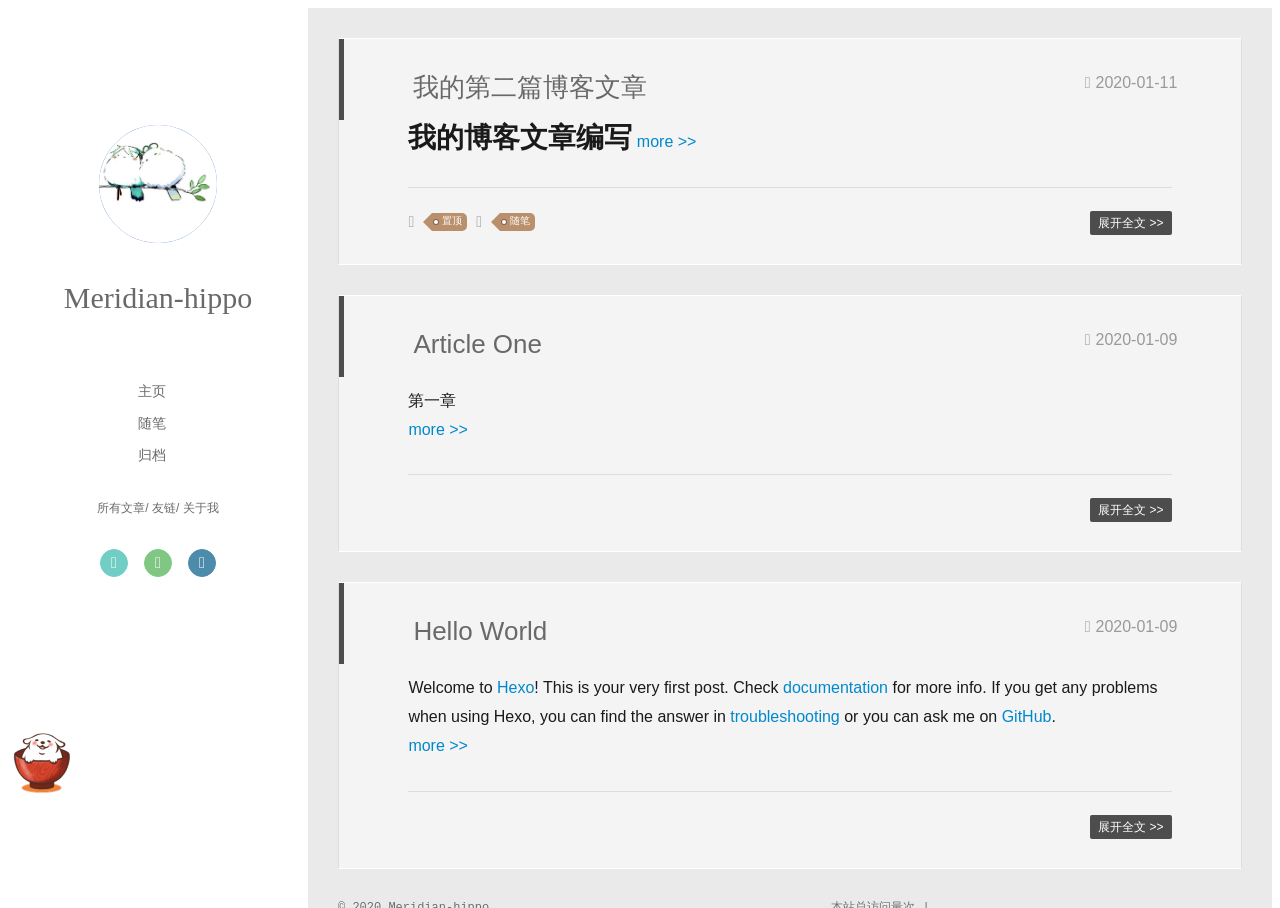
<file: index.html>
<!DOCTYPE html>
<html>
<head>
  <meta charset="utf-8">
  
  <meta name="renderer" content="webkit">
  <meta http-equiv="X-UA-Compatible" content="IE=edge" >
  <link rel="dns-prefetch" href="http://yoursite.com">
  <title>hippo&#39;s blog</title>
  <meta name="viewport" content="width=device-width, initial-scale=1, maximum-scale=1">
  <meta property="og:type" content="website">
<meta property="og:title" content="hippo&#39;s blog">
<meta property="og:url" content="http://yoursite.com/index.html">
<meta property="og:site_name" content="hippo&#39;s blog">
<meta property="og:locale" content="zh_CN">
<meta property="article:author" content="Meridian-hippo">
<meta name="twitter:card" content="summary">
  
    <link rel="alternative" href="/atom.xml" title="hippo&#39;s blog" type="application/atom+xml">
  
  
  <link rel="stylesheet" type="text/css" href="/./main.0cf68a.css">
  <style type="text/css">
  
    #container.show {
      background: linear-gradient(200deg,#ccc,#000);
    }
  </style>
  

  

<meta name="generator" content="Hexo 4.2.0"></head>

<body>
  <div id="container" q-class="show:isCtnShow">
    <canvas id="anm-canvas" class="anm-canvas"></canvas>
    <div class="left-col" q-class="show:isShow">
      
<!-- <div class="overlay" style="background: #00000;"> --> <div class="overlay" ></div>
<div class="intrude-less">
	<header id="header" class="inner">
		<a href="/" class="profilepic">
			<img src="\img\touxiang.jpg" class="js-avatar">
		</a>
		<hgroup>
		  <h1 class="header-author"><a href="/">Meridian-hippo</a></h1>
		</hgroup>
		

		<nav class="header-menu">
			<ul>
			
				<li><a href="/">主页</a></li>
	        
				<li><a href="/tags/%E9%9A%8F%E7%AC%94/">随笔</a></li>
	        
				<li><a href="/archives/index.html">归档</a></li>
	        
			</ul>
		</nav>
		<nav class="header-smart-menu">
    		
    			
    			<a q-on="click: openSlider(e, 'innerArchive')" href="javascript:void(0)">所有文章</a>
    			
            
    			
    			<a q-on="click: openSlider(e, 'friends')" href="javascript:void(0)">友链</a>
    			
            
    			
    			<a q-on="click: openSlider(e, 'aboutme')" href="javascript:void(0)">关于我</a>
    			
            
		</nav>
		<nav class="header-nav">
			<div class="social">
				
					<a class="qq" target="_blank" href="/assets/qq.jpg" title="qq"><i class="icon-qq"></i></a>
		        
					<a class="weixin" target="_blank" href="/assets/weixin.jpg" title="weixin"><i class="icon-weixin"></i></a>
		        
					<a class="mail" target="_blank" href="mailto:xafeng@bupt.edu.cn" title="mail"><i class="icon-mail"></i></a>
		        
			</div>
<!-- 网易云音乐插件 -->

	<div style="position:absolute; bottom:120px left:auto; width:85%">
		<iframe frameborder="no" border="0" marginwidth="0" marginheight="0" width="240" height="52" src="//music.163.com/outchain/player?type=2&id=1334445174&auto=1&height=32"></iframe>
	</div>


		</nav>
	</header>		
</div>

    </div>
    <div class="mid-col" q-class="show:isShow,hide:isShow|isFalse">
      
<nav id="mobile-nav">
  	<div class="overlay js-overlay" style="background: #00000"></div>
	<div class="btnctn js-mobile-btnctn">
  		<div class="slider-trigger list" q-on="click: openSlider(e)"><i class="icon icon-sort"></i></div>
	</div>
	<div class="intrude-less">
		<header id="header" class="inner">
			<div class="profilepic">
				<img src="\img\touxiang.jpg" class="js-avatar">
			</div>
			<hgroup>
			  <h1 class="header-author js-header-author">Meridian-hippo</h1>
			</hgroup>
			
			
			
				
			
				
			
				
			
			
			
			<nav class="header-nav">
				<div class="social">
					
						<a class="qq" target="_blank" href="/assets/qq.jpg" title="qq"><i class="icon-qq"></i></a>
			        
						<a class="weixin" target="_blank" href="/assets/weixin.jpg" title="weixin"><i class="icon-weixin"></i></a>
			        
						<a class="mail" target="_blank" href="mailto:xafeng@bupt.edu.cn" title="mail"><i class="icon-mail"></i></a>
			        
				</div>
			</nav>

			<nav class="header-menu js-header-menu">
				<ul style="width: 70%">
				
				
					<li style="width: 33.333333333333336%"><a href="/">主页</a></li>
		        
					<li style="width: 33.333333333333336%"><a href="/tags/%E9%9A%8F%E7%AC%94/">随笔</a></li>
		        
					<li style="width: 33.333333333333336%"><a href="/archives/index.html">归档</a></li>
		        
				</ul>
			</nav>
		</header>				
	</div>
	<div class="mobile-mask" style="display:none" q-show="isShow"></div>
</nav>

      <div id="wrapper" class="body-wrap">
        <div class="menu-l">
          <div class="canvas-wrap">
            <canvas data-colors="#eaeaea" data-sectionHeight="100" data-contentId="js-content" id="myCanvas1" class="anm-canvas"></canvas>
          </div>
          <div id="js-content" class="content-ll">
            
  
    <article id="post-我的第二篇博客文章" class="article article-type-post  article-index" itemscope itemprop="blogPost">
  <div class="article-inner">
    
      <header class="article-header">
        
  
    <h1 itemprop="name">
      <a class="article-title" href="/2020/01/11/%E6%88%91%E7%9A%84%E7%AC%AC%E4%BA%8C%E7%AF%87%E5%8D%9A%E5%AE%A2%E6%96%87%E7%AB%A0/">我的第二篇博客文章</a>
    </h1>
  

        
        
<a href="/2020/01/11/%E6%88%91%E7%9A%84%E7%AC%AC%E4%BA%8C%E7%AF%87%E5%8D%9A%E5%AE%A2%E6%96%87%E7%AB%A0/" class="archive-article-date">
  	<time datetime="2020-01-11T08:47:13.000Z" itemprop="datePublished"><i class="icon-calendar icon"></i>2020-01-11</time>
</a>
        
      </header>
    
    <div class="article-entry" itemprop="articleBody">
      
        <h1 id="我的博客文章编写"><a href="#我的博客文章编写" class="headerlink" title="我的博客文章编写"></a>我的博客文章编写</h1>
        
          <a class="article-more-a" href="/2020/01/11/%E6%88%91%E7%9A%84%E7%AC%AC%E4%BA%8C%E7%AF%87%E5%8D%9A%E5%AE%A2%E6%96%87%E7%AB%A0/#more">more >></a>
        
      

      
    </div>
    <div class="article-info article-info-index">
      
        <div class="article-pop-out tagcloud">
          <i class="icon-tuding"></i>
          <a class="article-tag-list-link color3">置顶</a>
        </div>
      
      
	<div class="article-tag tagcloud">
		<i class="icon-price-tags icon"></i>
		<ul class="article-tag-list">
			 
        		<li class="article-tag-list-item">
        			<a href="javascript:void(0)" class="js-tag article-tag-list-link color3">随笔</a>
        		</li>
      		
		</ul>
	</div>

      

      
        <p class="article-more-link">
          <a class="article-more-a" href="/2020/01/11/%E6%88%91%E7%9A%84%E7%AC%AC%E4%BA%8C%E7%AF%87%E5%8D%9A%E5%AE%A2%E6%96%87%E7%AB%A0/">展开全文 >></a>
        </p>
      

      
      <div class="clearfix"></div>
    </div>
  </div>
</article>

<aside class="wrap-side-operation">
    <div class="mod-side-operation">
        
        <div class="jump-container" id="js-jump-container" style="display:none;">
            <a href="javascript:void(0)" class="mod-side-operation__jump-to-top">
                <i class="icon-font icon-back"></i>
            </a>
            <div id="js-jump-plan-container" class="jump-plan-container" style="top: -11px;">
                <i class="icon-font icon-plane jump-plane"></i>
            </div>
        </div>
        
        
    </div>
</aside>




  
    <article id="post-Article-One" class="article article-type-post  article-index" itemscope itemprop="blogPost">
  <div class="article-inner">
    
      <header class="article-header">
        
  
    <h1 itemprop="name">
      <a class="article-title" href="/2020/01/09/Article-One/">Article One</a>
    </h1>
  

        
        
<a href="/2020/01/09/Article-One/" class="archive-article-date">
  	<time datetime="2020-01-09T13:36:57.000Z" itemprop="datePublished"><i class="icon-calendar icon"></i>2020-01-09</time>
</a>
        
      </header>
    
    <div class="article-entry" itemprop="articleBody">
      
        <p>第一章<br>
        
          <a class="article-more-a" href="/2020/01/09/Article-One/#more">more >></a>
        
      

      
    </div>
    <div class="article-info article-info-index">
      
      
      

      
        <p class="article-more-link">
          <a class="article-more-a" href="/2020/01/09/Article-One/">展开全文 >></a>
        </p>
      

      
      <div class="clearfix"></div>
    </div>
  </div>
</article>

<aside class="wrap-side-operation">
    <div class="mod-side-operation">
        
        <div class="jump-container" id="js-jump-container" style="display:none;">
            <a href="javascript:void(0)" class="mod-side-operation__jump-to-top">
                <i class="icon-font icon-back"></i>
            </a>
            <div id="js-jump-plan-container" class="jump-plan-container" style="top: -11px;">
                <i class="icon-font icon-plane jump-plane"></i>
            </div>
        </div>
        
        
    </div>
</aside>




  
    <article id="post-hello-world" class="article article-type-post  article-index" itemscope itemprop="blogPost">
  <div class="article-inner">
    
      <header class="article-header">
        
  
    <h1 itemprop="name">
      <a class="article-title" href="/2020/01/09/hello-world/">Hello World</a>
    </h1>
  

        
        
<a href="/2020/01/09/hello-world/" class="archive-article-date">
  	<time datetime="2020-01-09T13:17:08.236Z" itemprop="datePublished"><i class="icon-calendar icon"></i>2020-01-09</time>
</a>
        
      </header>
    
    <div class="article-entry" itemprop="articleBody">
      
        <p>Welcome to <a href="https://hexo.io/" target="_blank" rel="noopener">Hexo</a>! This is your very first post. Check <a href="https://hexo.io/docs/" target="_blank" rel="noopener">documentation</a> for more info. If you get any problems when using Hexo, you can find the answer in <a href="https://hexo.io/docs/troubleshooting.html" target="_blank" rel="noopener">troubleshooting</a> or you can ask me on <a href="https://github.com/hexojs/hexo/issues" target="_blank" rel="noopener">GitHub</a>.<br>
        
          <a class="article-more-a" href="/2020/01/09/hello-world/#more">more >></a>
        
      

      
    </div>
    <div class="article-info article-info-index">
      
      
      

      
        <p class="article-more-link">
          <a class="article-more-a" href="/2020/01/09/hello-world/">展开全文 >></a>
        </p>
      

      
      <div class="clearfix"></div>
    </div>
  </div>
</article>

<aside class="wrap-side-operation">
    <div class="mod-side-operation">
        
        <div class="jump-container" id="js-jump-container" style="display:none;">
            <a href="javascript:void(0)" class="mod-side-operation__jump-to-top">
                <i class="icon-font icon-back"></i>
            </a>
            <div id="js-jump-plan-container" class="jump-plan-container" style="top: -11px;">
                <i class="icon-font icon-plane jump-plane"></i>
            </div>
        </div>
        
        
    </div>
</aside>




  
  


          </div>
        </div>
      </div>
      <footer id="footer">
  <div class="outer">
    <div id="footer-info">
    	<div class="footer-left">
    		&copy; 2020 Meridian-hippo
    	</div>
      	<div class="footer-right">
      		<!--a href="http://hexo.io/" target="_blank">Hexo</!--a>  Theme <a href="https://github.com/litten/hexo-theme-yilia" target="_blank">Yilia</a> by Litten-->
      	</div>
    </div>
  </div>
<!--页面点击小红心-->
<script type="text/javascript" src="/love.js"></script>

	<!-- 不蒜子统计 -->
	<span id="busuanzi_container_site_pv">
			本站总访问量<span id="busuanzi_value_site_pv"></span>次
	</span>
	<span class="post-meta-divider">|</span>
	<span id="busuanzi_container_site_uv" style='display:none'>
			本站访客数<span id="busuanzi_value_site_uv"></span>人
	</span>
	<script async src="//busuanzi.ibruce.info/busuanzi/2.3/busuanzi.pure.mini.js"></script>

</footer>
    </div>
    <script>
	var yiliaConfig = {
		mathjax: false,
		isHome: true,
		isPost: false,
		isArchive: false,
		isTag: false,
		isCategory: false,
		open_in_new: false,
		toc_hide_index: true,
		root: "/",
		innerArchive: true,
		showTags: false
	}
</script>

<script>!function(t){function n(e){if(r[e])return r[e].exports;var i=r[e]={exports:{},id:e,loaded:!1};return t[e].call(i.exports,i,i.exports,n),i.loaded=!0,i.exports}var r={};n.m=t,n.c=r,n.p="./",n(0)}([function(t,n,r){r(195),t.exports=r(191)},function(t,n,r){var e=r(3),i=r(52),o=r(27),u=r(28),c=r(53),f="prototype",a=function(t,n,r){var s,l,h,v,p=t&a.F,d=t&a.G,y=t&a.S,g=t&a.P,b=t&a.B,m=d?e:y?e[n]||(e[n]={}):(e[n]||{})[f],x=d?i:i[n]||(i[n]={}),w=x[f]||(x[f]={});d&&(r=n);for(s in r)l=!p&&m&&void 0!==m[s],h=(l?m:r)[s],v=b&&l?c(h,e):g&&"function"==typeof h?c(Function.call,h):h,m&&u(m,s,h,t&a.U),x[s]!=h&&o(x,s,v),g&&w[s]!=h&&(w[s]=h)};e.core=i,a.F=1,a.G=2,a.S=4,a.P=8,a.B=16,a.W=32,a.U=64,a.R=128,t.exports=a},function(t,n,r){var e=r(6);t.exports=function(t){if(!e(t))throw TypeError(t+" is not an object!");return t}},function(t,n){var r=t.exports="undefined"!=typeof window&&window.Math==Math?window:"undefined"!=typeof self&&self.Math==Math?self:Function("return this")();"number"==typeof __g&&(__g=r)},function(t,n){t.exports=function(t){try{return!!t()}catch(t){return!0}}},function(t,n){var r=t.exports="undefined"!=typeof window&&window.Math==Math?window:"undefined"!=typeof self&&self.Math==Math?self:Function("return this")();"number"==typeof __g&&(__g=r)},function(t,n){t.exports=function(t){return"object"==typeof t?null!==t:"function"==typeof t}},function(t,n,r){var e=r(126)("wks"),i=r(76),o=r(3).Symbol,u="function"==typeof o;(t.exports=function(t){return e[t]||(e[t]=u&&o[t]||(u?o:i)("Symbol."+t))}).store=e},function(t,n){var r={}.hasOwnProperty;t.exports=function(t,n){return r.call(t,n)}},function(t,n,r){var e=r(94),i=r(33);t.exports=function(t){return e(i(t))}},function(t,n,r){t.exports=!r(4)(function(){return 7!=Object.defineProperty({},"a",{get:function(){return 7}}).a})},function(t,n,r){var e=r(2),i=r(167),o=r(50),u=Object.defineProperty;n.f=r(10)?Object.defineProperty:function(t,n,r){if(e(t),n=o(n,!0),e(r),i)try{return u(t,n,r)}catch(t){}if("get"in r||"set"in r)throw TypeError("Accessors not supported!");return"value"in r&&(t[n]=r.value),t}},function(t,n,r){t.exports=!r(18)(function(){return 7!=Object.defineProperty({},"a",{get:function(){return 7}}).a})},function(t,n,r){var e=r(14),i=r(22);t.exports=r(12)?function(t,n,r){return e.f(t,n,i(1,r))}:function(t,n,r){return t[n]=r,t}},function(t,n,r){var e=r(20),i=r(58),o=r(42),u=Object.defineProperty;n.f=r(12)?Object.defineProperty:function(t,n,r){if(e(t),n=o(n,!0),e(r),i)try{return u(t,n,r)}catch(t){}if("get"in r||"set"in r)throw TypeError("Accessors not supported!");return"value"in r&&(t[n]=r.value),t}},function(t,n,r){var e=r(40)("wks"),i=r(23),o=r(5).Symbol,u="function"==typeof o;(t.exports=function(t){return e[t]||(e[t]=u&&o[t]||(u?o:i)("Symbol."+t))}).store=e},function(t,n,r){var e=r(67),i=Math.min;t.exports=function(t){return t>0?i(e(t),9007199254740991):0}},function(t,n,r){var e=r(46);t.exports=function(t){return Object(e(t))}},function(t,n){t.exports=function(t){try{return!!t()}catch(t){return!0}}},function(t,n,r){var e=r(63),i=r(34);t.exports=Object.keys||function(t){return e(t,i)}},function(t,n,r){var e=r(21);t.exports=function(t){if(!e(t))throw TypeError(t+" is not an object!");return t}},function(t,n){t.exports=function(t){return"object"==typeof t?null!==t:"function"==typeof t}},function(t,n){t.exports=function(t,n){return{enumerable:!(1&t),configurable:!(2&t),writable:!(4&t),value:n}}},function(t,n){var r=0,e=Math.random();t.exports=function(t){return"Symbol(".concat(void 0===t?"":t,")_",(++r+e).toString(36))}},function(t,n){var r={}.hasOwnProperty;t.exports=function(t,n){return r.call(t,n)}},function(t,n){var r=t.exports={version:"2.4.0"};"number"==typeof __e&&(__e=r)},function(t,n){t.exports=function(t){if("function"!=typeof t)throw TypeError(t+" is not a function!");return t}},function(t,n,r){var e=r(11),i=r(66);t.exports=r(10)?function(t,n,r){return e.f(t,n,i(1,r))}:function(t,n,r){return t[n]=r,t}},function(t,n,r){var e=r(3),i=r(27),o=r(24),u=r(76)("src"),c="toString",f=Function[c],a=(""+f).split(c);r(52).inspectSource=function(t){return f.call(t)},(t.exports=function(t,n,r,c){var f="function"==typeof r;f&&(o(r,"name")||i(r,"name",n)),t[n]!==r&&(f&&(o(r,u)||i(r,u,t[n]?""+t[n]:a.join(String(n)))),t===e?t[n]=r:c?t[n]?t[n]=r:i(t,n,r):(delete t[n],i(t,n,r)))})(Function.prototype,c,function(){return"function"==typeof this&&this[u]||f.call(this)})},function(t,n,r){var e=r(1),i=r(4),o=r(46),u=function(t,n,r,e){var i=String(o(t)),u="<"+n;return""!==r&&(u+=" "+r+'="'+String(e).replace(/"/g,"&quot;")+'"'),u+">"+i+"</"+n+">"};t.exports=function(t,n){var r={};r[t]=n(u),e(e.P+e.F*i(function(){var n=""[t]('"');return n!==n.toLowerCase()||n.split('"').length>3}),"String",r)}},function(t,n,r){var e=r(115),i=r(46);t.exports=function(t){return e(i(t))}},function(t,n,r){var e=r(116),i=r(66),o=r(30),u=r(50),c=r(24),f=r(167),a=Object.getOwnPropertyDescriptor;n.f=r(10)?a:function(t,n){if(t=o(t),n=u(n,!0),f)try{return a(t,n)}catch(t){}if(c(t,n))return i(!e.f.call(t,n),t[n])}},function(t,n,r){var e=r(24),i=r(17),o=r(145)("IE_PROTO"),u=Object.prototype;t.exports=Object.getPrototypeOf||function(t){return t=i(t),e(t,o)?t[o]:"function"==typeof t.constructor&&t instanceof t.constructor?t.constructor.prototype:t instanceof Object?u:null}},function(t,n){t.exports=function(t){if(void 0==t)throw TypeError("Can't call method on  "+t);return t}},function(t,n){t.exports="constructor,hasOwnProperty,isPrototypeOf,propertyIsEnumerable,toLocaleString,toString,valueOf".split(",")},function(t,n){t.exports={}},function(t,n){t.exports=!0},function(t,n){n.f={}.propertyIsEnumerable},function(t,n,r){var e=r(14).f,i=r(8),o=r(15)("toStringTag");t.exports=function(t,n,r){t&&!i(t=r?t:t.prototype,o)&&e(t,o,{configurable:!0,value:n})}},function(t,n,r){var e=r(40)("keys"),i=r(23);t.exports=function(t){return e[t]||(e[t]=i(t))}},function(t,n,r){var e=r(5),i="__core-js_shared__",o=e[i]||(e[i]={});t.exports=function(t){return o[t]||(o[t]={})}},function(t,n){var r=Math.ceil,e=Math.floor;t.exports=function(t){return isNaN(t=+t)?0:(t>0?e:r)(t)}},function(t,n,r){var e=r(21);t.exports=function(t,n){if(!e(t))return t;var r,i;if(n&&"function"==typeof(r=t.toString)&&!e(i=r.call(t)))return i;if("function"==typeof(r=t.valueOf)&&!e(i=r.call(t)))return i;if(!n&&"function"==typeof(r=t.toString)&&!e(i=r.call(t)))return i;throw TypeError("Can't convert object to primitive value")}},function(t,n,r){var e=r(5),i=r(25),o=r(36),u=r(44),c=r(14).f;t.exports=function(t){var n=i.Symbol||(i.Symbol=o?{}:e.Symbol||{});"_"==t.charAt(0)||t in n||c(n,t,{value:u.f(t)})}},function(t,n,r){n.f=r(15)},function(t,n){var r={}.toString;t.exports=function(t){return r.call(t).slice(8,-1)}},function(t,n){t.exports=function(t){if(void 0==t)throw TypeError("Can't call method on  "+t);return t}},function(t,n,r){var e=r(4);t.exports=function(t,n){return!!t&&e(function(){n?t.call(null,function(){},1):t.call(null)})}},function(t,n,r){var e=r(53),i=r(115),o=r(17),u=r(16),c=r(203);t.exports=function(t,n){var r=1==t,f=2==t,a=3==t,s=4==t,l=6==t,h=5==t||l,v=n||c;return function(n,c,p){for(var d,y,g=o(n),b=i(g),m=e(c,p,3),x=u(b.length),w=0,S=r?v(n,x):f?v(n,0):void 0;x>w;w++)if((h||w in b)&&(d=b[w],y=m(d,w,g),t))if(r)S[w]=y;else if(y)switch(t){case 3:return!0;case 5:return d;case 6:return w;case 2:S.push(d)}else if(s)return!1;return l?-1:a||s?s:S}}},function(t,n,r){var e=r(1),i=r(52),o=r(4);t.exports=function(t,n){var r=(i.Object||{})[t]||Object[t],u={};u[t]=n(r),e(e.S+e.F*o(function(){r(1)}),"Object",u)}},function(t,n,r){var e=r(6);t.exports=function(t,n){if(!e(t))return t;var r,i;if(n&&"function"==typeof(r=t.toString)&&!e(i=r.call(t)))return i;if("function"==typeof(r=t.valueOf)&&!e(i=r.call(t)))return i;if(!n&&"function"==typeof(r=t.toString)&&!e(i=r.call(t)))return i;throw TypeError("Can't convert object to primitive value")}},function(t,n,r){var e=r(5),i=r(25),o=r(91),u=r(13),c="prototype",f=function(t,n,r){var a,s,l,h=t&f.F,v=t&f.G,p=t&f.S,d=t&f.P,y=t&f.B,g=t&f.W,b=v?i:i[n]||(i[n]={}),m=b[c],x=v?e:p?e[n]:(e[n]||{})[c];v&&(r=n);for(a in r)(s=!h&&x&&void 0!==x[a])&&a in b||(l=s?x[a]:r[a],b[a]=v&&"function"!=typeof x[a]?r[a]:y&&s?o(l,e):g&&x[a]==l?function(t){var n=function(n,r,e){if(this instanceof t){switch(arguments.length){case 0:return new t;case 1:return new t(n);case 2:return new t(n,r)}return new t(n,r,e)}return t.apply(this,arguments)};return n[c]=t[c],n}(l):d&&"function"==typeof l?o(Function.call,l):l,d&&((b.virtual||(b.virtual={}))[a]=l,t&f.R&&m&&!m[a]&&u(m,a,l)))};f.F=1,f.G=2,f.S=4,f.P=8,f.B=16,f.W=32,f.U=64,f.R=128,t.exports=f},function(t,n){var r=t.exports={version:"2.4.0"};"number"==typeof __e&&(__e=r)},function(t,n,r){var e=r(26);t.exports=function(t,n,r){if(e(t),void 0===n)return t;switch(r){case 1:return function(r){return t.call(n,r)};case 2:return function(r,e){return t.call(n,r,e)};case 3:return function(r,e,i){return t.call(n,r,e,i)}}return function(){return t.apply(n,arguments)}}},function(t,n,r){var e=r(183),i=r(1),o=r(126)("metadata"),u=o.store||(o.store=new(r(186))),c=function(t,n,r){var i=u.get(t);if(!i){if(!r)return;u.set(t,i=new e)}var o=i.get(n);if(!o){if(!r)return;i.set(n,o=new e)}return o},f=function(t,n,r){var e=c(n,r,!1);return void 0!==e&&e.has(t)},a=function(t,n,r){var e=c(n,r,!1);return void 0===e?void 0:e.get(t)},s=function(t,n,r,e){c(r,e,!0).set(t,n)},l=function(t,n){var r=c(t,n,!1),e=[];return r&&r.forEach(function(t,n){e.push(n)}),e},h=function(t){return void 0===t||"symbol"==typeof t?t:String(t)},v=function(t){i(i.S,"Reflect",t)};t.exports={store:u,map:c,has:f,get:a,set:s,keys:l,key:h,exp:v}},function(t,n,r){"use strict";if(r(10)){var e=r(69),i=r(3),o=r(4),u=r(1),c=r(127),f=r(152),a=r(53),s=r(68),l=r(66),h=r(27),v=r(73),p=r(67),d=r(16),y=r(75),g=r(50),b=r(24),m=r(180),x=r(114),w=r(6),S=r(17),_=r(137),O=r(70),E=r(32),P=r(71).f,j=r(154),F=r(76),M=r(7),A=r(48),N=r(117),T=r(146),I=r(155),k=r(80),L=r(123),R=r(74),C=r(130),D=r(160),U=r(11),W=r(31),G=U.f,B=W.f,V=i.RangeError,z=i.TypeError,q=i.Uint8Array,K="ArrayBuffer",J="Shared"+K,Y="BYTES_PER_ELEMENT",H="prototype",$=Array[H],X=f.ArrayBuffer,Q=f.DataView,Z=A(0),tt=A(2),nt=A(3),rt=A(4),et=A(5),it=A(6),ot=N(!0),ut=N(!1),ct=I.values,ft=I.keys,at=I.entries,st=$.lastIndexOf,lt=$.reduce,ht=$.reduceRight,vt=$.join,pt=$.sort,dt=$.slice,yt=$.toString,gt=$.toLocaleString,bt=M("iterator"),mt=M("toStringTag"),xt=F("typed_constructor"),wt=F("def_constructor"),St=c.CONSTR,_t=c.TYPED,Ot=c.VIEW,Et="Wrong length!",Pt=A(1,function(t,n){return Tt(T(t,t[wt]),n)}),jt=o(function(){return 1===new q(new Uint16Array([1]).buffer)[0]}),Ft=!!q&&!!q[H].set&&o(function(){new q(1).set({})}),Mt=function(t,n){if(void 0===t)throw z(Et);var r=+t,e=d(t);if(n&&!m(r,e))throw V(Et);return e},At=function(t,n){var r=p(t);if(r<0||r%n)throw V("Wrong offset!");return r},Nt=function(t){if(w(t)&&_t in t)return t;throw z(t+" is not a typed array!")},Tt=function(t,n){if(!(w(t)&&xt in t))throw z("It is not a typed array constructor!");return new t(n)},It=function(t,n){return kt(T(t,t[wt]),n)},kt=function(t,n){for(var r=0,e=n.length,i=Tt(t,e);e>r;)i[r]=n[r++];return i},Lt=function(t,n,r){G(t,n,{get:function(){return this._d[r]}})},Rt=function(t){var n,r,e,i,o,u,c=S(t),f=arguments.length,s=f>1?arguments[1]:void 0,l=void 0!==s,h=j(c);if(void 0!=h&&!_(h)){for(u=h.call(c),e=[],n=0;!(o=u.next()).done;n++)e.push(o.value);c=e}for(l&&f>2&&(s=a(s,arguments[2],2)),n=0,r=d(c.length),i=Tt(this,r);r>n;n++)i[n]=l?s(c[n],n):c[n];return i},Ct=function(){for(var t=0,n=arguments.length,r=Tt(this,n);n>t;)r[t]=arguments[t++];return r},Dt=!!q&&o(function(){gt.call(new q(1))}),Ut=function(){return gt.apply(Dt?dt.call(Nt(this)):Nt(this),arguments)},Wt={copyWithin:function(t,n){return D.call(Nt(this),t,n,arguments.length>2?arguments[2]:void 0)},every:function(t){return rt(Nt(this),t,arguments.length>1?arguments[1]:void 0)},fill:function(t){return C.apply(Nt(this),arguments)},filter:function(t){return It(this,tt(Nt(this),t,arguments.length>1?arguments[1]:void 0))},find:function(t){return et(Nt(this),t,arguments.length>1?arguments[1]:void 0)},findIndex:function(t){return it(Nt(this),t,arguments.length>1?arguments[1]:void 0)},forEach:function(t){Z(Nt(this),t,arguments.length>1?arguments[1]:void 0)},indexOf:function(t){return ut(Nt(this),t,arguments.length>1?arguments[1]:void 0)},includes:function(t){return ot(Nt(this),t,arguments.length>1?arguments[1]:void 0)},join:function(t){return vt.apply(Nt(this),arguments)},lastIndexOf:function(t){return st.apply(Nt(this),arguments)},map:function(t){return Pt(Nt(this),t,arguments.length>1?arguments[1]:void 0)},reduce:function(t){return lt.apply(Nt(this),arguments)},reduceRight:function(t){return ht.apply(Nt(this),arguments)},reverse:function(){for(var t,n=this,r=Nt(n).length,e=Math.floor(r/2),i=0;i<e;)t=n[i],n[i++]=n[--r],n[r]=t;return n},some:function(t){return nt(Nt(this),t,arguments.length>1?arguments[1]:void 0)},sort:function(t){return pt.call(Nt(this),t)},subarray:function(t,n){var r=Nt(this),e=r.length,i=y(t,e);return new(T(r,r[wt]))(r.buffer,r.byteOffset+i*r.BYTES_PER_ELEMENT,d((void 0===n?e:y(n,e))-i))}},Gt=function(t,n){return It(this,dt.call(Nt(this),t,n))},Bt=function(t){Nt(this);var n=At(arguments[1],1),r=this.length,e=S(t),i=d(e.length),o=0;if(i+n>r)throw V(Et);for(;o<i;)this[n+o]=e[o++]},Vt={entries:function(){return at.call(Nt(this))},keys:function(){return ft.call(Nt(this))},values:function(){return ct.call(Nt(this))}},zt=function(t,n){return w(t)&&t[_t]&&"symbol"!=typeof n&&n in t&&String(+n)==String(n)},qt=function(t,n){return zt(t,n=g(n,!0))?l(2,t[n]):B(t,n)},Kt=function(t,n,r){return!(zt(t,n=g(n,!0))&&w(r)&&b(r,"value"))||b(r,"get")||b(r,"set")||r.configurable||b(r,"writable")&&!r.writable||b(r,"enumerable")&&!r.enumerable?G(t,n,r):(t[n]=r.value,t)};St||(W.f=qt,U.f=Kt),u(u.S+u.F*!St,"Object",{getOwnPropertyDescriptor:qt,defineProperty:Kt}),o(function(){yt.call({})})&&(yt=gt=function(){return vt.call(this)});var Jt=v({},Wt);v(Jt,Vt),h(Jt,bt,Vt.values),v(Jt,{slice:Gt,set:Bt,constructor:function(){},toString:yt,toLocaleString:Ut}),Lt(Jt,"buffer","b"),Lt(Jt,"byteOffset","o"),Lt(Jt,"byteLength","l"),Lt(Jt,"length","e"),G(Jt,mt,{get:function(){return this[_t]}}),t.exports=function(t,n,r,f){f=!!f;var a=t+(f?"Clamped":"")+"Array",l="Uint8Array"!=a,v="get"+t,p="set"+t,y=i[a],g=y||{},b=y&&E(y),m=!y||!c.ABV,S={},_=y&&y[H],j=function(t,r){var e=t._d;return e.v[v](r*n+e.o,jt)},F=function(t,r,e){var i=t._d;f&&(e=(e=Math.round(e))<0?0:e>255?255:255&e),i.v[p](r*n+i.o,e,jt)},M=function(t,n){G(t,n,{get:function(){return j(this,n)},set:function(t){return F(this,n,t)},enumerable:!0})};m?(y=r(function(t,r,e,i){s(t,y,a,"_d");var o,u,c,f,l=0,v=0;if(w(r)){if(!(r instanceof X||(f=x(r))==K||f==J))return _t in r?kt(y,r):Rt.call(y,r);o=r,v=At(e,n);var p=r.byteLength;if(void 0===i){if(p%n)throw V(Et);if((u=p-v)<0)throw V(Et)}else if((u=d(i)*n)+v>p)throw V(Et);c=u/n}else c=Mt(r,!0),u=c*n,o=new X(u);for(h(t,"_d",{b:o,o:v,l:u,e:c,v:new Q(o)});l<c;)M(t,l++)}),_=y[H]=O(Jt),h(_,"constructor",y)):L(function(t){new y(null),new y(t)},!0)||(y=r(function(t,r,e,i){s(t,y,a);var o;return w(r)?r instanceof X||(o=x(r))==K||o==J?void 0!==i?new g(r,At(e,n),i):void 0!==e?new g(r,At(e,n)):new g(r):_t in r?kt(y,r):Rt.call(y,r):new g(Mt(r,l))}),Z(b!==Function.prototype?P(g).concat(P(b)):P(g),function(t){t in y||h(y,t,g[t])}),y[H]=_,e||(_.constructor=y));var A=_[bt],N=!!A&&("values"==A.name||void 0==A.name),T=Vt.values;h(y,xt,!0),h(_,_t,a),h(_,Ot,!0),h(_,wt,y),(f?new y(1)[mt]==a:mt in _)||G(_,mt,{get:function(){return a}}),S[a]=y,u(u.G+u.W+u.F*(y!=g),S),u(u.S,a,{BYTES_PER_ELEMENT:n,from:Rt,of:Ct}),Y in _||h(_,Y,n),u(u.P,a,Wt),R(a),u(u.P+u.F*Ft,a,{set:Bt}),u(u.P+u.F*!N,a,Vt),u(u.P+u.F*(_.toString!=yt),a,{toString:yt}),u(u.P+u.F*o(function(){new y(1).slice()}),a,{slice:Gt}),u(u.P+u.F*(o(function(){return[1,2].toLocaleString()!=new y([1,2]).toLocaleString()})||!o(function(){_.toLocaleString.call([1,2])})),a,{toLocaleString:Ut}),k[a]=N?A:T,e||N||h(_,bt,T)}}else t.exports=function(){}},function(t,n){var r={}.toString;t.exports=function(t){return r.call(t).slice(8,-1)}},function(t,n,r){var e=r(21),i=r(5).document,o=e(i)&&e(i.createElement);t.exports=function(t){return o?i.createElement(t):{}}},function(t,n,r){t.exports=!r(12)&&!r(18)(function(){return 7!=Object.defineProperty(r(57)("div"),"a",{get:function(){return 7}}).a})},function(t,n,r){"use strict";var e=r(36),i=r(51),o=r(64),u=r(13),c=r(8),f=r(35),a=r(96),s=r(38),l=r(103),h=r(15)("iterator"),v=!([].keys&&"next"in[].keys()),p="keys",d="values",y=function(){return this};t.exports=function(t,n,r,g,b,m,x){a(r,n,g);var w,S,_,O=function(t){if(!v&&t in F)return F[t];switch(t){case p:case d:return function(){return new r(this,t)}}return function(){return new r(this,t)}},E=n+" Iterator",P=b==d,j=!1,F=t.prototype,M=F[h]||F["@@iterator"]||b&&F[b],A=M||O(b),N=b?P?O("entries"):A:void 0,T="Array"==n?F.entries||M:M;if(T&&(_=l(T.call(new t)))!==Object.prototype&&(s(_,E,!0),e||c(_,h)||u(_,h,y)),P&&M&&M.name!==d&&(j=!0,A=function(){return M.call(this)}),e&&!x||!v&&!j&&F[h]||u(F,h,A),f[n]=A,f[E]=y,b)if(w={values:P?A:O(d),keys:m?A:O(p),entries:N},x)for(S in w)S in F||o(F,S,w[S]);else i(i.P+i.F*(v||j),n,w);return w}},function(t,n,r){var e=r(20),i=r(100),o=r(34),u=r(39)("IE_PROTO"),c=function(){},f="prototype",a=function(){var t,n=r(57)("iframe"),e=o.length;for(n.style.display="none",r(93).appendChild(n),n.src="javascript:",t=n.contentWindow.document,t.open(),t.write("<script>document.F=Object<\/script>"),t.close(),a=t.F;e--;)delete a[f][o[e]];return a()};t.exports=Object.create||function(t,n){var r;return null!==t?(c[f]=e(t),r=new c,c[f]=null,r[u]=t):r=a(),void 0===n?r:i(r,n)}},function(t,n,r){var e=r(63),i=r(34).concat("length","prototype");n.f=Object.getOwnPropertyNames||function(t){return e(t,i)}},function(t,n){n.f=Object.getOwnPropertySymbols},function(t,n,r){var e=r(8),i=r(9),o=r(90)(!1),u=r(39)("IE_PROTO");t.exports=function(t,n){var r,c=i(t),f=0,a=[];for(r in c)r!=u&&e(c,r)&&a.push(r);for(;n.length>f;)e(c,r=n[f++])&&(~o(a,r)||a.push(r));return a}},function(t,n,r){t.exports=r(13)},function(t,n,r){var e=r(76)("meta"),i=r(6),o=r(24),u=r(11).f,c=0,f=Object.isExtensible||function(){return!0},a=!r(4)(function(){return f(Object.preventExtensions({}))}),s=function(t){u(t,e,{value:{i:"O"+ ++c,w:{}}})},l=function(t,n){if(!i(t))return"symbol"==typeof t?t:("string"==typeof t?"S":"P")+t;if(!o(t,e)){if(!f(t))return"F";if(!n)return"E";s(t)}return t[e].i},h=function(t,n){if(!o(t,e)){if(!f(t))return!0;if(!n)return!1;s(t)}return t[e].w},v=function(t){return a&&p.NEED&&f(t)&&!o(t,e)&&s(t),t},p=t.exports={KEY:e,NEED:!1,fastKey:l,getWeak:h,onFreeze:v}},function(t,n){t.exports=function(t,n){return{enumerable:!(1&t),configurable:!(2&t),writable:!(4&t),value:n}}},function(t,n){var r=Math.ceil,e=Math.floor;t.exports=function(t){return isNaN(t=+t)?0:(t>0?e:r)(t)}},function(t,n){t.exports=function(t,n,r,e){if(!(t instanceof n)||void 0!==e&&e in t)throw TypeError(r+": incorrect invocation!");return t}},function(t,n){t.exports=!1},function(t,n,r){var e=r(2),i=r(173),o=r(133),u=r(145)("IE_PROTO"),c=function(){},f="prototype",a=function(){var t,n=r(132)("iframe"),e=o.length;for(n.style.display="none",r(135).appendChild(n),n.src="javascript:",t=n.contentWindow.document,t.open(),t.write("<script>document.F=Object<\/script>"),t.close(),a=t.F;e--;)delete a[f][o[e]];return a()};t.exports=Object.create||function(t,n){var r;return null!==t?(c[f]=e(t),r=new c,c[f]=null,r[u]=t):r=a(),void 0===n?r:i(r,n)}},function(t,n,r){var e=r(175),i=r(133).concat("length","prototype");n.f=Object.getOwnPropertyNames||function(t){return e(t,i)}},function(t,n,r){var e=r(175),i=r(133);t.exports=Object.keys||function(t){return e(t,i)}},function(t,n,r){var e=r(28);t.exports=function(t,n,r){for(var i in n)e(t,i,n[i],r);return t}},function(t,n,r){"use strict";var e=r(3),i=r(11),o=r(10),u=r(7)("species");t.exports=function(t){var n=e[t];o&&n&&!n[u]&&i.f(n,u,{configurable:!0,get:function(){return this}})}},function(t,n,r){var e=r(67),i=Math.max,o=Math.min;t.exports=function(t,n){return t=e(t),t<0?i(t+n,0):o(t,n)}},function(t,n){var r=0,e=Math.random();t.exports=function(t){return"Symbol(".concat(void 0===t?"":t,")_",(++r+e).toString(36))}},function(t,n,r){var e=r(33);t.exports=function(t){return Object(e(t))}},function(t,n,r){var e=r(7)("unscopables"),i=Array.prototype;void 0==i[e]&&r(27)(i,e,{}),t.exports=function(t){i[e][t]=!0}},function(t,n,r){var e=r(53),i=r(169),o=r(137),u=r(2),c=r(16),f=r(154),a={},s={},n=t.exports=function(t,n,r,l,h){var v,p,d,y,g=h?function(){return t}:f(t),b=e(r,l,n?2:1),m=0;if("function"!=typeof g)throw TypeError(t+" is not iterable!");if(o(g)){for(v=c(t.length);v>m;m++)if((y=n?b(u(p=t[m])[0],p[1]):b(t[m]))===a||y===s)return y}else for(d=g.call(t);!(p=d.next()).done;)if((y=i(d,b,p.value,n))===a||y===s)return y};n.BREAK=a,n.RETURN=s},function(t,n){t.exports={}},function(t,n,r){var e=r(11).f,i=r(24),o=r(7)("toStringTag");t.exports=function(t,n,r){t&&!i(t=r?t:t.prototype,o)&&e(t,o,{configurable:!0,value:n})}},function(t,n,r){var e=r(1),i=r(46),o=r(4),u=r(150),c="["+u+"]",f="​",a=RegExp("^"+c+c+"*"),s=RegExp(c+c+"*$"),l=function(t,n,r){var i={},c=o(function(){return!!u[t]()||f[t]()!=f}),a=i[t]=c?n(h):u[t];r&&(i[r]=a),e(e.P+e.F*c,"String",i)},h=l.trim=function(t,n){return t=String(i(t)),1&n&&(t=t.replace(a,"")),2&n&&(t=t.replace(s,"")),t};t.exports=l},function(t,n,r){t.exports={default:r(86),__esModule:!0}},function(t,n,r){t.exports={default:r(87),__esModule:!0}},function(t,n,r){"use strict";function e(t){return t&&t.__esModule?t:{default:t}}n.__esModule=!0;var i=r(84),o=e(i),u=r(83),c=e(u),f="function"==typeof c.default&&"symbol"==typeof o.default?function(t){return typeof t}:function(t){return t&&"function"==typeof c.default&&t.constructor===c.default&&t!==c.default.prototype?"symbol":typeof t};n.default="function"==typeof c.default&&"symbol"===f(o.default)?function(t){return void 0===t?"undefined":f(t)}:function(t){return t&&"function"==typeof c.default&&t.constructor===c.default&&t!==c.default.prototype?"symbol":void 0===t?"undefined":f(t)}},function(t,n,r){r(110),r(108),r(111),r(112),t.exports=r(25).Symbol},function(t,n,r){r(109),r(113),t.exports=r(44).f("iterator")},function(t,n){t.exports=function(t){if("function"!=typeof t)throw TypeError(t+" is not a function!");return t}},function(t,n){t.exports=function(){}},function(t,n,r){var e=r(9),i=r(106),o=r(105);t.exports=function(t){return function(n,r,u){var c,f=e(n),a=i(f.length),s=o(u,a);if(t&&r!=r){for(;a>s;)if((c=f[s++])!=c)return!0}else for(;a>s;s++)if((t||s in f)&&f[s]===r)return t||s||0;return!t&&-1}}},function(t,n,r){var e=r(88);t.exports=function(t,n,r){if(e(t),void 0===n)return t;switch(r){case 1:return function(r){return t.call(n,r)};case 2:return function(r,e){return t.call(n,r,e)};case 3:return function(r,e,i){return t.call(n,r,e,i)}}return function(){return t.apply(n,arguments)}}},function(t,n,r){var e=r(19),i=r(62),o=r(37);t.exports=function(t){var n=e(t),r=i.f;if(r)for(var u,c=r(t),f=o.f,a=0;c.length>a;)f.call(t,u=c[a++])&&n.push(u);return n}},function(t,n,r){t.exports=r(5).document&&document.documentElement},function(t,n,r){var e=r(56);t.exports=Object("z").propertyIsEnumerable(0)?Object:function(t){return"String"==e(t)?t.split(""):Object(t)}},function(t,n,r){var e=r(56);t.exports=Array.isArray||function(t){return"Array"==e(t)}},function(t,n,r){"use strict";var e=r(60),i=r(22),o=r(38),u={};r(13)(u,r(15)("iterator"),function(){return this}),t.exports=function(t,n,r){t.prototype=e(u,{next:i(1,r)}),o(t,n+" Iterator")}},function(t,n){t.exports=function(t,n){return{value:n,done:!!t}}},function(t,n,r){var e=r(19),i=r(9);t.exports=function(t,n){for(var r,o=i(t),u=e(o),c=u.length,f=0;c>f;)if(o[r=u[f++]]===n)return r}},function(t,n,r){var e=r(23)("meta"),i=r(21),o=r(8),u=r(14).f,c=0,f=Object.isExtensible||function(){return!0},a=!r(18)(function(){return f(Object.preventExtensions({}))}),s=function(t){u(t,e,{value:{i:"O"+ ++c,w:{}}})},l=function(t,n){if(!i(t))return"symbol"==typeof t?t:("string"==typeof t?"S":"P")+t;if(!o(t,e)){if(!f(t))return"F";if(!n)return"E";s(t)}return t[e].i},h=function(t,n){if(!o(t,e)){if(!f(t))return!0;if(!n)return!1;s(t)}return t[e].w},v=function(t){return a&&p.NEED&&f(t)&&!o(t,e)&&s(t),t},p=t.exports={KEY:e,NEED:!1,fastKey:l,getWeak:h,onFreeze:v}},function(t,n,r){var e=r(14),i=r(20),o=r(19);t.exports=r(12)?Object.defineProperties:function(t,n){i(t);for(var r,u=o(n),c=u.length,f=0;c>f;)e.f(t,r=u[f++],n[r]);return t}},function(t,n,r){var e=r(37),i=r(22),o=r(9),u=r(42),c=r(8),f=r(58),a=Object.getOwnPropertyDescriptor;n.f=r(12)?a:function(t,n){if(t=o(t),n=u(n,!0),f)try{return a(t,n)}catch(t){}if(c(t,n))return i(!e.f.call(t,n),t[n])}},function(t,n,r){var e=r(9),i=r(61).f,o={}.toString,u="object"==typeof window&&window&&Object.getOwnPropertyNames?Object.getOwnPropertyNames(window):[],c=function(t){try{return i(t)}catch(t){return u.slice()}};t.exports.f=function(t){return u&&"[object Window]"==o.call(t)?c(t):i(e(t))}},function(t,n,r){var e=r(8),i=r(77),o=r(39)("IE_PROTO"),u=Object.prototype;t.exports=Object.getPrototypeOf||function(t){return t=i(t),e(t,o)?t[o]:"function"==typeof t.constructor&&t instanceof t.constructor?t.constructor.prototype:t instanceof Object?u:null}},function(t,n,r){var e=r(41),i=r(33);t.exports=function(t){return function(n,r){var o,u,c=String(i(n)),f=e(r),a=c.length;return f<0||f>=a?t?"":void 0:(o=c.charCodeAt(f),o<55296||o>56319||f+1===a||(u=c.charCodeAt(f+1))<56320||u>57343?t?c.charAt(f):o:t?c.slice(f,f+2):u-56320+(o-55296<<10)+65536)}}},function(t,n,r){var e=r(41),i=Math.max,o=Math.min;t.exports=function(t,n){return t=e(t),t<0?i(t+n,0):o(t,n)}},function(t,n,r){var e=r(41),i=Math.min;t.exports=function(t){return t>0?i(e(t),9007199254740991):0}},function(t,n,r){"use strict";var e=r(89),i=r(97),o=r(35),u=r(9);t.exports=r(59)(Array,"Array",function(t,n){this._t=u(t),this._i=0,this._k=n},function(){var t=this._t,n=this._k,r=this._i++;return!t||r>=t.length?(this._t=void 0,i(1)):"keys"==n?i(0,r):"values"==n?i(0,t[r]):i(0,[r,t[r]])},"values"),o.Arguments=o.Array,e("keys"),e("values"),e("entries")},function(t,n){},function(t,n,r){"use strict";var e=r(104)(!0);r(59)(String,"String",function(t){this._t=String(t),this._i=0},function(){var t,n=this._t,r=this._i;return r>=n.length?{value:void 0,done:!0}:(t=e(n,r),this._i+=t.length,{value:t,done:!1})})},function(t,n,r){"use strict";var e=r(5),i=r(8),o=r(12),u=r(51),c=r(64),f=r(99).KEY,a=r(18),s=r(40),l=r(38),h=r(23),v=r(15),p=r(44),d=r(43),y=r(98),g=r(92),b=r(95),m=r(20),x=r(9),w=r(42),S=r(22),_=r(60),O=r(102),E=r(101),P=r(14),j=r(19),F=E.f,M=P.f,A=O.f,N=e.Symbol,T=e.JSON,I=T&&T.stringify,k="prototype",L=v("_hidden"),R=v("toPrimitive"),C={}.propertyIsEnumerable,D=s("symbol-registry"),U=s("symbols"),W=s("op-symbols"),G=Object[k],B="function"==typeof N,V=e.QObject,z=!V||!V[k]||!V[k].findChild,q=o&&a(function(){return 7!=_(M({},"a",{get:function(){return M(this,"a",{value:7}).a}})).a})?function(t,n,r){var e=F(G,n);e&&delete G[n],M(t,n,r),e&&t!==G&&M(G,n,e)}:M,K=function(t){var n=U[t]=_(N[k]);return n._k=t,n},J=B&&"symbol"==typeof N.iterator?function(t){return"symbol"==typeof t}:function(t){return t instanceof N},Y=function(t,n,r){return t===G&&Y(W,n,r),m(t),n=w(n,!0),m(r),i(U,n)?(r.enumerable?(i(t,L)&&t[L][n]&&(t[L][n]=!1),r=_(r,{enumerable:S(0,!1)})):(i(t,L)||M(t,L,S(1,{})),t[L][n]=!0),q(t,n,r)):M(t,n,r)},H=function(t,n){m(t);for(var r,e=g(n=x(n)),i=0,o=e.length;o>i;)Y(t,r=e[i++],n[r]);return t},$=function(t,n){return void 0===n?_(t):H(_(t),n)},X=function(t){var n=C.call(this,t=w(t,!0));return!(this===G&&i(U,t)&&!i(W,t))&&(!(n||!i(this,t)||!i(U,t)||i(this,L)&&this[L][t])||n)},Q=function(t,n){if(t=x(t),n=w(n,!0),t!==G||!i(U,n)||i(W,n)){var r=F(t,n);return!r||!i(U,n)||i(t,L)&&t[L][n]||(r.enumerable=!0),r}},Z=function(t){for(var n,r=A(x(t)),e=[],o=0;r.length>o;)i(U,n=r[o++])||n==L||n==f||e.push(n);return e},tt=function(t){for(var n,r=t===G,e=A(r?W:x(t)),o=[],u=0;e.length>u;)!i(U,n=e[u++])||r&&!i(G,n)||o.push(U[n]);return o};B||(N=function(){if(this instanceof N)throw TypeError("Symbol is not a constructor!");var t=h(arguments.length>0?arguments[0]:void 0),n=function(r){this===G&&n.call(W,r),i(this,L)&&i(this[L],t)&&(this[L][t]=!1),q(this,t,S(1,r))};return o&&z&&q(G,t,{configurable:!0,set:n}),K(t)},c(N[k],"toString",function(){return this._k}),E.f=Q,P.f=Y,r(61).f=O.f=Z,r(37).f=X,r(62).f=tt,o&&!r(36)&&c(G,"propertyIsEnumerable",X,!0),p.f=function(t){return K(v(t))}),u(u.G+u.W+u.F*!B,{Symbol:N});for(var nt="hasInstance,isConcatSpreadable,iterator,match,replace,search,species,split,toPrimitive,toStringTag,unscopables".split(","),rt=0;nt.length>rt;)v(nt[rt++]);for(var nt=j(v.store),rt=0;nt.length>rt;)d(nt[rt++]);u(u.S+u.F*!B,"Symbol",{for:function(t){return i(D,t+="")?D[t]:D[t]=N(t)},keyFor:function(t){if(J(t))return y(D,t);throw TypeError(t+" is not a symbol!")},useSetter:function(){z=!0},useSimple:function(){z=!1}}),u(u.S+u.F*!B,"Object",{create:$,defineProperty:Y,defineProperties:H,getOwnPropertyDescriptor:Q,getOwnPropertyNames:Z,getOwnPropertySymbols:tt}),T&&u(u.S+u.F*(!B||a(function(){var t=N();return"[null]"!=I([t])||"{}"!=I({a:t})||"{}"!=I(Object(t))})),"JSON",{stringify:function(t){if(void 0!==t&&!J(t)){for(var n,r,e=[t],i=1;arguments.length>i;)e.push(arguments[i++]);return n=e[1],"function"==typeof n&&(r=n),!r&&b(n)||(n=function(t,n){if(r&&(n=r.call(this,t,n)),!J(n))return n}),e[1]=n,I.apply(T,e)}}}),N[k][R]||r(13)(N[k],R,N[k].valueOf),l(N,"Symbol"),l(Math,"Math",!0),l(e.JSON,"JSON",!0)},function(t,n,r){r(43)("asyncIterator")},function(t,n,r){r(43)("observable")},function(t,n,r){r(107);for(var e=r(5),i=r(13),o=r(35),u=r(15)("toStringTag"),c=["NodeList","DOMTokenList","MediaList","StyleSheetList","CSSRuleList"],f=0;f<5;f++){var a=c[f],s=e[a],l=s&&s.prototype;l&&!l[u]&&i(l,u,a),o[a]=o.Array}},function(t,n,r){var e=r(45),i=r(7)("toStringTag"),o="Arguments"==e(function(){return arguments}()),u=function(t,n){try{return t[n]}catch(t){}};t.exports=function(t){var n,r,c;return void 0===t?"Undefined":null===t?"Null":"string"==typeof(r=u(n=Object(t),i))?r:o?e(n):"Object"==(c=e(n))&&"function"==typeof n.callee?"Arguments":c}},function(t,n,r){var e=r(45);t.exports=Object("z").propertyIsEnumerable(0)?Object:function(t){return"String"==e(t)?t.split(""):Object(t)}},function(t,n){n.f={}.propertyIsEnumerable},function(t,n,r){var e=r(30),i=r(16),o=r(75);t.exports=function(t){return function(n,r,u){var c,f=e(n),a=i(f.length),s=o(u,a);if(t&&r!=r){for(;a>s;)if((c=f[s++])!=c)return!0}else for(;a>s;s++)if((t||s in f)&&f[s]===r)return t||s||0;return!t&&-1}}},function(t,n,r){"use strict";var e=r(3),i=r(1),o=r(28),u=r(73),c=r(65),f=r(79),a=r(68),s=r(6),l=r(4),h=r(123),v=r(81),p=r(136);t.exports=function(t,n,r,d,y,g){var b=e[t],m=b,x=y?"set":"add",w=m&&m.prototype,S={},_=function(t){var n=w[t];o(w,t,"delete"==t?function(t){return!(g&&!s(t))&&n.call(this,0===t?0:t)}:"has"==t?function(t){return!(g&&!s(t))&&n.call(this,0===t?0:t)}:"get"==t?function(t){return g&&!s(t)?void 0:n.call(this,0===t?0:t)}:"add"==t?function(t){return n.call(this,0===t?0:t),this}:function(t,r){return n.call(this,0===t?0:t,r),this})};if("function"==typeof m&&(g||w.forEach&&!l(function(){(new m).entries().next()}))){var O=new m,E=O[x](g?{}:-0,1)!=O,P=l(function(){O.has(1)}),j=h(function(t){new m(t)}),F=!g&&l(function(){for(var t=new m,n=5;n--;)t[x](n,n);return!t.has(-0)});j||(m=n(function(n,r){a(n,m,t);var e=p(new b,n,m);return void 0!=r&&f(r,y,e[x],e),e}),m.prototype=w,w.constructor=m),(P||F)&&(_("delete"),_("has"),y&&_("get")),(F||E)&&_(x),g&&w.clear&&delete w.clear}else m=d.getConstructor(n,t,y,x),u(m.prototype,r),c.NEED=!0;return v(m,t),S[t]=m,i(i.G+i.W+i.F*(m!=b),S),g||d.setStrong(m,t,y),m}},function(t,n,r){"use strict";var e=r(27),i=r(28),o=r(4),u=r(46),c=r(7);t.exports=function(t,n,r){var f=c(t),a=r(u,f,""[t]),s=a[0],l=a[1];o(function(){var n={};return n[f]=function(){return 7},7!=""[t](n)})&&(i(String.prototype,t,s),e(RegExp.prototype,f,2==n?function(t,n){return l.call(t,this,n)}:function(t){return l.call(t,this)}))}
},function(t,n,r){"use strict";var e=r(2);t.exports=function(){var t=e(this),n="";return t.global&&(n+="g"),t.ignoreCase&&(n+="i"),t.multiline&&(n+="m"),t.unicode&&(n+="u"),t.sticky&&(n+="y"),n}},function(t,n){t.exports=function(t,n,r){var e=void 0===r;switch(n.length){case 0:return e?t():t.call(r);case 1:return e?t(n[0]):t.call(r,n[0]);case 2:return e?t(n[0],n[1]):t.call(r,n[0],n[1]);case 3:return e?t(n[0],n[1],n[2]):t.call(r,n[0],n[1],n[2]);case 4:return e?t(n[0],n[1],n[2],n[3]):t.call(r,n[0],n[1],n[2],n[3])}return t.apply(r,n)}},function(t,n,r){var e=r(6),i=r(45),o=r(7)("match");t.exports=function(t){var n;return e(t)&&(void 0!==(n=t[o])?!!n:"RegExp"==i(t))}},function(t,n,r){var e=r(7)("iterator"),i=!1;try{var o=[7][e]();o.return=function(){i=!0},Array.from(o,function(){throw 2})}catch(t){}t.exports=function(t,n){if(!n&&!i)return!1;var r=!1;try{var o=[7],u=o[e]();u.next=function(){return{done:r=!0}},o[e]=function(){return u},t(o)}catch(t){}return r}},function(t,n,r){t.exports=r(69)||!r(4)(function(){var t=Math.random();__defineSetter__.call(null,t,function(){}),delete r(3)[t]})},function(t,n){n.f=Object.getOwnPropertySymbols},function(t,n,r){var e=r(3),i="__core-js_shared__",o=e[i]||(e[i]={});t.exports=function(t){return o[t]||(o[t]={})}},function(t,n,r){for(var e,i=r(3),o=r(27),u=r(76),c=u("typed_array"),f=u("view"),a=!(!i.ArrayBuffer||!i.DataView),s=a,l=0,h="Int8Array,Uint8Array,Uint8ClampedArray,Int16Array,Uint16Array,Int32Array,Uint32Array,Float32Array,Float64Array".split(",");l<9;)(e=i[h[l++]])?(o(e.prototype,c,!0),o(e.prototype,f,!0)):s=!1;t.exports={ABV:a,CONSTR:s,TYPED:c,VIEW:f}},function(t,n){"use strict";var r={versions:function(){var t=window.navigator.userAgent;return{trident:t.indexOf("Trident")>-1,presto:t.indexOf("Presto")>-1,webKit:t.indexOf("AppleWebKit")>-1,gecko:t.indexOf("Gecko")>-1&&-1==t.indexOf("KHTML"),mobile:!!t.match(/AppleWebKit.*Mobile.*/),ios:!!t.match(/\(i[^;]+;( U;)? CPU.+Mac OS X/),android:t.indexOf("Android")>-1||t.indexOf("Linux")>-1,iPhone:t.indexOf("iPhone")>-1||t.indexOf("Mac")>-1,iPad:t.indexOf("iPad")>-1,webApp:-1==t.indexOf("Safari"),weixin:-1==t.indexOf("MicroMessenger")}}()};t.exports=r},function(t,n,r){"use strict";var e=r(85),i=function(t){return t&&t.__esModule?t:{default:t}}(e),o=function(){function t(t,n,e){return n||e?String.fromCharCode(n||e):r[t]||t}function n(t){return e[t]}var r={"&quot;":'"',"&lt;":"<","&gt;":">","&amp;":"&","&nbsp;":" "},e={};for(var u in r)e[r[u]]=u;return r["&apos;"]="'",e["'"]="&#39;",{encode:function(t){return t?(""+t).replace(/['<> "&]/g,n).replace(/\r?\n/g,"<br/>").replace(/\s/g,"&nbsp;"):""},decode:function(n){return n?(""+n).replace(/<br\s*\/?>/gi,"\n").replace(/&quot;|&lt;|&gt;|&amp;|&nbsp;|&apos;|&#(\d+);|&#(\d+)/g,t).replace(/\u00a0/g," "):""},encodeBase16:function(t){if(!t)return t;t+="";for(var n=[],r=0,e=t.length;e>r;r++)n.push(t.charCodeAt(r).toString(16).toUpperCase());return n.join("")},encodeBase16forJSON:function(t){if(!t)return t;t=t.replace(/[\u4E00-\u9FBF]/gi,function(t){return escape(t).replace("%u","\\u")});for(var n=[],r=0,e=t.length;e>r;r++)n.push(t.charCodeAt(r).toString(16).toUpperCase());return n.join("")},decodeBase16:function(t){if(!t)return t;t+="";for(var n=[],r=0,e=t.length;e>r;r+=2)n.push(String.fromCharCode("0x"+t.slice(r,r+2)));return n.join("")},encodeObject:function(t){if(t instanceof Array)for(var n=0,r=t.length;r>n;n++)t[n]=o.encodeObject(t[n]);else if("object"==(void 0===t?"undefined":(0,i.default)(t)))for(var e in t)t[e]=o.encodeObject(t[e]);else if("string"==typeof t)return o.encode(t);return t},loadScript:function(t){var n=document.createElement("script");document.getElementsByTagName("body")[0].appendChild(n),n.setAttribute("src",t)},addLoadEvent:function(t){var n=window.onload;"function"!=typeof window.onload?window.onload=t:window.onload=function(){n(),t()}}}}();t.exports=o},function(t,n,r){"use strict";var e=r(17),i=r(75),o=r(16);t.exports=function(t){for(var n=e(this),r=o(n.length),u=arguments.length,c=i(u>1?arguments[1]:void 0,r),f=u>2?arguments[2]:void 0,a=void 0===f?r:i(f,r);a>c;)n[c++]=t;return n}},function(t,n,r){"use strict";var e=r(11),i=r(66);t.exports=function(t,n,r){n in t?e.f(t,n,i(0,r)):t[n]=r}},function(t,n,r){var e=r(6),i=r(3).document,o=e(i)&&e(i.createElement);t.exports=function(t){return o?i.createElement(t):{}}},function(t,n){t.exports="constructor,hasOwnProperty,isPrototypeOf,propertyIsEnumerable,toLocaleString,toString,valueOf".split(",")},function(t,n,r){var e=r(7)("match");t.exports=function(t){var n=/./;try{"/./"[t](n)}catch(r){try{return n[e]=!1,!"/./"[t](n)}catch(t){}}return!0}},function(t,n,r){t.exports=r(3).document&&document.documentElement},function(t,n,r){var e=r(6),i=r(144).set;t.exports=function(t,n,r){var o,u=n.constructor;return u!==r&&"function"==typeof u&&(o=u.prototype)!==r.prototype&&e(o)&&i&&i(t,o),t}},function(t,n,r){var e=r(80),i=r(7)("iterator"),o=Array.prototype;t.exports=function(t){return void 0!==t&&(e.Array===t||o[i]===t)}},function(t,n,r){var e=r(45);t.exports=Array.isArray||function(t){return"Array"==e(t)}},function(t,n,r){"use strict";var e=r(70),i=r(66),o=r(81),u={};r(27)(u,r(7)("iterator"),function(){return this}),t.exports=function(t,n,r){t.prototype=e(u,{next:i(1,r)}),o(t,n+" Iterator")}},function(t,n,r){"use strict";var e=r(69),i=r(1),o=r(28),u=r(27),c=r(24),f=r(80),a=r(139),s=r(81),l=r(32),h=r(7)("iterator"),v=!([].keys&&"next"in[].keys()),p="keys",d="values",y=function(){return this};t.exports=function(t,n,r,g,b,m,x){a(r,n,g);var w,S,_,O=function(t){if(!v&&t in F)return F[t];switch(t){case p:case d:return function(){return new r(this,t)}}return function(){return new r(this,t)}},E=n+" Iterator",P=b==d,j=!1,F=t.prototype,M=F[h]||F["@@iterator"]||b&&F[b],A=M||O(b),N=b?P?O("entries"):A:void 0,T="Array"==n?F.entries||M:M;if(T&&(_=l(T.call(new t)))!==Object.prototype&&(s(_,E,!0),e||c(_,h)||u(_,h,y)),P&&M&&M.name!==d&&(j=!0,A=function(){return M.call(this)}),e&&!x||!v&&!j&&F[h]||u(F,h,A),f[n]=A,f[E]=y,b)if(w={values:P?A:O(d),keys:m?A:O(p),entries:N},x)for(S in w)S in F||o(F,S,w[S]);else i(i.P+i.F*(v||j),n,w);return w}},function(t,n){var r=Math.expm1;t.exports=!r||r(10)>22025.465794806718||r(10)<22025.465794806718||-2e-17!=r(-2e-17)?function(t){return 0==(t=+t)?t:t>-1e-6&&t<1e-6?t+t*t/2:Math.exp(t)-1}:r},function(t,n){t.exports=Math.sign||function(t){return 0==(t=+t)||t!=t?t:t<0?-1:1}},function(t,n,r){var e=r(3),i=r(151).set,o=e.MutationObserver||e.WebKitMutationObserver,u=e.process,c=e.Promise,f="process"==r(45)(u);t.exports=function(){var t,n,r,a=function(){var e,i;for(f&&(e=u.domain)&&e.exit();t;){i=t.fn,t=t.next;try{i()}catch(e){throw t?r():n=void 0,e}}n=void 0,e&&e.enter()};if(f)r=function(){u.nextTick(a)};else if(o){var s=!0,l=document.createTextNode("");new o(a).observe(l,{characterData:!0}),r=function(){l.data=s=!s}}else if(c&&c.resolve){var h=c.resolve();r=function(){h.then(a)}}else r=function(){i.call(e,a)};return function(e){var i={fn:e,next:void 0};n&&(n.next=i),t||(t=i,r()),n=i}}},function(t,n,r){var e=r(6),i=r(2),o=function(t,n){if(i(t),!e(n)&&null!==n)throw TypeError(n+": can't set as prototype!")};t.exports={set:Object.setPrototypeOf||("__proto__"in{}?function(t,n,e){try{e=r(53)(Function.call,r(31).f(Object.prototype,"__proto__").set,2),e(t,[]),n=!(t instanceof Array)}catch(t){n=!0}return function(t,r){return o(t,r),n?t.__proto__=r:e(t,r),t}}({},!1):void 0),check:o}},function(t,n,r){var e=r(126)("keys"),i=r(76);t.exports=function(t){return e[t]||(e[t]=i(t))}},function(t,n,r){var e=r(2),i=r(26),o=r(7)("species");t.exports=function(t,n){var r,u=e(t).constructor;return void 0===u||void 0==(r=e(u)[o])?n:i(r)}},function(t,n,r){var e=r(67),i=r(46);t.exports=function(t){return function(n,r){var o,u,c=String(i(n)),f=e(r),a=c.length;return f<0||f>=a?t?"":void 0:(o=c.charCodeAt(f),o<55296||o>56319||f+1===a||(u=c.charCodeAt(f+1))<56320||u>57343?t?c.charAt(f):o:t?c.slice(f,f+2):u-56320+(o-55296<<10)+65536)}}},function(t,n,r){var e=r(122),i=r(46);t.exports=function(t,n,r){if(e(n))throw TypeError("String#"+r+" doesn't accept regex!");return String(i(t))}},function(t,n,r){"use strict";var e=r(67),i=r(46);t.exports=function(t){var n=String(i(this)),r="",o=e(t);if(o<0||o==1/0)throw RangeError("Count can't be negative");for(;o>0;(o>>>=1)&&(n+=n))1&o&&(r+=n);return r}},function(t,n){t.exports="\t\n\v\f\r   ᠎             　\u2028\u2029\ufeff"},function(t,n,r){var e,i,o,u=r(53),c=r(121),f=r(135),a=r(132),s=r(3),l=s.process,h=s.setImmediate,v=s.clearImmediate,p=s.MessageChannel,d=0,y={},g="onreadystatechange",b=function(){var t=+this;if(y.hasOwnProperty(t)){var n=y[t];delete y[t],n()}},m=function(t){b.call(t.data)};h&&v||(h=function(t){for(var n=[],r=1;arguments.length>r;)n.push(arguments[r++]);return y[++d]=function(){c("function"==typeof t?t:Function(t),n)},e(d),d},v=function(t){delete y[t]},"process"==r(45)(l)?e=function(t){l.nextTick(u(b,t,1))}:p?(i=new p,o=i.port2,i.port1.onmessage=m,e=u(o.postMessage,o,1)):s.addEventListener&&"function"==typeof postMessage&&!s.importScripts?(e=function(t){s.postMessage(t+"","*")},s.addEventListener("message",m,!1)):e=g in a("script")?function(t){f.appendChild(a("script"))[g]=function(){f.removeChild(this),b.call(t)}}:function(t){setTimeout(u(b,t,1),0)}),t.exports={set:h,clear:v}},function(t,n,r){"use strict";var e=r(3),i=r(10),o=r(69),u=r(127),c=r(27),f=r(73),a=r(4),s=r(68),l=r(67),h=r(16),v=r(71).f,p=r(11).f,d=r(130),y=r(81),g="ArrayBuffer",b="DataView",m="prototype",x="Wrong length!",w="Wrong index!",S=e[g],_=e[b],O=e.Math,E=e.RangeError,P=e.Infinity,j=S,F=O.abs,M=O.pow,A=O.floor,N=O.log,T=O.LN2,I="buffer",k="byteLength",L="byteOffset",R=i?"_b":I,C=i?"_l":k,D=i?"_o":L,U=function(t,n,r){var e,i,o,u=Array(r),c=8*r-n-1,f=(1<<c)-1,a=f>>1,s=23===n?M(2,-24)-M(2,-77):0,l=0,h=t<0||0===t&&1/t<0?1:0;for(t=F(t),t!=t||t===P?(i=t!=t?1:0,e=f):(e=A(N(t)/T),t*(o=M(2,-e))<1&&(e--,o*=2),t+=e+a>=1?s/o:s*M(2,1-a),t*o>=2&&(e++,o/=2),e+a>=f?(i=0,e=f):e+a>=1?(i=(t*o-1)*M(2,n),e+=a):(i=t*M(2,a-1)*M(2,n),e=0));n>=8;u[l++]=255&i,i/=256,n-=8);for(e=e<<n|i,c+=n;c>0;u[l++]=255&e,e/=256,c-=8);return u[--l]|=128*h,u},W=function(t,n,r){var e,i=8*r-n-1,o=(1<<i)-1,u=o>>1,c=i-7,f=r-1,a=t[f--],s=127&a;for(a>>=7;c>0;s=256*s+t[f],f--,c-=8);for(e=s&(1<<-c)-1,s>>=-c,c+=n;c>0;e=256*e+t[f],f--,c-=8);if(0===s)s=1-u;else{if(s===o)return e?NaN:a?-P:P;e+=M(2,n),s-=u}return(a?-1:1)*e*M(2,s-n)},G=function(t){return t[3]<<24|t[2]<<16|t[1]<<8|t[0]},B=function(t){return[255&t]},V=function(t){return[255&t,t>>8&255]},z=function(t){return[255&t,t>>8&255,t>>16&255,t>>24&255]},q=function(t){return U(t,52,8)},K=function(t){return U(t,23,4)},J=function(t,n,r){p(t[m],n,{get:function(){return this[r]}})},Y=function(t,n,r,e){var i=+r,o=l(i);if(i!=o||o<0||o+n>t[C])throw E(w);var u=t[R]._b,c=o+t[D],f=u.slice(c,c+n);return e?f:f.reverse()},H=function(t,n,r,e,i,o){var u=+r,c=l(u);if(u!=c||c<0||c+n>t[C])throw E(w);for(var f=t[R]._b,a=c+t[D],s=e(+i),h=0;h<n;h++)f[a+h]=s[o?h:n-h-1]},$=function(t,n){s(t,S,g);var r=+n,e=h(r);if(r!=e)throw E(x);return e};if(u.ABV){if(!a(function(){new S})||!a(function(){new S(.5)})){S=function(t){return new j($(this,t))};for(var X,Q=S[m]=j[m],Z=v(j),tt=0;Z.length>tt;)(X=Z[tt++])in S||c(S,X,j[X]);o||(Q.constructor=S)}var nt=new _(new S(2)),rt=_[m].setInt8;nt.setInt8(0,2147483648),nt.setInt8(1,2147483649),!nt.getInt8(0)&&nt.getInt8(1)||f(_[m],{setInt8:function(t,n){rt.call(this,t,n<<24>>24)},setUint8:function(t,n){rt.call(this,t,n<<24>>24)}},!0)}else S=function(t){var n=$(this,t);this._b=d.call(Array(n),0),this[C]=n},_=function(t,n,r){s(this,_,b),s(t,S,b);var e=t[C],i=l(n);if(i<0||i>e)throw E("Wrong offset!");if(r=void 0===r?e-i:h(r),i+r>e)throw E(x);this[R]=t,this[D]=i,this[C]=r},i&&(J(S,k,"_l"),J(_,I,"_b"),J(_,k,"_l"),J(_,L,"_o")),f(_[m],{getInt8:function(t){return Y(this,1,t)[0]<<24>>24},getUint8:function(t){return Y(this,1,t)[0]},getInt16:function(t){var n=Y(this,2,t,arguments[1]);return(n[1]<<8|n[0])<<16>>16},getUint16:function(t){var n=Y(this,2,t,arguments[1]);return n[1]<<8|n[0]},getInt32:function(t){return G(Y(this,4,t,arguments[1]))},getUint32:function(t){return G(Y(this,4,t,arguments[1]))>>>0},getFloat32:function(t){return W(Y(this,4,t,arguments[1]),23,4)},getFloat64:function(t){return W(Y(this,8,t,arguments[1]),52,8)},setInt8:function(t,n){H(this,1,t,B,n)},setUint8:function(t,n){H(this,1,t,B,n)},setInt16:function(t,n){H(this,2,t,V,n,arguments[2])},setUint16:function(t,n){H(this,2,t,V,n,arguments[2])},setInt32:function(t,n){H(this,4,t,z,n,arguments[2])},setUint32:function(t,n){H(this,4,t,z,n,arguments[2])},setFloat32:function(t,n){H(this,4,t,K,n,arguments[2])},setFloat64:function(t,n){H(this,8,t,q,n,arguments[2])}});y(S,g),y(_,b),c(_[m],u.VIEW,!0),n[g]=S,n[b]=_},function(t,n,r){var e=r(3),i=r(52),o=r(69),u=r(182),c=r(11).f;t.exports=function(t){var n=i.Symbol||(i.Symbol=o?{}:e.Symbol||{});"_"==t.charAt(0)||t in n||c(n,t,{value:u.f(t)})}},function(t,n,r){var e=r(114),i=r(7)("iterator"),o=r(80);t.exports=r(52).getIteratorMethod=function(t){if(void 0!=t)return t[i]||t["@@iterator"]||o[e(t)]}},function(t,n,r){"use strict";var e=r(78),i=r(170),o=r(80),u=r(30);t.exports=r(140)(Array,"Array",function(t,n){this._t=u(t),this._i=0,this._k=n},function(){var t=this._t,n=this._k,r=this._i++;return!t||r>=t.length?(this._t=void 0,i(1)):"keys"==n?i(0,r):"values"==n?i(0,t[r]):i(0,[r,t[r]])},"values"),o.Arguments=o.Array,e("keys"),e("values"),e("entries")},function(t,n){function r(t,n){t.classList?t.classList.add(n):t.className+=" "+n}t.exports=r},function(t,n){function r(t,n){if(t.classList)t.classList.remove(n);else{var r=new RegExp("(^|\\b)"+n.split(" ").join("|")+"(\\b|$)","gi");t.className=t.className.replace(r," ")}}t.exports=r},function(t,n){function r(){throw new Error("setTimeout has not been defined")}function e(){throw new Error("clearTimeout has not been defined")}function i(t){if(s===setTimeout)return setTimeout(t,0);if((s===r||!s)&&setTimeout)return s=setTimeout,setTimeout(t,0);try{return s(t,0)}catch(n){try{return s.call(null,t,0)}catch(n){return s.call(this,t,0)}}}function o(t){if(l===clearTimeout)return clearTimeout(t);if((l===e||!l)&&clearTimeout)return l=clearTimeout,clearTimeout(t);try{return l(t)}catch(n){try{return l.call(null,t)}catch(n){return l.call(this,t)}}}function u(){d&&v&&(d=!1,v.length?p=v.concat(p):y=-1,p.length&&c())}function c(){if(!d){var t=i(u);d=!0;for(var n=p.length;n;){for(v=p,p=[];++y<n;)v&&v[y].run();y=-1,n=p.length}v=null,d=!1,o(t)}}function f(t,n){this.fun=t,this.array=n}function a(){}var s,l,h=t.exports={};!function(){try{s="function"==typeof setTimeout?setTimeout:r}catch(t){s=r}try{l="function"==typeof clearTimeout?clearTimeout:e}catch(t){l=e}}();var v,p=[],d=!1,y=-1;h.nextTick=function(t){var n=new Array(arguments.length-1);if(arguments.length>1)for(var r=1;r<arguments.length;r++)n[r-1]=arguments[r];p.push(new f(t,n)),1!==p.length||d||i(c)},f.prototype.run=function(){this.fun.apply(null,this.array)},h.title="browser",h.browser=!0,h.env={},h.argv=[],h.version="",h.versions={},h.on=a,h.addListener=a,h.once=a,h.off=a,h.removeListener=a,h.removeAllListeners=a,h.emit=a,h.prependListener=a,h.prependOnceListener=a,h.listeners=function(t){return[]},h.binding=function(t){throw new Error("process.binding is not supported")},h.cwd=function(){return"/"},h.chdir=function(t){throw new Error("process.chdir is not supported")},h.umask=function(){return 0}},function(t,n,r){var e=r(45);t.exports=function(t,n){if("number"!=typeof t&&"Number"!=e(t))throw TypeError(n);return+t}},function(t,n,r){"use strict";var e=r(17),i=r(75),o=r(16);t.exports=[].copyWithin||function(t,n){var r=e(this),u=o(r.length),c=i(t,u),f=i(n,u),a=arguments.length>2?arguments[2]:void 0,s=Math.min((void 0===a?u:i(a,u))-f,u-c),l=1;for(f<c&&c<f+s&&(l=-1,f+=s-1,c+=s-1);s-- >0;)f in r?r[c]=r[f]:delete r[c],c+=l,f+=l;return r}},function(t,n,r){var e=r(79);t.exports=function(t,n){var r=[];return e(t,!1,r.push,r,n),r}},function(t,n,r){var e=r(26),i=r(17),o=r(115),u=r(16);t.exports=function(t,n,r,c,f){e(n);var a=i(t),s=o(a),l=u(a.length),h=f?l-1:0,v=f?-1:1;if(r<2)for(;;){if(h in s){c=s[h],h+=v;break}if(h+=v,f?h<0:l<=h)throw TypeError("Reduce of empty array with no initial value")}for(;f?h>=0:l>h;h+=v)h in s&&(c=n(c,s[h],h,a));return c}},function(t,n,r){"use strict";var e=r(26),i=r(6),o=r(121),u=[].slice,c={},f=function(t,n,r){if(!(n in c)){for(var e=[],i=0;i<n;i++)e[i]="a["+i+"]";c[n]=Function("F,a","return new F("+e.join(",")+")")}return c[n](t,r)};t.exports=Function.bind||function(t){var n=e(this),r=u.call(arguments,1),c=function(){var e=r.concat(u.call(arguments));return this instanceof c?f(n,e.length,e):o(n,e,t)};return i(n.prototype)&&(c.prototype=n.prototype),c}},function(t,n,r){"use strict";var e=r(11).f,i=r(70),o=r(73),u=r(53),c=r(68),f=r(46),a=r(79),s=r(140),l=r(170),h=r(74),v=r(10),p=r(65).fastKey,d=v?"_s":"size",y=function(t,n){var r,e=p(n);if("F"!==e)return t._i[e];for(r=t._f;r;r=r.n)if(r.k==n)return r};t.exports={getConstructor:function(t,n,r,s){var l=t(function(t,e){c(t,l,n,"_i"),t._i=i(null),t._f=void 0,t._l=void 0,t[d]=0,void 0!=e&&a(e,r,t[s],t)});return o(l.prototype,{clear:function(){for(var t=this,n=t._i,r=t._f;r;r=r.n)r.r=!0,r.p&&(r.p=r.p.n=void 0),delete n[r.i];t._f=t._l=void 0,t[d]=0},delete:function(t){var n=this,r=y(n,t);if(r){var e=r.n,i=r.p;delete n._i[r.i],r.r=!0,i&&(i.n=e),e&&(e.p=i),n._f==r&&(n._f=e),n._l==r&&(n._l=i),n[d]--}return!!r},forEach:function(t){c(this,l,"forEach");for(var n,r=u(t,arguments.length>1?arguments[1]:void 0,3);n=n?n.n:this._f;)for(r(n.v,n.k,this);n&&n.r;)n=n.p},has:function(t){return!!y(this,t)}}),v&&e(l.prototype,"size",{get:function(){return f(this[d])}}),l},def:function(t,n,r){var e,i,o=y(t,n);return o?o.v=r:(t._l=o={i:i=p(n,!0),k:n,v:r,p:e=t._l,n:void 0,r:!1},t._f||(t._f=o),e&&(e.n=o),t[d]++,"F"!==i&&(t._i[i]=o)),t},getEntry:y,setStrong:function(t,n,r){s(t,n,function(t,n){this._t=t,this._k=n,this._l=void 0},function(){for(var t=this,n=t._k,r=t._l;r&&r.r;)r=r.p;return t._t&&(t._l=r=r?r.n:t._t._f)?"keys"==n?l(0,r.k):"values"==n?l(0,r.v):l(0,[r.k,r.v]):(t._t=void 0,l(1))},r?"entries":"values",!r,!0),h(n)}}},function(t,n,r){var e=r(114),i=r(161);t.exports=function(t){return function(){if(e(this)!=t)throw TypeError(t+"#toJSON isn't generic");return i(this)}}},function(t,n,r){"use strict";var e=r(73),i=r(65).getWeak,o=r(2),u=r(6),c=r(68),f=r(79),a=r(48),s=r(24),l=a(5),h=a(6),v=0,p=function(t){return t._l||(t._l=new d)},d=function(){this.a=[]},y=function(t,n){return l(t.a,function(t){return t[0]===n})};d.prototype={get:function(t){var n=y(this,t);if(n)return n[1]},has:function(t){return!!y(this,t)},set:function(t,n){var r=y(this,t);r?r[1]=n:this.a.push([t,n])},delete:function(t){var n=h(this.a,function(n){return n[0]===t});return~n&&this.a.splice(n,1),!!~n}},t.exports={getConstructor:function(t,n,r,o){var a=t(function(t,e){c(t,a,n,"_i"),t._i=v++,t._l=void 0,void 0!=e&&f(e,r,t[o],t)});return e(a.prototype,{delete:function(t){if(!u(t))return!1;var n=i(t);return!0===n?p(this).delete(t):n&&s(n,this._i)&&delete n[this._i]},has:function(t){if(!u(t))return!1;var n=i(t);return!0===n?p(this).has(t):n&&s(n,this._i)}}),a},def:function(t,n,r){var e=i(o(n),!0);return!0===e?p(t).set(n,r):e[t._i]=r,t},ufstore:p}},function(t,n,r){t.exports=!r(10)&&!r(4)(function(){return 7!=Object.defineProperty(r(132)("div"),"a",{get:function(){return 7}}).a})},function(t,n,r){var e=r(6),i=Math.floor;t.exports=function(t){return!e(t)&&isFinite(t)&&i(t)===t}},function(t,n,r){var e=r(2);t.exports=function(t,n,r,i){try{return i?n(e(r)[0],r[1]):n(r)}catch(n){var o=t.return;throw void 0!==o&&e(o.call(t)),n}}},function(t,n){t.exports=function(t,n){return{value:n,done:!!t}}},function(t,n){t.exports=Math.log1p||function(t){return(t=+t)>-1e-8&&t<1e-8?t-t*t/2:Math.log(1+t)}},function(t,n,r){"use strict";var e=r(72),i=r(125),o=r(116),u=r(17),c=r(115),f=Object.assign;t.exports=!f||r(4)(function(){var t={},n={},r=Symbol(),e="abcdefghijklmnopqrst";return t[r]=7,e.split("").forEach(function(t){n[t]=t}),7!=f({},t)[r]||Object.keys(f({},n)).join("")!=e})?function(t,n){for(var r=u(t),f=arguments.length,a=1,s=i.f,l=o.f;f>a;)for(var h,v=c(arguments[a++]),p=s?e(v).concat(s(v)):e(v),d=p.length,y=0;d>y;)l.call(v,h=p[y++])&&(r[h]=v[h]);return r}:f},function(t,n,r){var e=r(11),i=r(2),o=r(72);t.exports=r(10)?Object.defineProperties:function(t,n){i(t);for(var r,u=o(n),c=u.length,f=0;c>f;)e.f(t,r=u[f++],n[r]);return t}},function(t,n,r){var e=r(30),i=r(71).f,o={}.toString,u="object"==typeof window&&window&&Object.getOwnPropertyNames?Object.getOwnPropertyNames(window):[],c=function(t){try{return i(t)}catch(t){return u.slice()}};t.exports.f=function(t){return u&&"[object Window]"==o.call(t)?c(t):i(e(t))}},function(t,n,r){var e=r(24),i=r(30),o=r(117)(!1),u=r(145)("IE_PROTO");t.exports=function(t,n){var r,c=i(t),f=0,a=[];for(r in c)r!=u&&e(c,r)&&a.push(r);for(;n.length>f;)e(c,r=n[f++])&&(~o(a,r)||a.push(r));return a}},function(t,n,r){var e=r(72),i=r(30),o=r(116).f;t.exports=function(t){return function(n){for(var r,u=i(n),c=e(u),f=c.length,a=0,s=[];f>a;)o.call(u,r=c[a++])&&s.push(t?[r,u[r]]:u[r]);return s}}},function(t,n,r){var e=r(71),i=r(125),o=r(2),u=r(3).Reflect;t.exports=u&&u.ownKeys||function(t){var n=e.f(o(t)),r=i.f;return r?n.concat(r(t)):n}},function(t,n,r){var e=r(3).parseFloat,i=r(82).trim;t.exports=1/e(r(150)+"-0")!=-1/0?function(t){var n=i(String(t),3),r=e(n);return 0===r&&"-"==n.charAt(0)?-0:r}:e},function(t,n,r){var e=r(3).parseInt,i=r(82).trim,o=r(150),u=/^[\-+]?0[xX]/;t.exports=8!==e(o+"08")||22!==e(o+"0x16")?function(t,n){var r=i(String(t),3);return e(r,n>>>0||(u.test(r)?16:10))}:e},function(t,n){t.exports=Object.is||function(t,n){return t===n?0!==t||1/t==1/n:t!=t&&n!=n}},function(t,n,r){var e=r(16),i=r(149),o=r(46);t.exports=function(t,n,r,u){var c=String(o(t)),f=c.length,a=void 0===r?" ":String(r),s=e(n);if(s<=f||""==a)return c;var l=s-f,h=i.call(a,Math.ceil(l/a.length));return h.length>l&&(h=h.slice(0,l)),u?h+c:c+h}},function(t,n,r){n.f=r(7)},function(t,n,r){"use strict";var e=r(164);t.exports=r(118)("Map",function(t){return function(){return t(this,arguments.length>0?arguments[0]:void 0)}},{get:function(t){var n=e.getEntry(this,t);return n&&n.v},set:function(t,n){return e.def(this,0===t?0:t,n)}},e,!0)},function(t,n,r){r(10)&&"g"!=/./g.flags&&r(11).f(RegExp.prototype,"flags",{configurable:!0,get:r(120)})},function(t,n,r){"use strict";var e=r(164);t.exports=r(118)("Set",function(t){return function(){return t(this,arguments.length>0?arguments[0]:void 0)}},{add:function(t){return e.def(this,t=0===t?0:t,t)}},e)},function(t,n,r){"use strict";var e,i=r(48)(0),o=r(28),u=r(65),c=r(172),f=r(166),a=r(6),s=u.getWeak,l=Object.isExtensible,h=f.ufstore,v={},p=function(t){return function(){return t(this,arguments.length>0?arguments[0]:void 0)}},d={get:function(t){if(a(t)){var n=s(t);return!0===n?h(this).get(t):n?n[this._i]:void 0}},set:function(t,n){return f.def(this,t,n)}},y=t.exports=r(118)("WeakMap",p,d,f,!0,!0);7!=(new y).set((Object.freeze||Object)(v),7).get(v)&&(e=f.getConstructor(p),c(e.prototype,d),u.NEED=!0,i(["delete","has","get","set"],function(t){var n=y.prototype,r=n[t];o(n,t,function(n,i){if(a(n)&&!l(n)){this._f||(this._f=new e);var o=this._f[t](n,i);return"set"==t?this:o}return r.call(this,n,i)})}))},,,,function(t,n){"use strict";function r(){var t=document.querySelector("#page-nav");if(t&&!document.querySelector("#page-nav .extend.prev")&&(t.innerHTML='<a class="extend prev disabled" rel="prev">&laquo; Prev</a>'+t.innerHTML),t&&!document.querySelector("#page-nav .extend.next")&&(t.innerHTML=t.innerHTML+'<a class="extend next disabled" rel="next">Next &raquo;</a>'),yiliaConfig&&yiliaConfig.open_in_new){document.querySelectorAll(".article-entry a:not(.article-more-a)").forEach(function(t){var n=t.getAttribute("target");n&&""!==n||t.setAttribute("target","_blank")})}if(yiliaConfig&&yiliaConfig.toc_hide_index){document.querySelectorAll(".toc-number").forEach(function(t){t.style.display="none"})}var n=document.querySelector("#js-aboutme");n&&0!==n.length&&(n.innerHTML=n.innerText)}t.exports={init:r}},function(t,n,r){"use strict";function e(t){return t&&t.__esModule?t:{default:t}}function i(t,n){var r=/\/|index.html/g;return t.replace(r,"")===n.replace(r,"")}function o(){for(var t=document.querySelectorAll(".js-header-menu li a"),n=window.location.pathname,r=0,e=t.length;r<e;r++){var o=t[r];i(n,o.getAttribute("href"))&&(0,h.default)(o,"active")}}function u(t){for(var n=t.offsetLeft,r=t.offsetParent;null!==r;)n+=r.offsetLeft,r=r.offsetParent;return n}function c(t){for(var n=t.offsetTop,r=t.offsetParent;null!==r;)n+=r.offsetTop,r=r.offsetParent;return n}function f(t,n,r,e,i){var o=u(t),f=c(t)-n;if(f-r<=i){var a=t.$newDom;a||(a=t.cloneNode(!0),(0,d.default)(t,a),t.$newDom=a,a.style.position="fixed",a.style.top=(r||f)+"px",a.style.left=o+"px",a.style.zIndex=e||2,a.style.width="100%",a.style.color="#fff"),a.style.visibility="visible",t.style.visibility="hidden"}else{t.style.visibility="visible";var s=t.$newDom;s&&(s.style.visibility="hidden")}}function a(){var t=document.querySelector(".js-overlay"),n=document.querySelector(".js-header-menu");f(t,document.body.scrollTop,-63,2,0),f(n,document.body.scrollTop,1,3,0)}function s(){document.querySelector("#container").addEventListener("scroll",function(t){a()}),window.addEventListener("scroll",function(t){a()}),a()}var l=r(156),h=e(l),v=r(157),p=(e(v),r(382)),d=e(p),y=r(128),g=e(y),b=r(190),m=e(b),x=r(129);(function(){g.default.versions.mobile&&window.screen.width<800&&(o(),s())})(),(0,x.addLoadEvent)(function(){m.default.init()}),t.exports={}},,,,function(t,n,r){(function(t){"use strict";function n(t,n,r){t[n]||Object[e](t,n,{writable:!0,configurable:!0,value:r})}if(r(381),r(391),r(198),t._babelPolyfill)throw new Error("only one instance of babel-polyfill is allowed");t._babelPolyfill=!0;var e="defineProperty";n(String.prototype,"padLeft","".padStart),n(String.prototype,"padRight","".padEnd),"pop,reverse,shift,keys,values,entries,indexOf,every,some,forEach,map,filter,find,findIndex,includes,join,slice,concat,push,splice,unshift,sort,lastIndexOf,reduce,reduceRight,copyWithin,fill".split(",").forEach(function(t){[][t]&&n(Array,t,Function.call.bind([][t]))})}).call(n,function(){return this}())},,,function(t,n,r){r(210),t.exports=r(52).RegExp.escape},,,,function(t,n,r){var e=r(6),i=r(138),o=r(7)("species");t.exports=function(t){var n;return i(t)&&(n=t.constructor,"function"!=typeof n||n!==Array&&!i(n.prototype)||(n=void 0),e(n)&&null===(n=n[o])&&(n=void 0)),void 0===n?Array:n}},function(t,n,r){var e=r(202);t.exports=function(t,n){return new(e(t))(n)}},function(t,n,r){"use strict";var e=r(2),i=r(50),o="number";t.exports=function(t){if("string"!==t&&t!==o&&"default"!==t)throw TypeError("Incorrect hint");return i(e(this),t!=o)}},function(t,n,r){var e=r(72),i=r(125),o=r(116);t.exports=function(t){var n=e(t),r=i.f;if(r)for(var u,c=r(t),f=o.f,a=0;c.length>a;)f.call(t,u=c[a++])&&n.push(u);return n}},function(t,n,r){var e=r(72),i=r(30);t.exports=function(t,n){for(var r,o=i(t),u=e(o),c=u.length,f=0;c>f;)if(o[r=u[f++]]===n)return r}},function(t,n,r){"use strict";var e=r(208),i=r(121),o=r(26);t.exports=function(){for(var t=o(this),n=arguments.length,r=Array(n),u=0,c=e._,f=!1;n>u;)(r[u]=arguments[u++])===c&&(f=!0);return function(){var e,o=this,u=arguments.length,a=0,s=0;if(!f&&!u)return i(t,r,o);if(e=r.slice(),f)for(;n>a;a++)e[a]===c&&(e[a]=arguments[s++]);for(;u>s;)e.push(arguments[s++]);return i(t,e,o)}}},function(t,n,r){t.exports=r(3)},function(t,n){t.exports=function(t,n){var r=n===Object(n)?function(t){return n[t]}:n;return function(n){return String(n).replace(t,r)}}},function(t,n,r){var e=r(1),i=r(209)(/[\\^$*+?.()|[\]{}]/g,"\\$&");e(e.S,"RegExp",{escape:function(t){return i(t)}})},function(t,n,r){var e=r(1);e(e.P,"Array",{copyWithin:r(160)}),r(78)("copyWithin")},function(t,n,r){"use strict";var e=r(1),i=r(48)(4);e(e.P+e.F*!r(47)([].every,!0),"Array",{every:function(t){return i(this,t,arguments[1])}})},function(t,n,r){var e=r(1);e(e.P,"Array",{fill:r(130)}),r(78)("fill")},function(t,n,r){"use strict";var e=r(1),i=r(48)(2);e(e.P+e.F*!r(47)([].filter,!0),"Array",{filter:function(t){return i(this,t,arguments[1])}})},function(t,n,r){"use strict";var e=r(1),i=r(48)(6),o="findIndex",u=!0;o in[]&&Array(1)[o](function(){u=!1}),e(e.P+e.F*u,"Array",{findIndex:function(t){return i(this,t,arguments.length>1?arguments[1]:void 0)}}),r(78)(o)},function(t,n,r){"use strict";var e=r(1),i=r(48)(5),o="find",u=!0;o in[]&&Array(1)[o](function(){u=!1}),e(e.P+e.F*u,"Array",{find:function(t){return i(this,t,arguments.length>1?arguments[1]:void 0)}}),r(78)(o)},function(t,n,r){"use strict";var e=r(1),i=r(48)(0),o=r(47)([].forEach,!0);e(e.P+e.F*!o,"Array",{forEach:function(t){return i(this,t,arguments[1])}})},function(t,n,r){"use strict";var e=r(53),i=r(1),o=r(17),u=r(169),c=r(137),f=r(16),a=r(131),s=r(154);i(i.S+i.F*!r(123)(function(t){Array.from(t)}),"Array",{from:function(t){var n,r,i,l,h=o(t),v="function"==typeof this?this:Array,p=arguments.length,d=p>1?arguments[1]:void 0,y=void 0!==d,g=0,b=s(h);if(y&&(d=e(d,p>2?arguments[2]:void 0,2)),void 0==b||v==Array&&c(b))for(n=f(h.length),r=new v(n);n>g;g++)a(r,g,y?d(h[g],g):h[g]);else for(l=b.call(h),r=new v;!(i=l.next()).done;g++)a(r,g,y?u(l,d,[i.value,g],!0):i.value);return r.length=g,r}})},function(t,n,r){"use strict";var e=r(1),i=r(117)(!1),o=[].indexOf,u=!!o&&1/[1].indexOf(1,-0)<0;e(e.P+e.F*(u||!r(47)(o)),"Array",{indexOf:function(t){return u?o.apply(this,arguments)||0:i(this,t,arguments[1])}})},function(t,n,r){var e=r(1);e(e.S,"Array",{isArray:r(138)})},function(t,n,r){"use strict";var e=r(1),i=r(30),o=[].join;e(e.P+e.F*(r(115)!=Object||!r(47)(o)),"Array",{join:function(t){return o.call(i(this),void 0===t?",":t)}})},function(t,n,r){"use strict";var e=r(1),i=r(30),o=r(67),u=r(16),c=[].lastIndexOf,f=!!c&&1/[1].lastIndexOf(1,-0)<0;e(e.P+e.F*(f||!r(47)(c)),"Array",{lastIndexOf:function(t){if(f)return c.apply(this,arguments)||0;var n=i(this),r=u(n.length),e=r-1;for(arguments.length>1&&(e=Math.min(e,o(arguments[1]))),e<0&&(e=r+e);e>=0;e--)if(e in n&&n[e]===t)return e||0;return-1}})},function(t,n,r){"use strict";var e=r(1),i=r(48)(1);e(e.P+e.F*!r(47)([].map,!0),"Array",{map:function(t){return i(this,t,arguments[1])}})},function(t,n,r){"use strict";var e=r(1),i=r(131);e(e.S+e.F*r(4)(function(){function t(){}return!(Array.of.call(t)instanceof t)}),"Array",{of:function(){for(var t=0,n=arguments.length,r=new("function"==typeof this?this:Array)(n);n>t;)i(r,t,arguments[t++]);return r.length=n,r}})},function(t,n,r){"use strict";var e=r(1),i=r(162);e(e.P+e.F*!r(47)([].reduceRight,!0),"Array",{reduceRight:function(t){return i(this,t,arguments.length,arguments[1],!0)}})},function(t,n,r){"use strict";var e=r(1),i=r(162);e(e.P+e.F*!r(47)([].reduce,!0),"Array",{reduce:function(t){return i(this,t,arguments.length,arguments[1],!1)}})},function(t,n,r){"use strict";var e=r(1),i=r(135),o=r(45),u=r(75),c=r(16),f=[].slice;e(e.P+e.F*r(4)(function(){i&&f.call(i)}),"Array",{slice:function(t,n){var r=c(this.length),e=o(this);if(n=void 0===n?r:n,"Array"==e)return f.call(this,t,n);for(var i=u(t,r),a=u(n,r),s=c(a-i),l=Array(s),h=0;h<s;h++)l[h]="String"==e?this.charAt(i+h):this[i+h];return l}})},function(t,n,r){"use strict";var e=r(1),i=r(48)(3);e(e.P+e.F*!r(47)([].some,!0),"Array",{some:function(t){return i(this,t,arguments[1])}})},function(t,n,r){"use strict";var e=r(1),i=r(26),o=r(17),u=r(4),c=[].sort,f=[1,2,3];e(e.P+e.F*(u(function(){f.sort(void 0)})||!u(function(){f.sort(null)})||!r(47)(c)),"Array",{sort:function(t){return void 0===t?c.call(o(this)):c.call(o(this),i(t))}})},function(t,n,r){r(74)("Array")},function(t,n,r){var e=r(1);e(e.S,"Date",{now:function(){return(new Date).getTime()}})},function(t,n,r){"use strict";var e=r(1),i=r(4),o=Date.prototype.getTime,u=function(t){return t>9?t:"0"+t};e(e.P+e.F*(i(function(){return"0385-07-25T07:06:39.999Z"!=new Date(-5e13-1).toISOString()})||!i(function(){new Date(NaN).toISOString()})),"Date",{toISOString:function(){
if(!isFinite(o.call(this)))throw RangeError("Invalid time value");var t=this,n=t.getUTCFullYear(),r=t.getUTCMilliseconds(),e=n<0?"-":n>9999?"+":"";return e+("00000"+Math.abs(n)).slice(e?-6:-4)+"-"+u(t.getUTCMonth()+1)+"-"+u(t.getUTCDate())+"T"+u(t.getUTCHours())+":"+u(t.getUTCMinutes())+":"+u(t.getUTCSeconds())+"."+(r>99?r:"0"+u(r))+"Z"}})},function(t,n,r){"use strict";var e=r(1),i=r(17),o=r(50);e(e.P+e.F*r(4)(function(){return null!==new Date(NaN).toJSON()||1!==Date.prototype.toJSON.call({toISOString:function(){return 1}})}),"Date",{toJSON:function(t){var n=i(this),r=o(n);return"number"!=typeof r||isFinite(r)?n.toISOString():null}})},function(t,n,r){var e=r(7)("toPrimitive"),i=Date.prototype;e in i||r(27)(i,e,r(204))},function(t,n,r){var e=Date.prototype,i="Invalid Date",o="toString",u=e[o],c=e.getTime;new Date(NaN)+""!=i&&r(28)(e,o,function(){var t=c.call(this);return t===t?u.call(this):i})},function(t,n,r){var e=r(1);e(e.P,"Function",{bind:r(163)})},function(t,n,r){"use strict";var e=r(6),i=r(32),o=r(7)("hasInstance"),u=Function.prototype;o in u||r(11).f(u,o,{value:function(t){if("function"!=typeof this||!e(t))return!1;if(!e(this.prototype))return t instanceof this;for(;t=i(t);)if(this.prototype===t)return!0;return!1}})},function(t,n,r){var e=r(11).f,i=r(66),o=r(24),u=Function.prototype,c="name",f=Object.isExtensible||function(){return!0};c in u||r(10)&&e(u,c,{configurable:!0,get:function(){try{var t=this,n=(""+t).match(/^\s*function ([^ (]*)/)[1];return o(t,c)||!f(t)||e(t,c,i(5,n)),n}catch(t){return""}}})},function(t,n,r){var e=r(1),i=r(171),o=Math.sqrt,u=Math.acosh;e(e.S+e.F*!(u&&710==Math.floor(u(Number.MAX_VALUE))&&u(1/0)==1/0),"Math",{acosh:function(t){return(t=+t)<1?NaN:t>94906265.62425156?Math.log(t)+Math.LN2:i(t-1+o(t-1)*o(t+1))}})},function(t,n,r){function e(t){return isFinite(t=+t)&&0!=t?t<0?-e(-t):Math.log(t+Math.sqrt(t*t+1)):t}var i=r(1),o=Math.asinh;i(i.S+i.F*!(o&&1/o(0)>0),"Math",{asinh:e})},function(t,n,r){var e=r(1),i=Math.atanh;e(e.S+e.F*!(i&&1/i(-0)<0),"Math",{atanh:function(t){return 0==(t=+t)?t:Math.log((1+t)/(1-t))/2}})},function(t,n,r){var e=r(1),i=r(142);e(e.S,"Math",{cbrt:function(t){return i(t=+t)*Math.pow(Math.abs(t),1/3)}})},function(t,n,r){var e=r(1);e(e.S,"Math",{clz32:function(t){return(t>>>=0)?31-Math.floor(Math.log(t+.5)*Math.LOG2E):32}})},function(t,n,r){var e=r(1),i=Math.exp;e(e.S,"Math",{cosh:function(t){return(i(t=+t)+i(-t))/2}})},function(t,n,r){var e=r(1),i=r(141);e(e.S+e.F*(i!=Math.expm1),"Math",{expm1:i})},function(t,n,r){var e=r(1),i=r(142),o=Math.pow,u=o(2,-52),c=o(2,-23),f=o(2,127)*(2-c),a=o(2,-126),s=function(t){return t+1/u-1/u};e(e.S,"Math",{fround:function(t){var n,r,e=Math.abs(t),o=i(t);return e<a?o*s(e/a/c)*a*c:(n=(1+c/u)*e,r=n-(n-e),r>f||r!=r?o*(1/0):o*r)}})},function(t,n,r){var e=r(1),i=Math.abs;e(e.S,"Math",{hypot:function(t,n){for(var r,e,o=0,u=0,c=arguments.length,f=0;u<c;)r=i(arguments[u++]),f<r?(e=f/r,o=o*e*e+1,f=r):r>0?(e=r/f,o+=e*e):o+=r;return f===1/0?1/0:f*Math.sqrt(o)}})},function(t,n,r){var e=r(1),i=Math.imul;e(e.S+e.F*r(4)(function(){return-5!=i(4294967295,5)||2!=i.length}),"Math",{imul:function(t,n){var r=65535,e=+t,i=+n,o=r&e,u=r&i;return 0|o*u+((r&e>>>16)*u+o*(r&i>>>16)<<16>>>0)}})},function(t,n,r){var e=r(1);e(e.S,"Math",{log10:function(t){return Math.log(t)/Math.LN10}})},function(t,n,r){var e=r(1);e(e.S,"Math",{log1p:r(171)})},function(t,n,r){var e=r(1);e(e.S,"Math",{log2:function(t){return Math.log(t)/Math.LN2}})},function(t,n,r){var e=r(1);e(e.S,"Math",{sign:r(142)})},function(t,n,r){var e=r(1),i=r(141),o=Math.exp;e(e.S+e.F*r(4)(function(){return-2e-17!=!Math.sinh(-2e-17)}),"Math",{sinh:function(t){return Math.abs(t=+t)<1?(i(t)-i(-t))/2:(o(t-1)-o(-t-1))*(Math.E/2)}})},function(t,n,r){var e=r(1),i=r(141),o=Math.exp;e(e.S,"Math",{tanh:function(t){var n=i(t=+t),r=i(-t);return n==1/0?1:r==1/0?-1:(n-r)/(o(t)+o(-t))}})},function(t,n,r){var e=r(1);e(e.S,"Math",{trunc:function(t){return(t>0?Math.floor:Math.ceil)(t)}})},function(t,n,r){"use strict";var e=r(3),i=r(24),o=r(45),u=r(136),c=r(50),f=r(4),a=r(71).f,s=r(31).f,l=r(11).f,h=r(82).trim,v="Number",p=e[v],d=p,y=p.prototype,g=o(r(70)(y))==v,b="trim"in String.prototype,m=function(t){var n=c(t,!1);if("string"==typeof n&&n.length>2){n=b?n.trim():h(n,3);var r,e,i,o=n.charCodeAt(0);if(43===o||45===o){if(88===(r=n.charCodeAt(2))||120===r)return NaN}else if(48===o){switch(n.charCodeAt(1)){case 66:case 98:e=2,i=49;break;case 79:case 111:e=8,i=55;break;default:return+n}for(var u,f=n.slice(2),a=0,s=f.length;a<s;a++)if((u=f.charCodeAt(a))<48||u>i)return NaN;return parseInt(f,e)}}return+n};if(!p(" 0o1")||!p("0b1")||p("+0x1")){p=function(t){var n=arguments.length<1?0:t,r=this;return r instanceof p&&(g?f(function(){y.valueOf.call(r)}):o(r)!=v)?u(new d(m(n)),r,p):m(n)};for(var x,w=r(10)?a(d):"MAX_VALUE,MIN_VALUE,NaN,NEGATIVE_INFINITY,POSITIVE_INFINITY,EPSILON,isFinite,isInteger,isNaN,isSafeInteger,MAX_SAFE_INTEGER,MIN_SAFE_INTEGER,parseFloat,parseInt,isInteger".split(","),S=0;w.length>S;S++)i(d,x=w[S])&&!i(p,x)&&l(p,x,s(d,x));p.prototype=y,y.constructor=p,r(28)(e,v,p)}},function(t,n,r){var e=r(1);e(e.S,"Number",{EPSILON:Math.pow(2,-52)})},function(t,n,r){var e=r(1),i=r(3).isFinite;e(e.S,"Number",{isFinite:function(t){return"number"==typeof t&&i(t)}})},function(t,n,r){var e=r(1);e(e.S,"Number",{isInteger:r(168)})},function(t,n,r){var e=r(1);e(e.S,"Number",{isNaN:function(t){return t!=t}})},function(t,n,r){var e=r(1),i=r(168),o=Math.abs;e(e.S,"Number",{isSafeInteger:function(t){return i(t)&&o(t)<=9007199254740991}})},function(t,n,r){var e=r(1);e(e.S,"Number",{MAX_SAFE_INTEGER:9007199254740991})},function(t,n,r){var e=r(1);e(e.S,"Number",{MIN_SAFE_INTEGER:-9007199254740991})},function(t,n,r){var e=r(1),i=r(178);e(e.S+e.F*(Number.parseFloat!=i),"Number",{parseFloat:i})},function(t,n,r){var e=r(1),i=r(179);e(e.S+e.F*(Number.parseInt!=i),"Number",{parseInt:i})},function(t,n,r){"use strict";var e=r(1),i=r(67),o=r(159),u=r(149),c=1..toFixed,f=Math.floor,a=[0,0,0,0,0,0],s="Number.toFixed: incorrect invocation!",l="0",h=function(t,n){for(var r=-1,e=n;++r<6;)e+=t*a[r],a[r]=e%1e7,e=f(e/1e7)},v=function(t){for(var n=6,r=0;--n>=0;)r+=a[n],a[n]=f(r/t),r=r%t*1e7},p=function(){for(var t=6,n="";--t>=0;)if(""!==n||0===t||0!==a[t]){var r=String(a[t]);n=""===n?r:n+u.call(l,7-r.length)+r}return n},d=function(t,n,r){return 0===n?r:n%2==1?d(t,n-1,r*t):d(t*t,n/2,r)},y=function(t){for(var n=0,r=t;r>=4096;)n+=12,r/=4096;for(;r>=2;)n+=1,r/=2;return n};e(e.P+e.F*(!!c&&("0.000"!==8e-5.toFixed(3)||"1"!==.9.toFixed(0)||"1.25"!==1.255.toFixed(2)||"1000000000000000128"!==(0xde0b6b3a7640080).toFixed(0))||!r(4)(function(){c.call({})})),"Number",{toFixed:function(t){var n,r,e,c,f=o(this,s),a=i(t),g="",b=l;if(a<0||a>20)throw RangeError(s);if(f!=f)return"NaN";if(f<=-1e21||f>=1e21)return String(f);if(f<0&&(g="-",f=-f),f>1e-21)if(n=y(f*d(2,69,1))-69,r=n<0?f*d(2,-n,1):f/d(2,n,1),r*=4503599627370496,(n=52-n)>0){for(h(0,r),e=a;e>=7;)h(1e7,0),e-=7;for(h(d(10,e,1),0),e=n-1;e>=23;)v(1<<23),e-=23;v(1<<e),h(1,1),v(2),b=p()}else h(0,r),h(1<<-n,0),b=p()+u.call(l,a);return a>0?(c=b.length,b=g+(c<=a?"0."+u.call(l,a-c)+b:b.slice(0,c-a)+"."+b.slice(c-a))):b=g+b,b}})},function(t,n,r){"use strict";var e=r(1),i=r(4),o=r(159),u=1..toPrecision;e(e.P+e.F*(i(function(){return"1"!==u.call(1,void 0)})||!i(function(){u.call({})})),"Number",{toPrecision:function(t){var n=o(this,"Number#toPrecision: incorrect invocation!");return void 0===t?u.call(n):u.call(n,t)}})},function(t,n,r){var e=r(1);e(e.S+e.F,"Object",{assign:r(172)})},function(t,n,r){var e=r(1);e(e.S,"Object",{create:r(70)})},function(t,n,r){var e=r(1);e(e.S+e.F*!r(10),"Object",{defineProperties:r(173)})},function(t,n,r){var e=r(1);e(e.S+e.F*!r(10),"Object",{defineProperty:r(11).f})},function(t,n,r){var e=r(6),i=r(65).onFreeze;r(49)("freeze",function(t){return function(n){return t&&e(n)?t(i(n)):n}})},function(t,n,r){var e=r(30),i=r(31).f;r(49)("getOwnPropertyDescriptor",function(){return function(t,n){return i(e(t),n)}})},function(t,n,r){r(49)("getOwnPropertyNames",function(){return r(174).f})},function(t,n,r){var e=r(17),i=r(32);r(49)("getPrototypeOf",function(){return function(t){return i(e(t))}})},function(t,n,r){var e=r(6);r(49)("isExtensible",function(t){return function(n){return!!e(n)&&(!t||t(n))}})},function(t,n,r){var e=r(6);r(49)("isFrozen",function(t){return function(n){return!e(n)||!!t&&t(n)}})},function(t,n,r){var e=r(6);r(49)("isSealed",function(t){return function(n){return!e(n)||!!t&&t(n)}})},function(t,n,r){var e=r(1);e(e.S,"Object",{is:r(180)})},function(t,n,r){var e=r(17),i=r(72);r(49)("keys",function(){return function(t){return i(e(t))}})},function(t,n,r){var e=r(6),i=r(65).onFreeze;r(49)("preventExtensions",function(t){return function(n){return t&&e(n)?t(i(n)):n}})},function(t,n,r){var e=r(6),i=r(65).onFreeze;r(49)("seal",function(t){return function(n){return t&&e(n)?t(i(n)):n}})},function(t,n,r){var e=r(1);e(e.S,"Object",{setPrototypeOf:r(144).set})},function(t,n,r){"use strict";var e=r(114),i={};i[r(7)("toStringTag")]="z",i+""!="[object z]"&&r(28)(Object.prototype,"toString",function(){return"[object "+e(this)+"]"},!0)},function(t,n,r){var e=r(1),i=r(178);e(e.G+e.F*(parseFloat!=i),{parseFloat:i})},function(t,n,r){var e=r(1),i=r(179);e(e.G+e.F*(parseInt!=i),{parseInt:i})},function(t,n,r){"use strict";var e,i,o,u=r(69),c=r(3),f=r(53),a=r(114),s=r(1),l=r(6),h=r(26),v=r(68),p=r(79),d=r(146),y=r(151).set,g=r(143)(),b="Promise",m=c.TypeError,x=c.process,w=c[b],x=c.process,S="process"==a(x),_=function(){},O=!!function(){try{var t=w.resolve(1),n=(t.constructor={})[r(7)("species")]=function(t){t(_,_)};return(S||"function"==typeof PromiseRejectionEvent)&&t.then(_)instanceof n}catch(t){}}(),E=function(t,n){return t===n||t===w&&n===o},P=function(t){var n;return!(!l(t)||"function"!=typeof(n=t.then))&&n},j=function(t){return E(w,t)?new F(t):new i(t)},F=i=function(t){var n,r;this.promise=new t(function(t,e){if(void 0!==n||void 0!==r)throw m("Bad Promise constructor");n=t,r=e}),this.resolve=h(n),this.reject=h(r)},M=function(t){try{t()}catch(t){return{error:t}}},A=function(t,n){if(!t._n){t._n=!0;var r=t._c;g(function(){for(var e=t._v,i=1==t._s,o=0;r.length>o;)!function(n){var r,o,u=i?n.ok:n.fail,c=n.resolve,f=n.reject,a=n.domain;try{u?(i||(2==t._h&&I(t),t._h=1),!0===u?r=e:(a&&a.enter(),r=u(e),a&&a.exit()),r===n.promise?f(m("Promise-chain cycle")):(o=P(r))?o.call(r,c,f):c(r)):f(e)}catch(t){f(t)}}(r[o++]);t._c=[],t._n=!1,n&&!t._h&&N(t)})}},N=function(t){y.call(c,function(){var n,r,e,i=t._v;if(T(t)&&(n=M(function(){S?x.emit("unhandledRejection",i,t):(r=c.onunhandledrejection)?r({promise:t,reason:i}):(e=c.console)&&e.error&&e.error("Unhandled promise rejection",i)}),t._h=S||T(t)?2:1),t._a=void 0,n)throw n.error})},T=function(t){if(1==t._h)return!1;for(var n,r=t._a||t._c,e=0;r.length>e;)if(n=r[e++],n.fail||!T(n.promise))return!1;return!0},I=function(t){y.call(c,function(){var n;S?x.emit("rejectionHandled",t):(n=c.onrejectionhandled)&&n({promise:t,reason:t._v})})},k=function(t){var n=this;n._d||(n._d=!0,n=n._w||n,n._v=t,n._s=2,n._a||(n._a=n._c.slice()),A(n,!0))},L=function(t){var n,r=this;if(!r._d){r._d=!0,r=r._w||r;try{if(r===t)throw m("Promise can't be resolved itself");(n=P(t))?g(function(){var e={_w:r,_d:!1};try{n.call(t,f(L,e,1),f(k,e,1))}catch(t){k.call(e,t)}}):(r._v=t,r._s=1,A(r,!1))}catch(t){k.call({_w:r,_d:!1},t)}}};O||(w=function(t){v(this,w,b,"_h"),h(t),e.call(this);try{t(f(L,this,1),f(k,this,1))}catch(t){k.call(this,t)}},e=function(t){this._c=[],this._a=void 0,this._s=0,this._d=!1,this._v=void 0,this._h=0,this._n=!1},e.prototype=r(73)(w.prototype,{then:function(t,n){var r=j(d(this,w));return r.ok="function"!=typeof t||t,r.fail="function"==typeof n&&n,r.domain=S?x.domain:void 0,this._c.push(r),this._a&&this._a.push(r),this._s&&A(this,!1),r.promise},catch:function(t){return this.then(void 0,t)}}),F=function(){var t=new e;this.promise=t,this.resolve=f(L,t,1),this.reject=f(k,t,1)}),s(s.G+s.W+s.F*!O,{Promise:w}),r(81)(w,b),r(74)(b),o=r(52)[b],s(s.S+s.F*!O,b,{reject:function(t){var n=j(this);return(0,n.reject)(t),n.promise}}),s(s.S+s.F*(u||!O),b,{resolve:function(t){if(t instanceof w&&E(t.constructor,this))return t;var n=j(this);return(0,n.resolve)(t),n.promise}}),s(s.S+s.F*!(O&&r(123)(function(t){w.all(t).catch(_)})),b,{all:function(t){var n=this,r=j(n),e=r.resolve,i=r.reject,o=M(function(){var r=[],o=0,u=1;p(t,!1,function(t){var c=o++,f=!1;r.push(void 0),u++,n.resolve(t).then(function(t){f||(f=!0,r[c]=t,--u||e(r))},i)}),--u||e(r)});return o&&i(o.error),r.promise},race:function(t){var n=this,r=j(n),e=r.reject,i=M(function(){p(t,!1,function(t){n.resolve(t).then(r.resolve,e)})});return i&&e(i.error),r.promise}})},function(t,n,r){var e=r(1),i=r(26),o=r(2),u=(r(3).Reflect||{}).apply,c=Function.apply;e(e.S+e.F*!r(4)(function(){u(function(){})}),"Reflect",{apply:function(t,n,r){var e=i(t),f=o(r);return u?u(e,n,f):c.call(e,n,f)}})},function(t,n,r){var e=r(1),i=r(70),o=r(26),u=r(2),c=r(6),f=r(4),a=r(163),s=(r(3).Reflect||{}).construct,l=f(function(){function t(){}return!(s(function(){},[],t)instanceof t)}),h=!f(function(){s(function(){})});e(e.S+e.F*(l||h),"Reflect",{construct:function(t,n){o(t),u(n);var r=arguments.length<3?t:o(arguments[2]);if(h&&!l)return s(t,n,r);if(t==r){switch(n.length){case 0:return new t;case 1:return new t(n[0]);case 2:return new t(n[0],n[1]);case 3:return new t(n[0],n[1],n[2]);case 4:return new t(n[0],n[1],n[2],n[3])}var e=[null];return e.push.apply(e,n),new(a.apply(t,e))}var f=r.prototype,v=i(c(f)?f:Object.prototype),p=Function.apply.call(t,v,n);return c(p)?p:v}})},function(t,n,r){var e=r(11),i=r(1),o=r(2),u=r(50);i(i.S+i.F*r(4)(function(){Reflect.defineProperty(e.f({},1,{value:1}),1,{value:2})}),"Reflect",{defineProperty:function(t,n,r){o(t),n=u(n,!0),o(r);try{return e.f(t,n,r),!0}catch(t){return!1}}})},function(t,n,r){var e=r(1),i=r(31).f,o=r(2);e(e.S,"Reflect",{deleteProperty:function(t,n){var r=i(o(t),n);return!(r&&!r.configurable)&&delete t[n]}})},function(t,n,r){"use strict";var e=r(1),i=r(2),o=function(t){this._t=i(t),this._i=0;var n,r=this._k=[];for(n in t)r.push(n)};r(139)(o,"Object",function(){var t,n=this,r=n._k;do{if(n._i>=r.length)return{value:void 0,done:!0}}while(!((t=r[n._i++])in n._t));return{value:t,done:!1}}),e(e.S,"Reflect",{enumerate:function(t){return new o(t)}})},function(t,n,r){var e=r(31),i=r(1),o=r(2);i(i.S,"Reflect",{getOwnPropertyDescriptor:function(t,n){return e.f(o(t),n)}})},function(t,n,r){var e=r(1),i=r(32),o=r(2);e(e.S,"Reflect",{getPrototypeOf:function(t){return i(o(t))}})},function(t,n,r){function e(t,n){var r,c,s=arguments.length<3?t:arguments[2];return a(t)===s?t[n]:(r=i.f(t,n))?u(r,"value")?r.value:void 0!==r.get?r.get.call(s):void 0:f(c=o(t))?e(c,n,s):void 0}var i=r(31),o=r(32),u=r(24),c=r(1),f=r(6),a=r(2);c(c.S,"Reflect",{get:e})},function(t,n,r){var e=r(1);e(e.S,"Reflect",{has:function(t,n){return n in t}})},function(t,n,r){var e=r(1),i=r(2),o=Object.isExtensible;e(e.S,"Reflect",{isExtensible:function(t){return i(t),!o||o(t)}})},function(t,n,r){var e=r(1);e(e.S,"Reflect",{ownKeys:r(177)})},function(t,n,r){var e=r(1),i=r(2),o=Object.preventExtensions;e(e.S,"Reflect",{preventExtensions:function(t){i(t);try{return o&&o(t),!0}catch(t){return!1}}})},function(t,n,r){var e=r(1),i=r(144);i&&e(e.S,"Reflect",{setPrototypeOf:function(t,n){i.check(t,n);try{return i.set(t,n),!0}catch(t){return!1}}})},function(t,n,r){function e(t,n,r){var f,h,v=arguments.length<4?t:arguments[3],p=o.f(s(t),n);if(!p){if(l(h=u(t)))return e(h,n,r,v);p=a(0)}return c(p,"value")?!(!1===p.writable||!l(v)||(f=o.f(v,n)||a(0),f.value=r,i.f(v,n,f),0)):void 0!==p.set&&(p.set.call(v,r),!0)}var i=r(11),o=r(31),u=r(32),c=r(24),f=r(1),a=r(66),s=r(2),l=r(6);f(f.S,"Reflect",{set:e})},function(t,n,r){var e=r(3),i=r(136),o=r(11).f,u=r(71).f,c=r(122),f=r(120),a=e.RegExp,s=a,l=a.prototype,h=/a/g,v=/a/g,p=new a(h)!==h;if(r(10)&&(!p||r(4)(function(){return v[r(7)("match")]=!1,a(h)!=h||a(v)==v||"/a/i"!=a(h,"i")}))){a=function(t,n){var r=this instanceof a,e=c(t),o=void 0===n;return!r&&e&&t.constructor===a&&o?t:i(p?new s(e&&!o?t.source:t,n):s((e=t instanceof a)?t.source:t,e&&o?f.call(t):n),r?this:l,a)};for(var d=u(s),y=0;d.length>y;)!function(t){t in a||o(a,t,{configurable:!0,get:function(){return s[t]},set:function(n){s[t]=n}})}(d[y++]);l.constructor=a,a.prototype=l,r(28)(e,"RegExp",a)}r(74)("RegExp")},function(t,n,r){r(119)("match",1,function(t,n,r){return[function(r){"use strict";var e=t(this),i=void 0==r?void 0:r[n];return void 0!==i?i.call(r,e):new RegExp(r)[n](String(e))},r]})},function(t,n,r){r(119)("replace",2,function(t,n,r){return[function(e,i){"use strict";var o=t(this),u=void 0==e?void 0:e[n];return void 0!==u?u.call(e,o,i):r.call(String(o),e,i)},r]})},function(t,n,r){r(119)("search",1,function(t,n,r){return[function(r){"use strict";var e=t(this),i=void 0==r?void 0:r[n];return void 0!==i?i.call(r,e):new RegExp(r)[n](String(e))},r]})},function(t,n,r){r(119)("split",2,function(t,n,e){"use strict";var i=r(122),o=e,u=[].push,c="split",f="length",a="lastIndex";if("c"=="abbc"[c](/(b)*/)[1]||4!="test"[c](/(?:)/,-1)[f]||2!="ab"[c](/(?:ab)*/)[f]||4!="."[c](/(.?)(.?)/)[f]||"."[c](/()()/)[f]>1||""[c](/.?/)[f]){var s=void 0===/()??/.exec("")[1];e=function(t,n){var r=String(this);if(void 0===t&&0===n)return[];if(!i(t))return o.call(r,t,n);var e,c,l,h,v,p=[],d=(t.ignoreCase?"i":"")+(t.multiline?"m":"")+(t.unicode?"u":"")+(t.sticky?"y":""),y=0,g=void 0===n?4294967295:n>>>0,b=new RegExp(t.source,d+"g");for(s||(e=new RegExp("^"+b.source+"$(?!\\s)",d));(c=b.exec(r))&&!((l=c.index+c[0][f])>y&&(p.push(r.slice(y,c.index)),!s&&c[f]>1&&c[0].replace(e,function(){for(v=1;v<arguments[f]-2;v++)void 0===arguments[v]&&(c[v]=void 0)}),c[f]>1&&c.index<r[f]&&u.apply(p,c.slice(1)),h=c[0][f],y=l,p[f]>=g));)b[a]===c.index&&b[a]++;return y===r[f]?!h&&b.test("")||p.push(""):p.push(r.slice(y)),p[f]>g?p.slice(0,g):p}}else"0"[c](void 0,0)[f]&&(e=function(t,n){return void 0===t&&0===n?[]:o.call(this,t,n)});return[function(r,i){var o=t(this),u=void 0==r?void 0:r[n];return void 0!==u?u.call(r,o,i):e.call(String(o),r,i)},e]})},function(t,n,r){"use strict";r(184);var e=r(2),i=r(120),o=r(10),u="toString",c=/./[u],f=function(t){r(28)(RegExp.prototype,u,t,!0)};r(4)(function(){return"/a/b"!=c.call({source:"a",flags:"b"})})?f(function(){var t=e(this);return"/".concat(t.source,"/","flags"in t?t.flags:!o&&t instanceof RegExp?i.call(t):void 0)}):c.name!=u&&f(function(){return c.call(this)})},function(t,n,r){"use strict";r(29)("anchor",function(t){return function(n){return t(this,"a","name",n)}})},function(t,n,r){"use strict";r(29)("big",function(t){return function(){return t(this,"big","","")}})},function(t,n,r){"use strict";r(29)("blink",function(t){return function(){return t(this,"blink","","")}})},function(t,n,r){"use strict";r(29)("bold",function(t){return function(){return t(this,"b","","")}})},function(t,n,r){"use strict";var e=r(1),i=r(147)(!1);e(e.P,"String",{codePointAt:function(t){return i(this,t)}})},function(t,n,r){"use strict";var e=r(1),i=r(16),o=r(148),u="endsWith",c=""[u];e(e.P+e.F*r(134)(u),"String",{endsWith:function(t){var n=o(this,t,u),r=arguments.length>1?arguments[1]:void 0,e=i(n.length),f=void 0===r?e:Math.min(i(r),e),a=String(t);return c?c.call(n,a,f):n.slice(f-a.length,f)===a}})},function(t,n,r){"use strict";r(29)("fixed",function(t){return function(){return t(this,"tt","","")}})},function(t,n,r){"use strict";r(29)("fontcolor",function(t){return function(n){return t(this,"font","color",n)}})},function(t,n,r){"use strict";r(29)("fontsize",function(t){return function(n){return t(this,"font","size",n)}})},function(t,n,r){var e=r(1),i=r(75),o=String.fromCharCode,u=String.fromCodePoint;e(e.S+e.F*(!!u&&1!=u.length),"String",{fromCodePoint:function(t){for(var n,r=[],e=arguments.length,u=0;e>u;){if(n=+arguments[u++],i(n,1114111)!==n)throw RangeError(n+" is not a valid code point");r.push(n<65536?o(n):o(55296+((n-=65536)>>10),n%1024+56320))}return r.join("")}})},function(t,n,r){"use strict";var e=r(1),i=r(148),o="includes";e(e.P+e.F*r(134)(o),"String",{includes:function(t){return!!~i(this,t,o).indexOf(t,arguments.length>1?arguments[1]:void 0)}})},function(t,n,r){"use strict";r(29)("italics",function(t){return function(){return t(this,"i","","")}})},function(t,n,r){"use strict";var e=r(147)(!0);r(140)(String,"String",function(t){this._t=String(t),this._i=0},function(){var t,n=this._t,r=this._i;return r>=n.length?{value:void 0,done:!0}:(t=e(n,r),this._i+=t.length,{value:t,done:!1})})},function(t,n,r){"use strict";r(29)("link",function(t){return function(n){return t(this,"a","href",n)}})},function(t,n,r){var e=r(1),i=r(30),o=r(16);e(e.S,"String",{raw:function(t){for(var n=i(t.raw),r=o(n.length),e=arguments.length,u=[],c=0;r>c;)u.push(String(n[c++])),c<e&&u.push(String(arguments[c]));return u.join("")}})},function(t,n,r){var e=r(1);e(e.P,"String",{repeat:r(149)})},function(t,n,r){"use strict";r(29)("small",function(t){return function(){return t(this,"small","","")}})},function(t,n,r){"use strict";var e=r(1),i=r(16),o=r(148),u="startsWith",c=""[u];e(e.P+e.F*r(134)(u),"String",{startsWith:function(t){var n=o(this,t,u),r=i(Math.min(arguments.length>1?arguments[1]:void 0,n.length)),e=String(t);return c?c.call(n,e,r):n.slice(r,r+e.length)===e}})},function(t,n,r){"use strict";r(29)("strike",function(t){return function(){return t(this,"strike","","")}})},function(t,n,r){"use strict";r(29)("sub",function(t){return function(){return t(this,"sub","","")}})},function(t,n,r){"use strict";r(29)("sup",function(t){return function(){return t(this,"sup","","")}})},function(t,n,r){"use strict";r(82)("trim",function(t){return function(){return t(this,3)}})},function(t,n,r){"use strict";var e=r(3),i=r(24),o=r(10),u=r(1),c=r(28),f=r(65).KEY,a=r(4),s=r(126),l=r(81),h=r(76),v=r(7),p=r(182),d=r(153),y=r(206),g=r(205),b=r(138),m=r(2),x=r(30),w=r(50),S=r(66),_=r(70),O=r(174),E=r(31),P=r(11),j=r(72),F=E.f,M=P.f,A=O.f,N=e.Symbol,T=e.JSON,I=T&&T.stringify,k="prototype",L=v("_hidden"),R=v("toPrimitive"),C={}.propertyIsEnumerable,D=s("symbol-registry"),U=s("symbols"),W=s("op-symbols"),G=Object[k],B="function"==typeof N,V=e.QObject,z=!V||!V[k]||!V[k].findChild,q=o&&a(function(){return 7!=_(M({},"a",{get:function(){return M(this,"a",{value:7}).a}})).a})?function(t,n,r){var e=F(G,n);e&&delete G[n],M(t,n,r),e&&t!==G&&M(G,n,e)}:M,K=function(t){var n=U[t]=_(N[k]);return n._k=t,n},J=B&&"symbol"==typeof N.iterator?function(t){return"symbol"==typeof t}:function(t){return t instanceof N},Y=function(t,n,r){return t===G&&Y(W,n,r),m(t),n=w(n,!0),m(r),i(U,n)?(r.enumerable?(i(t,L)&&t[L][n]&&(t[L][n]=!1),r=_(r,{enumerable:S(0,!1)})):(i(t,L)||M(t,L,S(1,{})),t[L][n]=!0),q(t,n,r)):M(t,n,r)},H=function(t,n){m(t);for(var r,e=g(n=x(n)),i=0,o=e.length;o>i;)Y(t,r=e[i++],n[r]);return t},$=function(t,n){return void 0===n?_(t):H(_(t),n)},X=function(t){var n=C.call(this,t=w(t,!0));return!(this===G&&i(U,t)&&!i(W,t))&&(!(n||!i(this,t)||!i(U,t)||i(this,L)&&this[L][t])||n)},Q=function(t,n){if(t=x(t),n=w(n,!0),t!==G||!i(U,n)||i(W,n)){var r=F(t,n);return!r||!i(U,n)||i(t,L)&&t[L][n]||(r.enumerable=!0),r}},Z=function(t){for(var n,r=A(x(t)),e=[],o=0;r.length>o;)i(U,n=r[o++])||n==L||n==f||e.push(n);return e},tt=function(t){for(var n,r=t===G,e=A(r?W:x(t)),o=[],u=0;e.length>u;)!i(U,n=e[u++])||r&&!i(G,n)||o.push(U[n]);return o};B||(N=function(){if(this instanceof N)throw TypeError("Symbol is not a constructor!");var t=h(arguments.length>0?arguments[0]:void 0),n=function(r){this===G&&n.call(W,r),i(this,L)&&i(this[L],t)&&(this[L][t]=!1),q(this,t,S(1,r))};return o&&z&&q(G,t,{configurable:!0,set:n}),K(t)},c(N[k],"toString",function(){return this._k}),E.f=Q,P.f=Y,r(71).f=O.f=Z,r(116).f=X,r(125).f=tt,o&&!r(69)&&c(G,"propertyIsEnumerable",X,!0),p.f=function(t){return K(v(t))}),u(u.G+u.W+u.F*!B,{Symbol:N});for(var nt="hasInstance,isConcatSpreadable,iterator,match,replace,search,species,split,toPrimitive,toStringTag,unscopables".split(","),rt=0;nt.length>rt;)v(nt[rt++]);for(var nt=j(v.store),rt=0;nt.length>rt;)d(nt[rt++]);u(u.S+u.F*!B,"Symbol",{for:function(t){return i(D,t+="")?D[t]:D[t]=N(t)},keyFor:function(t){if(J(t))return y(D,t);throw TypeError(t+" is not a symbol!")},useSetter:function(){z=!0},useSimple:function(){z=!1}}),u(u.S+u.F*!B,"Object",{create:$,defineProperty:Y,defineProperties:H,getOwnPropertyDescriptor:Q,getOwnPropertyNames:Z,getOwnPropertySymbols:tt}),T&&u(u.S+u.F*(!B||a(function(){var t=N();return"[null]"!=I([t])||"{}"!=I({a:t})||"{}"!=I(Object(t))})),"JSON",{stringify:function(t){if(void 0!==t&&!J(t)){for(var n,r,e=[t],i=1;arguments.length>i;)e.push(arguments[i++]);return n=e[1],"function"==typeof n&&(r=n),!r&&b(n)||(n=function(t,n){if(r&&(n=r.call(this,t,n)),!J(n))return n}),e[1]=n,I.apply(T,e)}}}),N[k][R]||r(27)(N[k],R,N[k].valueOf),l(N,"Symbol"),l(Math,"Math",!0),l(e.JSON,"JSON",!0)},function(t,n,r){"use strict";var e=r(1),i=r(127),o=r(152),u=r(2),c=r(75),f=r(16),a=r(6),s=r(3).ArrayBuffer,l=r(146),h=o.ArrayBuffer,v=o.DataView,p=i.ABV&&s.isView,d=h.prototype.slice,y=i.VIEW,g="ArrayBuffer";e(e.G+e.W+e.F*(s!==h),{ArrayBuffer:h}),e(e.S+e.F*!i.CONSTR,g,{isView:function(t){return p&&p(t)||a(t)&&y in t}}),e(e.P+e.U+e.F*r(4)(function(){return!new h(2).slice(1,void 0).byteLength}),g,{slice:function(t,n){if(void 0!==d&&void 0===n)return d.call(u(this),t);for(var r=u(this).byteLength,e=c(t,r),i=c(void 0===n?r:n,r),o=new(l(this,h))(f(i-e)),a=new v(this),s=new v(o),p=0;e<i;)s.setUint8(p++,a.getUint8(e++));return o}}),r(74)(g)},function(t,n,r){var e=r(1);e(e.G+e.W+e.F*!r(127).ABV,{DataView:r(152).DataView})},function(t,n,r){r(55)("Float32",4,function(t){return function(n,r,e){return t(this,n,r,e)}})},function(t,n,r){r(55)("Float64",8,function(t){return function(n,r,e){return t(this,n,r,e)}})},function(t,n,r){r(55)("Int16",2,function(t){return function(n,r,e){return t(this,n,r,e)}})},function(t,n,r){r(55)("Int32",4,function(t){return function(n,r,e){return t(this,n,r,e)}})},function(t,n,r){r(55)("Int8",1,function(t){return function(n,r,e){return t(this,n,r,e)}})},function(t,n,r){r(55)("Uint16",2,function(t){return function(n,r,e){return t(this,n,r,e)}})},function(t,n,r){r(55)("Uint32",4,function(t){return function(n,r,e){return t(this,n,r,e)}})},function(t,n,r){r(55)("Uint8",1,function(t){return function(n,r,e){return t(this,n,r,e)}})},function(t,n,r){r(55)("Uint8",1,function(t){return function(n,r,e){return t(this,n,r,e)}},!0)},function(t,n,r){"use strict";var e=r(166);r(118)("WeakSet",function(t){return function(){return t(this,arguments.length>0?arguments[0]:void 0)}},{add:function(t){return e.def(this,t,!0)}},e,!1,!0)},function(t,n,r){"use strict";var e=r(1),i=r(117)(!0);e(e.P,"Array",{includes:function(t){return i(this,t,arguments.length>1?arguments[1]:void 0)}}),r(78)("includes")},function(t,n,r){var e=r(1),i=r(143)(),o=r(3).process,u="process"==r(45)(o);e(e.G,{asap:function(t){var n=u&&o.domain;i(n?n.bind(t):t)}})},function(t,n,r){var e=r(1),i=r(45);e(e.S,"Error",{isError:function(t){return"Error"===i(t)}})},function(t,n,r){var e=r(1);e(e.P+e.R,"Map",{toJSON:r(165)("Map")})},function(t,n,r){var e=r(1);e(e.S,"Math",{iaddh:function(t,n,r,e){var i=t>>>0,o=n>>>0,u=r>>>0;return o+(e>>>0)+((i&u|(i|u)&~(i+u>>>0))>>>31)|0}})},function(t,n,r){var e=r(1);e(e.S,"Math",{imulh:function(t,n){var r=65535,e=+t,i=+n,o=e&r,u=i&r,c=e>>16,f=i>>16,a=(c*u>>>0)+(o*u>>>16);return c*f+(a>>16)+((o*f>>>0)+(a&r)>>16)}})},function(t,n,r){var e=r(1);e(e.S,"Math",{isubh:function(t,n,r,e){var i=t>>>0,o=n>>>0,u=r>>>0;return o-(e>>>0)-((~i&u|~(i^u)&i-u>>>0)>>>31)|0}})},function(t,n,r){var e=r(1);e(e.S,"Math",{umulh:function(t,n){var r=65535,e=+t,i=+n,o=e&r,u=i&r,c=e>>>16,f=i>>>16,a=(c*u>>>0)+(o*u>>>16);return c*f+(a>>>16)+((o*f>>>0)+(a&r)>>>16)}})},function(t,n,r){"use strict";var e=r(1),i=r(17),o=r(26),u=r(11);r(10)&&e(e.P+r(124),"Object",{__defineGetter__:function(t,n){u.f(i(this),t,{get:o(n),enumerable:!0,configurable:!0})}})},function(t,n,r){"use strict";var e=r(1),i=r(17),o=r(26),u=r(11);r(10)&&e(e.P+r(124),"Object",{__defineSetter__:function(t,n){u.f(i(this),t,{set:o(n),enumerable:!0,configurable:!0})}})},function(t,n,r){var e=r(1),i=r(176)(!0);e(e.S,"Object",{entries:function(t){return i(t)}})},function(t,n,r){var e=r(1),i=r(177),o=r(30),u=r(31),c=r(131);e(e.S,"Object",{getOwnPropertyDescriptors:function(t){for(var n,r=o(t),e=u.f,f=i(r),a={},s=0;f.length>s;)c(a,n=f[s++],e(r,n));return a}})},function(t,n,r){"use strict";var e=r(1),i=r(17),o=r(50),u=r(32),c=r(31).f;r(10)&&e(e.P+r(124),"Object",{__lookupGetter__:function(t){var n,r=i(this),e=o(t,!0);do{if(n=c(r,e))return n.get}while(r=u(r))}})},function(t,n,r){"use strict";var e=r(1),i=r(17),o=r(50),u=r(32),c=r(31).f;r(10)&&e(e.P+r(124),"Object",{__lookupSetter__:function(t){var n,r=i(this),e=o(t,!0);do{if(n=c(r,e))return n.set}while(r=u(r))}})},function(t,n,r){var e=r(1),i=r(176)(!1);e(e.S,"Object",{values:function(t){return i(t)}})},function(t,n,r){"use strict";var e=r(1),i=r(3),o=r(52),u=r(143)(),c=r(7)("observable"),f=r(26),a=r(2),s=r(68),l=r(73),h=r(27),v=r(79),p=v.RETURN,d=function(t){return null==t?void 0:f(t)},y=function(t){var n=t._c;n&&(t._c=void 0,n())},g=function(t){return void 0===t._o},b=function(t){g(t)||(t._o=void 0,y(t))},m=function(t,n){a(t),this._c=void 0,this._o=t,t=new x(this);try{var r=n(t),e=r;null!=r&&("function"==typeof r.unsubscribe?r=function(){e.unsubscribe()}:f(r),this._c=r)}catch(n){return void t.error(n)}g(this)&&y(this)};m.prototype=l({},{unsubscribe:function(){b(this)}});var x=function(t){this._s=t};x.prototype=l({},{next:function(t){var n=this._s;if(!g(n)){var r=n._o;try{var e=d(r.next);if(e)return e.call(r,t)}catch(t){try{b(n)}finally{throw t}}}},error:function(t){var n=this._s;if(g(n))throw t;var r=n._o;n._o=void 0;try{var e=d(r.error);if(!e)throw t;t=e.call(r,t)}catch(t){try{y(n)}finally{throw t}}return y(n),t},complete:function(t){var n=this._s;if(!g(n)){var r=n._o;n._o=void 0;try{var e=d(r.complete);t=e?e.call(r,t):void 0}catch(t){try{y(n)}finally{throw t}}return y(n),t}}});var w=function(t){s(this,w,"Observable","_f")._f=f(t)};l(w.prototype,{subscribe:function(t){return new m(t,this._f)},forEach:function(t){var n=this;return new(o.Promise||i.Promise)(function(r,e){f(t);var i=n.subscribe({next:function(n){try{return t(n)}catch(t){e(t),i.unsubscribe()}},error:e,complete:r})})}}),l(w,{from:function(t){var n="function"==typeof this?this:w,r=d(a(t)[c]);if(r){var e=a(r.call(t));return e.constructor===n?e:new n(function(t){return e.subscribe(t)})}return new n(function(n){var r=!1;return u(function(){if(!r){try{if(v(t,!1,function(t){if(n.next(t),r)return p})===p)return}catch(t){if(r)throw t;return void n.error(t)}n.complete()}}),function(){r=!0}})},of:function(){for(var t=0,n=arguments.length,r=Array(n);t<n;)r[t]=arguments[t++];return new("function"==typeof this?this:w)(function(t){var n=!1;return u(function(){if(!n){for(var e=0;e<r.length;++e)if(t.next(r[e]),n)return;t.complete()}}),function(){n=!0}})}}),h(w.prototype,c,function(){return this}),e(e.G,{Observable:w}),r(74)("Observable")},function(t,n,r){var e=r(54),i=r(2),o=e.key,u=e.set;e.exp({defineMetadata:function(t,n,r,e){u(t,n,i(r),o(e))}})},function(t,n,r){var e=r(54),i=r(2),o=e.key,u=e.map,c=e.store;e.exp({deleteMetadata:function(t,n){var r=arguments.length<3?void 0:o(arguments[2]),e=u(i(n),r,!1);if(void 0===e||!e.delete(t))return!1;if(e.size)return!0;var f=c.get(n);return f.delete(r),!!f.size||c.delete(n)}})},function(t,n,r){var e=r(185),i=r(161),o=r(54),u=r(2),c=r(32),f=o.keys,a=o.key,s=function(t,n){var r=f(t,n),o=c(t);if(null===o)return r;var u=s(o,n);return u.length?r.length?i(new e(r.concat(u))):u:r};o.exp({getMetadataKeys:function(t){return s(u(t),arguments.length<2?void 0:a(arguments[1]))}})},function(t,n,r){var e=r(54),i=r(2),o=r(32),u=e.has,c=e.get,f=e.key,a=function(t,n,r){if(u(t,n,r))return c(t,n,r);var e=o(n);return null!==e?a(t,e,r):void 0};e.exp({getMetadata:function(t,n){return a(t,i(n),arguments.length<3?void 0:f(arguments[2]))}})},function(t,n,r){var e=r(54),i=r(2),o=e.keys,u=e.key;e.exp({getOwnMetadataKeys:function(t){
return o(i(t),arguments.length<2?void 0:u(arguments[1]))}})},function(t,n,r){var e=r(54),i=r(2),o=e.get,u=e.key;e.exp({getOwnMetadata:function(t,n){return o(t,i(n),arguments.length<3?void 0:u(arguments[2]))}})},function(t,n,r){var e=r(54),i=r(2),o=r(32),u=e.has,c=e.key,f=function(t,n,r){if(u(t,n,r))return!0;var e=o(n);return null!==e&&f(t,e,r)};e.exp({hasMetadata:function(t,n){return f(t,i(n),arguments.length<3?void 0:c(arguments[2]))}})},function(t,n,r){var e=r(54),i=r(2),o=e.has,u=e.key;e.exp({hasOwnMetadata:function(t,n){return o(t,i(n),arguments.length<3?void 0:u(arguments[2]))}})},function(t,n,r){var e=r(54),i=r(2),o=r(26),u=e.key,c=e.set;e.exp({metadata:function(t,n){return function(r,e){c(t,n,(void 0!==e?i:o)(r),u(e))}}})},function(t,n,r){var e=r(1);e(e.P+e.R,"Set",{toJSON:r(165)("Set")})},function(t,n,r){"use strict";var e=r(1),i=r(147)(!0);e(e.P,"String",{at:function(t){return i(this,t)}})},function(t,n,r){"use strict";var e=r(1),i=r(46),o=r(16),u=r(122),c=r(120),f=RegExp.prototype,a=function(t,n){this._r=t,this._s=n};r(139)(a,"RegExp String",function(){var t=this._r.exec(this._s);return{value:t,done:null===t}}),e(e.P,"String",{matchAll:function(t){if(i(this),!u(t))throw TypeError(t+" is not a regexp!");var n=String(this),r="flags"in f?String(t.flags):c.call(t),e=new RegExp(t.source,~r.indexOf("g")?r:"g"+r);return e.lastIndex=o(t.lastIndex),new a(e,n)}})},function(t,n,r){"use strict";var e=r(1),i=r(181);e(e.P,"String",{padEnd:function(t){return i(this,t,arguments.length>1?arguments[1]:void 0,!1)}})},function(t,n,r){"use strict";var e=r(1),i=r(181);e(e.P,"String",{padStart:function(t){return i(this,t,arguments.length>1?arguments[1]:void 0,!0)}})},function(t,n,r){"use strict";r(82)("trimLeft",function(t){return function(){return t(this,1)}},"trimStart")},function(t,n,r){"use strict";r(82)("trimRight",function(t){return function(){return t(this,2)}},"trimEnd")},function(t,n,r){r(153)("asyncIterator")},function(t,n,r){r(153)("observable")},function(t,n,r){var e=r(1);e(e.S,"System",{global:r(3)})},function(t,n,r){for(var e=r(155),i=r(28),o=r(3),u=r(27),c=r(80),f=r(7),a=f("iterator"),s=f("toStringTag"),l=c.Array,h=["NodeList","DOMTokenList","MediaList","StyleSheetList","CSSRuleList"],v=0;v<5;v++){var p,d=h[v],y=o[d],g=y&&y.prototype;if(g){g[a]||u(g,a,l),g[s]||u(g,s,d),c[d]=l;for(p in e)g[p]||i(g,p,e[p],!0)}}},function(t,n,r){var e=r(1),i=r(151);e(e.G+e.B,{setImmediate:i.set,clearImmediate:i.clear})},function(t,n,r){var e=r(3),i=r(1),o=r(121),u=r(207),c=e.navigator,f=!!c&&/MSIE .\./.test(c.userAgent),a=function(t){return f?function(n,r){return t(o(u,[].slice.call(arguments,2),"function"==typeof n?n:Function(n)),r)}:t};i(i.G+i.B+i.F*f,{setTimeout:a(e.setTimeout),setInterval:a(e.setInterval)})},function(t,n,r){r(330),r(269),r(271),r(270),r(273),r(275),r(280),r(274),r(272),r(282),r(281),r(277),r(278),r(276),r(268),r(279),r(283),r(284),r(236),r(238),r(237),r(286),r(285),r(256),r(266),r(267),r(257),r(258),r(259),r(260),r(261),r(262),r(263),r(264),r(265),r(239),r(240),r(241),r(242),r(243),r(244),r(245),r(246),r(247),r(248),r(249),r(250),r(251),r(252),r(253),r(254),r(255),r(317),r(322),r(329),r(320),r(312),r(313),r(318),r(323),r(325),r(308),r(309),r(310),r(311),r(314),r(315),r(316),r(319),r(321),r(324),r(326),r(327),r(328),r(231),r(233),r(232),r(235),r(234),r(220),r(218),r(224),r(221),r(227),r(229),r(217),r(223),r(214),r(228),r(212),r(226),r(225),r(219),r(222),r(211),r(213),r(216),r(215),r(230),r(155),r(302),r(307),r(184),r(303),r(304),r(305),r(306),r(287),r(183),r(185),r(186),r(342),r(331),r(332),r(337),r(340),r(341),r(335),r(338),r(336),r(339),r(333),r(334),r(288),r(289),r(290),r(291),r(292),r(295),r(293),r(294),r(296),r(297),r(298),r(299),r(301),r(300),r(343),r(369),r(372),r(371),r(373),r(374),r(370),r(375),r(376),r(354),r(357),r(353),r(351),r(352),r(355),r(356),r(346),r(368),r(377),r(345),r(347),r(349),r(348),r(350),r(359),r(360),r(362),r(361),r(364),r(363),r(365),r(366),r(367),r(344),r(358),r(380),r(379),r(378),t.exports=r(52)},function(t,n){function r(t,n){if("string"==typeof n)return t.insertAdjacentHTML("afterend",n);var r=t.nextSibling;return r?t.parentNode.insertBefore(n,r):t.parentNode.appendChild(n)}t.exports=r},,,,,,,,,function(t,n,r){(function(n,r){!function(n){"use strict";function e(t,n,r,e){var i=n&&n.prototype instanceof o?n:o,u=Object.create(i.prototype),c=new p(e||[]);return u._invoke=s(t,r,c),u}function i(t,n,r){try{return{type:"normal",arg:t.call(n,r)}}catch(t){return{type:"throw",arg:t}}}function o(){}function u(){}function c(){}function f(t){["next","throw","return"].forEach(function(n){t[n]=function(t){return this._invoke(n,t)}})}function a(t){function n(r,e,o,u){var c=i(t[r],t,e);if("throw"!==c.type){var f=c.arg,a=f.value;return a&&"object"==typeof a&&m.call(a,"__await")?Promise.resolve(a.__await).then(function(t){n("next",t,o,u)},function(t){n("throw",t,o,u)}):Promise.resolve(a).then(function(t){f.value=t,o(f)},u)}u(c.arg)}function e(t,r){function e(){return new Promise(function(e,i){n(t,r,e,i)})}return o=o?o.then(e,e):e()}"object"==typeof r&&r.domain&&(n=r.domain.bind(n));var o;this._invoke=e}function s(t,n,r){var e=P;return function(o,u){if(e===F)throw new Error("Generator is already running");if(e===M){if("throw"===o)throw u;return y()}for(r.method=o,r.arg=u;;){var c=r.delegate;if(c){var f=l(c,r);if(f){if(f===A)continue;return f}}if("next"===r.method)r.sent=r._sent=r.arg;else if("throw"===r.method){if(e===P)throw e=M,r.arg;r.dispatchException(r.arg)}else"return"===r.method&&r.abrupt("return",r.arg);e=F;var a=i(t,n,r);if("normal"===a.type){if(e=r.done?M:j,a.arg===A)continue;return{value:a.arg,done:r.done}}"throw"===a.type&&(e=M,r.method="throw",r.arg=a.arg)}}}function l(t,n){var r=t.iterator[n.method];if(r===g){if(n.delegate=null,"throw"===n.method){if(t.iterator.return&&(n.method="return",n.arg=g,l(t,n),"throw"===n.method))return A;n.method="throw",n.arg=new TypeError("The iterator does not provide a 'throw' method")}return A}var e=i(r,t.iterator,n.arg);if("throw"===e.type)return n.method="throw",n.arg=e.arg,n.delegate=null,A;var o=e.arg;return o?o.done?(n[t.resultName]=o.value,n.next=t.nextLoc,"return"!==n.method&&(n.method="next",n.arg=g),n.delegate=null,A):o:(n.method="throw",n.arg=new TypeError("iterator result is not an object"),n.delegate=null,A)}function h(t){var n={tryLoc:t[0]};1 in t&&(n.catchLoc=t[1]),2 in t&&(n.finallyLoc=t[2],n.afterLoc=t[3]),this.tryEntries.push(n)}function v(t){var n=t.completion||{};n.type="normal",delete n.arg,t.completion=n}function p(t){this.tryEntries=[{tryLoc:"root"}],t.forEach(h,this),this.reset(!0)}function d(t){if(t){var n=t[w];if(n)return n.call(t);if("function"==typeof t.next)return t;if(!isNaN(t.length)){var r=-1,e=function n(){for(;++r<t.length;)if(m.call(t,r))return n.value=t[r],n.done=!1,n;return n.value=g,n.done=!0,n};return e.next=e}}return{next:y}}function y(){return{value:g,done:!0}}var g,b=Object.prototype,m=b.hasOwnProperty,x="function"==typeof Symbol?Symbol:{},w=x.iterator||"@@iterator",S=x.asyncIterator||"@@asyncIterator",_=x.toStringTag||"@@toStringTag",O="object"==typeof t,E=n.regeneratorRuntime;if(E)return void(O&&(t.exports=E));E=n.regeneratorRuntime=O?t.exports:{},E.wrap=e;var P="suspendedStart",j="suspendedYield",F="executing",M="completed",A={},N={};N[w]=function(){return this};var T=Object.getPrototypeOf,I=T&&T(T(d([])));I&&I!==b&&m.call(I,w)&&(N=I);var k=c.prototype=o.prototype=Object.create(N);u.prototype=k.constructor=c,c.constructor=u,c[_]=u.displayName="GeneratorFunction",E.isGeneratorFunction=function(t){var n="function"==typeof t&&t.constructor;return!!n&&(n===u||"GeneratorFunction"===(n.displayName||n.name))},E.mark=function(t){return Object.setPrototypeOf?Object.setPrototypeOf(t,c):(t.__proto__=c,_ in t||(t[_]="GeneratorFunction")),t.prototype=Object.create(k),t},E.awrap=function(t){return{__await:t}},f(a.prototype),a.prototype[S]=function(){return this},E.AsyncIterator=a,E.async=function(t,n,r,i){var o=new a(e(t,n,r,i));return E.isGeneratorFunction(n)?o:o.next().then(function(t){return t.done?t.value:o.next()})},f(k),k[_]="Generator",k.toString=function(){return"[object Generator]"},E.keys=function(t){var n=[];for(var r in t)n.push(r);return n.reverse(),function r(){for(;n.length;){var e=n.pop();if(e in t)return r.value=e,r.done=!1,r}return r.done=!0,r}},E.values=d,p.prototype={constructor:p,reset:function(t){if(this.prev=0,this.next=0,this.sent=this._sent=g,this.done=!1,this.delegate=null,this.method="next",this.arg=g,this.tryEntries.forEach(v),!t)for(var n in this)"t"===n.charAt(0)&&m.call(this,n)&&!isNaN(+n.slice(1))&&(this[n]=g)},stop:function(){this.done=!0;var t=this.tryEntries[0],n=t.completion;if("throw"===n.type)throw n.arg;return this.rval},dispatchException:function(t){function n(n,e){return o.type="throw",o.arg=t,r.next=n,e&&(r.method="next",r.arg=g),!!e}if(this.done)throw t;for(var r=this,e=this.tryEntries.length-1;e>=0;--e){var i=this.tryEntries[e],o=i.completion;if("root"===i.tryLoc)return n("end");if(i.tryLoc<=this.prev){var u=m.call(i,"catchLoc"),c=m.call(i,"finallyLoc");if(u&&c){if(this.prev<i.catchLoc)return n(i.catchLoc,!0);if(this.prev<i.finallyLoc)return n(i.finallyLoc)}else if(u){if(this.prev<i.catchLoc)return n(i.catchLoc,!0)}else{if(!c)throw new Error("try statement without catch or finally");if(this.prev<i.finallyLoc)return n(i.finallyLoc)}}}},abrupt:function(t,n){for(var r=this.tryEntries.length-1;r>=0;--r){var e=this.tryEntries[r];if(e.tryLoc<=this.prev&&m.call(e,"finallyLoc")&&this.prev<e.finallyLoc){var i=e;break}}i&&("break"===t||"continue"===t)&&i.tryLoc<=n&&n<=i.finallyLoc&&(i=null);var o=i?i.completion:{};return o.type=t,o.arg=n,i?(this.method="next",this.next=i.finallyLoc,A):this.complete(o)},complete:function(t,n){if("throw"===t.type)throw t.arg;return"break"===t.type||"continue"===t.type?this.next=t.arg:"return"===t.type?(this.rval=this.arg=t.arg,this.method="return",this.next="end"):"normal"===t.type&&n&&(this.next=n),A},finish:function(t){for(var n=this.tryEntries.length-1;n>=0;--n){var r=this.tryEntries[n];if(r.finallyLoc===t)return this.complete(r.completion,r.afterLoc),v(r),A}},catch:function(t){for(var n=this.tryEntries.length-1;n>=0;--n){var r=this.tryEntries[n];if(r.tryLoc===t){var e=r.completion;if("throw"===e.type){var i=e.arg;v(r)}return i}}throw new Error("illegal catch attempt")},delegateYield:function(t,n,r){return this.delegate={iterator:d(t),resultName:n,nextLoc:r},"next"===this.method&&(this.arg=g),A}}}("object"==typeof n?n:"object"==typeof window?window:"object"==typeof self?self:this)}).call(n,function(){return this}(),r(158))}])</script><script src="/./main.0cf68a.js"></script><script>!function(){!function(e){var t=document.createElement("script");document.getElementsByTagName("body")[0].appendChild(t),t.setAttribute("src",e)}("/slider.e37972.js")}()</script>


    
<div class="tools-col" q-class="show:isShow,hide:isShow|isFalse" q-on="click:stop(e)">
  <div class="tools-nav header-menu">
    
    
      
      
      
    
      
      
      
    
      
      
      
    
    

    <ul style="width: 70%">
    
    
      
      <li style="width: 33.333333333333336%" q-on="click: openSlider(e, 'innerArchive')"><a href="javascript:void(0)" q-class="active:innerArchive">所有文章</a></li>
      
        
      
      <li style="width: 33.333333333333336%" q-on="click: openSlider(e, 'friends')"><a href="javascript:void(0)" q-class="active:friends">友链</a></li>
      
        
      
      <li style="width: 33.333333333333336%" q-on="click: openSlider(e, 'aboutme')"><a href="javascript:void(0)" q-class="active:aboutme">关于我</a></li>
      
        
    </ul>
  </div>
  <div class="tools-wrap">
    
    	<section class="tools-section tools-section-all" q-show="innerArchive">
        <div class="search-wrap">
          <input class="search-ipt" q-model="search" type="text" placeholder="find something…">
          <i class="icon-search icon" q-show="search|isEmptyStr"></i>
          <i class="icon-close icon" q-show="search|isNotEmptyStr" q-on="click:clearChose(e)"></i>
        </div>
        <div class="widget tagcloud search-tag">
          <p class="search-tag-wording">tag:</p>
          <label class="search-switch">
            <input type="checkbox" q-on="click:toggleTag(e)" q-attr="checked:showTags">
          </label>
          <ul class="article-tag-list" q-show="showTags">
             
              <li class="article-tag-list-item">
                <a href="javascript:void(0)" class="js-tag color3">随笔</a>
              </li>
            
            <div class="clearfix"></div>
          </ul>
        </div>
        <ul class="search-ul">
          <p q-show="jsonFail" style="padding: 20px; font-size: 12px;">
            缺失模块。<br/>1、请确保node版本大于6.2<br/>2、在博客根目录（注意不是yilia根目录）执行以下命令：<br/> npm i hexo-generator-json-content --save<br/><br/>
            3、在根目录_config.yml里添加配置：
<pre style="font-size: 12px;" q-show="jsonFail">
  jsonContent:
    meta: false
    pages: false
    posts:
      title: true
      date: true
      path: true
      text: false
      raw: false
      content: false
      slug: false
      updated: false
      comments: false
      link: false
      permalink: false
      excerpt: false
      categories: false
      tags: true
</pre>
          </p>
          <li class="search-li" q-repeat="items" q-show="isShow">
            <a q-attr="href:path|urlformat" class="search-title"><i class="icon-quo-left icon"></i><span q-text="title"></span></a>
            <p class="search-time">
              <i class="icon-calendar icon"></i>
              <span q-text="date|dateformat"></span>
            </p>
            <p class="search-tag">
              <i class="icon-price-tags icon"></i>
              <span q-repeat="tags" q-on="click:choseTag(e, name)" q-text="name|tagformat"></span>
            </p>
          </li>
        </ul>
    	</section>
    

    
    	<section class="tools-section tools-section-friends" q-show="friends">
  		
        <ul class="search-ul">
          
            <li class="search-li">
              <a href="https://www.bupt.edu.cn/" target="_blank" class="search-title"><i class="icon-quo-left icon"></i>北邮官网</a>
            </li>
          
            <li class="search-li">
              <a href="http://localhost:4000/" target="_blank" class="search-title"><i class="icon-quo-left icon"></i>友情链接2</a>
            </li>
          
            <li class="search-li">
              <a href="http://localhost:4000/" target="_blank" class="search-title"><i class="icon-quo-left icon"></i>友情链接3</a>
            </li>
          
            <li class="search-li">
              <a href="http://localhost:4000/" target="_blank" class="search-title"><i class="icon-quo-left icon"></i>友情链接4</a>
            </li>
          
            <li class="search-li">
              <a href="http://localhost:4000/" target="_blank" class="search-title"><i class="icon-quo-left icon"></i>友情链接5</a>
            </li>
          
            <li class="search-li">
              <a href="http://localhost:4000/" target="_blank" class="search-title"><i class="icon-quo-left icon"></i>友情链接6</a>
            </li>
          
        </ul>
  		
    	</section>
    

    
    	<section class="tools-section tools-section-me" q-show="aboutme">
  	  	
  	  		<div class="aboutme-wrap" id="js-aboutme">北京邮电大学&lt;br&gt;&lt;br&gt;通信工程学院&lt;br&gt;大二学生</div>
  	  	
    	</section>
    
  </div>
  
</div>
    <!-- Root element of PhotoSwipe. Must have class pswp. -->
<div class="pswp" tabindex="-1" role="dialog" aria-hidden="true">

    <!-- Background of PhotoSwipe. 
         It's a separate element as animating opacity is faster than rgba(). -->
    <div class="pswp__bg"></div>

    <!-- Slides wrapper with overflow:hidden. -->
    <div class="pswp__scroll-wrap">

        <!-- Container that holds slides. 
            PhotoSwipe keeps only 3 of them in the DOM to save memory.
            Don't modify these 3 pswp__item elements, data is added later on. -->
        <div class="pswp__container">
            <div class="pswp__item"></div>
            <div class="pswp__item"></div>
            <div class="pswp__item"></div>
        </div>

        <!-- Default (PhotoSwipeUI_Default) interface on top of sliding area. Can be changed. -->
        <div class="pswp__ui pswp__ui--hidden">

            <div class="pswp__top-bar">

                <!--  Controls are self-explanatory. Order can be changed. -->

                <div class="pswp__counter"></div>

                <button class="pswp__button pswp__button--close" title="Close (Esc)"></button>

                <button class="pswp__button pswp__button--share" style="display:none" title="Share"></button>

                <button class="pswp__button pswp__button--fs" title="Toggle fullscreen"></button>

                <button class="pswp__button pswp__button--zoom" title="Zoom in/out"></button>

                <!-- Preloader demo http://codepen.io/dimsemenov/pen/yyBWoR -->
                <!-- element will get class pswp__preloader--active when preloader is running -->
                <div class="pswp__preloader">
                    <div class="pswp__preloader__icn">
                      <div class="pswp__preloader__cut">
                        <div class="pswp__preloader__donut"></div>
                      </div>
                    </div>
                </div>
            </div>

            <div class="pswp__share-modal pswp__share-modal--hidden pswp__single-tap">
                <div class="pswp__share-tooltip"></div> 
            </div>

            <button class="pswp__button pswp__button--arrow--left" title="Previous (arrow left)">
            </button>

            <button class="pswp__button pswp__button--arrow--right" title="Next (arrow right)">
            </button>

            <div class="pswp__caption">
                <div class="pswp__caption__center"></div>
            </div>

        </div>

    </div>

</div>
  </div>
<script src="/live2dw/lib/L2Dwidget.min.js?094cbace49a39548bed64abff5988b05"></script><script>L2Dwidget.init({"pluginRootPath":"live2dw/","pluginJsPath":"lib/","pluginModelPath":"assets/","tagMode":false,"log":false,"model":{"jsonPath":"/live2dw/assets/wanko.model.json"},"display":{"position":"left","width":100,"height":200,"hOffset":-10,"vOffset":40},"mobile":{"show":false}});</script></body>
</html>
</file>
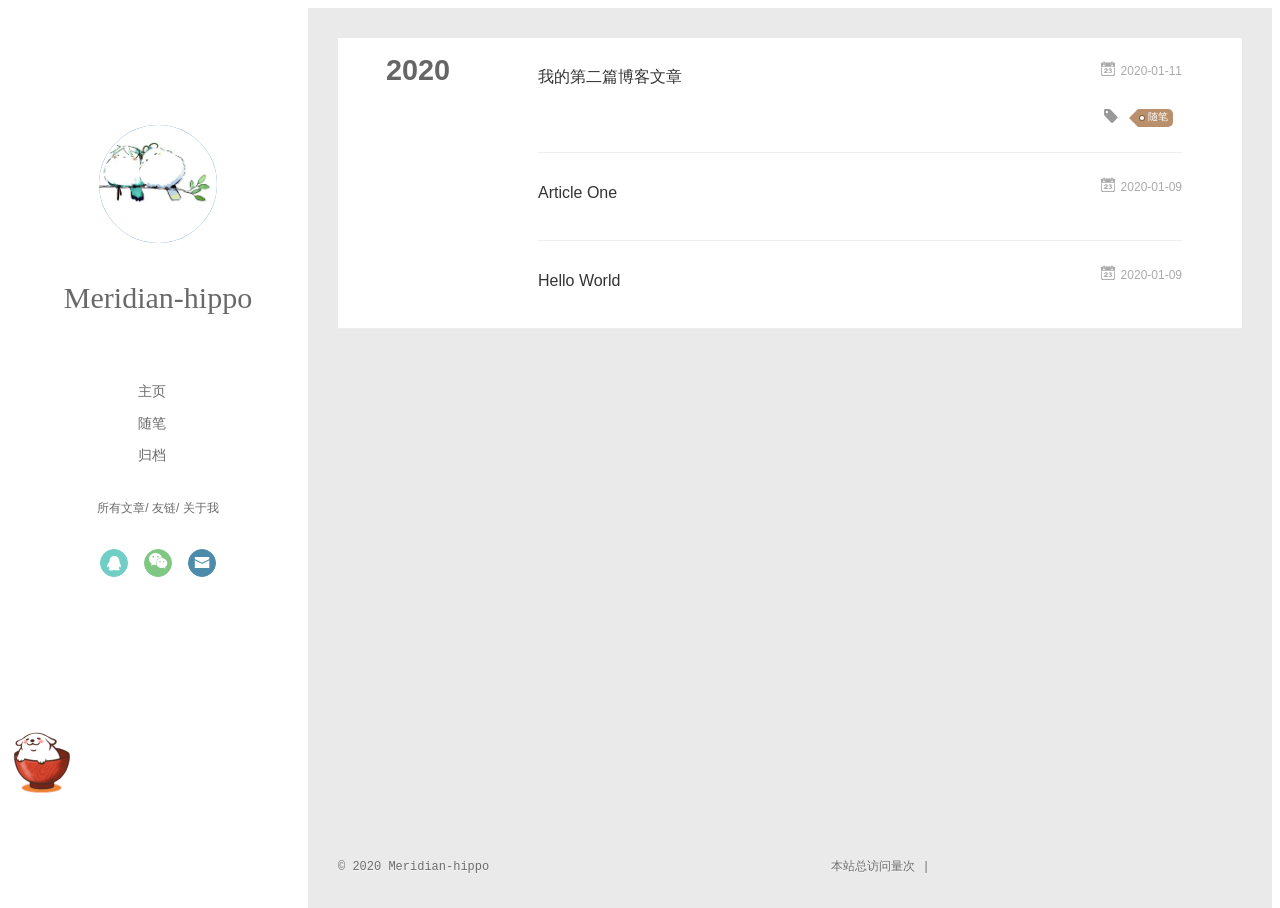
<file: archives/index.html>
<!DOCTYPE html>
<html>
<head>
  <meta charset="utf-8">
  
  <meta name="renderer" content="webkit">
  <meta http-equiv="X-UA-Compatible" content="IE=edge" >
  <link rel="dns-prefetch" href="http://yoursite.com">
  <title>Archives | hippo&#39;s blog</title>
  <meta name="viewport" content="width=device-width, initial-scale=1, maximum-scale=1">
  <meta property="og:type" content="website">
<meta property="og:title" content="hippo&#39;s blog">
<meta property="og:url" content="http://yoursite.com/archives/index.html">
<meta property="og:site_name" content="hippo&#39;s blog">
<meta property="og:locale" content="zh_CN">
<meta property="article:author" content="Meridian-hippo">
<meta name="twitter:card" content="summary">
  
    <link rel="alternative" href="/atom.xml" title="hippo&#39;s blog" type="application/atom+xml">
  
  
  <link rel="stylesheet" type="text/css" href="/./main.0cf68a.css">
  <style type="text/css">
  
    #container.show {
      background: linear-gradient(200deg,#ccc,#000);
    }
  </style>
  

  

<meta name="generator" content="Hexo 4.2.0"></head>

<body>
  <div id="container" q-class="show:isCtnShow">
    <canvas id="anm-canvas" class="anm-canvas"></canvas>
    <div class="left-col" q-class="show:isShow">
      
<!-- <div class="overlay" style="background: #00000;"> --> <div class="overlay" ></div>
<div class="intrude-less">
	<header id="header" class="inner">
		<a href="/" class="profilepic">
			<img src="\img\touxiang.jpg" class="js-avatar">
		</a>
		<hgroup>
		  <h1 class="header-author"><a href="/">Meridian-hippo</a></h1>
		</hgroup>
		

		<nav class="header-menu">
			<ul>
			
				<li><a href="/">主页</a></li>
	        
				<li><a href="/tags/%E9%9A%8F%E7%AC%94/">随笔</a></li>
	        
				<li><a href="/archives/index.html">归档</a></li>
	        
			</ul>
		</nav>
		<nav class="header-smart-menu">
    		
    			
    			<a q-on="click: openSlider(e, 'innerArchive')" href="javascript:void(0)">所有文章</a>
    			
            
    			
    			<a q-on="click: openSlider(e, 'friends')" href="javascript:void(0)">友链</a>
    			
            
    			
    			<a q-on="click: openSlider(e, 'aboutme')" href="javascript:void(0)">关于我</a>
    			
            
		</nav>
		<nav class="header-nav">
			<div class="social">
				
					<a class="qq" target="_blank" href="/assets/qq.jpg" title="qq"><i class="icon-qq"></i></a>
		        
					<a class="weixin" target="_blank" href="/assets/weixin.jpg" title="weixin"><i class="icon-weixin"></i></a>
		        
					<a class="mail" target="_blank" href="mailto:xafeng@bupt.edu.cn" title="mail"><i class="icon-mail"></i></a>
		        
			</div>
<!-- 网易云音乐插件 -->

	<div style="position:absolute; bottom:120px left:auto; width:85%">
		<iframe frameborder="no" border="0" marginwidth="0" marginheight="0" width="240" height="52" src="//music.163.com/outchain/player?type=2&id=1334445174&auto=1&height=32"></iframe>
	</div>


		</nav>
	</header>		
</div>

    </div>
    <div class="mid-col" q-class="show:isShow,hide:isShow|isFalse">
      
<nav id="mobile-nav">
  	<div class="overlay js-overlay" style="background: #00000"></div>
	<div class="btnctn js-mobile-btnctn">
  		<div class="slider-trigger list" q-on="click: openSlider(e)"><i class="icon icon-sort"></i></div>
	</div>
	<div class="intrude-less">
		<header id="header" class="inner">
			<div class="profilepic">
				<img src="\img\touxiang.jpg" class="js-avatar">
			</div>
			<hgroup>
			  <h1 class="header-author js-header-author">Meridian-hippo</h1>
			</hgroup>
			
			
			
				
			
				
			
				
			
			
			
			<nav class="header-nav">
				<div class="social">
					
						<a class="qq" target="_blank" href="/assets/qq.jpg" title="qq"><i class="icon-qq"></i></a>
			        
						<a class="weixin" target="_blank" href="/assets/weixin.jpg" title="weixin"><i class="icon-weixin"></i></a>
			        
						<a class="mail" target="_blank" href="mailto:xafeng@bupt.edu.cn" title="mail"><i class="icon-mail"></i></a>
			        
				</div>
			</nav>

			<nav class="header-menu js-header-menu">
				<ul style="width: 70%">
				
				
					<li style="width: 33.333333333333336%"><a href="/">主页</a></li>
		        
					<li style="width: 33.333333333333336%"><a href="/tags/%E9%9A%8F%E7%AC%94/">随笔</a></li>
		        
					<li style="width: 33.333333333333336%"><a href="/archives/index.html">归档</a></li>
		        
				</ul>
			</nav>
		</header>				
	</div>
	<div class="mobile-mask" style="display:none" q-show="isShow"></div>
</nav>

      <div id="wrapper" class="body-wrap">
        <div class="menu-l">
          <div class="canvas-wrap">
            <canvas data-colors="#eaeaea" data-sectionHeight="100" data-contentId="js-content" id="myCanvas1" class="anm-canvas"></canvas>
          </div>
          <div id="js-content" class="content-ll">
            
  
  
    
    
      
      
      <section class="archives-wrap">
        <div class="archive-year-wrap">
          <a href="/archives/2020" class="archive-year">2020</a>
        </div>
        <div class="archives">
    
    <article class="archive-article archive-type-post">
  <div class="archive-article-inner">
    <header class="archive-article-header">
      	<div class="article-meta">
	      	
<a href="/2020/01/11/%E6%88%91%E7%9A%84%E7%AC%AC%E4%BA%8C%E7%AF%87%E5%8D%9A%E5%AE%A2%E6%96%87%E7%AB%A0/" class="archive-article-date">
  	<time datetime="2020-01-11T08:47:13.000Z" itemprop="datePublished"><i class="icon-calendar icon"></i>2020-01-11</time>
</a>
        </div>
    	 
  
    <h1 itemprop="name">
      <a class="archive-article-title" href="/2020/01/11/%E6%88%91%E7%9A%84%E7%AC%AC%E4%BA%8C%E7%AF%87%E5%8D%9A%E5%AE%A2%E6%96%87%E7%AB%A0/">我的第二篇博客文章</a>
    </h1>
  

        <div class="article-info info-on-right">
          
	<div class="article-tag tagcloud">
		<i class="icon-price-tags icon"></i>
		<ul class="article-tag-list">
			 
        		<li class="article-tag-list-item">
        			<a href="javascript:void(0)" class="js-tag article-tag-list-link color3">随笔</a>
        		</li>
      		
		</ul>
	</div>

          

        </div>
        <div class="clearfix"></div>
    </header>
  </div>
</article>
  
    
    
    <article class="archive-article archive-type-post">
  <div class="archive-article-inner">
    <header class="archive-article-header">
      	<div class="article-meta">
	      	
<a href="/2020/01/09/Article-One/" class="archive-article-date">
  	<time datetime="2020-01-09T13:36:57.000Z" itemprop="datePublished"><i class="icon-calendar icon"></i>2020-01-09</time>
</a>
        </div>
    	 
  
    <h1 itemprop="name">
      <a class="archive-article-title" href="/2020/01/09/Article-One/">Article One</a>
    </h1>
  

        <div class="article-info info-on-right">
          
          

        </div>
        <div class="clearfix"></div>
    </header>
  </div>
</article>
  
    
    
    <article class="archive-article archive-type-post">
  <div class="archive-article-inner">
    <header class="archive-article-header">
      	<div class="article-meta">
	      	
<a href="/2020/01/09/hello-world/" class="archive-article-date">
  	<time datetime="2020-01-09T13:17:08.236Z" itemprop="datePublished"><i class="icon-calendar icon"></i>2020-01-09</time>
</a>
        </div>
    	 
  
    <h1 itemprop="name">
      <a class="archive-article-title" href="/2020/01/09/hello-world/">Hello World</a>
    </h1>
  

        <div class="article-info info-on-right">
          
          

        </div>
        <div class="clearfix"></div>
    </header>
  </div>
</article>
  
  
    </div></section>
  

    


          </div>
        </div>
      </div>
      <footer id="footer">
  <div class="outer">
    <div id="footer-info">
    	<div class="footer-left">
    		&copy; 2020 Meridian-hippo
    	</div>
      	<div class="footer-right">
      		<!--a href="http://hexo.io/" target="_blank">Hexo</!--a>  Theme <a href="https://github.com/litten/hexo-theme-yilia" target="_blank">Yilia</a> by Litten-->
      	</div>
    </div>
  </div>
<!--页面点击小红心-->
<script type="text/javascript" src="/love.js"></script>

	<!-- 不蒜子统计 -->
	<span id="busuanzi_container_site_pv">
			本站总访问量<span id="busuanzi_value_site_pv"></span>次
	</span>
	<span class="post-meta-divider">|</span>
	<span id="busuanzi_container_site_uv" style='display:none'>
			本站访客数<span id="busuanzi_value_site_uv"></span>人
	</span>
	<script async src="//busuanzi.ibruce.info/busuanzi/2.3/busuanzi.pure.mini.js"></script>

</footer>
    </div>
    <script>
	var yiliaConfig = {
		mathjax: false,
		isHome: false,
		isPost: false,
		isArchive: true,
		isTag: false,
		isCategory: false,
		open_in_new: false,
		toc_hide_index: true,
		root: "/",
		innerArchive: true,
		showTags: false
	}
</script>

<script>!function(t){function n(e){if(r[e])return r[e].exports;var i=r[e]={exports:{},id:e,loaded:!1};return t[e].call(i.exports,i,i.exports,n),i.loaded=!0,i.exports}var r={};n.m=t,n.c=r,n.p="./",n(0)}([function(t,n,r){r(195),t.exports=r(191)},function(t,n,r){var e=r(3),i=r(52),o=r(27),u=r(28),c=r(53),f="prototype",a=function(t,n,r){var s,l,h,v,p=t&a.F,d=t&a.G,y=t&a.S,g=t&a.P,b=t&a.B,m=d?e:y?e[n]||(e[n]={}):(e[n]||{})[f],x=d?i:i[n]||(i[n]={}),w=x[f]||(x[f]={});d&&(r=n);for(s in r)l=!p&&m&&void 0!==m[s],h=(l?m:r)[s],v=b&&l?c(h,e):g&&"function"==typeof h?c(Function.call,h):h,m&&u(m,s,h,t&a.U),x[s]!=h&&o(x,s,v),g&&w[s]!=h&&(w[s]=h)};e.core=i,a.F=1,a.G=2,a.S=4,a.P=8,a.B=16,a.W=32,a.U=64,a.R=128,t.exports=a},function(t,n,r){var e=r(6);t.exports=function(t){if(!e(t))throw TypeError(t+" is not an object!");return t}},function(t,n){var r=t.exports="undefined"!=typeof window&&window.Math==Math?window:"undefined"!=typeof self&&self.Math==Math?self:Function("return this")();"number"==typeof __g&&(__g=r)},function(t,n){t.exports=function(t){try{return!!t()}catch(t){return!0}}},function(t,n){var r=t.exports="undefined"!=typeof window&&window.Math==Math?window:"undefined"!=typeof self&&self.Math==Math?self:Function("return this")();"number"==typeof __g&&(__g=r)},function(t,n){t.exports=function(t){return"object"==typeof t?null!==t:"function"==typeof t}},function(t,n,r){var e=r(126)("wks"),i=r(76),o=r(3).Symbol,u="function"==typeof o;(t.exports=function(t){return e[t]||(e[t]=u&&o[t]||(u?o:i)("Symbol."+t))}).store=e},function(t,n){var r={}.hasOwnProperty;t.exports=function(t,n){return r.call(t,n)}},function(t,n,r){var e=r(94),i=r(33);t.exports=function(t){return e(i(t))}},function(t,n,r){t.exports=!r(4)(function(){return 7!=Object.defineProperty({},"a",{get:function(){return 7}}).a})},function(t,n,r){var e=r(2),i=r(167),o=r(50),u=Object.defineProperty;n.f=r(10)?Object.defineProperty:function(t,n,r){if(e(t),n=o(n,!0),e(r),i)try{return u(t,n,r)}catch(t){}if("get"in r||"set"in r)throw TypeError("Accessors not supported!");return"value"in r&&(t[n]=r.value),t}},function(t,n,r){t.exports=!r(18)(function(){return 7!=Object.defineProperty({},"a",{get:function(){return 7}}).a})},function(t,n,r){var e=r(14),i=r(22);t.exports=r(12)?function(t,n,r){return e.f(t,n,i(1,r))}:function(t,n,r){return t[n]=r,t}},function(t,n,r){var e=r(20),i=r(58),o=r(42),u=Object.defineProperty;n.f=r(12)?Object.defineProperty:function(t,n,r){if(e(t),n=o(n,!0),e(r),i)try{return u(t,n,r)}catch(t){}if("get"in r||"set"in r)throw TypeError("Accessors not supported!");return"value"in r&&(t[n]=r.value),t}},function(t,n,r){var e=r(40)("wks"),i=r(23),o=r(5).Symbol,u="function"==typeof o;(t.exports=function(t){return e[t]||(e[t]=u&&o[t]||(u?o:i)("Symbol."+t))}).store=e},function(t,n,r){var e=r(67),i=Math.min;t.exports=function(t){return t>0?i(e(t),9007199254740991):0}},function(t,n,r){var e=r(46);t.exports=function(t){return Object(e(t))}},function(t,n){t.exports=function(t){try{return!!t()}catch(t){return!0}}},function(t,n,r){var e=r(63),i=r(34);t.exports=Object.keys||function(t){return e(t,i)}},function(t,n,r){var e=r(21);t.exports=function(t){if(!e(t))throw TypeError(t+" is not an object!");return t}},function(t,n){t.exports=function(t){return"object"==typeof t?null!==t:"function"==typeof t}},function(t,n){t.exports=function(t,n){return{enumerable:!(1&t),configurable:!(2&t),writable:!(4&t),value:n}}},function(t,n){var r=0,e=Math.random();t.exports=function(t){return"Symbol(".concat(void 0===t?"":t,")_",(++r+e).toString(36))}},function(t,n){var r={}.hasOwnProperty;t.exports=function(t,n){return r.call(t,n)}},function(t,n){var r=t.exports={version:"2.4.0"};"number"==typeof __e&&(__e=r)},function(t,n){t.exports=function(t){if("function"!=typeof t)throw TypeError(t+" is not a function!");return t}},function(t,n,r){var e=r(11),i=r(66);t.exports=r(10)?function(t,n,r){return e.f(t,n,i(1,r))}:function(t,n,r){return t[n]=r,t}},function(t,n,r){var e=r(3),i=r(27),o=r(24),u=r(76)("src"),c="toString",f=Function[c],a=(""+f).split(c);r(52).inspectSource=function(t){return f.call(t)},(t.exports=function(t,n,r,c){var f="function"==typeof r;f&&(o(r,"name")||i(r,"name",n)),t[n]!==r&&(f&&(o(r,u)||i(r,u,t[n]?""+t[n]:a.join(String(n)))),t===e?t[n]=r:c?t[n]?t[n]=r:i(t,n,r):(delete t[n],i(t,n,r)))})(Function.prototype,c,function(){return"function"==typeof this&&this[u]||f.call(this)})},function(t,n,r){var e=r(1),i=r(4),o=r(46),u=function(t,n,r,e){var i=String(o(t)),u="<"+n;return""!==r&&(u+=" "+r+'="'+String(e).replace(/"/g,"&quot;")+'"'),u+">"+i+"</"+n+">"};t.exports=function(t,n){var r={};r[t]=n(u),e(e.P+e.F*i(function(){var n=""[t]('"');return n!==n.toLowerCase()||n.split('"').length>3}),"String",r)}},function(t,n,r){var e=r(115),i=r(46);t.exports=function(t){return e(i(t))}},function(t,n,r){var e=r(116),i=r(66),o=r(30),u=r(50),c=r(24),f=r(167),a=Object.getOwnPropertyDescriptor;n.f=r(10)?a:function(t,n){if(t=o(t),n=u(n,!0),f)try{return a(t,n)}catch(t){}if(c(t,n))return i(!e.f.call(t,n),t[n])}},function(t,n,r){var e=r(24),i=r(17),o=r(145)("IE_PROTO"),u=Object.prototype;t.exports=Object.getPrototypeOf||function(t){return t=i(t),e(t,o)?t[o]:"function"==typeof t.constructor&&t instanceof t.constructor?t.constructor.prototype:t instanceof Object?u:null}},function(t,n){t.exports=function(t){if(void 0==t)throw TypeError("Can't call method on  "+t);return t}},function(t,n){t.exports="constructor,hasOwnProperty,isPrototypeOf,propertyIsEnumerable,toLocaleString,toString,valueOf".split(",")},function(t,n){t.exports={}},function(t,n){t.exports=!0},function(t,n){n.f={}.propertyIsEnumerable},function(t,n,r){var e=r(14).f,i=r(8),o=r(15)("toStringTag");t.exports=function(t,n,r){t&&!i(t=r?t:t.prototype,o)&&e(t,o,{configurable:!0,value:n})}},function(t,n,r){var e=r(40)("keys"),i=r(23);t.exports=function(t){return e[t]||(e[t]=i(t))}},function(t,n,r){var e=r(5),i="__core-js_shared__",o=e[i]||(e[i]={});t.exports=function(t){return o[t]||(o[t]={})}},function(t,n){var r=Math.ceil,e=Math.floor;t.exports=function(t){return isNaN(t=+t)?0:(t>0?e:r)(t)}},function(t,n,r){var e=r(21);t.exports=function(t,n){if(!e(t))return t;var r,i;if(n&&"function"==typeof(r=t.toString)&&!e(i=r.call(t)))return i;if("function"==typeof(r=t.valueOf)&&!e(i=r.call(t)))return i;if(!n&&"function"==typeof(r=t.toString)&&!e(i=r.call(t)))return i;throw TypeError("Can't convert object to primitive value")}},function(t,n,r){var e=r(5),i=r(25),o=r(36),u=r(44),c=r(14).f;t.exports=function(t){var n=i.Symbol||(i.Symbol=o?{}:e.Symbol||{});"_"==t.charAt(0)||t in n||c(n,t,{value:u.f(t)})}},function(t,n,r){n.f=r(15)},function(t,n){var r={}.toString;t.exports=function(t){return r.call(t).slice(8,-1)}},function(t,n){t.exports=function(t){if(void 0==t)throw TypeError("Can't call method on  "+t);return t}},function(t,n,r){var e=r(4);t.exports=function(t,n){return!!t&&e(function(){n?t.call(null,function(){},1):t.call(null)})}},function(t,n,r){var e=r(53),i=r(115),o=r(17),u=r(16),c=r(203);t.exports=function(t,n){var r=1==t,f=2==t,a=3==t,s=4==t,l=6==t,h=5==t||l,v=n||c;return function(n,c,p){for(var d,y,g=o(n),b=i(g),m=e(c,p,3),x=u(b.length),w=0,S=r?v(n,x):f?v(n,0):void 0;x>w;w++)if((h||w in b)&&(d=b[w],y=m(d,w,g),t))if(r)S[w]=y;else if(y)switch(t){case 3:return!0;case 5:return d;case 6:return w;case 2:S.push(d)}else if(s)return!1;return l?-1:a||s?s:S}}},function(t,n,r){var e=r(1),i=r(52),o=r(4);t.exports=function(t,n){var r=(i.Object||{})[t]||Object[t],u={};u[t]=n(r),e(e.S+e.F*o(function(){r(1)}),"Object",u)}},function(t,n,r){var e=r(6);t.exports=function(t,n){if(!e(t))return t;var r,i;if(n&&"function"==typeof(r=t.toString)&&!e(i=r.call(t)))return i;if("function"==typeof(r=t.valueOf)&&!e(i=r.call(t)))return i;if(!n&&"function"==typeof(r=t.toString)&&!e(i=r.call(t)))return i;throw TypeError("Can't convert object to primitive value")}},function(t,n,r){var e=r(5),i=r(25),o=r(91),u=r(13),c="prototype",f=function(t,n,r){var a,s,l,h=t&f.F,v=t&f.G,p=t&f.S,d=t&f.P,y=t&f.B,g=t&f.W,b=v?i:i[n]||(i[n]={}),m=b[c],x=v?e:p?e[n]:(e[n]||{})[c];v&&(r=n);for(a in r)(s=!h&&x&&void 0!==x[a])&&a in b||(l=s?x[a]:r[a],b[a]=v&&"function"!=typeof x[a]?r[a]:y&&s?o(l,e):g&&x[a]==l?function(t){var n=function(n,r,e){if(this instanceof t){switch(arguments.length){case 0:return new t;case 1:return new t(n);case 2:return new t(n,r)}return new t(n,r,e)}return t.apply(this,arguments)};return n[c]=t[c],n}(l):d&&"function"==typeof l?o(Function.call,l):l,d&&((b.virtual||(b.virtual={}))[a]=l,t&f.R&&m&&!m[a]&&u(m,a,l)))};f.F=1,f.G=2,f.S=4,f.P=8,f.B=16,f.W=32,f.U=64,f.R=128,t.exports=f},function(t,n){var r=t.exports={version:"2.4.0"};"number"==typeof __e&&(__e=r)},function(t,n,r){var e=r(26);t.exports=function(t,n,r){if(e(t),void 0===n)return t;switch(r){case 1:return function(r){return t.call(n,r)};case 2:return function(r,e){return t.call(n,r,e)};case 3:return function(r,e,i){return t.call(n,r,e,i)}}return function(){return t.apply(n,arguments)}}},function(t,n,r){var e=r(183),i=r(1),o=r(126)("metadata"),u=o.store||(o.store=new(r(186))),c=function(t,n,r){var i=u.get(t);if(!i){if(!r)return;u.set(t,i=new e)}var o=i.get(n);if(!o){if(!r)return;i.set(n,o=new e)}return o},f=function(t,n,r){var e=c(n,r,!1);return void 0!==e&&e.has(t)},a=function(t,n,r){var e=c(n,r,!1);return void 0===e?void 0:e.get(t)},s=function(t,n,r,e){c(r,e,!0).set(t,n)},l=function(t,n){var r=c(t,n,!1),e=[];return r&&r.forEach(function(t,n){e.push(n)}),e},h=function(t){return void 0===t||"symbol"==typeof t?t:String(t)},v=function(t){i(i.S,"Reflect",t)};t.exports={store:u,map:c,has:f,get:a,set:s,keys:l,key:h,exp:v}},function(t,n,r){"use strict";if(r(10)){var e=r(69),i=r(3),o=r(4),u=r(1),c=r(127),f=r(152),a=r(53),s=r(68),l=r(66),h=r(27),v=r(73),p=r(67),d=r(16),y=r(75),g=r(50),b=r(24),m=r(180),x=r(114),w=r(6),S=r(17),_=r(137),O=r(70),E=r(32),P=r(71).f,j=r(154),F=r(76),M=r(7),A=r(48),N=r(117),T=r(146),I=r(155),k=r(80),L=r(123),R=r(74),C=r(130),D=r(160),U=r(11),W=r(31),G=U.f,B=W.f,V=i.RangeError,z=i.TypeError,q=i.Uint8Array,K="ArrayBuffer",J="Shared"+K,Y="BYTES_PER_ELEMENT",H="prototype",$=Array[H],X=f.ArrayBuffer,Q=f.DataView,Z=A(0),tt=A(2),nt=A(3),rt=A(4),et=A(5),it=A(6),ot=N(!0),ut=N(!1),ct=I.values,ft=I.keys,at=I.entries,st=$.lastIndexOf,lt=$.reduce,ht=$.reduceRight,vt=$.join,pt=$.sort,dt=$.slice,yt=$.toString,gt=$.toLocaleString,bt=M("iterator"),mt=M("toStringTag"),xt=F("typed_constructor"),wt=F("def_constructor"),St=c.CONSTR,_t=c.TYPED,Ot=c.VIEW,Et="Wrong length!",Pt=A(1,function(t,n){return Tt(T(t,t[wt]),n)}),jt=o(function(){return 1===new q(new Uint16Array([1]).buffer)[0]}),Ft=!!q&&!!q[H].set&&o(function(){new q(1).set({})}),Mt=function(t,n){if(void 0===t)throw z(Et);var r=+t,e=d(t);if(n&&!m(r,e))throw V(Et);return e},At=function(t,n){var r=p(t);if(r<0||r%n)throw V("Wrong offset!");return r},Nt=function(t){if(w(t)&&_t in t)return t;throw z(t+" is not a typed array!")},Tt=function(t,n){if(!(w(t)&&xt in t))throw z("It is not a typed array constructor!");return new t(n)},It=function(t,n){return kt(T(t,t[wt]),n)},kt=function(t,n){for(var r=0,e=n.length,i=Tt(t,e);e>r;)i[r]=n[r++];return i},Lt=function(t,n,r){G(t,n,{get:function(){return this._d[r]}})},Rt=function(t){var n,r,e,i,o,u,c=S(t),f=arguments.length,s=f>1?arguments[1]:void 0,l=void 0!==s,h=j(c);if(void 0!=h&&!_(h)){for(u=h.call(c),e=[],n=0;!(o=u.next()).done;n++)e.push(o.value);c=e}for(l&&f>2&&(s=a(s,arguments[2],2)),n=0,r=d(c.length),i=Tt(this,r);r>n;n++)i[n]=l?s(c[n],n):c[n];return i},Ct=function(){for(var t=0,n=arguments.length,r=Tt(this,n);n>t;)r[t]=arguments[t++];return r},Dt=!!q&&o(function(){gt.call(new q(1))}),Ut=function(){return gt.apply(Dt?dt.call(Nt(this)):Nt(this),arguments)},Wt={copyWithin:function(t,n){return D.call(Nt(this),t,n,arguments.length>2?arguments[2]:void 0)},every:function(t){return rt(Nt(this),t,arguments.length>1?arguments[1]:void 0)},fill:function(t){return C.apply(Nt(this),arguments)},filter:function(t){return It(this,tt(Nt(this),t,arguments.length>1?arguments[1]:void 0))},find:function(t){return et(Nt(this),t,arguments.length>1?arguments[1]:void 0)},findIndex:function(t){return it(Nt(this),t,arguments.length>1?arguments[1]:void 0)},forEach:function(t){Z(Nt(this),t,arguments.length>1?arguments[1]:void 0)},indexOf:function(t){return ut(Nt(this),t,arguments.length>1?arguments[1]:void 0)},includes:function(t){return ot(Nt(this),t,arguments.length>1?arguments[1]:void 0)},join:function(t){return vt.apply(Nt(this),arguments)},lastIndexOf:function(t){return st.apply(Nt(this),arguments)},map:function(t){return Pt(Nt(this),t,arguments.length>1?arguments[1]:void 0)},reduce:function(t){return lt.apply(Nt(this),arguments)},reduceRight:function(t){return ht.apply(Nt(this),arguments)},reverse:function(){for(var t,n=this,r=Nt(n).length,e=Math.floor(r/2),i=0;i<e;)t=n[i],n[i++]=n[--r],n[r]=t;return n},some:function(t){return nt(Nt(this),t,arguments.length>1?arguments[1]:void 0)},sort:function(t){return pt.call(Nt(this),t)},subarray:function(t,n){var r=Nt(this),e=r.length,i=y(t,e);return new(T(r,r[wt]))(r.buffer,r.byteOffset+i*r.BYTES_PER_ELEMENT,d((void 0===n?e:y(n,e))-i))}},Gt=function(t,n){return It(this,dt.call(Nt(this),t,n))},Bt=function(t){Nt(this);var n=At(arguments[1],1),r=this.length,e=S(t),i=d(e.length),o=0;if(i+n>r)throw V(Et);for(;o<i;)this[n+o]=e[o++]},Vt={entries:function(){return at.call(Nt(this))},keys:function(){return ft.call(Nt(this))},values:function(){return ct.call(Nt(this))}},zt=function(t,n){return w(t)&&t[_t]&&"symbol"!=typeof n&&n in t&&String(+n)==String(n)},qt=function(t,n){return zt(t,n=g(n,!0))?l(2,t[n]):B(t,n)},Kt=function(t,n,r){return!(zt(t,n=g(n,!0))&&w(r)&&b(r,"value"))||b(r,"get")||b(r,"set")||r.configurable||b(r,"writable")&&!r.writable||b(r,"enumerable")&&!r.enumerable?G(t,n,r):(t[n]=r.value,t)};St||(W.f=qt,U.f=Kt),u(u.S+u.F*!St,"Object",{getOwnPropertyDescriptor:qt,defineProperty:Kt}),o(function(){yt.call({})})&&(yt=gt=function(){return vt.call(this)});var Jt=v({},Wt);v(Jt,Vt),h(Jt,bt,Vt.values),v(Jt,{slice:Gt,set:Bt,constructor:function(){},toString:yt,toLocaleString:Ut}),Lt(Jt,"buffer","b"),Lt(Jt,"byteOffset","o"),Lt(Jt,"byteLength","l"),Lt(Jt,"length","e"),G(Jt,mt,{get:function(){return this[_t]}}),t.exports=function(t,n,r,f){f=!!f;var a=t+(f?"Clamped":"")+"Array",l="Uint8Array"!=a,v="get"+t,p="set"+t,y=i[a],g=y||{},b=y&&E(y),m=!y||!c.ABV,S={},_=y&&y[H],j=function(t,r){var e=t._d;return e.v[v](r*n+e.o,jt)},F=function(t,r,e){var i=t._d;f&&(e=(e=Math.round(e))<0?0:e>255?255:255&e),i.v[p](r*n+i.o,e,jt)},M=function(t,n){G(t,n,{get:function(){return j(this,n)},set:function(t){return F(this,n,t)},enumerable:!0})};m?(y=r(function(t,r,e,i){s(t,y,a,"_d");var o,u,c,f,l=0,v=0;if(w(r)){if(!(r instanceof X||(f=x(r))==K||f==J))return _t in r?kt(y,r):Rt.call(y,r);o=r,v=At(e,n);var p=r.byteLength;if(void 0===i){if(p%n)throw V(Et);if((u=p-v)<0)throw V(Et)}else if((u=d(i)*n)+v>p)throw V(Et);c=u/n}else c=Mt(r,!0),u=c*n,o=new X(u);for(h(t,"_d",{b:o,o:v,l:u,e:c,v:new Q(o)});l<c;)M(t,l++)}),_=y[H]=O(Jt),h(_,"constructor",y)):L(function(t){new y(null),new y(t)},!0)||(y=r(function(t,r,e,i){s(t,y,a);var o;return w(r)?r instanceof X||(o=x(r))==K||o==J?void 0!==i?new g(r,At(e,n),i):void 0!==e?new g(r,At(e,n)):new g(r):_t in r?kt(y,r):Rt.call(y,r):new g(Mt(r,l))}),Z(b!==Function.prototype?P(g).concat(P(b)):P(g),function(t){t in y||h(y,t,g[t])}),y[H]=_,e||(_.constructor=y));var A=_[bt],N=!!A&&("values"==A.name||void 0==A.name),T=Vt.values;h(y,xt,!0),h(_,_t,a),h(_,Ot,!0),h(_,wt,y),(f?new y(1)[mt]==a:mt in _)||G(_,mt,{get:function(){return a}}),S[a]=y,u(u.G+u.W+u.F*(y!=g),S),u(u.S,a,{BYTES_PER_ELEMENT:n,from:Rt,of:Ct}),Y in _||h(_,Y,n),u(u.P,a,Wt),R(a),u(u.P+u.F*Ft,a,{set:Bt}),u(u.P+u.F*!N,a,Vt),u(u.P+u.F*(_.toString!=yt),a,{toString:yt}),u(u.P+u.F*o(function(){new y(1).slice()}),a,{slice:Gt}),u(u.P+u.F*(o(function(){return[1,2].toLocaleString()!=new y([1,2]).toLocaleString()})||!o(function(){_.toLocaleString.call([1,2])})),a,{toLocaleString:Ut}),k[a]=N?A:T,e||N||h(_,bt,T)}}else t.exports=function(){}},function(t,n){var r={}.toString;t.exports=function(t){return r.call(t).slice(8,-1)}},function(t,n,r){var e=r(21),i=r(5).document,o=e(i)&&e(i.createElement);t.exports=function(t){return o?i.createElement(t):{}}},function(t,n,r){t.exports=!r(12)&&!r(18)(function(){return 7!=Object.defineProperty(r(57)("div"),"a",{get:function(){return 7}}).a})},function(t,n,r){"use strict";var e=r(36),i=r(51),o=r(64),u=r(13),c=r(8),f=r(35),a=r(96),s=r(38),l=r(103),h=r(15)("iterator"),v=!([].keys&&"next"in[].keys()),p="keys",d="values",y=function(){return this};t.exports=function(t,n,r,g,b,m,x){a(r,n,g);var w,S,_,O=function(t){if(!v&&t in F)return F[t];switch(t){case p:case d:return function(){return new r(this,t)}}return function(){return new r(this,t)}},E=n+" Iterator",P=b==d,j=!1,F=t.prototype,M=F[h]||F["@@iterator"]||b&&F[b],A=M||O(b),N=b?P?O("entries"):A:void 0,T="Array"==n?F.entries||M:M;if(T&&(_=l(T.call(new t)))!==Object.prototype&&(s(_,E,!0),e||c(_,h)||u(_,h,y)),P&&M&&M.name!==d&&(j=!0,A=function(){return M.call(this)}),e&&!x||!v&&!j&&F[h]||u(F,h,A),f[n]=A,f[E]=y,b)if(w={values:P?A:O(d),keys:m?A:O(p),entries:N},x)for(S in w)S in F||o(F,S,w[S]);else i(i.P+i.F*(v||j),n,w);return w}},function(t,n,r){var e=r(20),i=r(100),o=r(34),u=r(39)("IE_PROTO"),c=function(){},f="prototype",a=function(){var t,n=r(57)("iframe"),e=o.length;for(n.style.display="none",r(93).appendChild(n),n.src="javascript:",t=n.contentWindow.document,t.open(),t.write("<script>document.F=Object<\/script>"),t.close(),a=t.F;e--;)delete a[f][o[e]];return a()};t.exports=Object.create||function(t,n){var r;return null!==t?(c[f]=e(t),r=new c,c[f]=null,r[u]=t):r=a(),void 0===n?r:i(r,n)}},function(t,n,r){var e=r(63),i=r(34).concat("length","prototype");n.f=Object.getOwnPropertyNames||function(t){return e(t,i)}},function(t,n){n.f=Object.getOwnPropertySymbols},function(t,n,r){var e=r(8),i=r(9),o=r(90)(!1),u=r(39)("IE_PROTO");t.exports=function(t,n){var r,c=i(t),f=0,a=[];for(r in c)r!=u&&e(c,r)&&a.push(r);for(;n.length>f;)e(c,r=n[f++])&&(~o(a,r)||a.push(r));return a}},function(t,n,r){t.exports=r(13)},function(t,n,r){var e=r(76)("meta"),i=r(6),o=r(24),u=r(11).f,c=0,f=Object.isExtensible||function(){return!0},a=!r(4)(function(){return f(Object.preventExtensions({}))}),s=function(t){u(t,e,{value:{i:"O"+ ++c,w:{}}})},l=function(t,n){if(!i(t))return"symbol"==typeof t?t:("string"==typeof t?"S":"P")+t;if(!o(t,e)){if(!f(t))return"F";if(!n)return"E";s(t)}return t[e].i},h=function(t,n){if(!o(t,e)){if(!f(t))return!0;if(!n)return!1;s(t)}return t[e].w},v=function(t){return a&&p.NEED&&f(t)&&!o(t,e)&&s(t),t},p=t.exports={KEY:e,NEED:!1,fastKey:l,getWeak:h,onFreeze:v}},function(t,n){t.exports=function(t,n){return{enumerable:!(1&t),configurable:!(2&t),writable:!(4&t),value:n}}},function(t,n){var r=Math.ceil,e=Math.floor;t.exports=function(t){return isNaN(t=+t)?0:(t>0?e:r)(t)}},function(t,n){t.exports=function(t,n,r,e){if(!(t instanceof n)||void 0!==e&&e in t)throw TypeError(r+": incorrect invocation!");return t}},function(t,n){t.exports=!1},function(t,n,r){var e=r(2),i=r(173),o=r(133),u=r(145)("IE_PROTO"),c=function(){},f="prototype",a=function(){var t,n=r(132)("iframe"),e=o.length;for(n.style.display="none",r(135).appendChild(n),n.src="javascript:",t=n.contentWindow.document,t.open(),t.write("<script>document.F=Object<\/script>"),t.close(),a=t.F;e--;)delete a[f][o[e]];return a()};t.exports=Object.create||function(t,n){var r;return null!==t?(c[f]=e(t),r=new c,c[f]=null,r[u]=t):r=a(),void 0===n?r:i(r,n)}},function(t,n,r){var e=r(175),i=r(133).concat("length","prototype");n.f=Object.getOwnPropertyNames||function(t){return e(t,i)}},function(t,n,r){var e=r(175),i=r(133);t.exports=Object.keys||function(t){return e(t,i)}},function(t,n,r){var e=r(28);t.exports=function(t,n,r){for(var i in n)e(t,i,n[i],r);return t}},function(t,n,r){"use strict";var e=r(3),i=r(11),o=r(10),u=r(7)("species");t.exports=function(t){var n=e[t];o&&n&&!n[u]&&i.f(n,u,{configurable:!0,get:function(){return this}})}},function(t,n,r){var e=r(67),i=Math.max,o=Math.min;t.exports=function(t,n){return t=e(t),t<0?i(t+n,0):o(t,n)}},function(t,n){var r=0,e=Math.random();t.exports=function(t){return"Symbol(".concat(void 0===t?"":t,")_",(++r+e).toString(36))}},function(t,n,r){var e=r(33);t.exports=function(t){return Object(e(t))}},function(t,n,r){var e=r(7)("unscopables"),i=Array.prototype;void 0==i[e]&&r(27)(i,e,{}),t.exports=function(t){i[e][t]=!0}},function(t,n,r){var e=r(53),i=r(169),o=r(137),u=r(2),c=r(16),f=r(154),a={},s={},n=t.exports=function(t,n,r,l,h){var v,p,d,y,g=h?function(){return t}:f(t),b=e(r,l,n?2:1),m=0;if("function"!=typeof g)throw TypeError(t+" is not iterable!");if(o(g)){for(v=c(t.length);v>m;m++)if((y=n?b(u(p=t[m])[0],p[1]):b(t[m]))===a||y===s)return y}else for(d=g.call(t);!(p=d.next()).done;)if((y=i(d,b,p.value,n))===a||y===s)return y};n.BREAK=a,n.RETURN=s},function(t,n){t.exports={}},function(t,n,r){var e=r(11).f,i=r(24),o=r(7)("toStringTag");t.exports=function(t,n,r){t&&!i(t=r?t:t.prototype,o)&&e(t,o,{configurable:!0,value:n})}},function(t,n,r){var e=r(1),i=r(46),o=r(4),u=r(150),c="["+u+"]",f="​",a=RegExp("^"+c+c+"*"),s=RegExp(c+c+"*$"),l=function(t,n,r){var i={},c=o(function(){return!!u[t]()||f[t]()!=f}),a=i[t]=c?n(h):u[t];r&&(i[r]=a),e(e.P+e.F*c,"String",i)},h=l.trim=function(t,n){return t=String(i(t)),1&n&&(t=t.replace(a,"")),2&n&&(t=t.replace(s,"")),t};t.exports=l},function(t,n,r){t.exports={default:r(86),__esModule:!0}},function(t,n,r){t.exports={default:r(87),__esModule:!0}},function(t,n,r){"use strict";function e(t){return t&&t.__esModule?t:{default:t}}n.__esModule=!0;var i=r(84),o=e(i),u=r(83),c=e(u),f="function"==typeof c.default&&"symbol"==typeof o.default?function(t){return typeof t}:function(t){return t&&"function"==typeof c.default&&t.constructor===c.default&&t!==c.default.prototype?"symbol":typeof t};n.default="function"==typeof c.default&&"symbol"===f(o.default)?function(t){return void 0===t?"undefined":f(t)}:function(t){return t&&"function"==typeof c.default&&t.constructor===c.default&&t!==c.default.prototype?"symbol":void 0===t?"undefined":f(t)}},function(t,n,r){r(110),r(108),r(111),r(112),t.exports=r(25).Symbol},function(t,n,r){r(109),r(113),t.exports=r(44).f("iterator")},function(t,n){t.exports=function(t){if("function"!=typeof t)throw TypeError(t+" is not a function!");return t}},function(t,n){t.exports=function(){}},function(t,n,r){var e=r(9),i=r(106),o=r(105);t.exports=function(t){return function(n,r,u){var c,f=e(n),a=i(f.length),s=o(u,a);if(t&&r!=r){for(;a>s;)if((c=f[s++])!=c)return!0}else for(;a>s;s++)if((t||s in f)&&f[s]===r)return t||s||0;return!t&&-1}}},function(t,n,r){var e=r(88);t.exports=function(t,n,r){if(e(t),void 0===n)return t;switch(r){case 1:return function(r){return t.call(n,r)};case 2:return function(r,e){return t.call(n,r,e)};case 3:return function(r,e,i){return t.call(n,r,e,i)}}return function(){return t.apply(n,arguments)}}},function(t,n,r){var e=r(19),i=r(62),o=r(37);t.exports=function(t){var n=e(t),r=i.f;if(r)for(var u,c=r(t),f=o.f,a=0;c.length>a;)f.call(t,u=c[a++])&&n.push(u);return n}},function(t,n,r){t.exports=r(5).document&&document.documentElement},function(t,n,r){var e=r(56);t.exports=Object("z").propertyIsEnumerable(0)?Object:function(t){return"String"==e(t)?t.split(""):Object(t)}},function(t,n,r){var e=r(56);t.exports=Array.isArray||function(t){return"Array"==e(t)}},function(t,n,r){"use strict";var e=r(60),i=r(22),o=r(38),u={};r(13)(u,r(15)("iterator"),function(){return this}),t.exports=function(t,n,r){t.prototype=e(u,{next:i(1,r)}),o(t,n+" Iterator")}},function(t,n){t.exports=function(t,n){return{value:n,done:!!t}}},function(t,n,r){var e=r(19),i=r(9);t.exports=function(t,n){for(var r,o=i(t),u=e(o),c=u.length,f=0;c>f;)if(o[r=u[f++]]===n)return r}},function(t,n,r){var e=r(23)("meta"),i=r(21),o=r(8),u=r(14).f,c=0,f=Object.isExtensible||function(){return!0},a=!r(18)(function(){return f(Object.preventExtensions({}))}),s=function(t){u(t,e,{value:{i:"O"+ ++c,w:{}}})},l=function(t,n){if(!i(t))return"symbol"==typeof t?t:("string"==typeof t?"S":"P")+t;if(!o(t,e)){if(!f(t))return"F";if(!n)return"E";s(t)}return t[e].i},h=function(t,n){if(!o(t,e)){if(!f(t))return!0;if(!n)return!1;s(t)}return t[e].w},v=function(t){return a&&p.NEED&&f(t)&&!o(t,e)&&s(t),t},p=t.exports={KEY:e,NEED:!1,fastKey:l,getWeak:h,onFreeze:v}},function(t,n,r){var e=r(14),i=r(20),o=r(19);t.exports=r(12)?Object.defineProperties:function(t,n){i(t);for(var r,u=o(n),c=u.length,f=0;c>f;)e.f(t,r=u[f++],n[r]);return t}},function(t,n,r){var e=r(37),i=r(22),o=r(9),u=r(42),c=r(8),f=r(58),a=Object.getOwnPropertyDescriptor;n.f=r(12)?a:function(t,n){if(t=o(t),n=u(n,!0),f)try{return a(t,n)}catch(t){}if(c(t,n))return i(!e.f.call(t,n),t[n])}},function(t,n,r){var e=r(9),i=r(61).f,o={}.toString,u="object"==typeof window&&window&&Object.getOwnPropertyNames?Object.getOwnPropertyNames(window):[],c=function(t){try{return i(t)}catch(t){return u.slice()}};t.exports.f=function(t){return u&&"[object Window]"==o.call(t)?c(t):i(e(t))}},function(t,n,r){var e=r(8),i=r(77),o=r(39)("IE_PROTO"),u=Object.prototype;t.exports=Object.getPrototypeOf||function(t){return t=i(t),e(t,o)?t[o]:"function"==typeof t.constructor&&t instanceof t.constructor?t.constructor.prototype:t instanceof Object?u:null}},function(t,n,r){var e=r(41),i=r(33);t.exports=function(t){return function(n,r){var o,u,c=String(i(n)),f=e(r),a=c.length;return f<0||f>=a?t?"":void 0:(o=c.charCodeAt(f),o<55296||o>56319||f+1===a||(u=c.charCodeAt(f+1))<56320||u>57343?t?c.charAt(f):o:t?c.slice(f,f+2):u-56320+(o-55296<<10)+65536)}}},function(t,n,r){var e=r(41),i=Math.max,o=Math.min;t.exports=function(t,n){return t=e(t),t<0?i(t+n,0):o(t,n)}},function(t,n,r){var e=r(41),i=Math.min;t.exports=function(t){return t>0?i(e(t),9007199254740991):0}},function(t,n,r){"use strict";var e=r(89),i=r(97),o=r(35),u=r(9);t.exports=r(59)(Array,"Array",function(t,n){this._t=u(t),this._i=0,this._k=n},function(){var t=this._t,n=this._k,r=this._i++;return!t||r>=t.length?(this._t=void 0,i(1)):"keys"==n?i(0,r):"values"==n?i(0,t[r]):i(0,[r,t[r]])},"values"),o.Arguments=o.Array,e("keys"),e("values"),e("entries")},function(t,n){},function(t,n,r){"use strict";var e=r(104)(!0);r(59)(String,"String",function(t){this._t=String(t),this._i=0},function(){var t,n=this._t,r=this._i;return r>=n.length?{value:void 0,done:!0}:(t=e(n,r),this._i+=t.length,{value:t,done:!1})})},function(t,n,r){"use strict";var e=r(5),i=r(8),o=r(12),u=r(51),c=r(64),f=r(99).KEY,a=r(18),s=r(40),l=r(38),h=r(23),v=r(15),p=r(44),d=r(43),y=r(98),g=r(92),b=r(95),m=r(20),x=r(9),w=r(42),S=r(22),_=r(60),O=r(102),E=r(101),P=r(14),j=r(19),F=E.f,M=P.f,A=O.f,N=e.Symbol,T=e.JSON,I=T&&T.stringify,k="prototype",L=v("_hidden"),R=v("toPrimitive"),C={}.propertyIsEnumerable,D=s("symbol-registry"),U=s("symbols"),W=s("op-symbols"),G=Object[k],B="function"==typeof N,V=e.QObject,z=!V||!V[k]||!V[k].findChild,q=o&&a(function(){return 7!=_(M({},"a",{get:function(){return M(this,"a",{value:7}).a}})).a})?function(t,n,r){var e=F(G,n);e&&delete G[n],M(t,n,r),e&&t!==G&&M(G,n,e)}:M,K=function(t){var n=U[t]=_(N[k]);return n._k=t,n},J=B&&"symbol"==typeof N.iterator?function(t){return"symbol"==typeof t}:function(t){return t instanceof N},Y=function(t,n,r){return t===G&&Y(W,n,r),m(t),n=w(n,!0),m(r),i(U,n)?(r.enumerable?(i(t,L)&&t[L][n]&&(t[L][n]=!1),r=_(r,{enumerable:S(0,!1)})):(i(t,L)||M(t,L,S(1,{})),t[L][n]=!0),q(t,n,r)):M(t,n,r)},H=function(t,n){m(t);for(var r,e=g(n=x(n)),i=0,o=e.length;o>i;)Y(t,r=e[i++],n[r]);return t},$=function(t,n){return void 0===n?_(t):H(_(t),n)},X=function(t){var n=C.call(this,t=w(t,!0));return!(this===G&&i(U,t)&&!i(W,t))&&(!(n||!i(this,t)||!i(U,t)||i(this,L)&&this[L][t])||n)},Q=function(t,n){if(t=x(t),n=w(n,!0),t!==G||!i(U,n)||i(W,n)){var r=F(t,n);return!r||!i(U,n)||i(t,L)&&t[L][n]||(r.enumerable=!0),r}},Z=function(t){for(var n,r=A(x(t)),e=[],o=0;r.length>o;)i(U,n=r[o++])||n==L||n==f||e.push(n);return e},tt=function(t){for(var n,r=t===G,e=A(r?W:x(t)),o=[],u=0;e.length>u;)!i(U,n=e[u++])||r&&!i(G,n)||o.push(U[n]);return o};B||(N=function(){if(this instanceof N)throw TypeError("Symbol is not a constructor!");var t=h(arguments.length>0?arguments[0]:void 0),n=function(r){this===G&&n.call(W,r),i(this,L)&&i(this[L],t)&&(this[L][t]=!1),q(this,t,S(1,r))};return o&&z&&q(G,t,{configurable:!0,set:n}),K(t)},c(N[k],"toString",function(){return this._k}),E.f=Q,P.f=Y,r(61).f=O.f=Z,r(37).f=X,r(62).f=tt,o&&!r(36)&&c(G,"propertyIsEnumerable",X,!0),p.f=function(t){return K(v(t))}),u(u.G+u.W+u.F*!B,{Symbol:N});for(var nt="hasInstance,isConcatSpreadable,iterator,match,replace,search,species,split,toPrimitive,toStringTag,unscopables".split(","),rt=0;nt.length>rt;)v(nt[rt++]);for(var nt=j(v.store),rt=0;nt.length>rt;)d(nt[rt++]);u(u.S+u.F*!B,"Symbol",{for:function(t){return i(D,t+="")?D[t]:D[t]=N(t)},keyFor:function(t){if(J(t))return y(D,t);throw TypeError(t+" is not a symbol!")},useSetter:function(){z=!0},useSimple:function(){z=!1}}),u(u.S+u.F*!B,"Object",{create:$,defineProperty:Y,defineProperties:H,getOwnPropertyDescriptor:Q,getOwnPropertyNames:Z,getOwnPropertySymbols:tt}),T&&u(u.S+u.F*(!B||a(function(){var t=N();return"[null]"!=I([t])||"{}"!=I({a:t})||"{}"!=I(Object(t))})),"JSON",{stringify:function(t){if(void 0!==t&&!J(t)){for(var n,r,e=[t],i=1;arguments.length>i;)e.push(arguments[i++]);return n=e[1],"function"==typeof n&&(r=n),!r&&b(n)||(n=function(t,n){if(r&&(n=r.call(this,t,n)),!J(n))return n}),e[1]=n,I.apply(T,e)}}}),N[k][R]||r(13)(N[k],R,N[k].valueOf),l(N,"Symbol"),l(Math,"Math",!0),l(e.JSON,"JSON",!0)},function(t,n,r){r(43)("asyncIterator")},function(t,n,r){r(43)("observable")},function(t,n,r){r(107);for(var e=r(5),i=r(13),o=r(35),u=r(15)("toStringTag"),c=["NodeList","DOMTokenList","MediaList","StyleSheetList","CSSRuleList"],f=0;f<5;f++){var a=c[f],s=e[a],l=s&&s.prototype;l&&!l[u]&&i(l,u,a),o[a]=o.Array}},function(t,n,r){var e=r(45),i=r(7)("toStringTag"),o="Arguments"==e(function(){return arguments}()),u=function(t,n){try{return t[n]}catch(t){}};t.exports=function(t){var n,r,c;return void 0===t?"Undefined":null===t?"Null":"string"==typeof(r=u(n=Object(t),i))?r:o?e(n):"Object"==(c=e(n))&&"function"==typeof n.callee?"Arguments":c}},function(t,n,r){var e=r(45);t.exports=Object("z").propertyIsEnumerable(0)?Object:function(t){return"String"==e(t)?t.split(""):Object(t)}},function(t,n){n.f={}.propertyIsEnumerable},function(t,n,r){var e=r(30),i=r(16),o=r(75);t.exports=function(t){return function(n,r,u){var c,f=e(n),a=i(f.length),s=o(u,a);if(t&&r!=r){for(;a>s;)if((c=f[s++])!=c)return!0}else for(;a>s;s++)if((t||s in f)&&f[s]===r)return t||s||0;return!t&&-1}}},function(t,n,r){"use strict";var e=r(3),i=r(1),o=r(28),u=r(73),c=r(65),f=r(79),a=r(68),s=r(6),l=r(4),h=r(123),v=r(81),p=r(136);t.exports=function(t,n,r,d,y,g){var b=e[t],m=b,x=y?"set":"add",w=m&&m.prototype,S={},_=function(t){var n=w[t];o(w,t,"delete"==t?function(t){return!(g&&!s(t))&&n.call(this,0===t?0:t)}:"has"==t?function(t){return!(g&&!s(t))&&n.call(this,0===t?0:t)}:"get"==t?function(t){return g&&!s(t)?void 0:n.call(this,0===t?0:t)}:"add"==t?function(t){return n.call(this,0===t?0:t),this}:function(t,r){return n.call(this,0===t?0:t,r),this})};if("function"==typeof m&&(g||w.forEach&&!l(function(){(new m).entries().next()}))){var O=new m,E=O[x](g?{}:-0,1)!=O,P=l(function(){O.has(1)}),j=h(function(t){new m(t)}),F=!g&&l(function(){for(var t=new m,n=5;n--;)t[x](n,n);return!t.has(-0)});j||(m=n(function(n,r){a(n,m,t);var e=p(new b,n,m);return void 0!=r&&f(r,y,e[x],e),e}),m.prototype=w,w.constructor=m),(P||F)&&(_("delete"),_("has"),y&&_("get")),(F||E)&&_(x),g&&w.clear&&delete w.clear}else m=d.getConstructor(n,t,y,x),u(m.prototype,r),c.NEED=!0;return v(m,t),S[t]=m,i(i.G+i.W+i.F*(m!=b),S),g||d.setStrong(m,t,y),m}},function(t,n,r){"use strict";var e=r(27),i=r(28),o=r(4),u=r(46),c=r(7);t.exports=function(t,n,r){var f=c(t),a=r(u,f,""[t]),s=a[0],l=a[1];o(function(){var n={};return n[f]=function(){return 7},7!=""[t](n)})&&(i(String.prototype,t,s),e(RegExp.prototype,f,2==n?function(t,n){return l.call(t,this,n)}:function(t){return l.call(t,this)}))}
},function(t,n,r){"use strict";var e=r(2);t.exports=function(){var t=e(this),n="";return t.global&&(n+="g"),t.ignoreCase&&(n+="i"),t.multiline&&(n+="m"),t.unicode&&(n+="u"),t.sticky&&(n+="y"),n}},function(t,n){t.exports=function(t,n,r){var e=void 0===r;switch(n.length){case 0:return e?t():t.call(r);case 1:return e?t(n[0]):t.call(r,n[0]);case 2:return e?t(n[0],n[1]):t.call(r,n[0],n[1]);case 3:return e?t(n[0],n[1],n[2]):t.call(r,n[0],n[1],n[2]);case 4:return e?t(n[0],n[1],n[2],n[3]):t.call(r,n[0],n[1],n[2],n[3])}return t.apply(r,n)}},function(t,n,r){var e=r(6),i=r(45),o=r(7)("match");t.exports=function(t){var n;return e(t)&&(void 0!==(n=t[o])?!!n:"RegExp"==i(t))}},function(t,n,r){var e=r(7)("iterator"),i=!1;try{var o=[7][e]();o.return=function(){i=!0},Array.from(o,function(){throw 2})}catch(t){}t.exports=function(t,n){if(!n&&!i)return!1;var r=!1;try{var o=[7],u=o[e]();u.next=function(){return{done:r=!0}},o[e]=function(){return u},t(o)}catch(t){}return r}},function(t,n,r){t.exports=r(69)||!r(4)(function(){var t=Math.random();__defineSetter__.call(null,t,function(){}),delete r(3)[t]})},function(t,n){n.f=Object.getOwnPropertySymbols},function(t,n,r){var e=r(3),i="__core-js_shared__",o=e[i]||(e[i]={});t.exports=function(t){return o[t]||(o[t]={})}},function(t,n,r){for(var e,i=r(3),o=r(27),u=r(76),c=u("typed_array"),f=u("view"),a=!(!i.ArrayBuffer||!i.DataView),s=a,l=0,h="Int8Array,Uint8Array,Uint8ClampedArray,Int16Array,Uint16Array,Int32Array,Uint32Array,Float32Array,Float64Array".split(",");l<9;)(e=i[h[l++]])?(o(e.prototype,c,!0),o(e.prototype,f,!0)):s=!1;t.exports={ABV:a,CONSTR:s,TYPED:c,VIEW:f}},function(t,n){"use strict";var r={versions:function(){var t=window.navigator.userAgent;return{trident:t.indexOf("Trident")>-1,presto:t.indexOf("Presto")>-1,webKit:t.indexOf("AppleWebKit")>-1,gecko:t.indexOf("Gecko")>-1&&-1==t.indexOf("KHTML"),mobile:!!t.match(/AppleWebKit.*Mobile.*/),ios:!!t.match(/\(i[^;]+;( U;)? CPU.+Mac OS X/),android:t.indexOf("Android")>-1||t.indexOf("Linux")>-1,iPhone:t.indexOf("iPhone")>-1||t.indexOf("Mac")>-1,iPad:t.indexOf("iPad")>-1,webApp:-1==t.indexOf("Safari"),weixin:-1==t.indexOf("MicroMessenger")}}()};t.exports=r},function(t,n,r){"use strict";var e=r(85),i=function(t){return t&&t.__esModule?t:{default:t}}(e),o=function(){function t(t,n,e){return n||e?String.fromCharCode(n||e):r[t]||t}function n(t){return e[t]}var r={"&quot;":'"',"&lt;":"<","&gt;":">","&amp;":"&","&nbsp;":" "},e={};for(var u in r)e[r[u]]=u;return r["&apos;"]="'",e["'"]="&#39;",{encode:function(t){return t?(""+t).replace(/['<> "&]/g,n).replace(/\r?\n/g,"<br/>").replace(/\s/g,"&nbsp;"):""},decode:function(n){return n?(""+n).replace(/<br\s*\/?>/gi,"\n").replace(/&quot;|&lt;|&gt;|&amp;|&nbsp;|&apos;|&#(\d+);|&#(\d+)/g,t).replace(/\u00a0/g," "):""},encodeBase16:function(t){if(!t)return t;t+="";for(var n=[],r=0,e=t.length;e>r;r++)n.push(t.charCodeAt(r).toString(16).toUpperCase());return n.join("")},encodeBase16forJSON:function(t){if(!t)return t;t=t.replace(/[\u4E00-\u9FBF]/gi,function(t){return escape(t).replace("%u","\\u")});for(var n=[],r=0,e=t.length;e>r;r++)n.push(t.charCodeAt(r).toString(16).toUpperCase());return n.join("")},decodeBase16:function(t){if(!t)return t;t+="";for(var n=[],r=0,e=t.length;e>r;r+=2)n.push(String.fromCharCode("0x"+t.slice(r,r+2)));return n.join("")},encodeObject:function(t){if(t instanceof Array)for(var n=0,r=t.length;r>n;n++)t[n]=o.encodeObject(t[n]);else if("object"==(void 0===t?"undefined":(0,i.default)(t)))for(var e in t)t[e]=o.encodeObject(t[e]);else if("string"==typeof t)return o.encode(t);return t},loadScript:function(t){var n=document.createElement("script");document.getElementsByTagName("body")[0].appendChild(n),n.setAttribute("src",t)},addLoadEvent:function(t){var n=window.onload;"function"!=typeof window.onload?window.onload=t:window.onload=function(){n(),t()}}}}();t.exports=o},function(t,n,r){"use strict";var e=r(17),i=r(75),o=r(16);t.exports=function(t){for(var n=e(this),r=o(n.length),u=arguments.length,c=i(u>1?arguments[1]:void 0,r),f=u>2?arguments[2]:void 0,a=void 0===f?r:i(f,r);a>c;)n[c++]=t;return n}},function(t,n,r){"use strict";var e=r(11),i=r(66);t.exports=function(t,n,r){n in t?e.f(t,n,i(0,r)):t[n]=r}},function(t,n,r){var e=r(6),i=r(3).document,o=e(i)&&e(i.createElement);t.exports=function(t){return o?i.createElement(t):{}}},function(t,n){t.exports="constructor,hasOwnProperty,isPrototypeOf,propertyIsEnumerable,toLocaleString,toString,valueOf".split(",")},function(t,n,r){var e=r(7)("match");t.exports=function(t){var n=/./;try{"/./"[t](n)}catch(r){try{return n[e]=!1,!"/./"[t](n)}catch(t){}}return!0}},function(t,n,r){t.exports=r(3).document&&document.documentElement},function(t,n,r){var e=r(6),i=r(144).set;t.exports=function(t,n,r){var o,u=n.constructor;return u!==r&&"function"==typeof u&&(o=u.prototype)!==r.prototype&&e(o)&&i&&i(t,o),t}},function(t,n,r){var e=r(80),i=r(7)("iterator"),o=Array.prototype;t.exports=function(t){return void 0!==t&&(e.Array===t||o[i]===t)}},function(t,n,r){var e=r(45);t.exports=Array.isArray||function(t){return"Array"==e(t)}},function(t,n,r){"use strict";var e=r(70),i=r(66),o=r(81),u={};r(27)(u,r(7)("iterator"),function(){return this}),t.exports=function(t,n,r){t.prototype=e(u,{next:i(1,r)}),o(t,n+" Iterator")}},function(t,n,r){"use strict";var e=r(69),i=r(1),o=r(28),u=r(27),c=r(24),f=r(80),a=r(139),s=r(81),l=r(32),h=r(7)("iterator"),v=!([].keys&&"next"in[].keys()),p="keys",d="values",y=function(){return this};t.exports=function(t,n,r,g,b,m,x){a(r,n,g);var w,S,_,O=function(t){if(!v&&t in F)return F[t];switch(t){case p:case d:return function(){return new r(this,t)}}return function(){return new r(this,t)}},E=n+" Iterator",P=b==d,j=!1,F=t.prototype,M=F[h]||F["@@iterator"]||b&&F[b],A=M||O(b),N=b?P?O("entries"):A:void 0,T="Array"==n?F.entries||M:M;if(T&&(_=l(T.call(new t)))!==Object.prototype&&(s(_,E,!0),e||c(_,h)||u(_,h,y)),P&&M&&M.name!==d&&(j=!0,A=function(){return M.call(this)}),e&&!x||!v&&!j&&F[h]||u(F,h,A),f[n]=A,f[E]=y,b)if(w={values:P?A:O(d),keys:m?A:O(p),entries:N},x)for(S in w)S in F||o(F,S,w[S]);else i(i.P+i.F*(v||j),n,w);return w}},function(t,n){var r=Math.expm1;t.exports=!r||r(10)>22025.465794806718||r(10)<22025.465794806718||-2e-17!=r(-2e-17)?function(t){return 0==(t=+t)?t:t>-1e-6&&t<1e-6?t+t*t/2:Math.exp(t)-1}:r},function(t,n){t.exports=Math.sign||function(t){return 0==(t=+t)||t!=t?t:t<0?-1:1}},function(t,n,r){var e=r(3),i=r(151).set,o=e.MutationObserver||e.WebKitMutationObserver,u=e.process,c=e.Promise,f="process"==r(45)(u);t.exports=function(){var t,n,r,a=function(){var e,i;for(f&&(e=u.domain)&&e.exit();t;){i=t.fn,t=t.next;try{i()}catch(e){throw t?r():n=void 0,e}}n=void 0,e&&e.enter()};if(f)r=function(){u.nextTick(a)};else if(o){var s=!0,l=document.createTextNode("");new o(a).observe(l,{characterData:!0}),r=function(){l.data=s=!s}}else if(c&&c.resolve){var h=c.resolve();r=function(){h.then(a)}}else r=function(){i.call(e,a)};return function(e){var i={fn:e,next:void 0};n&&(n.next=i),t||(t=i,r()),n=i}}},function(t,n,r){var e=r(6),i=r(2),o=function(t,n){if(i(t),!e(n)&&null!==n)throw TypeError(n+": can't set as prototype!")};t.exports={set:Object.setPrototypeOf||("__proto__"in{}?function(t,n,e){try{e=r(53)(Function.call,r(31).f(Object.prototype,"__proto__").set,2),e(t,[]),n=!(t instanceof Array)}catch(t){n=!0}return function(t,r){return o(t,r),n?t.__proto__=r:e(t,r),t}}({},!1):void 0),check:o}},function(t,n,r){var e=r(126)("keys"),i=r(76);t.exports=function(t){return e[t]||(e[t]=i(t))}},function(t,n,r){var e=r(2),i=r(26),o=r(7)("species");t.exports=function(t,n){var r,u=e(t).constructor;return void 0===u||void 0==(r=e(u)[o])?n:i(r)}},function(t,n,r){var e=r(67),i=r(46);t.exports=function(t){return function(n,r){var o,u,c=String(i(n)),f=e(r),a=c.length;return f<0||f>=a?t?"":void 0:(o=c.charCodeAt(f),o<55296||o>56319||f+1===a||(u=c.charCodeAt(f+1))<56320||u>57343?t?c.charAt(f):o:t?c.slice(f,f+2):u-56320+(o-55296<<10)+65536)}}},function(t,n,r){var e=r(122),i=r(46);t.exports=function(t,n,r){if(e(n))throw TypeError("String#"+r+" doesn't accept regex!");return String(i(t))}},function(t,n,r){"use strict";var e=r(67),i=r(46);t.exports=function(t){var n=String(i(this)),r="",o=e(t);if(o<0||o==1/0)throw RangeError("Count can't be negative");for(;o>0;(o>>>=1)&&(n+=n))1&o&&(r+=n);return r}},function(t,n){t.exports="\t\n\v\f\r   ᠎             　\u2028\u2029\ufeff"},function(t,n,r){var e,i,o,u=r(53),c=r(121),f=r(135),a=r(132),s=r(3),l=s.process,h=s.setImmediate,v=s.clearImmediate,p=s.MessageChannel,d=0,y={},g="onreadystatechange",b=function(){var t=+this;if(y.hasOwnProperty(t)){var n=y[t];delete y[t],n()}},m=function(t){b.call(t.data)};h&&v||(h=function(t){for(var n=[],r=1;arguments.length>r;)n.push(arguments[r++]);return y[++d]=function(){c("function"==typeof t?t:Function(t),n)},e(d),d},v=function(t){delete y[t]},"process"==r(45)(l)?e=function(t){l.nextTick(u(b,t,1))}:p?(i=new p,o=i.port2,i.port1.onmessage=m,e=u(o.postMessage,o,1)):s.addEventListener&&"function"==typeof postMessage&&!s.importScripts?(e=function(t){s.postMessage(t+"","*")},s.addEventListener("message",m,!1)):e=g in a("script")?function(t){f.appendChild(a("script"))[g]=function(){f.removeChild(this),b.call(t)}}:function(t){setTimeout(u(b,t,1),0)}),t.exports={set:h,clear:v}},function(t,n,r){"use strict";var e=r(3),i=r(10),o=r(69),u=r(127),c=r(27),f=r(73),a=r(4),s=r(68),l=r(67),h=r(16),v=r(71).f,p=r(11).f,d=r(130),y=r(81),g="ArrayBuffer",b="DataView",m="prototype",x="Wrong length!",w="Wrong index!",S=e[g],_=e[b],O=e.Math,E=e.RangeError,P=e.Infinity,j=S,F=O.abs,M=O.pow,A=O.floor,N=O.log,T=O.LN2,I="buffer",k="byteLength",L="byteOffset",R=i?"_b":I,C=i?"_l":k,D=i?"_o":L,U=function(t,n,r){var e,i,o,u=Array(r),c=8*r-n-1,f=(1<<c)-1,a=f>>1,s=23===n?M(2,-24)-M(2,-77):0,l=0,h=t<0||0===t&&1/t<0?1:0;for(t=F(t),t!=t||t===P?(i=t!=t?1:0,e=f):(e=A(N(t)/T),t*(o=M(2,-e))<1&&(e--,o*=2),t+=e+a>=1?s/o:s*M(2,1-a),t*o>=2&&(e++,o/=2),e+a>=f?(i=0,e=f):e+a>=1?(i=(t*o-1)*M(2,n),e+=a):(i=t*M(2,a-1)*M(2,n),e=0));n>=8;u[l++]=255&i,i/=256,n-=8);for(e=e<<n|i,c+=n;c>0;u[l++]=255&e,e/=256,c-=8);return u[--l]|=128*h,u},W=function(t,n,r){var e,i=8*r-n-1,o=(1<<i)-1,u=o>>1,c=i-7,f=r-1,a=t[f--],s=127&a;for(a>>=7;c>0;s=256*s+t[f],f--,c-=8);for(e=s&(1<<-c)-1,s>>=-c,c+=n;c>0;e=256*e+t[f],f--,c-=8);if(0===s)s=1-u;else{if(s===o)return e?NaN:a?-P:P;e+=M(2,n),s-=u}return(a?-1:1)*e*M(2,s-n)},G=function(t){return t[3]<<24|t[2]<<16|t[1]<<8|t[0]},B=function(t){return[255&t]},V=function(t){return[255&t,t>>8&255]},z=function(t){return[255&t,t>>8&255,t>>16&255,t>>24&255]},q=function(t){return U(t,52,8)},K=function(t){return U(t,23,4)},J=function(t,n,r){p(t[m],n,{get:function(){return this[r]}})},Y=function(t,n,r,e){var i=+r,o=l(i);if(i!=o||o<0||o+n>t[C])throw E(w);var u=t[R]._b,c=o+t[D],f=u.slice(c,c+n);return e?f:f.reverse()},H=function(t,n,r,e,i,o){var u=+r,c=l(u);if(u!=c||c<0||c+n>t[C])throw E(w);for(var f=t[R]._b,a=c+t[D],s=e(+i),h=0;h<n;h++)f[a+h]=s[o?h:n-h-1]},$=function(t,n){s(t,S,g);var r=+n,e=h(r);if(r!=e)throw E(x);return e};if(u.ABV){if(!a(function(){new S})||!a(function(){new S(.5)})){S=function(t){return new j($(this,t))};for(var X,Q=S[m]=j[m],Z=v(j),tt=0;Z.length>tt;)(X=Z[tt++])in S||c(S,X,j[X]);o||(Q.constructor=S)}var nt=new _(new S(2)),rt=_[m].setInt8;nt.setInt8(0,2147483648),nt.setInt8(1,2147483649),!nt.getInt8(0)&&nt.getInt8(1)||f(_[m],{setInt8:function(t,n){rt.call(this,t,n<<24>>24)},setUint8:function(t,n){rt.call(this,t,n<<24>>24)}},!0)}else S=function(t){var n=$(this,t);this._b=d.call(Array(n),0),this[C]=n},_=function(t,n,r){s(this,_,b),s(t,S,b);var e=t[C],i=l(n);if(i<0||i>e)throw E("Wrong offset!");if(r=void 0===r?e-i:h(r),i+r>e)throw E(x);this[R]=t,this[D]=i,this[C]=r},i&&(J(S,k,"_l"),J(_,I,"_b"),J(_,k,"_l"),J(_,L,"_o")),f(_[m],{getInt8:function(t){return Y(this,1,t)[0]<<24>>24},getUint8:function(t){return Y(this,1,t)[0]},getInt16:function(t){var n=Y(this,2,t,arguments[1]);return(n[1]<<8|n[0])<<16>>16},getUint16:function(t){var n=Y(this,2,t,arguments[1]);return n[1]<<8|n[0]},getInt32:function(t){return G(Y(this,4,t,arguments[1]))},getUint32:function(t){return G(Y(this,4,t,arguments[1]))>>>0},getFloat32:function(t){return W(Y(this,4,t,arguments[1]),23,4)},getFloat64:function(t){return W(Y(this,8,t,arguments[1]),52,8)},setInt8:function(t,n){H(this,1,t,B,n)},setUint8:function(t,n){H(this,1,t,B,n)},setInt16:function(t,n){H(this,2,t,V,n,arguments[2])},setUint16:function(t,n){H(this,2,t,V,n,arguments[2])},setInt32:function(t,n){H(this,4,t,z,n,arguments[2])},setUint32:function(t,n){H(this,4,t,z,n,arguments[2])},setFloat32:function(t,n){H(this,4,t,K,n,arguments[2])},setFloat64:function(t,n){H(this,8,t,q,n,arguments[2])}});y(S,g),y(_,b),c(_[m],u.VIEW,!0),n[g]=S,n[b]=_},function(t,n,r){var e=r(3),i=r(52),o=r(69),u=r(182),c=r(11).f;t.exports=function(t){var n=i.Symbol||(i.Symbol=o?{}:e.Symbol||{});"_"==t.charAt(0)||t in n||c(n,t,{value:u.f(t)})}},function(t,n,r){var e=r(114),i=r(7)("iterator"),o=r(80);t.exports=r(52).getIteratorMethod=function(t){if(void 0!=t)return t[i]||t["@@iterator"]||o[e(t)]}},function(t,n,r){"use strict";var e=r(78),i=r(170),o=r(80),u=r(30);t.exports=r(140)(Array,"Array",function(t,n){this._t=u(t),this._i=0,this._k=n},function(){var t=this._t,n=this._k,r=this._i++;return!t||r>=t.length?(this._t=void 0,i(1)):"keys"==n?i(0,r):"values"==n?i(0,t[r]):i(0,[r,t[r]])},"values"),o.Arguments=o.Array,e("keys"),e("values"),e("entries")},function(t,n){function r(t,n){t.classList?t.classList.add(n):t.className+=" "+n}t.exports=r},function(t,n){function r(t,n){if(t.classList)t.classList.remove(n);else{var r=new RegExp("(^|\\b)"+n.split(" ").join("|")+"(\\b|$)","gi");t.className=t.className.replace(r," ")}}t.exports=r},function(t,n){function r(){throw new Error("setTimeout has not been defined")}function e(){throw new Error("clearTimeout has not been defined")}function i(t){if(s===setTimeout)return setTimeout(t,0);if((s===r||!s)&&setTimeout)return s=setTimeout,setTimeout(t,0);try{return s(t,0)}catch(n){try{return s.call(null,t,0)}catch(n){return s.call(this,t,0)}}}function o(t){if(l===clearTimeout)return clearTimeout(t);if((l===e||!l)&&clearTimeout)return l=clearTimeout,clearTimeout(t);try{return l(t)}catch(n){try{return l.call(null,t)}catch(n){return l.call(this,t)}}}function u(){d&&v&&(d=!1,v.length?p=v.concat(p):y=-1,p.length&&c())}function c(){if(!d){var t=i(u);d=!0;for(var n=p.length;n;){for(v=p,p=[];++y<n;)v&&v[y].run();y=-1,n=p.length}v=null,d=!1,o(t)}}function f(t,n){this.fun=t,this.array=n}function a(){}var s,l,h=t.exports={};!function(){try{s="function"==typeof setTimeout?setTimeout:r}catch(t){s=r}try{l="function"==typeof clearTimeout?clearTimeout:e}catch(t){l=e}}();var v,p=[],d=!1,y=-1;h.nextTick=function(t){var n=new Array(arguments.length-1);if(arguments.length>1)for(var r=1;r<arguments.length;r++)n[r-1]=arguments[r];p.push(new f(t,n)),1!==p.length||d||i(c)},f.prototype.run=function(){this.fun.apply(null,this.array)},h.title="browser",h.browser=!0,h.env={},h.argv=[],h.version="",h.versions={},h.on=a,h.addListener=a,h.once=a,h.off=a,h.removeListener=a,h.removeAllListeners=a,h.emit=a,h.prependListener=a,h.prependOnceListener=a,h.listeners=function(t){return[]},h.binding=function(t){throw new Error("process.binding is not supported")},h.cwd=function(){return"/"},h.chdir=function(t){throw new Error("process.chdir is not supported")},h.umask=function(){return 0}},function(t,n,r){var e=r(45);t.exports=function(t,n){if("number"!=typeof t&&"Number"!=e(t))throw TypeError(n);return+t}},function(t,n,r){"use strict";var e=r(17),i=r(75),o=r(16);t.exports=[].copyWithin||function(t,n){var r=e(this),u=o(r.length),c=i(t,u),f=i(n,u),a=arguments.length>2?arguments[2]:void 0,s=Math.min((void 0===a?u:i(a,u))-f,u-c),l=1;for(f<c&&c<f+s&&(l=-1,f+=s-1,c+=s-1);s-- >0;)f in r?r[c]=r[f]:delete r[c],c+=l,f+=l;return r}},function(t,n,r){var e=r(79);t.exports=function(t,n){var r=[];return e(t,!1,r.push,r,n),r}},function(t,n,r){var e=r(26),i=r(17),o=r(115),u=r(16);t.exports=function(t,n,r,c,f){e(n);var a=i(t),s=o(a),l=u(a.length),h=f?l-1:0,v=f?-1:1;if(r<2)for(;;){if(h in s){c=s[h],h+=v;break}if(h+=v,f?h<0:l<=h)throw TypeError("Reduce of empty array with no initial value")}for(;f?h>=0:l>h;h+=v)h in s&&(c=n(c,s[h],h,a));return c}},function(t,n,r){"use strict";var e=r(26),i=r(6),o=r(121),u=[].slice,c={},f=function(t,n,r){if(!(n in c)){for(var e=[],i=0;i<n;i++)e[i]="a["+i+"]";c[n]=Function("F,a","return new F("+e.join(",")+")")}return c[n](t,r)};t.exports=Function.bind||function(t){var n=e(this),r=u.call(arguments,1),c=function(){var e=r.concat(u.call(arguments));return this instanceof c?f(n,e.length,e):o(n,e,t)};return i(n.prototype)&&(c.prototype=n.prototype),c}},function(t,n,r){"use strict";var e=r(11).f,i=r(70),o=r(73),u=r(53),c=r(68),f=r(46),a=r(79),s=r(140),l=r(170),h=r(74),v=r(10),p=r(65).fastKey,d=v?"_s":"size",y=function(t,n){var r,e=p(n);if("F"!==e)return t._i[e];for(r=t._f;r;r=r.n)if(r.k==n)return r};t.exports={getConstructor:function(t,n,r,s){var l=t(function(t,e){c(t,l,n,"_i"),t._i=i(null),t._f=void 0,t._l=void 0,t[d]=0,void 0!=e&&a(e,r,t[s],t)});return o(l.prototype,{clear:function(){for(var t=this,n=t._i,r=t._f;r;r=r.n)r.r=!0,r.p&&(r.p=r.p.n=void 0),delete n[r.i];t._f=t._l=void 0,t[d]=0},delete:function(t){var n=this,r=y(n,t);if(r){var e=r.n,i=r.p;delete n._i[r.i],r.r=!0,i&&(i.n=e),e&&(e.p=i),n._f==r&&(n._f=e),n._l==r&&(n._l=i),n[d]--}return!!r},forEach:function(t){c(this,l,"forEach");for(var n,r=u(t,arguments.length>1?arguments[1]:void 0,3);n=n?n.n:this._f;)for(r(n.v,n.k,this);n&&n.r;)n=n.p},has:function(t){return!!y(this,t)}}),v&&e(l.prototype,"size",{get:function(){return f(this[d])}}),l},def:function(t,n,r){var e,i,o=y(t,n);return o?o.v=r:(t._l=o={i:i=p(n,!0),k:n,v:r,p:e=t._l,n:void 0,r:!1},t._f||(t._f=o),e&&(e.n=o),t[d]++,"F"!==i&&(t._i[i]=o)),t},getEntry:y,setStrong:function(t,n,r){s(t,n,function(t,n){this._t=t,this._k=n,this._l=void 0},function(){for(var t=this,n=t._k,r=t._l;r&&r.r;)r=r.p;return t._t&&(t._l=r=r?r.n:t._t._f)?"keys"==n?l(0,r.k):"values"==n?l(0,r.v):l(0,[r.k,r.v]):(t._t=void 0,l(1))},r?"entries":"values",!r,!0),h(n)}}},function(t,n,r){var e=r(114),i=r(161);t.exports=function(t){return function(){if(e(this)!=t)throw TypeError(t+"#toJSON isn't generic");return i(this)}}},function(t,n,r){"use strict";var e=r(73),i=r(65).getWeak,o=r(2),u=r(6),c=r(68),f=r(79),a=r(48),s=r(24),l=a(5),h=a(6),v=0,p=function(t){return t._l||(t._l=new d)},d=function(){this.a=[]},y=function(t,n){return l(t.a,function(t){return t[0]===n})};d.prototype={get:function(t){var n=y(this,t);if(n)return n[1]},has:function(t){return!!y(this,t)},set:function(t,n){var r=y(this,t);r?r[1]=n:this.a.push([t,n])},delete:function(t){var n=h(this.a,function(n){return n[0]===t});return~n&&this.a.splice(n,1),!!~n}},t.exports={getConstructor:function(t,n,r,o){var a=t(function(t,e){c(t,a,n,"_i"),t._i=v++,t._l=void 0,void 0!=e&&f(e,r,t[o],t)});return e(a.prototype,{delete:function(t){if(!u(t))return!1;var n=i(t);return!0===n?p(this).delete(t):n&&s(n,this._i)&&delete n[this._i]},has:function(t){if(!u(t))return!1;var n=i(t);return!0===n?p(this).has(t):n&&s(n,this._i)}}),a},def:function(t,n,r){var e=i(o(n),!0);return!0===e?p(t).set(n,r):e[t._i]=r,t},ufstore:p}},function(t,n,r){t.exports=!r(10)&&!r(4)(function(){return 7!=Object.defineProperty(r(132)("div"),"a",{get:function(){return 7}}).a})},function(t,n,r){var e=r(6),i=Math.floor;t.exports=function(t){return!e(t)&&isFinite(t)&&i(t)===t}},function(t,n,r){var e=r(2);t.exports=function(t,n,r,i){try{return i?n(e(r)[0],r[1]):n(r)}catch(n){var o=t.return;throw void 0!==o&&e(o.call(t)),n}}},function(t,n){t.exports=function(t,n){return{value:n,done:!!t}}},function(t,n){t.exports=Math.log1p||function(t){return(t=+t)>-1e-8&&t<1e-8?t-t*t/2:Math.log(1+t)}},function(t,n,r){"use strict";var e=r(72),i=r(125),o=r(116),u=r(17),c=r(115),f=Object.assign;t.exports=!f||r(4)(function(){var t={},n={},r=Symbol(),e="abcdefghijklmnopqrst";return t[r]=7,e.split("").forEach(function(t){n[t]=t}),7!=f({},t)[r]||Object.keys(f({},n)).join("")!=e})?function(t,n){for(var r=u(t),f=arguments.length,a=1,s=i.f,l=o.f;f>a;)for(var h,v=c(arguments[a++]),p=s?e(v).concat(s(v)):e(v),d=p.length,y=0;d>y;)l.call(v,h=p[y++])&&(r[h]=v[h]);return r}:f},function(t,n,r){var e=r(11),i=r(2),o=r(72);t.exports=r(10)?Object.defineProperties:function(t,n){i(t);for(var r,u=o(n),c=u.length,f=0;c>f;)e.f(t,r=u[f++],n[r]);return t}},function(t,n,r){var e=r(30),i=r(71).f,o={}.toString,u="object"==typeof window&&window&&Object.getOwnPropertyNames?Object.getOwnPropertyNames(window):[],c=function(t){try{return i(t)}catch(t){return u.slice()}};t.exports.f=function(t){return u&&"[object Window]"==o.call(t)?c(t):i(e(t))}},function(t,n,r){var e=r(24),i=r(30),o=r(117)(!1),u=r(145)("IE_PROTO");t.exports=function(t,n){var r,c=i(t),f=0,a=[];for(r in c)r!=u&&e(c,r)&&a.push(r);for(;n.length>f;)e(c,r=n[f++])&&(~o(a,r)||a.push(r));return a}},function(t,n,r){var e=r(72),i=r(30),o=r(116).f;t.exports=function(t){return function(n){for(var r,u=i(n),c=e(u),f=c.length,a=0,s=[];f>a;)o.call(u,r=c[a++])&&s.push(t?[r,u[r]]:u[r]);return s}}},function(t,n,r){var e=r(71),i=r(125),o=r(2),u=r(3).Reflect;t.exports=u&&u.ownKeys||function(t){var n=e.f(o(t)),r=i.f;return r?n.concat(r(t)):n}},function(t,n,r){var e=r(3).parseFloat,i=r(82).trim;t.exports=1/e(r(150)+"-0")!=-1/0?function(t){var n=i(String(t),3),r=e(n);return 0===r&&"-"==n.charAt(0)?-0:r}:e},function(t,n,r){var e=r(3).parseInt,i=r(82).trim,o=r(150),u=/^[\-+]?0[xX]/;t.exports=8!==e(o+"08")||22!==e(o+"0x16")?function(t,n){var r=i(String(t),3);return e(r,n>>>0||(u.test(r)?16:10))}:e},function(t,n){t.exports=Object.is||function(t,n){return t===n?0!==t||1/t==1/n:t!=t&&n!=n}},function(t,n,r){var e=r(16),i=r(149),o=r(46);t.exports=function(t,n,r,u){var c=String(o(t)),f=c.length,a=void 0===r?" ":String(r),s=e(n);if(s<=f||""==a)return c;var l=s-f,h=i.call(a,Math.ceil(l/a.length));return h.length>l&&(h=h.slice(0,l)),u?h+c:c+h}},function(t,n,r){n.f=r(7)},function(t,n,r){"use strict";var e=r(164);t.exports=r(118)("Map",function(t){return function(){return t(this,arguments.length>0?arguments[0]:void 0)}},{get:function(t){var n=e.getEntry(this,t);return n&&n.v},set:function(t,n){return e.def(this,0===t?0:t,n)}},e,!0)},function(t,n,r){r(10)&&"g"!=/./g.flags&&r(11).f(RegExp.prototype,"flags",{configurable:!0,get:r(120)})},function(t,n,r){"use strict";var e=r(164);t.exports=r(118)("Set",function(t){return function(){return t(this,arguments.length>0?arguments[0]:void 0)}},{add:function(t){return e.def(this,t=0===t?0:t,t)}},e)},function(t,n,r){"use strict";var e,i=r(48)(0),o=r(28),u=r(65),c=r(172),f=r(166),a=r(6),s=u.getWeak,l=Object.isExtensible,h=f.ufstore,v={},p=function(t){return function(){return t(this,arguments.length>0?arguments[0]:void 0)}},d={get:function(t){if(a(t)){var n=s(t);return!0===n?h(this).get(t):n?n[this._i]:void 0}},set:function(t,n){return f.def(this,t,n)}},y=t.exports=r(118)("WeakMap",p,d,f,!0,!0);7!=(new y).set((Object.freeze||Object)(v),7).get(v)&&(e=f.getConstructor(p),c(e.prototype,d),u.NEED=!0,i(["delete","has","get","set"],function(t){var n=y.prototype,r=n[t];o(n,t,function(n,i){if(a(n)&&!l(n)){this._f||(this._f=new e);var o=this._f[t](n,i);return"set"==t?this:o}return r.call(this,n,i)})}))},,,,function(t,n){"use strict";function r(){var t=document.querySelector("#page-nav");if(t&&!document.querySelector("#page-nav .extend.prev")&&(t.innerHTML='<a class="extend prev disabled" rel="prev">&laquo; Prev</a>'+t.innerHTML),t&&!document.querySelector("#page-nav .extend.next")&&(t.innerHTML=t.innerHTML+'<a class="extend next disabled" rel="next">Next &raquo;</a>'),yiliaConfig&&yiliaConfig.open_in_new){document.querySelectorAll(".article-entry a:not(.article-more-a)").forEach(function(t){var n=t.getAttribute("target");n&&""!==n||t.setAttribute("target","_blank")})}if(yiliaConfig&&yiliaConfig.toc_hide_index){document.querySelectorAll(".toc-number").forEach(function(t){t.style.display="none"})}var n=document.querySelector("#js-aboutme");n&&0!==n.length&&(n.innerHTML=n.innerText)}t.exports={init:r}},function(t,n,r){"use strict";function e(t){return t&&t.__esModule?t:{default:t}}function i(t,n){var r=/\/|index.html/g;return t.replace(r,"")===n.replace(r,"")}function o(){for(var t=document.querySelectorAll(".js-header-menu li a"),n=window.location.pathname,r=0,e=t.length;r<e;r++){var o=t[r];i(n,o.getAttribute("href"))&&(0,h.default)(o,"active")}}function u(t){for(var n=t.offsetLeft,r=t.offsetParent;null!==r;)n+=r.offsetLeft,r=r.offsetParent;return n}function c(t){for(var n=t.offsetTop,r=t.offsetParent;null!==r;)n+=r.offsetTop,r=r.offsetParent;return n}function f(t,n,r,e,i){var o=u(t),f=c(t)-n;if(f-r<=i){var a=t.$newDom;a||(a=t.cloneNode(!0),(0,d.default)(t,a),t.$newDom=a,a.style.position="fixed",a.style.top=(r||f)+"px",a.style.left=o+"px",a.style.zIndex=e||2,a.style.width="100%",a.style.color="#fff"),a.style.visibility="visible",t.style.visibility="hidden"}else{t.style.visibility="visible";var s=t.$newDom;s&&(s.style.visibility="hidden")}}function a(){var t=document.querySelector(".js-overlay"),n=document.querySelector(".js-header-menu");f(t,document.body.scrollTop,-63,2,0),f(n,document.body.scrollTop,1,3,0)}function s(){document.querySelector("#container").addEventListener("scroll",function(t){a()}),window.addEventListener("scroll",function(t){a()}),a()}var l=r(156),h=e(l),v=r(157),p=(e(v),r(382)),d=e(p),y=r(128),g=e(y),b=r(190),m=e(b),x=r(129);(function(){g.default.versions.mobile&&window.screen.width<800&&(o(),s())})(),(0,x.addLoadEvent)(function(){m.default.init()}),t.exports={}},,,,function(t,n,r){(function(t){"use strict";function n(t,n,r){t[n]||Object[e](t,n,{writable:!0,configurable:!0,value:r})}if(r(381),r(391),r(198),t._babelPolyfill)throw new Error("only one instance of babel-polyfill is allowed");t._babelPolyfill=!0;var e="defineProperty";n(String.prototype,"padLeft","".padStart),n(String.prototype,"padRight","".padEnd),"pop,reverse,shift,keys,values,entries,indexOf,every,some,forEach,map,filter,find,findIndex,includes,join,slice,concat,push,splice,unshift,sort,lastIndexOf,reduce,reduceRight,copyWithin,fill".split(",").forEach(function(t){[][t]&&n(Array,t,Function.call.bind([][t]))})}).call(n,function(){return this}())},,,function(t,n,r){r(210),t.exports=r(52).RegExp.escape},,,,function(t,n,r){var e=r(6),i=r(138),o=r(7)("species");t.exports=function(t){var n;return i(t)&&(n=t.constructor,"function"!=typeof n||n!==Array&&!i(n.prototype)||(n=void 0),e(n)&&null===(n=n[o])&&(n=void 0)),void 0===n?Array:n}},function(t,n,r){var e=r(202);t.exports=function(t,n){return new(e(t))(n)}},function(t,n,r){"use strict";var e=r(2),i=r(50),o="number";t.exports=function(t){if("string"!==t&&t!==o&&"default"!==t)throw TypeError("Incorrect hint");return i(e(this),t!=o)}},function(t,n,r){var e=r(72),i=r(125),o=r(116);t.exports=function(t){var n=e(t),r=i.f;if(r)for(var u,c=r(t),f=o.f,a=0;c.length>a;)f.call(t,u=c[a++])&&n.push(u);return n}},function(t,n,r){var e=r(72),i=r(30);t.exports=function(t,n){for(var r,o=i(t),u=e(o),c=u.length,f=0;c>f;)if(o[r=u[f++]]===n)return r}},function(t,n,r){"use strict";var e=r(208),i=r(121),o=r(26);t.exports=function(){for(var t=o(this),n=arguments.length,r=Array(n),u=0,c=e._,f=!1;n>u;)(r[u]=arguments[u++])===c&&(f=!0);return function(){var e,o=this,u=arguments.length,a=0,s=0;if(!f&&!u)return i(t,r,o);if(e=r.slice(),f)for(;n>a;a++)e[a]===c&&(e[a]=arguments[s++]);for(;u>s;)e.push(arguments[s++]);return i(t,e,o)}}},function(t,n,r){t.exports=r(3)},function(t,n){t.exports=function(t,n){var r=n===Object(n)?function(t){return n[t]}:n;return function(n){return String(n).replace(t,r)}}},function(t,n,r){var e=r(1),i=r(209)(/[\\^$*+?.()|[\]{}]/g,"\\$&");e(e.S,"RegExp",{escape:function(t){return i(t)}})},function(t,n,r){var e=r(1);e(e.P,"Array",{copyWithin:r(160)}),r(78)("copyWithin")},function(t,n,r){"use strict";var e=r(1),i=r(48)(4);e(e.P+e.F*!r(47)([].every,!0),"Array",{every:function(t){return i(this,t,arguments[1])}})},function(t,n,r){var e=r(1);e(e.P,"Array",{fill:r(130)}),r(78)("fill")},function(t,n,r){"use strict";var e=r(1),i=r(48)(2);e(e.P+e.F*!r(47)([].filter,!0),"Array",{filter:function(t){return i(this,t,arguments[1])}})},function(t,n,r){"use strict";var e=r(1),i=r(48)(6),o="findIndex",u=!0;o in[]&&Array(1)[o](function(){u=!1}),e(e.P+e.F*u,"Array",{findIndex:function(t){return i(this,t,arguments.length>1?arguments[1]:void 0)}}),r(78)(o)},function(t,n,r){"use strict";var e=r(1),i=r(48)(5),o="find",u=!0;o in[]&&Array(1)[o](function(){u=!1}),e(e.P+e.F*u,"Array",{find:function(t){return i(this,t,arguments.length>1?arguments[1]:void 0)}}),r(78)(o)},function(t,n,r){"use strict";var e=r(1),i=r(48)(0),o=r(47)([].forEach,!0);e(e.P+e.F*!o,"Array",{forEach:function(t){return i(this,t,arguments[1])}})},function(t,n,r){"use strict";var e=r(53),i=r(1),o=r(17),u=r(169),c=r(137),f=r(16),a=r(131),s=r(154);i(i.S+i.F*!r(123)(function(t){Array.from(t)}),"Array",{from:function(t){var n,r,i,l,h=o(t),v="function"==typeof this?this:Array,p=arguments.length,d=p>1?arguments[1]:void 0,y=void 0!==d,g=0,b=s(h);if(y&&(d=e(d,p>2?arguments[2]:void 0,2)),void 0==b||v==Array&&c(b))for(n=f(h.length),r=new v(n);n>g;g++)a(r,g,y?d(h[g],g):h[g]);else for(l=b.call(h),r=new v;!(i=l.next()).done;g++)a(r,g,y?u(l,d,[i.value,g],!0):i.value);return r.length=g,r}})},function(t,n,r){"use strict";var e=r(1),i=r(117)(!1),o=[].indexOf,u=!!o&&1/[1].indexOf(1,-0)<0;e(e.P+e.F*(u||!r(47)(o)),"Array",{indexOf:function(t){return u?o.apply(this,arguments)||0:i(this,t,arguments[1])}})},function(t,n,r){var e=r(1);e(e.S,"Array",{isArray:r(138)})},function(t,n,r){"use strict";var e=r(1),i=r(30),o=[].join;e(e.P+e.F*(r(115)!=Object||!r(47)(o)),"Array",{join:function(t){return o.call(i(this),void 0===t?",":t)}})},function(t,n,r){"use strict";var e=r(1),i=r(30),o=r(67),u=r(16),c=[].lastIndexOf,f=!!c&&1/[1].lastIndexOf(1,-0)<0;e(e.P+e.F*(f||!r(47)(c)),"Array",{lastIndexOf:function(t){if(f)return c.apply(this,arguments)||0;var n=i(this),r=u(n.length),e=r-1;for(arguments.length>1&&(e=Math.min(e,o(arguments[1]))),e<0&&(e=r+e);e>=0;e--)if(e in n&&n[e]===t)return e||0;return-1}})},function(t,n,r){"use strict";var e=r(1),i=r(48)(1);e(e.P+e.F*!r(47)([].map,!0),"Array",{map:function(t){return i(this,t,arguments[1])}})},function(t,n,r){"use strict";var e=r(1),i=r(131);e(e.S+e.F*r(4)(function(){function t(){}return!(Array.of.call(t)instanceof t)}),"Array",{of:function(){for(var t=0,n=arguments.length,r=new("function"==typeof this?this:Array)(n);n>t;)i(r,t,arguments[t++]);return r.length=n,r}})},function(t,n,r){"use strict";var e=r(1),i=r(162);e(e.P+e.F*!r(47)([].reduceRight,!0),"Array",{reduceRight:function(t){return i(this,t,arguments.length,arguments[1],!0)}})},function(t,n,r){"use strict";var e=r(1),i=r(162);e(e.P+e.F*!r(47)([].reduce,!0),"Array",{reduce:function(t){return i(this,t,arguments.length,arguments[1],!1)}})},function(t,n,r){"use strict";var e=r(1),i=r(135),o=r(45),u=r(75),c=r(16),f=[].slice;e(e.P+e.F*r(4)(function(){i&&f.call(i)}),"Array",{slice:function(t,n){var r=c(this.length),e=o(this);if(n=void 0===n?r:n,"Array"==e)return f.call(this,t,n);for(var i=u(t,r),a=u(n,r),s=c(a-i),l=Array(s),h=0;h<s;h++)l[h]="String"==e?this.charAt(i+h):this[i+h];return l}})},function(t,n,r){"use strict";var e=r(1),i=r(48)(3);e(e.P+e.F*!r(47)([].some,!0),"Array",{some:function(t){return i(this,t,arguments[1])}})},function(t,n,r){"use strict";var e=r(1),i=r(26),o=r(17),u=r(4),c=[].sort,f=[1,2,3];e(e.P+e.F*(u(function(){f.sort(void 0)})||!u(function(){f.sort(null)})||!r(47)(c)),"Array",{sort:function(t){return void 0===t?c.call(o(this)):c.call(o(this),i(t))}})},function(t,n,r){r(74)("Array")},function(t,n,r){var e=r(1);e(e.S,"Date",{now:function(){return(new Date).getTime()}})},function(t,n,r){"use strict";var e=r(1),i=r(4),o=Date.prototype.getTime,u=function(t){return t>9?t:"0"+t};e(e.P+e.F*(i(function(){return"0385-07-25T07:06:39.999Z"!=new Date(-5e13-1).toISOString()})||!i(function(){new Date(NaN).toISOString()})),"Date",{toISOString:function(){
if(!isFinite(o.call(this)))throw RangeError("Invalid time value");var t=this,n=t.getUTCFullYear(),r=t.getUTCMilliseconds(),e=n<0?"-":n>9999?"+":"";return e+("00000"+Math.abs(n)).slice(e?-6:-4)+"-"+u(t.getUTCMonth()+1)+"-"+u(t.getUTCDate())+"T"+u(t.getUTCHours())+":"+u(t.getUTCMinutes())+":"+u(t.getUTCSeconds())+"."+(r>99?r:"0"+u(r))+"Z"}})},function(t,n,r){"use strict";var e=r(1),i=r(17),o=r(50);e(e.P+e.F*r(4)(function(){return null!==new Date(NaN).toJSON()||1!==Date.prototype.toJSON.call({toISOString:function(){return 1}})}),"Date",{toJSON:function(t){var n=i(this),r=o(n);return"number"!=typeof r||isFinite(r)?n.toISOString():null}})},function(t,n,r){var e=r(7)("toPrimitive"),i=Date.prototype;e in i||r(27)(i,e,r(204))},function(t,n,r){var e=Date.prototype,i="Invalid Date",o="toString",u=e[o],c=e.getTime;new Date(NaN)+""!=i&&r(28)(e,o,function(){var t=c.call(this);return t===t?u.call(this):i})},function(t,n,r){var e=r(1);e(e.P,"Function",{bind:r(163)})},function(t,n,r){"use strict";var e=r(6),i=r(32),o=r(7)("hasInstance"),u=Function.prototype;o in u||r(11).f(u,o,{value:function(t){if("function"!=typeof this||!e(t))return!1;if(!e(this.prototype))return t instanceof this;for(;t=i(t);)if(this.prototype===t)return!0;return!1}})},function(t,n,r){var e=r(11).f,i=r(66),o=r(24),u=Function.prototype,c="name",f=Object.isExtensible||function(){return!0};c in u||r(10)&&e(u,c,{configurable:!0,get:function(){try{var t=this,n=(""+t).match(/^\s*function ([^ (]*)/)[1];return o(t,c)||!f(t)||e(t,c,i(5,n)),n}catch(t){return""}}})},function(t,n,r){var e=r(1),i=r(171),o=Math.sqrt,u=Math.acosh;e(e.S+e.F*!(u&&710==Math.floor(u(Number.MAX_VALUE))&&u(1/0)==1/0),"Math",{acosh:function(t){return(t=+t)<1?NaN:t>94906265.62425156?Math.log(t)+Math.LN2:i(t-1+o(t-1)*o(t+1))}})},function(t,n,r){function e(t){return isFinite(t=+t)&&0!=t?t<0?-e(-t):Math.log(t+Math.sqrt(t*t+1)):t}var i=r(1),o=Math.asinh;i(i.S+i.F*!(o&&1/o(0)>0),"Math",{asinh:e})},function(t,n,r){var e=r(1),i=Math.atanh;e(e.S+e.F*!(i&&1/i(-0)<0),"Math",{atanh:function(t){return 0==(t=+t)?t:Math.log((1+t)/(1-t))/2}})},function(t,n,r){var e=r(1),i=r(142);e(e.S,"Math",{cbrt:function(t){return i(t=+t)*Math.pow(Math.abs(t),1/3)}})},function(t,n,r){var e=r(1);e(e.S,"Math",{clz32:function(t){return(t>>>=0)?31-Math.floor(Math.log(t+.5)*Math.LOG2E):32}})},function(t,n,r){var e=r(1),i=Math.exp;e(e.S,"Math",{cosh:function(t){return(i(t=+t)+i(-t))/2}})},function(t,n,r){var e=r(1),i=r(141);e(e.S+e.F*(i!=Math.expm1),"Math",{expm1:i})},function(t,n,r){var e=r(1),i=r(142),o=Math.pow,u=o(2,-52),c=o(2,-23),f=o(2,127)*(2-c),a=o(2,-126),s=function(t){return t+1/u-1/u};e(e.S,"Math",{fround:function(t){var n,r,e=Math.abs(t),o=i(t);return e<a?o*s(e/a/c)*a*c:(n=(1+c/u)*e,r=n-(n-e),r>f||r!=r?o*(1/0):o*r)}})},function(t,n,r){var e=r(1),i=Math.abs;e(e.S,"Math",{hypot:function(t,n){for(var r,e,o=0,u=0,c=arguments.length,f=0;u<c;)r=i(arguments[u++]),f<r?(e=f/r,o=o*e*e+1,f=r):r>0?(e=r/f,o+=e*e):o+=r;return f===1/0?1/0:f*Math.sqrt(o)}})},function(t,n,r){var e=r(1),i=Math.imul;e(e.S+e.F*r(4)(function(){return-5!=i(4294967295,5)||2!=i.length}),"Math",{imul:function(t,n){var r=65535,e=+t,i=+n,o=r&e,u=r&i;return 0|o*u+((r&e>>>16)*u+o*(r&i>>>16)<<16>>>0)}})},function(t,n,r){var e=r(1);e(e.S,"Math",{log10:function(t){return Math.log(t)/Math.LN10}})},function(t,n,r){var e=r(1);e(e.S,"Math",{log1p:r(171)})},function(t,n,r){var e=r(1);e(e.S,"Math",{log2:function(t){return Math.log(t)/Math.LN2}})},function(t,n,r){var e=r(1);e(e.S,"Math",{sign:r(142)})},function(t,n,r){var e=r(1),i=r(141),o=Math.exp;e(e.S+e.F*r(4)(function(){return-2e-17!=!Math.sinh(-2e-17)}),"Math",{sinh:function(t){return Math.abs(t=+t)<1?(i(t)-i(-t))/2:(o(t-1)-o(-t-1))*(Math.E/2)}})},function(t,n,r){var e=r(1),i=r(141),o=Math.exp;e(e.S,"Math",{tanh:function(t){var n=i(t=+t),r=i(-t);return n==1/0?1:r==1/0?-1:(n-r)/(o(t)+o(-t))}})},function(t,n,r){var e=r(1);e(e.S,"Math",{trunc:function(t){return(t>0?Math.floor:Math.ceil)(t)}})},function(t,n,r){"use strict";var e=r(3),i=r(24),o=r(45),u=r(136),c=r(50),f=r(4),a=r(71).f,s=r(31).f,l=r(11).f,h=r(82).trim,v="Number",p=e[v],d=p,y=p.prototype,g=o(r(70)(y))==v,b="trim"in String.prototype,m=function(t){var n=c(t,!1);if("string"==typeof n&&n.length>2){n=b?n.trim():h(n,3);var r,e,i,o=n.charCodeAt(0);if(43===o||45===o){if(88===(r=n.charCodeAt(2))||120===r)return NaN}else if(48===o){switch(n.charCodeAt(1)){case 66:case 98:e=2,i=49;break;case 79:case 111:e=8,i=55;break;default:return+n}for(var u,f=n.slice(2),a=0,s=f.length;a<s;a++)if((u=f.charCodeAt(a))<48||u>i)return NaN;return parseInt(f,e)}}return+n};if(!p(" 0o1")||!p("0b1")||p("+0x1")){p=function(t){var n=arguments.length<1?0:t,r=this;return r instanceof p&&(g?f(function(){y.valueOf.call(r)}):o(r)!=v)?u(new d(m(n)),r,p):m(n)};for(var x,w=r(10)?a(d):"MAX_VALUE,MIN_VALUE,NaN,NEGATIVE_INFINITY,POSITIVE_INFINITY,EPSILON,isFinite,isInteger,isNaN,isSafeInteger,MAX_SAFE_INTEGER,MIN_SAFE_INTEGER,parseFloat,parseInt,isInteger".split(","),S=0;w.length>S;S++)i(d,x=w[S])&&!i(p,x)&&l(p,x,s(d,x));p.prototype=y,y.constructor=p,r(28)(e,v,p)}},function(t,n,r){var e=r(1);e(e.S,"Number",{EPSILON:Math.pow(2,-52)})},function(t,n,r){var e=r(1),i=r(3).isFinite;e(e.S,"Number",{isFinite:function(t){return"number"==typeof t&&i(t)}})},function(t,n,r){var e=r(1);e(e.S,"Number",{isInteger:r(168)})},function(t,n,r){var e=r(1);e(e.S,"Number",{isNaN:function(t){return t!=t}})},function(t,n,r){var e=r(1),i=r(168),o=Math.abs;e(e.S,"Number",{isSafeInteger:function(t){return i(t)&&o(t)<=9007199254740991}})},function(t,n,r){var e=r(1);e(e.S,"Number",{MAX_SAFE_INTEGER:9007199254740991})},function(t,n,r){var e=r(1);e(e.S,"Number",{MIN_SAFE_INTEGER:-9007199254740991})},function(t,n,r){var e=r(1),i=r(178);e(e.S+e.F*(Number.parseFloat!=i),"Number",{parseFloat:i})},function(t,n,r){var e=r(1),i=r(179);e(e.S+e.F*(Number.parseInt!=i),"Number",{parseInt:i})},function(t,n,r){"use strict";var e=r(1),i=r(67),o=r(159),u=r(149),c=1..toFixed,f=Math.floor,a=[0,0,0,0,0,0],s="Number.toFixed: incorrect invocation!",l="0",h=function(t,n){for(var r=-1,e=n;++r<6;)e+=t*a[r],a[r]=e%1e7,e=f(e/1e7)},v=function(t){for(var n=6,r=0;--n>=0;)r+=a[n],a[n]=f(r/t),r=r%t*1e7},p=function(){for(var t=6,n="";--t>=0;)if(""!==n||0===t||0!==a[t]){var r=String(a[t]);n=""===n?r:n+u.call(l,7-r.length)+r}return n},d=function(t,n,r){return 0===n?r:n%2==1?d(t,n-1,r*t):d(t*t,n/2,r)},y=function(t){for(var n=0,r=t;r>=4096;)n+=12,r/=4096;for(;r>=2;)n+=1,r/=2;return n};e(e.P+e.F*(!!c&&("0.000"!==8e-5.toFixed(3)||"1"!==.9.toFixed(0)||"1.25"!==1.255.toFixed(2)||"1000000000000000128"!==(0xde0b6b3a7640080).toFixed(0))||!r(4)(function(){c.call({})})),"Number",{toFixed:function(t){var n,r,e,c,f=o(this,s),a=i(t),g="",b=l;if(a<0||a>20)throw RangeError(s);if(f!=f)return"NaN";if(f<=-1e21||f>=1e21)return String(f);if(f<0&&(g="-",f=-f),f>1e-21)if(n=y(f*d(2,69,1))-69,r=n<0?f*d(2,-n,1):f/d(2,n,1),r*=4503599627370496,(n=52-n)>0){for(h(0,r),e=a;e>=7;)h(1e7,0),e-=7;for(h(d(10,e,1),0),e=n-1;e>=23;)v(1<<23),e-=23;v(1<<e),h(1,1),v(2),b=p()}else h(0,r),h(1<<-n,0),b=p()+u.call(l,a);return a>0?(c=b.length,b=g+(c<=a?"0."+u.call(l,a-c)+b:b.slice(0,c-a)+"."+b.slice(c-a))):b=g+b,b}})},function(t,n,r){"use strict";var e=r(1),i=r(4),o=r(159),u=1..toPrecision;e(e.P+e.F*(i(function(){return"1"!==u.call(1,void 0)})||!i(function(){u.call({})})),"Number",{toPrecision:function(t){var n=o(this,"Number#toPrecision: incorrect invocation!");return void 0===t?u.call(n):u.call(n,t)}})},function(t,n,r){var e=r(1);e(e.S+e.F,"Object",{assign:r(172)})},function(t,n,r){var e=r(1);e(e.S,"Object",{create:r(70)})},function(t,n,r){var e=r(1);e(e.S+e.F*!r(10),"Object",{defineProperties:r(173)})},function(t,n,r){var e=r(1);e(e.S+e.F*!r(10),"Object",{defineProperty:r(11).f})},function(t,n,r){var e=r(6),i=r(65).onFreeze;r(49)("freeze",function(t){return function(n){return t&&e(n)?t(i(n)):n}})},function(t,n,r){var e=r(30),i=r(31).f;r(49)("getOwnPropertyDescriptor",function(){return function(t,n){return i(e(t),n)}})},function(t,n,r){r(49)("getOwnPropertyNames",function(){return r(174).f})},function(t,n,r){var e=r(17),i=r(32);r(49)("getPrototypeOf",function(){return function(t){return i(e(t))}})},function(t,n,r){var e=r(6);r(49)("isExtensible",function(t){return function(n){return!!e(n)&&(!t||t(n))}})},function(t,n,r){var e=r(6);r(49)("isFrozen",function(t){return function(n){return!e(n)||!!t&&t(n)}})},function(t,n,r){var e=r(6);r(49)("isSealed",function(t){return function(n){return!e(n)||!!t&&t(n)}})},function(t,n,r){var e=r(1);e(e.S,"Object",{is:r(180)})},function(t,n,r){var e=r(17),i=r(72);r(49)("keys",function(){return function(t){return i(e(t))}})},function(t,n,r){var e=r(6),i=r(65).onFreeze;r(49)("preventExtensions",function(t){return function(n){return t&&e(n)?t(i(n)):n}})},function(t,n,r){var e=r(6),i=r(65).onFreeze;r(49)("seal",function(t){return function(n){return t&&e(n)?t(i(n)):n}})},function(t,n,r){var e=r(1);e(e.S,"Object",{setPrototypeOf:r(144).set})},function(t,n,r){"use strict";var e=r(114),i={};i[r(7)("toStringTag")]="z",i+""!="[object z]"&&r(28)(Object.prototype,"toString",function(){return"[object "+e(this)+"]"},!0)},function(t,n,r){var e=r(1),i=r(178);e(e.G+e.F*(parseFloat!=i),{parseFloat:i})},function(t,n,r){var e=r(1),i=r(179);e(e.G+e.F*(parseInt!=i),{parseInt:i})},function(t,n,r){"use strict";var e,i,o,u=r(69),c=r(3),f=r(53),a=r(114),s=r(1),l=r(6),h=r(26),v=r(68),p=r(79),d=r(146),y=r(151).set,g=r(143)(),b="Promise",m=c.TypeError,x=c.process,w=c[b],x=c.process,S="process"==a(x),_=function(){},O=!!function(){try{var t=w.resolve(1),n=(t.constructor={})[r(7)("species")]=function(t){t(_,_)};return(S||"function"==typeof PromiseRejectionEvent)&&t.then(_)instanceof n}catch(t){}}(),E=function(t,n){return t===n||t===w&&n===o},P=function(t){var n;return!(!l(t)||"function"!=typeof(n=t.then))&&n},j=function(t){return E(w,t)?new F(t):new i(t)},F=i=function(t){var n,r;this.promise=new t(function(t,e){if(void 0!==n||void 0!==r)throw m("Bad Promise constructor");n=t,r=e}),this.resolve=h(n),this.reject=h(r)},M=function(t){try{t()}catch(t){return{error:t}}},A=function(t,n){if(!t._n){t._n=!0;var r=t._c;g(function(){for(var e=t._v,i=1==t._s,o=0;r.length>o;)!function(n){var r,o,u=i?n.ok:n.fail,c=n.resolve,f=n.reject,a=n.domain;try{u?(i||(2==t._h&&I(t),t._h=1),!0===u?r=e:(a&&a.enter(),r=u(e),a&&a.exit()),r===n.promise?f(m("Promise-chain cycle")):(o=P(r))?o.call(r,c,f):c(r)):f(e)}catch(t){f(t)}}(r[o++]);t._c=[],t._n=!1,n&&!t._h&&N(t)})}},N=function(t){y.call(c,function(){var n,r,e,i=t._v;if(T(t)&&(n=M(function(){S?x.emit("unhandledRejection",i,t):(r=c.onunhandledrejection)?r({promise:t,reason:i}):(e=c.console)&&e.error&&e.error("Unhandled promise rejection",i)}),t._h=S||T(t)?2:1),t._a=void 0,n)throw n.error})},T=function(t){if(1==t._h)return!1;for(var n,r=t._a||t._c,e=0;r.length>e;)if(n=r[e++],n.fail||!T(n.promise))return!1;return!0},I=function(t){y.call(c,function(){var n;S?x.emit("rejectionHandled",t):(n=c.onrejectionhandled)&&n({promise:t,reason:t._v})})},k=function(t){var n=this;n._d||(n._d=!0,n=n._w||n,n._v=t,n._s=2,n._a||(n._a=n._c.slice()),A(n,!0))},L=function(t){var n,r=this;if(!r._d){r._d=!0,r=r._w||r;try{if(r===t)throw m("Promise can't be resolved itself");(n=P(t))?g(function(){var e={_w:r,_d:!1};try{n.call(t,f(L,e,1),f(k,e,1))}catch(t){k.call(e,t)}}):(r._v=t,r._s=1,A(r,!1))}catch(t){k.call({_w:r,_d:!1},t)}}};O||(w=function(t){v(this,w,b,"_h"),h(t),e.call(this);try{t(f(L,this,1),f(k,this,1))}catch(t){k.call(this,t)}},e=function(t){this._c=[],this._a=void 0,this._s=0,this._d=!1,this._v=void 0,this._h=0,this._n=!1},e.prototype=r(73)(w.prototype,{then:function(t,n){var r=j(d(this,w));return r.ok="function"!=typeof t||t,r.fail="function"==typeof n&&n,r.domain=S?x.domain:void 0,this._c.push(r),this._a&&this._a.push(r),this._s&&A(this,!1),r.promise},catch:function(t){return this.then(void 0,t)}}),F=function(){var t=new e;this.promise=t,this.resolve=f(L,t,1),this.reject=f(k,t,1)}),s(s.G+s.W+s.F*!O,{Promise:w}),r(81)(w,b),r(74)(b),o=r(52)[b],s(s.S+s.F*!O,b,{reject:function(t){var n=j(this);return(0,n.reject)(t),n.promise}}),s(s.S+s.F*(u||!O),b,{resolve:function(t){if(t instanceof w&&E(t.constructor,this))return t;var n=j(this);return(0,n.resolve)(t),n.promise}}),s(s.S+s.F*!(O&&r(123)(function(t){w.all(t).catch(_)})),b,{all:function(t){var n=this,r=j(n),e=r.resolve,i=r.reject,o=M(function(){var r=[],o=0,u=1;p(t,!1,function(t){var c=o++,f=!1;r.push(void 0),u++,n.resolve(t).then(function(t){f||(f=!0,r[c]=t,--u||e(r))},i)}),--u||e(r)});return o&&i(o.error),r.promise},race:function(t){var n=this,r=j(n),e=r.reject,i=M(function(){p(t,!1,function(t){n.resolve(t).then(r.resolve,e)})});return i&&e(i.error),r.promise}})},function(t,n,r){var e=r(1),i=r(26),o=r(2),u=(r(3).Reflect||{}).apply,c=Function.apply;e(e.S+e.F*!r(4)(function(){u(function(){})}),"Reflect",{apply:function(t,n,r){var e=i(t),f=o(r);return u?u(e,n,f):c.call(e,n,f)}})},function(t,n,r){var e=r(1),i=r(70),o=r(26),u=r(2),c=r(6),f=r(4),a=r(163),s=(r(3).Reflect||{}).construct,l=f(function(){function t(){}return!(s(function(){},[],t)instanceof t)}),h=!f(function(){s(function(){})});e(e.S+e.F*(l||h),"Reflect",{construct:function(t,n){o(t),u(n);var r=arguments.length<3?t:o(arguments[2]);if(h&&!l)return s(t,n,r);if(t==r){switch(n.length){case 0:return new t;case 1:return new t(n[0]);case 2:return new t(n[0],n[1]);case 3:return new t(n[0],n[1],n[2]);case 4:return new t(n[0],n[1],n[2],n[3])}var e=[null];return e.push.apply(e,n),new(a.apply(t,e))}var f=r.prototype,v=i(c(f)?f:Object.prototype),p=Function.apply.call(t,v,n);return c(p)?p:v}})},function(t,n,r){var e=r(11),i=r(1),o=r(2),u=r(50);i(i.S+i.F*r(4)(function(){Reflect.defineProperty(e.f({},1,{value:1}),1,{value:2})}),"Reflect",{defineProperty:function(t,n,r){o(t),n=u(n,!0),o(r);try{return e.f(t,n,r),!0}catch(t){return!1}}})},function(t,n,r){var e=r(1),i=r(31).f,o=r(2);e(e.S,"Reflect",{deleteProperty:function(t,n){var r=i(o(t),n);return!(r&&!r.configurable)&&delete t[n]}})},function(t,n,r){"use strict";var e=r(1),i=r(2),o=function(t){this._t=i(t),this._i=0;var n,r=this._k=[];for(n in t)r.push(n)};r(139)(o,"Object",function(){var t,n=this,r=n._k;do{if(n._i>=r.length)return{value:void 0,done:!0}}while(!((t=r[n._i++])in n._t));return{value:t,done:!1}}),e(e.S,"Reflect",{enumerate:function(t){return new o(t)}})},function(t,n,r){var e=r(31),i=r(1),o=r(2);i(i.S,"Reflect",{getOwnPropertyDescriptor:function(t,n){return e.f(o(t),n)}})},function(t,n,r){var e=r(1),i=r(32),o=r(2);e(e.S,"Reflect",{getPrototypeOf:function(t){return i(o(t))}})},function(t,n,r){function e(t,n){var r,c,s=arguments.length<3?t:arguments[2];return a(t)===s?t[n]:(r=i.f(t,n))?u(r,"value")?r.value:void 0!==r.get?r.get.call(s):void 0:f(c=o(t))?e(c,n,s):void 0}var i=r(31),o=r(32),u=r(24),c=r(1),f=r(6),a=r(2);c(c.S,"Reflect",{get:e})},function(t,n,r){var e=r(1);e(e.S,"Reflect",{has:function(t,n){return n in t}})},function(t,n,r){var e=r(1),i=r(2),o=Object.isExtensible;e(e.S,"Reflect",{isExtensible:function(t){return i(t),!o||o(t)}})},function(t,n,r){var e=r(1);e(e.S,"Reflect",{ownKeys:r(177)})},function(t,n,r){var e=r(1),i=r(2),o=Object.preventExtensions;e(e.S,"Reflect",{preventExtensions:function(t){i(t);try{return o&&o(t),!0}catch(t){return!1}}})},function(t,n,r){var e=r(1),i=r(144);i&&e(e.S,"Reflect",{setPrototypeOf:function(t,n){i.check(t,n);try{return i.set(t,n),!0}catch(t){return!1}}})},function(t,n,r){function e(t,n,r){var f,h,v=arguments.length<4?t:arguments[3],p=o.f(s(t),n);if(!p){if(l(h=u(t)))return e(h,n,r,v);p=a(0)}return c(p,"value")?!(!1===p.writable||!l(v)||(f=o.f(v,n)||a(0),f.value=r,i.f(v,n,f),0)):void 0!==p.set&&(p.set.call(v,r),!0)}var i=r(11),o=r(31),u=r(32),c=r(24),f=r(1),a=r(66),s=r(2),l=r(6);f(f.S,"Reflect",{set:e})},function(t,n,r){var e=r(3),i=r(136),o=r(11).f,u=r(71).f,c=r(122),f=r(120),a=e.RegExp,s=a,l=a.prototype,h=/a/g,v=/a/g,p=new a(h)!==h;if(r(10)&&(!p||r(4)(function(){return v[r(7)("match")]=!1,a(h)!=h||a(v)==v||"/a/i"!=a(h,"i")}))){a=function(t,n){var r=this instanceof a,e=c(t),o=void 0===n;return!r&&e&&t.constructor===a&&o?t:i(p?new s(e&&!o?t.source:t,n):s((e=t instanceof a)?t.source:t,e&&o?f.call(t):n),r?this:l,a)};for(var d=u(s),y=0;d.length>y;)!function(t){t in a||o(a,t,{configurable:!0,get:function(){return s[t]},set:function(n){s[t]=n}})}(d[y++]);l.constructor=a,a.prototype=l,r(28)(e,"RegExp",a)}r(74)("RegExp")},function(t,n,r){r(119)("match",1,function(t,n,r){return[function(r){"use strict";var e=t(this),i=void 0==r?void 0:r[n];return void 0!==i?i.call(r,e):new RegExp(r)[n](String(e))},r]})},function(t,n,r){r(119)("replace",2,function(t,n,r){return[function(e,i){"use strict";var o=t(this),u=void 0==e?void 0:e[n];return void 0!==u?u.call(e,o,i):r.call(String(o),e,i)},r]})},function(t,n,r){r(119)("search",1,function(t,n,r){return[function(r){"use strict";var e=t(this),i=void 0==r?void 0:r[n];return void 0!==i?i.call(r,e):new RegExp(r)[n](String(e))},r]})},function(t,n,r){r(119)("split",2,function(t,n,e){"use strict";var i=r(122),o=e,u=[].push,c="split",f="length",a="lastIndex";if("c"=="abbc"[c](/(b)*/)[1]||4!="test"[c](/(?:)/,-1)[f]||2!="ab"[c](/(?:ab)*/)[f]||4!="."[c](/(.?)(.?)/)[f]||"."[c](/()()/)[f]>1||""[c](/.?/)[f]){var s=void 0===/()??/.exec("")[1];e=function(t,n){var r=String(this);if(void 0===t&&0===n)return[];if(!i(t))return o.call(r,t,n);var e,c,l,h,v,p=[],d=(t.ignoreCase?"i":"")+(t.multiline?"m":"")+(t.unicode?"u":"")+(t.sticky?"y":""),y=0,g=void 0===n?4294967295:n>>>0,b=new RegExp(t.source,d+"g");for(s||(e=new RegExp("^"+b.source+"$(?!\\s)",d));(c=b.exec(r))&&!((l=c.index+c[0][f])>y&&(p.push(r.slice(y,c.index)),!s&&c[f]>1&&c[0].replace(e,function(){for(v=1;v<arguments[f]-2;v++)void 0===arguments[v]&&(c[v]=void 0)}),c[f]>1&&c.index<r[f]&&u.apply(p,c.slice(1)),h=c[0][f],y=l,p[f]>=g));)b[a]===c.index&&b[a]++;return y===r[f]?!h&&b.test("")||p.push(""):p.push(r.slice(y)),p[f]>g?p.slice(0,g):p}}else"0"[c](void 0,0)[f]&&(e=function(t,n){return void 0===t&&0===n?[]:o.call(this,t,n)});return[function(r,i){var o=t(this),u=void 0==r?void 0:r[n];return void 0!==u?u.call(r,o,i):e.call(String(o),r,i)},e]})},function(t,n,r){"use strict";r(184);var e=r(2),i=r(120),o=r(10),u="toString",c=/./[u],f=function(t){r(28)(RegExp.prototype,u,t,!0)};r(4)(function(){return"/a/b"!=c.call({source:"a",flags:"b"})})?f(function(){var t=e(this);return"/".concat(t.source,"/","flags"in t?t.flags:!o&&t instanceof RegExp?i.call(t):void 0)}):c.name!=u&&f(function(){return c.call(this)})},function(t,n,r){"use strict";r(29)("anchor",function(t){return function(n){return t(this,"a","name",n)}})},function(t,n,r){"use strict";r(29)("big",function(t){return function(){return t(this,"big","","")}})},function(t,n,r){"use strict";r(29)("blink",function(t){return function(){return t(this,"blink","","")}})},function(t,n,r){"use strict";r(29)("bold",function(t){return function(){return t(this,"b","","")}})},function(t,n,r){"use strict";var e=r(1),i=r(147)(!1);e(e.P,"String",{codePointAt:function(t){return i(this,t)}})},function(t,n,r){"use strict";var e=r(1),i=r(16),o=r(148),u="endsWith",c=""[u];e(e.P+e.F*r(134)(u),"String",{endsWith:function(t){var n=o(this,t,u),r=arguments.length>1?arguments[1]:void 0,e=i(n.length),f=void 0===r?e:Math.min(i(r),e),a=String(t);return c?c.call(n,a,f):n.slice(f-a.length,f)===a}})},function(t,n,r){"use strict";r(29)("fixed",function(t){return function(){return t(this,"tt","","")}})},function(t,n,r){"use strict";r(29)("fontcolor",function(t){return function(n){return t(this,"font","color",n)}})},function(t,n,r){"use strict";r(29)("fontsize",function(t){return function(n){return t(this,"font","size",n)}})},function(t,n,r){var e=r(1),i=r(75),o=String.fromCharCode,u=String.fromCodePoint;e(e.S+e.F*(!!u&&1!=u.length),"String",{fromCodePoint:function(t){for(var n,r=[],e=arguments.length,u=0;e>u;){if(n=+arguments[u++],i(n,1114111)!==n)throw RangeError(n+" is not a valid code point");r.push(n<65536?o(n):o(55296+((n-=65536)>>10),n%1024+56320))}return r.join("")}})},function(t,n,r){"use strict";var e=r(1),i=r(148),o="includes";e(e.P+e.F*r(134)(o),"String",{includes:function(t){return!!~i(this,t,o).indexOf(t,arguments.length>1?arguments[1]:void 0)}})},function(t,n,r){"use strict";r(29)("italics",function(t){return function(){return t(this,"i","","")}})},function(t,n,r){"use strict";var e=r(147)(!0);r(140)(String,"String",function(t){this._t=String(t),this._i=0},function(){var t,n=this._t,r=this._i;return r>=n.length?{value:void 0,done:!0}:(t=e(n,r),this._i+=t.length,{value:t,done:!1})})},function(t,n,r){"use strict";r(29)("link",function(t){return function(n){return t(this,"a","href",n)}})},function(t,n,r){var e=r(1),i=r(30),o=r(16);e(e.S,"String",{raw:function(t){for(var n=i(t.raw),r=o(n.length),e=arguments.length,u=[],c=0;r>c;)u.push(String(n[c++])),c<e&&u.push(String(arguments[c]));return u.join("")}})},function(t,n,r){var e=r(1);e(e.P,"String",{repeat:r(149)})},function(t,n,r){"use strict";r(29)("small",function(t){return function(){return t(this,"small","","")}})},function(t,n,r){"use strict";var e=r(1),i=r(16),o=r(148),u="startsWith",c=""[u];e(e.P+e.F*r(134)(u),"String",{startsWith:function(t){var n=o(this,t,u),r=i(Math.min(arguments.length>1?arguments[1]:void 0,n.length)),e=String(t);return c?c.call(n,e,r):n.slice(r,r+e.length)===e}})},function(t,n,r){"use strict";r(29)("strike",function(t){return function(){return t(this,"strike","","")}})},function(t,n,r){"use strict";r(29)("sub",function(t){return function(){return t(this,"sub","","")}})},function(t,n,r){"use strict";r(29)("sup",function(t){return function(){return t(this,"sup","","")}})},function(t,n,r){"use strict";r(82)("trim",function(t){return function(){return t(this,3)}})},function(t,n,r){"use strict";var e=r(3),i=r(24),o=r(10),u=r(1),c=r(28),f=r(65).KEY,a=r(4),s=r(126),l=r(81),h=r(76),v=r(7),p=r(182),d=r(153),y=r(206),g=r(205),b=r(138),m=r(2),x=r(30),w=r(50),S=r(66),_=r(70),O=r(174),E=r(31),P=r(11),j=r(72),F=E.f,M=P.f,A=O.f,N=e.Symbol,T=e.JSON,I=T&&T.stringify,k="prototype",L=v("_hidden"),R=v("toPrimitive"),C={}.propertyIsEnumerable,D=s("symbol-registry"),U=s("symbols"),W=s("op-symbols"),G=Object[k],B="function"==typeof N,V=e.QObject,z=!V||!V[k]||!V[k].findChild,q=o&&a(function(){return 7!=_(M({},"a",{get:function(){return M(this,"a",{value:7}).a}})).a})?function(t,n,r){var e=F(G,n);e&&delete G[n],M(t,n,r),e&&t!==G&&M(G,n,e)}:M,K=function(t){var n=U[t]=_(N[k]);return n._k=t,n},J=B&&"symbol"==typeof N.iterator?function(t){return"symbol"==typeof t}:function(t){return t instanceof N},Y=function(t,n,r){return t===G&&Y(W,n,r),m(t),n=w(n,!0),m(r),i(U,n)?(r.enumerable?(i(t,L)&&t[L][n]&&(t[L][n]=!1),r=_(r,{enumerable:S(0,!1)})):(i(t,L)||M(t,L,S(1,{})),t[L][n]=!0),q(t,n,r)):M(t,n,r)},H=function(t,n){m(t);for(var r,e=g(n=x(n)),i=0,o=e.length;o>i;)Y(t,r=e[i++],n[r]);return t},$=function(t,n){return void 0===n?_(t):H(_(t),n)},X=function(t){var n=C.call(this,t=w(t,!0));return!(this===G&&i(U,t)&&!i(W,t))&&(!(n||!i(this,t)||!i(U,t)||i(this,L)&&this[L][t])||n)},Q=function(t,n){if(t=x(t),n=w(n,!0),t!==G||!i(U,n)||i(W,n)){var r=F(t,n);return!r||!i(U,n)||i(t,L)&&t[L][n]||(r.enumerable=!0),r}},Z=function(t){for(var n,r=A(x(t)),e=[],o=0;r.length>o;)i(U,n=r[o++])||n==L||n==f||e.push(n);return e},tt=function(t){for(var n,r=t===G,e=A(r?W:x(t)),o=[],u=0;e.length>u;)!i(U,n=e[u++])||r&&!i(G,n)||o.push(U[n]);return o};B||(N=function(){if(this instanceof N)throw TypeError("Symbol is not a constructor!");var t=h(arguments.length>0?arguments[0]:void 0),n=function(r){this===G&&n.call(W,r),i(this,L)&&i(this[L],t)&&(this[L][t]=!1),q(this,t,S(1,r))};return o&&z&&q(G,t,{configurable:!0,set:n}),K(t)},c(N[k],"toString",function(){return this._k}),E.f=Q,P.f=Y,r(71).f=O.f=Z,r(116).f=X,r(125).f=tt,o&&!r(69)&&c(G,"propertyIsEnumerable",X,!0),p.f=function(t){return K(v(t))}),u(u.G+u.W+u.F*!B,{Symbol:N});for(var nt="hasInstance,isConcatSpreadable,iterator,match,replace,search,species,split,toPrimitive,toStringTag,unscopables".split(","),rt=0;nt.length>rt;)v(nt[rt++]);for(var nt=j(v.store),rt=0;nt.length>rt;)d(nt[rt++]);u(u.S+u.F*!B,"Symbol",{for:function(t){return i(D,t+="")?D[t]:D[t]=N(t)},keyFor:function(t){if(J(t))return y(D,t);throw TypeError(t+" is not a symbol!")},useSetter:function(){z=!0},useSimple:function(){z=!1}}),u(u.S+u.F*!B,"Object",{create:$,defineProperty:Y,defineProperties:H,getOwnPropertyDescriptor:Q,getOwnPropertyNames:Z,getOwnPropertySymbols:tt}),T&&u(u.S+u.F*(!B||a(function(){var t=N();return"[null]"!=I([t])||"{}"!=I({a:t})||"{}"!=I(Object(t))})),"JSON",{stringify:function(t){if(void 0!==t&&!J(t)){for(var n,r,e=[t],i=1;arguments.length>i;)e.push(arguments[i++]);return n=e[1],"function"==typeof n&&(r=n),!r&&b(n)||(n=function(t,n){if(r&&(n=r.call(this,t,n)),!J(n))return n}),e[1]=n,I.apply(T,e)}}}),N[k][R]||r(27)(N[k],R,N[k].valueOf),l(N,"Symbol"),l(Math,"Math",!0),l(e.JSON,"JSON",!0)},function(t,n,r){"use strict";var e=r(1),i=r(127),o=r(152),u=r(2),c=r(75),f=r(16),a=r(6),s=r(3).ArrayBuffer,l=r(146),h=o.ArrayBuffer,v=o.DataView,p=i.ABV&&s.isView,d=h.prototype.slice,y=i.VIEW,g="ArrayBuffer";e(e.G+e.W+e.F*(s!==h),{ArrayBuffer:h}),e(e.S+e.F*!i.CONSTR,g,{isView:function(t){return p&&p(t)||a(t)&&y in t}}),e(e.P+e.U+e.F*r(4)(function(){return!new h(2).slice(1,void 0).byteLength}),g,{slice:function(t,n){if(void 0!==d&&void 0===n)return d.call(u(this),t);for(var r=u(this).byteLength,e=c(t,r),i=c(void 0===n?r:n,r),o=new(l(this,h))(f(i-e)),a=new v(this),s=new v(o),p=0;e<i;)s.setUint8(p++,a.getUint8(e++));return o}}),r(74)(g)},function(t,n,r){var e=r(1);e(e.G+e.W+e.F*!r(127).ABV,{DataView:r(152).DataView})},function(t,n,r){r(55)("Float32",4,function(t){return function(n,r,e){return t(this,n,r,e)}})},function(t,n,r){r(55)("Float64",8,function(t){return function(n,r,e){return t(this,n,r,e)}})},function(t,n,r){r(55)("Int16",2,function(t){return function(n,r,e){return t(this,n,r,e)}})},function(t,n,r){r(55)("Int32",4,function(t){return function(n,r,e){return t(this,n,r,e)}})},function(t,n,r){r(55)("Int8",1,function(t){return function(n,r,e){return t(this,n,r,e)}})},function(t,n,r){r(55)("Uint16",2,function(t){return function(n,r,e){return t(this,n,r,e)}})},function(t,n,r){r(55)("Uint32",4,function(t){return function(n,r,e){return t(this,n,r,e)}})},function(t,n,r){r(55)("Uint8",1,function(t){return function(n,r,e){return t(this,n,r,e)}})},function(t,n,r){r(55)("Uint8",1,function(t){return function(n,r,e){return t(this,n,r,e)}},!0)},function(t,n,r){"use strict";var e=r(166);r(118)("WeakSet",function(t){return function(){return t(this,arguments.length>0?arguments[0]:void 0)}},{add:function(t){return e.def(this,t,!0)}},e,!1,!0)},function(t,n,r){"use strict";var e=r(1),i=r(117)(!0);e(e.P,"Array",{includes:function(t){return i(this,t,arguments.length>1?arguments[1]:void 0)}}),r(78)("includes")},function(t,n,r){var e=r(1),i=r(143)(),o=r(3).process,u="process"==r(45)(o);e(e.G,{asap:function(t){var n=u&&o.domain;i(n?n.bind(t):t)}})},function(t,n,r){var e=r(1),i=r(45);e(e.S,"Error",{isError:function(t){return"Error"===i(t)}})},function(t,n,r){var e=r(1);e(e.P+e.R,"Map",{toJSON:r(165)("Map")})},function(t,n,r){var e=r(1);e(e.S,"Math",{iaddh:function(t,n,r,e){var i=t>>>0,o=n>>>0,u=r>>>0;return o+(e>>>0)+((i&u|(i|u)&~(i+u>>>0))>>>31)|0}})},function(t,n,r){var e=r(1);e(e.S,"Math",{imulh:function(t,n){var r=65535,e=+t,i=+n,o=e&r,u=i&r,c=e>>16,f=i>>16,a=(c*u>>>0)+(o*u>>>16);return c*f+(a>>16)+((o*f>>>0)+(a&r)>>16)}})},function(t,n,r){var e=r(1);e(e.S,"Math",{isubh:function(t,n,r,e){var i=t>>>0,o=n>>>0,u=r>>>0;return o-(e>>>0)-((~i&u|~(i^u)&i-u>>>0)>>>31)|0}})},function(t,n,r){var e=r(1);e(e.S,"Math",{umulh:function(t,n){var r=65535,e=+t,i=+n,o=e&r,u=i&r,c=e>>>16,f=i>>>16,a=(c*u>>>0)+(o*u>>>16);return c*f+(a>>>16)+((o*f>>>0)+(a&r)>>>16)}})},function(t,n,r){"use strict";var e=r(1),i=r(17),o=r(26),u=r(11);r(10)&&e(e.P+r(124),"Object",{__defineGetter__:function(t,n){u.f(i(this),t,{get:o(n),enumerable:!0,configurable:!0})}})},function(t,n,r){"use strict";var e=r(1),i=r(17),o=r(26),u=r(11);r(10)&&e(e.P+r(124),"Object",{__defineSetter__:function(t,n){u.f(i(this),t,{set:o(n),enumerable:!0,configurable:!0})}})},function(t,n,r){var e=r(1),i=r(176)(!0);e(e.S,"Object",{entries:function(t){return i(t)}})},function(t,n,r){var e=r(1),i=r(177),o=r(30),u=r(31),c=r(131);e(e.S,"Object",{getOwnPropertyDescriptors:function(t){for(var n,r=o(t),e=u.f,f=i(r),a={},s=0;f.length>s;)c(a,n=f[s++],e(r,n));return a}})},function(t,n,r){"use strict";var e=r(1),i=r(17),o=r(50),u=r(32),c=r(31).f;r(10)&&e(e.P+r(124),"Object",{__lookupGetter__:function(t){var n,r=i(this),e=o(t,!0);do{if(n=c(r,e))return n.get}while(r=u(r))}})},function(t,n,r){"use strict";var e=r(1),i=r(17),o=r(50),u=r(32),c=r(31).f;r(10)&&e(e.P+r(124),"Object",{__lookupSetter__:function(t){var n,r=i(this),e=o(t,!0);do{if(n=c(r,e))return n.set}while(r=u(r))}})},function(t,n,r){var e=r(1),i=r(176)(!1);e(e.S,"Object",{values:function(t){return i(t)}})},function(t,n,r){"use strict";var e=r(1),i=r(3),o=r(52),u=r(143)(),c=r(7)("observable"),f=r(26),a=r(2),s=r(68),l=r(73),h=r(27),v=r(79),p=v.RETURN,d=function(t){return null==t?void 0:f(t)},y=function(t){var n=t._c;n&&(t._c=void 0,n())},g=function(t){return void 0===t._o},b=function(t){g(t)||(t._o=void 0,y(t))},m=function(t,n){a(t),this._c=void 0,this._o=t,t=new x(this);try{var r=n(t),e=r;null!=r&&("function"==typeof r.unsubscribe?r=function(){e.unsubscribe()}:f(r),this._c=r)}catch(n){return void t.error(n)}g(this)&&y(this)};m.prototype=l({},{unsubscribe:function(){b(this)}});var x=function(t){this._s=t};x.prototype=l({},{next:function(t){var n=this._s;if(!g(n)){var r=n._o;try{var e=d(r.next);if(e)return e.call(r,t)}catch(t){try{b(n)}finally{throw t}}}},error:function(t){var n=this._s;if(g(n))throw t;var r=n._o;n._o=void 0;try{var e=d(r.error);if(!e)throw t;t=e.call(r,t)}catch(t){try{y(n)}finally{throw t}}return y(n),t},complete:function(t){var n=this._s;if(!g(n)){var r=n._o;n._o=void 0;try{var e=d(r.complete);t=e?e.call(r,t):void 0}catch(t){try{y(n)}finally{throw t}}return y(n),t}}});var w=function(t){s(this,w,"Observable","_f")._f=f(t)};l(w.prototype,{subscribe:function(t){return new m(t,this._f)},forEach:function(t){var n=this;return new(o.Promise||i.Promise)(function(r,e){f(t);var i=n.subscribe({next:function(n){try{return t(n)}catch(t){e(t),i.unsubscribe()}},error:e,complete:r})})}}),l(w,{from:function(t){var n="function"==typeof this?this:w,r=d(a(t)[c]);if(r){var e=a(r.call(t));return e.constructor===n?e:new n(function(t){return e.subscribe(t)})}return new n(function(n){var r=!1;return u(function(){if(!r){try{if(v(t,!1,function(t){if(n.next(t),r)return p})===p)return}catch(t){if(r)throw t;return void n.error(t)}n.complete()}}),function(){r=!0}})},of:function(){for(var t=0,n=arguments.length,r=Array(n);t<n;)r[t]=arguments[t++];return new("function"==typeof this?this:w)(function(t){var n=!1;return u(function(){if(!n){for(var e=0;e<r.length;++e)if(t.next(r[e]),n)return;t.complete()}}),function(){n=!0}})}}),h(w.prototype,c,function(){return this}),e(e.G,{Observable:w}),r(74)("Observable")},function(t,n,r){var e=r(54),i=r(2),o=e.key,u=e.set;e.exp({defineMetadata:function(t,n,r,e){u(t,n,i(r),o(e))}})},function(t,n,r){var e=r(54),i=r(2),o=e.key,u=e.map,c=e.store;e.exp({deleteMetadata:function(t,n){var r=arguments.length<3?void 0:o(arguments[2]),e=u(i(n),r,!1);if(void 0===e||!e.delete(t))return!1;if(e.size)return!0;var f=c.get(n);return f.delete(r),!!f.size||c.delete(n)}})},function(t,n,r){var e=r(185),i=r(161),o=r(54),u=r(2),c=r(32),f=o.keys,a=o.key,s=function(t,n){var r=f(t,n),o=c(t);if(null===o)return r;var u=s(o,n);return u.length?r.length?i(new e(r.concat(u))):u:r};o.exp({getMetadataKeys:function(t){return s(u(t),arguments.length<2?void 0:a(arguments[1]))}})},function(t,n,r){var e=r(54),i=r(2),o=r(32),u=e.has,c=e.get,f=e.key,a=function(t,n,r){if(u(t,n,r))return c(t,n,r);var e=o(n);return null!==e?a(t,e,r):void 0};e.exp({getMetadata:function(t,n){return a(t,i(n),arguments.length<3?void 0:f(arguments[2]))}})},function(t,n,r){var e=r(54),i=r(2),o=e.keys,u=e.key;e.exp({getOwnMetadataKeys:function(t){
return o(i(t),arguments.length<2?void 0:u(arguments[1]))}})},function(t,n,r){var e=r(54),i=r(2),o=e.get,u=e.key;e.exp({getOwnMetadata:function(t,n){return o(t,i(n),arguments.length<3?void 0:u(arguments[2]))}})},function(t,n,r){var e=r(54),i=r(2),o=r(32),u=e.has,c=e.key,f=function(t,n,r){if(u(t,n,r))return!0;var e=o(n);return null!==e&&f(t,e,r)};e.exp({hasMetadata:function(t,n){return f(t,i(n),arguments.length<3?void 0:c(arguments[2]))}})},function(t,n,r){var e=r(54),i=r(2),o=e.has,u=e.key;e.exp({hasOwnMetadata:function(t,n){return o(t,i(n),arguments.length<3?void 0:u(arguments[2]))}})},function(t,n,r){var e=r(54),i=r(2),o=r(26),u=e.key,c=e.set;e.exp({metadata:function(t,n){return function(r,e){c(t,n,(void 0!==e?i:o)(r),u(e))}}})},function(t,n,r){var e=r(1);e(e.P+e.R,"Set",{toJSON:r(165)("Set")})},function(t,n,r){"use strict";var e=r(1),i=r(147)(!0);e(e.P,"String",{at:function(t){return i(this,t)}})},function(t,n,r){"use strict";var e=r(1),i=r(46),o=r(16),u=r(122),c=r(120),f=RegExp.prototype,a=function(t,n){this._r=t,this._s=n};r(139)(a,"RegExp String",function(){var t=this._r.exec(this._s);return{value:t,done:null===t}}),e(e.P,"String",{matchAll:function(t){if(i(this),!u(t))throw TypeError(t+" is not a regexp!");var n=String(this),r="flags"in f?String(t.flags):c.call(t),e=new RegExp(t.source,~r.indexOf("g")?r:"g"+r);return e.lastIndex=o(t.lastIndex),new a(e,n)}})},function(t,n,r){"use strict";var e=r(1),i=r(181);e(e.P,"String",{padEnd:function(t){return i(this,t,arguments.length>1?arguments[1]:void 0,!1)}})},function(t,n,r){"use strict";var e=r(1),i=r(181);e(e.P,"String",{padStart:function(t){return i(this,t,arguments.length>1?arguments[1]:void 0,!0)}})},function(t,n,r){"use strict";r(82)("trimLeft",function(t){return function(){return t(this,1)}},"trimStart")},function(t,n,r){"use strict";r(82)("trimRight",function(t){return function(){return t(this,2)}},"trimEnd")},function(t,n,r){r(153)("asyncIterator")},function(t,n,r){r(153)("observable")},function(t,n,r){var e=r(1);e(e.S,"System",{global:r(3)})},function(t,n,r){for(var e=r(155),i=r(28),o=r(3),u=r(27),c=r(80),f=r(7),a=f("iterator"),s=f("toStringTag"),l=c.Array,h=["NodeList","DOMTokenList","MediaList","StyleSheetList","CSSRuleList"],v=0;v<5;v++){var p,d=h[v],y=o[d],g=y&&y.prototype;if(g){g[a]||u(g,a,l),g[s]||u(g,s,d),c[d]=l;for(p in e)g[p]||i(g,p,e[p],!0)}}},function(t,n,r){var e=r(1),i=r(151);e(e.G+e.B,{setImmediate:i.set,clearImmediate:i.clear})},function(t,n,r){var e=r(3),i=r(1),o=r(121),u=r(207),c=e.navigator,f=!!c&&/MSIE .\./.test(c.userAgent),a=function(t){return f?function(n,r){return t(o(u,[].slice.call(arguments,2),"function"==typeof n?n:Function(n)),r)}:t};i(i.G+i.B+i.F*f,{setTimeout:a(e.setTimeout),setInterval:a(e.setInterval)})},function(t,n,r){r(330),r(269),r(271),r(270),r(273),r(275),r(280),r(274),r(272),r(282),r(281),r(277),r(278),r(276),r(268),r(279),r(283),r(284),r(236),r(238),r(237),r(286),r(285),r(256),r(266),r(267),r(257),r(258),r(259),r(260),r(261),r(262),r(263),r(264),r(265),r(239),r(240),r(241),r(242),r(243),r(244),r(245),r(246),r(247),r(248),r(249),r(250),r(251),r(252),r(253),r(254),r(255),r(317),r(322),r(329),r(320),r(312),r(313),r(318),r(323),r(325),r(308),r(309),r(310),r(311),r(314),r(315),r(316),r(319),r(321),r(324),r(326),r(327),r(328),r(231),r(233),r(232),r(235),r(234),r(220),r(218),r(224),r(221),r(227),r(229),r(217),r(223),r(214),r(228),r(212),r(226),r(225),r(219),r(222),r(211),r(213),r(216),r(215),r(230),r(155),r(302),r(307),r(184),r(303),r(304),r(305),r(306),r(287),r(183),r(185),r(186),r(342),r(331),r(332),r(337),r(340),r(341),r(335),r(338),r(336),r(339),r(333),r(334),r(288),r(289),r(290),r(291),r(292),r(295),r(293),r(294),r(296),r(297),r(298),r(299),r(301),r(300),r(343),r(369),r(372),r(371),r(373),r(374),r(370),r(375),r(376),r(354),r(357),r(353),r(351),r(352),r(355),r(356),r(346),r(368),r(377),r(345),r(347),r(349),r(348),r(350),r(359),r(360),r(362),r(361),r(364),r(363),r(365),r(366),r(367),r(344),r(358),r(380),r(379),r(378),t.exports=r(52)},function(t,n){function r(t,n){if("string"==typeof n)return t.insertAdjacentHTML("afterend",n);var r=t.nextSibling;return r?t.parentNode.insertBefore(n,r):t.parentNode.appendChild(n)}t.exports=r},,,,,,,,,function(t,n,r){(function(n,r){!function(n){"use strict";function e(t,n,r,e){var i=n&&n.prototype instanceof o?n:o,u=Object.create(i.prototype),c=new p(e||[]);return u._invoke=s(t,r,c),u}function i(t,n,r){try{return{type:"normal",arg:t.call(n,r)}}catch(t){return{type:"throw",arg:t}}}function o(){}function u(){}function c(){}function f(t){["next","throw","return"].forEach(function(n){t[n]=function(t){return this._invoke(n,t)}})}function a(t){function n(r,e,o,u){var c=i(t[r],t,e);if("throw"!==c.type){var f=c.arg,a=f.value;return a&&"object"==typeof a&&m.call(a,"__await")?Promise.resolve(a.__await).then(function(t){n("next",t,o,u)},function(t){n("throw",t,o,u)}):Promise.resolve(a).then(function(t){f.value=t,o(f)},u)}u(c.arg)}function e(t,r){function e(){return new Promise(function(e,i){n(t,r,e,i)})}return o=o?o.then(e,e):e()}"object"==typeof r&&r.domain&&(n=r.domain.bind(n));var o;this._invoke=e}function s(t,n,r){var e=P;return function(o,u){if(e===F)throw new Error("Generator is already running");if(e===M){if("throw"===o)throw u;return y()}for(r.method=o,r.arg=u;;){var c=r.delegate;if(c){var f=l(c,r);if(f){if(f===A)continue;return f}}if("next"===r.method)r.sent=r._sent=r.arg;else if("throw"===r.method){if(e===P)throw e=M,r.arg;r.dispatchException(r.arg)}else"return"===r.method&&r.abrupt("return",r.arg);e=F;var a=i(t,n,r);if("normal"===a.type){if(e=r.done?M:j,a.arg===A)continue;return{value:a.arg,done:r.done}}"throw"===a.type&&(e=M,r.method="throw",r.arg=a.arg)}}}function l(t,n){var r=t.iterator[n.method];if(r===g){if(n.delegate=null,"throw"===n.method){if(t.iterator.return&&(n.method="return",n.arg=g,l(t,n),"throw"===n.method))return A;n.method="throw",n.arg=new TypeError("The iterator does not provide a 'throw' method")}return A}var e=i(r,t.iterator,n.arg);if("throw"===e.type)return n.method="throw",n.arg=e.arg,n.delegate=null,A;var o=e.arg;return o?o.done?(n[t.resultName]=o.value,n.next=t.nextLoc,"return"!==n.method&&(n.method="next",n.arg=g),n.delegate=null,A):o:(n.method="throw",n.arg=new TypeError("iterator result is not an object"),n.delegate=null,A)}function h(t){var n={tryLoc:t[0]};1 in t&&(n.catchLoc=t[1]),2 in t&&(n.finallyLoc=t[2],n.afterLoc=t[3]),this.tryEntries.push(n)}function v(t){var n=t.completion||{};n.type="normal",delete n.arg,t.completion=n}function p(t){this.tryEntries=[{tryLoc:"root"}],t.forEach(h,this),this.reset(!0)}function d(t){if(t){var n=t[w];if(n)return n.call(t);if("function"==typeof t.next)return t;if(!isNaN(t.length)){var r=-1,e=function n(){for(;++r<t.length;)if(m.call(t,r))return n.value=t[r],n.done=!1,n;return n.value=g,n.done=!0,n};return e.next=e}}return{next:y}}function y(){return{value:g,done:!0}}var g,b=Object.prototype,m=b.hasOwnProperty,x="function"==typeof Symbol?Symbol:{},w=x.iterator||"@@iterator",S=x.asyncIterator||"@@asyncIterator",_=x.toStringTag||"@@toStringTag",O="object"==typeof t,E=n.regeneratorRuntime;if(E)return void(O&&(t.exports=E));E=n.regeneratorRuntime=O?t.exports:{},E.wrap=e;var P="suspendedStart",j="suspendedYield",F="executing",M="completed",A={},N={};N[w]=function(){return this};var T=Object.getPrototypeOf,I=T&&T(T(d([])));I&&I!==b&&m.call(I,w)&&(N=I);var k=c.prototype=o.prototype=Object.create(N);u.prototype=k.constructor=c,c.constructor=u,c[_]=u.displayName="GeneratorFunction",E.isGeneratorFunction=function(t){var n="function"==typeof t&&t.constructor;return!!n&&(n===u||"GeneratorFunction"===(n.displayName||n.name))},E.mark=function(t){return Object.setPrototypeOf?Object.setPrototypeOf(t,c):(t.__proto__=c,_ in t||(t[_]="GeneratorFunction")),t.prototype=Object.create(k),t},E.awrap=function(t){return{__await:t}},f(a.prototype),a.prototype[S]=function(){return this},E.AsyncIterator=a,E.async=function(t,n,r,i){var o=new a(e(t,n,r,i));return E.isGeneratorFunction(n)?o:o.next().then(function(t){return t.done?t.value:o.next()})},f(k),k[_]="Generator",k.toString=function(){return"[object Generator]"},E.keys=function(t){var n=[];for(var r in t)n.push(r);return n.reverse(),function r(){for(;n.length;){var e=n.pop();if(e in t)return r.value=e,r.done=!1,r}return r.done=!0,r}},E.values=d,p.prototype={constructor:p,reset:function(t){if(this.prev=0,this.next=0,this.sent=this._sent=g,this.done=!1,this.delegate=null,this.method="next",this.arg=g,this.tryEntries.forEach(v),!t)for(var n in this)"t"===n.charAt(0)&&m.call(this,n)&&!isNaN(+n.slice(1))&&(this[n]=g)},stop:function(){this.done=!0;var t=this.tryEntries[0],n=t.completion;if("throw"===n.type)throw n.arg;return this.rval},dispatchException:function(t){function n(n,e){return o.type="throw",o.arg=t,r.next=n,e&&(r.method="next",r.arg=g),!!e}if(this.done)throw t;for(var r=this,e=this.tryEntries.length-1;e>=0;--e){var i=this.tryEntries[e],o=i.completion;if("root"===i.tryLoc)return n("end");if(i.tryLoc<=this.prev){var u=m.call(i,"catchLoc"),c=m.call(i,"finallyLoc");if(u&&c){if(this.prev<i.catchLoc)return n(i.catchLoc,!0);if(this.prev<i.finallyLoc)return n(i.finallyLoc)}else if(u){if(this.prev<i.catchLoc)return n(i.catchLoc,!0)}else{if(!c)throw new Error("try statement without catch or finally");if(this.prev<i.finallyLoc)return n(i.finallyLoc)}}}},abrupt:function(t,n){for(var r=this.tryEntries.length-1;r>=0;--r){var e=this.tryEntries[r];if(e.tryLoc<=this.prev&&m.call(e,"finallyLoc")&&this.prev<e.finallyLoc){var i=e;break}}i&&("break"===t||"continue"===t)&&i.tryLoc<=n&&n<=i.finallyLoc&&(i=null);var o=i?i.completion:{};return o.type=t,o.arg=n,i?(this.method="next",this.next=i.finallyLoc,A):this.complete(o)},complete:function(t,n){if("throw"===t.type)throw t.arg;return"break"===t.type||"continue"===t.type?this.next=t.arg:"return"===t.type?(this.rval=this.arg=t.arg,this.method="return",this.next="end"):"normal"===t.type&&n&&(this.next=n),A},finish:function(t){for(var n=this.tryEntries.length-1;n>=0;--n){var r=this.tryEntries[n];if(r.finallyLoc===t)return this.complete(r.completion,r.afterLoc),v(r),A}},catch:function(t){for(var n=this.tryEntries.length-1;n>=0;--n){var r=this.tryEntries[n];if(r.tryLoc===t){var e=r.completion;if("throw"===e.type){var i=e.arg;v(r)}return i}}throw new Error("illegal catch attempt")},delegateYield:function(t,n,r){return this.delegate={iterator:d(t),resultName:n,nextLoc:r},"next"===this.method&&(this.arg=g),A}}}("object"==typeof n?n:"object"==typeof window?window:"object"==typeof self?self:this)}).call(n,function(){return this}(),r(158))}])</script><script src="/./main.0cf68a.js"></script><script>!function(){!function(e){var t=document.createElement("script");document.getElementsByTagName("body")[0].appendChild(t),t.setAttribute("src",e)}("/slider.e37972.js")}()</script>


    
<div class="tools-col" q-class="show:isShow,hide:isShow|isFalse" q-on="click:stop(e)">
  <div class="tools-nav header-menu">
    
    
      
      
      
    
      
      
      
    
      
      
      
    
    

    <ul style="width: 70%">
    
    
      
      <li style="width: 33.333333333333336%" q-on="click: openSlider(e, 'innerArchive')"><a href="javascript:void(0)" q-class="active:innerArchive">所有文章</a></li>
      
        
      
      <li style="width: 33.333333333333336%" q-on="click: openSlider(e, 'friends')"><a href="javascript:void(0)" q-class="active:friends">友链</a></li>
      
        
      
      <li style="width: 33.333333333333336%" q-on="click: openSlider(e, 'aboutme')"><a href="javascript:void(0)" q-class="active:aboutme">关于我</a></li>
      
        
    </ul>
  </div>
  <div class="tools-wrap">
    
    	<section class="tools-section tools-section-all" q-show="innerArchive">
        <div class="search-wrap">
          <input class="search-ipt" q-model="search" type="text" placeholder="find something…">
          <i class="icon-search icon" q-show="search|isEmptyStr"></i>
          <i class="icon-close icon" q-show="search|isNotEmptyStr" q-on="click:clearChose(e)"></i>
        </div>
        <div class="widget tagcloud search-tag">
          <p class="search-tag-wording">tag:</p>
          <label class="search-switch">
            <input type="checkbox" q-on="click:toggleTag(e)" q-attr="checked:showTags">
          </label>
          <ul class="article-tag-list" q-show="showTags">
             
              <li class="article-tag-list-item">
                <a href="javascript:void(0)" class="js-tag color3">随笔</a>
              </li>
            
            <div class="clearfix"></div>
          </ul>
        </div>
        <ul class="search-ul">
          <p q-show="jsonFail" style="padding: 20px; font-size: 12px;">
            缺失模块。<br/>1、请确保node版本大于6.2<br/>2、在博客根目录（注意不是yilia根目录）执行以下命令：<br/> npm i hexo-generator-json-content --save<br/><br/>
            3、在根目录_config.yml里添加配置：
<pre style="font-size: 12px;" q-show="jsonFail">
  jsonContent:
    meta: false
    pages: false
    posts:
      title: true
      date: true
      path: true
      text: false
      raw: false
      content: false
      slug: false
      updated: false
      comments: false
      link: false
      permalink: false
      excerpt: false
      categories: false
      tags: true
</pre>
          </p>
          <li class="search-li" q-repeat="items" q-show="isShow">
            <a q-attr="href:path|urlformat" class="search-title"><i class="icon-quo-left icon"></i><span q-text="title"></span></a>
            <p class="search-time">
              <i class="icon-calendar icon"></i>
              <span q-text="date|dateformat"></span>
            </p>
            <p class="search-tag">
              <i class="icon-price-tags icon"></i>
              <span q-repeat="tags" q-on="click:choseTag(e, name)" q-text="name|tagformat"></span>
            </p>
          </li>
        </ul>
    	</section>
    

    
    	<section class="tools-section tools-section-friends" q-show="friends">
  		
        <ul class="search-ul">
          
            <li class="search-li">
              <a href="https://www.bupt.edu.cn/" target="_blank" class="search-title"><i class="icon-quo-left icon"></i>北邮官网</a>
            </li>
          
            <li class="search-li">
              <a href="http://localhost:4000/" target="_blank" class="search-title"><i class="icon-quo-left icon"></i>友情链接2</a>
            </li>
          
            <li class="search-li">
              <a href="http://localhost:4000/" target="_blank" class="search-title"><i class="icon-quo-left icon"></i>友情链接3</a>
            </li>
          
            <li class="search-li">
              <a href="http://localhost:4000/" target="_blank" class="search-title"><i class="icon-quo-left icon"></i>友情链接4</a>
            </li>
          
            <li class="search-li">
              <a href="http://localhost:4000/" target="_blank" class="search-title"><i class="icon-quo-left icon"></i>友情链接5</a>
            </li>
          
            <li class="search-li">
              <a href="http://localhost:4000/" target="_blank" class="search-title"><i class="icon-quo-left icon"></i>友情链接6</a>
            </li>
          
        </ul>
  		
    	</section>
    

    
    	<section class="tools-section tools-section-me" q-show="aboutme">
  	  	
  	  		<div class="aboutme-wrap" id="js-aboutme">北京邮电大学&lt;br&gt;&lt;br&gt;通信工程学院&lt;br&gt;大二学生</div>
  	  	
    	</section>
    
  </div>
  
</div>
    <!-- Root element of PhotoSwipe. Must have class pswp. -->
<div class="pswp" tabindex="-1" role="dialog" aria-hidden="true">

    <!-- Background of PhotoSwipe. 
         It's a separate element as animating opacity is faster than rgba(). -->
    <div class="pswp__bg"></div>

    <!-- Slides wrapper with overflow:hidden. -->
    <div class="pswp__scroll-wrap">

        <!-- Container that holds slides. 
            PhotoSwipe keeps only 3 of them in the DOM to save memory.
            Don't modify these 3 pswp__item elements, data is added later on. -->
        <div class="pswp__container">
            <div class="pswp__item"></div>
            <div class="pswp__item"></div>
            <div class="pswp__item"></div>
        </div>

        <!-- Default (PhotoSwipeUI_Default) interface on top of sliding area. Can be changed. -->
        <div class="pswp__ui pswp__ui--hidden">

            <div class="pswp__top-bar">

                <!--  Controls are self-explanatory. Order can be changed. -->

                <div class="pswp__counter"></div>

                <button class="pswp__button pswp__button--close" title="Close (Esc)"></button>

                <button class="pswp__button pswp__button--share" style="display:none" title="Share"></button>

                <button class="pswp__button pswp__button--fs" title="Toggle fullscreen"></button>

                <button class="pswp__button pswp__button--zoom" title="Zoom in/out"></button>

                <!-- Preloader demo http://codepen.io/dimsemenov/pen/yyBWoR -->
                <!-- element will get class pswp__preloader--active when preloader is running -->
                <div class="pswp__preloader">
                    <div class="pswp__preloader__icn">
                      <div class="pswp__preloader__cut">
                        <div class="pswp__preloader__donut"></div>
                      </div>
                    </div>
                </div>
            </div>

            <div class="pswp__share-modal pswp__share-modal--hidden pswp__single-tap">
                <div class="pswp__share-tooltip"></div> 
            </div>

            <button class="pswp__button pswp__button--arrow--left" title="Previous (arrow left)">
            </button>

            <button class="pswp__button pswp__button--arrow--right" title="Next (arrow right)">
            </button>

            <div class="pswp__caption">
                <div class="pswp__caption__center"></div>
            </div>

        </div>

    </div>

</div>
  </div>
<script src="/live2dw/lib/L2Dwidget.min.js?094cbace49a39548bed64abff5988b05"></script><script>L2Dwidget.init({"pluginRootPath":"live2dw/","pluginJsPath":"lib/","pluginModelPath":"assets/","tagMode":false,"log":false,"model":{"jsonPath":"/live2dw/assets/wanko.model.json"},"display":{"position":"left","width":100,"height":200,"hOffset":-10,"vOffset":40},"mobile":{"show":false}});</script></body>
</html>
</file>
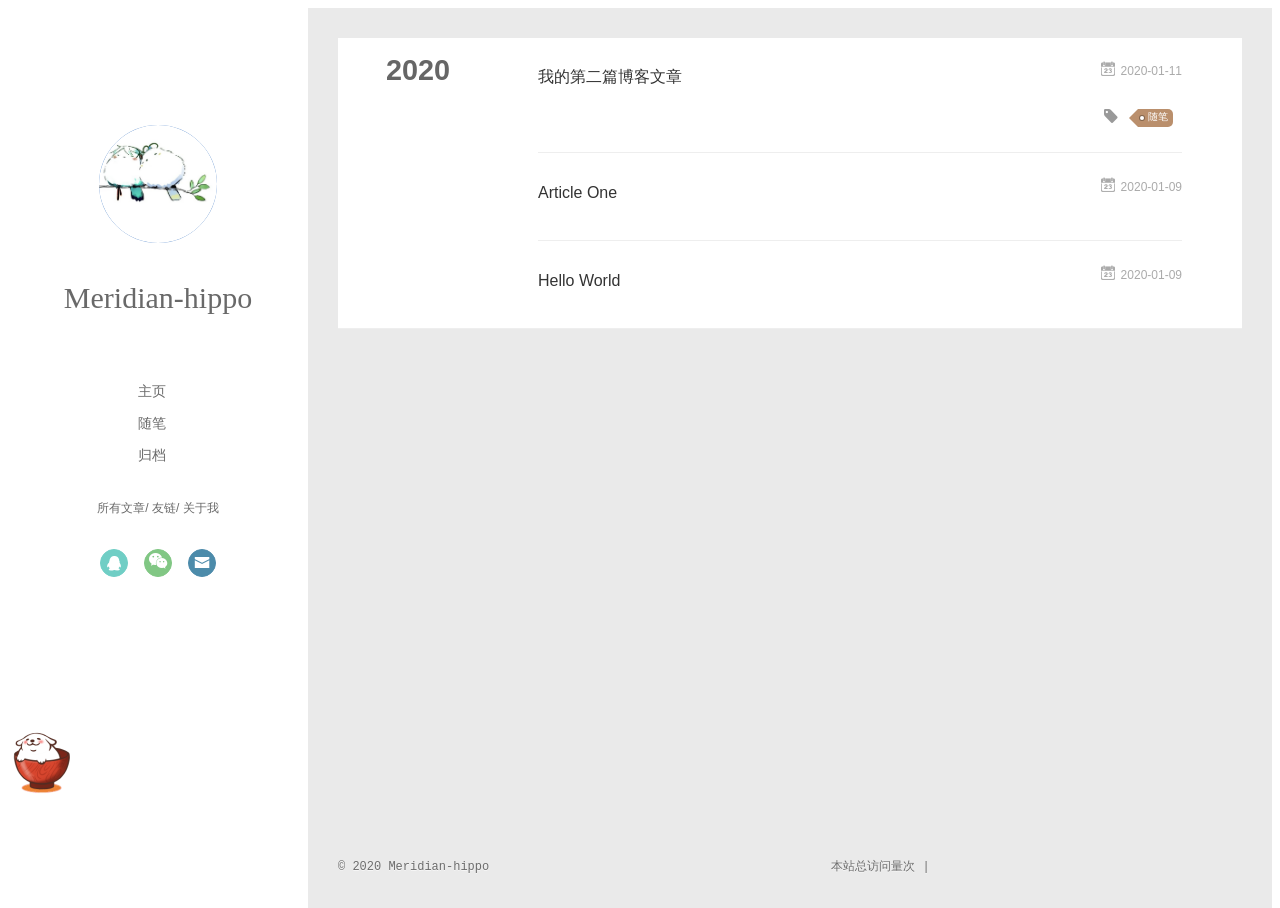
<file: archives/2020/index.html>
<!DOCTYPE html>
<html>
<head>
  <meta charset="utf-8">
  
  <meta name="renderer" content="webkit">
  <meta http-equiv="X-UA-Compatible" content="IE=edge" >
  <link rel="dns-prefetch" href="http://yoursite.com">
  <title>Archives: 2020 | hippo&#39;s blog</title>
  <meta name="viewport" content="width=device-width, initial-scale=1, maximum-scale=1">
  <meta property="og:type" content="website">
<meta property="og:title" content="hippo&#39;s blog">
<meta property="og:url" content="http://yoursite.com/archives/2020/index.html">
<meta property="og:site_name" content="hippo&#39;s blog">
<meta property="og:locale" content="zh_CN">
<meta property="article:author" content="Meridian-hippo">
<meta name="twitter:card" content="summary">
  
    <link rel="alternative" href="/atom.xml" title="hippo&#39;s blog" type="application/atom+xml">
  
  
  <link rel="stylesheet" type="text/css" href="/./main.0cf68a.css">
  <style type="text/css">
  
    #container.show {
      background: linear-gradient(200deg,#ccc,#000);
    }
  </style>
  

  

<meta name="generator" content="Hexo 4.2.0"></head>

<body>
  <div id="container" q-class="show:isCtnShow">
    <canvas id="anm-canvas" class="anm-canvas"></canvas>
    <div class="left-col" q-class="show:isShow">
      
<!-- <div class="overlay" style="background: #00000;"> --> <div class="overlay" ></div>
<div class="intrude-less">
	<header id="header" class="inner">
		<a href="/" class="profilepic">
			<img src="\img\touxiang.jpg" class="js-avatar">
		</a>
		<hgroup>
		  <h1 class="header-author"><a href="/">Meridian-hippo</a></h1>
		</hgroup>
		

		<nav class="header-menu">
			<ul>
			
				<li><a href="/">主页</a></li>
	        
				<li><a href="/tags/%E9%9A%8F%E7%AC%94/">随笔</a></li>
	        
				<li><a href="/archives/index.html">归档</a></li>
	        
			</ul>
		</nav>
		<nav class="header-smart-menu">
    		
    			
    			<a q-on="click: openSlider(e, 'innerArchive')" href="javascript:void(0)">所有文章</a>
    			
            
    			
    			<a q-on="click: openSlider(e, 'friends')" href="javascript:void(0)">友链</a>
    			
            
    			
    			<a q-on="click: openSlider(e, 'aboutme')" href="javascript:void(0)">关于我</a>
    			
            
		</nav>
		<nav class="header-nav">
			<div class="social">
				
					<a class="qq" target="_blank" href="/assets/qq.jpg" title="qq"><i class="icon-qq"></i></a>
		        
					<a class="weixin" target="_blank" href="/assets/weixin.jpg" title="weixin"><i class="icon-weixin"></i></a>
		        
					<a class="mail" target="_blank" href="mailto:xafeng@bupt.edu.cn" title="mail"><i class="icon-mail"></i></a>
		        
			</div>
<!-- 网易云音乐插件 -->

	<div style="position:absolute; bottom:120px left:auto; width:85%">
		<iframe frameborder="no" border="0" marginwidth="0" marginheight="0" width="240" height="52" src="//music.163.com/outchain/player?type=2&id=1334445174&auto=1&height=32"></iframe>
	</div>


		</nav>
	</header>		
</div>

    </div>
    <div class="mid-col" q-class="show:isShow,hide:isShow|isFalse">
      
<nav id="mobile-nav">
  	<div class="overlay js-overlay" style="background: #00000"></div>
	<div class="btnctn js-mobile-btnctn">
  		<div class="slider-trigger list" q-on="click: openSlider(e)"><i class="icon icon-sort"></i></div>
	</div>
	<div class="intrude-less">
		<header id="header" class="inner">
			<div class="profilepic">
				<img src="\img\touxiang.jpg" class="js-avatar">
			</div>
			<hgroup>
			  <h1 class="header-author js-header-author">Meridian-hippo</h1>
			</hgroup>
			
			
			
				
			
				
			
				
			
			
			
			<nav class="header-nav">
				<div class="social">
					
						<a class="qq" target="_blank" href="/assets/qq.jpg" title="qq"><i class="icon-qq"></i></a>
			        
						<a class="weixin" target="_blank" href="/assets/weixin.jpg" title="weixin"><i class="icon-weixin"></i></a>
			        
						<a class="mail" target="_blank" href="mailto:xafeng@bupt.edu.cn" title="mail"><i class="icon-mail"></i></a>
			        
				</div>
			</nav>

			<nav class="header-menu js-header-menu">
				<ul style="width: 70%">
				
				
					<li style="width: 33.333333333333336%"><a href="/">主页</a></li>
		        
					<li style="width: 33.333333333333336%"><a href="/tags/%E9%9A%8F%E7%AC%94/">随笔</a></li>
		        
					<li style="width: 33.333333333333336%"><a href="/archives/index.html">归档</a></li>
		        
				</ul>
			</nav>
		</header>				
	</div>
	<div class="mobile-mask" style="display:none" q-show="isShow"></div>
</nav>

      <div id="wrapper" class="body-wrap">
        <div class="menu-l">
          <div class="canvas-wrap">
            <canvas data-colors="#eaeaea" data-sectionHeight="100" data-contentId="js-content" id="myCanvas1" class="anm-canvas"></canvas>
          </div>
          <div id="js-content" class="content-ll">
            
  
  
    
    
      
      
      <section class="archives-wrap">
        <div class="archive-year-wrap">
          <a href="/archives/2020" class="archive-year">2020</a>
        </div>
        <div class="archives">
    
    <article class="archive-article archive-type-post">
  <div class="archive-article-inner">
    <header class="archive-article-header">
      	<div class="article-meta">
	      	
<a href="/2020/01/11/%E6%88%91%E7%9A%84%E7%AC%AC%E4%BA%8C%E7%AF%87%E5%8D%9A%E5%AE%A2%E6%96%87%E7%AB%A0/" class="archive-article-date">
  	<time datetime="2020-01-11T08:47:13.000Z" itemprop="datePublished"><i class="icon-calendar icon"></i>2020-01-11</time>
</a>
        </div>
    	 
  
    <h1 itemprop="name">
      <a class="archive-article-title" href="/2020/01/11/%E6%88%91%E7%9A%84%E7%AC%AC%E4%BA%8C%E7%AF%87%E5%8D%9A%E5%AE%A2%E6%96%87%E7%AB%A0/">我的第二篇博客文章</a>
    </h1>
  

        <div class="article-info info-on-right">
          
	<div class="article-tag tagcloud">
		<i class="icon-price-tags icon"></i>
		<ul class="article-tag-list">
			 
        		<li class="article-tag-list-item">
        			<a href="javascript:void(0)" class="js-tag article-tag-list-link color3">随笔</a>
        		</li>
      		
		</ul>
	</div>

          

        </div>
        <div class="clearfix"></div>
    </header>
  </div>
</article>
  
    
    
    <article class="archive-article archive-type-post">
  <div class="archive-article-inner">
    <header class="archive-article-header">
      	<div class="article-meta">
	      	
<a href="/2020/01/09/Article-One/" class="archive-article-date">
  	<time datetime="2020-01-09T13:36:57.000Z" itemprop="datePublished"><i class="icon-calendar icon"></i>2020-01-09</time>
</a>
        </div>
    	 
  
    <h1 itemprop="name">
      <a class="archive-article-title" href="/2020/01/09/Article-One/">Article One</a>
    </h1>
  

        <div class="article-info info-on-right">
          
          

        </div>
        <div class="clearfix"></div>
    </header>
  </div>
</article>
  
    
    
    <article class="archive-article archive-type-post">
  <div class="archive-article-inner">
    <header class="archive-article-header">
      	<div class="article-meta">
	      	
<a href="/2020/01/09/hello-world/" class="archive-article-date">
  	<time datetime="2020-01-09T13:17:08.236Z" itemprop="datePublished"><i class="icon-calendar icon"></i>2020-01-09</time>
</a>
        </div>
    	 
  
    <h1 itemprop="name">
      <a class="archive-article-title" href="/2020/01/09/hello-world/">Hello World</a>
    </h1>
  

        <div class="article-info info-on-right">
          
          

        </div>
        <div class="clearfix"></div>
    </header>
  </div>
</article>
  
  
    </div></section>
  

    


          </div>
        </div>
      </div>
      <footer id="footer">
  <div class="outer">
    <div id="footer-info">
    	<div class="footer-left">
    		&copy; 2020 Meridian-hippo
    	</div>
      	<div class="footer-right">
      		<!--a href="http://hexo.io/" target="_blank">Hexo</!--a>  Theme <a href="https://github.com/litten/hexo-theme-yilia" target="_blank">Yilia</a> by Litten-->
      	</div>
    </div>
  </div>
<!--页面点击小红心-->
<script type="text/javascript" src="/love.js"></script>

	<!-- 不蒜子统计 -->
	<span id="busuanzi_container_site_pv">
			本站总访问量<span id="busuanzi_value_site_pv"></span>次
	</span>
	<span class="post-meta-divider">|</span>
	<span id="busuanzi_container_site_uv" style='display:none'>
			本站访客数<span id="busuanzi_value_site_uv"></span>人
	</span>
	<script async src="//busuanzi.ibruce.info/busuanzi/2.3/busuanzi.pure.mini.js"></script>

</footer>
    </div>
    <script>
	var yiliaConfig = {
		mathjax: false,
		isHome: false,
		isPost: false,
		isArchive: true,
		isTag: false,
		isCategory: false,
		open_in_new: false,
		toc_hide_index: true,
		root: "/",
		innerArchive: true,
		showTags: false
	}
</script>

<script>!function(t){function n(e){if(r[e])return r[e].exports;var i=r[e]={exports:{},id:e,loaded:!1};return t[e].call(i.exports,i,i.exports,n),i.loaded=!0,i.exports}var r={};n.m=t,n.c=r,n.p="./",n(0)}([function(t,n,r){r(195),t.exports=r(191)},function(t,n,r){var e=r(3),i=r(52),o=r(27),u=r(28),c=r(53),f="prototype",a=function(t,n,r){var s,l,h,v,p=t&a.F,d=t&a.G,y=t&a.S,g=t&a.P,b=t&a.B,m=d?e:y?e[n]||(e[n]={}):(e[n]||{})[f],x=d?i:i[n]||(i[n]={}),w=x[f]||(x[f]={});d&&(r=n);for(s in r)l=!p&&m&&void 0!==m[s],h=(l?m:r)[s],v=b&&l?c(h,e):g&&"function"==typeof h?c(Function.call,h):h,m&&u(m,s,h,t&a.U),x[s]!=h&&o(x,s,v),g&&w[s]!=h&&(w[s]=h)};e.core=i,a.F=1,a.G=2,a.S=4,a.P=8,a.B=16,a.W=32,a.U=64,a.R=128,t.exports=a},function(t,n,r){var e=r(6);t.exports=function(t){if(!e(t))throw TypeError(t+" is not an object!");return t}},function(t,n){var r=t.exports="undefined"!=typeof window&&window.Math==Math?window:"undefined"!=typeof self&&self.Math==Math?self:Function("return this")();"number"==typeof __g&&(__g=r)},function(t,n){t.exports=function(t){try{return!!t()}catch(t){return!0}}},function(t,n){var r=t.exports="undefined"!=typeof window&&window.Math==Math?window:"undefined"!=typeof self&&self.Math==Math?self:Function("return this")();"number"==typeof __g&&(__g=r)},function(t,n){t.exports=function(t){return"object"==typeof t?null!==t:"function"==typeof t}},function(t,n,r){var e=r(126)("wks"),i=r(76),o=r(3).Symbol,u="function"==typeof o;(t.exports=function(t){return e[t]||(e[t]=u&&o[t]||(u?o:i)("Symbol."+t))}).store=e},function(t,n){var r={}.hasOwnProperty;t.exports=function(t,n){return r.call(t,n)}},function(t,n,r){var e=r(94),i=r(33);t.exports=function(t){return e(i(t))}},function(t,n,r){t.exports=!r(4)(function(){return 7!=Object.defineProperty({},"a",{get:function(){return 7}}).a})},function(t,n,r){var e=r(2),i=r(167),o=r(50),u=Object.defineProperty;n.f=r(10)?Object.defineProperty:function(t,n,r){if(e(t),n=o(n,!0),e(r),i)try{return u(t,n,r)}catch(t){}if("get"in r||"set"in r)throw TypeError("Accessors not supported!");return"value"in r&&(t[n]=r.value),t}},function(t,n,r){t.exports=!r(18)(function(){return 7!=Object.defineProperty({},"a",{get:function(){return 7}}).a})},function(t,n,r){var e=r(14),i=r(22);t.exports=r(12)?function(t,n,r){return e.f(t,n,i(1,r))}:function(t,n,r){return t[n]=r,t}},function(t,n,r){var e=r(20),i=r(58),o=r(42),u=Object.defineProperty;n.f=r(12)?Object.defineProperty:function(t,n,r){if(e(t),n=o(n,!0),e(r),i)try{return u(t,n,r)}catch(t){}if("get"in r||"set"in r)throw TypeError("Accessors not supported!");return"value"in r&&(t[n]=r.value),t}},function(t,n,r){var e=r(40)("wks"),i=r(23),o=r(5).Symbol,u="function"==typeof o;(t.exports=function(t){return e[t]||(e[t]=u&&o[t]||(u?o:i)("Symbol."+t))}).store=e},function(t,n,r){var e=r(67),i=Math.min;t.exports=function(t){return t>0?i(e(t),9007199254740991):0}},function(t,n,r){var e=r(46);t.exports=function(t){return Object(e(t))}},function(t,n){t.exports=function(t){try{return!!t()}catch(t){return!0}}},function(t,n,r){var e=r(63),i=r(34);t.exports=Object.keys||function(t){return e(t,i)}},function(t,n,r){var e=r(21);t.exports=function(t){if(!e(t))throw TypeError(t+" is not an object!");return t}},function(t,n){t.exports=function(t){return"object"==typeof t?null!==t:"function"==typeof t}},function(t,n){t.exports=function(t,n){return{enumerable:!(1&t),configurable:!(2&t),writable:!(4&t),value:n}}},function(t,n){var r=0,e=Math.random();t.exports=function(t){return"Symbol(".concat(void 0===t?"":t,")_",(++r+e).toString(36))}},function(t,n){var r={}.hasOwnProperty;t.exports=function(t,n){return r.call(t,n)}},function(t,n){var r=t.exports={version:"2.4.0"};"number"==typeof __e&&(__e=r)},function(t,n){t.exports=function(t){if("function"!=typeof t)throw TypeError(t+" is not a function!");return t}},function(t,n,r){var e=r(11),i=r(66);t.exports=r(10)?function(t,n,r){return e.f(t,n,i(1,r))}:function(t,n,r){return t[n]=r,t}},function(t,n,r){var e=r(3),i=r(27),o=r(24),u=r(76)("src"),c="toString",f=Function[c],a=(""+f).split(c);r(52).inspectSource=function(t){return f.call(t)},(t.exports=function(t,n,r,c){var f="function"==typeof r;f&&(o(r,"name")||i(r,"name",n)),t[n]!==r&&(f&&(o(r,u)||i(r,u,t[n]?""+t[n]:a.join(String(n)))),t===e?t[n]=r:c?t[n]?t[n]=r:i(t,n,r):(delete t[n],i(t,n,r)))})(Function.prototype,c,function(){return"function"==typeof this&&this[u]||f.call(this)})},function(t,n,r){var e=r(1),i=r(4),o=r(46),u=function(t,n,r,e){var i=String(o(t)),u="<"+n;return""!==r&&(u+=" "+r+'="'+String(e).replace(/"/g,"&quot;")+'"'),u+">"+i+"</"+n+">"};t.exports=function(t,n){var r={};r[t]=n(u),e(e.P+e.F*i(function(){var n=""[t]('"');return n!==n.toLowerCase()||n.split('"').length>3}),"String",r)}},function(t,n,r){var e=r(115),i=r(46);t.exports=function(t){return e(i(t))}},function(t,n,r){var e=r(116),i=r(66),o=r(30),u=r(50),c=r(24),f=r(167),a=Object.getOwnPropertyDescriptor;n.f=r(10)?a:function(t,n){if(t=o(t),n=u(n,!0),f)try{return a(t,n)}catch(t){}if(c(t,n))return i(!e.f.call(t,n),t[n])}},function(t,n,r){var e=r(24),i=r(17),o=r(145)("IE_PROTO"),u=Object.prototype;t.exports=Object.getPrototypeOf||function(t){return t=i(t),e(t,o)?t[o]:"function"==typeof t.constructor&&t instanceof t.constructor?t.constructor.prototype:t instanceof Object?u:null}},function(t,n){t.exports=function(t){if(void 0==t)throw TypeError("Can't call method on  "+t);return t}},function(t,n){t.exports="constructor,hasOwnProperty,isPrototypeOf,propertyIsEnumerable,toLocaleString,toString,valueOf".split(",")},function(t,n){t.exports={}},function(t,n){t.exports=!0},function(t,n){n.f={}.propertyIsEnumerable},function(t,n,r){var e=r(14).f,i=r(8),o=r(15)("toStringTag");t.exports=function(t,n,r){t&&!i(t=r?t:t.prototype,o)&&e(t,o,{configurable:!0,value:n})}},function(t,n,r){var e=r(40)("keys"),i=r(23);t.exports=function(t){return e[t]||(e[t]=i(t))}},function(t,n,r){var e=r(5),i="__core-js_shared__",o=e[i]||(e[i]={});t.exports=function(t){return o[t]||(o[t]={})}},function(t,n){var r=Math.ceil,e=Math.floor;t.exports=function(t){return isNaN(t=+t)?0:(t>0?e:r)(t)}},function(t,n,r){var e=r(21);t.exports=function(t,n){if(!e(t))return t;var r,i;if(n&&"function"==typeof(r=t.toString)&&!e(i=r.call(t)))return i;if("function"==typeof(r=t.valueOf)&&!e(i=r.call(t)))return i;if(!n&&"function"==typeof(r=t.toString)&&!e(i=r.call(t)))return i;throw TypeError("Can't convert object to primitive value")}},function(t,n,r){var e=r(5),i=r(25),o=r(36),u=r(44),c=r(14).f;t.exports=function(t){var n=i.Symbol||(i.Symbol=o?{}:e.Symbol||{});"_"==t.charAt(0)||t in n||c(n,t,{value:u.f(t)})}},function(t,n,r){n.f=r(15)},function(t,n){var r={}.toString;t.exports=function(t){return r.call(t).slice(8,-1)}},function(t,n){t.exports=function(t){if(void 0==t)throw TypeError("Can't call method on  "+t);return t}},function(t,n,r){var e=r(4);t.exports=function(t,n){return!!t&&e(function(){n?t.call(null,function(){},1):t.call(null)})}},function(t,n,r){var e=r(53),i=r(115),o=r(17),u=r(16),c=r(203);t.exports=function(t,n){var r=1==t,f=2==t,a=3==t,s=4==t,l=6==t,h=5==t||l,v=n||c;return function(n,c,p){for(var d,y,g=o(n),b=i(g),m=e(c,p,3),x=u(b.length),w=0,S=r?v(n,x):f?v(n,0):void 0;x>w;w++)if((h||w in b)&&(d=b[w],y=m(d,w,g),t))if(r)S[w]=y;else if(y)switch(t){case 3:return!0;case 5:return d;case 6:return w;case 2:S.push(d)}else if(s)return!1;return l?-1:a||s?s:S}}},function(t,n,r){var e=r(1),i=r(52),o=r(4);t.exports=function(t,n){var r=(i.Object||{})[t]||Object[t],u={};u[t]=n(r),e(e.S+e.F*o(function(){r(1)}),"Object",u)}},function(t,n,r){var e=r(6);t.exports=function(t,n){if(!e(t))return t;var r,i;if(n&&"function"==typeof(r=t.toString)&&!e(i=r.call(t)))return i;if("function"==typeof(r=t.valueOf)&&!e(i=r.call(t)))return i;if(!n&&"function"==typeof(r=t.toString)&&!e(i=r.call(t)))return i;throw TypeError("Can't convert object to primitive value")}},function(t,n,r){var e=r(5),i=r(25),o=r(91),u=r(13),c="prototype",f=function(t,n,r){var a,s,l,h=t&f.F,v=t&f.G,p=t&f.S,d=t&f.P,y=t&f.B,g=t&f.W,b=v?i:i[n]||(i[n]={}),m=b[c],x=v?e:p?e[n]:(e[n]||{})[c];v&&(r=n);for(a in r)(s=!h&&x&&void 0!==x[a])&&a in b||(l=s?x[a]:r[a],b[a]=v&&"function"!=typeof x[a]?r[a]:y&&s?o(l,e):g&&x[a]==l?function(t){var n=function(n,r,e){if(this instanceof t){switch(arguments.length){case 0:return new t;case 1:return new t(n);case 2:return new t(n,r)}return new t(n,r,e)}return t.apply(this,arguments)};return n[c]=t[c],n}(l):d&&"function"==typeof l?o(Function.call,l):l,d&&((b.virtual||(b.virtual={}))[a]=l,t&f.R&&m&&!m[a]&&u(m,a,l)))};f.F=1,f.G=2,f.S=4,f.P=8,f.B=16,f.W=32,f.U=64,f.R=128,t.exports=f},function(t,n){var r=t.exports={version:"2.4.0"};"number"==typeof __e&&(__e=r)},function(t,n,r){var e=r(26);t.exports=function(t,n,r){if(e(t),void 0===n)return t;switch(r){case 1:return function(r){return t.call(n,r)};case 2:return function(r,e){return t.call(n,r,e)};case 3:return function(r,e,i){return t.call(n,r,e,i)}}return function(){return t.apply(n,arguments)}}},function(t,n,r){var e=r(183),i=r(1),o=r(126)("metadata"),u=o.store||(o.store=new(r(186))),c=function(t,n,r){var i=u.get(t);if(!i){if(!r)return;u.set(t,i=new e)}var o=i.get(n);if(!o){if(!r)return;i.set(n,o=new e)}return o},f=function(t,n,r){var e=c(n,r,!1);return void 0!==e&&e.has(t)},a=function(t,n,r){var e=c(n,r,!1);return void 0===e?void 0:e.get(t)},s=function(t,n,r,e){c(r,e,!0).set(t,n)},l=function(t,n){var r=c(t,n,!1),e=[];return r&&r.forEach(function(t,n){e.push(n)}),e},h=function(t){return void 0===t||"symbol"==typeof t?t:String(t)},v=function(t){i(i.S,"Reflect",t)};t.exports={store:u,map:c,has:f,get:a,set:s,keys:l,key:h,exp:v}},function(t,n,r){"use strict";if(r(10)){var e=r(69),i=r(3),o=r(4),u=r(1),c=r(127),f=r(152),a=r(53),s=r(68),l=r(66),h=r(27),v=r(73),p=r(67),d=r(16),y=r(75),g=r(50),b=r(24),m=r(180),x=r(114),w=r(6),S=r(17),_=r(137),O=r(70),E=r(32),P=r(71).f,j=r(154),F=r(76),M=r(7),A=r(48),N=r(117),T=r(146),I=r(155),k=r(80),L=r(123),R=r(74),C=r(130),D=r(160),U=r(11),W=r(31),G=U.f,B=W.f,V=i.RangeError,z=i.TypeError,q=i.Uint8Array,K="ArrayBuffer",J="Shared"+K,Y="BYTES_PER_ELEMENT",H="prototype",$=Array[H],X=f.ArrayBuffer,Q=f.DataView,Z=A(0),tt=A(2),nt=A(3),rt=A(4),et=A(5),it=A(6),ot=N(!0),ut=N(!1),ct=I.values,ft=I.keys,at=I.entries,st=$.lastIndexOf,lt=$.reduce,ht=$.reduceRight,vt=$.join,pt=$.sort,dt=$.slice,yt=$.toString,gt=$.toLocaleString,bt=M("iterator"),mt=M("toStringTag"),xt=F("typed_constructor"),wt=F("def_constructor"),St=c.CONSTR,_t=c.TYPED,Ot=c.VIEW,Et="Wrong length!",Pt=A(1,function(t,n){return Tt(T(t,t[wt]),n)}),jt=o(function(){return 1===new q(new Uint16Array([1]).buffer)[0]}),Ft=!!q&&!!q[H].set&&o(function(){new q(1).set({})}),Mt=function(t,n){if(void 0===t)throw z(Et);var r=+t,e=d(t);if(n&&!m(r,e))throw V(Et);return e},At=function(t,n){var r=p(t);if(r<0||r%n)throw V("Wrong offset!");return r},Nt=function(t){if(w(t)&&_t in t)return t;throw z(t+" is not a typed array!")},Tt=function(t,n){if(!(w(t)&&xt in t))throw z("It is not a typed array constructor!");return new t(n)},It=function(t,n){return kt(T(t,t[wt]),n)},kt=function(t,n){for(var r=0,e=n.length,i=Tt(t,e);e>r;)i[r]=n[r++];return i},Lt=function(t,n,r){G(t,n,{get:function(){return this._d[r]}})},Rt=function(t){var n,r,e,i,o,u,c=S(t),f=arguments.length,s=f>1?arguments[1]:void 0,l=void 0!==s,h=j(c);if(void 0!=h&&!_(h)){for(u=h.call(c),e=[],n=0;!(o=u.next()).done;n++)e.push(o.value);c=e}for(l&&f>2&&(s=a(s,arguments[2],2)),n=0,r=d(c.length),i=Tt(this,r);r>n;n++)i[n]=l?s(c[n],n):c[n];return i},Ct=function(){for(var t=0,n=arguments.length,r=Tt(this,n);n>t;)r[t]=arguments[t++];return r},Dt=!!q&&o(function(){gt.call(new q(1))}),Ut=function(){return gt.apply(Dt?dt.call(Nt(this)):Nt(this),arguments)},Wt={copyWithin:function(t,n){return D.call(Nt(this),t,n,arguments.length>2?arguments[2]:void 0)},every:function(t){return rt(Nt(this),t,arguments.length>1?arguments[1]:void 0)},fill:function(t){return C.apply(Nt(this),arguments)},filter:function(t){return It(this,tt(Nt(this),t,arguments.length>1?arguments[1]:void 0))},find:function(t){return et(Nt(this),t,arguments.length>1?arguments[1]:void 0)},findIndex:function(t){return it(Nt(this),t,arguments.length>1?arguments[1]:void 0)},forEach:function(t){Z(Nt(this),t,arguments.length>1?arguments[1]:void 0)},indexOf:function(t){return ut(Nt(this),t,arguments.length>1?arguments[1]:void 0)},includes:function(t){return ot(Nt(this),t,arguments.length>1?arguments[1]:void 0)},join:function(t){return vt.apply(Nt(this),arguments)},lastIndexOf:function(t){return st.apply(Nt(this),arguments)},map:function(t){return Pt(Nt(this),t,arguments.length>1?arguments[1]:void 0)},reduce:function(t){return lt.apply(Nt(this),arguments)},reduceRight:function(t){return ht.apply(Nt(this),arguments)},reverse:function(){for(var t,n=this,r=Nt(n).length,e=Math.floor(r/2),i=0;i<e;)t=n[i],n[i++]=n[--r],n[r]=t;return n},some:function(t){return nt(Nt(this),t,arguments.length>1?arguments[1]:void 0)},sort:function(t){return pt.call(Nt(this),t)},subarray:function(t,n){var r=Nt(this),e=r.length,i=y(t,e);return new(T(r,r[wt]))(r.buffer,r.byteOffset+i*r.BYTES_PER_ELEMENT,d((void 0===n?e:y(n,e))-i))}},Gt=function(t,n){return It(this,dt.call(Nt(this),t,n))},Bt=function(t){Nt(this);var n=At(arguments[1],1),r=this.length,e=S(t),i=d(e.length),o=0;if(i+n>r)throw V(Et);for(;o<i;)this[n+o]=e[o++]},Vt={entries:function(){return at.call(Nt(this))},keys:function(){return ft.call(Nt(this))},values:function(){return ct.call(Nt(this))}},zt=function(t,n){return w(t)&&t[_t]&&"symbol"!=typeof n&&n in t&&String(+n)==String(n)},qt=function(t,n){return zt(t,n=g(n,!0))?l(2,t[n]):B(t,n)},Kt=function(t,n,r){return!(zt(t,n=g(n,!0))&&w(r)&&b(r,"value"))||b(r,"get")||b(r,"set")||r.configurable||b(r,"writable")&&!r.writable||b(r,"enumerable")&&!r.enumerable?G(t,n,r):(t[n]=r.value,t)};St||(W.f=qt,U.f=Kt),u(u.S+u.F*!St,"Object",{getOwnPropertyDescriptor:qt,defineProperty:Kt}),o(function(){yt.call({})})&&(yt=gt=function(){return vt.call(this)});var Jt=v({},Wt);v(Jt,Vt),h(Jt,bt,Vt.values),v(Jt,{slice:Gt,set:Bt,constructor:function(){},toString:yt,toLocaleString:Ut}),Lt(Jt,"buffer","b"),Lt(Jt,"byteOffset","o"),Lt(Jt,"byteLength","l"),Lt(Jt,"length","e"),G(Jt,mt,{get:function(){return this[_t]}}),t.exports=function(t,n,r,f){f=!!f;var a=t+(f?"Clamped":"")+"Array",l="Uint8Array"!=a,v="get"+t,p="set"+t,y=i[a],g=y||{},b=y&&E(y),m=!y||!c.ABV,S={},_=y&&y[H],j=function(t,r){var e=t._d;return e.v[v](r*n+e.o,jt)},F=function(t,r,e){var i=t._d;f&&(e=(e=Math.round(e))<0?0:e>255?255:255&e),i.v[p](r*n+i.o,e,jt)},M=function(t,n){G(t,n,{get:function(){return j(this,n)},set:function(t){return F(this,n,t)},enumerable:!0})};m?(y=r(function(t,r,e,i){s(t,y,a,"_d");var o,u,c,f,l=0,v=0;if(w(r)){if(!(r instanceof X||(f=x(r))==K||f==J))return _t in r?kt(y,r):Rt.call(y,r);o=r,v=At(e,n);var p=r.byteLength;if(void 0===i){if(p%n)throw V(Et);if((u=p-v)<0)throw V(Et)}else if((u=d(i)*n)+v>p)throw V(Et);c=u/n}else c=Mt(r,!0),u=c*n,o=new X(u);for(h(t,"_d",{b:o,o:v,l:u,e:c,v:new Q(o)});l<c;)M(t,l++)}),_=y[H]=O(Jt),h(_,"constructor",y)):L(function(t){new y(null),new y(t)},!0)||(y=r(function(t,r,e,i){s(t,y,a);var o;return w(r)?r instanceof X||(o=x(r))==K||o==J?void 0!==i?new g(r,At(e,n),i):void 0!==e?new g(r,At(e,n)):new g(r):_t in r?kt(y,r):Rt.call(y,r):new g(Mt(r,l))}),Z(b!==Function.prototype?P(g).concat(P(b)):P(g),function(t){t in y||h(y,t,g[t])}),y[H]=_,e||(_.constructor=y));var A=_[bt],N=!!A&&("values"==A.name||void 0==A.name),T=Vt.values;h(y,xt,!0),h(_,_t,a),h(_,Ot,!0),h(_,wt,y),(f?new y(1)[mt]==a:mt in _)||G(_,mt,{get:function(){return a}}),S[a]=y,u(u.G+u.W+u.F*(y!=g),S),u(u.S,a,{BYTES_PER_ELEMENT:n,from:Rt,of:Ct}),Y in _||h(_,Y,n),u(u.P,a,Wt),R(a),u(u.P+u.F*Ft,a,{set:Bt}),u(u.P+u.F*!N,a,Vt),u(u.P+u.F*(_.toString!=yt),a,{toString:yt}),u(u.P+u.F*o(function(){new y(1).slice()}),a,{slice:Gt}),u(u.P+u.F*(o(function(){return[1,2].toLocaleString()!=new y([1,2]).toLocaleString()})||!o(function(){_.toLocaleString.call([1,2])})),a,{toLocaleString:Ut}),k[a]=N?A:T,e||N||h(_,bt,T)}}else t.exports=function(){}},function(t,n){var r={}.toString;t.exports=function(t){return r.call(t).slice(8,-1)}},function(t,n,r){var e=r(21),i=r(5).document,o=e(i)&&e(i.createElement);t.exports=function(t){return o?i.createElement(t):{}}},function(t,n,r){t.exports=!r(12)&&!r(18)(function(){return 7!=Object.defineProperty(r(57)("div"),"a",{get:function(){return 7}}).a})},function(t,n,r){"use strict";var e=r(36),i=r(51),o=r(64),u=r(13),c=r(8),f=r(35),a=r(96),s=r(38),l=r(103),h=r(15)("iterator"),v=!([].keys&&"next"in[].keys()),p="keys",d="values",y=function(){return this};t.exports=function(t,n,r,g,b,m,x){a(r,n,g);var w,S,_,O=function(t){if(!v&&t in F)return F[t];switch(t){case p:case d:return function(){return new r(this,t)}}return function(){return new r(this,t)}},E=n+" Iterator",P=b==d,j=!1,F=t.prototype,M=F[h]||F["@@iterator"]||b&&F[b],A=M||O(b),N=b?P?O("entries"):A:void 0,T="Array"==n?F.entries||M:M;if(T&&(_=l(T.call(new t)))!==Object.prototype&&(s(_,E,!0),e||c(_,h)||u(_,h,y)),P&&M&&M.name!==d&&(j=!0,A=function(){return M.call(this)}),e&&!x||!v&&!j&&F[h]||u(F,h,A),f[n]=A,f[E]=y,b)if(w={values:P?A:O(d),keys:m?A:O(p),entries:N},x)for(S in w)S in F||o(F,S,w[S]);else i(i.P+i.F*(v||j),n,w);return w}},function(t,n,r){var e=r(20),i=r(100),o=r(34),u=r(39)("IE_PROTO"),c=function(){},f="prototype",a=function(){var t,n=r(57)("iframe"),e=o.length;for(n.style.display="none",r(93).appendChild(n),n.src="javascript:",t=n.contentWindow.document,t.open(),t.write("<script>document.F=Object<\/script>"),t.close(),a=t.F;e--;)delete a[f][o[e]];return a()};t.exports=Object.create||function(t,n){var r;return null!==t?(c[f]=e(t),r=new c,c[f]=null,r[u]=t):r=a(),void 0===n?r:i(r,n)}},function(t,n,r){var e=r(63),i=r(34).concat("length","prototype");n.f=Object.getOwnPropertyNames||function(t){return e(t,i)}},function(t,n){n.f=Object.getOwnPropertySymbols},function(t,n,r){var e=r(8),i=r(9),o=r(90)(!1),u=r(39)("IE_PROTO");t.exports=function(t,n){var r,c=i(t),f=0,a=[];for(r in c)r!=u&&e(c,r)&&a.push(r);for(;n.length>f;)e(c,r=n[f++])&&(~o(a,r)||a.push(r));return a}},function(t,n,r){t.exports=r(13)},function(t,n,r){var e=r(76)("meta"),i=r(6),o=r(24),u=r(11).f,c=0,f=Object.isExtensible||function(){return!0},a=!r(4)(function(){return f(Object.preventExtensions({}))}),s=function(t){u(t,e,{value:{i:"O"+ ++c,w:{}}})},l=function(t,n){if(!i(t))return"symbol"==typeof t?t:("string"==typeof t?"S":"P")+t;if(!o(t,e)){if(!f(t))return"F";if(!n)return"E";s(t)}return t[e].i},h=function(t,n){if(!o(t,e)){if(!f(t))return!0;if(!n)return!1;s(t)}return t[e].w},v=function(t){return a&&p.NEED&&f(t)&&!o(t,e)&&s(t),t},p=t.exports={KEY:e,NEED:!1,fastKey:l,getWeak:h,onFreeze:v}},function(t,n){t.exports=function(t,n){return{enumerable:!(1&t),configurable:!(2&t),writable:!(4&t),value:n}}},function(t,n){var r=Math.ceil,e=Math.floor;t.exports=function(t){return isNaN(t=+t)?0:(t>0?e:r)(t)}},function(t,n){t.exports=function(t,n,r,e){if(!(t instanceof n)||void 0!==e&&e in t)throw TypeError(r+": incorrect invocation!");return t}},function(t,n){t.exports=!1},function(t,n,r){var e=r(2),i=r(173),o=r(133),u=r(145)("IE_PROTO"),c=function(){},f="prototype",a=function(){var t,n=r(132)("iframe"),e=o.length;for(n.style.display="none",r(135).appendChild(n),n.src="javascript:",t=n.contentWindow.document,t.open(),t.write("<script>document.F=Object<\/script>"),t.close(),a=t.F;e--;)delete a[f][o[e]];return a()};t.exports=Object.create||function(t,n){var r;return null!==t?(c[f]=e(t),r=new c,c[f]=null,r[u]=t):r=a(),void 0===n?r:i(r,n)}},function(t,n,r){var e=r(175),i=r(133).concat("length","prototype");n.f=Object.getOwnPropertyNames||function(t){return e(t,i)}},function(t,n,r){var e=r(175),i=r(133);t.exports=Object.keys||function(t){return e(t,i)}},function(t,n,r){var e=r(28);t.exports=function(t,n,r){for(var i in n)e(t,i,n[i],r);return t}},function(t,n,r){"use strict";var e=r(3),i=r(11),o=r(10),u=r(7)("species");t.exports=function(t){var n=e[t];o&&n&&!n[u]&&i.f(n,u,{configurable:!0,get:function(){return this}})}},function(t,n,r){var e=r(67),i=Math.max,o=Math.min;t.exports=function(t,n){return t=e(t),t<0?i(t+n,0):o(t,n)}},function(t,n){var r=0,e=Math.random();t.exports=function(t){return"Symbol(".concat(void 0===t?"":t,")_",(++r+e).toString(36))}},function(t,n,r){var e=r(33);t.exports=function(t){return Object(e(t))}},function(t,n,r){var e=r(7)("unscopables"),i=Array.prototype;void 0==i[e]&&r(27)(i,e,{}),t.exports=function(t){i[e][t]=!0}},function(t,n,r){var e=r(53),i=r(169),o=r(137),u=r(2),c=r(16),f=r(154),a={},s={},n=t.exports=function(t,n,r,l,h){var v,p,d,y,g=h?function(){return t}:f(t),b=e(r,l,n?2:1),m=0;if("function"!=typeof g)throw TypeError(t+" is not iterable!");if(o(g)){for(v=c(t.length);v>m;m++)if((y=n?b(u(p=t[m])[0],p[1]):b(t[m]))===a||y===s)return y}else for(d=g.call(t);!(p=d.next()).done;)if((y=i(d,b,p.value,n))===a||y===s)return y};n.BREAK=a,n.RETURN=s},function(t,n){t.exports={}},function(t,n,r){var e=r(11).f,i=r(24),o=r(7)("toStringTag");t.exports=function(t,n,r){t&&!i(t=r?t:t.prototype,o)&&e(t,o,{configurable:!0,value:n})}},function(t,n,r){var e=r(1),i=r(46),o=r(4),u=r(150),c="["+u+"]",f="​",a=RegExp("^"+c+c+"*"),s=RegExp(c+c+"*$"),l=function(t,n,r){var i={},c=o(function(){return!!u[t]()||f[t]()!=f}),a=i[t]=c?n(h):u[t];r&&(i[r]=a),e(e.P+e.F*c,"String",i)},h=l.trim=function(t,n){return t=String(i(t)),1&n&&(t=t.replace(a,"")),2&n&&(t=t.replace(s,"")),t};t.exports=l},function(t,n,r){t.exports={default:r(86),__esModule:!0}},function(t,n,r){t.exports={default:r(87),__esModule:!0}},function(t,n,r){"use strict";function e(t){return t&&t.__esModule?t:{default:t}}n.__esModule=!0;var i=r(84),o=e(i),u=r(83),c=e(u),f="function"==typeof c.default&&"symbol"==typeof o.default?function(t){return typeof t}:function(t){return t&&"function"==typeof c.default&&t.constructor===c.default&&t!==c.default.prototype?"symbol":typeof t};n.default="function"==typeof c.default&&"symbol"===f(o.default)?function(t){return void 0===t?"undefined":f(t)}:function(t){return t&&"function"==typeof c.default&&t.constructor===c.default&&t!==c.default.prototype?"symbol":void 0===t?"undefined":f(t)}},function(t,n,r){r(110),r(108),r(111),r(112),t.exports=r(25).Symbol},function(t,n,r){r(109),r(113),t.exports=r(44).f("iterator")},function(t,n){t.exports=function(t){if("function"!=typeof t)throw TypeError(t+" is not a function!");return t}},function(t,n){t.exports=function(){}},function(t,n,r){var e=r(9),i=r(106),o=r(105);t.exports=function(t){return function(n,r,u){var c,f=e(n),a=i(f.length),s=o(u,a);if(t&&r!=r){for(;a>s;)if((c=f[s++])!=c)return!0}else for(;a>s;s++)if((t||s in f)&&f[s]===r)return t||s||0;return!t&&-1}}},function(t,n,r){var e=r(88);t.exports=function(t,n,r){if(e(t),void 0===n)return t;switch(r){case 1:return function(r){return t.call(n,r)};case 2:return function(r,e){return t.call(n,r,e)};case 3:return function(r,e,i){return t.call(n,r,e,i)}}return function(){return t.apply(n,arguments)}}},function(t,n,r){var e=r(19),i=r(62),o=r(37);t.exports=function(t){var n=e(t),r=i.f;if(r)for(var u,c=r(t),f=o.f,a=0;c.length>a;)f.call(t,u=c[a++])&&n.push(u);return n}},function(t,n,r){t.exports=r(5).document&&document.documentElement},function(t,n,r){var e=r(56);t.exports=Object("z").propertyIsEnumerable(0)?Object:function(t){return"String"==e(t)?t.split(""):Object(t)}},function(t,n,r){var e=r(56);t.exports=Array.isArray||function(t){return"Array"==e(t)}},function(t,n,r){"use strict";var e=r(60),i=r(22),o=r(38),u={};r(13)(u,r(15)("iterator"),function(){return this}),t.exports=function(t,n,r){t.prototype=e(u,{next:i(1,r)}),o(t,n+" Iterator")}},function(t,n){t.exports=function(t,n){return{value:n,done:!!t}}},function(t,n,r){var e=r(19),i=r(9);t.exports=function(t,n){for(var r,o=i(t),u=e(o),c=u.length,f=0;c>f;)if(o[r=u[f++]]===n)return r}},function(t,n,r){var e=r(23)("meta"),i=r(21),o=r(8),u=r(14).f,c=0,f=Object.isExtensible||function(){return!0},a=!r(18)(function(){return f(Object.preventExtensions({}))}),s=function(t){u(t,e,{value:{i:"O"+ ++c,w:{}}})},l=function(t,n){if(!i(t))return"symbol"==typeof t?t:("string"==typeof t?"S":"P")+t;if(!o(t,e)){if(!f(t))return"F";if(!n)return"E";s(t)}return t[e].i},h=function(t,n){if(!o(t,e)){if(!f(t))return!0;if(!n)return!1;s(t)}return t[e].w},v=function(t){return a&&p.NEED&&f(t)&&!o(t,e)&&s(t),t},p=t.exports={KEY:e,NEED:!1,fastKey:l,getWeak:h,onFreeze:v}},function(t,n,r){var e=r(14),i=r(20),o=r(19);t.exports=r(12)?Object.defineProperties:function(t,n){i(t);for(var r,u=o(n),c=u.length,f=0;c>f;)e.f(t,r=u[f++],n[r]);return t}},function(t,n,r){var e=r(37),i=r(22),o=r(9),u=r(42),c=r(8),f=r(58),a=Object.getOwnPropertyDescriptor;n.f=r(12)?a:function(t,n){if(t=o(t),n=u(n,!0),f)try{return a(t,n)}catch(t){}if(c(t,n))return i(!e.f.call(t,n),t[n])}},function(t,n,r){var e=r(9),i=r(61).f,o={}.toString,u="object"==typeof window&&window&&Object.getOwnPropertyNames?Object.getOwnPropertyNames(window):[],c=function(t){try{return i(t)}catch(t){return u.slice()}};t.exports.f=function(t){return u&&"[object Window]"==o.call(t)?c(t):i(e(t))}},function(t,n,r){var e=r(8),i=r(77),o=r(39)("IE_PROTO"),u=Object.prototype;t.exports=Object.getPrototypeOf||function(t){return t=i(t),e(t,o)?t[o]:"function"==typeof t.constructor&&t instanceof t.constructor?t.constructor.prototype:t instanceof Object?u:null}},function(t,n,r){var e=r(41),i=r(33);t.exports=function(t){return function(n,r){var o,u,c=String(i(n)),f=e(r),a=c.length;return f<0||f>=a?t?"":void 0:(o=c.charCodeAt(f),o<55296||o>56319||f+1===a||(u=c.charCodeAt(f+1))<56320||u>57343?t?c.charAt(f):o:t?c.slice(f,f+2):u-56320+(o-55296<<10)+65536)}}},function(t,n,r){var e=r(41),i=Math.max,o=Math.min;t.exports=function(t,n){return t=e(t),t<0?i(t+n,0):o(t,n)}},function(t,n,r){var e=r(41),i=Math.min;t.exports=function(t){return t>0?i(e(t),9007199254740991):0}},function(t,n,r){"use strict";var e=r(89),i=r(97),o=r(35),u=r(9);t.exports=r(59)(Array,"Array",function(t,n){this._t=u(t),this._i=0,this._k=n},function(){var t=this._t,n=this._k,r=this._i++;return!t||r>=t.length?(this._t=void 0,i(1)):"keys"==n?i(0,r):"values"==n?i(0,t[r]):i(0,[r,t[r]])},"values"),o.Arguments=o.Array,e("keys"),e("values"),e("entries")},function(t,n){},function(t,n,r){"use strict";var e=r(104)(!0);r(59)(String,"String",function(t){this._t=String(t),this._i=0},function(){var t,n=this._t,r=this._i;return r>=n.length?{value:void 0,done:!0}:(t=e(n,r),this._i+=t.length,{value:t,done:!1})})},function(t,n,r){"use strict";var e=r(5),i=r(8),o=r(12),u=r(51),c=r(64),f=r(99).KEY,a=r(18),s=r(40),l=r(38),h=r(23),v=r(15),p=r(44),d=r(43),y=r(98),g=r(92),b=r(95),m=r(20),x=r(9),w=r(42),S=r(22),_=r(60),O=r(102),E=r(101),P=r(14),j=r(19),F=E.f,M=P.f,A=O.f,N=e.Symbol,T=e.JSON,I=T&&T.stringify,k="prototype",L=v("_hidden"),R=v("toPrimitive"),C={}.propertyIsEnumerable,D=s("symbol-registry"),U=s("symbols"),W=s("op-symbols"),G=Object[k],B="function"==typeof N,V=e.QObject,z=!V||!V[k]||!V[k].findChild,q=o&&a(function(){return 7!=_(M({},"a",{get:function(){return M(this,"a",{value:7}).a}})).a})?function(t,n,r){var e=F(G,n);e&&delete G[n],M(t,n,r),e&&t!==G&&M(G,n,e)}:M,K=function(t){var n=U[t]=_(N[k]);return n._k=t,n},J=B&&"symbol"==typeof N.iterator?function(t){return"symbol"==typeof t}:function(t){return t instanceof N},Y=function(t,n,r){return t===G&&Y(W,n,r),m(t),n=w(n,!0),m(r),i(U,n)?(r.enumerable?(i(t,L)&&t[L][n]&&(t[L][n]=!1),r=_(r,{enumerable:S(0,!1)})):(i(t,L)||M(t,L,S(1,{})),t[L][n]=!0),q(t,n,r)):M(t,n,r)},H=function(t,n){m(t);for(var r,e=g(n=x(n)),i=0,o=e.length;o>i;)Y(t,r=e[i++],n[r]);return t},$=function(t,n){return void 0===n?_(t):H(_(t),n)},X=function(t){var n=C.call(this,t=w(t,!0));return!(this===G&&i(U,t)&&!i(W,t))&&(!(n||!i(this,t)||!i(U,t)||i(this,L)&&this[L][t])||n)},Q=function(t,n){if(t=x(t),n=w(n,!0),t!==G||!i(U,n)||i(W,n)){var r=F(t,n);return!r||!i(U,n)||i(t,L)&&t[L][n]||(r.enumerable=!0),r}},Z=function(t){for(var n,r=A(x(t)),e=[],o=0;r.length>o;)i(U,n=r[o++])||n==L||n==f||e.push(n);return e},tt=function(t){for(var n,r=t===G,e=A(r?W:x(t)),o=[],u=0;e.length>u;)!i(U,n=e[u++])||r&&!i(G,n)||o.push(U[n]);return o};B||(N=function(){if(this instanceof N)throw TypeError("Symbol is not a constructor!");var t=h(arguments.length>0?arguments[0]:void 0),n=function(r){this===G&&n.call(W,r),i(this,L)&&i(this[L],t)&&(this[L][t]=!1),q(this,t,S(1,r))};return o&&z&&q(G,t,{configurable:!0,set:n}),K(t)},c(N[k],"toString",function(){return this._k}),E.f=Q,P.f=Y,r(61).f=O.f=Z,r(37).f=X,r(62).f=tt,o&&!r(36)&&c(G,"propertyIsEnumerable",X,!0),p.f=function(t){return K(v(t))}),u(u.G+u.W+u.F*!B,{Symbol:N});for(var nt="hasInstance,isConcatSpreadable,iterator,match,replace,search,species,split,toPrimitive,toStringTag,unscopables".split(","),rt=0;nt.length>rt;)v(nt[rt++]);for(var nt=j(v.store),rt=0;nt.length>rt;)d(nt[rt++]);u(u.S+u.F*!B,"Symbol",{for:function(t){return i(D,t+="")?D[t]:D[t]=N(t)},keyFor:function(t){if(J(t))return y(D,t);throw TypeError(t+" is not a symbol!")},useSetter:function(){z=!0},useSimple:function(){z=!1}}),u(u.S+u.F*!B,"Object",{create:$,defineProperty:Y,defineProperties:H,getOwnPropertyDescriptor:Q,getOwnPropertyNames:Z,getOwnPropertySymbols:tt}),T&&u(u.S+u.F*(!B||a(function(){var t=N();return"[null]"!=I([t])||"{}"!=I({a:t})||"{}"!=I(Object(t))})),"JSON",{stringify:function(t){if(void 0!==t&&!J(t)){for(var n,r,e=[t],i=1;arguments.length>i;)e.push(arguments[i++]);return n=e[1],"function"==typeof n&&(r=n),!r&&b(n)||(n=function(t,n){if(r&&(n=r.call(this,t,n)),!J(n))return n}),e[1]=n,I.apply(T,e)}}}),N[k][R]||r(13)(N[k],R,N[k].valueOf),l(N,"Symbol"),l(Math,"Math",!0),l(e.JSON,"JSON",!0)},function(t,n,r){r(43)("asyncIterator")},function(t,n,r){r(43)("observable")},function(t,n,r){r(107);for(var e=r(5),i=r(13),o=r(35),u=r(15)("toStringTag"),c=["NodeList","DOMTokenList","MediaList","StyleSheetList","CSSRuleList"],f=0;f<5;f++){var a=c[f],s=e[a],l=s&&s.prototype;l&&!l[u]&&i(l,u,a),o[a]=o.Array}},function(t,n,r){var e=r(45),i=r(7)("toStringTag"),o="Arguments"==e(function(){return arguments}()),u=function(t,n){try{return t[n]}catch(t){}};t.exports=function(t){var n,r,c;return void 0===t?"Undefined":null===t?"Null":"string"==typeof(r=u(n=Object(t),i))?r:o?e(n):"Object"==(c=e(n))&&"function"==typeof n.callee?"Arguments":c}},function(t,n,r){var e=r(45);t.exports=Object("z").propertyIsEnumerable(0)?Object:function(t){return"String"==e(t)?t.split(""):Object(t)}},function(t,n){n.f={}.propertyIsEnumerable},function(t,n,r){var e=r(30),i=r(16),o=r(75);t.exports=function(t){return function(n,r,u){var c,f=e(n),a=i(f.length),s=o(u,a);if(t&&r!=r){for(;a>s;)if((c=f[s++])!=c)return!0}else for(;a>s;s++)if((t||s in f)&&f[s]===r)return t||s||0;return!t&&-1}}},function(t,n,r){"use strict";var e=r(3),i=r(1),o=r(28),u=r(73),c=r(65),f=r(79),a=r(68),s=r(6),l=r(4),h=r(123),v=r(81),p=r(136);t.exports=function(t,n,r,d,y,g){var b=e[t],m=b,x=y?"set":"add",w=m&&m.prototype,S={},_=function(t){var n=w[t];o(w,t,"delete"==t?function(t){return!(g&&!s(t))&&n.call(this,0===t?0:t)}:"has"==t?function(t){return!(g&&!s(t))&&n.call(this,0===t?0:t)}:"get"==t?function(t){return g&&!s(t)?void 0:n.call(this,0===t?0:t)}:"add"==t?function(t){return n.call(this,0===t?0:t),this}:function(t,r){return n.call(this,0===t?0:t,r),this})};if("function"==typeof m&&(g||w.forEach&&!l(function(){(new m).entries().next()}))){var O=new m,E=O[x](g?{}:-0,1)!=O,P=l(function(){O.has(1)}),j=h(function(t){new m(t)}),F=!g&&l(function(){for(var t=new m,n=5;n--;)t[x](n,n);return!t.has(-0)});j||(m=n(function(n,r){a(n,m,t);var e=p(new b,n,m);return void 0!=r&&f(r,y,e[x],e),e}),m.prototype=w,w.constructor=m),(P||F)&&(_("delete"),_("has"),y&&_("get")),(F||E)&&_(x),g&&w.clear&&delete w.clear}else m=d.getConstructor(n,t,y,x),u(m.prototype,r),c.NEED=!0;return v(m,t),S[t]=m,i(i.G+i.W+i.F*(m!=b),S),g||d.setStrong(m,t,y),m}},function(t,n,r){"use strict";var e=r(27),i=r(28),o=r(4),u=r(46),c=r(7);t.exports=function(t,n,r){var f=c(t),a=r(u,f,""[t]),s=a[0],l=a[1];o(function(){var n={};return n[f]=function(){return 7},7!=""[t](n)})&&(i(String.prototype,t,s),e(RegExp.prototype,f,2==n?function(t,n){return l.call(t,this,n)}:function(t){return l.call(t,this)}))}
},function(t,n,r){"use strict";var e=r(2);t.exports=function(){var t=e(this),n="";return t.global&&(n+="g"),t.ignoreCase&&(n+="i"),t.multiline&&(n+="m"),t.unicode&&(n+="u"),t.sticky&&(n+="y"),n}},function(t,n){t.exports=function(t,n,r){var e=void 0===r;switch(n.length){case 0:return e?t():t.call(r);case 1:return e?t(n[0]):t.call(r,n[0]);case 2:return e?t(n[0],n[1]):t.call(r,n[0],n[1]);case 3:return e?t(n[0],n[1],n[2]):t.call(r,n[0],n[1],n[2]);case 4:return e?t(n[0],n[1],n[2],n[3]):t.call(r,n[0],n[1],n[2],n[3])}return t.apply(r,n)}},function(t,n,r){var e=r(6),i=r(45),o=r(7)("match");t.exports=function(t){var n;return e(t)&&(void 0!==(n=t[o])?!!n:"RegExp"==i(t))}},function(t,n,r){var e=r(7)("iterator"),i=!1;try{var o=[7][e]();o.return=function(){i=!0},Array.from(o,function(){throw 2})}catch(t){}t.exports=function(t,n){if(!n&&!i)return!1;var r=!1;try{var o=[7],u=o[e]();u.next=function(){return{done:r=!0}},o[e]=function(){return u},t(o)}catch(t){}return r}},function(t,n,r){t.exports=r(69)||!r(4)(function(){var t=Math.random();__defineSetter__.call(null,t,function(){}),delete r(3)[t]})},function(t,n){n.f=Object.getOwnPropertySymbols},function(t,n,r){var e=r(3),i="__core-js_shared__",o=e[i]||(e[i]={});t.exports=function(t){return o[t]||(o[t]={})}},function(t,n,r){for(var e,i=r(3),o=r(27),u=r(76),c=u("typed_array"),f=u("view"),a=!(!i.ArrayBuffer||!i.DataView),s=a,l=0,h="Int8Array,Uint8Array,Uint8ClampedArray,Int16Array,Uint16Array,Int32Array,Uint32Array,Float32Array,Float64Array".split(",");l<9;)(e=i[h[l++]])?(o(e.prototype,c,!0),o(e.prototype,f,!0)):s=!1;t.exports={ABV:a,CONSTR:s,TYPED:c,VIEW:f}},function(t,n){"use strict";var r={versions:function(){var t=window.navigator.userAgent;return{trident:t.indexOf("Trident")>-1,presto:t.indexOf("Presto")>-1,webKit:t.indexOf("AppleWebKit")>-1,gecko:t.indexOf("Gecko")>-1&&-1==t.indexOf("KHTML"),mobile:!!t.match(/AppleWebKit.*Mobile.*/),ios:!!t.match(/\(i[^;]+;( U;)? CPU.+Mac OS X/),android:t.indexOf("Android")>-1||t.indexOf("Linux")>-1,iPhone:t.indexOf("iPhone")>-1||t.indexOf("Mac")>-1,iPad:t.indexOf("iPad")>-1,webApp:-1==t.indexOf("Safari"),weixin:-1==t.indexOf("MicroMessenger")}}()};t.exports=r},function(t,n,r){"use strict";var e=r(85),i=function(t){return t&&t.__esModule?t:{default:t}}(e),o=function(){function t(t,n,e){return n||e?String.fromCharCode(n||e):r[t]||t}function n(t){return e[t]}var r={"&quot;":'"',"&lt;":"<","&gt;":">","&amp;":"&","&nbsp;":" "},e={};for(var u in r)e[r[u]]=u;return r["&apos;"]="'",e["'"]="&#39;",{encode:function(t){return t?(""+t).replace(/['<> "&]/g,n).replace(/\r?\n/g,"<br/>").replace(/\s/g,"&nbsp;"):""},decode:function(n){return n?(""+n).replace(/<br\s*\/?>/gi,"\n").replace(/&quot;|&lt;|&gt;|&amp;|&nbsp;|&apos;|&#(\d+);|&#(\d+)/g,t).replace(/\u00a0/g," "):""},encodeBase16:function(t){if(!t)return t;t+="";for(var n=[],r=0,e=t.length;e>r;r++)n.push(t.charCodeAt(r).toString(16).toUpperCase());return n.join("")},encodeBase16forJSON:function(t){if(!t)return t;t=t.replace(/[\u4E00-\u9FBF]/gi,function(t){return escape(t).replace("%u","\\u")});for(var n=[],r=0,e=t.length;e>r;r++)n.push(t.charCodeAt(r).toString(16).toUpperCase());return n.join("")},decodeBase16:function(t){if(!t)return t;t+="";for(var n=[],r=0,e=t.length;e>r;r+=2)n.push(String.fromCharCode("0x"+t.slice(r,r+2)));return n.join("")},encodeObject:function(t){if(t instanceof Array)for(var n=0,r=t.length;r>n;n++)t[n]=o.encodeObject(t[n]);else if("object"==(void 0===t?"undefined":(0,i.default)(t)))for(var e in t)t[e]=o.encodeObject(t[e]);else if("string"==typeof t)return o.encode(t);return t},loadScript:function(t){var n=document.createElement("script");document.getElementsByTagName("body")[0].appendChild(n),n.setAttribute("src",t)},addLoadEvent:function(t){var n=window.onload;"function"!=typeof window.onload?window.onload=t:window.onload=function(){n(),t()}}}}();t.exports=o},function(t,n,r){"use strict";var e=r(17),i=r(75),o=r(16);t.exports=function(t){for(var n=e(this),r=o(n.length),u=arguments.length,c=i(u>1?arguments[1]:void 0,r),f=u>2?arguments[2]:void 0,a=void 0===f?r:i(f,r);a>c;)n[c++]=t;return n}},function(t,n,r){"use strict";var e=r(11),i=r(66);t.exports=function(t,n,r){n in t?e.f(t,n,i(0,r)):t[n]=r}},function(t,n,r){var e=r(6),i=r(3).document,o=e(i)&&e(i.createElement);t.exports=function(t){return o?i.createElement(t):{}}},function(t,n){t.exports="constructor,hasOwnProperty,isPrototypeOf,propertyIsEnumerable,toLocaleString,toString,valueOf".split(",")},function(t,n,r){var e=r(7)("match");t.exports=function(t){var n=/./;try{"/./"[t](n)}catch(r){try{return n[e]=!1,!"/./"[t](n)}catch(t){}}return!0}},function(t,n,r){t.exports=r(3).document&&document.documentElement},function(t,n,r){var e=r(6),i=r(144).set;t.exports=function(t,n,r){var o,u=n.constructor;return u!==r&&"function"==typeof u&&(o=u.prototype)!==r.prototype&&e(o)&&i&&i(t,o),t}},function(t,n,r){var e=r(80),i=r(7)("iterator"),o=Array.prototype;t.exports=function(t){return void 0!==t&&(e.Array===t||o[i]===t)}},function(t,n,r){var e=r(45);t.exports=Array.isArray||function(t){return"Array"==e(t)}},function(t,n,r){"use strict";var e=r(70),i=r(66),o=r(81),u={};r(27)(u,r(7)("iterator"),function(){return this}),t.exports=function(t,n,r){t.prototype=e(u,{next:i(1,r)}),o(t,n+" Iterator")}},function(t,n,r){"use strict";var e=r(69),i=r(1),o=r(28),u=r(27),c=r(24),f=r(80),a=r(139),s=r(81),l=r(32),h=r(7)("iterator"),v=!([].keys&&"next"in[].keys()),p="keys",d="values",y=function(){return this};t.exports=function(t,n,r,g,b,m,x){a(r,n,g);var w,S,_,O=function(t){if(!v&&t in F)return F[t];switch(t){case p:case d:return function(){return new r(this,t)}}return function(){return new r(this,t)}},E=n+" Iterator",P=b==d,j=!1,F=t.prototype,M=F[h]||F["@@iterator"]||b&&F[b],A=M||O(b),N=b?P?O("entries"):A:void 0,T="Array"==n?F.entries||M:M;if(T&&(_=l(T.call(new t)))!==Object.prototype&&(s(_,E,!0),e||c(_,h)||u(_,h,y)),P&&M&&M.name!==d&&(j=!0,A=function(){return M.call(this)}),e&&!x||!v&&!j&&F[h]||u(F,h,A),f[n]=A,f[E]=y,b)if(w={values:P?A:O(d),keys:m?A:O(p),entries:N},x)for(S in w)S in F||o(F,S,w[S]);else i(i.P+i.F*(v||j),n,w);return w}},function(t,n){var r=Math.expm1;t.exports=!r||r(10)>22025.465794806718||r(10)<22025.465794806718||-2e-17!=r(-2e-17)?function(t){return 0==(t=+t)?t:t>-1e-6&&t<1e-6?t+t*t/2:Math.exp(t)-1}:r},function(t,n){t.exports=Math.sign||function(t){return 0==(t=+t)||t!=t?t:t<0?-1:1}},function(t,n,r){var e=r(3),i=r(151).set,o=e.MutationObserver||e.WebKitMutationObserver,u=e.process,c=e.Promise,f="process"==r(45)(u);t.exports=function(){var t,n,r,a=function(){var e,i;for(f&&(e=u.domain)&&e.exit();t;){i=t.fn,t=t.next;try{i()}catch(e){throw t?r():n=void 0,e}}n=void 0,e&&e.enter()};if(f)r=function(){u.nextTick(a)};else if(o){var s=!0,l=document.createTextNode("");new o(a).observe(l,{characterData:!0}),r=function(){l.data=s=!s}}else if(c&&c.resolve){var h=c.resolve();r=function(){h.then(a)}}else r=function(){i.call(e,a)};return function(e){var i={fn:e,next:void 0};n&&(n.next=i),t||(t=i,r()),n=i}}},function(t,n,r){var e=r(6),i=r(2),o=function(t,n){if(i(t),!e(n)&&null!==n)throw TypeError(n+": can't set as prototype!")};t.exports={set:Object.setPrototypeOf||("__proto__"in{}?function(t,n,e){try{e=r(53)(Function.call,r(31).f(Object.prototype,"__proto__").set,2),e(t,[]),n=!(t instanceof Array)}catch(t){n=!0}return function(t,r){return o(t,r),n?t.__proto__=r:e(t,r),t}}({},!1):void 0),check:o}},function(t,n,r){var e=r(126)("keys"),i=r(76);t.exports=function(t){return e[t]||(e[t]=i(t))}},function(t,n,r){var e=r(2),i=r(26),o=r(7)("species");t.exports=function(t,n){var r,u=e(t).constructor;return void 0===u||void 0==(r=e(u)[o])?n:i(r)}},function(t,n,r){var e=r(67),i=r(46);t.exports=function(t){return function(n,r){var o,u,c=String(i(n)),f=e(r),a=c.length;return f<0||f>=a?t?"":void 0:(o=c.charCodeAt(f),o<55296||o>56319||f+1===a||(u=c.charCodeAt(f+1))<56320||u>57343?t?c.charAt(f):o:t?c.slice(f,f+2):u-56320+(o-55296<<10)+65536)}}},function(t,n,r){var e=r(122),i=r(46);t.exports=function(t,n,r){if(e(n))throw TypeError("String#"+r+" doesn't accept regex!");return String(i(t))}},function(t,n,r){"use strict";var e=r(67),i=r(46);t.exports=function(t){var n=String(i(this)),r="",o=e(t);if(o<0||o==1/0)throw RangeError("Count can't be negative");for(;o>0;(o>>>=1)&&(n+=n))1&o&&(r+=n);return r}},function(t,n){t.exports="\t\n\v\f\r   ᠎             　\u2028\u2029\ufeff"},function(t,n,r){var e,i,o,u=r(53),c=r(121),f=r(135),a=r(132),s=r(3),l=s.process,h=s.setImmediate,v=s.clearImmediate,p=s.MessageChannel,d=0,y={},g="onreadystatechange",b=function(){var t=+this;if(y.hasOwnProperty(t)){var n=y[t];delete y[t],n()}},m=function(t){b.call(t.data)};h&&v||(h=function(t){for(var n=[],r=1;arguments.length>r;)n.push(arguments[r++]);return y[++d]=function(){c("function"==typeof t?t:Function(t),n)},e(d),d},v=function(t){delete y[t]},"process"==r(45)(l)?e=function(t){l.nextTick(u(b,t,1))}:p?(i=new p,o=i.port2,i.port1.onmessage=m,e=u(o.postMessage,o,1)):s.addEventListener&&"function"==typeof postMessage&&!s.importScripts?(e=function(t){s.postMessage(t+"","*")},s.addEventListener("message",m,!1)):e=g in a("script")?function(t){f.appendChild(a("script"))[g]=function(){f.removeChild(this),b.call(t)}}:function(t){setTimeout(u(b,t,1),0)}),t.exports={set:h,clear:v}},function(t,n,r){"use strict";var e=r(3),i=r(10),o=r(69),u=r(127),c=r(27),f=r(73),a=r(4),s=r(68),l=r(67),h=r(16),v=r(71).f,p=r(11).f,d=r(130),y=r(81),g="ArrayBuffer",b="DataView",m="prototype",x="Wrong length!",w="Wrong index!",S=e[g],_=e[b],O=e.Math,E=e.RangeError,P=e.Infinity,j=S,F=O.abs,M=O.pow,A=O.floor,N=O.log,T=O.LN2,I="buffer",k="byteLength",L="byteOffset",R=i?"_b":I,C=i?"_l":k,D=i?"_o":L,U=function(t,n,r){var e,i,o,u=Array(r),c=8*r-n-1,f=(1<<c)-1,a=f>>1,s=23===n?M(2,-24)-M(2,-77):0,l=0,h=t<0||0===t&&1/t<0?1:0;for(t=F(t),t!=t||t===P?(i=t!=t?1:0,e=f):(e=A(N(t)/T),t*(o=M(2,-e))<1&&(e--,o*=2),t+=e+a>=1?s/o:s*M(2,1-a),t*o>=2&&(e++,o/=2),e+a>=f?(i=0,e=f):e+a>=1?(i=(t*o-1)*M(2,n),e+=a):(i=t*M(2,a-1)*M(2,n),e=0));n>=8;u[l++]=255&i,i/=256,n-=8);for(e=e<<n|i,c+=n;c>0;u[l++]=255&e,e/=256,c-=8);return u[--l]|=128*h,u},W=function(t,n,r){var e,i=8*r-n-1,o=(1<<i)-1,u=o>>1,c=i-7,f=r-1,a=t[f--],s=127&a;for(a>>=7;c>0;s=256*s+t[f],f--,c-=8);for(e=s&(1<<-c)-1,s>>=-c,c+=n;c>0;e=256*e+t[f],f--,c-=8);if(0===s)s=1-u;else{if(s===o)return e?NaN:a?-P:P;e+=M(2,n),s-=u}return(a?-1:1)*e*M(2,s-n)},G=function(t){return t[3]<<24|t[2]<<16|t[1]<<8|t[0]},B=function(t){return[255&t]},V=function(t){return[255&t,t>>8&255]},z=function(t){return[255&t,t>>8&255,t>>16&255,t>>24&255]},q=function(t){return U(t,52,8)},K=function(t){return U(t,23,4)},J=function(t,n,r){p(t[m],n,{get:function(){return this[r]}})},Y=function(t,n,r,e){var i=+r,o=l(i);if(i!=o||o<0||o+n>t[C])throw E(w);var u=t[R]._b,c=o+t[D],f=u.slice(c,c+n);return e?f:f.reverse()},H=function(t,n,r,e,i,o){var u=+r,c=l(u);if(u!=c||c<0||c+n>t[C])throw E(w);for(var f=t[R]._b,a=c+t[D],s=e(+i),h=0;h<n;h++)f[a+h]=s[o?h:n-h-1]},$=function(t,n){s(t,S,g);var r=+n,e=h(r);if(r!=e)throw E(x);return e};if(u.ABV){if(!a(function(){new S})||!a(function(){new S(.5)})){S=function(t){return new j($(this,t))};for(var X,Q=S[m]=j[m],Z=v(j),tt=0;Z.length>tt;)(X=Z[tt++])in S||c(S,X,j[X]);o||(Q.constructor=S)}var nt=new _(new S(2)),rt=_[m].setInt8;nt.setInt8(0,2147483648),nt.setInt8(1,2147483649),!nt.getInt8(0)&&nt.getInt8(1)||f(_[m],{setInt8:function(t,n){rt.call(this,t,n<<24>>24)},setUint8:function(t,n){rt.call(this,t,n<<24>>24)}},!0)}else S=function(t){var n=$(this,t);this._b=d.call(Array(n),0),this[C]=n},_=function(t,n,r){s(this,_,b),s(t,S,b);var e=t[C],i=l(n);if(i<0||i>e)throw E("Wrong offset!");if(r=void 0===r?e-i:h(r),i+r>e)throw E(x);this[R]=t,this[D]=i,this[C]=r},i&&(J(S,k,"_l"),J(_,I,"_b"),J(_,k,"_l"),J(_,L,"_o")),f(_[m],{getInt8:function(t){return Y(this,1,t)[0]<<24>>24},getUint8:function(t){return Y(this,1,t)[0]},getInt16:function(t){var n=Y(this,2,t,arguments[1]);return(n[1]<<8|n[0])<<16>>16},getUint16:function(t){var n=Y(this,2,t,arguments[1]);return n[1]<<8|n[0]},getInt32:function(t){return G(Y(this,4,t,arguments[1]))},getUint32:function(t){return G(Y(this,4,t,arguments[1]))>>>0},getFloat32:function(t){return W(Y(this,4,t,arguments[1]),23,4)},getFloat64:function(t){return W(Y(this,8,t,arguments[1]),52,8)},setInt8:function(t,n){H(this,1,t,B,n)},setUint8:function(t,n){H(this,1,t,B,n)},setInt16:function(t,n){H(this,2,t,V,n,arguments[2])},setUint16:function(t,n){H(this,2,t,V,n,arguments[2])},setInt32:function(t,n){H(this,4,t,z,n,arguments[2])},setUint32:function(t,n){H(this,4,t,z,n,arguments[2])},setFloat32:function(t,n){H(this,4,t,K,n,arguments[2])},setFloat64:function(t,n){H(this,8,t,q,n,arguments[2])}});y(S,g),y(_,b),c(_[m],u.VIEW,!0),n[g]=S,n[b]=_},function(t,n,r){var e=r(3),i=r(52),o=r(69),u=r(182),c=r(11).f;t.exports=function(t){var n=i.Symbol||(i.Symbol=o?{}:e.Symbol||{});"_"==t.charAt(0)||t in n||c(n,t,{value:u.f(t)})}},function(t,n,r){var e=r(114),i=r(7)("iterator"),o=r(80);t.exports=r(52).getIteratorMethod=function(t){if(void 0!=t)return t[i]||t["@@iterator"]||o[e(t)]}},function(t,n,r){"use strict";var e=r(78),i=r(170),o=r(80),u=r(30);t.exports=r(140)(Array,"Array",function(t,n){this._t=u(t),this._i=0,this._k=n},function(){var t=this._t,n=this._k,r=this._i++;return!t||r>=t.length?(this._t=void 0,i(1)):"keys"==n?i(0,r):"values"==n?i(0,t[r]):i(0,[r,t[r]])},"values"),o.Arguments=o.Array,e("keys"),e("values"),e("entries")},function(t,n){function r(t,n){t.classList?t.classList.add(n):t.className+=" "+n}t.exports=r},function(t,n){function r(t,n){if(t.classList)t.classList.remove(n);else{var r=new RegExp("(^|\\b)"+n.split(" ").join("|")+"(\\b|$)","gi");t.className=t.className.replace(r," ")}}t.exports=r},function(t,n){function r(){throw new Error("setTimeout has not been defined")}function e(){throw new Error("clearTimeout has not been defined")}function i(t){if(s===setTimeout)return setTimeout(t,0);if((s===r||!s)&&setTimeout)return s=setTimeout,setTimeout(t,0);try{return s(t,0)}catch(n){try{return s.call(null,t,0)}catch(n){return s.call(this,t,0)}}}function o(t){if(l===clearTimeout)return clearTimeout(t);if((l===e||!l)&&clearTimeout)return l=clearTimeout,clearTimeout(t);try{return l(t)}catch(n){try{return l.call(null,t)}catch(n){return l.call(this,t)}}}function u(){d&&v&&(d=!1,v.length?p=v.concat(p):y=-1,p.length&&c())}function c(){if(!d){var t=i(u);d=!0;for(var n=p.length;n;){for(v=p,p=[];++y<n;)v&&v[y].run();y=-1,n=p.length}v=null,d=!1,o(t)}}function f(t,n){this.fun=t,this.array=n}function a(){}var s,l,h=t.exports={};!function(){try{s="function"==typeof setTimeout?setTimeout:r}catch(t){s=r}try{l="function"==typeof clearTimeout?clearTimeout:e}catch(t){l=e}}();var v,p=[],d=!1,y=-1;h.nextTick=function(t){var n=new Array(arguments.length-1);if(arguments.length>1)for(var r=1;r<arguments.length;r++)n[r-1]=arguments[r];p.push(new f(t,n)),1!==p.length||d||i(c)},f.prototype.run=function(){this.fun.apply(null,this.array)},h.title="browser",h.browser=!0,h.env={},h.argv=[],h.version="",h.versions={},h.on=a,h.addListener=a,h.once=a,h.off=a,h.removeListener=a,h.removeAllListeners=a,h.emit=a,h.prependListener=a,h.prependOnceListener=a,h.listeners=function(t){return[]},h.binding=function(t){throw new Error("process.binding is not supported")},h.cwd=function(){return"/"},h.chdir=function(t){throw new Error("process.chdir is not supported")},h.umask=function(){return 0}},function(t,n,r){var e=r(45);t.exports=function(t,n){if("number"!=typeof t&&"Number"!=e(t))throw TypeError(n);return+t}},function(t,n,r){"use strict";var e=r(17),i=r(75),o=r(16);t.exports=[].copyWithin||function(t,n){var r=e(this),u=o(r.length),c=i(t,u),f=i(n,u),a=arguments.length>2?arguments[2]:void 0,s=Math.min((void 0===a?u:i(a,u))-f,u-c),l=1;for(f<c&&c<f+s&&(l=-1,f+=s-1,c+=s-1);s-- >0;)f in r?r[c]=r[f]:delete r[c],c+=l,f+=l;return r}},function(t,n,r){var e=r(79);t.exports=function(t,n){var r=[];return e(t,!1,r.push,r,n),r}},function(t,n,r){var e=r(26),i=r(17),o=r(115),u=r(16);t.exports=function(t,n,r,c,f){e(n);var a=i(t),s=o(a),l=u(a.length),h=f?l-1:0,v=f?-1:1;if(r<2)for(;;){if(h in s){c=s[h],h+=v;break}if(h+=v,f?h<0:l<=h)throw TypeError("Reduce of empty array with no initial value")}for(;f?h>=0:l>h;h+=v)h in s&&(c=n(c,s[h],h,a));return c}},function(t,n,r){"use strict";var e=r(26),i=r(6),o=r(121),u=[].slice,c={},f=function(t,n,r){if(!(n in c)){for(var e=[],i=0;i<n;i++)e[i]="a["+i+"]";c[n]=Function("F,a","return new F("+e.join(",")+")")}return c[n](t,r)};t.exports=Function.bind||function(t){var n=e(this),r=u.call(arguments,1),c=function(){var e=r.concat(u.call(arguments));return this instanceof c?f(n,e.length,e):o(n,e,t)};return i(n.prototype)&&(c.prototype=n.prototype),c}},function(t,n,r){"use strict";var e=r(11).f,i=r(70),o=r(73),u=r(53),c=r(68),f=r(46),a=r(79),s=r(140),l=r(170),h=r(74),v=r(10),p=r(65).fastKey,d=v?"_s":"size",y=function(t,n){var r,e=p(n);if("F"!==e)return t._i[e];for(r=t._f;r;r=r.n)if(r.k==n)return r};t.exports={getConstructor:function(t,n,r,s){var l=t(function(t,e){c(t,l,n,"_i"),t._i=i(null),t._f=void 0,t._l=void 0,t[d]=0,void 0!=e&&a(e,r,t[s],t)});return o(l.prototype,{clear:function(){for(var t=this,n=t._i,r=t._f;r;r=r.n)r.r=!0,r.p&&(r.p=r.p.n=void 0),delete n[r.i];t._f=t._l=void 0,t[d]=0},delete:function(t){var n=this,r=y(n,t);if(r){var e=r.n,i=r.p;delete n._i[r.i],r.r=!0,i&&(i.n=e),e&&(e.p=i),n._f==r&&(n._f=e),n._l==r&&(n._l=i),n[d]--}return!!r},forEach:function(t){c(this,l,"forEach");for(var n,r=u(t,arguments.length>1?arguments[1]:void 0,3);n=n?n.n:this._f;)for(r(n.v,n.k,this);n&&n.r;)n=n.p},has:function(t){return!!y(this,t)}}),v&&e(l.prototype,"size",{get:function(){return f(this[d])}}),l},def:function(t,n,r){var e,i,o=y(t,n);return o?o.v=r:(t._l=o={i:i=p(n,!0),k:n,v:r,p:e=t._l,n:void 0,r:!1},t._f||(t._f=o),e&&(e.n=o),t[d]++,"F"!==i&&(t._i[i]=o)),t},getEntry:y,setStrong:function(t,n,r){s(t,n,function(t,n){this._t=t,this._k=n,this._l=void 0},function(){for(var t=this,n=t._k,r=t._l;r&&r.r;)r=r.p;return t._t&&(t._l=r=r?r.n:t._t._f)?"keys"==n?l(0,r.k):"values"==n?l(0,r.v):l(0,[r.k,r.v]):(t._t=void 0,l(1))},r?"entries":"values",!r,!0),h(n)}}},function(t,n,r){var e=r(114),i=r(161);t.exports=function(t){return function(){if(e(this)!=t)throw TypeError(t+"#toJSON isn't generic");return i(this)}}},function(t,n,r){"use strict";var e=r(73),i=r(65).getWeak,o=r(2),u=r(6),c=r(68),f=r(79),a=r(48),s=r(24),l=a(5),h=a(6),v=0,p=function(t){return t._l||(t._l=new d)},d=function(){this.a=[]},y=function(t,n){return l(t.a,function(t){return t[0]===n})};d.prototype={get:function(t){var n=y(this,t);if(n)return n[1]},has:function(t){return!!y(this,t)},set:function(t,n){var r=y(this,t);r?r[1]=n:this.a.push([t,n])},delete:function(t){var n=h(this.a,function(n){return n[0]===t});return~n&&this.a.splice(n,1),!!~n}},t.exports={getConstructor:function(t,n,r,o){var a=t(function(t,e){c(t,a,n,"_i"),t._i=v++,t._l=void 0,void 0!=e&&f(e,r,t[o],t)});return e(a.prototype,{delete:function(t){if(!u(t))return!1;var n=i(t);return!0===n?p(this).delete(t):n&&s(n,this._i)&&delete n[this._i]},has:function(t){if(!u(t))return!1;var n=i(t);return!0===n?p(this).has(t):n&&s(n,this._i)}}),a},def:function(t,n,r){var e=i(o(n),!0);return!0===e?p(t).set(n,r):e[t._i]=r,t},ufstore:p}},function(t,n,r){t.exports=!r(10)&&!r(4)(function(){return 7!=Object.defineProperty(r(132)("div"),"a",{get:function(){return 7}}).a})},function(t,n,r){var e=r(6),i=Math.floor;t.exports=function(t){return!e(t)&&isFinite(t)&&i(t)===t}},function(t,n,r){var e=r(2);t.exports=function(t,n,r,i){try{return i?n(e(r)[0],r[1]):n(r)}catch(n){var o=t.return;throw void 0!==o&&e(o.call(t)),n}}},function(t,n){t.exports=function(t,n){return{value:n,done:!!t}}},function(t,n){t.exports=Math.log1p||function(t){return(t=+t)>-1e-8&&t<1e-8?t-t*t/2:Math.log(1+t)}},function(t,n,r){"use strict";var e=r(72),i=r(125),o=r(116),u=r(17),c=r(115),f=Object.assign;t.exports=!f||r(4)(function(){var t={},n={},r=Symbol(),e="abcdefghijklmnopqrst";return t[r]=7,e.split("").forEach(function(t){n[t]=t}),7!=f({},t)[r]||Object.keys(f({},n)).join("")!=e})?function(t,n){for(var r=u(t),f=arguments.length,a=1,s=i.f,l=o.f;f>a;)for(var h,v=c(arguments[a++]),p=s?e(v).concat(s(v)):e(v),d=p.length,y=0;d>y;)l.call(v,h=p[y++])&&(r[h]=v[h]);return r}:f},function(t,n,r){var e=r(11),i=r(2),o=r(72);t.exports=r(10)?Object.defineProperties:function(t,n){i(t);for(var r,u=o(n),c=u.length,f=0;c>f;)e.f(t,r=u[f++],n[r]);return t}},function(t,n,r){var e=r(30),i=r(71).f,o={}.toString,u="object"==typeof window&&window&&Object.getOwnPropertyNames?Object.getOwnPropertyNames(window):[],c=function(t){try{return i(t)}catch(t){return u.slice()}};t.exports.f=function(t){return u&&"[object Window]"==o.call(t)?c(t):i(e(t))}},function(t,n,r){var e=r(24),i=r(30),o=r(117)(!1),u=r(145)("IE_PROTO");t.exports=function(t,n){var r,c=i(t),f=0,a=[];for(r in c)r!=u&&e(c,r)&&a.push(r);for(;n.length>f;)e(c,r=n[f++])&&(~o(a,r)||a.push(r));return a}},function(t,n,r){var e=r(72),i=r(30),o=r(116).f;t.exports=function(t){return function(n){for(var r,u=i(n),c=e(u),f=c.length,a=0,s=[];f>a;)o.call(u,r=c[a++])&&s.push(t?[r,u[r]]:u[r]);return s}}},function(t,n,r){var e=r(71),i=r(125),o=r(2),u=r(3).Reflect;t.exports=u&&u.ownKeys||function(t){var n=e.f(o(t)),r=i.f;return r?n.concat(r(t)):n}},function(t,n,r){var e=r(3).parseFloat,i=r(82).trim;t.exports=1/e(r(150)+"-0")!=-1/0?function(t){var n=i(String(t),3),r=e(n);return 0===r&&"-"==n.charAt(0)?-0:r}:e},function(t,n,r){var e=r(3).parseInt,i=r(82).trim,o=r(150),u=/^[\-+]?0[xX]/;t.exports=8!==e(o+"08")||22!==e(o+"0x16")?function(t,n){var r=i(String(t),3);return e(r,n>>>0||(u.test(r)?16:10))}:e},function(t,n){t.exports=Object.is||function(t,n){return t===n?0!==t||1/t==1/n:t!=t&&n!=n}},function(t,n,r){var e=r(16),i=r(149),o=r(46);t.exports=function(t,n,r,u){var c=String(o(t)),f=c.length,a=void 0===r?" ":String(r),s=e(n);if(s<=f||""==a)return c;var l=s-f,h=i.call(a,Math.ceil(l/a.length));return h.length>l&&(h=h.slice(0,l)),u?h+c:c+h}},function(t,n,r){n.f=r(7)},function(t,n,r){"use strict";var e=r(164);t.exports=r(118)("Map",function(t){return function(){return t(this,arguments.length>0?arguments[0]:void 0)}},{get:function(t){var n=e.getEntry(this,t);return n&&n.v},set:function(t,n){return e.def(this,0===t?0:t,n)}},e,!0)},function(t,n,r){r(10)&&"g"!=/./g.flags&&r(11).f(RegExp.prototype,"flags",{configurable:!0,get:r(120)})},function(t,n,r){"use strict";var e=r(164);t.exports=r(118)("Set",function(t){return function(){return t(this,arguments.length>0?arguments[0]:void 0)}},{add:function(t){return e.def(this,t=0===t?0:t,t)}},e)},function(t,n,r){"use strict";var e,i=r(48)(0),o=r(28),u=r(65),c=r(172),f=r(166),a=r(6),s=u.getWeak,l=Object.isExtensible,h=f.ufstore,v={},p=function(t){return function(){return t(this,arguments.length>0?arguments[0]:void 0)}},d={get:function(t){if(a(t)){var n=s(t);return!0===n?h(this).get(t):n?n[this._i]:void 0}},set:function(t,n){return f.def(this,t,n)}},y=t.exports=r(118)("WeakMap",p,d,f,!0,!0);7!=(new y).set((Object.freeze||Object)(v),7).get(v)&&(e=f.getConstructor(p),c(e.prototype,d),u.NEED=!0,i(["delete","has","get","set"],function(t){var n=y.prototype,r=n[t];o(n,t,function(n,i){if(a(n)&&!l(n)){this._f||(this._f=new e);var o=this._f[t](n,i);return"set"==t?this:o}return r.call(this,n,i)})}))},,,,function(t,n){"use strict";function r(){var t=document.querySelector("#page-nav");if(t&&!document.querySelector("#page-nav .extend.prev")&&(t.innerHTML='<a class="extend prev disabled" rel="prev">&laquo; Prev</a>'+t.innerHTML),t&&!document.querySelector("#page-nav .extend.next")&&(t.innerHTML=t.innerHTML+'<a class="extend next disabled" rel="next">Next &raquo;</a>'),yiliaConfig&&yiliaConfig.open_in_new){document.querySelectorAll(".article-entry a:not(.article-more-a)").forEach(function(t){var n=t.getAttribute("target");n&&""!==n||t.setAttribute("target","_blank")})}if(yiliaConfig&&yiliaConfig.toc_hide_index){document.querySelectorAll(".toc-number").forEach(function(t){t.style.display="none"})}var n=document.querySelector("#js-aboutme");n&&0!==n.length&&(n.innerHTML=n.innerText)}t.exports={init:r}},function(t,n,r){"use strict";function e(t){return t&&t.__esModule?t:{default:t}}function i(t,n){var r=/\/|index.html/g;return t.replace(r,"")===n.replace(r,"")}function o(){for(var t=document.querySelectorAll(".js-header-menu li a"),n=window.location.pathname,r=0,e=t.length;r<e;r++){var o=t[r];i(n,o.getAttribute("href"))&&(0,h.default)(o,"active")}}function u(t){for(var n=t.offsetLeft,r=t.offsetParent;null!==r;)n+=r.offsetLeft,r=r.offsetParent;return n}function c(t){for(var n=t.offsetTop,r=t.offsetParent;null!==r;)n+=r.offsetTop,r=r.offsetParent;return n}function f(t,n,r,e,i){var o=u(t),f=c(t)-n;if(f-r<=i){var a=t.$newDom;a||(a=t.cloneNode(!0),(0,d.default)(t,a),t.$newDom=a,a.style.position="fixed",a.style.top=(r||f)+"px",a.style.left=o+"px",a.style.zIndex=e||2,a.style.width="100%",a.style.color="#fff"),a.style.visibility="visible",t.style.visibility="hidden"}else{t.style.visibility="visible";var s=t.$newDom;s&&(s.style.visibility="hidden")}}function a(){var t=document.querySelector(".js-overlay"),n=document.querySelector(".js-header-menu");f(t,document.body.scrollTop,-63,2,0),f(n,document.body.scrollTop,1,3,0)}function s(){document.querySelector("#container").addEventListener("scroll",function(t){a()}),window.addEventListener("scroll",function(t){a()}),a()}var l=r(156),h=e(l),v=r(157),p=(e(v),r(382)),d=e(p),y=r(128),g=e(y),b=r(190),m=e(b),x=r(129);(function(){g.default.versions.mobile&&window.screen.width<800&&(o(),s())})(),(0,x.addLoadEvent)(function(){m.default.init()}),t.exports={}},,,,function(t,n,r){(function(t){"use strict";function n(t,n,r){t[n]||Object[e](t,n,{writable:!0,configurable:!0,value:r})}if(r(381),r(391),r(198),t._babelPolyfill)throw new Error("only one instance of babel-polyfill is allowed");t._babelPolyfill=!0;var e="defineProperty";n(String.prototype,"padLeft","".padStart),n(String.prototype,"padRight","".padEnd),"pop,reverse,shift,keys,values,entries,indexOf,every,some,forEach,map,filter,find,findIndex,includes,join,slice,concat,push,splice,unshift,sort,lastIndexOf,reduce,reduceRight,copyWithin,fill".split(",").forEach(function(t){[][t]&&n(Array,t,Function.call.bind([][t]))})}).call(n,function(){return this}())},,,function(t,n,r){r(210),t.exports=r(52).RegExp.escape},,,,function(t,n,r){var e=r(6),i=r(138),o=r(7)("species");t.exports=function(t){var n;return i(t)&&(n=t.constructor,"function"!=typeof n||n!==Array&&!i(n.prototype)||(n=void 0),e(n)&&null===(n=n[o])&&(n=void 0)),void 0===n?Array:n}},function(t,n,r){var e=r(202);t.exports=function(t,n){return new(e(t))(n)}},function(t,n,r){"use strict";var e=r(2),i=r(50),o="number";t.exports=function(t){if("string"!==t&&t!==o&&"default"!==t)throw TypeError("Incorrect hint");return i(e(this),t!=o)}},function(t,n,r){var e=r(72),i=r(125),o=r(116);t.exports=function(t){var n=e(t),r=i.f;if(r)for(var u,c=r(t),f=o.f,a=0;c.length>a;)f.call(t,u=c[a++])&&n.push(u);return n}},function(t,n,r){var e=r(72),i=r(30);t.exports=function(t,n){for(var r,o=i(t),u=e(o),c=u.length,f=0;c>f;)if(o[r=u[f++]]===n)return r}},function(t,n,r){"use strict";var e=r(208),i=r(121),o=r(26);t.exports=function(){for(var t=o(this),n=arguments.length,r=Array(n),u=0,c=e._,f=!1;n>u;)(r[u]=arguments[u++])===c&&(f=!0);return function(){var e,o=this,u=arguments.length,a=0,s=0;if(!f&&!u)return i(t,r,o);if(e=r.slice(),f)for(;n>a;a++)e[a]===c&&(e[a]=arguments[s++]);for(;u>s;)e.push(arguments[s++]);return i(t,e,o)}}},function(t,n,r){t.exports=r(3)},function(t,n){t.exports=function(t,n){var r=n===Object(n)?function(t){return n[t]}:n;return function(n){return String(n).replace(t,r)}}},function(t,n,r){var e=r(1),i=r(209)(/[\\^$*+?.()|[\]{}]/g,"\\$&");e(e.S,"RegExp",{escape:function(t){return i(t)}})},function(t,n,r){var e=r(1);e(e.P,"Array",{copyWithin:r(160)}),r(78)("copyWithin")},function(t,n,r){"use strict";var e=r(1),i=r(48)(4);e(e.P+e.F*!r(47)([].every,!0),"Array",{every:function(t){return i(this,t,arguments[1])}})},function(t,n,r){var e=r(1);e(e.P,"Array",{fill:r(130)}),r(78)("fill")},function(t,n,r){"use strict";var e=r(1),i=r(48)(2);e(e.P+e.F*!r(47)([].filter,!0),"Array",{filter:function(t){return i(this,t,arguments[1])}})},function(t,n,r){"use strict";var e=r(1),i=r(48)(6),o="findIndex",u=!0;o in[]&&Array(1)[o](function(){u=!1}),e(e.P+e.F*u,"Array",{findIndex:function(t){return i(this,t,arguments.length>1?arguments[1]:void 0)}}),r(78)(o)},function(t,n,r){"use strict";var e=r(1),i=r(48)(5),o="find",u=!0;o in[]&&Array(1)[o](function(){u=!1}),e(e.P+e.F*u,"Array",{find:function(t){return i(this,t,arguments.length>1?arguments[1]:void 0)}}),r(78)(o)},function(t,n,r){"use strict";var e=r(1),i=r(48)(0),o=r(47)([].forEach,!0);e(e.P+e.F*!o,"Array",{forEach:function(t){return i(this,t,arguments[1])}})},function(t,n,r){"use strict";var e=r(53),i=r(1),o=r(17),u=r(169),c=r(137),f=r(16),a=r(131),s=r(154);i(i.S+i.F*!r(123)(function(t){Array.from(t)}),"Array",{from:function(t){var n,r,i,l,h=o(t),v="function"==typeof this?this:Array,p=arguments.length,d=p>1?arguments[1]:void 0,y=void 0!==d,g=0,b=s(h);if(y&&(d=e(d,p>2?arguments[2]:void 0,2)),void 0==b||v==Array&&c(b))for(n=f(h.length),r=new v(n);n>g;g++)a(r,g,y?d(h[g],g):h[g]);else for(l=b.call(h),r=new v;!(i=l.next()).done;g++)a(r,g,y?u(l,d,[i.value,g],!0):i.value);return r.length=g,r}})},function(t,n,r){"use strict";var e=r(1),i=r(117)(!1),o=[].indexOf,u=!!o&&1/[1].indexOf(1,-0)<0;e(e.P+e.F*(u||!r(47)(o)),"Array",{indexOf:function(t){return u?o.apply(this,arguments)||0:i(this,t,arguments[1])}})},function(t,n,r){var e=r(1);e(e.S,"Array",{isArray:r(138)})},function(t,n,r){"use strict";var e=r(1),i=r(30),o=[].join;e(e.P+e.F*(r(115)!=Object||!r(47)(o)),"Array",{join:function(t){return o.call(i(this),void 0===t?",":t)}})},function(t,n,r){"use strict";var e=r(1),i=r(30),o=r(67),u=r(16),c=[].lastIndexOf,f=!!c&&1/[1].lastIndexOf(1,-0)<0;e(e.P+e.F*(f||!r(47)(c)),"Array",{lastIndexOf:function(t){if(f)return c.apply(this,arguments)||0;var n=i(this),r=u(n.length),e=r-1;for(arguments.length>1&&(e=Math.min(e,o(arguments[1]))),e<0&&(e=r+e);e>=0;e--)if(e in n&&n[e]===t)return e||0;return-1}})},function(t,n,r){"use strict";var e=r(1),i=r(48)(1);e(e.P+e.F*!r(47)([].map,!0),"Array",{map:function(t){return i(this,t,arguments[1])}})},function(t,n,r){"use strict";var e=r(1),i=r(131);e(e.S+e.F*r(4)(function(){function t(){}return!(Array.of.call(t)instanceof t)}),"Array",{of:function(){for(var t=0,n=arguments.length,r=new("function"==typeof this?this:Array)(n);n>t;)i(r,t,arguments[t++]);return r.length=n,r}})},function(t,n,r){"use strict";var e=r(1),i=r(162);e(e.P+e.F*!r(47)([].reduceRight,!0),"Array",{reduceRight:function(t){return i(this,t,arguments.length,arguments[1],!0)}})},function(t,n,r){"use strict";var e=r(1),i=r(162);e(e.P+e.F*!r(47)([].reduce,!0),"Array",{reduce:function(t){return i(this,t,arguments.length,arguments[1],!1)}})},function(t,n,r){"use strict";var e=r(1),i=r(135),o=r(45),u=r(75),c=r(16),f=[].slice;e(e.P+e.F*r(4)(function(){i&&f.call(i)}),"Array",{slice:function(t,n){var r=c(this.length),e=o(this);if(n=void 0===n?r:n,"Array"==e)return f.call(this,t,n);for(var i=u(t,r),a=u(n,r),s=c(a-i),l=Array(s),h=0;h<s;h++)l[h]="String"==e?this.charAt(i+h):this[i+h];return l}})},function(t,n,r){"use strict";var e=r(1),i=r(48)(3);e(e.P+e.F*!r(47)([].some,!0),"Array",{some:function(t){return i(this,t,arguments[1])}})},function(t,n,r){"use strict";var e=r(1),i=r(26),o=r(17),u=r(4),c=[].sort,f=[1,2,3];e(e.P+e.F*(u(function(){f.sort(void 0)})||!u(function(){f.sort(null)})||!r(47)(c)),"Array",{sort:function(t){return void 0===t?c.call(o(this)):c.call(o(this),i(t))}})},function(t,n,r){r(74)("Array")},function(t,n,r){var e=r(1);e(e.S,"Date",{now:function(){return(new Date).getTime()}})},function(t,n,r){"use strict";var e=r(1),i=r(4),o=Date.prototype.getTime,u=function(t){return t>9?t:"0"+t};e(e.P+e.F*(i(function(){return"0385-07-25T07:06:39.999Z"!=new Date(-5e13-1).toISOString()})||!i(function(){new Date(NaN).toISOString()})),"Date",{toISOString:function(){
if(!isFinite(o.call(this)))throw RangeError("Invalid time value");var t=this,n=t.getUTCFullYear(),r=t.getUTCMilliseconds(),e=n<0?"-":n>9999?"+":"";return e+("00000"+Math.abs(n)).slice(e?-6:-4)+"-"+u(t.getUTCMonth()+1)+"-"+u(t.getUTCDate())+"T"+u(t.getUTCHours())+":"+u(t.getUTCMinutes())+":"+u(t.getUTCSeconds())+"."+(r>99?r:"0"+u(r))+"Z"}})},function(t,n,r){"use strict";var e=r(1),i=r(17),o=r(50);e(e.P+e.F*r(4)(function(){return null!==new Date(NaN).toJSON()||1!==Date.prototype.toJSON.call({toISOString:function(){return 1}})}),"Date",{toJSON:function(t){var n=i(this),r=o(n);return"number"!=typeof r||isFinite(r)?n.toISOString():null}})},function(t,n,r){var e=r(7)("toPrimitive"),i=Date.prototype;e in i||r(27)(i,e,r(204))},function(t,n,r){var e=Date.prototype,i="Invalid Date",o="toString",u=e[o],c=e.getTime;new Date(NaN)+""!=i&&r(28)(e,o,function(){var t=c.call(this);return t===t?u.call(this):i})},function(t,n,r){var e=r(1);e(e.P,"Function",{bind:r(163)})},function(t,n,r){"use strict";var e=r(6),i=r(32),o=r(7)("hasInstance"),u=Function.prototype;o in u||r(11).f(u,o,{value:function(t){if("function"!=typeof this||!e(t))return!1;if(!e(this.prototype))return t instanceof this;for(;t=i(t);)if(this.prototype===t)return!0;return!1}})},function(t,n,r){var e=r(11).f,i=r(66),o=r(24),u=Function.prototype,c="name",f=Object.isExtensible||function(){return!0};c in u||r(10)&&e(u,c,{configurable:!0,get:function(){try{var t=this,n=(""+t).match(/^\s*function ([^ (]*)/)[1];return o(t,c)||!f(t)||e(t,c,i(5,n)),n}catch(t){return""}}})},function(t,n,r){var e=r(1),i=r(171),o=Math.sqrt,u=Math.acosh;e(e.S+e.F*!(u&&710==Math.floor(u(Number.MAX_VALUE))&&u(1/0)==1/0),"Math",{acosh:function(t){return(t=+t)<1?NaN:t>94906265.62425156?Math.log(t)+Math.LN2:i(t-1+o(t-1)*o(t+1))}})},function(t,n,r){function e(t){return isFinite(t=+t)&&0!=t?t<0?-e(-t):Math.log(t+Math.sqrt(t*t+1)):t}var i=r(1),o=Math.asinh;i(i.S+i.F*!(o&&1/o(0)>0),"Math",{asinh:e})},function(t,n,r){var e=r(1),i=Math.atanh;e(e.S+e.F*!(i&&1/i(-0)<0),"Math",{atanh:function(t){return 0==(t=+t)?t:Math.log((1+t)/(1-t))/2}})},function(t,n,r){var e=r(1),i=r(142);e(e.S,"Math",{cbrt:function(t){return i(t=+t)*Math.pow(Math.abs(t),1/3)}})},function(t,n,r){var e=r(1);e(e.S,"Math",{clz32:function(t){return(t>>>=0)?31-Math.floor(Math.log(t+.5)*Math.LOG2E):32}})},function(t,n,r){var e=r(1),i=Math.exp;e(e.S,"Math",{cosh:function(t){return(i(t=+t)+i(-t))/2}})},function(t,n,r){var e=r(1),i=r(141);e(e.S+e.F*(i!=Math.expm1),"Math",{expm1:i})},function(t,n,r){var e=r(1),i=r(142),o=Math.pow,u=o(2,-52),c=o(2,-23),f=o(2,127)*(2-c),a=o(2,-126),s=function(t){return t+1/u-1/u};e(e.S,"Math",{fround:function(t){var n,r,e=Math.abs(t),o=i(t);return e<a?o*s(e/a/c)*a*c:(n=(1+c/u)*e,r=n-(n-e),r>f||r!=r?o*(1/0):o*r)}})},function(t,n,r){var e=r(1),i=Math.abs;e(e.S,"Math",{hypot:function(t,n){for(var r,e,o=0,u=0,c=arguments.length,f=0;u<c;)r=i(arguments[u++]),f<r?(e=f/r,o=o*e*e+1,f=r):r>0?(e=r/f,o+=e*e):o+=r;return f===1/0?1/0:f*Math.sqrt(o)}})},function(t,n,r){var e=r(1),i=Math.imul;e(e.S+e.F*r(4)(function(){return-5!=i(4294967295,5)||2!=i.length}),"Math",{imul:function(t,n){var r=65535,e=+t,i=+n,o=r&e,u=r&i;return 0|o*u+((r&e>>>16)*u+o*(r&i>>>16)<<16>>>0)}})},function(t,n,r){var e=r(1);e(e.S,"Math",{log10:function(t){return Math.log(t)/Math.LN10}})},function(t,n,r){var e=r(1);e(e.S,"Math",{log1p:r(171)})},function(t,n,r){var e=r(1);e(e.S,"Math",{log2:function(t){return Math.log(t)/Math.LN2}})},function(t,n,r){var e=r(1);e(e.S,"Math",{sign:r(142)})},function(t,n,r){var e=r(1),i=r(141),o=Math.exp;e(e.S+e.F*r(4)(function(){return-2e-17!=!Math.sinh(-2e-17)}),"Math",{sinh:function(t){return Math.abs(t=+t)<1?(i(t)-i(-t))/2:(o(t-1)-o(-t-1))*(Math.E/2)}})},function(t,n,r){var e=r(1),i=r(141),o=Math.exp;e(e.S,"Math",{tanh:function(t){var n=i(t=+t),r=i(-t);return n==1/0?1:r==1/0?-1:(n-r)/(o(t)+o(-t))}})},function(t,n,r){var e=r(1);e(e.S,"Math",{trunc:function(t){return(t>0?Math.floor:Math.ceil)(t)}})},function(t,n,r){"use strict";var e=r(3),i=r(24),o=r(45),u=r(136),c=r(50),f=r(4),a=r(71).f,s=r(31).f,l=r(11).f,h=r(82).trim,v="Number",p=e[v],d=p,y=p.prototype,g=o(r(70)(y))==v,b="trim"in String.prototype,m=function(t){var n=c(t,!1);if("string"==typeof n&&n.length>2){n=b?n.trim():h(n,3);var r,e,i,o=n.charCodeAt(0);if(43===o||45===o){if(88===(r=n.charCodeAt(2))||120===r)return NaN}else if(48===o){switch(n.charCodeAt(1)){case 66:case 98:e=2,i=49;break;case 79:case 111:e=8,i=55;break;default:return+n}for(var u,f=n.slice(2),a=0,s=f.length;a<s;a++)if((u=f.charCodeAt(a))<48||u>i)return NaN;return parseInt(f,e)}}return+n};if(!p(" 0o1")||!p("0b1")||p("+0x1")){p=function(t){var n=arguments.length<1?0:t,r=this;return r instanceof p&&(g?f(function(){y.valueOf.call(r)}):o(r)!=v)?u(new d(m(n)),r,p):m(n)};for(var x,w=r(10)?a(d):"MAX_VALUE,MIN_VALUE,NaN,NEGATIVE_INFINITY,POSITIVE_INFINITY,EPSILON,isFinite,isInteger,isNaN,isSafeInteger,MAX_SAFE_INTEGER,MIN_SAFE_INTEGER,parseFloat,parseInt,isInteger".split(","),S=0;w.length>S;S++)i(d,x=w[S])&&!i(p,x)&&l(p,x,s(d,x));p.prototype=y,y.constructor=p,r(28)(e,v,p)}},function(t,n,r){var e=r(1);e(e.S,"Number",{EPSILON:Math.pow(2,-52)})},function(t,n,r){var e=r(1),i=r(3).isFinite;e(e.S,"Number",{isFinite:function(t){return"number"==typeof t&&i(t)}})},function(t,n,r){var e=r(1);e(e.S,"Number",{isInteger:r(168)})},function(t,n,r){var e=r(1);e(e.S,"Number",{isNaN:function(t){return t!=t}})},function(t,n,r){var e=r(1),i=r(168),o=Math.abs;e(e.S,"Number",{isSafeInteger:function(t){return i(t)&&o(t)<=9007199254740991}})},function(t,n,r){var e=r(1);e(e.S,"Number",{MAX_SAFE_INTEGER:9007199254740991})},function(t,n,r){var e=r(1);e(e.S,"Number",{MIN_SAFE_INTEGER:-9007199254740991})},function(t,n,r){var e=r(1),i=r(178);e(e.S+e.F*(Number.parseFloat!=i),"Number",{parseFloat:i})},function(t,n,r){var e=r(1),i=r(179);e(e.S+e.F*(Number.parseInt!=i),"Number",{parseInt:i})},function(t,n,r){"use strict";var e=r(1),i=r(67),o=r(159),u=r(149),c=1..toFixed,f=Math.floor,a=[0,0,0,0,0,0],s="Number.toFixed: incorrect invocation!",l="0",h=function(t,n){for(var r=-1,e=n;++r<6;)e+=t*a[r],a[r]=e%1e7,e=f(e/1e7)},v=function(t){for(var n=6,r=0;--n>=0;)r+=a[n],a[n]=f(r/t),r=r%t*1e7},p=function(){for(var t=6,n="";--t>=0;)if(""!==n||0===t||0!==a[t]){var r=String(a[t]);n=""===n?r:n+u.call(l,7-r.length)+r}return n},d=function(t,n,r){return 0===n?r:n%2==1?d(t,n-1,r*t):d(t*t,n/2,r)},y=function(t){for(var n=0,r=t;r>=4096;)n+=12,r/=4096;for(;r>=2;)n+=1,r/=2;return n};e(e.P+e.F*(!!c&&("0.000"!==8e-5.toFixed(3)||"1"!==.9.toFixed(0)||"1.25"!==1.255.toFixed(2)||"1000000000000000128"!==(0xde0b6b3a7640080).toFixed(0))||!r(4)(function(){c.call({})})),"Number",{toFixed:function(t){var n,r,e,c,f=o(this,s),a=i(t),g="",b=l;if(a<0||a>20)throw RangeError(s);if(f!=f)return"NaN";if(f<=-1e21||f>=1e21)return String(f);if(f<0&&(g="-",f=-f),f>1e-21)if(n=y(f*d(2,69,1))-69,r=n<0?f*d(2,-n,1):f/d(2,n,1),r*=4503599627370496,(n=52-n)>0){for(h(0,r),e=a;e>=7;)h(1e7,0),e-=7;for(h(d(10,e,1),0),e=n-1;e>=23;)v(1<<23),e-=23;v(1<<e),h(1,1),v(2),b=p()}else h(0,r),h(1<<-n,0),b=p()+u.call(l,a);return a>0?(c=b.length,b=g+(c<=a?"0."+u.call(l,a-c)+b:b.slice(0,c-a)+"."+b.slice(c-a))):b=g+b,b}})},function(t,n,r){"use strict";var e=r(1),i=r(4),o=r(159),u=1..toPrecision;e(e.P+e.F*(i(function(){return"1"!==u.call(1,void 0)})||!i(function(){u.call({})})),"Number",{toPrecision:function(t){var n=o(this,"Number#toPrecision: incorrect invocation!");return void 0===t?u.call(n):u.call(n,t)}})},function(t,n,r){var e=r(1);e(e.S+e.F,"Object",{assign:r(172)})},function(t,n,r){var e=r(1);e(e.S,"Object",{create:r(70)})},function(t,n,r){var e=r(1);e(e.S+e.F*!r(10),"Object",{defineProperties:r(173)})},function(t,n,r){var e=r(1);e(e.S+e.F*!r(10),"Object",{defineProperty:r(11).f})},function(t,n,r){var e=r(6),i=r(65).onFreeze;r(49)("freeze",function(t){return function(n){return t&&e(n)?t(i(n)):n}})},function(t,n,r){var e=r(30),i=r(31).f;r(49)("getOwnPropertyDescriptor",function(){return function(t,n){return i(e(t),n)}})},function(t,n,r){r(49)("getOwnPropertyNames",function(){return r(174).f})},function(t,n,r){var e=r(17),i=r(32);r(49)("getPrototypeOf",function(){return function(t){return i(e(t))}})},function(t,n,r){var e=r(6);r(49)("isExtensible",function(t){return function(n){return!!e(n)&&(!t||t(n))}})},function(t,n,r){var e=r(6);r(49)("isFrozen",function(t){return function(n){return!e(n)||!!t&&t(n)}})},function(t,n,r){var e=r(6);r(49)("isSealed",function(t){return function(n){return!e(n)||!!t&&t(n)}})},function(t,n,r){var e=r(1);e(e.S,"Object",{is:r(180)})},function(t,n,r){var e=r(17),i=r(72);r(49)("keys",function(){return function(t){return i(e(t))}})},function(t,n,r){var e=r(6),i=r(65).onFreeze;r(49)("preventExtensions",function(t){return function(n){return t&&e(n)?t(i(n)):n}})},function(t,n,r){var e=r(6),i=r(65).onFreeze;r(49)("seal",function(t){return function(n){return t&&e(n)?t(i(n)):n}})},function(t,n,r){var e=r(1);e(e.S,"Object",{setPrototypeOf:r(144).set})},function(t,n,r){"use strict";var e=r(114),i={};i[r(7)("toStringTag")]="z",i+""!="[object z]"&&r(28)(Object.prototype,"toString",function(){return"[object "+e(this)+"]"},!0)},function(t,n,r){var e=r(1),i=r(178);e(e.G+e.F*(parseFloat!=i),{parseFloat:i})},function(t,n,r){var e=r(1),i=r(179);e(e.G+e.F*(parseInt!=i),{parseInt:i})},function(t,n,r){"use strict";var e,i,o,u=r(69),c=r(3),f=r(53),a=r(114),s=r(1),l=r(6),h=r(26),v=r(68),p=r(79),d=r(146),y=r(151).set,g=r(143)(),b="Promise",m=c.TypeError,x=c.process,w=c[b],x=c.process,S="process"==a(x),_=function(){},O=!!function(){try{var t=w.resolve(1),n=(t.constructor={})[r(7)("species")]=function(t){t(_,_)};return(S||"function"==typeof PromiseRejectionEvent)&&t.then(_)instanceof n}catch(t){}}(),E=function(t,n){return t===n||t===w&&n===o},P=function(t){var n;return!(!l(t)||"function"!=typeof(n=t.then))&&n},j=function(t){return E(w,t)?new F(t):new i(t)},F=i=function(t){var n,r;this.promise=new t(function(t,e){if(void 0!==n||void 0!==r)throw m("Bad Promise constructor");n=t,r=e}),this.resolve=h(n),this.reject=h(r)},M=function(t){try{t()}catch(t){return{error:t}}},A=function(t,n){if(!t._n){t._n=!0;var r=t._c;g(function(){for(var e=t._v,i=1==t._s,o=0;r.length>o;)!function(n){var r,o,u=i?n.ok:n.fail,c=n.resolve,f=n.reject,a=n.domain;try{u?(i||(2==t._h&&I(t),t._h=1),!0===u?r=e:(a&&a.enter(),r=u(e),a&&a.exit()),r===n.promise?f(m("Promise-chain cycle")):(o=P(r))?o.call(r,c,f):c(r)):f(e)}catch(t){f(t)}}(r[o++]);t._c=[],t._n=!1,n&&!t._h&&N(t)})}},N=function(t){y.call(c,function(){var n,r,e,i=t._v;if(T(t)&&(n=M(function(){S?x.emit("unhandledRejection",i,t):(r=c.onunhandledrejection)?r({promise:t,reason:i}):(e=c.console)&&e.error&&e.error("Unhandled promise rejection",i)}),t._h=S||T(t)?2:1),t._a=void 0,n)throw n.error})},T=function(t){if(1==t._h)return!1;for(var n,r=t._a||t._c,e=0;r.length>e;)if(n=r[e++],n.fail||!T(n.promise))return!1;return!0},I=function(t){y.call(c,function(){var n;S?x.emit("rejectionHandled",t):(n=c.onrejectionhandled)&&n({promise:t,reason:t._v})})},k=function(t){var n=this;n._d||(n._d=!0,n=n._w||n,n._v=t,n._s=2,n._a||(n._a=n._c.slice()),A(n,!0))},L=function(t){var n,r=this;if(!r._d){r._d=!0,r=r._w||r;try{if(r===t)throw m("Promise can't be resolved itself");(n=P(t))?g(function(){var e={_w:r,_d:!1};try{n.call(t,f(L,e,1),f(k,e,1))}catch(t){k.call(e,t)}}):(r._v=t,r._s=1,A(r,!1))}catch(t){k.call({_w:r,_d:!1},t)}}};O||(w=function(t){v(this,w,b,"_h"),h(t),e.call(this);try{t(f(L,this,1),f(k,this,1))}catch(t){k.call(this,t)}},e=function(t){this._c=[],this._a=void 0,this._s=0,this._d=!1,this._v=void 0,this._h=0,this._n=!1},e.prototype=r(73)(w.prototype,{then:function(t,n){var r=j(d(this,w));return r.ok="function"!=typeof t||t,r.fail="function"==typeof n&&n,r.domain=S?x.domain:void 0,this._c.push(r),this._a&&this._a.push(r),this._s&&A(this,!1),r.promise},catch:function(t){return this.then(void 0,t)}}),F=function(){var t=new e;this.promise=t,this.resolve=f(L,t,1),this.reject=f(k,t,1)}),s(s.G+s.W+s.F*!O,{Promise:w}),r(81)(w,b),r(74)(b),o=r(52)[b],s(s.S+s.F*!O,b,{reject:function(t){var n=j(this);return(0,n.reject)(t),n.promise}}),s(s.S+s.F*(u||!O),b,{resolve:function(t){if(t instanceof w&&E(t.constructor,this))return t;var n=j(this);return(0,n.resolve)(t),n.promise}}),s(s.S+s.F*!(O&&r(123)(function(t){w.all(t).catch(_)})),b,{all:function(t){var n=this,r=j(n),e=r.resolve,i=r.reject,o=M(function(){var r=[],o=0,u=1;p(t,!1,function(t){var c=o++,f=!1;r.push(void 0),u++,n.resolve(t).then(function(t){f||(f=!0,r[c]=t,--u||e(r))},i)}),--u||e(r)});return o&&i(o.error),r.promise},race:function(t){var n=this,r=j(n),e=r.reject,i=M(function(){p(t,!1,function(t){n.resolve(t).then(r.resolve,e)})});return i&&e(i.error),r.promise}})},function(t,n,r){var e=r(1),i=r(26),o=r(2),u=(r(3).Reflect||{}).apply,c=Function.apply;e(e.S+e.F*!r(4)(function(){u(function(){})}),"Reflect",{apply:function(t,n,r){var e=i(t),f=o(r);return u?u(e,n,f):c.call(e,n,f)}})},function(t,n,r){var e=r(1),i=r(70),o=r(26),u=r(2),c=r(6),f=r(4),a=r(163),s=(r(3).Reflect||{}).construct,l=f(function(){function t(){}return!(s(function(){},[],t)instanceof t)}),h=!f(function(){s(function(){})});e(e.S+e.F*(l||h),"Reflect",{construct:function(t,n){o(t),u(n);var r=arguments.length<3?t:o(arguments[2]);if(h&&!l)return s(t,n,r);if(t==r){switch(n.length){case 0:return new t;case 1:return new t(n[0]);case 2:return new t(n[0],n[1]);case 3:return new t(n[0],n[1],n[2]);case 4:return new t(n[0],n[1],n[2],n[3])}var e=[null];return e.push.apply(e,n),new(a.apply(t,e))}var f=r.prototype,v=i(c(f)?f:Object.prototype),p=Function.apply.call(t,v,n);return c(p)?p:v}})},function(t,n,r){var e=r(11),i=r(1),o=r(2),u=r(50);i(i.S+i.F*r(4)(function(){Reflect.defineProperty(e.f({},1,{value:1}),1,{value:2})}),"Reflect",{defineProperty:function(t,n,r){o(t),n=u(n,!0),o(r);try{return e.f(t,n,r),!0}catch(t){return!1}}})},function(t,n,r){var e=r(1),i=r(31).f,o=r(2);e(e.S,"Reflect",{deleteProperty:function(t,n){var r=i(o(t),n);return!(r&&!r.configurable)&&delete t[n]}})},function(t,n,r){"use strict";var e=r(1),i=r(2),o=function(t){this._t=i(t),this._i=0;var n,r=this._k=[];for(n in t)r.push(n)};r(139)(o,"Object",function(){var t,n=this,r=n._k;do{if(n._i>=r.length)return{value:void 0,done:!0}}while(!((t=r[n._i++])in n._t));return{value:t,done:!1}}),e(e.S,"Reflect",{enumerate:function(t){return new o(t)}})},function(t,n,r){var e=r(31),i=r(1),o=r(2);i(i.S,"Reflect",{getOwnPropertyDescriptor:function(t,n){return e.f(o(t),n)}})},function(t,n,r){var e=r(1),i=r(32),o=r(2);e(e.S,"Reflect",{getPrototypeOf:function(t){return i(o(t))}})},function(t,n,r){function e(t,n){var r,c,s=arguments.length<3?t:arguments[2];return a(t)===s?t[n]:(r=i.f(t,n))?u(r,"value")?r.value:void 0!==r.get?r.get.call(s):void 0:f(c=o(t))?e(c,n,s):void 0}var i=r(31),o=r(32),u=r(24),c=r(1),f=r(6),a=r(2);c(c.S,"Reflect",{get:e})},function(t,n,r){var e=r(1);e(e.S,"Reflect",{has:function(t,n){return n in t}})},function(t,n,r){var e=r(1),i=r(2),o=Object.isExtensible;e(e.S,"Reflect",{isExtensible:function(t){return i(t),!o||o(t)}})},function(t,n,r){var e=r(1);e(e.S,"Reflect",{ownKeys:r(177)})},function(t,n,r){var e=r(1),i=r(2),o=Object.preventExtensions;e(e.S,"Reflect",{preventExtensions:function(t){i(t);try{return o&&o(t),!0}catch(t){return!1}}})},function(t,n,r){var e=r(1),i=r(144);i&&e(e.S,"Reflect",{setPrototypeOf:function(t,n){i.check(t,n);try{return i.set(t,n),!0}catch(t){return!1}}})},function(t,n,r){function e(t,n,r){var f,h,v=arguments.length<4?t:arguments[3],p=o.f(s(t),n);if(!p){if(l(h=u(t)))return e(h,n,r,v);p=a(0)}return c(p,"value")?!(!1===p.writable||!l(v)||(f=o.f(v,n)||a(0),f.value=r,i.f(v,n,f),0)):void 0!==p.set&&(p.set.call(v,r),!0)}var i=r(11),o=r(31),u=r(32),c=r(24),f=r(1),a=r(66),s=r(2),l=r(6);f(f.S,"Reflect",{set:e})},function(t,n,r){var e=r(3),i=r(136),o=r(11).f,u=r(71).f,c=r(122),f=r(120),a=e.RegExp,s=a,l=a.prototype,h=/a/g,v=/a/g,p=new a(h)!==h;if(r(10)&&(!p||r(4)(function(){return v[r(7)("match")]=!1,a(h)!=h||a(v)==v||"/a/i"!=a(h,"i")}))){a=function(t,n){var r=this instanceof a,e=c(t),o=void 0===n;return!r&&e&&t.constructor===a&&o?t:i(p?new s(e&&!o?t.source:t,n):s((e=t instanceof a)?t.source:t,e&&o?f.call(t):n),r?this:l,a)};for(var d=u(s),y=0;d.length>y;)!function(t){t in a||o(a,t,{configurable:!0,get:function(){return s[t]},set:function(n){s[t]=n}})}(d[y++]);l.constructor=a,a.prototype=l,r(28)(e,"RegExp",a)}r(74)("RegExp")},function(t,n,r){r(119)("match",1,function(t,n,r){return[function(r){"use strict";var e=t(this),i=void 0==r?void 0:r[n];return void 0!==i?i.call(r,e):new RegExp(r)[n](String(e))},r]})},function(t,n,r){r(119)("replace",2,function(t,n,r){return[function(e,i){"use strict";var o=t(this),u=void 0==e?void 0:e[n];return void 0!==u?u.call(e,o,i):r.call(String(o),e,i)},r]})},function(t,n,r){r(119)("search",1,function(t,n,r){return[function(r){"use strict";var e=t(this),i=void 0==r?void 0:r[n];return void 0!==i?i.call(r,e):new RegExp(r)[n](String(e))},r]})},function(t,n,r){r(119)("split",2,function(t,n,e){"use strict";var i=r(122),o=e,u=[].push,c="split",f="length",a="lastIndex";if("c"=="abbc"[c](/(b)*/)[1]||4!="test"[c](/(?:)/,-1)[f]||2!="ab"[c](/(?:ab)*/)[f]||4!="."[c](/(.?)(.?)/)[f]||"."[c](/()()/)[f]>1||""[c](/.?/)[f]){var s=void 0===/()??/.exec("")[1];e=function(t,n){var r=String(this);if(void 0===t&&0===n)return[];if(!i(t))return o.call(r,t,n);var e,c,l,h,v,p=[],d=(t.ignoreCase?"i":"")+(t.multiline?"m":"")+(t.unicode?"u":"")+(t.sticky?"y":""),y=0,g=void 0===n?4294967295:n>>>0,b=new RegExp(t.source,d+"g");for(s||(e=new RegExp("^"+b.source+"$(?!\\s)",d));(c=b.exec(r))&&!((l=c.index+c[0][f])>y&&(p.push(r.slice(y,c.index)),!s&&c[f]>1&&c[0].replace(e,function(){for(v=1;v<arguments[f]-2;v++)void 0===arguments[v]&&(c[v]=void 0)}),c[f]>1&&c.index<r[f]&&u.apply(p,c.slice(1)),h=c[0][f],y=l,p[f]>=g));)b[a]===c.index&&b[a]++;return y===r[f]?!h&&b.test("")||p.push(""):p.push(r.slice(y)),p[f]>g?p.slice(0,g):p}}else"0"[c](void 0,0)[f]&&(e=function(t,n){return void 0===t&&0===n?[]:o.call(this,t,n)});return[function(r,i){var o=t(this),u=void 0==r?void 0:r[n];return void 0!==u?u.call(r,o,i):e.call(String(o),r,i)},e]})},function(t,n,r){"use strict";r(184);var e=r(2),i=r(120),o=r(10),u="toString",c=/./[u],f=function(t){r(28)(RegExp.prototype,u,t,!0)};r(4)(function(){return"/a/b"!=c.call({source:"a",flags:"b"})})?f(function(){var t=e(this);return"/".concat(t.source,"/","flags"in t?t.flags:!o&&t instanceof RegExp?i.call(t):void 0)}):c.name!=u&&f(function(){return c.call(this)})},function(t,n,r){"use strict";r(29)("anchor",function(t){return function(n){return t(this,"a","name",n)}})},function(t,n,r){"use strict";r(29)("big",function(t){return function(){return t(this,"big","","")}})},function(t,n,r){"use strict";r(29)("blink",function(t){return function(){return t(this,"blink","","")}})},function(t,n,r){"use strict";r(29)("bold",function(t){return function(){return t(this,"b","","")}})},function(t,n,r){"use strict";var e=r(1),i=r(147)(!1);e(e.P,"String",{codePointAt:function(t){return i(this,t)}})},function(t,n,r){"use strict";var e=r(1),i=r(16),o=r(148),u="endsWith",c=""[u];e(e.P+e.F*r(134)(u),"String",{endsWith:function(t){var n=o(this,t,u),r=arguments.length>1?arguments[1]:void 0,e=i(n.length),f=void 0===r?e:Math.min(i(r),e),a=String(t);return c?c.call(n,a,f):n.slice(f-a.length,f)===a}})},function(t,n,r){"use strict";r(29)("fixed",function(t){return function(){return t(this,"tt","","")}})},function(t,n,r){"use strict";r(29)("fontcolor",function(t){return function(n){return t(this,"font","color",n)}})},function(t,n,r){"use strict";r(29)("fontsize",function(t){return function(n){return t(this,"font","size",n)}})},function(t,n,r){var e=r(1),i=r(75),o=String.fromCharCode,u=String.fromCodePoint;e(e.S+e.F*(!!u&&1!=u.length),"String",{fromCodePoint:function(t){for(var n,r=[],e=arguments.length,u=0;e>u;){if(n=+arguments[u++],i(n,1114111)!==n)throw RangeError(n+" is not a valid code point");r.push(n<65536?o(n):o(55296+((n-=65536)>>10),n%1024+56320))}return r.join("")}})},function(t,n,r){"use strict";var e=r(1),i=r(148),o="includes";e(e.P+e.F*r(134)(o),"String",{includes:function(t){return!!~i(this,t,o).indexOf(t,arguments.length>1?arguments[1]:void 0)}})},function(t,n,r){"use strict";r(29)("italics",function(t){return function(){return t(this,"i","","")}})},function(t,n,r){"use strict";var e=r(147)(!0);r(140)(String,"String",function(t){this._t=String(t),this._i=0},function(){var t,n=this._t,r=this._i;return r>=n.length?{value:void 0,done:!0}:(t=e(n,r),this._i+=t.length,{value:t,done:!1})})},function(t,n,r){"use strict";r(29)("link",function(t){return function(n){return t(this,"a","href",n)}})},function(t,n,r){var e=r(1),i=r(30),o=r(16);e(e.S,"String",{raw:function(t){for(var n=i(t.raw),r=o(n.length),e=arguments.length,u=[],c=0;r>c;)u.push(String(n[c++])),c<e&&u.push(String(arguments[c]));return u.join("")}})},function(t,n,r){var e=r(1);e(e.P,"String",{repeat:r(149)})},function(t,n,r){"use strict";r(29)("small",function(t){return function(){return t(this,"small","","")}})},function(t,n,r){"use strict";var e=r(1),i=r(16),o=r(148),u="startsWith",c=""[u];e(e.P+e.F*r(134)(u),"String",{startsWith:function(t){var n=o(this,t,u),r=i(Math.min(arguments.length>1?arguments[1]:void 0,n.length)),e=String(t);return c?c.call(n,e,r):n.slice(r,r+e.length)===e}})},function(t,n,r){"use strict";r(29)("strike",function(t){return function(){return t(this,"strike","","")}})},function(t,n,r){"use strict";r(29)("sub",function(t){return function(){return t(this,"sub","","")}})},function(t,n,r){"use strict";r(29)("sup",function(t){return function(){return t(this,"sup","","")}})},function(t,n,r){"use strict";r(82)("trim",function(t){return function(){return t(this,3)}})},function(t,n,r){"use strict";var e=r(3),i=r(24),o=r(10),u=r(1),c=r(28),f=r(65).KEY,a=r(4),s=r(126),l=r(81),h=r(76),v=r(7),p=r(182),d=r(153),y=r(206),g=r(205),b=r(138),m=r(2),x=r(30),w=r(50),S=r(66),_=r(70),O=r(174),E=r(31),P=r(11),j=r(72),F=E.f,M=P.f,A=O.f,N=e.Symbol,T=e.JSON,I=T&&T.stringify,k="prototype",L=v("_hidden"),R=v("toPrimitive"),C={}.propertyIsEnumerable,D=s("symbol-registry"),U=s("symbols"),W=s("op-symbols"),G=Object[k],B="function"==typeof N,V=e.QObject,z=!V||!V[k]||!V[k].findChild,q=o&&a(function(){return 7!=_(M({},"a",{get:function(){return M(this,"a",{value:7}).a}})).a})?function(t,n,r){var e=F(G,n);e&&delete G[n],M(t,n,r),e&&t!==G&&M(G,n,e)}:M,K=function(t){var n=U[t]=_(N[k]);return n._k=t,n},J=B&&"symbol"==typeof N.iterator?function(t){return"symbol"==typeof t}:function(t){return t instanceof N},Y=function(t,n,r){return t===G&&Y(W,n,r),m(t),n=w(n,!0),m(r),i(U,n)?(r.enumerable?(i(t,L)&&t[L][n]&&(t[L][n]=!1),r=_(r,{enumerable:S(0,!1)})):(i(t,L)||M(t,L,S(1,{})),t[L][n]=!0),q(t,n,r)):M(t,n,r)},H=function(t,n){m(t);for(var r,e=g(n=x(n)),i=0,o=e.length;o>i;)Y(t,r=e[i++],n[r]);return t},$=function(t,n){return void 0===n?_(t):H(_(t),n)},X=function(t){var n=C.call(this,t=w(t,!0));return!(this===G&&i(U,t)&&!i(W,t))&&(!(n||!i(this,t)||!i(U,t)||i(this,L)&&this[L][t])||n)},Q=function(t,n){if(t=x(t),n=w(n,!0),t!==G||!i(U,n)||i(W,n)){var r=F(t,n);return!r||!i(U,n)||i(t,L)&&t[L][n]||(r.enumerable=!0),r}},Z=function(t){for(var n,r=A(x(t)),e=[],o=0;r.length>o;)i(U,n=r[o++])||n==L||n==f||e.push(n);return e},tt=function(t){for(var n,r=t===G,e=A(r?W:x(t)),o=[],u=0;e.length>u;)!i(U,n=e[u++])||r&&!i(G,n)||o.push(U[n]);return o};B||(N=function(){if(this instanceof N)throw TypeError("Symbol is not a constructor!");var t=h(arguments.length>0?arguments[0]:void 0),n=function(r){this===G&&n.call(W,r),i(this,L)&&i(this[L],t)&&(this[L][t]=!1),q(this,t,S(1,r))};return o&&z&&q(G,t,{configurable:!0,set:n}),K(t)},c(N[k],"toString",function(){return this._k}),E.f=Q,P.f=Y,r(71).f=O.f=Z,r(116).f=X,r(125).f=tt,o&&!r(69)&&c(G,"propertyIsEnumerable",X,!0),p.f=function(t){return K(v(t))}),u(u.G+u.W+u.F*!B,{Symbol:N});for(var nt="hasInstance,isConcatSpreadable,iterator,match,replace,search,species,split,toPrimitive,toStringTag,unscopables".split(","),rt=0;nt.length>rt;)v(nt[rt++]);for(var nt=j(v.store),rt=0;nt.length>rt;)d(nt[rt++]);u(u.S+u.F*!B,"Symbol",{for:function(t){return i(D,t+="")?D[t]:D[t]=N(t)},keyFor:function(t){if(J(t))return y(D,t);throw TypeError(t+" is not a symbol!")},useSetter:function(){z=!0},useSimple:function(){z=!1}}),u(u.S+u.F*!B,"Object",{create:$,defineProperty:Y,defineProperties:H,getOwnPropertyDescriptor:Q,getOwnPropertyNames:Z,getOwnPropertySymbols:tt}),T&&u(u.S+u.F*(!B||a(function(){var t=N();return"[null]"!=I([t])||"{}"!=I({a:t})||"{}"!=I(Object(t))})),"JSON",{stringify:function(t){if(void 0!==t&&!J(t)){for(var n,r,e=[t],i=1;arguments.length>i;)e.push(arguments[i++]);return n=e[1],"function"==typeof n&&(r=n),!r&&b(n)||(n=function(t,n){if(r&&(n=r.call(this,t,n)),!J(n))return n}),e[1]=n,I.apply(T,e)}}}),N[k][R]||r(27)(N[k],R,N[k].valueOf),l(N,"Symbol"),l(Math,"Math",!0),l(e.JSON,"JSON",!0)},function(t,n,r){"use strict";var e=r(1),i=r(127),o=r(152),u=r(2),c=r(75),f=r(16),a=r(6),s=r(3).ArrayBuffer,l=r(146),h=o.ArrayBuffer,v=o.DataView,p=i.ABV&&s.isView,d=h.prototype.slice,y=i.VIEW,g="ArrayBuffer";e(e.G+e.W+e.F*(s!==h),{ArrayBuffer:h}),e(e.S+e.F*!i.CONSTR,g,{isView:function(t){return p&&p(t)||a(t)&&y in t}}),e(e.P+e.U+e.F*r(4)(function(){return!new h(2).slice(1,void 0).byteLength}),g,{slice:function(t,n){if(void 0!==d&&void 0===n)return d.call(u(this),t);for(var r=u(this).byteLength,e=c(t,r),i=c(void 0===n?r:n,r),o=new(l(this,h))(f(i-e)),a=new v(this),s=new v(o),p=0;e<i;)s.setUint8(p++,a.getUint8(e++));return o}}),r(74)(g)},function(t,n,r){var e=r(1);e(e.G+e.W+e.F*!r(127).ABV,{DataView:r(152).DataView})},function(t,n,r){r(55)("Float32",4,function(t){return function(n,r,e){return t(this,n,r,e)}})},function(t,n,r){r(55)("Float64",8,function(t){return function(n,r,e){return t(this,n,r,e)}})},function(t,n,r){r(55)("Int16",2,function(t){return function(n,r,e){return t(this,n,r,e)}})},function(t,n,r){r(55)("Int32",4,function(t){return function(n,r,e){return t(this,n,r,e)}})},function(t,n,r){r(55)("Int8",1,function(t){return function(n,r,e){return t(this,n,r,e)}})},function(t,n,r){r(55)("Uint16",2,function(t){return function(n,r,e){return t(this,n,r,e)}})},function(t,n,r){r(55)("Uint32",4,function(t){return function(n,r,e){return t(this,n,r,e)}})},function(t,n,r){r(55)("Uint8",1,function(t){return function(n,r,e){return t(this,n,r,e)}})},function(t,n,r){r(55)("Uint8",1,function(t){return function(n,r,e){return t(this,n,r,e)}},!0)},function(t,n,r){"use strict";var e=r(166);r(118)("WeakSet",function(t){return function(){return t(this,arguments.length>0?arguments[0]:void 0)}},{add:function(t){return e.def(this,t,!0)}},e,!1,!0)},function(t,n,r){"use strict";var e=r(1),i=r(117)(!0);e(e.P,"Array",{includes:function(t){return i(this,t,arguments.length>1?arguments[1]:void 0)}}),r(78)("includes")},function(t,n,r){var e=r(1),i=r(143)(),o=r(3).process,u="process"==r(45)(o);e(e.G,{asap:function(t){var n=u&&o.domain;i(n?n.bind(t):t)}})},function(t,n,r){var e=r(1),i=r(45);e(e.S,"Error",{isError:function(t){return"Error"===i(t)}})},function(t,n,r){var e=r(1);e(e.P+e.R,"Map",{toJSON:r(165)("Map")})},function(t,n,r){var e=r(1);e(e.S,"Math",{iaddh:function(t,n,r,e){var i=t>>>0,o=n>>>0,u=r>>>0;return o+(e>>>0)+((i&u|(i|u)&~(i+u>>>0))>>>31)|0}})},function(t,n,r){var e=r(1);e(e.S,"Math",{imulh:function(t,n){var r=65535,e=+t,i=+n,o=e&r,u=i&r,c=e>>16,f=i>>16,a=(c*u>>>0)+(o*u>>>16);return c*f+(a>>16)+((o*f>>>0)+(a&r)>>16)}})},function(t,n,r){var e=r(1);e(e.S,"Math",{isubh:function(t,n,r,e){var i=t>>>0,o=n>>>0,u=r>>>0;return o-(e>>>0)-((~i&u|~(i^u)&i-u>>>0)>>>31)|0}})},function(t,n,r){var e=r(1);e(e.S,"Math",{umulh:function(t,n){var r=65535,e=+t,i=+n,o=e&r,u=i&r,c=e>>>16,f=i>>>16,a=(c*u>>>0)+(o*u>>>16);return c*f+(a>>>16)+((o*f>>>0)+(a&r)>>>16)}})},function(t,n,r){"use strict";var e=r(1),i=r(17),o=r(26),u=r(11);r(10)&&e(e.P+r(124),"Object",{__defineGetter__:function(t,n){u.f(i(this),t,{get:o(n),enumerable:!0,configurable:!0})}})},function(t,n,r){"use strict";var e=r(1),i=r(17),o=r(26),u=r(11);r(10)&&e(e.P+r(124),"Object",{__defineSetter__:function(t,n){u.f(i(this),t,{set:o(n),enumerable:!0,configurable:!0})}})},function(t,n,r){var e=r(1),i=r(176)(!0);e(e.S,"Object",{entries:function(t){return i(t)}})},function(t,n,r){var e=r(1),i=r(177),o=r(30),u=r(31),c=r(131);e(e.S,"Object",{getOwnPropertyDescriptors:function(t){for(var n,r=o(t),e=u.f,f=i(r),a={},s=0;f.length>s;)c(a,n=f[s++],e(r,n));return a}})},function(t,n,r){"use strict";var e=r(1),i=r(17),o=r(50),u=r(32),c=r(31).f;r(10)&&e(e.P+r(124),"Object",{__lookupGetter__:function(t){var n,r=i(this),e=o(t,!0);do{if(n=c(r,e))return n.get}while(r=u(r))}})},function(t,n,r){"use strict";var e=r(1),i=r(17),o=r(50),u=r(32),c=r(31).f;r(10)&&e(e.P+r(124),"Object",{__lookupSetter__:function(t){var n,r=i(this),e=o(t,!0);do{if(n=c(r,e))return n.set}while(r=u(r))}})},function(t,n,r){var e=r(1),i=r(176)(!1);e(e.S,"Object",{values:function(t){return i(t)}})},function(t,n,r){"use strict";var e=r(1),i=r(3),o=r(52),u=r(143)(),c=r(7)("observable"),f=r(26),a=r(2),s=r(68),l=r(73),h=r(27),v=r(79),p=v.RETURN,d=function(t){return null==t?void 0:f(t)},y=function(t){var n=t._c;n&&(t._c=void 0,n())},g=function(t){return void 0===t._o},b=function(t){g(t)||(t._o=void 0,y(t))},m=function(t,n){a(t),this._c=void 0,this._o=t,t=new x(this);try{var r=n(t),e=r;null!=r&&("function"==typeof r.unsubscribe?r=function(){e.unsubscribe()}:f(r),this._c=r)}catch(n){return void t.error(n)}g(this)&&y(this)};m.prototype=l({},{unsubscribe:function(){b(this)}});var x=function(t){this._s=t};x.prototype=l({},{next:function(t){var n=this._s;if(!g(n)){var r=n._o;try{var e=d(r.next);if(e)return e.call(r,t)}catch(t){try{b(n)}finally{throw t}}}},error:function(t){var n=this._s;if(g(n))throw t;var r=n._o;n._o=void 0;try{var e=d(r.error);if(!e)throw t;t=e.call(r,t)}catch(t){try{y(n)}finally{throw t}}return y(n),t},complete:function(t){var n=this._s;if(!g(n)){var r=n._o;n._o=void 0;try{var e=d(r.complete);t=e?e.call(r,t):void 0}catch(t){try{y(n)}finally{throw t}}return y(n),t}}});var w=function(t){s(this,w,"Observable","_f")._f=f(t)};l(w.prototype,{subscribe:function(t){return new m(t,this._f)},forEach:function(t){var n=this;return new(o.Promise||i.Promise)(function(r,e){f(t);var i=n.subscribe({next:function(n){try{return t(n)}catch(t){e(t),i.unsubscribe()}},error:e,complete:r})})}}),l(w,{from:function(t){var n="function"==typeof this?this:w,r=d(a(t)[c]);if(r){var e=a(r.call(t));return e.constructor===n?e:new n(function(t){return e.subscribe(t)})}return new n(function(n){var r=!1;return u(function(){if(!r){try{if(v(t,!1,function(t){if(n.next(t),r)return p})===p)return}catch(t){if(r)throw t;return void n.error(t)}n.complete()}}),function(){r=!0}})},of:function(){for(var t=0,n=arguments.length,r=Array(n);t<n;)r[t]=arguments[t++];return new("function"==typeof this?this:w)(function(t){var n=!1;return u(function(){if(!n){for(var e=0;e<r.length;++e)if(t.next(r[e]),n)return;t.complete()}}),function(){n=!0}})}}),h(w.prototype,c,function(){return this}),e(e.G,{Observable:w}),r(74)("Observable")},function(t,n,r){var e=r(54),i=r(2),o=e.key,u=e.set;e.exp({defineMetadata:function(t,n,r,e){u(t,n,i(r),o(e))}})},function(t,n,r){var e=r(54),i=r(2),o=e.key,u=e.map,c=e.store;e.exp({deleteMetadata:function(t,n){var r=arguments.length<3?void 0:o(arguments[2]),e=u(i(n),r,!1);if(void 0===e||!e.delete(t))return!1;if(e.size)return!0;var f=c.get(n);return f.delete(r),!!f.size||c.delete(n)}})},function(t,n,r){var e=r(185),i=r(161),o=r(54),u=r(2),c=r(32),f=o.keys,a=o.key,s=function(t,n){var r=f(t,n),o=c(t);if(null===o)return r;var u=s(o,n);return u.length?r.length?i(new e(r.concat(u))):u:r};o.exp({getMetadataKeys:function(t){return s(u(t),arguments.length<2?void 0:a(arguments[1]))}})},function(t,n,r){var e=r(54),i=r(2),o=r(32),u=e.has,c=e.get,f=e.key,a=function(t,n,r){if(u(t,n,r))return c(t,n,r);var e=o(n);return null!==e?a(t,e,r):void 0};e.exp({getMetadata:function(t,n){return a(t,i(n),arguments.length<3?void 0:f(arguments[2]))}})},function(t,n,r){var e=r(54),i=r(2),o=e.keys,u=e.key;e.exp({getOwnMetadataKeys:function(t){
return o(i(t),arguments.length<2?void 0:u(arguments[1]))}})},function(t,n,r){var e=r(54),i=r(2),o=e.get,u=e.key;e.exp({getOwnMetadata:function(t,n){return o(t,i(n),arguments.length<3?void 0:u(arguments[2]))}})},function(t,n,r){var e=r(54),i=r(2),o=r(32),u=e.has,c=e.key,f=function(t,n,r){if(u(t,n,r))return!0;var e=o(n);return null!==e&&f(t,e,r)};e.exp({hasMetadata:function(t,n){return f(t,i(n),arguments.length<3?void 0:c(arguments[2]))}})},function(t,n,r){var e=r(54),i=r(2),o=e.has,u=e.key;e.exp({hasOwnMetadata:function(t,n){return o(t,i(n),arguments.length<3?void 0:u(arguments[2]))}})},function(t,n,r){var e=r(54),i=r(2),o=r(26),u=e.key,c=e.set;e.exp({metadata:function(t,n){return function(r,e){c(t,n,(void 0!==e?i:o)(r),u(e))}}})},function(t,n,r){var e=r(1);e(e.P+e.R,"Set",{toJSON:r(165)("Set")})},function(t,n,r){"use strict";var e=r(1),i=r(147)(!0);e(e.P,"String",{at:function(t){return i(this,t)}})},function(t,n,r){"use strict";var e=r(1),i=r(46),o=r(16),u=r(122),c=r(120),f=RegExp.prototype,a=function(t,n){this._r=t,this._s=n};r(139)(a,"RegExp String",function(){var t=this._r.exec(this._s);return{value:t,done:null===t}}),e(e.P,"String",{matchAll:function(t){if(i(this),!u(t))throw TypeError(t+" is not a regexp!");var n=String(this),r="flags"in f?String(t.flags):c.call(t),e=new RegExp(t.source,~r.indexOf("g")?r:"g"+r);return e.lastIndex=o(t.lastIndex),new a(e,n)}})},function(t,n,r){"use strict";var e=r(1),i=r(181);e(e.P,"String",{padEnd:function(t){return i(this,t,arguments.length>1?arguments[1]:void 0,!1)}})},function(t,n,r){"use strict";var e=r(1),i=r(181);e(e.P,"String",{padStart:function(t){return i(this,t,arguments.length>1?arguments[1]:void 0,!0)}})},function(t,n,r){"use strict";r(82)("trimLeft",function(t){return function(){return t(this,1)}},"trimStart")},function(t,n,r){"use strict";r(82)("trimRight",function(t){return function(){return t(this,2)}},"trimEnd")},function(t,n,r){r(153)("asyncIterator")},function(t,n,r){r(153)("observable")},function(t,n,r){var e=r(1);e(e.S,"System",{global:r(3)})},function(t,n,r){for(var e=r(155),i=r(28),o=r(3),u=r(27),c=r(80),f=r(7),a=f("iterator"),s=f("toStringTag"),l=c.Array,h=["NodeList","DOMTokenList","MediaList","StyleSheetList","CSSRuleList"],v=0;v<5;v++){var p,d=h[v],y=o[d],g=y&&y.prototype;if(g){g[a]||u(g,a,l),g[s]||u(g,s,d),c[d]=l;for(p in e)g[p]||i(g,p,e[p],!0)}}},function(t,n,r){var e=r(1),i=r(151);e(e.G+e.B,{setImmediate:i.set,clearImmediate:i.clear})},function(t,n,r){var e=r(3),i=r(1),o=r(121),u=r(207),c=e.navigator,f=!!c&&/MSIE .\./.test(c.userAgent),a=function(t){return f?function(n,r){return t(o(u,[].slice.call(arguments,2),"function"==typeof n?n:Function(n)),r)}:t};i(i.G+i.B+i.F*f,{setTimeout:a(e.setTimeout),setInterval:a(e.setInterval)})},function(t,n,r){r(330),r(269),r(271),r(270),r(273),r(275),r(280),r(274),r(272),r(282),r(281),r(277),r(278),r(276),r(268),r(279),r(283),r(284),r(236),r(238),r(237),r(286),r(285),r(256),r(266),r(267),r(257),r(258),r(259),r(260),r(261),r(262),r(263),r(264),r(265),r(239),r(240),r(241),r(242),r(243),r(244),r(245),r(246),r(247),r(248),r(249),r(250),r(251),r(252),r(253),r(254),r(255),r(317),r(322),r(329),r(320),r(312),r(313),r(318),r(323),r(325),r(308),r(309),r(310),r(311),r(314),r(315),r(316),r(319),r(321),r(324),r(326),r(327),r(328),r(231),r(233),r(232),r(235),r(234),r(220),r(218),r(224),r(221),r(227),r(229),r(217),r(223),r(214),r(228),r(212),r(226),r(225),r(219),r(222),r(211),r(213),r(216),r(215),r(230),r(155),r(302),r(307),r(184),r(303),r(304),r(305),r(306),r(287),r(183),r(185),r(186),r(342),r(331),r(332),r(337),r(340),r(341),r(335),r(338),r(336),r(339),r(333),r(334),r(288),r(289),r(290),r(291),r(292),r(295),r(293),r(294),r(296),r(297),r(298),r(299),r(301),r(300),r(343),r(369),r(372),r(371),r(373),r(374),r(370),r(375),r(376),r(354),r(357),r(353),r(351),r(352),r(355),r(356),r(346),r(368),r(377),r(345),r(347),r(349),r(348),r(350),r(359),r(360),r(362),r(361),r(364),r(363),r(365),r(366),r(367),r(344),r(358),r(380),r(379),r(378),t.exports=r(52)},function(t,n){function r(t,n){if("string"==typeof n)return t.insertAdjacentHTML("afterend",n);var r=t.nextSibling;return r?t.parentNode.insertBefore(n,r):t.parentNode.appendChild(n)}t.exports=r},,,,,,,,,function(t,n,r){(function(n,r){!function(n){"use strict";function e(t,n,r,e){var i=n&&n.prototype instanceof o?n:o,u=Object.create(i.prototype),c=new p(e||[]);return u._invoke=s(t,r,c),u}function i(t,n,r){try{return{type:"normal",arg:t.call(n,r)}}catch(t){return{type:"throw",arg:t}}}function o(){}function u(){}function c(){}function f(t){["next","throw","return"].forEach(function(n){t[n]=function(t){return this._invoke(n,t)}})}function a(t){function n(r,e,o,u){var c=i(t[r],t,e);if("throw"!==c.type){var f=c.arg,a=f.value;return a&&"object"==typeof a&&m.call(a,"__await")?Promise.resolve(a.__await).then(function(t){n("next",t,o,u)},function(t){n("throw",t,o,u)}):Promise.resolve(a).then(function(t){f.value=t,o(f)},u)}u(c.arg)}function e(t,r){function e(){return new Promise(function(e,i){n(t,r,e,i)})}return o=o?o.then(e,e):e()}"object"==typeof r&&r.domain&&(n=r.domain.bind(n));var o;this._invoke=e}function s(t,n,r){var e=P;return function(o,u){if(e===F)throw new Error("Generator is already running");if(e===M){if("throw"===o)throw u;return y()}for(r.method=o,r.arg=u;;){var c=r.delegate;if(c){var f=l(c,r);if(f){if(f===A)continue;return f}}if("next"===r.method)r.sent=r._sent=r.arg;else if("throw"===r.method){if(e===P)throw e=M,r.arg;r.dispatchException(r.arg)}else"return"===r.method&&r.abrupt("return",r.arg);e=F;var a=i(t,n,r);if("normal"===a.type){if(e=r.done?M:j,a.arg===A)continue;return{value:a.arg,done:r.done}}"throw"===a.type&&(e=M,r.method="throw",r.arg=a.arg)}}}function l(t,n){var r=t.iterator[n.method];if(r===g){if(n.delegate=null,"throw"===n.method){if(t.iterator.return&&(n.method="return",n.arg=g,l(t,n),"throw"===n.method))return A;n.method="throw",n.arg=new TypeError("The iterator does not provide a 'throw' method")}return A}var e=i(r,t.iterator,n.arg);if("throw"===e.type)return n.method="throw",n.arg=e.arg,n.delegate=null,A;var o=e.arg;return o?o.done?(n[t.resultName]=o.value,n.next=t.nextLoc,"return"!==n.method&&(n.method="next",n.arg=g),n.delegate=null,A):o:(n.method="throw",n.arg=new TypeError("iterator result is not an object"),n.delegate=null,A)}function h(t){var n={tryLoc:t[0]};1 in t&&(n.catchLoc=t[1]),2 in t&&(n.finallyLoc=t[2],n.afterLoc=t[3]),this.tryEntries.push(n)}function v(t){var n=t.completion||{};n.type="normal",delete n.arg,t.completion=n}function p(t){this.tryEntries=[{tryLoc:"root"}],t.forEach(h,this),this.reset(!0)}function d(t){if(t){var n=t[w];if(n)return n.call(t);if("function"==typeof t.next)return t;if(!isNaN(t.length)){var r=-1,e=function n(){for(;++r<t.length;)if(m.call(t,r))return n.value=t[r],n.done=!1,n;return n.value=g,n.done=!0,n};return e.next=e}}return{next:y}}function y(){return{value:g,done:!0}}var g,b=Object.prototype,m=b.hasOwnProperty,x="function"==typeof Symbol?Symbol:{},w=x.iterator||"@@iterator",S=x.asyncIterator||"@@asyncIterator",_=x.toStringTag||"@@toStringTag",O="object"==typeof t,E=n.regeneratorRuntime;if(E)return void(O&&(t.exports=E));E=n.regeneratorRuntime=O?t.exports:{},E.wrap=e;var P="suspendedStart",j="suspendedYield",F="executing",M="completed",A={},N={};N[w]=function(){return this};var T=Object.getPrototypeOf,I=T&&T(T(d([])));I&&I!==b&&m.call(I,w)&&(N=I);var k=c.prototype=o.prototype=Object.create(N);u.prototype=k.constructor=c,c.constructor=u,c[_]=u.displayName="GeneratorFunction",E.isGeneratorFunction=function(t){var n="function"==typeof t&&t.constructor;return!!n&&(n===u||"GeneratorFunction"===(n.displayName||n.name))},E.mark=function(t){return Object.setPrototypeOf?Object.setPrototypeOf(t,c):(t.__proto__=c,_ in t||(t[_]="GeneratorFunction")),t.prototype=Object.create(k),t},E.awrap=function(t){return{__await:t}},f(a.prototype),a.prototype[S]=function(){return this},E.AsyncIterator=a,E.async=function(t,n,r,i){var o=new a(e(t,n,r,i));return E.isGeneratorFunction(n)?o:o.next().then(function(t){return t.done?t.value:o.next()})},f(k),k[_]="Generator",k.toString=function(){return"[object Generator]"},E.keys=function(t){var n=[];for(var r in t)n.push(r);return n.reverse(),function r(){for(;n.length;){var e=n.pop();if(e in t)return r.value=e,r.done=!1,r}return r.done=!0,r}},E.values=d,p.prototype={constructor:p,reset:function(t){if(this.prev=0,this.next=0,this.sent=this._sent=g,this.done=!1,this.delegate=null,this.method="next",this.arg=g,this.tryEntries.forEach(v),!t)for(var n in this)"t"===n.charAt(0)&&m.call(this,n)&&!isNaN(+n.slice(1))&&(this[n]=g)},stop:function(){this.done=!0;var t=this.tryEntries[0],n=t.completion;if("throw"===n.type)throw n.arg;return this.rval},dispatchException:function(t){function n(n,e){return o.type="throw",o.arg=t,r.next=n,e&&(r.method="next",r.arg=g),!!e}if(this.done)throw t;for(var r=this,e=this.tryEntries.length-1;e>=0;--e){var i=this.tryEntries[e],o=i.completion;if("root"===i.tryLoc)return n("end");if(i.tryLoc<=this.prev){var u=m.call(i,"catchLoc"),c=m.call(i,"finallyLoc");if(u&&c){if(this.prev<i.catchLoc)return n(i.catchLoc,!0);if(this.prev<i.finallyLoc)return n(i.finallyLoc)}else if(u){if(this.prev<i.catchLoc)return n(i.catchLoc,!0)}else{if(!c)throw new Error("try statement without catch or finally");if(this.prev<i.finallyLoc)return n(i.finallyLoc)}}}},abrupt:function(t,n){for(var r=this.tryEntries.length-1;r>=0;--r){var e=this.tryEntries[r];if(e.tryLoc<=this.prev&&m.call(e,"finallyLoc")&&this.prev<e.finallyLoc){var i=e;break}}i&&("break"===t||"continue"===t)&&i.tryLoc<=n&&n<=i.finallyLoc&&(i=null);var o=i?i.completion:{};return o.type=t,o.arg=n,i?(this.method="next",this.next=i.finallyLoc,A):this.complete(o)},complete:function(t,n){if("throw"===t.type)throw t.arg;return"break"===t.type||"continue"===t.type?this.next=t.arg:"return"===t.type?(this.rval=this.arg=t.arg,this.method="return",this.next="end"):"normal"===t.type&&n&&(this.next=n),A},finish:function(t){for(var n=this.tryEntries.length-1;n>=0;--n){var r=this.tryEntries[n];if(r.finallyLoc===t)return this.complete(r.completion,r.afterLoc),v(r),A}},catch:function(t){for(var n=this.tryEntries.length-1;n>=0;--n){var r=this.tryEntries[n];if(r.tryLoc===t){var e=r.completion;if("throw"===e.type){var i=e.arg;v(r)}return i}}throw new Error("illegal catch attempt")},delegateYield:function(t,n,r){return this.delegate={iterator:d(t),resultName:n,nextLoc:r},"next"===this.method&&(this.arg=g),A}}}("object"==typeof n?n:"object"==typeof window?window:"object"==typeof self?self:this)}).call(n,function(){return this}(),r(158))}])</script><script src="/./main.0cf68a.js"></script><script>!function(){!function(e){var t=document.createElement("script");document.getElementsByTagName("body")[0].appendChild(t),t.setAttribute("src",e)}("/slider.e37972.js")}()</script>


    
<div class="tools-col" q-class="show:isShow,hide:isShow|isFalse" q-on="click:stop(e)">
  <div class="tools-nav header-menu">
    
    
      
      
      
    
      
      
      
    
      
      
      
    
    

    <ul style="width: 70%">
    
    
      
      <li style="width: 33.333333333333336%" q-on="click: openSlider(e, 'innerArchive')"><a href="javascript:void(0)" q-class="active:innerArchive">所有文章</a></li>
      
        
      
      <li style="width: 33.333333333333336%" q-on="click: openSlider(e, 'friends')"><a href="javascript:void(0)" q-class="active:friends">友链</a></li>
      
        
      
      <li style="width: 33.333333333333336%" q-on="click: openSlider(e, 'aboutme')"><a href="javascript:void(0)" q-class="active:aboutme">关于我</a></li>
      
        
    </ul>
  </div>
  <div class="tools-wrap">
    
    	<section class="tools-section tools-section-all" q-show="innerArchive">
        <div class="search-wrap">
          <input class="search-ipt" q-model="search" type="text" placeholder="find something…">
          <i class="icon-search icon" q-show="search|isEmptyStr"></i>
          <i class="icon-close icon" q-show="search|isNotEmptyStr" q-on="click:clearChose(e)"></i>
        </div>
        <div class="widget tagcloud search-tag">
          <p class="search-tag-wording">tag:</p>
          <label class="search-switch">
            <input type="checkbox" q-on="click:toggleTag(e)" q-attr="checked:showTags">
          </label>
          <ul class="article-tag-list" q-show="showTags">
             
              <li class="article-tag-list-item">
                <a href="javascript:void(0)" class="js-tag color3">随笔</a>
              </li>
            
            <div class="clearfix"></div>
          </ul>
        </div>
        <ul class="search-ul">
          <p q-show="jsonFail" style="padding: 20px; font-size: 12px;">
            缺失模块。<br/>1、请确保node版本大于6.2<br/>2、在博客根目录（注意不是yilia根目录）执行以下命令：<br/> npm i hexo-generator-json-content --save<br/><br/>
            3、在根目录_config.yml里添加配置：
<pre style="font-size: 12px;" q-show="jsonFail">
  jsonContent:
    meta: false
    pages: false
    posts:
      title: true
      date: true
      path: true
      text: false
      raw: false
      content: false
      slug: false
      updated: false
      comments: false
      link: false
      permalink: false
      excerpt: false
      categories: false
      tags: true
</pre>
          </p>
          <li class="search-li" q-repeat="items" q-show="isShow">
            <a q-attr="href:path|urlformat" class="search-title"><i class="icon-quo-left icon"></i><span q-text="title"></span></a>
            <p class="search-time">
              <i class="icon-calendar icon"></i>
              <span q-text="date|dateformat"></span>
            </p>
            <p class="search-tag">
              <i class="icon-price-tags icon"></i>
              <span q-repeat="tags" q-on="click:choseTag(e, name)" q-text="name|tagformat"></span>
            </p>
          </li>
        </ul>
    	</section>
    

    
    	<section class="tools-section tools-section-friends" q-show="friends">
  		
        <ul class="search-ul">
          
            <li class="search-li">
              <a href="https://www.bupt.edu.cn/" target="_blank" class="search-title"><i class="icon-quo-left icon"></i>北邮官网</a>
            </li>
          
            <li class="search-li">
              <a href="http://localhost:4000/" target="_blank" class="search-title"><i class="icon-quo-left icon"></i>友情链接2</a>
            </li>
          
            <li class="search-li">
              <a href="http://localhost:4000/" target="_blank" class="search-title"><i class="icon-quo-left icon"></i>友情链接3</a>
            </li>
          
            <li class="search-li">
              <a href="http://localhost:4000/" target="_blank" class="search-title"><i class="icon-quo-left icon"></i>友情链接4</a>
            </li>
          
            <li class="search-li">
              <a href="http://localhost:4000/" target="_blank" class="search-title"><i class="icon-quo-left icon"></i>友情链接5</a>
            </li>
          
            <li class="search-li">
              <a href="http://localhost:4000/" target="_blank" class="search-title"><i class="icon-quo-left icon"></i>友情链接6</a>
            </li>
          
        </ul>
  		
    	</section>
    

    
    	<section class="tools-section tools-section-me" q-show="aboutme">
  	  	
  	  		<div class="aboutme-wrap" id="js-aboutme">北京邮电大学&lt;br&gt;&lt;br&gt;通信工程学院&lt;br&gt;大二学生</div>
  	  	
    	</section>
    
  </div>
  
</div>
    <!-- Root element of PhotoSwipe. Must have class pswp. -->
<div class="pswp" tabindex="-1" role="dialog" aria-hidden="true">

    <!-- Background of PhotoSwipe. 
         It's a separate element as animating opacity is faster than rgba(). -->
    <div class="pswp__bg"></div>

    <!-- Slides wrapper with overflow:hidden. -->
    <div class="pswp__scroll-wrap">

        <!-- Container that holds slides. 
            PhotoSwipe keeps only 3 of them in the DOM to save memory.
            Don't modify these 3 pswp__item elements, data is added later on. -->
        <div class="pswp__container">
            <div class="pswp__item"></div>
            <div class="pswp__item"></div>
            <div class="pswp__item"></div>
        </div>

        <!-- Default (PhotoSwipeUI_Default) interface on top of sliding area. Can be changed. -->
        <div class="pswp__ui pswp__ui--hidden">

            <div class="pswp__top-bar">

                <!--  Controls are self-explanatory. Order can be changed. -->

                <div class="pswp__counter"></div>

                <button class="pswp__button pswp__button--close" title="Close (Esc)"></button>

                <button class="pswp__button pswp__button--share" style="display:none" title="Share"></button>

                <button class="pswp__button pswp__button--fs" title="Toggle fullscreen"></button>

                <button class="pswp__button pswp__button--zoom" title="Zoom in/out"></button>

                <!-- Preloader demo http://codepen.io/dimsemenov/pen/yyBWoR -->
                <!-- element will get class pswp__preloader--active when preloader is running -->
                <div class="pswp__preloader">
                    <div class="pswp__preloader__icn">
                      <div class="pswp__preloader__cut">
                        <div class="pswp__preloader__donut"></div>
                      </div>
                    </div>
                </div>
            </div>

            <div class="pswp__share-modal pswp__share-modal--hidden pswp__single-tap">
                <div class="pswp__share-tooltip"></div> 
            </div>

            <button class="pswp__button pswp__button--arrow--left" title="Previous (arrow left)">
            </button>

            <button class="pswp__button pswp__button--arrow--right" title="Next (arrow right)">
            </button>

            <div class="pswp__caption">
                <div class="pswp__caption__center"></div>
            </div>

        </div>

    </div>

</div>
  </div>
<script src="/live2dw/lib/L2Dwidget.min.js?094cbace49a39548bed64abff5988b05"></script><script>L2Dwidget.init({"pluginRootPath":"live2dw/","pluginJsPath":"lib/","pluginModelPath":"assets/","tagMode":false,"log":false,"model":{"jsonPath":"/live2dw/assets/wanko.model.json"},"display":{"position":"left","width":100,"height":200,"hOffset":-10,"vOffset":40},"mobile":{"show":false}});</script></body>
</html>
</file>
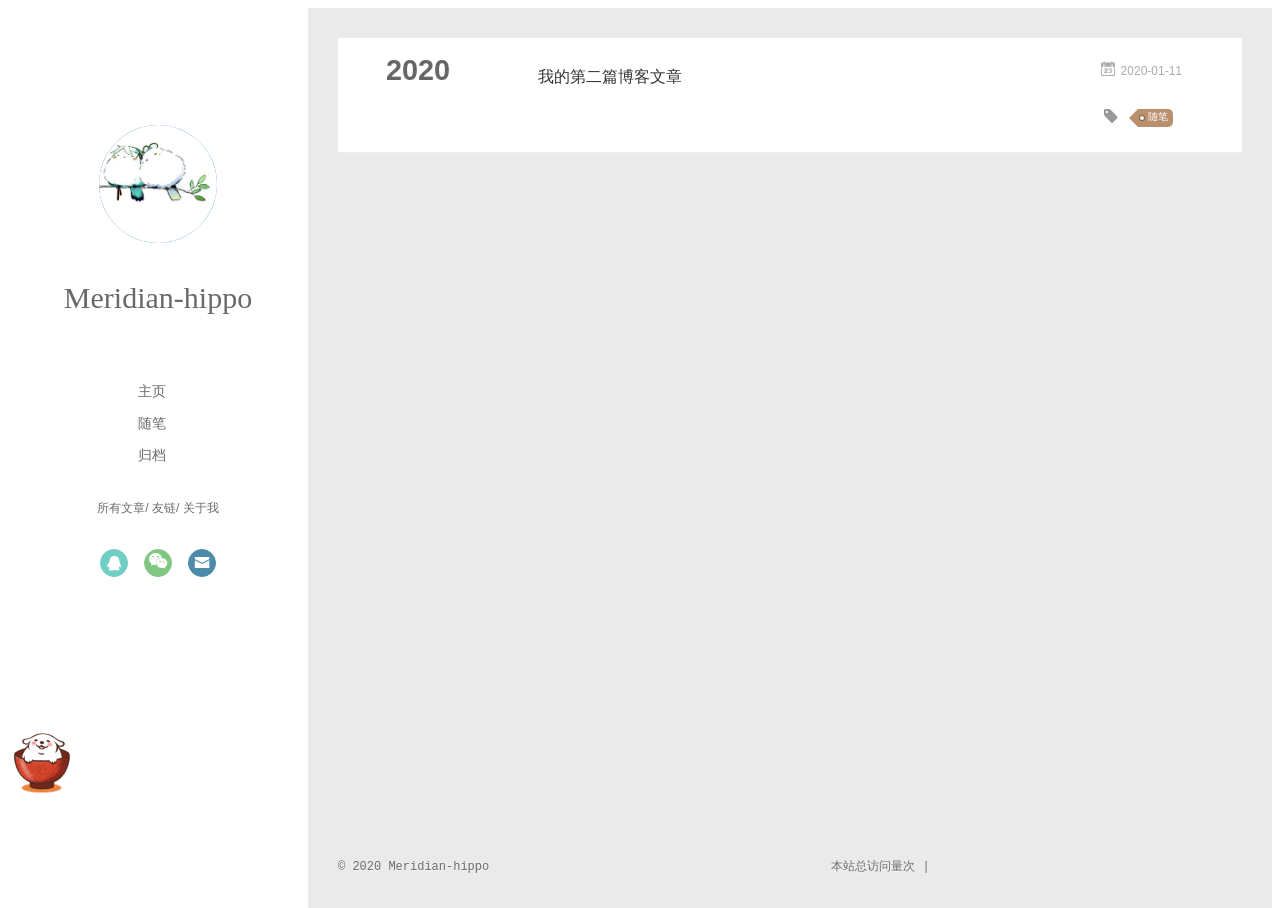
<file: tags/随笔/index.html>
<!DOCTYPE html>
<html>
<head>
  <meta charset="utf-8">
  
  <meta name="renderer" content="webkit">
  <meta http-equiv="X-UA-Compatible" content="IE=edge" >
  <link rel="dns-prefetch" href="http://yoursite.com">
  <title>Tag: 随笔 | hippo&#39;s blog</title>
  <meta name="viewport" content="width=device-width, initial-scale=1, maximum-scale=1">
  <meta property="og:type" content="website">
<meta property="og:title" content="hippo&#39;s blog">
<meta property="og:url" content="http://yoursite.com/tags/%E9%9A%8F%E7%AC%94/index.html">
<meta property="og:site_name" content="hippo&#39;s blog">
<meta property="og:locale" content="zh_CN">
<meta property="article:author" content="Meridian-hippo">
<meta name="twitter:card" content="summary">
  
    <link rel="alternative" href="/atom.xml" title="hippo&#39;s blog" type="application/atom+xml">
  
  
  <link rel="stylesheet" type="text/css" href="/./main.0cf68a.css">
  <style type="text/css">
  
    #container.show {
      background: linear-gradient(200deg,#ccc,#000);
    }
  </style>
  

  

<meta name="generator" content="Hexo 4.2.0"></head>

<body>
  <div id="container" q-class="show:isCtnShow">
    <canvas id="anm-canvas" class="anm-canvas"></canvas>
    <div class="left-col" q-class="show:isShow">
      
<!-- <div class="overlay" style="background: #00000;"> --> <div class="overlay" ></div>
<div class="intrude-less">
	<header id="header" class="inner">
		<a href="/" class="profilepic">
			<img src="\img\touxiang.jpg" class="js-avatar">
		</a>
		<hgroup>
		  <h1 class="header-author"><a href="/">Meridian-hippo</a></h1>
		</hgroup>
		

		<nav class="header-menu">
			<ul>
			
				<li><a href="/">主页</a></li>
	        
				<li><a href="/tags/%E9%9A%8F%E7%AC%94/">随笔</a></li>
	        
				<li><a href="/archives/index.html">归档</a></li>
	        
			</ul>
		</nav>
		<nav class="header-smart-menu">
    		
    			
    			<a q-on="click: openSlider(e, 'innerArchive')" href="javascript:void(0)">所有文章</a>
    			
            
    			
    			<a q-on="click: openSlider(e, 'friends')" href="javascript:void(0)">友链</a>
    			
            
    			
    			<a q-on="click: openSlider(e, 'aboutme')" href="javascript:void(0)">关于我</a>
    			
            
		</nav>
		<nav class="header-nav">
			<div class="social">
				
					<a class="qq" target="_blank" href="/assets/qq.jpg" title="qq"><i class="icon-qq"></i></a>
		        
					<a class="weixin" target="_blank" href="/assets/weixin.jpg" title="weixin"><i class="icon-weixin"></i></a>
		        
					<a class="mail" target="_blank" href="mailto:xafeng@bupt.edu.cn" title="mail"><i class="icon-mail"></i></a>
		        
			</div>
<!-- 网易云音乐插件 -->

	<div style="position:absolute; bottom:120px left:auto; width:85%">
		<iframe frameborder="no" border="0" marginwidth="0" marginheight="0" width="240" height="52" src="//music.163.com/outchain/player?type=2&id=1334445174&auto=1&height=32"></iframe>
	</div>


		</nav>
	</header>		
</div>

    </div>
    <div class="mid-col" q-class="show:isShow,hide:isShow|isFalse">
      
<nav id="mobile-nav">
  	<div class="overlay js-overlay" style="background: #00000"></div>
	<div class="btnctn js-mobile-btnctn">
  		<div class="slider-trigger list" q-on="click: openSlider(e)"><i class="icon icon-sort"></i></div>
	</div>
	<div class="intrude-less">
		<header id="header" class="inner">
			<div class="profilepic">
				<img src="\img\touxiang.jpg" class="js-avatar">
			</div>
			<hgroup>
			  <h1 class="header-author js-header-author">Meridian-hippo</h1>
			</hgroup>
			
			
			
				
			
				
			
				
			
			
			
			<nav class="header-nav">
				<div class="social">
					
						<a class="qq" target="_blank" href="/assets/qq.jpg" title="qq"><i class="icon-qq"></i></a>
			        
						<a class="weixin" target="_blank" href="/assets/weixin.jpg" title="weixin"><i class="icon-weixin"></i></a>
			        
						<a class="mail" target="_blank" href="mailto:xafeng@bupt.edu.cn" title="mail"><i class="icon-mail"></i></a>
			        
				</div>
			</nav>

			<nav class="header-menu js-header-menu">
				<ul style="width: 70%">
				
				
					<li style="width: 33.333333333333336%"><a href="/">主页</a></li>
		        
					<li style="width: 33.333333333333336%"><a href="/tags/%E9%9A%8F%E7%AC%94/">随笔</a></li>
		        
					<li style="width: 33.333333333333336%"><a href="/archives/index.html">归档</a></li>
		        
				</ul>
			</nav>
		</header>				
	</div>
	<div class="mobile-mask" style="display:none" q-show="isShow"></div>
</nav>

      <div id="wrapper" class="body-wrap">
        <div class="menu-l">
          <div class="canvas-wrap">
            <canvas data-colors="#eaeaea" data-sectionHeight="100" data-contentId="js-content" id="myCanvas1" class="anm-canvas"></canvas>
          </div>
          <div id="js-content" class="content-ll">
            
  
  
    
    
      
      
      <section class="archives-wrap">
        <div class="archive-year-wrap">
          <a href="/archives/2020" class="archive-year">2020</a>
        </div>
        <div class="archives">
    
    <article class="archive-article archive-type-post">
  <div class="archive-article-inner">
    <header class="archive-article-header">
      	<div class="article-meta">
	      	
<a href="/2020/01/11/%E6%88%91%E7%9A%84%E7%AC%AC%E4%BA%8C%E7%AF%87%E5%8D%9A%E5%AE%A2%E6%96%87%E7%AB%A0/" class="archive-article-date">
  	<time datetime="2020-01-11T08:47:13.000Z" itemprop="datePublished"><i class="icon-calendar icon"></i>2020-01-11</time>
</a>
        </div>
    	 
  
    <h1 itemprop="name">
      <a class="archive-article-title" href="/2020/01/11/%E6%88%91%E7%9A%84%E7%AC%AC%E4%BA%8C%E7%AF%87%E5%8D%9A%E5%AE%A2%E6%96%87%E7%AB%A0/">我的第二篇博客文章</a>
    </h1>
  

        <div class="article-info info-on-right">
          
	<div class="article-tag tagcloud">
		<i class="icon-price-tags icon"></i>
		<ul class="article-tag-list">
			 
        		<li class="article-tag-list-item">
        			<a href="javascript:void(0)" class="js-tag article-tag-list-link color3">随笔</a>
        		</li>
      		
		</ul>
	</div>

          

        </div>
        <div class="clearfix"></div>
    </header>
  </div>
</article>
  
  
    </div></section>
  

    


          </div>
        </div>
      </div>
      <footer id="footer">
  <div class="outer">
    <div id="footer-info">
    	<div class="footer-left">
    		&copy; 2020 Meridian-hippo
    	</div>
      	<div class="footer-right">
      		<!--a href="http://hexo.io/" target="_blank">Hexo</!--a>  Theme <a href="https://github.com/litten/hexo-theme-yilia" target="_blank">Yilia</a> by Litten-->
      	</div>
    </div>
  </div>
<!--页面点击小红心-->
<script type="text/javascript" src="/love.js"></script>

	<!-- 不蒜子统计 -->
	<span id="busuanzi_container_site_pv">
			本站总访问量<span id="busuanzi_value_site_pv"></span>次
	</span>
	<span class="post-meta-divider">|</span>
	<span id="busuanzi_container_site_uv" style='display:none'>
			本站访客数<span id="busuanzi_value_site_uv"></span>人
	</span>
	<script async src="//busuanzi.ibruce.info/busuanzi/2.3/busuanzi.pure.mini.js"></script>

</footer>
    </div>
    <script>
	var yiliaConfig = {
		mathjax: false,
		isHome: false,
		isPost: false,
		isArchive: false,
		isTag: true,
		isCategory: false,
		open_in_new: false,
		toc_hide_index: true,
		root: "/",
		innerArchive: true,
		showTags: false
	}
</script>

<script>!function(t){function n(e){if(r[e])return r[e].exports;var i=r[e]={exports:{},id:e,loaded:!1};return t[e].call(i.exports,i,i.exports,n),i.loaded=!0,i.exports}var r={};n.m=t,n.c=r,n.p="./",n(0)}([function(t,n,r){r(195),t.exports=r(191)},function(t,n,r){var e=r(3),i=r(52),o=r(27),u=r(28),c=r(53),f="prototype",a=function(t,n,r){var s,l,h,v,p=t&a.F,d=t&a.G,y=t&a.S,g=t&a.P,b=t&a.B,m=d?e:y?e[n]||(e[n]={}):(e[n]||{})[f],x=d?i:i[n]||(i[n]={}),w=x[f]||(x[f]={});d&&(r=n);for(s in r)l=!p&&m&&void 0!==m[s],h=(l?m:r)[s],v=b&&l?c(h,e):g&&"function"==typeof h?c(Function.call,h):h,m&&u(m,s,h,t&a.U),x[s]!=h&&o(x,s,v),g&&w[s]!=h&&(w[s]=h)};e.core=i,a.F=1,a.G=2,a.S=4,a.P=8,a.B=16,a.W=32,a.U=64,a.R=128,t.exports=a},function(t,n,r){var e=r(6);t.exports=function(t){if(!e(t))throw TypeError(t+" is not an object!");return t}},function(t,n){var r=t.exports="undefined"!=typeof window&&window.Math==Math?window:"undefined"!=typeof self&&self.Math==Math?self:Function("return this")();"number"==typeof __g&&(__g=r)},function(t,n){t.exports=function(t){try{return!!t()}catch(t){return!0}}},function(t,n){var r=t.exports="undefined"!=typeof window&&window.Math==Math?window:"undefined"!=typeof self&&self.Math==Math?self:Function("return this")();"number"==typeof __g&&(__g=r)},function(t,n){t.exports=function(t){return"object"==typeof t?null!==t:"function"==typeof t}},function(t,n,r){var e=r(126)("wks"),i=r(76),o=r(3).Symbol,u="function"==typeof o;(t.exports=function(t){return e[t]||(e[t]=u&&o[t]||(u?o:i)("Symbol."+t))}).store=e},function(t,n){var r={}.hasOwnProperty;t.exports=function(t,n){return r.call(t,n)}},function(t,n,r){var e=r(94),i=r(33);t.exports=function(t){return e(i(t))}},function(t,n,r){t.exports=!r(4)(function(){return 7!=Object.defineProperty({},"a",{get:function(){return 7}}).a})},function(t,n,r){var e=r(2),i=r(167),o=r(50),u=Object.defineProperty;n.f=r(10)?Object.defineProperty:function(t,n,r){if(e(t),n=o(n,!0),e(r),i)try{return u(t,n,r)}catch(t){}if("get"in r||"set"in r)throw TypeError("Accessors not supported!");return"value"in r&&(t[n]=r.value),t}},function(t,n,r){t.exports=!r(18)(function(){return 7!=Object.defineProperty({},"a",{get:function(){return 7}}).a})},function(t,n,r){var e=r(14),i=r(22);t.exports=r(12)?function(t,n,r){return e.f(t,n,i(1,r))}:function(t,n,r){return t[n]=r,t}},function(t,n,r){var e=r(20),i=r(58),o=r(42),u=Object.defineProperty;n.f=r(12)?Object.defineProperty:function(t,n,r){if(e(t),n=o(n,!0),e(r),i)try{return u(t,n,r)}catch(t){}if("get"in r||"set"in r)throw TypeError("Accessors not supported!");return"value"in r&&(t[n]=r.value),t}},function(t,n,r){var e=r(40)("wks"),i=r(23),o=r(5).Symbol,u="function"==typeof o;(t.exports=function(t){return e[t]||(e[t]=u&&o[t]||(u?o:i)("Symbol."+t))}).store=e},function(t,n,r){var e=r(67),i=Math.min;t.exports=function(t){return t>0?i(e(t),9007199254740991):0}},function(t,n,r){var e=r(46);t.exports=function(t){return Object(e(t))}},function(t,n){t.exports=function(t){try{return!!t()}catch(t){return!0}}},function(t,n,r){var e=r(63),i=r(34);t.exports=Object.keys||function(t){return e(t,i)}},function(t,n,r){var e=r(21);t.exports=function(t){if(!e(t))throw TypeError(t+" is not an object!");return t}},function(t,n){t.exports=function(t){return"object"==typeof t?null!==t:"function"==typeof t}},function(t,n){t.exports=function(t,n){return{enumerable:!(1&t),configurable:!(2&t),writable:!(4&t),value:n}}},function(t,n){var r=0,e=Math.random();t.exports=function(t){return"Symbol(".concat(void 0===t?"":t,")_",(++r+e).toString(36))}},function(t,n){var r={}.hasOwnProperty;t.exports=function(t,n){return r.call(t,n)}},function(t,n){var r=t.exports={version:"2.4.0"};"number"==typeof __e&&(__e=r)},function(t,n){t.exports=function(t){if("function"!=typeof t)throw TypeError(t+" is not a function!");return t}},function(t,n,r){var e=r(11),i=r(66);t.exports=r(10)?function(t,n,r){return e.f(t,n,i(1,r))}:function(t,n,r){return t[n]=r,t}},function(t,n,r){var e=r(3),i=r(27),o=r(24),u=r(76)("src"),c="toString",f=Function[c],a=(""+f).split(c);r(52).inspectSource=function(t){return f.call(t)},(t.exports=function(t,n,r,c){var f="function"==typeof r;f&&(o(r,"name")||i(r,"name",n)),t[n]!==r&&(f&&(o(r,u)||i(r,u,t[n]?""+t[n]:a.join(String(n)))),t===e?t[n]=r:c?t[n]?t[n]=r:i(t,n,r):(delete t[n],i(t,n,r)))})(Function.prototype,c,function(){return"function"==typeof this&&this[u]||f.call(this)})},function(t,n,r){var e=r(1),i=r(4),o=r(46),u=function(t,n,r,e){var i=String(o(t)),u="<"+n;return""!==r&&(u+=" "+r+'="'+String(e).replace(/"/g,"&quot;")+'"'),u+">"+i+"</"+n+">"};t.exports=function(t,n){var r={};r[t]=n(u),e(e.P+e.F*i(function(){var n=""[t]('"');return n!==n.toLowerCase()||n.split('"').length>3}),"String",r)}},function(t,n,r){var e=r(115),i=r(46);t.exports=function(t){return e(i(t))}},function(t,n,r){var e=r(116),i=r(66),o=r(30),u=r(50),c=r(24),f=r(167),a=Object.getOwnPropertyDescriptor;n.f=r(10)?a:function(t,n){if(t=o(t),n=u(n,!0),f)try{return a(t,n)}catch(t){}if(c(t,n))return i(!e.f.call(t,n),t[n])}},function(t,n,r){var e=r(24),i=r(17),o=r(145)("IE_PROTO"),u=Object.prototype;t.exports=Object.getPrototypeOf||function(t){return t=i(t),e(t,o)?t[o]:"function"==typeof t.constructor&&t instanceof t.constructor?t.constructor.prototype:t instanceof Object?u:null}},function(t,n){t.exports=function(t){if(void 0==t)throw TypeError("Can't call method on  "+t);return t}},function(t,n){t.exports="constructor,hasOwnProperty,isPrototypeOf,propertyIsEnumerable,toLocaleString,toString,valueOf".split(",")},function(t,n){t.exports={}},function(t,n){t.exports=!0},function(t,n){n.f={}.propertyIsEnumerable},function(t,n,r){var e=r(14).f,i=r(8),o=r(15)("toStringTag");t.exports=function(t,n,r){t&&!i(t=r?t:t.prototype,o)&&e(t,o,{configurable:!0,value:n})}},function(t,n,r){var e=r(40)("keys"),i=r(23);t.exports=function(t){return e[t]||(e[t]=i(t))}},function(t,n,r){var e=r(5),i="__core-js_shared__",o=e[i]||(e[i]={});t.exports=function(t){return o[t]||(o[t]={})}},function(t,n){var r=Math.ceil,e=Math.floor;t.exports=function(t){return isNaN(t=+t)?0:(t>0?e:r)(t)}},function(t,n,r){var e=r(21);t.exports=function(t,n){if(!e(t))return t;var r,i;if(n&&"function"==typeof(r=t.toString)&&!e(i=r.call(t)))return i;if("function"==typeof(r=t.valueOf)&&!e(i=r.call(t)))return i;if(!n&&"function"==typeof(r=t.toString)&&!e(i=r.call(t)))return i;throw TypeError("Can't convert object to primitive value")}},function(t,n,r){var e=r(5),i=r(25),o=r(36),u=r(44),c=r(14).f;t.exports=function(t){var n=i.Symbol||(i.Symbol=o?{}:e.Symbol||{});"_"==t.charAt(0)||t in n||c(n,t,{value:u.f(t)})}},function(t,n,r){n.f=r(15)},function(t,n){var r={}.toString;t.exports=function(t){return r.call(t).slice(8,-1)}},function(t,n){t.exports=function(t){if(void 0==t)throw TypeError("Can't call method on  "+t);return t}},function(t,n,r){var e=r(4);t.exports=function(t,n){return!!t&&e(function(){n?t.call(null,function(){},1):t.call(null)})}},function(t,n,r){var e=r(53),i=r(115),o=r(17),u=r(16),c=r(203);t.exports=function(t,n){var r=1==t,f=2==t,a=3==t,s=4==t,l=6==t,h=5==t||l,v=n||c;return function(n,c,p){for(var d,y,g=o(n),b=i(g),m=e(c,p,3),x=u(b.length),w=0,S=r?v(n,x):f?v(n,0):void 0;x>w;w++)if((h||w in b)&&(d=b[w],y=m(d,w,g),t))if(r)S[w]=y;else if(y)switch(t){case 3:return!0;case 5:return d;case 6:return w;case 2:S.push(d)}else if(s)return!1;return l?-1:a||s?s:S}}},function(t,n,r){var e=r(1),i=r(52),o=r(4);t.exports=function(t,n){var r=(i.Object||{})[t]||Object[t],u={};u[t]=n(r),e(e.S+e.F*o(function(){r(1)}),"Object",u)}},function(t,n,r){var e=r(6);t.exports=function(t,n){if(!e(t))return t;var r,i;if(n&&"function"==typeof(r=t.toString)&&!e(i=r.call(t)))return i;if("function"==typeof(r=t.valueOf)&&!e(i=r.call(t)))return i;if(!n&&"function"==typeof(r=t.toString)&&!e(i=r.call(t)))return i;throw TypeError("Can't convert object to primitive value")}},function(t,n,r){var e=r(5),i=r(25),o=r(91),u=r(13),c="prototype",f=function(t,n,r){var a,s,l,h=t&f.F,v=t&f.G,p=t&f.S,d=t&f.P,y=t&f.B,g=t&f.W,b=v?i:i[n]||(i[n]={}),m=b[c],x=v?e:p?e[n]:(e[n]||{})[c];v&&(r=n);for(a in r)(s=!h&&x&&void 0!==x[a])&&a in b||(l=s?x[a]:r[a],b[a]=v&&"function"!=typeof x[a]?r[a]:y&&s?o(l,e):g&&x[a]==l?function(t){var n=function(n,r,e){if(this instanceof t){switch(arguments.length){case 0:return new t;case 1:return new t(n);case 2:return new t(n,r)}return new t(n,r,e)}return t.apply(this,arguments)};return n[c]=t[c],n}(l):d&&"function"==typeof l?o(Function.call,l):l,d&&((b.virtual||(b.virtual={}))[a]=l,t&f.R&&m&&!m[a]&&u(m,a,l)))};f.F=1,f.G=2,f.S=4,f.P=8,f.B=16,f.W=32,f.U=64,f.R=128,t.exports=f},function(t,n){var r=t.exports={version:"2.4.0"};"number"==typeof __e&&(__e=r)},function(t,n,r){var e=r(26);t.exports=function(t,n,r){if(e(t),void 0===n)return t;switch(r){case 1:return function(r){return t.call(n,r)};case 2:return function(r,e){return t.call(n,r,e)};case 3:return function(r,e,i){return t.call(n,r,e,i)}}return function(){return t.apply(n,arguments)}}},function(t,n,r){var e=r(183),i=r(1),o=r(126)("metadata"),u=o.store||(o.store=new(r(186))),c=function(t,n,r){var i=u.get(t);if(!i){if(!r)return;u.set(t,i=new e)}var o=i.get(n);if(!o){if(!r)return;i.set(n,o=new e)}return o},f=function(t,n,r){var e=c(n,r,!1);return void 0!==e&&e.has(t)},a=function(t,n,r){var e=c(n,r,!1);return void 0===e?void 0:e.get(t)},s=function(t,n,r,e){c(r,e,!0).set(t,n)},l=function(t,n){var r=c(t,n,!1),e=[];return r&&r.forEach(function(t,n){e.push(n)}),e},h=function(t){return void 0===t||"symbol"==typeof t?t:String(t)},v=function(t){i(i.S,"Reflect",t)};t.exports={store:u,map:c,has:f,get:a,set:s,keys:l,key:h,exp:v}},function(t,n,r){"use strict";if(r(10)){var e=r(69),i=r(3),o=r(4),u=r(1),c=r(127),f=r(152),a=r(53),s=r(68),l=r(66),h=r(27),v=r(73),p=r(67),d=r(16),y=r(75),g=r(50),b=r(24),m=r(180),x=r(114),w=r(6),S=r(17),_=r(137),O=r(70),E=r(32),P=r(71).f,j=r(154),F=r(76),M=r(7),A=r(48),N=r(117),T=r(146),I=r(155),k=r(80),L=r(123),R=r(74),C=r(130),D=r(160),U=r(11),W=r(31),G=U.f,B=W.f,V=i.RangeError,z=i.TypeError,q=i.Uint8Array,K="ArrayBuffer",J="Shared"+K,Y="BYTES_PER_ELEMENT",H="prototype",$=Array[H],X=f.ArrayBuffer,Q=f.DataView,Z=A(0),tt=A(2),nt=A(3),rt=A(4),et=A(5),it=A(6),ot=N(!0),ut=N(!1),ct=I.values,ft=I.keys,at=I.entries,st=$.lastIndexOf,lt=$.reduce,ht=$.reduceRight,vt=$.join,pt=$.sort,dt=$.slice,yt=$.toString,gt=$.toLocaleString,bt=M("iterator"),mt=M("toStringTag"),xt=F("typed_constructor"),wt=F("def_constructor"),St=c.CONSTR,_t=c.TYPED,Ot=c.VIEW,Et="Wrong length!",Pt=A(1,function(t,n){return Tt(T(t,t[wt]),n)}),jt=o(function(){return 1===new q(new Uint16Array([1]).buffer)[0]}),Ft=!!q&&!!q[H].set&&o(function(){new q(1).set({})}),Mt=function(t,n){if(void 0===t)throw z(Et);var r=+t,e=d(t);if(n&&!m(r,e))throw V(Et);return e},At=function(t,n){var r=p(t);if(r<0||r%n)throw V("Wrong offset!");return r},Nt=function(t){if(w(t)&&_t in t)return t;throw z(t+" is not a typed array!")},Tt=function(t,n){if(!(w(t)&&xt in t))throw z("It is not a typed array constructor!");return new t(n)},It=function(t,n){return kt(T(t,t[wt]),n)},kt=function(t,n){for(var r=0,e=n.length,i=Tt(t,e);e>r;)i[r]=n[r++];return i},Lt=function(t,n,r){G(t,n,{get:function(){return this._d[r]}})},Rt=function(t){var n,r,e,i,o,u,c=S(t),f=arguments.length,s=f>1?arguments[1]:void 0,l=void 0!==s,h=j(c);if(void 0!=h&&!_(h)){for(u=h.call(c),e=[],n=0;!(o=u.next()).done;n++)e.push(o.value);c=e}for(l&&f>2&&(s=a(s,arguments[2],2)),n=0,r=d(c.length),i=Tt(this,r);r>n;n++)i[n]=l?s(c[n],n):c[n];return i},Ct=function(){for(var t=0,n=arguments.length,r=Tt(this,n);n>t;)r[t]=arguments[t++];return r},Dt=!!q&&o(function(){gt.call(new q(1))}),Ut=function(){return gt.apply(Dt?dt.call(Nt(this)):Nt(this),arguments)},Wt={copyWithin:function(t,n){return D.call(Nt(this),t,n,arguments.length>2?arguments[2]:void 0)},every:function(t){return rt(Nt(this),t,arguments.length>1?arguments[1]:void 0)},fill:function(t){return C.apply(Nt(this),arguments)},filter:function(t){return It(this,tt(Nt(this),t,arguments.length>1?arguments[1]:void 0))},find:function(t){return et(Nt(this),t,arguments.length>1?arguments[1]:void 0)},findIndex:function(t){return it(Nt(this),t,arguments.length>1?arguments[1]:void 0)},forEach:function(t){Z(Nt(this),t,arguments.length>1?arguments[1]:void 0)},indexOf:function(t){return ut(Nt(this),t,arguments.length>1?arguments[1]:void 0)},includes:function(t){return ot(Nt(this),t,arguments.length>1?arguments[1]:void 0)},join:function(t){return vt.apply(Nt(this),arguments)},lastIndexOf:function(t){return st.apply(Nt(this),arguments)},map:function(t){return Pt(Nt(this),t,arguments.length>1?arguments[1]:void 0)},reduce:function(t){return lt.apply(Nt(this),arguments)},reduceRight:function(t){return ht.apply(Nt(this),arguments)},reverse:function(){for(var t,n=this,r=Nt(n).length,e=Math.floor(r/2),i=0;i<e;)t=n[i],n[i++]=n[--r],n[r]=t;return n},some:function(t){return nt(Nt(this),t,arguments.length>1?arguments[1]:void 0)},sort:function(t){return pt.call(Nt(this),t)},subarray:function(t,n){var r=Nt(this),e=r.length,i=y(t,e);return new(T(r,r[wt]))(r.buffer,r.byteOffset+i*r.BYTES_PER_ELEMENT,d((void 0===n?e:y(n,e))-i))}},Gt=function(t,n){return It(this,dt.call(Nt(this),t,n))},Bt=function(t){Nt(this);var n=At(arguments[1],1),r=this.length,e=S(t),i=d(e.length),o=0;if(i+n>r)throw V(Et);for(;o<i;)this[n+o]=e[o++]},Vt={entries:function(){return at.call(Nt(this))},keys:function(){return ft.call(Nt(this))},values:function(){return ct.call(Nt(this))}},zt=function(t,n){return w(t)&&t[_t]&&"symbol"!=typeof n&&n in t&&String(+n)==String(n)},qt=function(t,n){return zt(t,n=g(n,!0))?l(2,t[n]):B(t,n)},Kt=function(t,n,r){return!(zt(t,n=g(n,!0))&&w(r)&&b(r,"value"))||b(r,"get")||b(r,"set")||r.configurable||b(r,"writable")&&!r.writable||b(r,"enumerable")&&!r.enumerable?G(t,n,r):(t[n]=r.value,t)};St||(W.f=qt,U.f=Kt),u(u.S+u.F*!St,"Object",{getOwnPropertyDescriptor:qt,defineProperty:Kt}),o(function(){yt.call({})})&&(yt=gt=function(){return vt.call(this)});var Jt=v({},Wt);v(Jt,Vt),h(Jt,bt,Vt.values),v(Jt,{slice:Gt,set:Bt,constructor:function(){},toString:yt,toLocaleString:Ut}),Lt(Jt,"buffer","b"),Lt(Jt,"byteOffset","o"),Lt(Jt,"byteLength","l"),Lt(Jt,"length","e"),G(Jt,mt,{get:function(){return this[_t]}}),t.exports=function(t,n,r,f){f=!!f;var a=t+(f?"Clamped":"")+"Array",l="Uint8Array"!=a,v="get"+t,p="set"+t,y=i[a],g=y||{},b=y&&E(y),m=!y||!c.ABV,S={},_=y&&y[H],j=function(t,r){var e=t._d;return e.v[v](r*n+e.o,jt)},F=function(t,r,e){var i=t._d;f&&(e=(e=Math.round(e))<0?0:e>255?255:255&e),i.v[p](r*n+i.o,e,jt)},M=function(t,n){G(t,n,{get:function(){return j(this,n)},set:function(t){return F(this,n,t)},enumerable:!0})};m?(y=r(function(t,r,e,i){s(t,y,a,"_d");var o,u,c,f,l=0,v=0;if(w(r)){if(!(r instanceof X||(f=x(r))==K||f==J))return _t in r?kt(y,r):Rt.call(y,r);o=r,v=At(e,n);var p=r.byteLength;if(void 0===i){if(p%n)throw V(Et);if((u=p-v)<0)throw V(Et)}else if((u=d(i)*n)+v>p)throw V(Et);c=u/n}else c=Mt(r,!0),u=c*n,o=new X(u);for(h(t,"_d",{b:o,o:v,l:u,e:c,v:new Q(o)});l<c;)M(t,l++)}),_=y[H]=O(Jt),h(_,"constructor",y)):L(function(t){new y(null),new y(t)},!0)||(y=r(function(t,r,e,i){s(t,y,a);var o;return w(r)?r instanceof X||(o=x(r))==K||o==J?void 0!==i?new g(r,At(e,n),i):void 0!==e?new g(r,At(e,n)):new g(r):_t in r?kt(y,r):Rt.call(y,r):new g(Mt(r,l))}),Z(b!==Function.prototype?P(g).concat(P(b)):P(g),function(t){t in y||h(y,t,g[t])}),y[H]=_,e||(_.constructor=y));var A=_[bt],N=!!A&&("values"==A.name||void 0==A.name),T=Vt.values;h(y,xt,!0),h(_,_t,a),h(_,Ot,!0),h(_,wt,y),(f?new y(1)[mt]==a:mt in _)||G(_,mt,{get:function(){return a}}),S[a]=y,u(u.G+u.W+u.F*(y!=g),S),u(u.S,a,{BYTES_PER_ELEMENT:n,from:Rt,of:Ct}),Y in _||h(_,Y,n),u(u.P,a,Wt),R(a),u(u.P+u.F*Ft,a,{set:Bt}),u(u.P+u.F*!N,a,Vt),u(u.P+u.F*(_.toString!=yt),a,{toString:yt}),u(u.P+u.F*o(function(){new y(1).slice()}),a,{slice:Gt}),u(u.P+u.F*(o(function(){return[1,2].toLocaleString()!=new y([1,2]).toLocaleString()})||!o(function(){_.toLocaleString.call([1,2])})),a,{toLocaleString:Ut}),k[a]=N?A:T,e||N||h(_,bt,T)}}else t.exports=function(){}},function(t,n){var r={}.toString;t.exports=function(t){return r.call(t).slice(8,-1)}},function(t,n,r){var e=r(21),i=r(5).document,o=e(i)&&e(i.createElement);t.exports=function(t){return o?i.createElement(t):{}}},function(t,n,r){t.exports=!r(12)&&!r(18)(function(){return 7!=Object.defineProperty(r(57)("div"),"a",{get:function(){return 7}}).a})},function(t,n,r){"use strict";var e=r(36),i=r(51),o=r(64),u=r(13),c=r(8),f=r(35),a=r(96),s=r(38),l=r(103),h=r(15)("iterator"),v=!([].keys&&"next"in[].keys()),p="keys",d="values",y=function(){return this};t.exports=function(t,n,r,g,b,m,x){a(r,n,g);var w,S,_,O=function(t){if(!v&&t in F)return F[t];switch(t){case p:case d:return function(){return new r(this,t)}}return function(){return new r(this,t)}},E=n+" Iterator",P=b==d,j=!1,F=t.prototype,M=F[h]||F["@@iterator"]||b&&F[b],A=M||O(b),N=b?P?O("entries"):A:void 0,T="Array"==n?F.entries||M:M;if(T&&(_=l(T.call(new t)))!==Object.prototype&&(s(_,E,!0),e||c(_,h)||u(_,h,y)),P&&M&&M.name!==d&&(j=!0,A=function(){return M.call(this)}),e&&!x||!v&&!j&&F[h]||u(F,h,A),f[n]=A,f[E]=y,b)if(w={values:P?A:O(d),keys:m?A:O(p),entries:N},x)for(S in w)S in F||o(F,S,w[S]);else i(i.P+i.F*(v||j),n,w);return w}},function(t,n,r){var e=r(20),i=r(100),o=r(34),u=r(39)("IE_PROTO"),c=function(){},f="prototype",a=function(){var t,n=r(57)("iframe"),e=o.length;for(n.style.display="none",r(93).appendChild(n),n.src="javascript:",t=n.contentWindow.document,t.open(),t.write("<script>document.F=Object<\/script>"),t.close(),a=t.F;e--;)delete a[f][o[e]];return a()};t.exports=Object.create||function(t,n){var r;return null!==t?(c[f]=e(t),r=new c,c[f]=null,r[u]=t):r=a(),void 0===n?r:i(r,n)}},function(t,n,r){var e=r(63),i=r(34).concat("length","prototype");n.f=Object.getOwnPropertyNames||function(t){return e(t,i)}},function(t,n){n.f=Object.getOwnPropertySymbols},function(t,n,r){var e=r(8),i=r(9),o=r(90)(!1),u=r(39)("IE_PROTO");t.exports=function(t,n){var r,c=i(t),f=0,a=[];for(r in c)r!=u&&e(c,r)&&a.push(r);for(;n.length>f;)e(c,r=n[f++])&&(~o(a,r)||a.push(r));return a}},function(t,n,r){t.exports=r(13)},function(t,n,r){var e=r(76)("meta"),i=r(6),o=r(24),u=r(11).f,c=0,f=Object.isExtensible||function(){return!0},a=!r(4)(function(){return f(Object.preventExtensions({}))}),s=function(t){u(t,e,{value:{i:"O"+ ++c,w:{}}})},l=function(t,n){if(!i(t))return"symbol"==typeof t?t:("string"==typeof t?"S":"P")+t;if(!o(t,e)){if(!f(t))return"F";if(!n)return"E";s(t)}return t[e].i},h=function(t,n){if(!o(t,e)){if(!f(t))return!0;if(!n)return!1;s(t)}return t[e].w},v=function(t){return a&&p.NEED&&f(t)&&!o(t,e)&&s(t),t},p=t.exports={KEY:e,NEED:!1,fastKey:l,getWeak:h,onFreeze:v}},function(t,n){t.exports=function(t,n){return{enumerable:!(1&t),configurable:!(2&t),writable:!(4&t),value:n}}},function(t,n){var r=Math.ceil,e=Math.floor;t.exports=function(t){return isNaN(t=+t)?0:(t>0?e:r)(t)}},function(t,n){t.exports=function(t,n,r,e){if(!(t instanceof n)||void 0!==e&&e in t)throw TypeError(r+": incorrect invocation!");return t}},function(t,n){t.exports=!1},function(t,n,r){var e=r(2),i=r(173),o=r(133),u=r(145)("IE_PROTO"),c=function(){},f="prototype",a=function(){var t,n=r(132)("iframe"),e=o.length;for(n.style.display="none",r(135).appendChild(n),n.src="javascript:",t=n.contentWindow.document,t.open(),t.write("<script>document.F=Object<\/script>"),t.close(),a=t.F;e--;)delete a[f][o[e]];return a()};t.exports=Object.create||function(t,n){var r;return null!==t?(c[f]=e(t),r=new c,c[f]=null,r[u]=t):r=a(),void 0===n?r:i(r,n)}},function(t,n,r){var e=r(175),i=r(133).concat("length","prototype");n.f=Object.getOwnPropertyNames||function(t){return e(t,i)}},function(t,n,r){var e=r(175),i=r(133);t.exports=Object.keys||function(t){return e(t,i)}},function(t,n,r){var e=r(28);t.exports=function(t,n,r){for(var i in n)e(t,i,n[i],r);return t}},function(t,n,r){"use strict";var e=r(3),i=r(11),o=r(10),u=r(7)("species");t.exports=function(t){var n=e[t];o&&n&&!n[u]&&i.f(n,u,{configurable:!0,get:function(){return this}})}},function(t,n,r){var e=r(67),i=Math.max,o=Math.min;t.exports=function(t,n){return t=e(t),t<0?i(t+n,0):o(t,n)}},function(t,n){var r=0,e=Math.random();t.exports=function(t){return"Symbol(".concat(void 0===t?"":t,")_",(++r+e).toString(36))}},function(t,n,r){var e=r(33);t.exports=function(t){return Object(e(t))}},function(t,n,r){var e=r(7)("unscopables"),i=Array.prototype;void 0==i[e]&&r(27)(i,e,{}),t.exports=function(t){i[e][t]=!0}},function(t,n,r){var e=r(53),i=r(169),o=r(137),u=r(2),c=r(16),f=r(154),a={},s={},n=t.exports=function(t,n,r,l,h){var v,p,d,y,g=h?function(){return t}:f(t),b=e(r,l,n?2:1),m=0;if("function"!=typeof g)throw TypeError(t+" is not iterable!");if(o(g)){for(v=c(t.length);v>m;m++)if((y=n?b(u(p=t[m])[0],p[1]):b(t[m]))===a||y===s)return y}else for(d=g.call(t);!(p=d.next()).done;)if((y=i(d,b,p.value,n))===a||y===s)return y};n.BREAK=a,n.RETURN=s},function(t,n){t.exports={}},function(t,n,r){var e=r(11).f,i=r(24),o=r(7)("toStringTag");t.exports=function(t,n,r){t&&!i(t=r?t:t.prototype,o)&&e(t,o,{configurable:!0,value:n})}},function(t,n,r){var e=r(1),i=r(46),o=r(4),u=r(150),c="["+u+"]",f="​",a=RegExp("^"+c+c+"*"),s=RegExp(c+c+"*$"),l=function(t,n,r){var i={},c=o(function(){return!!u[t]()||f[t]()!=f}),a=i[t]=c?n(h):u[t];r&&(i[r]=a),e(e.P+e.F*c,"String",i)},h=l.trim=function(t,n){return t=String(i(t)),1&n&&(t=t.replace(a,"")),2&n&&(t=t.replace(s,"")),t};t.exports=l},function(t,n,r){t.exports={default:r(86),__esModule:!0}},function(t,n,r){t.exports={default:r(87),__esModule:!0}},function(t,n,r){"use strict";function e(t){return t&&t.__esModule?t:{default:t}}n.__esModule=!0;var i=r(84),o=e(i),u=r(83),c=e(u),f="function"==typeof c.default&&"symbol"==typeof o.default?function(t){return typeof t}:function(t){return t&&"function"==typeof c.default&&t.constructor===c.default&&t!==c.default.prototype?"symbol":typeof t};n.default="function"==typeof c.default&&"symbol"===f(o.default)?function(t){return void 0===t?"undefined":f(t)}:function(t){return t&&"function"==typeof c.default&&t.constructor===c.default&&t!==c.default.prototype?"symbol":void 0===t?"undefined":f(t)}},function(t,n,r){r(110),r(108),r(111),r(112),t.exports=r(25).Symbol},function(t,n,r){r(109),r(113),t.exports=r(44).f("iterator")},function(t,n){t.exports=function(t){if("function"!=typeof t)throw TypeError(t+" is not a function!");return t}},function(t,n){t.exports=function(){}},function(t,n,r){var e=r(9),i=r(106),o=r(105);t.exports=function(t){return function(n,r,u){var c,f=e(n),a=i(f.length),s=o(u,a);if(t&&r!=r){for(;a>s;)if((c=f[s++])!=c)return!0}else for(;a>s;s++)if((t||s in f)&&f[s]===r)return t||s||0;return!t&&-1}}},function(t,n,r){var e=r(88);t.exports=function(t,n,r){if(e(t),void 0===n)return t;switch(r){case 1:return function(r){return t.call(n,r)};case 2:return function(r,e){return t.call(n,r,e)};case 3:return function(r,e,i){return t.call(n,r,e,i)}}return function(){return t.apply(n,arguments)}}},function(t,n,r){var e=r(19),i=r(62),o=r(37);t.exports=function(t){var n=e(t),r=i.f;if(r)for(var u,c=r(t),f=o.f,a=0;c.length>a;)f.call(t,u=c[a++])&&n.push(u);return n}},function(t,n,r){t.exports=r(5).document&&document.documentElement},function(t,n,r){var e=r(56);t.exports=Object("z").propertyIsEnumerable(0)?Object:function(t){return"String"==e(t)?t.split(""):Object(t)}},function(t,n,r){var e=r(56);t.exports=Array.isArray||function(t){return"Array"==e(t)}},function(t,n,r){"use strict";var e=r(60),i=r(22),o=r(38),u={};r(13)(u,r(15)("iterator"),function(){return this}),t.exports=function(t,n,r){t.prototype=e(u,{next:i(1,r)}),o(t,n+" Iterator")}},function(t,n){t.exports=function(t,n){return{value:n,done:!!t}}},function(t,n,r){var e=r(19),i=r(9);t.exports=function(t,n){for(var r,o=i(t),u=e(o),c=u.length,f=0;c>f;)if(o[r=u[f++]]===n)return r}},function(t,n,r){var e=r(23)("meta"),i=r(21),o=r(8),u=r(14).f,c=0,f=Object.isExtensible||function(){return!0},a=!r(18)(function(){return f(Object.preventExtensions({}))}),s=function(t){u(t,e,{value:{i:"O"+ ++c,w:{}}})},l=function(t,n){if(!i(t))return"symbol"==typeof t?t:("string"==typeof t?"S":"P")+t;if(!o(t,e)){if(!f(t))return"F";if(!n)return"E";s(t)}return t[e].i},h=function(t,n){if(!o(t,e)){if(!f(t))return!0;if(!n)return!1;s(t)}return t[e].w},v=function(t){return a&&p.NEED&&f(t)&&!o(t,e)&&s(t),t},p=t.exports={KEY:e,NEED:!1,fastKey:l,getWeak:h,onFreeze:v}},function(t,n,r){var e=r(14),i=r(20),o=r(19);t.exports=r(12)?Object.defineProperties:function(t,n){i(t);for(var r,u=o(n),c=u.length,f=0;c>f;)e.f(t,r=u[f++],n[r]);return t}},function(t,n,r){var e=r(37),i=r(22),o=r(9),u=r(42),c=r(8),f=r(58),a=Object.getOwnPropertyDescriptor;n.f=r(12)?a:function(t,n){if(t=o(t),n=u(n,!0),f)try{return a(t,n)}catch(t){}if(c(t,n))return i(!e.f.call(t,n),t[n])}},function(t,n,r){var e=r(9),i=r(61).f,o={}.toString,u="object"==typeof window&&window&&Object.getOwnPropertyNames?Object.getOwnPropertyNames(window):[],c=function(t){try{return i(t)}catch(t){return u.slice()}};t.exports.f=function(t){return u&&"[object Window]"==o.call(t)?c(t):i(e(t))}},function(t,n,r){var e=r(8),i=r(77),o=r(39)("IE_PROTO"),u=Object.prototype;t.exports=Object.getPrototypeOf||function(t){return t=i(t),e(t,o)?t[o]:"function"==typeof t.constructor&&t instanceof t.constructor?t.constructor.prototype:t instanceof Object?u:null}},function(t,n,r){var e=r(41),i=r(33);t.exports=function(t){return function(n,r){var o,u,c=String(i(n)),f=e(r),a=c.length;return f<0||f>=a?t?"":void 0:(o=c.charCodeAt(f),o<55296||o>56319||f+1===a||(u=c.charCodeAt(f+1))<56320||u>57343?t?c.charAt(f):o:t?c.slice(f,f+2):u-56320+(o-55296<<10)+65536)}}},function(t,n,r){var e=r(41),i=Math.max,o=Math.min;t.exports=function(t,n){return t=e(t),t<0?i(t+n,0):o(t,n)}},function(t,n,r){var e=r(41),i=Math.min;t.exports=function(t){return t>0?i(e(t),9007199254740991):0}},function(t,n,r){"use strict";var e=r(89),i=r(97),o=r(35),u=r(9);t.exports=r(59)(Array,"Array",function(t,n){this._t=u(t),this._i=0,this._k=n},function(){var t=this._t,n=this._k,r=this._i++;return!t||r>=t.length?(this._t=void 0,i(1)):"keys"==n?i(0,r):"values"==n?i(0,t[r]):i(0,[r,t[r]])},"values"),o.Arguments=o.Array,e("keys"),e("values"),e("entries")},function(t,n){},function(t,n,r){"use strict";var e=r(104)(!0);r(59)(String,"String",function(t){this._t=String(t),this._i=0},function(){var t,n=this._t,r=this._i;return r>=n.length?{value:void 0,done:!0}:(t=e(n,r),this._i+=t.length,{value:t,done:!1})})},function(t,n,r){"use strict";var e=r(5),i=r(8),o=r(12),u=r(51),c=r(64),f=r(99).KEY,a=r(18),s=r(40),l=r(38),h=r(23),v=r(15),p=r(44),d=r(43),y=r(98),g=r(92),b=r(95),m=r(20),x=r(9),w=r(42),S=r(22),_=r(60),O=r(102),E=r(101),P=r(14),j=r(19),F=E.f,M=P.f,A=O.f,N=e.Symbol,T=e.JSON,I=T&&T.stringify,k="prototype",L=v("_hidden"),R=v("toPrimitive"),C={}.propertyIsEnumerable,D=s("symbol-registry"),U=s("symbols"),W=s("op-symbols"),G=Object[k],B="function"==typeof N,V=e.QObject,z=!V||!V[k]||!V[k].findChild,q=o&&a(function(){return 7!=_(M({},"a",{get:function(){return M(this,"a",{value:7}).a}})).a})?function(t,n,r){var e=F(G,n);e&&delete G[n],M(t,n,r),e&&t!==G&&M(G,n,e)}:M,K=function(t){var n=U[t]=_(N[k]);return n._k=t,n},J=B&&"symbol"==typeof N.iterator?function(t){return"symbol"==typeof t}:function(t){return t instanceof N},Y=function(t,n,r){return t===G&&Y(W,n,r),m(t),n=w(n,!0),m(r),i(U,n)?(r.enumerable?(i(t,L)&&t[L][n]&&(t[L][n]=!1),r=_(r,{enumerable:S(0,!1)})):(i(t,L)||M(t,L,S(1,{})),t[L][n]=!0),q(t,n,r)):M(t,n,r)},H=function(t,n){m(t);for(var r,e=g(n=x(n)),i=0,o=e.length;o>i;)Y(t,r=e[i++],n[r]);return t},$=function(t,n){return void 0===n?_(t):H(_(t),n)},X=function(t){var n=C.call(this,t=w(t,!0));return!(this===G&&i(U,t)&&!i(W,t))&&(!(n||!i(this,t)||!i(U,t)||i(this,L)&&this[L][t])||n)},Q=function(t,n){if(t=x(t),n=w(n,!0),t!==G||!i(U,n)||i(W,n)){var r=F(t,n);return!r||!i(U,n)||i(t,L)&&t[L][n]||(r.enumerable=!0),r}},Z=function(t){for(var n,r=A(x(t)),e=[],o=0;r.length>o;)i(U,n=r[o++])||n==L||n==f||e.push(n);return e},tt=function(t){for(var n,r=t===G,e=A(r?W:x(t)),o=[],u=0;e.length>u;)!i(U,n=e[u++])||r&&!i(G,n)||o.push(U[n]);return o};B||(N=function(){if(this instanceof N)throw TypeError("Symbol is not a constructor!");var t=h(arguments.length>0?arguments[0]:void 0),n=function(r){this===G&&n.call(W,r),i(this,L)&&i(this[L],t)&&(this[L][t]=!1),q(this,t,S(1,r))};return o&&z&&q(G,t,{configurable:!0,set:n}),K(t)},c(N[k],"toString",function(){return this._k}),E.f=Q,P.f=Y,r(61).f=O.f=Z,r(37).f=X,r(62).f=tt,o&&!r(36)&&c(G,"propertyIsEnumerable",X,!0),p.f=function(t){return K(v(t))}),u(u.G+u.W+u.F*!B,{Symbol:N});for(var nt="hasInstance,isConcatSpreadable,iterator,match,replace,search,species,split,toPrimitive,toStringTag,unscopables".split(","),rt=0;nt.length>rt;)v(nt[rt++]);for(var nt=j(v.store),rt=0;nt.length>rt;)d(nt[rt++]);u(u.S+u.F*!B,"Symbol",{for:function(t){return i(D,t+="")?D[t]:D[t]=N(t)},keyFor:function(t){if(J(t))return y(D,t);throw TypeError(t+" is not a symbol!")},useSetter:function(){z=!0},useSimple:function(){z=!1}}),u(u.S+u.F*!B,"Object",{create:$,defineProperty:Y,defineProperties:H,getOwnPropertyDescriptor:Q,getOwnPropertyNames:Z,getOwnPropertySymbols:tt}),T&&u(u.S+u.F*(!B||a(function(){var t=N();return"[null]"!=I([t])||"{}"!=I({a:t})||"{}"!=I(Object(t))})),"JSON",{stringify:function(t){if(void 0!==t&&!J(t)){for(var n,r,e=[t],i=1;arguments.length>i;)e.push(arguments[i++]);return n=e[1],"function"==typeof n&&(r=n),!r&&b(n)||(n=function(t,n){if(r&&(n=r.call(this,t,n)),!J(n))return n}),e[1]=n,I.apply(T,e)}}}),N[k][R]||r(13)(N[k],R,N[k].valueOf),l(N,"Symbol"),l(Math,"Math",!0),l(e.JSON,"JSON",!0)},function(t,n,r){r(43)("asyncIterator")},function(t,n,r){r(43)("observable")},function(t,n,r){r(107);for(var e=r(5),i=r(13),o=r(35),u=r(15)("toStringTag"),c=["NodeList","DOMTokenList","MediaList","StyleSheetList","CSSRuleList"],f=0;f<5;f++){var a=c[f],s=e[a],l=s&&s.prototype;l&&!l[u]&&i(l,u,a),o[a]=o.Array}},function(t,n,r){var e=r(45),i=r(7)("toStringTag"),o="Arguments"==e(function(){return arguments}()),u=function(t,n){try{return t[n]}catch(t){}};t.exports=function(t){var n,r,c;return void 0===t?"Undefined":null===t?"Null":"string"==typeof(r=u(n=Object(t),i))?r:o?e(n):"Object"==(c=e(n))&&"function"==typeof n.callee?"Arguments":c}},function(t,n,r){var e=r(45);t.exports=Object("z").propertyIsEnumerable(0)?Object:function(t){return"String"==e(t)?t.split(""):Object(t)}},function(t,n){n.f={}.propertyIsEnumerable},function(t,n,r){var e=r(30),i=r(16),o=r(75);t.exports=function(t){return function(n,r,u){var c,f=e(n),a=i(f.length),s=o(u,a);if(t&&r!=r){for(;a>s;)if((c=f[s++])!=c)return!0}else for(;a>s;s++)if((t||s in f)&&f[s]===r)return t||s||0;return!t&&-1}}},function(t,n,r){"use strict";var e=r(3),i=r(1),o=r(28),u=r(73),c=r(65),f=r(79),a=r(68),s=r(6),l=r(4),h=r(123),v=r(81),p=r(136);t.exports=function(t,n,r,d,y,g){var b=e[t],m=b,x=y?"set":"add",w=m&&m.prototype,S={},_=function(t){var n=w[t];o(w,t,"delete"==t?function(t){return!(g&&!s(t))&&n.call(this,0===t?0:t)}:"has"==t?function(t){return!(g&&!s(t))&&n.call(this,0===t?0:t)}:"get"==t?function(t){return g&&!s(t)?void 0:n.call(this,0===t?0:t)}:"add"==t?function(t){return n.call(this,0===t?0:t),this}:function(t,r){return n.call(this,0===t?0:t,r),this})};if("function"==typeof m&&(g||w.forEach&&!l(function(){(new m).entries().next()}))){var O=new m,E=O[x](g?{}:-0,1)!=O,P=l(function(){O.has(1)}),j=h(function(t){new m(t)}),F=!g&&l(function(){for(var t=new m,n=5;n--;)t[x](n,n);return!t.has(-0)});j||(m=n(function(n,r){a(n,m,t);var e=p(new b,n,m);return void 0!=r&&f(r,y,e[x],e),e}),m.prototype=w,w.constructor=m),(P||F)&&(_("delete"),_("has"),y&&_("get")),(F||E)&&_(x),g&&w.clear&&delete w.clear}else m=d.getConstructor(n,t,y,x),u(m.prototype,r),c.NEED=!0;return v(m,t),S[t]=m,i(i.G+i.W+i.F*(m!=b),S),g||d.setStrong(m,t,y),m}},function(t,n,r){"use strict";var e=r(27),i=r(28),o=r(4),u=r(46),c=r(7);t.exports=function(t,n,r){var f=c(t),a=r(u,f,""[t]),s=a[0],l=a[1];o(function(){var n={};return n[f]=function(){return 7},7!=""[t](n)})&&(i(String.prototype,t,s),e(RegExp.prototype,f,2==n?function(t,n){return l.call(t,this,n)}:function(t){return l.call(t,this)}))}
},function(t,n,r){"use strict";var e=r(2);t.exports=function(){var t=e(this),n="";return t.global&&(n+="g"),t.ignoreCase&&(n+="i"),t.multiline&&(n+="m"),t.unicode&&(n+="u"),t.sticky&&(n+="y"),n}},function(t,n){t.exports=function(t,n,r){var e=void 0===r;switch(n.length){case 0:return e?t():t.call(r);case 1:return e?t(n[0]):t.call(r,n[0]);case 2:return e?t(n[0],n[1]):t.call(r,n[0],n[1]);case 3:return e?t(n[0],n[1],n[2]):t.call(r,n[0],n[1],n[2]);case 4:return e?t(n[0],n[1],n[2],n[3]):t.call(r,n[0],n[1],n[2],n[3])}return t.apply(r,n)}},function(t,n,r){var e=r(6),i=r(45),o=r(7)("match");t.exports=function(t){var n;return e(t)&&(void 0!==(n=t[o])?!!n:"RegExp"==i(t))}},function(t,n,r){var e=r(7)("iterator"),i=!1;try{var o=[7][e]();o.return=function(){i=!0},Array.from(o,function(){throw 2})}catch(t){}t.exports=function(t,n){if(!n&&!i)return!1;var r=!1;try{var o=[7],u=o[e]();u.next=function(){return{done:r=!0}},o[e]=function(){return u},t(o)}catch(t){}return r}},function(t,n,r){t.exports=r(69)||!r(4)(function(){var t=Math.random();__defineSetter__.call(null,t,function(){}),delete r(3)[t]})},function(t,n){n.f=Object.getOwnPropertySymbols},function(t,n,r){var e=r(3),i="__core-js_shared__",o=e[i]||(e[i]={});t.exports=function(t){return o[t]||(o[t]={})}},function(t,n,r){for(var e,i=r(3),o=r(27),u=r(76),c=u("typed_array"),f=u("view"),a=!(!i.ArrayBuffer||!i.DataView),s=a,l=0,h="Int8Array,Uint8Array,Uint8ClampedArray,Int16Array,Uint16Array,Int32Array,Uint32Array,Float32Array,Float64Array".split(",");l<9;)(e=i[h[l++]])?(o(e.prototype,c,!0),o(e.prototype,f,!0)):s=!1;t.exports={ABV:a,CONSTR:s,TYPED:c,VIEW:f}},function(t,n){"use strict";var r={versions:function(){var t=window.navigator.userAgent;return{trident:t.indexOf("Trident")>-1,presto:t.indexOf("Presto")>-1,webKit:t.indexOf("AppleWebKit")>-1,gecko:t.indexOf("Gecko")>-1&&-1==t.indexOf("KHTML"),mobile:!!t.match(/AppleWebKit.*Mobile.*/),ios:!!t.match(/\(i[^;]+;( U;)? CPU.+Mac OS X/),android:t.indexOf("Android")>-1||t.indexOf("Linux")>-1,iPhone:t.indexOf("iPhone")>-1||t.indexOf("Mac")>-1,iPad:t.indexOf("iPad")>-1,webApp:-1==t.indexOf("Safari"),weixin:-1==t.indexOf("MicroMessenger")}}()};t.exports=r},function(t,n,r){"use strict";var e=r(85),i=function(t){return t&&t.__esModule?t:{default:t}}(e),o=function(){function t(t,n,e){return n||e?String.fromCharCode(n||e):r[t]||t}function n(t){return e[t]}var r={"&quot;":'"',"&lt;":"<","&gt;":">","&amp;":"&","&nbsp;":" "},e={};for(var u in r)e[r[u]]=u;return r["&apos;"]="'",e["'"]="&#39;",{encode:function(t){return t?(""+t).replace(/['<> "&]/g,n).replace(/\r?\n/g,"<br/>").replace(/\s/g,"&nbsp;"):""},decode:function(n){return n?(""+n).replace(/<br\s*\/?>/gi,"\n").replace(/&quot;|&lt;|&gt;|&amp;|&nbsp;|&apos;|&#(\d+);|&#(\d+)/g,t).replace(/\u00a0/g," "):""},encodeBase16:function(t){if(!t)return t;t+="";for(var n=[],r=0,e=t.length;e>r;r++)n.push(t.charCodeAt(r).toString(16).toUpperCase());return n.join("")},encodeBase16forJSON:function(t){if(!t)return t;t=t.replace(/[\u4E00-\u9FBF]/gi,function(t){return escape(t).replace("%u","\\u")});for(var n=[],r=0,e=t.length;e>r;r++)n.push(t.charCodeAt(r).toString(16).toUpperCase());return n.join("")},decodeBase16:function(t){if(!t)return t;t+="";for(var n=[],r=0,e=t.length;e>r;r+=2)n.push(String.fromCharCode("0x"+t.slice(r,r+2)));return n.join("")},encodeObject:function(t){if(t instanceof Array)for(var n=0,r=t.length;r>n;n++)t[n]=o.encodeObject(t[n]);else if("object"==(void 0===t?"undefined":(0,i.default)(t)))for(var e in t)t[e]=o.encodeObject(t[e]);else if("string"==typeof t)return o.encode(t);return t},loadScript:function(t){var n=document.createElement("script");document.getElementsByTagName("body")[0].appendChild(n),n.setAttribute("src",t)},addLoadEvent:function(t){var n=window.onload;"function"!=typeof window.onload?window.onload=t:window.onload=function(){n(),t()}}}}();t.exports=o},function(t,n,r){"use strict";var e=r(17),i=r(75),o=r(16);t.exports=function(t){for(var n=e(this),r=o(n.length),u=arguments.length,c=i(u>1?arguments[1]:void 0,r),f=u>2?arguments[2]:void 0,a=void 0===f?r:i(f,r);a>c;)n[c++]=t;return n}},function(t,n,r){"use strict";var e=r(11),i=r(66);t.exports=function(t,n,r){n in t?e.f(t,n,i(0,r)):t[n]=r}},function(t,n,r){var e=r(6),i=r(3).document,o=e(i)&&e(i.createElement);t.exports=function(t){return o?i.createElement(t):{}}},function(t,n){t.exports="constructor,hasOwnProperty,isPrototypeOf,propertyIsEnumerable,toLocaleString,toString,valueOf".split(",")},function(t,n,r){var e=r(7)("match");t.exports=function(t){var n=/./;try{"/./"[t](n)}catch(r){try{return n[e]=!1,!"/./"[t](n)}catch(t){}}return!0}},function(t,n,r){t.exports=r(3).document&&document.documentElement},function(t,n,r){var e=r(6),i=r(144).set;t.exports=function(t,n,r){var o,u=n.constructor;return u!==r&&"function"==typeof u&&(o=u.prototype)!==r.prototype&&e(o)&&i&&i(t,o),t}},function(t,n,r){var e=r(80),i=r(7)("iterator"),o=Array.prototype;t.exports=function(t){return void 0!==t&&(e.Array===t||o[i]===t)}},function(t,n,r){var e=r(45);t.exports=Array.isArray||function(t){return"Array"==e(t)}},function(t,n,r){"use strict";var e=r(70),i=r(66),o=r(81),u={};r(27)(u,r(7)("iterator"),function(){return this}),t.exports=function(t,n,r){t.prototype=e(u,{next:i(1,r)}),o(t,n+" Iterator")}},function(t,n,r){"use strict";var e=r(69),i=r(1),o=r(28),u=r(27),c=r(24),f=r(80),a=r(139),s=r(81),l=r(32),h=r(7)("iterator"),v=!([].keys&&"next"in[].keys()),p="keys",d="values",y=function(){return this};t.exports=function(t,n,r,g,b,m,x){a(r,n,g);var w,S,_,O=function(t){if(!v&&t in F)return F[t];switch(t){case p:case d:return function(){return new r(this,t)}}return function(){return new r(this,t)}},E=n+" Iterator",P=b==d,j=!1,F=t.prototype,M=F[h]||F["@@iterator"]||b&&F[b],A=M||O(b),N=b?P?O("entries"):A:void 0,T="Array"==n?F.entries||M:M;if(T&&(_=l(T.call(new t)))!==Object.prototype&&(s(_,E,!0),e||c(_,h)||u(_,h,y)),P&&M&&M.name!==d&&(j=!0,A=function(){return M.call(this)}),e&&!x||!v&&!j&&F[h]||u(F,h,A),f[n]=A,f[E]=y,b)if(w={values:P?A:O(d),keys:m?A:O(p),entries:N},x)for(S in w)S in F||o(F,S,w[S]);else i(i.P+i.F*(v||j),n,w);return w}},function(t,n){var r=Math.expm1;t.exports=!r||r(10)>22025.465794806718||r(10)<22025.465794806718||-2e-17!=r(-2e-17)?function(t){return 0==(t=+t)?t:t>-1e-6&&t<1e-6?t+t*t/2:Math.exp(t)-1}:r},function(t,n){t.exports=Math.sign||function(t){return 0==(t=+t)||t!=t?t:t<0?-1:1}},function(t,n,r){var e=r(3),i=r(151).set,o=e.MutationObserver||e.WebKitMutationObserver,u=e.process,c=e.Promise,f="process"==r(45)(u);t.exports=function(){var t,n,r,a=function(){var e,i;for(f&&(e=u.domain)&&e.exit();t;){i=t.fn,t=t.next;try{i()}catch(e){throw t?r():n=void 0,e}}n=void 0,e&&e.enter()};if(f)r=function(){u.nextTick(a)};else if(o){var s=!0,l=document.createTextNode("");new o(a).observe(l,{characterData:!0}),r=function(){l.data=s=!s}}else if(c&&c.resolve){var h=c.resolve();r=function(){h.then(a)}}else r=function(){i.call(e,a)};return function(e){var i={fn:e,next:void 0};n&&(n.next=i),t||(t=i,r()),n=i}}},function(t,n,r){var e=r(6),i=r(2),o=function(t,n){if(i(t),!e(n)&&null!==n)throw TypeError(n+": can't set as prototype!")};t.exports={set:Object.setPrototypeOf||("__proto__"in{}?function(t,n,e){try{e=r(53)(Function.call,r(31).f(Object.prototype,"__proto__").set,2),e(t,[]),n=!(t instanceof Array)}catch(t){n=!0}return function(t,r){return o(t,r),n?t.__proto__=r:e(t,r),t}}({},!1):void 0),check:o}},function(t,n,r){var e=r(126)("keys"),i=r(76);t.exports=function(t){return e[t]||(e[t]=i(t))}},function(t,n,r){var e=r(2),i=r(26),o=r(7)("species");t.exports=function(t,n){var r,u=e(t).constructor;return void 0===u||void 0==(r=e(u)[o])?n:i(r)}},function(t,n,r){var e=r(67),i=r(46);t.exports=function(t){return function(n,r){var o,u,c=String(i(n)),f=e(r),a=c.length;return f<0||f>=a?t?"":void 0:(o=c.charCodeAt(f),o<55296||o>56319||f+1===a||(u=c.charCodeAt(f+1))<56320||u>57343?t?c.charAt(f):o:t?c.slice(f,f+2):u-56320+(o-55296<<10)+65536)}}},function(t,n,r){var e=r(122),i=r(46);t.exports=function(t,n,r){if(e(n))throw TypeError("String#"+r+" doesn't accept regex!");return String(i(t))}},function(t,n,r){"use strict";var e=r(67),i=r(46);t.exports=function(t){var n=String(i(this)),r="",o=e(t);if(o<0||o==1/0)throw RangeError("Count can't be negative");for(;o>0;(o>>>=1)&&(n+=n))1&o&&(r+=n);return r}},function(t,n){t.exports="\t\n\v\f\r   ᠎             　\u2028\u2029\ufeff"},function(t,n,r){var e,i,o,u=r(53),c=r(121),f=r(135),a=r(132),s=r(3),l=s.process,h=s.setImmediate,v=s.clearImmediate,p=s.MessageChannel,d=0,y={},g="onreadystatechange",b=function(){var t=+this;if(y.hasOwnProperty(t)){var n=y[t];delete y[t],n()}},m=function(t){b.call(t.data)};h&&v||(h=function(t){for(var n=[],r=1;arguments.length>r;)n.push(arguments[r++]);return y[++d]=function(){c("function"==typeof t?t:Function(t),n)},e(d),d},v=function(t){delete y[t]},"process"==r(45)(l)?e=function(t){l.nextTick(u(b,t,1))}:p?(i=new p,o=i.port2,i.port1.onmessage=m,e=u(o.postMessage,o,1)):s.addEventListener&&"function"==typeof postMessage&&!s.importScripts?(e=function(t){s.postMessage(t+"","*")},s.addEventListener("message",m,!1)):e=g in a("script")?function(t){f.appendChild(a("script"))[g]=function(){f.removeChild(this),b.call(t)}}:function(t){setTimeout(u(b,t,1),0)}),t.exports={set:h,clear:v}},function(t,n,r){"use strict";var e=r(3),i=r(10),o=r(69),u=r(127),c=r(27),f=r(73),a=r(4),s=r(68),l=r(67),h=r(16),v=r(71).f,p=r(11).f,d=r(130),y=r(81),g="ArrayBuffer",b="DataView",m="prototype",x="Wrong length!",w="Wrong index!",S=e[g],_=e[b],O=e.Math,E=e.RangeError,P=e.Infinity,j=S,F=O.abs,M=O.pow,A=O.floor,N=O.log,T=O.LN2,I="buffer",k="byteLength",L="byteOffset",R=i?"_b":I,C=i?"_l":k,D=i?"_o":L,U=function(t,n,r){var e,i,o,u=Array(r),c=8*r-n-1,f=(1<<c)-1,a=f>>1,s=23===n?M(2,-24)-M(2,-77):0,l=0,h=t<0||0===t&&1/t<0?1:0;for(t=F(t),t!=t||t===P?(i=t!=t?1:0,e=f):(e=A(N(t)/T),t*(o=M(2,-e))<1&&(e--,o*=2),t+=e+a>=1?s/o:s*M(2,1-a),t*o>=2&&(e++,o/=2),e+a>=f?(i=0,e=f):e+a>=1?(i=(t*o-1)*M(2,n),e+=a):(i=t*M(2,a-1)*M(2,n),e=0));n>=8;u[l++]=255&i,i/=256,n-=8);for(e=e<<n|i,c+=n;c>0;u[l++]=255&e,e/=256,c-=8);return u[--l]|=128*h,u},W=function(t,n,r){var e,i=8*r-n-1,o=(1<<i)-1,u=o>>1,c=i-7,f=r-1,a=t[f--],s=127&a;for(a>>=7;c>0;s=256*s+t[f],f--,c-=8);for(e=s&(1<<-c)-1,s>>=-c,c+=n;c>0;e=256*e+t[f],f--,c-=8);if(0===s)s=1-u;else{if(s===o)return e?NaN:a?-P:P;e+=M(2,n),s-=u}return(a?-1:1)*e*M(2,s-n)},G=function(t){return t[3]<<24|t[2]<<16|t[1]<<8|t[0]},B=function(t){return[255&t]},V=function(t){return[255&t,t>>8&255]},z=function(t){return[255&t,t>>8&255,t>>16&255,t>>24&255]},q=function(t){return U(t,52,8)},K=function(t){return U(t,23,4)},J=function(t,n,r){p(t[m],n,{get:function(){return this[r]}})},Y=function(t,n,r,e){var i=+r,o=l(i);if(i!=o||o<0||o+n>t[C])throw E(w);var u=t[R]._b,c=o+t[D],f=u.slice(c,c+n);return e?f:f.reverse()},H=function(t,n,r,e,i,o){var u=+r,c=l(u);if(u!=c||c<0||c+n>t[C])throw E(w);for(var f=t[R]._b,a=c+t[D],s=e(+i),h=0;h<n;h++)f[a+h]=s[o?h:n-h-1]},$=function(t,n){s(t,S,g);var r=+n,e=h(r);if(r!=e)throw E(x);return e};if(u.ABV){if(!a(function(){new S})||!a(function(){new S(.5)})){S=function(t){return new j($(this,t))};for(var X,Q=S[m]=j[m],Z=v(j),tt=0;Z.length>tt;)(X=Z[tt++])in S||c(S,X,j[X]);o||(Q.constructor=S)}var nt=new _(new S(2)),rt=_[m].setInt8;nt.setInt8(0,2147483648),nt.setInt8(1,2147483649),!nt.getInt8(0)&&nt.getInt8(1)||f(_[m],{setInt8:function(t,n){rt.call(this,t,n<<24>>24)},setUint8:function(t,n){rt.call(this,t,n<<24>>24)}},!0)}else S=function(t){var n=$(this,t);this._b=d.call(Array(n),0),this[C]=n},_=function(t,n,r){s(this,_,b),s(t,S,b);var e=t[C],i=l(n);if(i<0||i>e)throw E("Wrong offset!");if(r=void 0===r?e-i:h(r),i+r>e)throw E(x);this[R]=t,this[D]=i,this[C]=r},i&&(J(S,k,"_l"),J(_,I,"_b"),J(_,k,"_l"),J(_,L,"_o")),f(_[m],{getInt8:function(t){return Y(this,1,t)[0]<<24>>24},getUint8:function(t){return Y(this,1,t)[0]},getInt16:function(t){var n=Y(this,2,t,arguments[1]);return(n[1]<<8|n[0])<<16>>16},getUint16:function(t){var n=Y(this,2,t,arguments[1]);return n[1]<<8|n[0]},getInt32:function(t){return G(Y(this,4,t,arguments[1]))},getUint32:function(t){return G(Y(this,4,t,arguments[1]))>>>0},getFloat32:function(t){return W(Y(this,4,t,arguments[1]),23,4)},getFloat64:function(t){return W(Y(this,8,t,arguments[1]),52,8)},setInt8:function(t,n){H(this,1,t,B,n)},setUint8:function(t,n){H(this,1,t,B,n)},setInt16:function(t,n){H(this,2,t,V,n,arguments[2])},setUint16:function(t,n){H(this,2,t,V,n,arguments[2])},setInt32:function(t,n){H(this,4,t,z,n,arguments[2])},setUint32:function(t,n){H(this,4,t,z,n,arguments[2])},setFloat32:function(t,n){H(this,4,t,K,n,arguments[2])},setFloat64:function(t,n){H(this,8,t,q,n,arguments[2])}});y(S,g),y(_,b),c(_[m],u.VIEW,!0),n[g]=S,n[b]=_},function(t,n,r){var e=r(3),i=r(52),o=r(69),u=r(182),c=r(11).f;t.exports=function(t){var n=i.Symbol||(i.Symbol=o?{}:e.Symbol||{});"_"==t.charAt(0)||t in n||c(n,t,{value:u.f(t)})}},function(t,n,r){var e=r(114),i=r(7)("iterator"),o=r(80);t.exports=r(52).getIteratorMethod=function(t){if(void 0!=t)return t[i]||t["@@iterator"]||o[e(t)]}},function(t,n,r){"use strict";var e=r(78),i=r(170),o=r(80),u=r(30);t.exports=r(140)(Array,"Array",function(t,n){this._t=u(t),this._i=0,this._k=n},function(){var t=this._t,n=this._k,r=this._i++;return!t||r>=t.length?(this._t=void 0,i(1)):"keys"==n?i(0,r):"values"==n?i(0,t[r]):i(0,[r,t[r]])},"values"),o.Arguments=o.Array,e("keys"),e("values"),e("entries")},function(t,n){function r(t,n){t.classList?t.classList.add(n):t.className+=" "+n}t.exports=r},function(t,n){function r(t,n){if(t.classList)t.classList.remove(n);else{var r=new RegExp("(^|\\b)"+n.split(" ").join("|")+"(\\b|$)","gi");t.className=t.className.replace(r," ")}}t.exports=r},function(t,n){function r(){throw new Error("setTimeout has not been defined")}function e(){throw new Error("clearTimeout has not been defined")}function i(t){if(s===setTimeout)return setTimeout(t,0);if((s===r||!s)&&setTimeout)return s=setTimeout,setTimeout(t,0);try{return s(t,0)}catch(n){try{return s.call(null,t,0)}catch(n){return s.call(this,t,0)}}}function o(t){if(l===clearTimeout)return clearTimeout(t);if((l===e||!l)&&clearTimeout)return l=clearTimeout,clearTimeout(t);try{return l(t)}catch(n){try{return l.call(null,t)}catch(n){return l.call(this,t)}}}function u(){d&&v&&(d=!1,v.length?p=v.concat(p):y=-1,p.length&&c())}function c(){if(!d){var t=i(u);d=!0;for(var n=p.length;n;){for(v=p,p=[];++y<n;)v&&v[y].run();y=-1,n=p.length}v=null,d=!1,o(t)}}function f(t,n){this.fun=t,this.array=n}function a(){}var s,l,h=t.exports={};!function(){try{s="function"==typeof setTimeout?setTimeout:r}catch(t){s=r}try{l="function"==typeof clearTimeout?clearTimeout:e}catch(t){l=e}}();var v,p=[],d=!1,y=-1;h.nextTick=function(t){var n=new Array(arguments.length-1);if(arguments.length>1)for(var r=1;r<arguments.length;r++)n[r-1]=arguments[r];p.push(new f(t,n)),1!==p.length||d||i(c)},f.prototype.run=function(){this.fun.apply(null,this.array)},h.title="browser",h.browser=!0,h.env={},h.argv=[],h.version="",h.versions={},h.on=a,h.addListener=a,h.once=a,h.off=a,h.removeListener=a,h.removeAllListeners=a,h.emit=a,h.prependListener=a,h.prependOnceListener=a,h.listeners=function(t){return[]},h.binding=function(t){throw new Error("process.binding is not supported")},h.cwd=function(){return"/"},h.chdir=function(t){throw new Error("process.chdir is not supported")},h.umask=function(){return 0}},function(t,n,r){var e=r(45);t.exports=function(t,n){if("number"!=typeof t&&"Number"!=e(t))throw TypeError(n);return+t}},function(t,n,r){"use strict";var e=r(17),i=r(75),o=r(16);t.exports=[].copyWithin||function(t,n){var r=e(this),u=o(r.length),c=i(t,u),f=i(n,u),a=arguments.length>2?arguments[2]:void 0,s=Math.min((void 0===a?u:i(a,u))-f,u-c),l=1;for(f<c&&c<f+s&&(l=-1,f+=s-1,c+=s-1);s-- >0;)f in r?r[c]=r[f]:delete r[c],c+=l,f+=l;return r}},function(t,n,r){var e=r(79);t.exports=function(t,n){var r=[];return e(t,!1,r.push,r,n),r}},function(t,n,r){var e=r(26),i=r(17),o=r(115),u=r(16);t.exports=function(t,n,r,c,f){e(n);var a=i(t),s=o(a),l=u(a.length),h=f?l-1:0,v=f?-1:1;if(r<2)for(;;){if(h in s){c=s[h],h+=v;break}if(h+=v,f?h<0:l<=h)throw TypeError("Reduce of empty array with no initial value")}for(;f?h>=0:l>h;h+=v)h in s&&(c=n(c,s[h],h,a));return c}},function(t,n,r){"use strict";var e=r(26),i=r(6),o=r(121),u=[].slice,c={},f=function(t,n,r){if(!(n in c)){for(var e=[],i=0;i<n;i++)e[i]="a["+i+"]";c[n]=Function("F,a","return new F("+e.join(",")+")")}return c[n](t,r)};t.exports=Function.bind||function(t){var n=e(this),r=u.call(arguments,1),c=function(){var e=r.concat(u.call(arguments));return this instanceof c?f(n,e.length,e):o(n,e,t)};return i(n.prototype)&&(c.prototype=n.prototype),c}},function(t,n,r){"use strict";var e=r(11).f,i=r(70),o=r(73),u=r(53),c=r(68),f=r(46),a=r(79),s=r(140),l=r(170),h=r(74),v=r(10),p=r(65).fastKey,d=v?"_s":"size",y=function(t,n){var r,e=p(n);if("F"!==e)return t._i[e];for(r=t._f;r;r=r.n)if(r.k==n)return r};t.exports={getConstructor:function(t,n,r,s){var l=t(function(t,e){c(t,l,n,"_i"),t._i=i(null),t._f=void 0,t._l=void 0,t[d]=0,void 0!=e&&a(e,r,t[s],t)});return o(l.prototype,{clear:function(){for(var t=this,n=t._i,r=t._f;r;r=r.n)r.r=!0,r.p&&(r.p=r.p.n=void 0),delete n[r.i];t._f=t._l=void 0,t[d]=0},delete:function(t){var n=this,r=y(n,t);if(r){var e=r.n,i=r.p;delete n._i[r.i],r.r=!0,i&&(i.n=e),e&&(e.p=i),n._f==r&&(n._f=e),n._l==r&&(n._l=i),n[d]--}return!!r},forEach:function(t){c(this,l,"forEach");for(var n,r=u(t,arguments.length>1?arguments[1]:void 0,3);n=n?n.n:this._f;)for(r(n.v,n.k,this);n&&n.r;)n=n.p},has:function(t){return!!y(this,t)}}),v&&e(l.prototype,"size",{get:function(){return f(this[d])}}),l},def:function(t,n,r){var e,i,o=y(t,n);return o?o.v=r:(t._l=o={i:i=p(n,!0),k:n,v:r,p:e=t._l,n:void 0,r:!1},t._f||(t._f=o),e&&(e.n=o),t[d]++,"F"!==i&&(t._i[i]=o)),t},getEntry:y,setStrong:function(t,n,r){s(t,n,function(t,n){this._t=t,this._k=n,this._l=void 0},function(){for(var t=this,n=t._k,r=t._l;r&&r.r;)r=r.p;return t._t&&(t._l=r=r?r.n:t._t._f)?"keys"==n?l(0,r.k):"values"==n?l(0,r.v):l(0,[r.k,r.v]):(t._t=void 0,l(1))},r?"entries":"values",!r,!0),h(n)}}},function(t,n,r){var e=r(114),i=r(161);t.exports=function(t){return function(){if(e(this)!=t)throw TypeError(t+"#toJSON isn't generic");return i(this)}}},function(t,n,r){"use strict";var e=r(73),i=r(65).getWeak,o=r(2),u=r(6),c=r(68),f=r(79),a=r(48),s=r(24),l=a(5),h=a(6),v=0,p=function(t){return t._l||(t._l=new d)},d=function(){this.a=[]},y=function(t,n){return l(t.a,function(t){return t[0]===n})};d.prototype={get:function(t){var n=y(this,t);if(n)return n[1]},has:function(t){return!!y(this,t)},set:function(t,n){var r=y(this,t);r?r[1]=n:this.a.push([t,n])},delete:function(t){var n=h(this.a,function(n){return n[0]===t});return~n&&this.a.splice(n,1),!!~n}},t.exports={getConstructor:function(t,n,r,o){var a=t(function(t,e){c(t,a,n,"_i"),t._i=v++,t._l=void 0,void 0!=e&&f(e,r,t[o],t)});return e(a.prototype,{delete:function(t){if(!u(t))return!1;var n=i(t);return!0===n?p(this).delete(t):n&&s(n,this._i)&&delete n[this._i]},has:function(t){if(!u(t))return!1;var n=i(t);return!0===n?p(this).has(t):n&&s(n,this._i)}}),a},def:function(t,n,r){var e=i(o(n),!0);return!0===e?p(t).set(n,r):e[t._i]=r,t},ufstore:p}},function(t,n,r){t.exports=!r(10)&&!r(4)(function(){return 7!=Object.defineProperty(r(132)("div"),"a",{get:function(){return 7}}).a})},function(t,n,r){var e=r(6),i=Math.floor;t.exports=function(t){return!e(t)&&isFinite(t)&&i(t)===t}},function(t,n,r){var e=r(2);t.exports=function(t,n,r,i){try{return i?n(e(r)[0],r[1]):n(r)}catch(n){var o=t.return;throw void 0!==o&&e(o.call(t)),n}}},function(t,n){t.exports=function(t,n){return{value:n,done:!!t}}},function(t,n){t.exports=Math.log1p||function(t){return(t=+t)>-1e-8&&t<1e-8?t-t*t/2:Math.log(1+t)}},function(t,n,r){"use strict";var e=r(72),i=r(125),o=r(116),u=r(17),c=r(115),f=Object.assign;t.exports=!f||r(4)(function(){var t={},n={},r=Symbol(),e="abcdefghijklmnopqrst";return t[r]=7,e.split("").forEach(function(t){n[t]=t}),7!=f({},t)[r]||Object.keys(f({},n)).join("")!=e})?function(t,n){for(var r=u(t),f=arguments.length,a=1,s=i.f,l=o.f;f>a;)for(var h,v=c(arguments[a++]),p=s?e(v).concat(s(v)):e(v),d=p.length,y=0;d>y;)l.call(v,h=p[y++])&&(r[h]=v[h]);return r}:f},function(t,n,r){var e=r(11),i=r(2),o=r(72);t.exports=r(10)?Object.defineProperties:function(t,n){i(t);for(var r,u=o(n),c=u.length,f=0;c>f;)e.f(t,r=u[f++],n[r]);return t}},function(t,n,r){var e=r(30),i=r(71).f,o={}.toString,u="object"==typeof window&&window&&Object.getOwnPropertyNames?Object.getOwnPropertyNames(window):[],c=function(t){try{return i(t)}catch(t){return u.slice()}};t.exports.f=function(t){return u&&"[object Window]"==o.call(t)?c(t):i(e(t))}},function(t,n,r){var e=r(24),i=r(30),o=r(117)(!1),u=r(145)("IE_PROTO");t.exports=function(t,n){var r,c=i(t),f=0,a=[];for(r in c)r!=u&&e(c,r)&&a.push(r);for(;n.length>f;)e(c,r=n[f++])&&(~o(a,r)||a.push(r));return a}},function(t,n,r){var e=r(72),i=r(30),o=r(116).f;t.exports=function(t){return function(n){for(var r,u=i(n),c=e(u),f=c.length,a=0,s=[];f>a;)o.call(u,r=c[a++])&&s.push(t?[r,u[r]]:u[r]);return s}}},function(t,n,r){var e=r(71),i=r(125),o=r(2),u=r(3).Reflect;t.exports=u&&u.ownKeys||function(t){var n=e.f(o(t)),r=i.f;return r?n.concat(r(t)):n}},function(t,n,r){var e=r(3).parseFloat,i=r(82).trim;t.exports=1/e(r(150)+"-0")!=-1/0?function(t){var n=i(String(t),3),r=e(n);return 0===r&&"-"==n.charAt(0)?-0:r}:e},function(t,n,r){var e=r(3).parseInt,i=r(82).trim,o=r(150),u=/^[\-+]?0[xX]/;t.exports=8!==e(o+"08")||22!==e(o+"0x16")?function(t,n){var r=i(String(t),3);return e(r,n>>>0||(u.test(r)?16:10))}:e},function(t,n){t.exports=Object.is||function(t,n){return t===n?0!==t||1/t==1/n:t!=t&&n!=n}},function(t,n,r){var e=r(16),i=r(149),o=r(46);t.exports=function(t,n,r,u){var c=String(o(t)),f=c.length,a=void 0===r?" ":String(r),s=e(n);if(s<=f||""==a)return c;var l=s-f,h=i.call(a,Math.ceil(l/a.length));return h.length>l&&(h=h.slice(0,l)),u?h+c:c+h}},function(t,n,r){n.f=r(7)},function(t,n,r){"use strict";var e=r(164);t.exports=r(118)("Map",function(t){return function(){return t(this,arguments.length>0?arguments[0]:void 0)}},{get:function(t){var n=e.getEntry(this,t);return n&&n.v},set:function(t,n){return e.def(this,0===t?0:t,n)}},e,!0)},function(t,n,r){r(10)&&"g"!=/./g.flags&&r(11).f(RegExp.prototype,"flags",{configurable:!0,get:r(120)})},function(t,n,r){"use strict";var e=r(164);t.exports=r(118)("Set",function(t){return function(){return t(this,arguments.length>0?arguments[0]:void 0)}},{add:function(t){return e.def(this,t=0===t?0:t,t)}},e)},function(t,n,r){"use strict";var e,i=r(48)(0),o=r(28),u=r(65),c=r(172),f=r(166),a=r(6),s=u.getWeak,l=Object.isExtensible,h=f.ufstore,v={},p=function(t){return function(){return t(this,arguments.length>0?arguments[0]:void 0)}},d={get:function(t){if(a(t)){var n=s(t);return!0===n?h(this).get(t):n?n[this._i]:void 0}},set:function(t,n){return f.def(this,t,n)}},y=t.exports=r(118)("WeakMap",p,d,f,!0,!0);7!=(new y).set((Object.freeze||Object)(v),7).get(v)&&(e=f.getConstructor(p),c(e.prototype,d),u.NEED=!0,i(["delete","has","get","set"],function(t){var n=y.prototype,r=n[t];o(n,t,function(n,i){if(a(n)&&!l(n)){this._f||(this._f=new e);var o=this._f[t](n,i);return"set"==t?this:o}return r.call(this,n,i)})}))},,,,function(t,n){"use strict";function r(){var t=document.querySelector("#page-nav");if(t&&!document.querySelector("#page-nav .extend.prev")&&(t.innerHTML='<a class="extend prev disabled" rel="prev">&laquo; Prev</a>'+t.innerHTML),t&&!document.querySelector("#page-nav .extend.next")&&(t.innerHTML=t.innerHTML+'<a class="extend next disabled" rel="next">Next &raquo;</a>'),yiliaConfig&&yiliaConfig.open_in_new){document.querySelectorAll(".article-entry a:not(.article-more-a)").forEach(function(t){var n=t.getAttribute("target");n&&""!==n||t.setAttribute("target","_blank")})}if(yiliaConfig&&yiliaConfig.toc_hide_index){document.querySelectorAll(".toc-number").forEach(function(t){t.style.display="none"})}var n=document.querySelector("#js-aboutme");n&&0!==n.length&&(n.innerHTML=n.innerText)}t.exports={init:r}},function(t,n,r){"use strict";function e(t){return t&&t.__esModule?t:{default:t}}function i(t,n){var r=/\/|index.html/g;return t.replace(r,"")===n.replace(r,"")}function o(){for(var t=document.querySelectorAll(".js-header-menu li a"),n=window.location.pathname,r=0,e=t.length;r<e;r++){var o=t[r];i(n,o.getAttribute("href"))&&(0,h.default)(o,"active")}}function u(t){for(var n=t.offsetLeft,r=t.offsetParent;null!==r;)n+=r.offsetLeft,r=r.offsetParent;return n}function c(t){for(var n=t.offsetTop,r=t.offsetParent;null!==r;)n+=r.offsetTop,r=r.offsetParent;return n}function f(t,n,r,e,i){var o=u(t),f=c(t)-n;if(f-r<=i){var a=t.$newDom;a||(a=t.cloneNode(!0),(0,d.default)(t,a),t.$newDom=a,a.style.position="fixed",a.style.top=(r||f)+"px",a.style.left=o+"px",a.style.zIndex=e||2,a.style.width="100%",a.style.color="#fff"),a.style.visibility="visible",t.style.visibility="hidden"}else{t.style.visibility="visible";var s=t.$newDom;s&&(s.style.visibility="hidden")}}function a(){var t=document.querySelector(".js-overlay"),n=document.querySelector(".js-header-menu");f(t,document.body.scrollTop,-63,2,0),f(n,document.body.scrollTop,1,3,0)}function s(){document.querySelector("#container").addEventListener("scroll",function(t){a()}),window.addEventListener("scroll",function(t){a()}),a()}var l=r(156),h=e(l),v=r(157),p=(e(v),r(382)),d=e(p),y=r(128),g=e(y),b=r(190),m=e(b),x=r(129);(function(){g.default.versions.mobile&&window.screen.width<800&&(o(),s())})(),(0,x.addLoadEvent)(function(){m.default.init()}),t.exports={}},,,,function(t,n,r){(function(t){"use strict";function n(t,n,r){t[n]||Object[e](t,n,{writable:!0,configurable:!0,value:r})}if(r(381),r(391),r(198),t._babelPolyfill)throw new Error("only one instance of babel-polyfill is allowed");t._babelPolyfill=!0;var e="defineProperty";n(String.prototype,"padLeft","".padStart),n(String.prototype,"padRight","".padEnd),"pop,reverse,shift,keys,values,entries,indexOf,every,some,forEach,map,filter,find,findIndex,includes,join,slice,concat,push,splice,unshift,sort,lastIndexOf,reduce,reduceRight,copyWithin,fill".split(",").forEach(function(t){[][t]&&n(Array,t,Function.call.bind([][t]))})}).call(n,function(){return this}())},,,function(t,n,r){r(210),t.exports=r(52).RegExp.escape},,,,function(t,n,r){var e=r(6),i=r(138),o=r(7)("species");t.exports=function(t){var n;return i(t)&&(n=t.constructor,"function"!=typeof n||n!==Array&&!i(n.prototype)||(n=void 0),e(n)&&null===(n=n[o])&&(n=void 0)),void 0===n?Array:n}},function(t,n,r){var e=r(202);t.exports=function(t,n){return new(e(t))(n)}},function(t,n,r){"use strict";var e=r(2),i=r(50),o="number";t.exports=function(t){if("string"!==t&&t!==o&&"default"!==t)throw TypeError("Incorrect hint");return i(e(this),t!=o)}},function(t,n,r){var e=r(72),i=r(125),o=r(116);t.exports=function(t){var n=e(t),r=i.f;if(r)for(var u,c=r(t),f=o.f,a=0;c.length>a;)f.call(t,u=c[a++])&&n.push(u);return n}},function(t,n,r){var e=r(72),i=r(30);t.exports=function(t,n){for(var r,o=i(t),u=e(o),c=u.length,f=0;c>f;)if(o[r=u[f++]]===n)return r}},function(t,n,r){"use strict";var e=r(208),i=r(121),o=r(26);t.exports=function(){for(var t=o(this),n=arguments.length,r=Array(n),u=0,c=e._,f=!1;n>u;)(r[u]=arguments[u++])===c&&(f=!0);return function(){var e,o=this,u=arguments.length,a=0,s=0;if(!f&&!u)return i(t,r,o);if(e=r.slice(),f)for(;n>a;a++)e[a]===c&&(e[a]=arguments[s++]);for(;u>s;)e.push(arguments[s++]);return i(t,e,o)}}},function(t,n,r){t.exports=r(3)},function(t,n){t.exports=function(t,n){var r=n===Object(n)?function(t){return n[t]}:n;return function(n){return String(n).replace(t,r)}}},function(t,n,r){var e=r(1),i=r(209)(/[\\^$*+?.()|[\]{}]/g,"\\$&");e(e.S,"RegExp",{escape:function(t){return i(t)}})},function(t,n,r){var e=r(1);e(e.P,"Array",{copyWithin:r(160)}),r(78)("copyWithin")},function(t,n,r){"use strict";var e=r(1),i=r(48)(4);e(e.P+e.F*!r(47)([].every,!0),"Array",{every:function(t){return i(this,t,arguments[1])}})},function(t,n,r){var e=r(1);e(e.P,"Array",{fill:r(130)}),r(78)("fill")},function(t,n,r){"use strict";var e=r(1),i=r(48)(2);e(e.P+e.F*!r(47)([].filter,!0),"Array",{filter:function(t){return i(this,t,arguments[1])}})},function(t,n,r){"use strict";var e=r(1),i=r(48)(6),o="findIndex",u=!0;o in[]&&Array(1)[o](function(){u=!1}),e(e.P+e.F*u,"Array",{findIndex:function(t){return i(this,t,arguments.length>1?arguments[1]:void 0)}}),r(78)(o)},function(t,n,r){"use strict";var e=r(1),i=r(48)(5),o="find",u=!0;o in[]&&Array(1)[o](function(){u=!1}),e(e.P+e.F*u,"Array",{find:function(t){return i(this,t,arguments.length>1?arguments[1]:void 0)}}),r(78)(o)},function(t,n,r){"use strict";var e=r(1),i=r(48)(0),o=r(47)([].forEach,!0);e(e.P+e.F*!o,"Array",{forEach:function(t){return i(this,t,arguments[1])}})},function(t,n,r){"use strict";var e=r(53),i=r(1),o=r(17),u=r(169),c=r(137),f=r(16),a=r(131),s=r(154);i(i.S+i.F*!r(123)(function(t){Array.from(t)}),"Array",{from:function(t){var n,r,i,l,h=o(t),v="function"==typeof this?this:Array,p=arguments.length,d=p>1?arguments[1]:void 0,y=void 0!==d,g=0,b=s(h);if(y&&(d=e(d,p>2?arguments[2]:void 0,2)),void 0==b||v==Array&&c(b))for(n=f(h.length),r=new v(n);n>g;g++)a(r,g,y?d(h[g],g):h[g]);else for(l=b.call(h),r=new v;!(i=l.next()).done;g++)a(r,g,y?u(l,d,[i.value,g],!0):i.value);return r.length=g,r}})},function(t,n,r){"use strict";var e=r(1),i=r(117)(!1),o=[].indexOf,u=!!o&&1/[1].indexOf(1,-0)<0;e(e.P+e.F*(u||!r(47)(o)),"Array",{indexOf:function(t){return u?o.apply(this,arguments)||0:i(this,t,arguments[1])}})},function(t,n,r){var e=r(1);e(e.S,"Array",{isArray:r(138)})},function(t,n,r){"use strict";var e=r(1),i=r(30),o=[].join;e(e.P+e.F*(r(115)!=Object||!r(47)(o)),"Array",{join:function(t){return o.call(i(this),void 0===t?",":t)}})},function(t,n,r){"use strict";var e=r(1),i=r(30),o=r(67),u=r(16),c=[].lastIndexOf,f=!!c&&1/[1].lastIndexOf(1,-0)<0;e(e.P+e.F*(f||!r(47)(c)),"Array",{lastIndexOf:function(t){if(f)return c.apply(this,arguments)||0;var n=i(this),r=u(n.length),e=r-1;for(arguments.length>1&&(e=Math.min(e,o(arguments[1]))),e<0&&(e=r+e);e>=0;e--)if(e in n&&n[e]===t)return e||0;return-1}})},function(t,n,r){"use strict";var e=r(1),i=r(48)(1);e(e.P+e.F*!r(47)([].map,!0),"Array",{map:function(t){return i(this,t,arguments[1])}})},function(t,n,r){"use strict";var e=r(1),i=r(131);e(e.S+e.F*r(4)(function(){function t(){}return!(Array.of.call(t)instanceof t)}),"Array",{of:function(){for(var t=0,n=arguments.length,r=new("function"==typeof this?this:Array)(n);n>t;)i(r,t,arguments[t++]);return r.length=n,r}})},function(t,n,r){"use strict";var e=r(1),i=r(162);e(e.P+e.F*!r(47)([].reduceRight,!0),"Array",{reduceRight:function(t){return i(this,t,arguments.length,arguments[1],!0)}})},function(t,n,r){"use strict";var e=r(1),i=r(162);e(e.P+e.F*!r(47)([].reduce,!0),"Array",{reduce:function(t){return i(this,t,arguments.length,arguments[1],!1)}})},function(t,n,r){"use strict";var e=r(1),i=r(135),o=r(45),u=r(75),c=r(16),f=[].slice;e(e.P+e.F*r(4)(function(){i&&f.call(i)}),"Array",{slice:function(t,n){var r=c(this.length),e=o(this);if(n=void 0===n?r:n,"Array"==e)return f.call(this,t,n);for(var i=u(t,r),a=u(n,r),s=c(a-i),l=Array(s),h=0;h<s;h++)l[h]="String"==e?this.charAt(i+h):this[i+h];return l}})},function(t,n,r){"use strict";var e=r(1),i=r(48)(3);e(e.P+e.F*!r(47)([].some,!0),"Array",{some:function(t){return i(this,t,arguments[1])}})},function(t,n,r){"use strict";var e=r(1),i=r(26),o=r(17),u=r(4),c=[].sort,f=[1,2,3];e(e.P+e.F*(u(function(){f.sort(void 0)})||!u(function(){f.sort(null)})||!r(47)(c)),"Array",{sort:function(t){return void 0===t?c.call(o(this)):c.call(o(this),i(t))}})},function(t,n,r){r(74)("Array")},function(t,n,r){var e=r(1);e(e.S,"Date",{now:function(){return(new Date).getTime()}})},function(t,n,r){"use strict";var e=r(1),i=r(4),o=Date.prototype.getTime,u=function(t){return t>9?t:"0"+t};e(e.P+e.F*(i(function(){return"0385-07-25T07:06:39.999Z"!=new Date(-5e13-1).toISOString()})||!i(function(){new Date(NaN).toISOString()})),"Date",{toISOString:function(){
if(!isFinite(o.call(this)))throw RangeError("Invalid time value");var t=this,n=t.getUTCFullYear(),r=t.getUTCMilliseconds(),e=n<0?"-":n>9999?"+":"";return e+("00000"+Math.abs(n)).slice(e?-6:-4)+"-"+u(t.getUTCMonth()+1)+"-"+u(t.getUTCDate())+"T"+u(t.getUTCHours())+":"+u(t.getUTCMinutes())+":"+u(t.getUTCSeconds())+"."+(r>99?r:"0"+u(r))+"Z"}})},function(t,n,r){"use strict";var e=r(1),i=r(17),o=r(50);e(e.P+e.F*r(4)(function(){return null!==new Date(NaN).toJSON()||1!==Date.prototype.toJSON.call({toISOString:function(){return 1}})}),"Date",{toJSON:function(t){var n=i(this),r=o(n);return"number"!=typeof r||isFinite(r)?n.toISOString():null}})},function(t,n,r){var e=r(7)("toPrimitive"),i=Date.prototype;e in i||r(27)(i,e,r(204))},function(t,n,r){var e=Date.prototype,i="Invalid Date",o="toString",u=e[o],c=e.getTime;new Date(NaN)+""!=i&&r(28)(e,o,function(){var t=c.call(this);return t===t?u.call(this):i})},function(t,n,r){var e=r(1);e(e.P,"Function",{bind:r(163)})},function(t,n,r){"use strict";var e=r(6),i=r(32),o=r(7)("hasInstance"),u=Function.prototype;o in u||r(11).f(u,o,{value:function(t){if("function"!=typeof this||!e(t))return!1;if(!e(this.prototype))return t instanceof this;for(;t=i(t);)if(this.prototype===t)return!0;return!1}})},function(t,n,r){var e=r(11).f,i=r(66),o=r(24),u=Function.prototype,c="name",f=Object.isExtensible||function(){return!0};c in u||r(10)&&e(u,c,{configurable:!0,get:function(){try{var t=this,n=(""+t).match(/^\s*function ([^ (]*)/)[1];return o(t,c)||!f(t)||e(t,c,i(5,n)),n}catch(t){return""}}})},function(t,n,r){var e=r(1),i=r(171),o=Math.sqrt,u=Math.acosh;e(e.S+e.F*!(u&&710==Math.floor(u(Number.MAX_VALUE))&&u(1/0)==1/0),"Math",{acosh:function(t){return(t=+t)<1?NaN:t>94906265.62425156?Math.log(t)+Math.LN2:i(t-1+o(t-1)*o(t+1))}})},function(t,n,r){function e(t){return isFinite(t=+t)&&0!=t?t<0?-e(-t):Math.log(t+Math.sqrt(t*t+1)):t}var i=r(1),o=Math.asinh;i(i.S+i.F*!(o&&1/o(0)>0),"Math",{asinh:e})},function(t,n,r){var e=r(1),i=Math.atanh;e(e.S+e.F*!(i&&1/i(-0)<0),"Math",{atanh:function(t){return 0==(t=+t)?t:Math.log((1+t)/(1-t))/2}})},function(t,n,r){var e=r(1),i=r(142);e(e.S,"Math",{cbrt:function(t){return i(t=+t)*Math.pow(Math.abs(t),1/3)}})},function(t,n,r){var e=r(1);e(e.S,"Math",{clz32:function(t){return(t>>>=0)?31-Math.floor(Math.log(t+.5)*Math.LOG2E):32}})},function(t,n,r){var e=r(1),i=Math.exp;e(e.S,"Math",{cosh:function(t){return(i(t=+t)+i(-t))/2}})},function(t,n,r){var e=r(1),i=r(141);e(e.S+e.F*(i!=Math.expm1),"Math",{expm1:i})},function(t,n,r){var e=r(1),i=r(142),o=Math.pow,u=o(2,-52),c=o(2,-23),f=o(2,127)*(2-c),a=o(2,-126),s=function(t){return t+1/u-1/u};e(e.S,"Math",{fround:function(t){var n,r,e=Math.abs(t),o=i(t);return e<a?o*s(e/a/c)*a*c:(n=(1+c/u)*e,r=n-(n-e),r>f||r!=r?o*(1/0):o*r)}})},function(t,n,r){var e=r(1),i=Math.abs;e(e.S,"Math",{hypot:function(t,n){for(var r,e,o=0,u=0,c=arguments.length,f=0;u<c;)r=i(arguments[u++]),f<r?(e=f/r,o=o*e*e+1,f=r):r>0?(e=r/f,o+=e*e):o+=r;return f===1/0?1/0:f*Math.sqrt(o)}})},function(t,n,r){var e=r(1),i=Math.imul;e(e.S+e.F*r(4)(function(){return-5!=i(4294967295,5)||2!=i.length}),"Math",{imul:function(t,n){var r=65535,e=+t,i=+n,o=r&e,u=r&i;return 0|o*u+((r&e>>>16)*u+o*(r&i>>>16)<<16>>>0)}})},function(t,n,r){var e=r(1);e(e.S,"Math",{log10:function(t){return Math.log(t)/Math.LN10}})},function(t,n,r){var e=r(1);e(e.S,"Math",{log1p:r(171)})},function(t,n,r){var e=r(1);e(e.S,"Math",{log2:function(t){return Math.log(t)/Math.LN2}})},function(t,n,r){var e=r(1);e(e.S,"Math",{sign:r(142)})},function(t,n,r){var e=r(1),i=r(141),o=Math.exp;e(e.S+e.F*r(4)(function(){return-2e-17!=!Math.sinh(-2e-17)}),"Math",{sinh:function(t){return Math.abs(t=+t)<1?(i(t)-i(-t))/2:(o(t-1)-o(-t-1))*(Math.E/2)}})},function(t,n,r){var e=r(1),i=r(141),o=Math.exp;e(e.S,"Math",{tanh:function(t){var n=i(t=+t),r=i(-t);return n==1/0?1:r==1/0?-1:(n-r)/(o(t)+o(-t))}})},function(t,n,r){var e=r(1);e(e.S,"Math",{trunc:function(t){return(t>0?Math.floor:Math.ceil)(t)}})},function(t,n,r){"use strict";var e=r(3),i=r(24),o=r(45),u=r(136),c=r(50),f=r(4),a=r(71).f,s=r(31).f,l=r(11).f,h=r(82).trim,v="Number",p=e[v],d=p,y=p.prototype,g=o(r(70)(y))==v,b="trim"in String.prototype,m=function(t){var n=c(t,!1);if("string"==typeof n&&n.length>2){n=b?n.trim():h(n,3);var r,e,i,o=n.charCodeAt(0);if(43===o||45===o){if(88===(r=n.charCodeAt(2))||120===r)return NaN}else if(48===o){switch(n.charCodeAt(1)){case 66:case 98:e=2,i=49;break;case 79:case 111:e=8,i=55;break;default:return+n}for(var u,f=n.slice(2),a=0,s=f.length;a<s;a++)if((u=f.charCodeAt(a))<48||u>i)return NaN;return parseInt(f,e)}}return+n};if(!p(" 0o1")||!p("0b1")||p("+0x1")){p=function(t){var n=arguments.length<1?0:t,r=this;return r instanceof p&&(g?f(function(){y.valueOf.call(r)}):o(r)!=v)?u(new d(m(n)),r,p):m(n)};for(var x,w=r(10)?a(d):"MAX_VALUE,MIN_VALUE,NaN,NEGATIVE_INFINITY,POSITIVE_INFINITY,EPSILON,isFinite,isInteger,isNaN,isSafeInteger,MAX_SAFE_INTEGER,MIN_SAFE_INTEGER,parseFloat,parseInt,isInteger".split(","),S=0;w.length>S;S++)i(d,x=w[S])&&!i(p,x)&&l(p,x,s(d,x));p.prototype=y,y.constructor=p,r(28)(e,v,p)}},function(t,n,r){var e=r(1);e(e.S,"Number",{EPSILON:Math.pow(2,-52)})},function(t,n,r){var e=r(1),i=r(3).isFinite;e(e.S,"Number",{isFinite:function(t){return"number"==typeof t&&i(t)}})},function(t,n,r){var e=r(1);e(e.S,"Number",{isInteger:r(168)})},function(t,n,r){var e=r(1);e(e.S,"Number",{isNaN:function(t){return t!=t}})},function(t,n,r){var e=r(1),i=r(168),o=Math.abs;e(e.S,"Number",{isSafeInteger:function(t){return i(t)&&o(t)<=9007199254740991}})},function(t,n,r){var e=r(1);e(e.S,"Number",{MAX_SAFE_INTEGER:9007199254740991})},function(t,n,r){var e=r(1);e(e.S,"Number",{MIN_SAFE_INTEGER:-9007199254740991})},function(t,n,r){var e=r(1),i=r(178);e(e.S+e.F*(Number.parseFloat!=i),"Number",{parseFloat:i})},function(t,n,r){var e=r(1),i=r(179);e(e.S+e.F*(Number.parseInt!=i),"Number",{parseInt:i})},function(t,n,r){"use strict";var e=r(1),i=r(67),o=r(159),u=r(149),c=1..toFixed,f=Math.floor,a=[0,0,0,0,0,0],s="Number.toFixed: incorrect invocation!",l="0",h=function(t,n){for(var r=-1,e=n;++r<6;)e+=t*a[r],a[r]=e%1e7,e=f(e/1e7)},v=function(t){for(var n=6,r=0;--n>=0;)r+=a[n],a[n]=f(r/t),r=r%t*1e7},p=function(){for(var t=6,n="";--t>=0;)if(""!==n||0===t||0!==a[t]){var r=String(a[t]);n=""===n?r:n+u.call(l,7-r.length)+r}return n},d=function(t,n,r){return 0===n?r:n%2==1?d(t,n-1,r*t):d(t*t,n/2,r)},y=function(t){for(var n=0,r=t;r>=4096;)n+=12,r/=4096;for(;r>=2;)n+=1,r/=2;return n};e(e.P+e.F*(!!c&&("0.000"!==8e-5.toFixed(3)||"1"!==.9.toFixed(0)||"1.25"!==1.255.toFixed(2)||"1000000000000000128"!==(0xde0b6b3a7640080).toFixed(0))||!r(4)(function(){c.call({})})),"Number",{toFixed:function(t){var n,r,e,c,f=o(this,s),a=i(t),g="",b=l;if(a<0||a>20)throw RangeError(s);if(f!=f)return"NaN";if(f<=-1e21||f>=1e21)return String(f);if(f<0&&(g="-",f=-f),f>1e-21)if(n=y(f*d(2,69,1))-69,r=n<0?f*d(2,-n,1):f/d(2,n,1),r*=4503599627370496,(n=52-n)>0){for(h(0,r),e=a;e>=7;)h(1e7,0),e-=7;for(h(d(10,e,1),0),e=n-1;e>=23;)v(1<<23),e-=23;v(1<<e),h(1,1),v(2),b=p()}else h(0,r),h(1<<-n,0),b=p()+u.call(l,a);return a>0?(c=b.length,b=g+(c<=a?"0."+u.call(l,a-c)+b:b.slice(0,c-a)+"."+b.slice(c-a))):b=g+b,b}})},function(t,n,r){"use strict";var e=r(1),i=r(4),o=r(159),u=1..toPrecision;e(e.P+e.F*(i(function(){return"1"!==u.call(1,void 0)})||!i(function(){u.call({})})),"Number",{toPrecision:function(t){var n=o(this,"Number#toPrecision: incorrect invocation!");return void 0===t?u.call(n):u.call(n,t)}})},function(t,n,r){var e=r(1);e(e.S+e.F,"Object",{assign:r(172)})},function(t,n,r){var e=r(1);e(e.S,"Object",{create:r(70)})},function(t,n,r){var e=r(1);e(e.S+e.F*!r(10),"Object",{defineProperties:r(173)})},function(t,n,r){var e=r(1);e(e.S+e.F*!r(10),"Object",{defineProperty:r(11).f})},function(t,n,r){var e=r(6),i=r(65).onFreeze;r(49)("freeze",function(t){return function(n){return t&&e(n)?t(i(n)):n}})},function(t,n,r){var e=r(30),i=r(31).f;r(49)("getOwnPropertyDescriptor",function(){return function(t,n){return i(e(t),n)}})},function(t,n,r){r(49)("getOwnPropertyNames",function(){return r(174).f})},function(t,n,r){var e=r(17),i=r(32);r(49)("getPrototypeOf",function(){return function(t){return i(e(t))}})},function(t,n,r){var e=r(6);r(49)("isExtensible",function(t){return function(n){return!!e(n)&&(!t||t(n))}})},function(t,n,r){var e=r(6);r(49)("isFrozen",function(t){return function(n){return!e(n)||!!t&&t(n)}})},function(t,n,r){var e=r(6);r(49)("isSealed",function(t){return function(n){return!e(n)||!!t&&t(n)}})},function(t,n,r){var e=r(1);e(e.S,"Object",{is:r(180)})},function(t,n,r){var e=r(17),i=r(72);r(49)("keys",function(){return function(t){return i(e(t))}})},function(t,n,r){var e=r(6),i=r(65).onFreeze;r(49)("preventExtensions",function(t){return function(n){return t&&e(n)?t(i(n)):n}})},function(t,n,r){var e=r(6),i=r(65).onFreeze;r(49)("seal",function(t){return function(n){return t&&e(n)?t(i(n)):n}})},function(t,n,r){var e=r(1);e(e.S,"Object",{setPrototypeOf:r(144).set})},function(t,n,r){"use strict";var e=r(114),i={};i[r(7)("toStringTag")]="z",i+""!="[object z]"&&r(28)(Object.prototype,"toString",function(){return"[object "+e(this)+"]"},!0)},function(t,n,r){var e=r(1),i=r(178);e(e.G+e.F*(parseFloat!=i),{parseFloat:i})},function(t,n,r){var e=r(1),i=r(179);e(e.G+e.F*(parseInt!=i),{parseInt:i})},function(t,n,r){"use strict";var e,i,o,u=r(69),c=r(3),f=r(53),a=r(114),s=r(1),l=r(6),h=r(26),v=r(68),p=r(79),d=r(146),y=r(151).set,g=r(143)(),b="Promise",m=c.TypeError,x=c.process,w=c[b],x=c.process,S="process"==a(x),_=function(){},O=!!function(){try{var t=w.resolve(1),n=(t.constructor={})[r(7)("species")]=function(t){t(_,_)};return(S||"function"==typeof PromiseRejectionEvent)&&t.then(_)instanceof n}catch(t){}}(),E=function(t,n){return t===n||t===w&&n===o},P=function(t){var n;return!(!l(t)||"function"!=typeof(n=t.then))&&n},j=function(t){return E(w,t)?new F(t):new i(t)},F=i=function(t){var n,r;this.promise=new t(function(t,e){if(void 0!==n||void 0!==r)throw m("Bad Promise constructor");n=t,r=e}),this.resolve=h(n),this.reject=h(r)},M=function(t){try{t()}catch(t){return{error:t}}},A=function(t,n){if(!t._n){t._n=!0;var r=t._c;g(function(){for(var e=t._v,i=1==t._s,o=0;r.length>o;)!function(n){var r,o,u=i?n.ok:n.fail,c=n.resolve,f=n.reject,a=n.domain;try{u?(i||(2==t._h&&I(t),t._h=1),!0===u?r=e:(a&&a.enter(),r=u(e),a&&a.exit()),r===n.promise?f(m("Promise-chain cycle")):(o=P(r))?o.call(r,c,f):c(r)):f(e)}catch(t){f(t)}}(r[o++]);t._c=[],t._n=!1,n&&!t._h&&N(t)})}},N=function(t){y.call(c,function(){var n,r,e,i=t._v;if(T(t)&&(n=M(function(){S?x.emit("unhandledRejection",i,t):(r=c.onunhandledrejection)?r({promise:t,reason:i}):(e=c.console)&&e.error&&e.error("Unhandled promise rejection",i)}),t._h=S||T(t)?2:1),t._a=void 0,n)throw n.error})},T=function(t){if(1==t._h)return!1;for(var n,r=t._a||t._c,e=0;r.length>e;)if(n=r[e++],n.fail||!T(n.promise))return!1;return!0},I=function(t){y.call(c,function(){var n;S?x.emit("rejectionHandled",t):(n=c.onrejectionhandled)&&n({promise:t,reason:t._v})})},k=function(t){var n=this;n._d||(n._d=!0,n=n._w||n,n._v=t,n._s=2,n._a||(n._a=n._c.slice()),A(n,!0))},L=function(t){var n,r=this;if(!r._d){r._d=!0,r=r._w||r;try{if(r===t)throw m("Promise can't be resolved itself");(n=P(t))?g(function(){var e={_w:r,_d:!1};try{n.call(t,f(L,e,1),f(k,e,1))}catch(t){k.call(e,t)}}):(r._v=t,r._s=1,A(r,!1))}catch(t){k.call({_w:r,_d:!1},t)}}};O||(w=function(t){v(this,w,b,"_h"),h(t),e.call(this);try{t(f(L,this,1),f(k,this,1))}catch(t){k.call(this,t)}},e=function(t){this._c=[],this._a=void 0,this._s=0,this._d=!1,this._v=void 0,this._h=0,this._n=!1},e.prototype=r(73)(w.prototype,{then:function(t,n){var r=j(d(this,w));return r.ok="function"!=typeof t||t,r.fail="function"==typeof n&&n,r.domain=S?x.domain:void 0,this._c.push(r),this._a&&this._a.push(r),this._s&&A(this,!1),r.promise},catch:function(t){return this.then(void 0,t)}}),F=function(){var t=new e;this.promise=t,this.resolve=f(L,t,1),this.reject=f(k,t,1)}),s(s.G+s.W+s.F*!O,{Promise:w}),r(81)(w,b),r(74)(b),o=r(52)[b],s(s.S+s.F*!O,b,{reject:function(t){var n=j(this);return(0,n.reject)(t),n.promise}}),s(s.S+s.F*(u||!O),b,{resolve:function(t){if(t instanceof w&&E(t.constructor,this))return t;var n=j(this);return(0,n.resolve)(t),n.promise}}),s(s.S+s.F*!(O&&r(123)(function(t){w.all(t).catch(_)})),b,{all:function(t){var n=this,r=j(n),e=r.resolve,i=r.reject,o=M(function(){var r=[],o=0,u=1;p(t,!1,function(t){var c=o++,f=!1;r.push(void 0),u++,n.resolve(t).then(function(t){f||(f=!0,r[c]=t,--u||e(r))},i)}),--u||e(r)});return o&&i(o.error),r.promise},race:function(t){var n=this,r=j(n),e=r.reject,i=M(function(){p(t,!1,function(t){n.resolve(t).then(r.resolve,e)})});return i&&e(i.error),r.promise}})},function(t,n,r){var e=r(1),i=r(26),o=r(2),u=(r(3).Reflect||{}).apply,c=Function.apply;e(e.S+e.F*!r(4)(function(){u(function(){})}),"Reflect",{apply:function(t,n,r){var e=i(t),f=o(r);return u?u(e,n,f):c.call(e,n,f)}})},function(t,n,r){var e=r(1),i=r(70),o=r(26),u=r(2),c=r(6),f=r(4),a=r(163),s=(r(3).Reflect||{}).construct,l=f(function(){function t(){}return!(s(function(){},[],t)instanceof t)}),h=!f(function(){s(function(){})});e(e.S+e.F*(l||h),"Reflect",{construct:function(t,n){o(t),u(n);var r=arguments.length<3?t:o(arguments[2]);if(h&&!l)return s(t,n,r);if(t==r){switch(n.length){case 0:return new t;case 1:return new t(n[0]);case 2:return new t(n[0],n[1]);case 3:return new t(n[0],n[1],n[2]);case 4:return new t(n[0],n[1],n[2],n[3])}var e=[null];return e.push.apply(e,n),new(a.apply(t,e))}var f=r.prototype,v=i(c(f)?f:Object.prototype),p=Function.apply.call(t,v,n);return c(p)?p:v}})},function(t,n,r){var e=r(11),i=r(1),o=r(2),u=r(50);i(i.S+i.F*r(4)(function(){Reflect.defineProperty(e.f({},1,{value:1}),1,{value:2})}),"Reflect",{defineProperty:function(t,n,r){o(t),n=u(n,!0),o(r);try{return e.f(t,n,r),!0}catch(t){return!1}}})},function(t,n,r){var e=r(1),i=r(31).f,o=r(2);e(e.S,"Reflect",{deleteProperty:function(t,n){var r=i(o(t),n);return!(r&&!r.configurable)&&delete t[n]}})},function(t,n,r){"use strict";var e=r(1),i=r(2),o=function(t){this._t=i(t),this._i=0;var n,r=this._k=[];for(n in t)r.push(n)};r(139)(o,"Object",function(){var t,n=this,r=n._k;do{if(n._i>=r.length)return{value:void 0,done:!0}}while(!((t=r[n._i++])in n._t));return{value:t,done:!1}}),e(e.S,"Reflect",{enumerate:function(t){return new o(t)}})},function(t,n,r){var e=r(31),i=r(1),o=r(2);i(i.S,"Reflect",{getOwnPropertyDescriptor:function(t,n){return e.f(o(t),n)}})},function(t,n,r){var e=r(1),i=r(32),o=r(2);e(e.S,"Reflect",{getPrototypeOf:function(t){return i(o(t))}})},function(t,n,r){function e(t,n){var r,c,s=arguments.length<3?t:arguments[2];return a(t)===s?t[n]:(r=i.f(t,n))?u(r,"value")?r.value:void 0!==r.get?r.get.call(s):void 0:f(c=o(t))?e(c,n,s):void 0}var i=r(31),o=r(32),u=r(24),c=r(1),f=r(6),a=r(2);c(c.S,"Reflect",{get:e})},function(t,n,r){var e=r(1);e(e.S,"Reflect",{has:function(t,n){return n in t}})},function(t,n,r){var e=r(1),i=r(2),o=Object.isExtensible;e(e.S,"Reflect",{isExtensible:function(t){return i(t),!o||o(t)}})},function(t,n,r){var e=r(1);e(e.S,"Reflect",{ownKeys:r(177)})},function(t,n,r){var e=r(1),i=r(2),o=Object.preventExtensions;e(e.S,"Reflect",{preventExtensions:function(t){i(t);try{return o&&o(t),!0}catch(t){return!1}}})},function(t,n,r){var e=r(1),i=r(144);i&&e(e.S,"Reflect",{setPrototypeOf:function(t,n){i.check(t,n);try{return i.set(t,n),!0}catch(t){return!1}}})},function(t,n,r){function e(t,n,r){var f,h,v=arguments.length<4?t:arguments[3],p=o.f(s(t),n);if(!p){if(l(h=u(t)))return e(h,n,r,v);p=a(0)}return c(p,"value")?!(!1===p.writable||!l(v)||(f=o.f(v,n)||a(0),f.value=r,i.f(v,n,f),0)):void 0!==p.set&&(p.set.call(v,r),!0)}var i=r(11),o=r(31),u=r(32),c=r(24),f=r(1),a=r(66),s=r(2),l=r(6);f(f.S,"Reflect",{set:e})},function(t,n,r){var e=r(3),i=r(136),o=r(11).f,u=r(71).f,c=r(122),f=r(120),a=e.RegExp,s=a,l=a.prototype,h=/a/g,v=/a/g,p=new a(h)!==h;if(r(10)&&(!p||r(4)(function(){return v[r(7)("match")]=!1,a(h)!=h||a(v)==v||"/a/i"!=a(h,"i")}))){a=function(t,n){var r=this instanceof a,e=c(t),o=void 0===n;return!r&&e&&t.constructor===a&&o?t:i(p?new s(e&&!o?t.source:t,n):s((e=t instanceof a)?t.source:t,e&&o?f.call(t):n),r?this:l,a)};for(var d=u(s),y=0;d.length>y;)!function(t){t in a||o(a,t,{configurable:!0,get:function(){return s[t]},set:function(n){s[t]=n}})}(d[y++]);l.constructor=a,a.prototype=l,r(28)(e,"RegExp",a)}r(74)("RegExp")},function(t,n,r){r(119)("match",1,function(t,n,r){return[function(r){"use strict";var e=t(this),i=void 0==r?void 0:r[n];return void 0!==i?i.call(r,e):new RegExp(r)[n](String(e))},r]})},function(t,n,r){r(119)("replace",2,function(t,n,r){return[function(e,i){"use strict";var o=t(this),u=void 0==e?void 0:e[n];return void 0!==u?u.call(e,o,i):r.call(String(o),e,i)},r]})},function(t,n,r){r(119)("search",1,function(t,n,r){return[function(r){"use strict";var e=t(this),i=void 0==r?void 0:r[n];return void 0!==i?i.call(r,e):new RegExp(r)[n](String(e))},r]})},function(t,n,r){r(119)("split",2,function(t,n,e){"use strict";var i=r(122),o=e,u=[].push,c="split",f="length",a="lastIndex";if("c"=="abbc"[c](/(b)*/)[1]||4!="test"[c](/(?:)/,-1)[f]||2!="ab"[c](/(?:ab)*/)[f]||4!="."[c](/(.?)(.?)/)[f]||"."[c](/()()/)[f]>1||""[c](/.?/)[f]){var s=void 0===/()??/.exec("")[1];e=function(t,n){var r=String(this);if(void 0===t&&0===n)return[];if(!i(t))return o.call(r,t,n);var e,c,l,h,v,p=[],d=(t.ignoreCase?"i":"")+(t.multiline?"m":"")+(t.unicode?"u":"")+(t.sticky?"y":""),y=0,g=void 0===n?4294967295:n>>>0,b=new RegExp(t.source,d+"g");for(s||(e=new RegExp("^"+b.source+"$(?!\\s)",d));(c=b.exec(r))&&!((l=c.index+c[0][f])>y&&(p.push(r.slice(y,c.index)),!s&&c[f]>1&&c[0].replace(e,function(){for(v=1;v<arguments[f]-2;v++)void 0===arguments[v]&&(c[v]=void 0)}),c[f]>1&&c.index<r[f]&&u.apply(p,c.slice(1)),h=c[0][f],y=l,p[f]>=g));)b[a]===c.index&&b[a]++;return y===r[f]?!h&&b.test("")||p.push(""):p.push(r.slice(y)),p[f]>g?p.slice(0,g):p}}else"0"[c](void 0,0)[f]&&(e=function(t,n){return void 0===t&&0===n?[]:o.call(this,t,n)});return[function(r,i){var o=t(this),u=void 0==r?void 0:r[n];return void 0!==u?u.call(r,o,i):e.call(String(o),r,i)},e]})},function(t,n,r){"use strict";r(184);var e=r(2),i=r(120),o=r(10),u="toString",c=/./[u],f=function(t){r(28)(RegExp.prototype,u,t,!0)};r(4)(function(){return"/a/b"!=c.call({source:"a",flags:"b"})})?f(function(){var t=e(this);return"/".concat(t.source,"/","flags"in t?t.flags:!o&&t instanceof RegExp?i.call(t):void 0)}):c.name!=u&&f(function(){return c.call(this)})},function(t,n,r){"use strict";r(29)("anchor",function(t){return function(n){return t(this,"a","name",n)}})},function(t,n,r){"use strict";r(29)("big",function(t){return function(){return t(this,"big","","")}})},function(t,n,r){"use strict";r(29)("blink",function(t){return function(){return t(this,"blink","","")}})},function(t,n,r){"use strict";r(29)("bold",function(t){return function(){return t(this,"b","","")}})},function(t,n,r){"use strict";var e=r(1),i=r(147)(!1);e(e.P,"String",{codePointAt:function(t){return i(this,t)}})},function(t,n,r){"use strict";var e=r(1),i=r(16),o=r(148),u="endsWith",c=""[u];e(e.P+e.F*r(134)(u),"String",{endsWith:function(t){var n=o(this,t,u),r=arguments.length>1?arguments[1]:void 0,e=i(n.length),f=void 0===r?e:Math.min(i(r),e),a=String(t);return c?c.call(n,a,f):n.slice(f-a.length,f)===a}})},function(t,n,r){"use strict";r(29)("fixed",function(t){return function(){return t(this,"tt","","")}})},function(t,n,r){"use strict";r(29)("fontcolor",function(t){return function(n){return t(this,"font","color",n)}})},function(t,n,r){"use strict";r(29)("fontsize",function(t){return function(n){return t(this,"font","size",n)}})},function(t,n,r){var e=r(1),i=r(75),o=String.fromCharCode,u=String.fromCodePoint;e(e.S+e.F*(!!u&&1!=u.length),"String",{fromCodePoint:function(t){for(var n,r=[],e=arguments.length,u=0;e>u;){if(n=+arguments[u++],i(n,1114111)!==n)throw RangeError(n+" is not a valid code point");r.push(n<65536?o(n):o(55296+((n-=65536)>>10),n%1024+56320))}return r.join("")}})},function(t,n,r){"use strict";var e=r(1),i=r(148),o="includes";e(e.P+e.F*r(134)(o),"String",{includes:function(t){return!!~i(this,t,o).indexOf(t,arguments.length>1?arguments[1]:void 0)}})},function(t,n,r){"use strict";r(29)("italics",function(t){return function(){return t(this,"i","","")}})},function(t,n,r){"use strict";var e=r(147)(!0);r(140)(String,"String",function(t){this._t=String(t),this._i=0},function(){var t,n=this._t,r=this._i;return r>=n.length?{value:void 0,done:!0}:(t=e(n,r),this._i+=t.length,{value:t,done:!1})})},function(t,n,r){"use strict";r(29)("link",function(t){return function(n){return t(this,"a","href",n)}})},function(t,n,r){var e=r(1),i=r(30),o=r(16);e(e.S,"String",{raw:function(t){for(var n=i(t.raw),r=o(n.length),e=arguments.length,u=[],c=0;r>c;)u.push(String(n[c++])),c<e&&u.push(String(arguments[c]));return u.join("")}})},function(t,n,r){var e=r(1);e(e.P,"String",{repeat:r(149)})},function(t,n,r){"use strict";r(29)("small",function(t){return function(){return t(this,"small","","")}})},function(t,n,r){"use strict";var e=r(1),i=r(16),o=r(148),u="startsWith",c=""[u];e(e.P+e.F*r(134)(u),"String",{startsWith:function(t){var n=o(this,t,u),r=i(Math.min(arguments.length>1?arguments[1]:void 0,n.length)),e=String(t);return c?c.call(n,e,r):n.slice(r,r+e.length)===e}})},function(t,n,r){"use strict";r(29)("strike",function(t){return function(){return t(this,"strike","","")}})},function(t,n,r){"use strict";r(29)("sub",function(t){return function(){return t(this,"sub","","")}})},function(t,n,r){"use strict";r(29)("sup",function(t){return function(){return t(this,"sup","","")}})},function(t,n,r){"use strict";r(82)("trim",function(t){return function(){return t(this,3)}})},function(t,n,r){"use strict";var e=r(3),i=r(24),o=r(10),u=r(1),c=r(28),f=r(65).KEY,a=r(4),s=r(126),l=r(81),h=r(76),v=r(7),p=r(182),d=r(153),y=r(206),g=r(205),b=r(138),m=r(2),x=r(30),w=r(50),S=r(66),_=r(70),O=r(174),E=r(31),P=r(11),j=r(72),F=E.f,M=P.f,A=O.f,N=e.Symbol,T=e.JSON,I=T&&T.stringify,k="prototype",L=v("_hidden"),R=v("toPrimitive"),C={}.propertyIsEnumerable,D=s("symbol-registry"),U=s("symbols"),W=s("op-symbols"),G=Object[k],B="function"==typeof N,V=e.QObject,z=!V||!V[k]||!V[k].findChild,q=o&&a(function(){return 7!=_(M({},"a",{get:function(){return M(this,"a",{value:7}).a}})).a})?function(t,n,r){var e=F(G,n);e&&delete G[n],M(t,n,r),e&&t!==G&&M(G,n,e)}:M,K=function(t){var n=U[t]=_(N[k]);return n._k=t,n},J=B&&"symbol"==typeof N.iterator?function(t){return"symbol"==typeof t}:function(t){return t instanceof N},Y=function(t,n,r){return t===G&&Y(W,n,r),m(t),n=w(n,!0),m(r),i(U,n)?(r.enumerable?(i(t,L)&&t[L][n]&&(t[L][n]=!1),r=_(r,{enumerable:S(0,!1)})):(i(t,L)||M(t,L,S(1,{})),t[L][n]=!0),q(t,n,r)):M(t,n,r)},H=function(t,n){m(t);for(var r,e=g(n=x(n)),i=0,o=e.length;o>i;)Y(t,r=e[i++],n[r]);return t},$=function(t,n){return void 0===n?_(t):H(_(t),n)},X=function(t){var n=C.call(this,t=w(t,!0));return!(this===G&&i(U,t)&&!i(W,t))&&(!(n||!i(this,t)||!i(U,t)||i(this,L)&&this[L][t])||n)},Q=function(t,n){if(t=x(t),n=w(n,!0),t!==G||!i(U,n)||i(W,n)){var r=F(t,n);return!r||!i(U,n)||i(t,L)&&t[L][n]||(r.enumerable=!0),r}},Z=function(t){for(var n,r=A(x(t)),e=[],o=0;r.length>o;)i(U,n=r[o++])||n==L||n==f||e.push(n);return e},tt=function(t){for(var n,r=t===G,e=A(r?W:x(t)),o=[],u=0;e.length>u;)!i(U,n=e[u++])||r&&!i(G,n)||o.push(U[n]);return o};B||(N=function(){if(this instanceof N)throw TypeError("Symbol is not a constructor!");var t=h(arguments.length>0?arguments[0]:void 0),n=function(r){this===G&&n.call(W,r),i(this,L)&&i(this[L],t)&&(this[L][t]=!1),q(this,t,S(1,r))};return o&&z&&q(G,t,{configurable:!0,set:n}),K(t)},c(N[k],"toString",function(){return this._k}),E.f=Q,P.f=Y,r(71).f=O.f=Z,r(116).f=X,r(125).f=tt,o&&!r(69)&&c(G,"propertyIsEnumerable",X,!0),p.f=function(t){return K(v(t))}),u(u.G+u.W+u.F*!B,{Symbol:N});for(var nt="hasInstance,isConcatSpreadable,iterator,match,replace,search,species,split,toPrimitive,toStringTag,unscopables".split(","),rt=0;nt.length>rt;)v(nt[rt++]);for(var nt=j(v.store),rt=0;nt.length>rt;)d(nt[rt++]);u(u.S+u.F*!B,"Symbol",{for:function(t){return i(D,t+="")?D[t]:D[t]=N(t)},keyFor:function(t){if(J(t))return y(D,t);throw TypeError(t+" is not a symbol!")},useSetter:function(){z=!0},useSimple:function(){z=!1}}),u(u.S+u.F*!B,"Object",{create:$,defineProperty:Y,defineProperties:H,getOwnPropertyDescriptor:Q,getOwnPropertyNames:Z,getOwnPropertySymbols:tt}),T&&u(u.S+u.F*(!B||a(function(){var t=N();return"[null]"!=I([t])||"{}"!=I({a:t})||"{}"!=I(Object(t))})),"JSON",{stringify:function(t){if(void 0!==t&&!J(t)){for(var n,r,e=[t],i=1;arguments.length>i;)e.push(arguments[i++]);return n=e[1],"function"==typeof n&&(r=n),!r&&b(n)||(n=function(t,n){if(r&&(n=r.call(this,t,n)),!J(n))return n}),e[1]=n,I.apply(T,e)}}}),N[k][R]||r(27)(N[k],R,N[k].valueOf),l(N,"Symbol"),l(Math,"Math",!0),l(e.JSON,"JSON",!0)},function(t,n,r){"use strict";var e=r(1),i=r(127),o=r(152),u=r(2),c=r(75),f=r(16),a=r(6),s=r(3).ArrayBuffer,l=r(146),h=o.ArrayBuffer,v=o.DataView,p=i.ABV&&s.isView,d=h.prototype.slice,y=i.VIEW,g="ArrayBuffer";e(e.G+e.W+e.F*(s!==h),{ArrayBuffer:h}),e(e.S+e.F*!i.CONSTR,g,{isView:function(t){return p&&p(t)||a(t)&&y in t}}),e(e.P+e.U+e.F*r(4)(function(){return!new h(2).slice(1,void 0).byteLength}),g,{slice:function(t,n){if(void 0!==d&&void 0===n)return d.call(u(this),t);for(var r=u(this).byteLength,e=c(t,r),i=c(void 0===n?r:n,r),o=new(l(this,h))(f(i-e)),a=new v(this),s=new v(o),p=0;e<i;)s.setUint8(p++,a.getUint8(e++));return o}}),r(74)(g)},function(t,n,r){var e=r(1);e(e.G+e.W+e.F*!r(127).ABV,{DataView:r(152).DataView})},function(t,n,r){r(55)("Float32",4,function(t){return function(n,r,e){return t(this,n,r,e)}})},function(t,n,r){r(55)("Float64",8,function(t){return function(n,r,e){return t(this,n,r,e)}})},function(t,n,r){r(55)("Int16",2,function(t){return function(n,r,e){return t(this,n,r,e)}})},function(t,n,r){r(55)("Int32",4,function(t){return function(n,r,e){return t(this,n,r,e)}})},function(t,n,r){r(55)("Int8",1,function(t){return function(n,r,e){return t(this,n,r,e)}})},function(t,n,r){r(55)("Uint16",2,function(t){return function(n,r,e){return t(this,n,r,e)}})},function(t,n,r){r(55)("Uint32",4,function(t){return function(n,r,e){return t(this,n,r,e)}})},function(t,n,r){r(55)("Uint8",1,function(t){return function(n,r,e){return t(this,n,r,e)}})},function(t,n,r){r(55)("Uint8",1,function(t){return function(n,r,e){return t(this,n,r,e)}},!0)},function(t,n,r){"use strict";var e=r(166);r(118)("WeakSet",function(t){return function(){return t(this,arguments.length>0?arguments[0]:void 0)}},{add:function(t){return e.def(this,t,!0)}},e,!1,!0)},function(t,n,r){"use strict";var e=r(1),i=r(117)(!0);e(e.P,"Array",{includes:function(t){return i(this,t,arguments.length>1?arguments[1]:void 0)}}),r(78)("includes")},function(t,n,r){var e=r(1),i=r(143)(),o=r(3).process,u="process"==r(45)(o);e(e.G,{asap:function(t){var n=u&&o.domain;i(n?n.bind(t):t)}})},function(t,n,r){var e=r(1),i=r(45);e(e.S,"Error",{isError:function(t){return"Error"===i(t)}})},function(t,n,r){var e=r(1);e(e.P+e.R,"Map",{toJSON:r(165)("Map")})},function(t,n,r){var e=r(1);e(e.S,"Math",{iaddh:function(t,n,r,e){var i=t>>>0,o=n>>>0,u=r>>>0;return o+(e>>>0)+((i&u|(i|u)&~(i+u>>>0))>>>31)|0}})},function(t,n,r){var e=r(1);e(e.S,"Math",{imulh:function(t,n){var r=65535,e=+t,i=+n,o=e&r,u=i&r,c=e>>16,f=i>>16,a=(c*u>>>0)+(o*u>>>16);return c*f+(a>>16)+((o*f>>>0)+(a&r)>>16)}})},function(t,n,r){var e=r(1);e(e.S,"Math",{isubh:function(t,n,r,e){var i=t>>>0,o=n>>>0,u=r>>>0;return o-(e>>>0)-((~i&u|~(i^u)&i-u>>>0)>>>31)|0}})},function(t,n,r){var e=r(1);e(e.S,"Math",{umulh:function(t,n){var r=65535,e=+t,i=+n,o=e&r,u=i&r,c=e>>>16,f=i>>>16,a=(c*u>>>0)+(o*u>>>16);return c*f+(a>>>16)+((o*f>>>0)+(a&r)>>>16)}})},function(t,n,r){"use strict";var e=r(1),i=r(17),o=r(26),u=r(11);r(10)&&e(e.P+r(124),"Object",{__defineGetter__:function(t,n){u.f(i(this),t,{get:o(n),enumerable:!0,configurable:!0})}})},function(t,n,r){"use strict";var e=r(1),i=r(17),o=r(26),u=r(11);r(10)&&e(e.P+r(124),"Object",{__defineSetter__:function(t,n){u.f(i(this),t,{set:o(n),enumerable:!0,configurable:!0})}})},function(t,n,r){var e=r(1),i=r(176)(!0);e(e.S,"Object",{entries:function(t){return i(t)}})},function(t,n,r){var e=r(1),i=r(177),o=r(30),u=r(31),c=r(131);e(e.S,"Object",{getOwnPropertyDescriptors:function(t){for(var n,r=o(t),e=u.f,f=i(r),a={},s=0;f.length>s;)c(a,n=f[s++],e(r,n));return a}})},function(t,n,r){"use strict";var e=r(1),i=r(17),o=r(50),u=r(32),c=r(31).f;r(10)&&e(e.P+r(124),"Object",{__lookupGetter__:function(t){var n,r=i(this),e=o(t,!0);do{if(n=c(r,e))return n.get}while(r=u(r))}})},function(t,n,r){"use strict";var e=r(1),i=r(17),o=r(50),u=r(32),c=r(31).f;r(10)&&e(e.P+r(124),"Object",{__lookupSetter__:function(t){var n,r=i(this),e=o(t,!0);do{if(n=c(r,e))return n.set}while(r=u(r))}})},function(t,n,r){var e=r(1),i=r(176)(!1);e(e.S,"Object",{values:function(t){return i(t)}})},function(t,n,r){"use strict";var e=r(1),i=r(3),o=r(52),u=r(143)(),c=r(7)("observable"),f=r(26),a=r(2),s=r(68),l=r(73),h=r(27),v=r(79),p=v.RETURN,d=function(t){return null==t?void 0:f(t)},y=function(t){var n=t._c;n&&(t._c=void 0,n())},g=function(t){return void 0===t._o},b=function(t){g(t)||(t._o=void 0,y(t))},m=function(t,n){a(t),this._c=void 0,this._o=t,t=new x(this);try{var r=n(t),e=r;null!=r&&("function"==typeof r.unsubscribe?r=function(){e.unsubscribe()}:f(r),this._c=r)}catch(n){return void t.error(n)}g(this)&&y(this)};m.prototype=l({},{unsubscribe:function(){b(this)}});var x=function(t){this._s=t};x.prototype=l({},{next:function(t){var n=this._s;if(!g(n)){var r=n._o;try{var e=d(r.next);if(e)return e.call(r,t)}catch(t){try{b(n)}finally{throw t}}}},error:function(t){var n=this._s;if(g(n))throw t;var r=n._o;n._o=void 0;try{var e=d(r.error);if(!e)throw t;t=e.call(r,t)}catch(t){try{y(n)}finally{throw t}}return y(n),t},complete:function(t){var n=this._s;if(!g(n)){var r=n._o;n._o=void 0;try{var e=d(r.complete);t=e?e.call(r,t):void 0}catch(t){try{y(n)}finally{throw t}}return y(n),t}}});var w=function(t){s(this,w,"Observable","_f")._f=f(t)};l(w.prototype,{subscribe:function(t){return new m(t,this._f)},forEach:function(t){var n=this;return new(o.Promise||i.Promise)(function(r,e){f(t);var i=n.subscribe({next:function(n){try{return t(n)}catch(t){e(t),i.unsubscribe()}},error:e,complete:r})})}}),l(w,{from:function(t){var n="function"==typeof this?this:w,r=d(a(t)[c]);if(r){var e=a(r.call(t));return e.constructor===n?e:new n(function(t){return e.subscribe(t)})}return new n(function(n){var r=!1;return u(function(){if(!r){try{if(v(t,!1,function(t){if(n.next(t),r)return p})===p)return}catch(t){if(r)throw t;return void n.error(t)}n.complete()}}),function(){r=!0}})},of:function(){for(var t=0,n=arguments.length,r=Array(n);t<n;)r[t]=arguments[t++];return new("function"==typeof this?this:w)(function(t){var n=!1;return u(function(){if(!n){for(var e=0;e<r.length;++e)if(t.next(r[e]),n)return;t.complete()}}),function(){n=!0}})}}),h(w.prototype,c,function(){return this}),e(e.G,{Observable:w}),r(74)("Observable")},function(t,n,r){var e=r(54),i=r(2),o=e.key,u=e.set;e.exp({defineMetadata:function(t,n,r,e){u(t,n,i(r),o(e))}})},function(t,n,r){var e=r(54),i=r(2),o=e.key,u=e.map,c=e.store;e.exp({deleteMetadata:function(t,n){var r=arguments.length<3?void 0:o(arguments[2]),e=u(i(n),r,!1);if(void 0===e||!e.delete(t))return!1;if(e.size)return!0;var f=c.get(n);return f.delete(r),!!f.size||c.delete(n)}})},function(t,n,r){var e=r(185),i=r(161),o=r(54),u=r(2),c=r(32),f=o.keys,a=o.key,s=function(t,n){var r=f(t,n),o=c(t);if(null===o)return r;var u=s(o,n);return u.length?r.length?i(new e(r.concat(u))):u:r};o.exp({getMetadataKeys:function(t){return s(u(t),arguments.length<2?void 0:a(arguments[1]))}})},function(t,n,r){var e=r(54),i=r(2),o=r(32),u=e.has,c=e.get,f=e.key,a=function(t,n,r){if(u(t,n,r))return c(t,n,r);var e=o(n);return null!==e?a(t,e,r):void 0};e.exp({getMetadata:function(t,n){return a(t,i(n),arguments.length<3?void 0:f(arguments[2]))}})},function(t,n,r){var e=r(54),i=r(2),o=e.keys,u=e.key;e.exp({getOwnMetadataKeys:function(t){
return o(i(t),arguments.length<2?void 0:u(arguments[1]))}})},function(t,n,r){var e=r(54),i=r(2),o=e.get,u=e.key;e.exp({getOwnMetadata:function(t,n){return o(t,i(n),arguments.length<3?void 0:u(arguments[2]))}})},function(t,n,r){var e=r(54),i=r(2),o=r(32),u=e.has,c=e.key,f=function(t,n,r){if(u(t,n,r))return!0;var e=o(n);return null!==e&&f(t,e,r)};e.exp({hasMetadata:function(t,n){return f(t,i(n),arguments.length<3?void 0:c(arguments[2]))}})},function(t,n,r){var e=r(54),i=r(2),o=e.has,u=e.key;e.exp({hasOwnMetadata:function(t,n){return o(t,i(n),arguments.length<3?void 0:u(arguments[2]))}})},function(t,n,r){var e=r(54),i=r(2),o=r(26),u=e.key,c=e.set;e.exp({metadata:function(t,n){return function(r,e){c(t,n,(void 0!==e?i:o)(r),u(e))}}})},function(t,n,r){var e=r(1);e(e.P+e.R,"Set",{toJSON:r(165)("Set")})},function(t,n,r){"use strict";var e=r(1),i=r(147)(!0);e(e.P,"String",{at:function(t){return i(this,t)}})},function(t,n,r){"use strict";var e=r(1),i=r(46),o=r(16),u=r(122),c=r(120),f=RegExp.prototype,a=function(t,n){this._r=t,this._s=n};r(139)(a,"RegExp String",function(){var t=this._r.exec(this._s);return{value:t,done:null===t}}),e(e.P,"String",{matchAll:function(t){if(i(this),!u(t))throw TypeError(t+" is not a regexp!");var n=String(this),r="flags"in f?String(t.flags):c.call(t),e=new RegExp(t.source,~r.indexOf("g")?r:"g"+r);return e.lastIndex=o(t.lastIndex),new a(e,n)}})},function(t,n,r){"use strict";var e=r(1),i=r(181);e(e.P,"String",{padEnd:function(t){return i(this,t,arguments.length>1?arguments[1]:void 0,!1)}})},function(t,n,r){"use strict";var e=r(1),i=r(181);e(e.P,"String",{padStart:function(t){return i(this,t,arguments.length>1?arguments[1]:void 0,!0)}})},function(t,n,r){"use strict";r(82)("trimLeft",function(t){return function(){return t(this,1)}},"trimStart")},function(t,n,r){"use strict";r(82)("trimRight",function(t){return function(){return t(this,2)}},"trimEnd")},function(t,n,r){r(153)("asyncIterator")},function(t,n,r){r(153)("observable")},function(t,n,r){var e=r(1);e(e.S,"System",{global:r(3)})},function(t,n,r){for(var e=r(155),i=r(28),o=r(3),u=r(27),c=r(80),f=r(7),a=f("iterator"),s=f("toStringTag"),l=c.Array,h=["NodeList","DOMTokenList","MediaList","StyleSheetList","CSSRuleList"],v=0;v<5;v++){var p,d=h[v],y=o[d],g=y&&y.prototype;if(g){g[a]||u(g,a,l),g[s]||u(g,s,d),c[d]=l;for(p in e)g[p]||i(g,p,e[p],!0)}}},function(t,n,r){var e=r(1),i=r(151);e(e.G+e.B,{setImmediate:i.set,clearImmediate:i.clear})},function(t,n,r){var e=r(3),i=r(1),o=r(121),u=r(207),c=e.navigator,f=!!c&&/MSIE .\./.test(c.userAgent),a=function(t){return f?function(n,r){return t(o(u,[].slice.call(arguments,2),"function"==typeof n?n:Function(n)),r)}:t};i(i.G+i.B+i.F*f,{setTimeout:a(e.setTimeout),setInterval:a(e.setInterval)})},function(t,n,r){r(330),r(269),r(271),r(270),r(273),r(275),r(280),r(274),r(272),r(282),r(281),r(277),r(278),r(276),r(268),r(279),r(283),r(284),r(236),r(238),r(237),r(286),r(285),r(256),r(266),r(267),r(257),r(258),r(259),r(260),r(261),r(262),r(263),r(264),r(265),r(239),r(240),r(241),r(242),r(243),r(244),r(245),r(246),r(247),r(248),r(249),r(250),r(251),r(252),r(253),r(254),r(255),r(317),r(322),r(329),r(320),r(312),r(313),r(318),r(323),r(325),r(308),r(309),r(310),r(311),r(314),r(315),r(316),r(319),r(321),r(324),r(326),r(327),r(328),r(231),r(233),r(232),r(235),r(234),r(220),r(218),r(224),r(221),r(227),r(229),r(217),r(223),r(214),r(228),r(212),r(226),r(225),r(219),r(222),r(211),r(213),r(216),r(215),r(230),r(155),r(302),r(307),r(184),r(303),r(304),r(305),r(306),r(287),r(183),r(185),r(186),r(342),r(331),r(332),r(337),r(340),r(341),r(335),r(338),r(336),r(339),r(333),r(334),r(288),r(289),r(290),r(291),r(292),r(295),r(293),r(294),r(296),r(297),r(298),r(299),r(301),r(300),r(343),r(369),r(372),r(371),r(373),r(374),r(370),r(375),r(376),r(354),r(357),r(353),r(351),r(352),r(355),r(356),r(346),r(368),r(377),r(345),r(347),r(349),r(348),r(350),r(359),r(360),r(362),r(361),r(364),r(363),r(365),r(366),r(367),r(344),r(358),r(380),r(379),r(378),t.exports=r(52)},function(t,n){function r(t,n){if("string"==typeof n)return t.insertAdjacentHTML("afterend",n);var r=t.nextSibling;return r?t.parentNode.insertBefore(n,r):t.parentNode.appendChild(n)}t.exports=r},,,,,,,,,function(t,n,r){(function(n,r){!function(n){"use strict";function e(t,n,r,e){var i=n&&n.prototype instanceof o?n:o,u=Object.create(i.prototype),c=new p(e||[]);return u._invoke=s(t,r,c),u}function i(t,n,r){try{return{type:"normal",arg:t.call(n,r)}}catch(t){return{type:"throw",arg:t}}}function o(){}function u(){}function c(){}function f(t){["next","throw","return"].forEach(function(n){t[n]=function(t){return this._invoke(n,t)}})}function a(t){function n(r,e,o,u){var c=i(t[r],t,e);if("throw"!==c.type){var f=c.arg,a=f.value;return a&&"object"==typeof a&&m.call(a,"__await")?Promise.resolve(a.__await).then(function(t){n("next",t,o,u)},function(t){n("throw",t,o,u)}):Promise.resolve(a).then(function(t){f.value=t,o(f)},u)}u(c.arg)}function e(t,r){function e(){return new Promise(function(e,i){n(t,r,e,i)})}return o=o?o.then(e,e):e()}"object"==typeof r&&r.domain&&(n=r.domain.bind(n));var o;this._invoke=e}function s(t,n,r){var e=P;return function(o,u){if(e===F)throw new Error("Generator is already running");if(e===M){if("throw"===o)throw u;return y()}for(r.method=o,r.arg=u;;){var c=r.delegate;if(c){var f=l(c,r);if(f){if(f===A)continue;return f}}if("next"===r.method)r.sent=r._sent=r.arg;else if("throw"===r.method){if(e===P)throw e=M,r.arg;r.dispatchException(r.arg)}else"return"===r.method&&r.abrupt("return",r.arg);e=F;var a=i(t,n,r);if("normal"===a.type){if(e=r.done?M:j,a.arg===A)continue;return{value:a.arg,done:r.done}}"throw"===a.type&&(e=M,r.method="throw",r.arg=a.arg)}}}function l(t,n){var r=t.iterator[n.method];if(r===g){if(n.delegate=null,"throw"===n.method){if(t.iterator.return&&(n.method="return",n.arg=g,l(t,n),"throw"===n.method))return A;n.method="throw",n.arg=new TypeError("The iterator does not provide a 'throw' method")}return A}var e=i(r,t.iterator,n.arg);if("throw"===e.type)return n.method="throw",n.arg=e.arg,n.delegate=null,A;var o=e.arg;return o?o.done?(n[t.resultName]=o.value,n.next=t.nextLoc,"return"!==n.method&&(n.method="next",n.arg=g),n.delegate=null,A):o:(n.method="throw",n.arg=new TypeError("iterator result is not an object"),n.delegate=null,A)}function h(t){var n={tryLoc:t[0]};1 in t&&(n.catchLoc=t[1]),2 in t&&(n.finallyLoc=t[2],n.afterLoc=t[3]),this.tryEntries.push(n)}function v(t){var n=t.completion||{};n.type="normal",delete n.arg,t.completion=n}function p(t){this.tryEntries=[{tryLoc:"root"}],t.forEach(h,this),this.reset(!0)}function d(t){if(t){var n=t[w];if(n)return n.call(t);if("function"==typeof t.next)return t;if(!isNaN(t.length)){var r=-1,e=function n(){for(;++r<t.length;)if(m.call(t,r))return n.value=t[r],n.done=!1,n;return n.value=g,n.done=!0,n};return e.next=e}}return{next:y}}function y(){return{value:g,done:!0}}var g,b=Object.prototype,m=b.hasOwnProperty,x="function"==typeof Symbol?Symbol:{},w=x.iterator||"@@iterator",S=x.asyncIterator||"@@asyncIterator",_=x.toStringTag||"@@toStringTag",O="object"==typeof t,E=n.regeneratorRuntime;if(E)return void(O&&(t.exports=E));E=n.regeneratorRuntime=O?t.exports:{},E.wrap=e;var P="suspendedStart",j="suspendedYield",F="executing",M="completed",A={},N={};N[w]=function(){return this};var T=Object.getPrototypeOf,I=T&&T(T(d([])));I&&I!==b&&m.call(I,w)&&(N=I);var k=c.prototype=o.prototype=Object.create(N);u.prototype=k.constructor=c,c.constructor=u,c[_]=u.displayName="GeneratorFunction",E.isGeneratorFunction=function(t){var n="function"==typeof t&&t.constructor;return!!n&&(n===u||"GeneratorFunction"===(n.displayName||n.name))},E.mark=function(t){return Object.setPrototypeOf?Object.setPrototypeOf(t,c):(t.__proto__=c,_ in t||(t[_]="GeneratorFunction")),t.prototype=Object.create(k),t},E.awrap=function(t){return{__await:t}},f(a.prototype),a.prototype[S]=function(){return this},E.AsyncIterator=a,E.async=function(t,n,r,i){var o=new a(e(t,n,r,i));return E.isGeneratorFunction(n)?o:o.next().then(function(t){return t.done?t.value:o.next()})},f(k),k[_]="Generator",k.toString=function(){return"[object Generator]"},E.keys=function(t){var n=[];for(var r in t)n.push(r);return n.reverse(),function r(){for(;n.length;){var e=n.pop();if(e in t)return r.value=e,r.done=!1,r}return r.done=!0,r}},E.values=d,p.prototype={constructor:p,reset:function(t){if(this.prev=0,this.next=0,this.sent=this._sent=g,this.done=!1,this.delegate=null,this.method="next",this.arg=g,this.tryEntries.forEach(v),!t)for(var n in this)"t"===n.charAt(0)&&m.call(this,n)&&!isNaN(+n.slice(1))&&(this[n]=g)},stop:function(){this.done=!0;var t=this.tryEntries[0],n=t.completion;if("throw"===n.type)throw n.arg;return this.rval},dispatchException:function(t){function n(n,e){return o.type="throw",o.arg=t,r.next=n,e&&(r.method="next",r.arg=g),!!e}if(this.done)throw t;for(var r=this,e=this.tryEntries.length-1;e>=0;--e){var i=this.tryEntries[e],o=i.completion;if("root"===i.tryLoc)return n("end");if(i.tryLoc<=this.prev){var u=m.call(i,"catchLoc"),c=m.call(i,"finallyLoc");if(u&&c){if(this.prev<i.catchLoc)return n(i.catchLoc,!0);if(this.prev<i.finallyLoc)return n(i.finallyLoc)}else if(u){if(this.prev<i.catchLoc)return n(i.catchLoc,!0)}else{if(!c)throw new Error("try statement without catch or finally");if(this.prev<i.finallyLoc)return n(i.finallyLoc)}}}},abrupt:function(t,n){for(var r=this.tryEntries.length-1;r>=0;--r){var e=this.tryEntries[r];if(e.tryLoc<=this.prev&&m.call(e,"finallyLoc")&&this.prev<e.finallyLoc){var i=e;break}}i&&("break"===t||"continue"===t)&&i.tryLoc<=n&&n<=i.finallyLoc&&(i=null);var o=i?i.completion:{};return o.type=t,o.arg=n,i?(this.method="next",this.next=i.finallyLoc,A):this.complete(o)},complete:function(t,n){if("throw"===t.type)throw t.arg;return"break"===t.type||"continue"===t.type?this.next=t.arg:"return"===t.type?(this.rval=this.arg=t.arg,this.method="return",this.next="end"):"normal"===t.type&&n&&(this.next=n),A},finish:function(t){for(var n=this.tryEntries.length-1;n>=0;--n){var r=this.tryEntries[n];if(r.finallyLoc===t)return this.complete(r.completion,r.afterLoc),v(r),A}},catch:function(t){for(var n=this.tryEntries.length-1;n>=0;--n){var r=this.tryEntries[n];if(r.tryLoc===t){var e=r.completion;if("throw"===e.type){var i=e.arg;v(r)}return i}}throw new Error("illegal catch attempt")},delegateYield:function(t,n,r){return this.delegate={iterator:d(t),resultName:n,nextLoc:r},"next"===this.method&&(this.arg=g),A}}}("object"==typeof n?n:"object"==typeof window?window:"object"==typeof self?self:this)}).call(n,function(){return this}(),r(158))}])</script><script src="/./main.0cf68a.js"></script><script>!function(){!function(e){var t=document.createElement("script");document.getElementsByTagName("body")[0].appendChild(t),t.setAttribute("src",e)}("/slider.e37972.js")}()</script>


    
<div class="tools-col" q-class="show:isShow,hide:isShow|isFalse" q-on="click:stop(e)">
  <div class="tools-nav header-menu">
    
    
      
      
      
    
      
      
      
    
      
      
      
    
    

    <ul style="width: 70%">
    
    
      
      <li style="width: 33.333333333333336%" q-on="click: openSlider(e, 'innerArchive')"><a href="javascript:void(0)" q-class="active:innerArchive">所有文章</a></li>
      
        
      
      <li style="width: 33.333333333333336%" q-on="click: openSlider(e, 'friends')"><a href="javascript:void(0)" q-class="active:friends">友链</a></li>
      
        
      
      <li style="width: 33.333333333333336%" q-on="click: openSlider(e, 'aboutme')"><a href="javascript:void(0)" q-class="active:aboutme">关于我</a></li>
      
        
    </ul>
  </div>
  <div class="tools-wrap">
    
    	<section class="tools-section tools-section-all" q-show="innerArchive">
        <div class="search-wrap">
          <input class="search-ipt" q-model="search" type="text" placeholder="find something…">
          <i class="icon-search icon" q-show="search|isEmptyStr"></i>
          <i class="icon-close icon" q-show="search|isNotEmptyStr" q-on="click:clearChose(e)"></i>
        </div>
        <div class="widget tagcloud search-tag">
          <p class="search-tag-wording">tag:</p>
          <label class="search-switch">
            <input type="checkbox" q-on="click:toggleTag(e)" q-attr="checked:showTags">
          </label>
          <ul class="article-tag-list" q-show="showTags">
             
              <li class="article-tag-list-item">
                <a href="javascript:void(0)" class="js-tag color3">随笔</a>
              </li>
            
            <div class="clearfix"></div>
          </ul>
        </div>
        <ul class="search-ul">
          <p q-show="jsonFail" style="padding: 20px; font-size: 12px;">
            缺失模块。<br/>1、请确保node版本大于6.2<br/>2、在博客根目录（注意不是yilia根目录）执行以下命令：<br/> npm i hexo-generator-json-content --save<br/><br/>
            3、在根目录_config.yml里添加配置：
<pre style="font-size: 12px;" q-show="jsonFail">
  jsonContent:
    meta: false
    pages: false
    posts:
      title: true
      date: true
      path: true
      text: false
      raw: false
      content: false
      slug: false
      updated: false
      comments: false
      link: false
      permalink: false
      excerpt: false
      categories: false
      tags: true
</pre>
          </p>
          <li class="search-li" q-repeat="items" q-show="isShow">
            <a q-attr="href:path|urlformat" class="search-title"><i class="icon-quo-left icon"></i><span q-text="title"></span></a>
            <p class="search-time">
              <i class="icon-calendar icon"></i>
              <span q-text="date|dateformat"></span>
            </p>
            <p class="search-tag">
              <i class="icon-price-tags icon"></i>
              <span q-repeat="tags" q-on="click:choseTag(e, name)" q-text="name|tagformat"></span>
            </p>
          </li>
        </ul>
    	</section>
    

    
    	<section class="tools-section tools-section-friends" q-show="friends">
  		
        <ul class="search-ul">
          
            <li class="search-li">
              <a href="https://www.bupt.edu.cn/" target="_blank" class="search-title"><i class="icon-quo-left icon"></i>北邮官网</a>
            </li>
          
            <li class="search-li">
              <a href="http://localhost:4000/" target="_blank" class="search-title"><i class="icon-quo-left icon"></i>友情链接2</a>
            </li>
          
            <li class="search-li">
              <a href="http://localhost:4000/" target="_blank" class="search-title"><i class="icon-quo-left icon"></i>友情链接3</a>
            </li>
          
            <li class="search-li">
              <a href="http://localhost:4000/" target="_blank" class="search-title"><i class="icon-quo-left icon"></i>友情链接4</a>
            </li>
          
            <li class="search-li">
              <a href="http://localhost:4000/" target="_blank" class="search-title"><i class="icon-quo-left icon"></i>友情链接5</a>
            </li>
          
            <li class="search-li">
              <a href="http://localhost:4000/" target="_blank" class="search-title"><i class="icon-quo-left icon"></i>友情链接6</a>
            </li>
          
        </ul>
  		
    	</section>
    

    
    	<section class="tools-section tools-section-me" q-show="aboutme">
  	  	
  	  		<div class="aboutme-wrap" id="js-aboutme">北京邮电大学&lt;br&gt;&lt;br&gt;通信工程学院&lt;br&gt;大二学生</div>
  	  	
    	</section>
    
  </div>
  
</div>
    <!-- Root element of PhotoSwipe. Must have class pswp. -->
<div class="pswp" tabindex="-1" role="dialog" aria-hidden="true">

    <!-- Background of PhotoSwipe. 
         It's a separate element as animating opacity is faster than rgba(). -->
    <div class="pswp__bg"></div>

    <!-- Slides wrapper with overflow:hidden. -->
    <div class="pswp__scroll-wrap">

        <!-- Container that holds slides. 
            PhotoSwipe keeps only 3 of them in the DOM to save memory.
            Don't modify these 3 pswp__item elements, data is added later on. -->
        <div class="pswp__container">
            <div class="pswp__item"></div>
            <div class="pswp__item"></div>
            <div class="pswp__item"></div>
        </div>

        <!-- Default (PhotoSwipeUI_Default) interface on top of sliding area. Can be changed. -->
        <div class="pswp__ui pswp__ui--hidden">

            <div class="pswp__top-bar">

                <!--  Controls are self-explanatory. Order can be changed. -->

                <div class="pswp__counter"></div>

                <button class="pswp__button pswp__button--close" title="Close (Esc)"></button>

                <button class="pswp__button pswp__button--share" style="display:none" title="Share"></button>

                <button class="pswp__button pswp__button--fs" title="Toggle fullscreen"></button>

                <button class="pswp__button pswp__button--zoom" title="Zoom in/out"></button>

                <!-- Preloader demo http://codepen.io/dimsemenov/pen/yyBWoR -->
                <!-- element will get class pswp__preloader--active when preloader is running -->
                <div class="pswp__preloader">
                    <div class="pswp__preloader__icn">
                      <div class="pswp__preloader__cut">
                        <div class="pswp__preloader__donut"></div>
                      </div>
                    </div>
                </div>
            </div>

            <div class="pswp__share-modal pswp__share-modal--hidden pswp__single-tap">
                <div class="pswp__share-tooltip"></div> 
            </div>

            <button class="pswp__button pswp__button--arrow--left" title="Previous (arrow left)">
            </button>

            <button class="pswp__button pswp__button--arrow--right" title="Next (arrow right)">
            </button>

            <div class="pswp__caption">
                <div class="pswp__caption__center"></div>
            </div>

        </div>

    </div>

</div>
  </div>
<script src="/live2dw/lib/L2Dwidget.min.js?094cbace49a39548bed64abff5988b05"></script><script>L2Dwidget.init({"pluginRootPath":"live2dw/","pluginJsPath":"lib/","pluginModelPath":"assets/","tagMode":false,"log":false,"model":{"jsonPath":"/live2dw/assets/wanko.model.json"},"display":{"position":"left","width":100,"height":200,"hOffset":-10,"vOffset":40},"mobile":{"show":false}});</script></body>
</html>
</file>
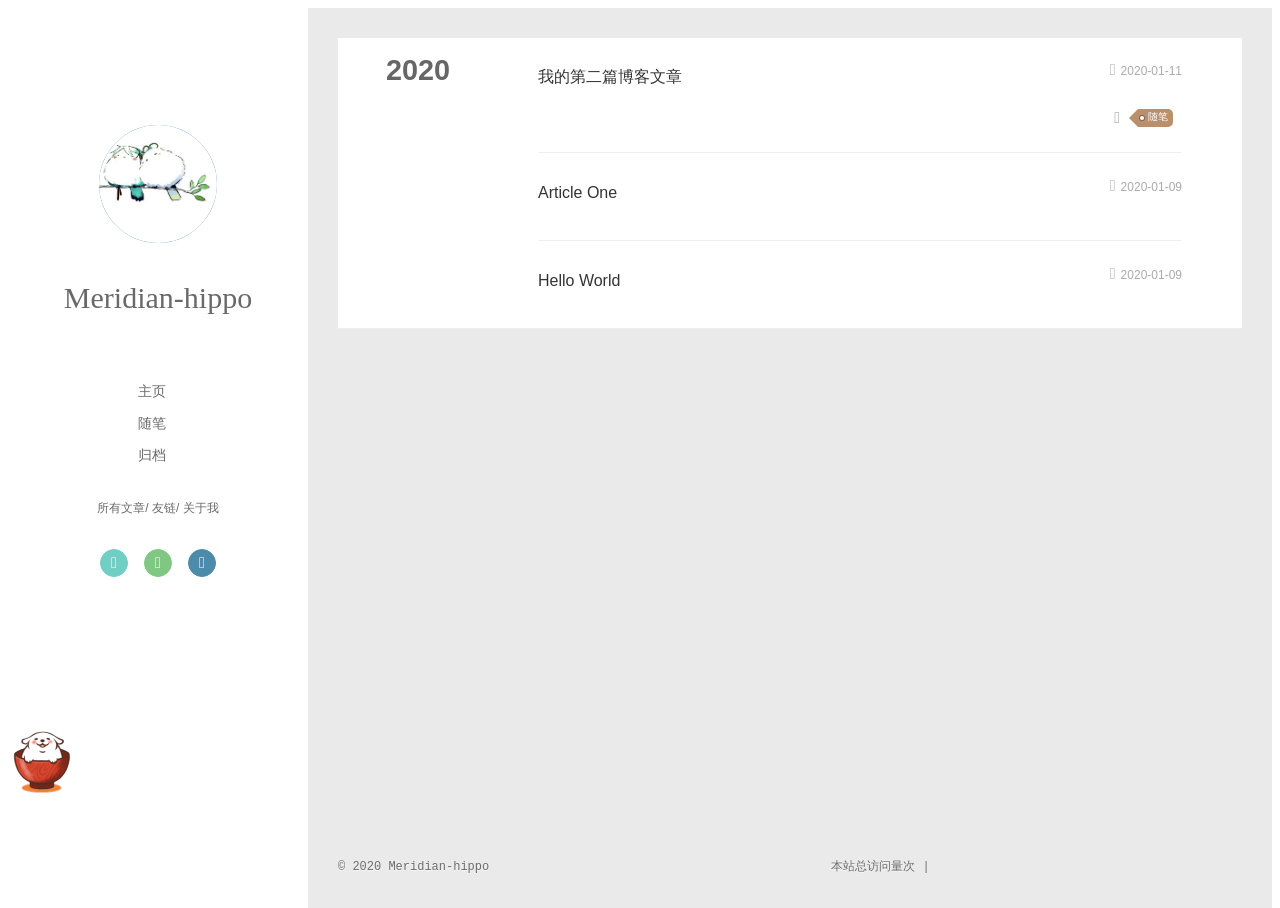
<file: archives/2020/01/index.html>
<!DOCTYPE html>
<html>
<head>
  <meta charset="utf-8">
  
  <meta name="renderer" content="webkit">
  <meta http-equiv="X-UA-Compatible" content="IE=edge" >
  <link rel="dns-prefetch" href="http://yoursite.com">
  <title>Archives: 2020/1 | hippo&#39;s blog</title>
  <meta name="viewport" content="width=device-width, initial-scale=1, maximum-scale=1">
  <meta property="og:type" content="website">
<meta property="og:title" content="hippo&#39;s blog">
<meta property="og:url" content="http://yoursite.com/archives/2020/01/index.html">
<meta property="og:site_name" content="hippo&#39;s blog">
<meta property="og:locale" content="zh_CN">
<meta property="article:author" content="Meridian-hippo">
<meta name="twitter:card" content="summary">
  
    <link rel="alternative" href="/atom.xml" title="hippo&#39;s blog" type="application/atom+xml">
  
  
  <link rel="stylesheet" type="text/css" href="/./main.0cf68a.css">
  <style type="text/css">
  
    #container.show {
      background: linear-gradient(200deg,#ccc,#000);
    }
  </style>
  

  

<meta name="generator" content="Hexo 4.2.0"></head>

<body>
  <div id="container" q-class="show:isCtnShow">
    <canvas id="anm-canvas" class="anm-canvas"></canvas>
    <div class="left-col" q-class="show:isShow">
      
<!-- <div class="overlay" style="background: #00000;"> --> <div class="overlay" ></div>
<div class="intrude-less">
	<header id="header" class="inner">
		<a href="/" class="profilepic">
			<img src="\img\touxiang.jpg" class="js-avatar">
		</a>
		<hgroup>
		  <h1 class="header-author"><a href="/">Meridian-hippo</a></h1>
		</hgroup>
		

		<nav class="header-menu">
			<ul>
			
				<li><a href="/">主页</a></li>
	        
				<li><a href="/tags/%E9%9A%8F%E7%AC%94/">随笔</a></li>
	        
				<li><a href="/archives/index.html">归档</a></li>
	        
			</ul>
		</nav>
		<nav class="header-smart-menu">
    		
    			
    			<a q-on="click: openSlider(e, 'innerArchive')" href="javascript:void(0)">所有文章</a>
    			
            
    			
    			<a q-on="click: openSlider(e, 'friends')" href="javascript:void(0)">友链</a>
    			
            
    			
    			<a q-on="click: openSlider(e, 'aboutme')" href="javascript:void(0)">关于我</a>
    			
            
		</nav>
		<nav class="header-nav">
			<div class="social">
				
					<a class="qq" target="_blank" href="/assets/qq.jpg" title="qq"><i class="icon-qq"></i></a>
		        
					<a class="weixin" target="_blank" href="/assets/weixin.jpg" title="weixin"><i class="icon-weixin"></i></a>
		        
					<a class="mail" target="_blank" href="mailto:xafeng@bupt.edu.cn" title="mail"><i class="icon-mail"></i></a>
		        
			</div>
<!-- 网易云音乐插件 -->

	<div style="position:absolute; bottom:120px left:auto; width:85%">
		<iframe frameborder="no" border="0" marginwidth="0" marginheight="0" width="240" height="52" src="//music.163.com/outchain/player?type=2&id=1334445174&auto=1&height=32"></iframe>
	</div>


		</nav>
	</header>		
</div>

    </div>
    <div class="mid-col" q-class="show:isShow,hide:isShow|isFalse">
      
<nav id="mobile-nav">
  	<div class="overlay js-overlay" style="background: #00000"></div>
	<div class="btnctn js-mobile-btnctn">
  		<div class="slider-trigger list" q-on="click: openSlider(e)"><i class="icon icon-sort"></i></div>
	</div>
	<div class="intrude-less">
		<header id="header" class="inner">
			<div class="profilepic">
				<img src="\img\touxiang.jpg" class="js-avatar">
			</div>
			<hgroup>
			  <h1 class="header-author js-header-author">Meridian-hippo</h1>
			</hgroup>
			
			
			
				
			
				
			
				
			
			
			
			<nav class="header-nav">
				<div class="social">
					
						<a class="qq" target="_blank" href="/assets/qq.jpg" title="qq"><i class="icon-qq"></i></a>
			        
						<a class="weixin" target="_blank" href="/assets/weixin.jpg" title="weixin"><i class="icon-weixin"></i></a>
			        
						<a class="mail" target="_blank" href="mailto:xafeng@bupt.edu.cn" title="mail"><i class="icon-mail"></i></a>
			        
				</div>
			</nav>

			<nav class="header-menu js-header-menu">
				<ul style="width: 70%">
				
				
					<li style="width: 33.333333333333336%"><a href="/">主页</a></li>
		        
					<li style="width: 33.333333333333336%"><a href="/tags/%E9%9A%8F%E7%AC%94/">随笔</a></li>
		        
					<li style="width: 33.333333333333336%"><a href="/archives/index.html">归档</a></li>
		        
				</ul>
			</nav>
		</header>				
	</div>
	<div class="mobile-mask" style="display:none" q-show="isShow"></div>
</nav>

      <div id="wrapper" class="body-wrap">
        <div class="menu-l">
          <div class="canvas-wrap">
            <canvas data-colors="#eaeaea" data-sectionHeight="100" data-contentId="js-content" id="myCanvas1" class="anm-canvas"></canvas>
          </div>
          <div id="js-content" class="content-ll">
            
  
  
    
    
      
      
      <section class="archives-wrap">
        <div class="archive-year-wrap">
          <a href="/archives/2020" class="archive-year">2020</a>
        </div>
        <div class="archives">
    
    <article class="archive-article archive-type-post">
  <div class="archive-article-inner">
    <header class="archive-article-header">
      	<div class="article-meta">
	      	
<a href="/2020/01/11/%E6%88%91%E7%9A%84%E7%AC%AC%E4%BA%8C%E7%AF%87%E5%8D%9A%E5%AE%A2%E6%96%87%E7%AB%A0/" class="archive-article-date">
  	<time datetime="2020-01-11T08:47:13.000Z" itemprop="datePublished"><i class="icon-calendar icon"></i>2020-01-11</time>
</a>
        </div>
    	 
  
    <h1 itemprop="name">
      <a class="archive-article-title" href="/2020/01/11/%E6%88%91%E7%9A%84%E7%AC%AC%E4%BA%8C%E7%AF%87%E5%8D%9A%E5%AE%A2%E6%96%87%E7%AB%A0/">我的第二篇博客文章</a>
    </h1>
  

        <div class="article-info info-on-right">
          
	<div class="article-tag tagcloud">
		<i class="icon-price-tags icon"></i>
		<ul class="article-tag-list">
			 
        		<li class="article-tag-list-item">
        			<a href="javascript:void(0)" class="js-tag article-tag-list-link color3">随笔</a>
        		</li>
      		
		</ul>
	</div>

          

        </div>
        <div class="clearfix"></div>
    </header>
  </div>
</article>
  
    
    
    <article class="archive-article archive-type-post">
  <div class="archive-article-inner">
    <header class="archive-article-header">
      	<div class="article-meta">
	      	
<a href="/2020/01/09/Article-One/" class="archive-article-date">
  	<time datetime="2020-01-09T13:36:57.000Z" itemprop="datePublished"><i class="icon-calendar icon"></i>2020-01-09</time>
</a>
        </div>
    	 
  
    <h1 itemprop="name">
      <a class="archive-article-title" href="/2020/01/09/Article-One/">Article One</a>
    </h1>
  

        <div class="article-info info-on-right">
          
          

        </div>
        <div class="clearfix"></div>
    </header>
  </div>
</article>
  
    
    
    <article class="archive-article archive-type-post">
  <div class="archive-article-inner">
    <header class="archive-article-header">
      	<div class="article-meta">
	      	
<a href="/2020/01/09/hello-world/" class="archive-article-date">
  	<time datetime="2020-01-09T13:17:08.236Z" itemprop="datePublished"><i class="icon-calendar icon"></i>2020-01-09</time>
</a>
        </div>
    	 
  
    <h1 itemprop="name">
      <a class="archive-article-title" href="/2020/01/09/hello-world/">Hello World</a>
    </h1>
  

        <div class="article-info info-on-right">
          
          

        </div>
        <div class="clearfix"></div>
    </header>
  </div>
</article>
  
  
    </div></section>
  

    


          </div>
        </div>
      </div>
      <footer id="footer">
  <div class="outer">
    <div id="footer-info">
    	<div class="footer-left">
    		&copy; 2020 Meridian-hippo
    	</div>
      	<div class="footer-right">
      		<!--a href="http://hexo.io/" target="_blank">Hexo</!--a>  Theme <a href="https://github.com/litten/hexo-theme-yilia" target="_blank">Yilia</a> by Litten-->
      	</div>
    </div>
  </div>
<!--页面点击小红心-->
<script type="text/javascript" src="/love.js"></script>

	<!-- 不蒜子统计 -->
	<span id="busuanzi_container_site_pv">
			本站总访问量<span id="busuanzi_value_site_pv"></span>次
	</span>
	<span class="post-meta-divider">|</span>
	<span id="busuanzi_container_site_uv" style='display:none'>
			本站访客数<span id="busuanzi_value_site_uv"></span>人
	</span>
	<script async src="//busuanzi.ibruce.info/busuanzi/2.3/busuanzi.pure.mini.js"></script>

</footer>
    </div>
    <script>
	var yiliaConfig = {
		mathjax: false,
		isHome: false,
		isPost: false,
		isArchive: true,
		isTag: false,
		isCategory: false,
		open_in_new: false,
		toc_hide_index: true,
		root: "/",
		innerArchive: true,
		showTags: false
	}
</script>

<script>!function(t){function n(e){if(r[e])return r[e].exports;var i=r[e]={exports:{},id:e,loaded:!1};return t[e].call(i.exports,i,i.exports,n),i.loaded=!0,i.exports}var r={};n.m=t,n.c=r,n.p="./",n(0)}([function(t,n,r){r(195),t.exports=r(191)},function(t,n,r){var e=r(3),i=r(52),o=r(27),u=r(28),c=r(53),f="prototype",a=function(t,n,r){var s,l,h,v,p=t&a.F,d=t&a.G,y=t&a.S,g=t&a.P,b=t&a.B,m=d?e:y?e[n]||(e[n]={}):(e[n]||{})[f],x=d?i:i[n]||(i[n]={}),w=x[f]||(x[f]={});d&&(r=n);for(s in r)l=!p&&m&&void 0!==m[s],h=(l?m:r)[s],v=b&&l?c(h,e):g&&"function"==typeof h?c(Function.call,h):h,m&&u(m,s,h,t&a.U),x[s]!=h&&o(x,s,v),g&&w[s]!=h&&(w[s]=h)};e.core=i,a.F=1,a.G=2,a.S=4,a.P=8,a.B=16,a.W=32,a.U=64,a.R=128,t.exports=a},function(t,n,r){var e=r(6);t.exports=function(t){if(!e(t))throw TypeError(t+" is not an object!");return t}},function(t,n){var r=t.exports="undefined"!=typeof window&&window.Math==Math?window:"undefined"!=typeof self&&self.Math==Math?self:Function("return this")();"number"==typeof __g&&(__g=r)},function(t,n){t.exports=function(t){try{return!!t()}catch(t){return!0}}},function(t,n){var r=t.exports="undefined"!=typeof window&&window.Math==Math?window:"undefined"!=typeof self&&self.Math==Math?self:Function("return this")();"number"==typeof __g&&(__g=r)},function(t,n){t.exports=function(t){return"object"==typeof t?null!==t:"function"==typeof t}},function(t,n,r){var e=r(126)("wks"),i=r(76),o=r(3).Symbol,u="function"==typeof o;(t.exports=function(t){return e[t]||(e[t]=u&&o[t]||(u?o:i)("Symbol."+t))}).store=e},function(t,n){var r={}.hasOwnProperty;t.exports=function(t,n){return r.call(t,n)}},function(t,n,r){var e=r(94),i=r(33);t.exports=function(t){return e(i(t))}},function(t,n,r){t.exports=!r(4)(function(){return 7!=Object.defineProperty({},"a",{get:function(){return 7}}).a})},function(t,n,r){var e=r(2),i=r(167),o=r(50),u=Object.defineProperty;n.f=r(10)?Object.defineProperty:function(t,n,r){if(e(t),n=o(n,!0),e(r),i)try{return u(t,n,r)}catch(t){}if("get"in r||"set"in r)throw TypeError("Accessors not supported!");return"value"in r&&(t[n]=r.value),t}},function(t,n,r){t.exports=!r(18)(function(){return 7!=Object.defineProperty({},"a",{get:function(){return 7}}).a})},function(t,n,r){var e=r(14),i=r(22);t.exports=r(12)?function(t,n,r){return e.f(t,n,i(1,r))}:function(t,n,r){return t[n]=r,t}},function(t,n,r){var e=r(20),i=r(58),o=r(42),u=Object.defineProperty;n.f=r(12)?Object.defineProperty:function(t,n,r){if(e(t),n=o(n,!0),e(r),i)try{return u(t,n,r)}catch(t){}if("get"in r||"set"in r)throw TypeError("Accessors not supported!");return"value"in r&&(t[n]=r.value),t}},function(t,n,r){var e=r(40)("wks"),i=r(23),o=r(5).Symbol,u="function"==typeof o;(t.exports=function(t){return e[t]||(e[t]=u&&o[t]||(u?o:i)("Symbol."+t))}).store=e},function(t,n,r){var e=r(67),i=Math.min;t.exports=function(t){return t>0?i(e(t),9007199254740991):0}},function(t,n,r){var e=r(46);t.exports=function(t){return Object(e(t))}},function(t,n){t.exports=function(t){try{return!!t()}catch(t){return!0}}},function(t,n,r){var e=r(63),i=r(34);t.exports=Object.keys||function(t){return e(t,i)}},function(t,n,r){var e=r(21);t.exports=function(t){if(!e(t))throw TypeError(t+" is not an object!");return t}},function(t,n){t.exports=function(t){return"object"==typeof t?null!==t:"function"==typeof t}},function(t,n){t.exports=function(t,n){return{enumerable:!(1&t),configurable:!(2&t),writable:!(4&t),value:n}}},function(t,n){var r=0,e=Math.random();t.exports=function(t){return"Symbol(".concat(void 0===t?"":t,")_",(++r+e).toString(36))}},function(t,n){var r={}.hasOwnProperty;t.exports=function(t,n){return r.call(t,n)}},function(t,n){var r=t.exports={version:"2.4.0"};"number"==typeof __e&&(__e=r)},function(t,n){t.exports=function(t){if("function"!=typeof t)throw TypeError(t+" is not a function!");return t}},function(t,n,r){var e=r(11),i=r(66);t.exports=r(10)?function(t,n,r){return e.f(t,n,i(1,r))}:function(t,n,r){return t[n]=r,t}},function(t,n,r){var e=r(3),i=r(27),o=r(24),u=r(76)("src"),c="toString",f=Function[c],a=(""+f).split(c);r(52).inspectSource=function(t){return f.call(t)},(t.exports=function(t,n,r,c){var f="function"==typeof r;f&&(o(r,"name")||i(r,"name",n)),t[n]!==r&&(f&&(o(r,u)||i(r,u,t[n]?""+t[n]:a.join(String(n)))),t===e?t[n]=r:c?t[n]?t[n]=r:i(t,n,r):(delete t[n],i(t,n,r)))})(Function.prototype,c,function(){return"function"==typeof this&&this[u]||f.call(this)})},function(t,n,r){var e=r(1),i=r(4),o=r(46),u=function(t,n,r,e){var i=String(o(t)),u="<"+n;return""!==r&&(u+=" "+r+'="'+String(e).replace(/"/g,"&quot;")+'"'),u+">"+i+"</"+n+">"};t.exports=function(t,n){var r={};r[t]=n(u),e(e.P+e.F*i(function(){var n=""[t]('"');return n!==n.toLowerCase()||n.split('"').length>3}),"String",r)}},function(t,n,r){var e=r(115),i=r(46);t.exports=function(t){return e(i(t))}},function(t,n,r){var e=r(116),i=r(66),o=r(30),u=r(50),c=r(24),f=r(167),a=Object.getOwnPropertyDescriptor;n.f=r(10)?a:function(t,n){if(t=o(t),n=u(n,!0),f)try{return a(t,n)}catch(t){}if(c(t,n))return i(!e.f.call(t,n),t[n])}},function(t,n,r){var e=r(24),i=r(17),o=r(145)("IE_PROTO"),u=Object.prototype;t.exports=Object.getPrototypeOf||function(t){return t=i(t),e(t,o)?t[o]:"function"==typeof t.constructor&&t instanceof t.constructor?t.constructor.prototype:t instanceof Object?u:null}},function(t,n){t.exports=function(t){if(void 0==t)throw TypeError("Can't call method on  "+t);return t}},function(t,n){t.exports="constructor,hasOwnProperty,isPrototypeOf,propertyIsEnumerable,toLocaleString,toString,valueOf".split(",")},function(t,n){t.exports={}},function(t,n){t.exports=!0},function(t,n){n.f={}.propertyIsEnumerable},function(t,n,r){var e=r(14).f,i=r(8),o=r(15)("toStringTag");t.exports=function(t,n,r){t&&!i(t=r?t:t.prototype,o)&&e(t,o,{configurable:!0,value:n})}},function(t,n,r){var e=r(40)("keys"),i=r(23);t.exports=function(t){return e[t]||(e[t]=i(t))}},function(t,n,r){var e=r(5),i="__core-js_shared__",o=e[i]||(e[i]={});t.exports=function(t){return o[t]||(o[t]={})}},function(t,n){var r=Math.ceil,e=Math.floor;t.exports=function(t){return isNaN(t=+t)?0:(t>0?e:r)(t)}},function(t,n,r){var e=r(21);t.exports=function(t,n){if(!e(t))return t;var r,i;if(n&&"function"==typeof(r=t.toString)&&!e(i=r.call(t)))return i;if("function"==typeof(r=t.valueOf)&&!e(i=r.call(t)))return i;if(!n&&"function"==typeof(r=t.toString)&&!e(i=r.call(t)))return i;throw TypeError("Can't convert object to primitive value")}},function(t,n,r){var e=r(5),i=r(25),o=r(36),u=r(44),c=r(14).f;t.exports=function(t){var n=i.Symbol||(i.Symbol=o?{}:e.Symbol||{});"_"==t.charAt(0)||t in n||c(n,t,{value:u.f(t)})}},function(t,n,r){n.f=r(15)},function(t,n){var r={}.toString;t.exports=function(t){return r.call(t).slice(8,-1)}},function(t,n){t.exports=function(t){if(void 0==t)throw TypeError("Can't call method on  "+t);return t}},function(t,n,r){var e=r(4);t.exports=function(t,n){return!!t&&e(function(){n?t.call(null,function(){},1):t.call(null)})}},function(t,n,r){var e=r(53),i=r(115),o=r(17),u=r(16),c=r(203);t.exports=function(t,n){var r=1==t,f=2==t,a=3==t,s=4==t,l=6==t,h=5==t||l,v=n||c;return function(n,c,p){for(var d,y,g=o(n),b=i(g),m=e(c,p,3),x=u(b.length),w=0,S=r?v(n,x):f?v(n,0):void 0;x>w;w++)if((h||w in b)&&(d=b[w],y=m(d,w,g),t))if(r)S[w]=y;else if(y)switch(t){case 3:return!0;case 5:return d;case 6:return w;case 2:S.push(d)}else if(s)return!1;return l?-1:a||s?s:S}}},function(t,n,r){var e=r(1),i=r(52),o=r(4);t.exports=function(t,n){var r=(i.Object||{})[t]||Object[t],u={};u[t]=n(r),e(e.S+e.F*o(function(){r(1)}),"Object",u)}},function(t,n,r){var e=r(6);t.exports=function(t,n){if(!e(t))return t;var r,i;if(n&&"function"==typeof(r=t.toString)&&!e(i=r.call(t)))return i;if("function"==typeof(r=t.valueOf)&&!e(i=r.call(t)))return i;if(!n&&"function"==typeof(r=t.toString)&&!e(i=r.call(t)))return i;throw TypeError("Can't convert object to primitive value")}},function(t,n,r){var e=r(5),i=r(25),o=r(91),u=r(13),c="prototype",f=function(t,n,r){var a,s,l,h=t&f.F,v=t&f.G,p=t&f.S,d=t&f.P,y=t&f.B,g=t&f.W,b=v?i:i[n]||(i[n]={}),m=b[c],x=v?e:p?e[n]:(e[n]||{})[c];v&&(r=n);for(a in r)(s=!h&&x&&void 0!==x[a])&&a in b||(l=s?x[a]:r[a],b[a]=v&&"function"!=typeof x[a]?r[a]:y&&s?o(l,e):g&&x[a]==l?function(t){var n=function(n,r,e){if(this instanceof t){switch(arguments.length){case 0:return new t;case 1:return new t(n);case 2:return new t(n,r)}return new t(n,r,e)}return t.apply(this,arguments)};return n[c]=t[c],n}(l):d&&"function"==typeof l?o(Function.call,l):l,d&&((b.virtual||(b.virtual={}))[a]=l,t&f.R&&m&&!m[a]&&u(m,a,l)))};f.F=1,f.G=2,f.S=4,f.P=8,f.B=16,f.W=32,f.U=64,f.R=128,t.exports=f},function(t,n){var r=t.exports={version:"2.4.0"};"number"==typeof __e&&(__e=r)},function(t,n,r){var e=r(26);t.exports=function(t,n,r){if(e(t),void 0===n)return t;switch(r){case 1:return function(r){return t.call(n,r)};case 2:return function(r,e){return t.call(n,r,e)};case 3:return function(r,e,i){return t.call(n,r,e,i)}}return function(){return t.apply(n,arguments)}}},function(t,n,r){var e=r(183),i=r(1),o=r(126)("metadata"),u=o.store||(o.store=new(r(186))),c=function(t,n,r){var i=u.get(t);if(!i){if(!r)return;u.set(t,i=new e)}var o=i.get(n);if(!o){if(!r)return;i.set(n,o=new e)}return o},f=function(t,n,r){var e=c(n,r,!1);return void 0!==e&&e.has(t)},a=function(t,n,r){var e=c(n,r,!1);return void 0===e?void 0:e.get(t)},s=function(t,n,r,e){c(r,e,!0).set(t,n)},l=function(t,n){var r=c(t,n,!1),e=[];return r&&r.forEach(function(t,n){e.push(n)}),e},h=function(t){return void 0===t||"symbol"==typeof t?t:String(t)},v=function(t){i(i.S,"Reflect",t)};t.exports={store:u,map:c,has:f,get:a,set:s,keys:l,key:h,exp:v}},function(t,n,r){"use strict";if(r(10)){var e=r(69),i=r(3),o=r(4),u=r(1),c=r(127),f=r(152),a=r(53),s=r(68),l=r(66),h=r(27),v=r(73),p=r(67),d=r(16),y=r(75),g=r(50),b=r(24),m=r(180),x=r(114),w=r(6),S=r(17),_=r(137),O=r(70),E=r(32),P=r(71).f,j=r(154),F=r(76),M=r(7),A=r(48),N=r(117),T=r(146),I=r(155),k=r(80),L=r(123),R=r(74),C=r(130),D=r(160),U=r(11),W=r(31),G=U.f,B=W.f,V=i.RangeError,z=i.TypeError,q=i.Uint8Array,K="ArrayBuffer",J="Shared"+K,Y="BYTES_PER_ELEMENT",H="prototype",$=Array[H],X=f.ArrayBuffer,Q=f.DataView,Z=A(0),tt=A(2),nt=A(3),rt=A(4),et=A(5),it=A(6),ot=N(!0),ut=N(!1),ct=I.values,ft=I.keys,at=I.entries,st=$.lastIndexOf,lt=$.reduce,ht=$.reduceRight,vt=$.join,pt=$.sort,dt=$.slice,yt=$.toString,gt=$.toLocaleString,bt=M("iterator"),mt=M("toStringTag"),xt=F("typed_constructor"),wt=F("def_constructor"),St=c.CONSTR,_t=c.TYPED,Ot=c.VIEW,Et="Wrong length!",Pt=A(1,function(t,n){return Tt(T(t,t[wt]),n)}),jt=o(function(){return 1===new q(new Uint16Array([1]).buffer)[0]}),Ft=!!q&&!!q[H].set&&o(function(){new q(1).set({})}),Mt=function(t,n){if(void 0===t)throw z(Et);var r=+t,e=d(t);if(n&&!m(r,e))throw V(Et);return e},At=function(t,n){var r=p(t);if(r<0||r%n)throw V("Wrong offset!");return r},Nt=function(t){if(w(t)&&_t in t)return t;throw z(t+" is not a typed array!")},Tt=function(t,n){if(!(w(t)&&xt in t))throw z("It is not a typed array constructor!");return new t(n)},It=function(t,n){return kt(T(t,t[wt]),n)},kt=function(t,n){for(var r=0,e=n.length,i=Tt(t,e);e>r;)i[r]=n[r++];return i},Lt=function(t,n,r){G(t,n,{get:function(){return this._d[r]}})},Rt=function(t){var n,r,e,i,o,u,c=S(t),f=arguments.length,s=f>1?arguments[1]:void 0,l=void 0!==s,h=j(c);if(void 0!=h&&!_(h)){for(u=h.call(c),e=[],n=0;!(o=u.next()).done;n++)e.push(o.value);c=e}for(l&&f>2&&(s=a(s,arguments[2],2)),n=0,r=d(c.length),i=Tt(this,r);r>n;n++)i[n]=l?s(c[n],n):c[n];return i},Ct=function(){for(var t=0,n=arguments.length,r=Tt(this,n);n>t;)r[t]=arguments[t++];return r},Dt=!!q&&o(function(){gt.call(new q(1))}),Ut=function(){return gt.apply(Dt?dt.call(Nt(this)):Nt(this),arguments)},Wt={copyWithin:function(t,n){return D.call(Nt(this),t,n,arguments.length>2?arguments[2]:void 0)},every:function(t){return rt(Nt(this),t,arguments.length>1?arguments[1]:void 0)},fill:function(t){return C.apply(Nt(this),arguments)},filter:function(t){return It(this,tt(Nt(this),t,arguments.length>1?arguments[1]:void 0))},find:function(t){return et(Nt(this),t,arguments.length>1?arguments[1]:void 0)},findIndex:function(t){return it(Nt(this),t,arguments.length>1?arguments[1]:void 0)},forEach:function(t){Z(Nt(this),t,arguments.length>1?arguments[1]:void 0)},indexOf:function(t){return ut(Nt(this),t,arguments.length>1?arguments[1]:void 0)},includes:function(t){return ot(Nt(this),t,arguments.length>1?arguments[1]:void 0)},join:function(t){return vt.apply(Nt(this),arguments)},lastIndexOf:function(t){return st.apply(Nt(this),arguments)},map:function(t){return Pt(Nt(this),t,arguments.length>1?arguments[1]:void 0)},reduce:function(t){return lt.apply(Nt(this),arguments)},reduceRight:function(t){return ht.apply(Nt(this),arguments)},reverse:function(){for(var t,n=this,r=Nt(n).length,e=Math.floor(r/2),i=0;i<e;)t=n[i],n[i++]=n[--r],n[r]=t;return n},some:function(t){return nt(Nt(this),t,arguments.length>1?arguments[1]:void 0)},sort:function(t){return pt.call(Nt(this),t)},subarray:function(t,n){var r=Nt(this),e=r.length,i=y(t,e);return new(T(r,r[wt]))(r.buffer,r.byteOffset+i*r.BYTES_PER_ELEMENT,d((void 0===n?e:y(n,e))-i))}},Gt=function(t,n){return It(this,dt.call(Nt(this),t,n))},Bt=function(t){Nt(this);var n=At(arguments[1],1),r=this.length,e=S(t),i=d(e.length),o=0;if(i+n>r)throw V(Et);for(;o<i;)this[n+o]=e[o++]},Vt={entries:function(){return at.call(Nt(this))},keys:function(){return ft.call(Nt(this))},values:function(){return ct.call(Nt(this))}},zt=function(t,n){return w(t)&&t[_t]&&"symbol"!=typeof n&&n in t&&String(+n)==String(n)},qt=function(t,n){return zt(t,n=g(n,!0))?l(2,t[n]):B(t,n)},Kt=function(t,n,r){return!(zt(t,n=g(n,!0))&&w(r)&&b(r,"value"))||b(r,"get")||b(r,"set")||r.configurable||b(r,"writable")&&!r.writable||b(r,"enumerable")&&!r.enumerable?G(t,n,r):(t[n]=r.value,t)};St||(W.f=qt,U.f=Kt),u(u.S+u.F*!St,"Object",{getOwnPropertyDescriptor:qt,defineProperty:Kt}),o(function(){yt.call({})})&&(yt=gt=function(){return vt.call(this)});var Jt=v({},Wt);v(Jt,Vt),h(Jt,bt,Vt.values),v(Jt,{slice:Gt,set:Bt,constructor:function(){},toString:yt,toLocaleString:Ut}),Lt(Jt,"buffer","b"),Lt(Jt,"byteOffset","o"),Lt(Jt,"byteLength","l"),Lt(Jt,"length","e"),G(Jt,mt,{get:function(){return this[_t]}}),t.exports=function(t,n,r,f){f=!!f;var a=t+(f?"Clamped":"")+"Array",l="Uint8Array"!=a,v="get"+t,p="set"+t,y=i[a],g=y||{},b=y&&E(y),m=!y||!c.ABV,S={},_=y&&y[H],j=function(t,r){var e=t._d;return e.v[v](r*n+e.o,jt)},F=function(t,r,e){var i=t._d;f&&(e=(e=Math.round(e))<0?0:e>255?255:255&e),i.v[p](r*n+i.o,e,jt)},M=function(t,n){G(t,n,{get:function(){return j(this,n)},set:function(t){return F(this,n,t)},enumerable:!0})};m?(y=r(function(t,r,e,i){s(t,y,a,"_d");var o,u,c,f,l=0,v=0;if(w(r)){if(!(r instanceof X||(f=x(r))==K||f==J))return _t in r?kt(y,r):Rt.call(y,r);o=r,v=At(e,n);var p=r.byteLength;if(void 0===i){if(p%n)throw V(Et);if((u=p-v)<0)throw V(Et)}else if((u=d(i)*n)+v>p)throw V(Et);c=u/n}else c=Mt(r,!0),u=c*n,o=new X(u);for(h(t,"_d",{b:o,o:v,l:u,e:c,v:new Q(o)});l<c;)M(t,l++)}),_=y[H]=O(Jt),h(_,"constructor",y)):L(function(t){new y(null),new y(t)},!0)||(y=r(function(t,r,e,i){s(t,y,a);var o;return w(r)?r instanceof X||(o=x(r))==K||o==J?void 0!==i?new g(r,At(e,n),i):void 0!==e?new g(r,At(e,n)):new g(r):_t in r?kt(y,r):Rt.call(y,r):new g(Mt(r,l))}),Z(b!==Function.prototype?P(g).concat(P(b)):P(g),function(t){t in y||h(y,t,g[t])}),y[H]=_,e||(_.constructor=y));var A=_[bt],N=!!A&&("values"==A.name||void 0==A.name),T=Vt.values;h(y,xt,!0),h(_,_t,a),h(_,Ot,!0),h(_,wt,y),(f?new y(1)[mt]==a:mt in _)||G(_,mt,{get:function(){return a}}),S[a]=y,u(u.G+u.W+u.F*(y!=g),S),u(u.S,a,{BYTES_PER_ELEMENT:n,from:Rt,of:Ct}),Y in _||h(_,Y,n),u(u.P,a,Wt),R(a),u(u.P+u.F*Ft,a,{set:Bt}),u(u.P+u.F*!N,a,Vt),u(u.P+u.F*(_.toString!=yt),a,{toString:yt}),u(u.P+u.F*o(function(){new y(1).slice()}),a,{slice:Gt}),u(u.P+u.F*(o(function(){return[1,2].toLocaleString()!=new y([1,2]).toLocaleString()})||!o(function(){_.toLocaleString.call([1,2])})),a,{toLocaleString:Ut}),k[a]=N?A:T,e||N||h(_,bt,T)}}else t.exports=function(){}},function(t,n){var r={}.toString;t.exports=function(t){return r.call(t).slice(8,-1)}},function(t,n,r){var e=r(21),i=r(5).document,o=e(i)&&e(i.createElement);t.exports=function(t){return o?i.createElement(t):{}}},function(t,n,r){t.exports=!r(12)&&!r(18)(function(){return 7!=Object.defineProperty(r(57)("div"),"a",{get:function(){return 7}}).a})},function(t,n,r){"use strict";var e=r(36),i=r(51),o=r(64),u=r(13),c=r(8),f=r(35),a=r(96),s=r(38),l=r(103),h=r(15)("iterator"),v=!([].keys&&"next"in[].keys()),p="keys",d="values",y=function(){return this};t.exports=function(t,n,r,g,b,m,x){a(r,n,g);var w,S,_,O=function(t){if(!v&&t in F)return F[t];switch(t){case p:case d:return function(){return new r(this,t)}}return function(){return new r(this,t)}},E=n+" Iterator",P=b==d,j=!1,F=t.prototype,M=F[h]||F["@@iterator"]||b&&F[b],A=M||O(b),N=b?P?O("entries"):A:void 0,T="Array"==n?F.entries||M:M;if(T&&(_=l(T.call(new t)))!==Object.prototype&&(s(_,E,!0),e||c(_,h)||u(_,h,y)),P&&M&&M.name!==d&&(j=!0,A=function(){return M.call(this)}),e&&!x||!v&&!j&&F[h]||u(F,h,A),f[n]=A,f[E]=y,b)if(w={values:P?A:O(d),keys:m?A:O(p),entries:N},x)for(S in w)S in F||o(F,S,w[S]);else i(i.P+i.F*(v||j),n,w);return w}},function(t,n,r){var e=r(20),i=r(100),o=r(34),u=r(39)("IE_PROTO"),c=function(){},f="prototype",a=function(){var t,n=r(57)("iframe"),e=o.length;for(n.style.display="none",r(93).appendChild(n),n.src="javascript:",t=n.contentWindow.document,t.open(),t.write("<script>document.F=Object<\/script>"),t.close(),a=t.F;e--;)delete a[f][o[e]];return a()};t.exports=Object.create||function(t,n){var r;return null!==t?(c[f]=e(t),r=new c,c[f]=null,r[u]=t):r=a(),void 0===n?r:i(r,n)}},function(t,n,r){var e=r(63),i=r(34).concat("length","prototype");n.f=Object.getOwnPropertyNames||function(t){return e(t,i)}},function(t,n){n.f=Object.getOwnPropertySymbols},function(t,n,r){var e=r(8),i=r(9),o=r(90)(!1),u=r(39)("IE_PROTO");t.exports=function(t,n){var r,c=i(t),f=0,a=[];for(r in c)r!=u&&e(c,r)&&a.push(r);for(;n.length>f;)e(c,r=n[f++])&&(~o(a,r)||a.push(r));return a}},function(t,n,r){t.exports=r(13)},function(t,n,r){var e=r(76)("meta"),i=r(6),o=r(24),u=r(11).f,c=0,f=Object.isExtensible||function(){return!0},a=!r(4)(function(){return f(Object.preventExtensions({}))}),s=function(t){u(t,e,{value:{i:"O"+ ++c,w:{}}})},l=function(t,n){if(!i(t))return"symbol"==typeof t?t:("string"==typeof t?"S":"P")+t;if(!o(t,e)){if(!f(t))return"F";if(!n)return"E";s(t)}return t[e].i},h=function(t,n){if(!o(t,e)){if(!f(t))return!0;if(!n)return!1;s(t)}return t[e].w},v=function(t){return a&&p.NEED&&f(t)&&!o(t,e)&&s(t),t},p=t.exports={KEY:e,NEED:!1,fastKey:l,getWeak:h,onFreeze:v}},function(t,n){t.exports=function(t,n){return{enumerable:!(1&t),configurable:!(2&t),writable:!(4&t),value:n}}},function(t,n){var r=Math.ceil,e=Math.floor;t.exports=function(t){return isNaN(t=+t)?0:(t>0?e:r)(t)}},function(t,n){t.exports=function(t,n,r,e){if(!(t instanceof n)||void 0!==e&&e in t)throw TypeError(r+": incorrect invocation!");return t}},function(t,n){t.exports=!1},function(t,n,r){var e=r(2),i=r(173),o=r(133),u=r(145)("IE_PROTO"),c=function(){},f="prototype",a=function(){var t,n=r(132)("iframe"),e=o.length;for(n.style.display="none",r(135).appendChild(n),n.src="javascript:",t=n.contentWindow.document,t.open(),t.write("<script>document.F=Object<\/script>"),t.close(),a=t.F;e--;)delete a[f][o[e]];return a()};t.exports=Object.create||function(t,n){var r;return null!==t?(c[f]=e(t),r=new c,c[f]=null,r[u]=t):r=a(),void 0===n?r:i(r,n)}},function(t,n,r){var e=r(175),i=r(133).concat("length","prototype");n.f=Object.getOwnPropertyNames||function(t){return e(t,i)}},function(t,n,r){var e=r(175),i=r(133);t.exports=Object.keys||function(t){return e(t,i)}},function(t,n,r){var e=r(28);t.exports=function(t,n,r){for(var i in n)e(t,i,n[i],r);return t}},function(t,n,r){"use strict";var e=r(3),i=r(11),o=r(10),u=r(7)("species");t.exports=function(t){var n=e[t];o&&n&&!n[u]&&i.f(n,u,{configurable:!0,get:function(){return this}})}},function(t,n,r){var e=r(67),i=Math.max,o=Math.min;t.exports=function(t,n){return t=e(t),t<0?i(t+n,0):o(t,n)}},function(t,n){var r=0,e=Math.random();t.exports=function(t){return"Symbol(".concat(void 0===t?"":t,")_",(++r+e).toString(36))}},function(t,n,r){var e=r(33);t.exports=function(t){return Object(e(t))}},function(t,n,r){var e=r(7)("unscopables"),i=Array.prototype;void 0==i[e]&&r(27)(i,e,{}),t.exports=function(t){i[e][t]=!0}},function(t,n,r){var e=r(53),i=r(169),o=r(137),u=r(2),c=r(16),f=r(154),a={},s={},n=t.exports=function(t,n,r,l,h){var v,p,d,y,g=h?function(){return t}:f(t),b=e(r,l,n?2:1),m=0;if("function"!=typeof g)throw TypeError(t+" is not iterable!");if(o(g)){for(v=c(t.length);v>m;m++)if((y=n?b(u(p=t[m])[0],p[1]):b(t[m]))===a||y===s)return y}else for(d=g.call(t);!(p=d.next()).done;)if((y=i(d,b,p.value,n))===a||y===s)return y};n.BREAK=a,n.RETURN=s},function(t,n){t.exports={}},function(t,n,r){var e=r(11).f,i=r(24),o=r(7)("toStringTag");t.exports=function(t,n,r){t&&!i(t=r?t:t.prototype,o)&&e(t,o,{configurable:!0,value:n})}},function(t,n,r){var e=r(1),i=r(46),o=r(4),u=r(150),c="["+u+"]",f="​",a=RegExp("^"+c+c+"*"),s=RegExp(c+c+"*$"),l=function(t,n,r){var i={},c=o(function(){return!!u[t]()||f[t]()!=f}),a=i[t]=c?n(h):u[t];r&&(i[r]=a),e(e.P+e.F*c,"String",i)},h=l.trim=function(t,n){return t=String(i(t)),1&n&&(t=t.replace(a,"")),2&n&&(t=t.replace(s,"")),t};t.exports=l},function(t,n,r){t.exports={default:r(86),__esModule:!0}},function(t,n,r){t.exports={default:r(87),__esModule:!0}},function(t,n,r){"use strict";function e(t){return t&&t.__esModule?t:{default:t}}n.__esModule=!0;var i=r(84),o=e(i),u=r(83),c=e(u),f="function"==typeof c.default&&"symbol"==typeof o.default?function(t){return typeof t}:function(t){return t&&"function"==typeof c.default&&t.constructor===c.default&&t!==c.default.prototype?"symbol":typeof t};n.default="function"==typeof c.default&&"symbol"===f(o.default)?function(t){return void 0===t?"undefined":f(t)}:function(t){return t&&"function"==typeof c.default&&t.constructor===c.default&&t!==c.default.prototype?"symbol":void 0===t?"undefined":f(t)}},function(t,n,r){r(110),r(108),r(111),r(112),t.exports=r(25).Symbol},function(t,n,r){r(109),r(113),t.exports=r(44).f("iterator")},function(t,n){t.exports=function(t){if("function"!=typeof t)throw TypeError(t+" is not a function!");return t}},function(t,n){t.exports=function(){}},function(t,n,r){var e=r(9),i=r(106),o=r(105);t.exports=function(t){return function(n,r,u){var c,f=e(n),a=i(f.length),s=o(u,a);if(t&&r!=r){for(;a>s;)if((c=f[s++])!=c)return!0}else for(;a>s;s++)if((t||s in f)&&f[s]===r)return t||s||0;return!t&&-1}}},function(t,n,r){var e=r(88);t.exports=function(t,n,r){if(e(t),void 0===n)return t;switch(r){case 1:return function(r){return t.call(n,r)};case 2:return function(r,e){return t.call(n,r,e)};case 3:return function(r,e,i){return t.call(n,r,e,i)}}return function(){return t.apply(n,arguments)}}},function(t,n,r){var e=r(19),i=r(62),o=r(37);t.exports=function(t){var n=e(t),r=i.f;if(r)for(var u,c=r(t),f=o.f,a=0;c.length>a;)f.call(t,u=c[a++])&&n.push(u);return n}},function(t,n,r){t.exports=r(5).document&&document.documentElement},function(t,n,r){var e=r(56);t.exports=Object("z").propertyIsEnumerable(0)?Object:function(t){return"String"==e(t)?t.split(""):Object(t)}},function(t,n,r){var e=r(56);t.exports=Array.isArray||function(t){return"Array"==e(t)}},function(t,n,r){"use strict";var e=r(60),i=r(22),o=r(38),u={};r(13)(u,r(15)("iterator"),function(){return this}),t.exports=function(t,n,r){t.prototype=e(u,{next:i(1,r)}),o(t,n+" Iterator")}},function(t,n){t.exports=function(t,n){return{value:n,done:!!t}}},function(t,n,r){var e=r(19),i=r(9);t.exports=function(t,n){for(var r,o=i(t),u=e(o),c=u.length,f=0;c>f;)if(o[r=u[f++]]===n)return r}},function(t,n,r){var e=r(23)("meta"),i=r(21),o=r(8),u=r(14).f,c=0,f=Object.isExtensible||function(){return!0},a=!r(18)(function(){return f(Object.preventExtensions({}))}),s=function(t){u(t,e,{value:{i:"O"+ ++c,w:{}}})},l=function(t,n){if(!i(t))return"symbol"==typeof t?t:("string"==typeof t?"S":"P")+t;if(!o(t,e)){if(!f(t))return"F";if(!n)return"E";s(t)}return t[e].i},h=function(t,n){if(!o(t,e)){if(!f(t))return!0;if(!n)return!1;s(t)}return t[e].w},v=function(t){return a&&p.NEED&&f(t)&&!o(t,e)&&s(t),t},p=t.exports={KEY:e,NEED:!1,fastKey:l,getWeak:h,onFreeze:v}},function(t,n,r){var e=r(14),i=r(20),o=r(19);t.exports=r(12)?Object.defineProperties:function(t,n){i(t);for(var r,u=o(n),c=u.length,f=0;c>f;)e.f(t,r=u[f++],n[r]);return t}},function(t,n,r){var e=r(37),i=r(22),o=r(9),u=r(42),c=r(8),f=r(58),a=Object.getOwnPropertyDescriptor;n.f=r(12)?a:function(t,n){if(t=o(t),n=u(n,!0),f)try{return a(t,n)}catch(t){}if(c(t,n))return i(!e.f.call(t,n),t[n])}},function(t,n,r){var e=r(9),i=r(61).f,o={}.toString,u="object"==typeof window&&window&&Object.getOwnPropertyNames?Object.getOwnPropertyNames(window):[],c=function(t){try{return i(t)}catch(t){return u.slice()}};t.exports.f=function(t){return u&&"[object Window]"==o.call(t)?c(t):i(e(t))}},function(t,n,r){var e=r(8),i=r(77),o=r(39)("IE_PROTO"),u=Object.prototype;t.exports=Object.getPrototypeOf||function(t){return t=i(t),e(t,o)?t[o]:"function"==typeof t.constructor&&t instanceof t.constructor?t.constructor.prototype:t instanceof Object?u:null}},function(t,n,r){var e=r(41),i=r(33);t.exports=function(t){return function(n,r){var o,u,c=String(i(n)),f=e(r),a=c.length;return f<0||f>=a?t?"":void 0:(o=c.charCodeAt(f),o<55296||o>56319||f+1===a||(u=c.charCodeAt(f+1))<56320||u>57343?t?c.charAt(f):o:t?c.slice(f,f+2):u-56320+(o-55296<<10)+65536)}}},function(t,n,r){var e=r(41),i=Math.max,o=Math.min;t.exports=function(t,n){return t=e(t),t<0?i(t+n,0):o(t,n)}},function(t,n,r){var e=r(41),i=Math.min;t.exports=function(t){return t>0?i(e(t),9007199254740991):0}},function(t,n,r){"use strict";var e=r(89),i=r(97),o=r(35),u=r(9);t.exports=r(59)(Array,"Array",function(t,n){this._t=u(t),this._i=0,this._k=n},function(){var t=this._t,n=this._k,r=this._i++;return!t||r>=t.length?(this._t=void 0,i(1)):"keys"==n?i(0,r):"values"==n?i(0,t[r]):i(0,[r,t[r]])},"values"),o.Arguments=o.Array,e("keys"),e("values"),e("entries")},function(t,n){},function(t,n,r){"use strict";var e=r(104)(!0);r(59)(String,"String",function(t){this._t=String(t),this._i=0},function(){var t,n=this._t,r=this._i;return r>=n.length?{value:void 0,done:!0}:(t=e(n,r),this._i+=t.length,{value:t,done:!1})})},function(t,n,r){"use strict";var e=r(5),i=r(8),o=r(12),u=r(51),c=r(64),f=r(99).KEY,a=r(18),s=r(40),l=r(38),h=r(23),v=r(15),p=r(44),d=r(43),y=r(98),g=r(92),b=r(95),m=r(20),x=r(9),w=r(42),S=r(22),_=r(60),O=r(102),E=r(101),P=r(14),j=r(19),F=E.f,M=P.f,A=O.f,N=e.Symbol,T=e.JSON,I=T&&T.stringify,k="prototype",L=v("_hidden"),R=v("toPrimitive"),C={}.propertyIsEnumerable,D=s("symbol-registry"),U=s("symbols"),W=s("op-symbols"),G=Object[k],B="function"==typeof N,V=e.QObject,z=!V||!V[k]||!V[k].findChild,q=o&&a(function(){return 7!=_(M({},"a",{get:function(){return M(this,"a",{value:7}).a}})).a})?function(t,n,r){var e=F(G,n);e&&delete G[n],M(t,n,r),e&&t!==G&&M(G,n,e)}:M,K=function(t){var n=U[t]=_(N[k]);return n._k=t,n},J=B&&"symbol"==typeof N.iterator?function(t){return"symbol"==typeof t}:function(t){return t instanceof N},Y=function(t,n,r){return t===G&&Y(W,n,r),m(t),n=w(n,!0),m(r),i(U,n)?(r.enumerable?(i(t,L)&&t[L][n]&&(t[L][n]=!1),r=_(r,{enumerable:S(0,!1)})):(i(t,L)||M(t,L,S(1,{})),t[L][n]=!0),q(t,n,r)):M(t,n,r)},H=function(t,n){m(t);for(var r,e=g(n=x(n)),i=0,o=e.length;o>i;)Y(t,r=e[i++],n[r]);return t},$=function(t,n){return void 0===n?_(t):H(_(t),n)},X=function(t){var n=C.call(this,t=w(t,!0));return!(this===G&&i(U,t)&&!i(W,t))&&(!(n||!i(this,t)||!i(U,t)||i(this,L)&&this[L][t])||n)},Q=function(t,n){if(t=x(t),n=w(n,!0),t!==G||!i(U,n)||i(W,n)){var r=F(t,n);return!r||!i(U,n)||i(t,L)&&t[L][n]||(r.enumerable=!0),r}},Z=function(t){for(var n,r=A(x(t)),e=[],o=0;r.length>o;)i(U,n=r[o++])||n==L||n==f||e.push(n);return e},tt=function(t){for(var n,r=t===G,e=A(r?W:x(t)),o=[],u=0;e.length>u;)!i(U,n=e[u++])||r&&!i(G,n)||o.push(U[n]);return o};B||(N=function(){if(this instanceof N)throw TypeError("Symbol is not a constructor!");var t=h(arguments.length>0?arguments[0]:void 0),n=function(r){this===G&&n.call(W,r),i(this,L)&&i(this[L],t)&&(this[L][t]=!1),q(this,t,S(1,r))};return o&&z&&q(G,t,{configurable:!0,set:n}),K(t)},c(N[k],"toString",function(){return this._k}),E.f=Q,P.f=Y,r(61).f=O.f=Z,r(37).f=X,r(62).f=tt,o&&!r(36)&&c(G,"propertyIsEnumerable",X,!0),p.f=function(t){return K(v(t))}),u(u.G+u.W+u.F*!B,{Symbol:N});for(var nt="hasInstance,isConcatSpreadable,iterator,match,replace,search,species,split,toPrimitive,toStringTag,unscopables".split(","),rt=0;nt.length>rt;)v(nt[rt++]);for(var nt=j(v.store),rt=0;nt.length>rt;)d(nt[rt++]);u(u.S+u.F*!B,"Symbol",{for:function(t){return i(D,t+="")?D[t]:D[t]=N(t)},keyFor:function(t){if(J(t))return y(D,t);throw TypeError(t+" is not a symbol!")},useSetter:function(){z=!0},useSimple:function(){z=!1}}),u(u.S+u.F*!B,"Object",{create:$,defineProperty:Y,defineProperties:H,getOwnPropertyDescriptor:Q,getOwnPropertyNames:Z,getOwnPropertySymbols:tt}),T&&u(u.S+u.F*(!B||a(function(){var t=N();return"[null]"!=I([t])||"{}"!=I({a:t})||"{}"!=I(Object(t))})),"JSON",{stringify:function(t){if(void 0!==t&&!J(t)){for(var n,r,e=[t],i=1;arguments.length>i;)e.push(arguments[i++]);return n=e[1],"function"==typeof n&&(r=n),!r&&b(n)||(n=function(t,n){if(r&&(n=r.call(this,t,n)),!J(n))return n}),e[1]=n,I.apply(T,e)}}}),N[k][R]||r(13)(N[k],R,N[k].valueOf),l(N,"Symbol"),l(Math,"Math",!0),l(e.JSON,"JSON",!0)},function(t,n,r){r(43)("asyncIterator")},function(t,n,r){r(43)("observable")},function(t,n,r){r(107);for(var e=r(5),i=r(13),o=r(35),u=r(15)("toStringTag"),c=["NodeList","DOMTokenList","MediaList","StyleSheetList","CSSRuleList"],f=0;f<5;f++){var a=c[f],s=e[a],l=s&&s.prototype;l&&!l[u]&&i(l,u,a),o[a]=o.Array}},function(t,n,r){var e=r(45),i=r(7)("toStringTag"),o="Arguments"==e(function(){return arguments}()),u=function(t,n){try{return t[n]}catch(t){}};t.exports=function(t){var n,r,c;return void 0===t?"Undefined":null===t?"Null":"string"==typeof(r=u(n=Object(t),i))?r:o?e(n):"Object"==(c=e(n))&&"function"==typeof n.callee?"Arguments":c}},function(t,n,r){var e=r(45);t.exports=Object("z").propertyIsEnumerable(0)?Object:function(t){return"String"==e(t)?t.split(""):Object(t)}},function(t,n){n.f={}.propertyIsEnumerable},function(t,n,r){var e=r(30),i=r(16),o=r(75);t.exports=function(t){return function(n,r,u){var c,f=e(n),a=i(f.length),s=o(u,a);if(t&&r!=r){for(;a>s;)if((c=f[s++])!=c)return!0}else for(;a>s;s++)if((t||s in f)&&f[s]===r)return t||s||0;return!t&&-1}}},function(t,n,r){"use strict";var e=r(3),i=r(1),o=r(28),u=r(73),c=r(65),f=r(79),a=r(68),s=r(6),l=r(4),h=r(123),v=r(81),p=r(136);t.exports=function(t,n,r,d,y,g){var b=e[t],m=b,x=y?"set":"add",w=m&&m.prototype,S={},_=function(t){var n=w[t];o(w,t,"delete"==t?function(t){return!(g&&!s(t))&&n.call(this,0===t?0:t)}:"has"==t?function(t){return!(g&&!s(t))&&n.call(this,0===t?0:t)}:"get"==t?function(t){return g&&!s(t)?void 0:n.call(this,0===t?0:t)}:"add"==t?function(t){return n.call(this,0===t?0:t),this}:function(t,r){return n.call(this,0===t?0:t,r),this})};if("function"==typeof m&&(g||w.forEach&&!l(function(){(new m).entries().next()}))){var O=new m,E=O[x](g?{}:-0,1)!=O,P=l(function(){O.has(1)}),j=h(function(t){new m(t)}),F=!g&&l(function(){for(var t=new m,n=5;n--;)t[x](n,n);return!t.has(-0)});j||(m=n(function(n,r){a(n,m,t);var e=p(new b,n,m);return void 0!=r&&f(r,y,e[x],e),e}),m.prototype=w,w.constructor=m),(P||F)&&(_("delete"),_("has"),y&&_("get")),(F||E)&&_(x),g&&w.clear&&delete w.clear}else m=d.getConstructor(n,t,y,x),u(m.prototype,r),c.NEED=!0;return v(m,t),S[t]=m,i(i.G+i.W+i.F*(m!=b),S),g||d.setStrong(m,t,y),m}},function(t,n,r){"use strict";var e=r(27),i=r(28),o=r(4),u=r(46),c=r(7);t.exports=function(t,n,r){var f=c(t),a=r(u,f,""[t]),s=a[0],l=a[1];o(function(){var n={};return n[f]=function(){return 7},7!=""[t](n)})&&(i(String.prototype,t,s),e(RegExp.prototype,f,2==n?function(t,n){return l.call(t,this,n)}:function(t){return l.call(t,this)}))}
},function(t,n,r){"use strict";var e=r(2);t.exports=function(){var t=e(this),n="";return t.global&&(n+="g"),t.ignoreCase&&(n+="i"),t.multiline&&(n+="m"),t.unicode&&(n+="u"),t.sticky&&(n+="y"),n}},function(t,n){t.exports=function(t,n,r){var e=void 0===r;switch(n.length){case 0:return e?t():t.call(r);case 1:return e?t(n[0]):t.call(r,n[0]);case 2:return e?t(n[0],n[1]):t.call(r,n[0],n[1]);case 3:return e?t(n[0],n[1],n[2]):t.call(r,n[0],n[1],n[2]);case 4:return e?t(n[0],n[1],n[2],n[3]):t.call(r,n[0],n[1],n[2],n[3])}return t.apply(r,n)}},function(t,n,r){var e=r(6),i=r(45),o=r(7)("match");t.exports=function(t){var n;return e(t)&&(void 0!==(n=t[o])?!!n:"RegExp"==i(t))}},function(t,n,r){var e=r(7)("iterator"),i=!1;try{var o=[7][e]();o.return=function(){i=!0},Array.from(o,function(){throw 2})}catch(t){}t.exports=function(t,n){if(!n&&!i)return!1;var r=!1;try{var o=[7],u=o[e]();u.next=function(){return{done:r=!0}},o[e]=function(){return u},t(o)}catch(t){}return r}},function(t,n,r){t.exports=r(69)||!r(4)(function(){var t=Math.random();__defineSetter__.call(null,t,function(){}),delete r(3)[t]})},function(t,n){n.f=Object.getOwnPropertySymbols},function(t,n,r){var e=r(3),i="__core-js_shared__",o=e[i]||(e[i]={});t.exports=function(t){return o[t]||(o[t]={})}},function(t,n,r){for(var e,i=r(3),o=r(27),u=r(76),c=u("typed_array"),f=u("view"),a=!(!i.ArrayBuffer||!i.DataView),s=a,l=0,h="Int8Array,Uint8Array,Uint8ClampedArray,Int16Array,Uint16Array,Int32Array,Uint32Array,Float32Array,Float64Array".split(",");l<9;)(e=i[h[l++]])?(o(e.prototype,c,!0),o(e.prototype,f,!0)):s=!1;t.exports={ABV:a,CONSTR:s,TYPED:c,VIEW:f}},function(t,n){"use strict";var r={versions:function(){var t=window.navigator.userAgent;return{trident:t.indexOf("Trident")>-1,presto:t.indexOf("Presto")>-1,webKit:t.indexOf("AppleWebKit")>-1,gecko:t.indexOf("Gecko")>-1&&-1==t.indexOf("KHTML"),mobile:!!t.match(/AppleWebKit.*Mobile.*/),ios:!!t.match(/\(i[^;]+;( U;)? CPU.+Mac OS X/),android:t.indexOf("Android")>-1||t.indexOf("Linux")>-1,iPhone:t.indexOf("iPhone")>-1||t.indexOf("Mac")>-1,iPad:t.indexOf("iPad")>-1,webApp:-1==t.indexOf("Safari"),weixin:-1==t.indexOf("MicroMessenger")}}()};t.exports=r},function(t,n,r){"use strict";var e=r(85),i=function(t){return t&&t.__esModule?t:{default:t}}(e),o=function(){function t(t,n,e){return n||e?String.fromCharCode(n||e):r[t]||t}function n(t){return e[t]}var r={"&quot;":'"',"&lt;":"<","&gt;":">","&amp;":"&","&nbsp;":" "},e={};for(var u in r)e[r[u]]=u;return r["&apos;"]="'",e["'"]="&#39;",{encode:function(t){return t?(""+t).replace(/['<> "&]/g,n).replace(/\r?\n/g,"<br/>").replace(/\s/g,"&nbsp;"):""},decode:function(n){return n?(""+n).replace(/<br\s*\/?>/gi,"\n").replace(/&quot;|&lt;|&gt;|&amp;|&nbsp;|&apos;|&#(\d+);|&#(\d+)/g,t).replace(/\u00a0/g," "):""},encodeBase16:function(t){if(!t)return t;t+="";for(var n=[],r=0,e=t.length;e>r;r++)n.push(t.charCodeAt(r).toString(16).toUpperCase());return n.join("")},encodeBase16forJSON:function(t){if(!t)return t;t=t.replace(/[\u4E00-\u9FBF]/gi,function(t){return escape(t).replace("%u","\\u")});for(var n=[],r=0,e=t.length;e>r;r++)n.push(t.charCodeAt(r).toString(16).toUpperCase());return n.join("")},decodeBase16:function(t){if(!t)return t;t+="";for(var n=[],r=0,e=t.length;e>r;r+=2)n.push(String.fromCharCode("0x"+t.slice(r,r+2)));return n.join("")},encodeObject:function(t){if(t instanceof Array)for(var n=0,r=t.length;r>n;n++)t[n]=o.encodeObject(t[n]);else if("object"==(void 0===t?"undefined":(0,i.default)(t)))for(var e in t)t[e]=o.encodeObject(t[e]);else if("string"==typeof t)return o.encode(t);return t},loadScript:function(t){var n=document.createElement("script");document.getElementsByTagName("body")[0].appendChild(n),n.setAttribute("src",t)},addLoadEvent:function(t){var n=window.onload;"function"!=typeof window.onload?window.onload=t:window.onload=function(){n(),t()}}}}();t.exports=o},function(t,n,r){"use strict";var e=r(17),i=r(75),o=r(16);t.exports=function(t){for(var n=e(this),r=o(n.length),u=arguments.length,c=i(u>1?arguments[1]:void 0,r),f=u>2?arguments[2]:void 0,a=void 0===f?r:i(f,r);a>c;)n[c++]=t;return n}},function(t,n,r){"use strict";var e=r(11),i=r(66);t.exports=function(t,n,r){n in t?e.f(t,n,i(0,r)):t[n]=r}},function(t,n,r){var e=r(6),i=r(3).document,o=e(i)&&e(i.createElement);t.exports=function(t){return o?i.createElement(t):{}}},function(t,n){t.exports="constructor,hasOwnProperty,isPrototypeOf,propertyIsEnumerable,toLocaleString,toString,valueOf".split(",")},function(t,n,r){var e=r(7)("match");t.exports=function(t){var n=/./;try{"/./"[t](n)}catch(r){try{return n[e]=!1,!"/./"[t](n)}catch(t){}}return!0}},function(t,n,r){t.exports=r(3).document&&document.documentElement},function(t,n,r){var e=r(6),i=r(144).set;t.exports=function(t,n,r){var o,u=n.constructor;return u!==r&&"function"==typeof u&&(o=u.prototype)!==r.prototype&&e(o)&&i&&i(t,o),t}},function(t,n,r){var e=r(80),i=r(7)("iterator"),o=Array.prototype;t.exports=function(t){return void 0!==t&&(e.Array===t||o[i]===t)}},function(t,n,r){var e=r(45);t.exports=Array.isArray||function(t){return"Array"==e(t)}},function(t,n,r){"use strict";var e=r(70),i=r(66),o=r(81),u={};r(27)(u,r(7)("iterator"),function(){return this}),t.exports=function(t,n,r){t.prototype=e(u,{next:i(1,r)}),o(t,n+" Iterator")}},function(t,n,r){"use strict";var e=r(69),i=r(1),o=r(28),u=r(27),c=r(24),f=r(80),a=r(139),s=r(81),l=r(32),h=r(7)("iterator"),v=!([].keys&&"next"in[].keys()),p="keys",d="values",y=function(){return this};t.exports=function(t,n,r,g,b,m,x){a(r,n,g);var w,S,_,O=function(t){if(!v&&t in F)return F[t];switch(t){case p:case d:return function(){return new r(this,t)}}return function(){return new r(this,t)}},E=n+" Iterator",P=b==d,j=!1,F=t.prototype,M=F[h]||F["@@iterator"]||b&&F[b],A=M||O(b),N=b?P?O("entries"):A:void 0,T="Array"==n?F.entries||M:M;if(T&&(_=l(T.call(new t)))!==Object.prototype&&(s(_,E,!0),e||c(_,h)||u(_,h,y)),P&&M&&M.name!==d&&(j=!0,A=function(){return M.call(this)}),e&&!x||!v&&!j&&F[h]||u(F,h,A),f[n]=A,f[E]=y,b)if(w={values:P?A:O(d),keys:m?A:O(p),entries:N},x)for(S in w)S in F||o(F,S,w[S]);else i(i.P+i.F*(v||j),n,w);return w}},function(t,n){var r=Math.expm1;t.exports=!r||r(10)>22025.465794806718||r(10)<22025.465794806718||-2e-17!=r(-2e-17)?function(t){return 0==(t=+t)?t:t>-1e-6&&t<1e-6?t+t*t/2:Math.exp(t)-1}:r},function(t,n){t.exports=Math.sign||function(t){return 0==(t=+t)||t!=t?t:t<0?-1:1}},function(t,n,r){var e=r(3),i=r(151).set,o=e.MutationObserver||e.WebKitMutationObserver,u=e.process,c=e.Promise,f="process"==r(45)(u);t.exports=function(){var t,n,r,a=function(){var e,i;for(f&&(e=u.domain)&&e.exit();t;){i=t.fn,t=t.next;try{i()}catch(e){throw t?r():n=void 0,e}}n=void 0,e&&e.enter()};if(f)r=function(){u.nextTick(a)};else if(o){var s=!0,l=document.createTextNode("");new o(a).observe(l,{characterData:!0}),r=function(){l.data=s=!s}}else if(c&&c.resolve){var h=c.resolve();r=function(){h.then(a)}}else r=function(){i.call(e,a)};return function(e){var i={fn:e,next:void 0};n&&(n.next=i),t||(t=i,r()),n=i}}},function(t,n,r){var e=r(6),i=r(2),o=function(t,n){if(i(t),!e(n)&&null!==n)throw TypeError(n+": can't set as prototype!")};t.exports={set:Object.setPrototypeOf||("__proto__"in{}?function(t,n,e){try{e=r(53)(Function.call,r(31).f(Object.prototype,"__proto__").set,2),e(t,[]),n=!(t instanceof Array)}catch(t){n=!0}return function(t,r){return o(t,r),n?t.__proto__=r:e(t,r),t}}({},!1):void 0),check:o}},function(t,n,r){var e=r(126)("keys"),i=r(76);t.exports=function(t){return e[t]||(e[t]=i(t))}},function(t,n,r){var e=r(2),i=r(26),o=r(7)("species");t.exports=function(t,n){var r,u=e(t).constructor;return void 0===u||void 0==(r=e(u)[o])?n:i(r)}},function(t,n,r){var e=r(67),i=r(46);t.exports=function(t){return function(n,r){var o,u,c=String(i(n)),f=e(r),a=c.length;return f<0||f>=a?t?"":void 0:(o=c.charCodeAt(f),o<55296||o>56319||f+1===a||(u=c.charCodeAt(f+1))<56320||u>57343?t?c.charAt(f):o:t?c.slice(f,f+2):u-56320+(o-55296<<10)+65536)}}},function(t,n,r){var e=r(122),i=r(46);t.exports=function(t,n,r){if(e(n))throw TypeError("String#"+r+" doesn't accept regex!");return String(i(t))}},function(t,n,r){"use strict";var e=r(67),i=r(46);t.exports=function(t){var n=String(i(this)),r="",o=e(t);if(o<0||o==1/0)throw RangeError("Count can't be negative");for(;o>0;(o>>>=1)&&(n+=n))1&o&&(r+=n);return r}},function(t,n){t.exports="\t\n\v\f\r   ᠎             　\u2028\u2029\ufeff"},function(t,n,r){var e,i,o,u=r(53),c=r(121),f=r(135),a=r(132),s=r(3),l=s.process,h=s.setImmediate,v=s.clearImmediate,p=s.MessageChannel,d=0,y={},g="onreadystatechange",b=function(){var t=+this;if(y.hasOwnProperty(t)){var n=y[t];delete y[t],n()}},m=function(t){b.call(t.data)};h&&v||(h=function(t){for(var n=[],r=1;arguments.length>r;)n.push(arguments[r++]);return y[++d]=function(){c("function"==typeof t?t:Function(t),n)},e(d),d},v=function(t){delete y[t]},"process"==r(45)(l)?e=function(t){l.nextTick(u(b,t,1))}:p?(i=new p,o=i.port2,i.port1.onmessage=m,e=u(o.postMessage,o,1)):s.addEventListener&&"function"==typeof postMessage&&!s.importScripts?(e=function(t){s.postMessage(t+"","*")},s.addEventListener("message",m,!1)):e=g in a("script")?function(t){f.appendChild(a("script"))[g]=function(){f.removeChild(this),b.call(t)}}:function(t){setTimeout(u(b,t,1),0)}),t.exports={set:h,clear:v}},function(t,n,r){"use strict";var e=r(3),i=r(10),o=r(69),u=r(127),c=r(27),f=r(73),a=r(4),s=r(68),l=r(67),h=r(16),v=r(71).f,p=r(11).f,d=r(130),y=r(81),g="ArrayBuffer",b="DataView",m="prototype",x="Wrong length!",w="Wrong index!",S=e[g],_=e[b],O=e.Math,E=e.RangeError,P=e.Infinity,j=S,F=O.abs,M=O.pow,A=O.floor,N=O.log,T=O.LN2,I="buffer",k="byteLength",L="byteOffset",R=i?"_b":I,C=i?"_l":k,D=i?"_o":L,U=function(t,n,r){var e,i,o,u=Array(r),c=8*r-n-1,f=(1<<c)-1,a=f>>1,s=23===n?M(2,-24)-M(2,-77):0,l=0,h=t<0||0===t&&1/t<0?1:0;for(t=F(t),t!=t||t===P?(i=t!=t?1:0,e=f):(e=A(N(t)/T),t*(o=M(2,-e))<1&&(e--,o*=2),t+=e+a>=1?s/o:s*M(2,1-a),t*o>=2&&(e++,o/=2),e+a>=f?(i=0,e=f):e+a>=1?(i=(t*o-1)*M(2,n),e+=a):(i=t*M(2,a-1)*M(2,n),e=0));n>=8;u[l++]=255&i,i/=256,n-=8);for(e=e<<n|i,c+=n;c>0;u[l++]=255&e,e/=256,c-=8);return u[--l]|=128*h,u},W=function(t,n,r){var e,i=8*r-n-1,o=(1<<i)-1,u=o>>1,c=i-7,f=r-1,a=t[f--],s=127&a;for(a>>=7;c>0;s=256*s+t[f],f--,c-=8);for(e=s&(1<<-c)-1,s>>=-c,c+=n;c>0;e=256*e+t[f],f--,c-=8);if(0===s)s=1-u;else{if(s===o)return e?NaN:a?-P:P;e+=M(2,n),s-=u}return(a?-1:1)*e*M(2,s-n)},G=function(t){return t[3]<<24|t[2]<<16|t[1]<<8|t[0]},B=function(t){return[255&t]},V=function(t){return[255&t,t>>8&255]},z=function(t){return[255&t,t>>8&255,t>>16&255,t>>24&255]},q=function(t){return U(t,52,8)},K=function(t){return U(t,23,4)},J=function(t,n,r){p(t[m],n,{get:function(){return this[r]}})},Y=function(t,n,r,e){var i=+r,o=l(i);if(i!=o||o<0||o+n>t[C])throw E(w);var u=t[R]._b,c=o+t[D],f=u.slice(c,c+n);return e?f:f.reverse()},H=function(t,n,r,e,i,o){var u=+r,c=l(u);if(u!=c||c<0||c+n>t[C])throw E(w);for(var f=t[R]._b,a=c+t[D],s=e(+i),h=0;h<n;h++)f[a+h]=s[o?h:n-h-1]},$=function(t,n){s(t,S,g);var r=+n,e=h(r);if(r!=e)throw E(x);return e};if(u.ABV){if(!a(function(){new S})||!a(function(){new S(.5)})){S=function(t){return new j($(this,t))};for(var X,Q=S[m]=j[m],Z=v(j),tt=0;Z.length>tt;)(X=Z[tt++])in S||c(S,X,j[X]);o||(Q.constructor=S)}var nt=new _(new S(2)),rt=_[m].setInt8;nt.setInt8(0,2147483648),nt.setInt8(1,2147483649),!nt.getInt8(0)&&nt.getInt8(1)||f(_[m],{setInt8:function(t,n){rt.call(this,t,n<<24>>24)},setUint8:function(t,n){rt.call(this,t,n<<24>>24)}},!0)}else S=function(t){var n=$(this,t);this._b=d.call(Array(n),0),this[C]=n},_=function(t,n,r){s(this,_,b),s(t,S,b);var e=t[C],i=l(n);if(i<0||i>e)throw E("Wrong offset!");if(r=void 0===r?e-i:h(r),i+r>e)throw E(x);this[R]=t,this[D]=i,this[C]=r},i&&(J(S,k,"_l"),J(_,I,"_b"),J(_,k,"_l"),J(_,L,"_o")),f(_[m],{getInt8:function(t){return Y(this,1,t)[0]<<24>>24},getUint8:function(t){return Y(this,1,t)[0]},getInt16:function(t){var n=Y(this,2,t,arguments[1]);return(n[1]<<8|n[0])<<16>>16},getUint16:function(t){var n=Y(this,2,t,arguments[1]);return n[1]<<8|n[0]},getInt32:function(t){return G(Y(this,4,t,arguments[1]))},getUint32:function(t){return G(Y(this,4,t,arguments[1]))>>>0},getFloat32:function(t){return W(Y(this,4,t,arguments[1]),23,4)},getFloat64:function(t){return W(Y(this,8,t,arguments[1]),52,8)},setInt8:function(t,n){H(this,1,t,B,n)},setUint8:function(t,n){H(this,1,t,B,n)},setInt16:function(t,n){H(this,2,t,V,n,arguments[2])},setUint16:function(t,n){H(this,2,t,V,n,arguments[2])},setInt32:function(t,n){H(this,4,t,z,n,arguments[2])},setUint32:function(t,n){H(this,4,t,z,n,arguments[2])},setFloat32:function(t,n){H(this,4,t,K,n,arguments[2])},setFloat64:function(t,n){H(this,8,t,q,n,arguments[2])}});y(S,g),y(_,b),c(_[m],u.VIEW,!0),n[g]=S,n[b]=_},function(t,n,r){var e=r(3),i=r(52),o=r(69),u=r(182),c=r(11).f;t.exports=function(t){var n=i.Symbol||(i.Symbol=o?{}:e.Symbol||{});"_"==t.charAt(0)||t in n||c(n,t,{value:u.f(t)})}},function(t,n,r){var e=r(114),i=r(7)("iterator"),o=r(80);t.exports=r(52).getIteratorMethod=function(t){if(void 0!=t)return t[i]||t["@@iterator"]||o[e(t)]}},function(t,n,r){"use strict";var e=r(78),i=r(170),o=r(80),u=r(30);t.exports=r(140)(Array,"Array",function(t,n){this._t=u(t),this._i=0,this._k=n},function(){var t=this._t,n=this._k,r=this._i++;return!t||r>=t.length?(this._t=void 0,i(1)):"keys"==n?i(0,r):"values"==n?i(0,t[r]):i(0,[r,t[r]])},"values"),o.Arguments=o.Array,e("keys"),e("values"),e("entries")},function(t,n){function r(t,n){t.classList?t.classList.add(n):t.className+=" "+n}t.exports=r},function(t,n){function r(t,n){if(t.classList)t.classList.remove(n);else{var r=new RegExp("(^|\\b)"+n.split(" ").join("|")+"(\\b|$)","gi");t.className=t.className.replace(r," ")}}t.exports=r},function(t,n){function r(){throw new Error("setTimeout has not been defined")}function e(){throw new Error("clearTimeout has not been defined")}function i(t){if(s===setTimeout)return setTimeout(t,0);if((s===r||!s)&&setTimeout)return s=setTimeout,setTimeout(t,0);try{return s(t,0)}catch(n){try{return s.call(null,t,0)}catch(n){return s.call(this,t,0)}}}function o(t){if(l===clearTimeout)return clearTimeout(t);if((l===e||!l)&&clearTimeout)return l=clearTimeout,clearTimeout(t);try{return l(t)}catch(n){try{return l.call(null,t)}catch(n){return l.call(this,t)}}}function u(){d&&v&&(d=!1,v.length?p=v.concat(p):y=-1,p.length&&c())}function c(){if(!d){var t=i(u);d=!0;for(var n=p.length;n;){for(v=p,p=[];++y<n;)v&&v[y].run();y=-1,n=p.length}v=null,d=!1,o(t)}}function f(t,n){this.fun=t,this.array=n}function a(){}var s,l,h=t.exports={};!function(){try{s="function"==typeof setTimeout?setTimeout:r}catch(t){s=r}try{l="function"==typeof clearTimeout?clearTimeout:e}catch(t){l=e}}();var v,p=[],d=!1,y=-1;h.nextTick=function(t){var n=new Array(arguments.length-1);if(arguments.length>1)for(var r=1;r<arguments.length;r++)n[r-1]=arguments[r];p.push(new f(t,n)),1!==p.length||d||i(c)},f.prototype.run=function(){this.fun.apply(null,this.array)},h.title="browser",h.browser=!0,h.env={},h.argv=[],h.version="",h.versions={},h.on=a,h.addListener=a,h.once=a,h.off=a,h.removeListener=a,h.removeAllListeners=a,h.emit=a,h.prependListener=a,h.prependOnceListener=a,h.listeners=function(t){return[]},h.binding=function(t){throw new Error("process.binding is not supported")},h.cwd=function(){return"/"},h.chdir=function(t){throw new Error("process.chdir is not supported")},h.umask=function(){return 0}},function(t,n,r){var e=r(45);t.exports=function(t,n){if("number"!=typeof t&&"Number"!=e(t))throw TypeError(n);return+t}},function(t,n,r){"use strict";var e=r(17),i=r(75),o=r(16);t.exports=[].copyWithin||function(t,n){var r=e(this),u=o(r.length),c=i(t,u),f=i(n,u),a=arguments.length>2?arguments[2]:void 0,s=Math.min((void 0===a?u:i(a,u))-f,u-c),l=1;for(f<c&&c<f+s&&(l=-1,f+=s-1,c+=s-1);s-- >0;)f in r?r[c]=r[f]:delete r[c],c+=l,f+=l;return r}},function(t,n,r){var e=r(79);t.exports=function(t,n){var r=[];return e(t,!1,r.push,r,n),r}},function(t,n,r){var e=r(26),i=r(17),o=r(115),u=r(16);t.exports=function(t,n,r,c,f){e(n);var a=i(t),s=o(a),l=u(a.length),h=f?l-1:0,v=f?-1:1;if(r<2)for(;;){if(h in s){c=s[h],h+=v;break}if(h+=v,f?h<0:l<=h)throw TypeError("Reduce of empty array with no initial value")}for(;f?h>=0:l>h;h+=v)h in s&&(c=n(c,s[h],h,a));return c}},function(t,n,r){"use strict";var e=r(26),i=r(6),o=r(121),u=[].slice,c={},f=function(t,n,r){if(!(n in c)){for(var e=[],i=0;i<n;i++)e[i]="a["+i+"]";c[n]=Function("F,a","return new F("+e.join(",")+")")}return c[n](t,r)};t.exports=Function.bind||function(t){var n=e(this),r=u.call(arguments,1),c=function(){var e=r.concat(u.call(arguments));return this instanceof c?f(n,e.length,e):o(n,e,t)};return i(n.prototype)&&(c.prototype=n.prototype),c}},function(t,n,r){"use strict";var e=r(11).f,i=r(70),o=r(73),u=r(53),c=r(68),f=r(46),a=r(79),s=r(140),l=r(170),h=r(74),v=r(10),p=r(65).fastKey,d=v?"_s":"size",y=function(t,n){var r,e=p(n);if("F"!==e)return t._i[e];for(r=t._f;r;r=r.n)if(r.k==n)return r};t.exports={getConstructor:function(t,n,r,s){var l=t(function(t,e){c(t,l,n,"_i"),t._i=i(null),t._f=void 0,t._l=void 0,t[d]=0,void 0!=e&&a(e,r,t[s],t)});return o(l.prototype,{clear:function(){for(var t=this,n=t._i,r=t._f;r;r=r.n)r.r=!0,r.p&&(r.p=r.p.n=void 0),delete n[r.i];t._f=t._l=void 0,t[d]=0},delete:function(t){var n=this,r=y(n,t);if(r){var e=r.n,i=r.p;delete n._i[r.i],r.r=!0,i&&(i.n=e),e&&(e.p=i),n._f==r&&(n._f=e),n._l==r&&(n._l=i),n[d]--}return!!r},forEach:function(t){c(this,l,"forEach");for(var n,r=u(t,arguments.length>1?arguments[1]:void 0,3);n=n?n.n:this._f;)for(r(n.v,n.k,this);n&&n.r;)n=n.p},has:function(t){return!!y(this,t)}}),v&&e(l.prototype,"size",{get:function(){return f(this[d])}}),l},def:function(t,n,r){var e,i,o=y(t,n);return o?o.v=r:(t._l=o={i:i=p(n,!0),k:n,v:r,p:e=t._l,n:void 0,r:!1},t._f||(t._f=o),e&&(e.n=o),t[d]++,"F"!==i&&(t._i[i]=o)),t},getEntry:y,setStrong:function(t,n,r){s(t,n,function(t,n){this._t=t,this._k=n,this._l=void 0},function(){for(var t=this,n=t._k,r=t._l;r&&r.r;)r=r.p;return t._t&&(t._l=r=r?r.n:t._t._f)?"keys"==n?l(0,r.k):"values"==n?l(0,r.v):l(0,[r.k,r.v]):(t._t=void 0,l(1))},r?"entries":"values",!r,!0),h(n)}}},function(t,n,r){var e=r(114),i=r(161);t.exports=function(t){return function(){if(e(this)!=t)throw TypeError(t+"#toJSON isn't generic");return i(this)}}},function(t,n,r){"use strict";var e=r(73),i=r(65).getWeak,o=r(2),u=r(6),c=r(68),f=r(79),a=r(48),s=r(24),l=a(5),h=a(6),v=0,p=function(t){return t._l||(t._l=new d)},d=function(){this.a=[]},y=function(t,n){return l(t.a,function(t){return t[0]===n})};d.prototype={get:function(t){var n=y(this,t);if(n)return n[1]},has:function(t){return!!y(this,t)},set:function(t,n){var r=y(this,t);r?r[1]=n:this.a.push([t,n])},delete:function(t){var n=h(this.a,function(n){return n[0]===t});return~n&&this.a.splice(n,1),!!~n}},t.exports={getConstructor:function(t,n,r,o){var a=t(function(t,e){c(t,a,n,"_i"),t._i=v++,t._l=void 0,void 0!=e&&f(e,r,t[o],t)});return e(a.prototype,{delete:function(t){if(!u(t))return!1;var n=i(t);return!0===n?p(this).delete(t):n&&s(n,this._i)&&delete n[this._i]},has:function(t){if(!u(t))return!1;var n=i(t);return!0===n?p(this).has(t):n&&s(n,this._i)}}),a},def:function(t,n,r){var e=i(o(n),!0);return!0===e?p(t).set(n,r):e[t._i]=r,t},ufstore:p}},function(t,n,r){t.exports=!r(10)&&!r(4)(function(){return 7!=Object.defineProperty(r(132)("div"),"a",{get:function(){return 7}}).a})},function(t,n,r){var e=r(6),i=Math.floor;t.exports=function(t){return!e(t)&&isFinite(t)&&i(t)===t}},function(t,n,r){var e=r(2);t.exports=function(t,n,r,i){try{return i?n(e(r)[0],r[1]):n(r)}catch(n){var o=t.return;throw void 0!==o&&e(o.call(t)),n}}},function(t,n){t.exports=function(t,n){return{value:n,done:!!t}}},function(t,n){t.exports=Math.log1p||function(t){return(t=+t)>-1e-8&&t<1e-8?t-t*t/2:Math.log(1+t)}},function(t,n,r){"use strict";var e=r(72),i=r(125),o=r(116),u=r(17),c=r(115),f=Object.assign;t.exports=!f||r(4)(function(){var t={},n={},r=Symbol(),e="abcdefghijklmnopqrst";return t[r]=7,e.split("").forEach(function(t){n[t]=t}),7!=f({},t)[r]||Object.keys(f({},n)).join("")!=e})?function(t,n){for(var r=u(t),f=arguments.length,a=1,s=i.f,l=o.f;f>a;)for(var h,v=c(arguments[a++]),p=s?e(v).concat(s(v)):e(v),d=p.length,y=0;d>y;)l.call(v,h=p[y++])&&(r[h]=v[h]);return r}:f},function(t,n,r){var e=r(11),i=r(2),o=r(72);t.exports=r(10)?Object.defineProperties:function(t,n){i(t);for(var r,u=o(n),c=u.length,f=0;c>f;)e.f(t,r=u[f++],n[r]);return t}},function(t,n,r){var e=r(30),i=r(71).f,o={}.toString,u="object"==typeof window&&window&&Object.getOwnPropertyNames?Object.getOwnPropertyNames(window):[],c=function(t){try{return i(t)}catch(t){return u.slice()}};t.exports.f=function(t){return u&&"[object Window]"==o.call(t)?c(t):i(e(t))}},function(t,n,r){var e=r(24),i=r(30),o=r(117)(!1),u=r(145)("IE_PROTO");t.exports=function(t,n){var r,c=i(t),f=0,a=[];for(r in c)r!=u&&e(c,r)&&a.push(r);for(;n.length>f;)e(c,r=n[f++])&&(~o(a,r)||a.push(r));return a}},function(t,n,r){var e=r(72),i=r(30),o=r(116).f;t.exports=function(t){return function(n){for(var r,u=i(n),c=e(u),f=c.length,a=0,s=[];f>a;)o.call(u,r=c[a++])&&s.push(t?[r,u[r]]:u[r]);return s}}},function(t,n,r){var e=r(71),i=r(125),o=r(2),u=r(3).Reflect;t.exports=u&&u.ownKeys||function(t){var n=e.f(o(t)),r=i.f;return r?n.concat(r(t)):n}},function(t,n,r){var e=r(3).parseFloat,i=r(82).trim;t.exports=1/e(r(150)+"-0")!=-1/0?function(t){var n=i(String(t),3),r=e(n);return 0===r&&"-"==n.charAt(0)?-0:r}:e},function(t,n,r){var e=r(3).parseInt,i=r(82).trim,o=r(150),u=/^[\-+]?0[xX]/;t.exports=8!==e(o+"08")||22!==e(o+"0x16")?function(t,n){var r=i(String(t),3);return e(r,n>>>0||(u.test(r)?16:10))}:e},function(t,n){t.exports=Object.is||function(t,n){return t===n?0!==t||1/t==1/n:t!=t&&n!=n}},function(t,n,r){var e=r(16),i=r(149),o=r(46);t.exports=function(t,n,r,u){var c=String(o(t)),f=c.length,a=void 0===r?" ":String(r),s=e(n);if(s<=f||""==a)return c;var l=s-f,h=i.call(a,Math.ceil(l/a.length));return h.length>l&&(h=h.slice(0,l)),u?h+c:c+h}},function(t,n,r){n.f=r(7)},function(t,n,r){"use strict";var e=r(164);t.exports=r(118)("Map",function(t){return function(){return t(this,arguments.length>0?arguments[0]:void 0)}},{get:function(t){var n=e.getEntry(this,t);return n&&n.v},set:function(t,n){return e.def(this,0===t?0:t,n)}},e,!0)},function(t,n,r){r(10)&&"g"!=/./g.flags&&r(11).f(RegExp.prototype,"flags",{configurable:!0,get:r(120)})},function(t,n,r){"use strict";var e=r(164);t.exports=r(118)("Set",function(t){return function(){return t(this,arguments.length>0?arguments[0]:void 0)}},{add:function(t){return e.def(this,t=0===t?0:t,t)}},e)},function(t,n,r){"use strict";var e,i=r(48)(0),o=r(28),u=r(65),c=r(172),f=r(166),a=r(6),s=u.getWeak,l=Object.isExtensible,h=f.ufstore,v={},p=function(t){return function(){return t(this,arguments.length>0?arguments[0]:void 0)}},d={get:function(t){if(a(t)){var n=s(t);return!0===n?h(this).get(t):n?n[this._i]:void 0}},set:function(t,n){return f.def(this,t,n)}},y=t.exports=r(118)("WeakMap",p,d,f,!0,!0);7!=(new y).set((Object.freeze||Object)(v),7).get(v)&&(e=f.getConstructor(p),c(e.prototype,d),u.NEED=!0,i(["delete","has","get","set"],function(t){var n=y.prototype,r=n[t];o(n,t,function(n,i){if(a(n)&&!l(n)){this._f||(this._f=new e);var o=this._f[t](n,i);return"set"==t?this:o}return r.call(this,n,i)})}))},,,,function(t,n){"use strict";function r(){var t=document.querySelector("#page-nav");if(t&&!document.querySelector("#page-nav .extend.prev")&&(t.innerHTML='<a class="extend prev disabled" rel="prev">&laquo; Prev</a>'+t.innerHTML),t&&!document.querySelector("#page-nav .extend.next")&&(t.innerHTML=t.innerHTML+'<a class="extend next disabled" rel="next">Next &raquo;</a>'),yiliaConfig&&yiliaConfig.open_in_new){document.querySelectorAll(".article-entry a:not(.article-more-a)").forEach(function(t){var n=t.getAttribute("target");n&&""!==n||t.setAttribute("target","_blank")})}if(yiliaConfig&&yiliaConfig.toc_hide_index){document.querySelectorAll(".toc-number").forEach(function(t){t.style.display="none"})}var n=document.querySelector("#js-aboutme");n&&0!==n.length&&(n.innerHTML=n.innerText)}t.exports={init:r}},function(t,n,r){"use strict";function e(t){return t&&t.__esModule?t:{default:t}}function i(t,n){var r=/\/|index.html/g;return t.replace(r,"")===n.replace(r,"")}function o(){for(var t=document.querySelectorAll(".js-header-menu li a"),n=window.location.pathname,r=0,e=t.length;r<e;r++){var o=t[r];i(n,o.getAttribute("href"))&&(0,h.default)(o,"active")}}function u(t){for(var n=t.offsetLeft,r=t.offsetParent;null!==r;)n+=r.offsetLeft,r=r.offsetParent;return n}function c(t){for(var n=t.offsetTop,r=t.offsetParent;null!==r;)n+=r.offsetTop,r=r.offsetParent;return n}function f(t,n,r,e,i){var o=u(t),f=c(t)-n;if(f-r<=i){var a=t.$newDom;a||(a=t.cloneNode(!0),(0,d.default)(t,a),t.$newDom=a,a.style.position="fixed",a.style.top=(r||f)+"px",a.style.left=o+"px",a.style.zIndex=e||2,a.style.width="100%",a.style.color="#fff"),a.style.visibility="visible",t.style.visibility="hidden"}else{t.style.visibility="visible";var s=t.$newDom;s&&(s.style.visibility="hidden")}}function a(){var t=document.querySelector(".js-overlay"),n=document.querySelector(".js-header-menu");f(t,document.body.scrollTop,-63,2,0),f(n,document.body.scrollTop,1,3,0)}function s(){document.querySelector("#container").addEventListener("scroll",function(t){a()}),window.addEventListener("scroll",function(t){a()}),a()}var l=r(156),h=e(l),v=r(157),p=(e(v),r(382)),d=e(p),y=r(128),g=e(y),b=r(190),m=e(b),x=r(129);(function(){g.default.versions.mobile&&window.screen.width<800&&(o(),s())})(),(0,x.addLoadEvent)(function(){m.default.init()}),t.exports={}},,,,function(t,n,r){(function(t){"use strict";function n(t,n,r){t[n]||Object[e](t,n,{writable:!0,configurable:!0,value:r})}if(r(381),r(391),r(198),t._babelPolyfill)throw new Error("only one instance of babel-polyfill is allowed");t._babelPolyfill=!0;var e="defineProperty";n(String.prototype,"padLeft","".padStart),n(String.prototype,"padRight","".padEnd),"pop,reverse,shift,keys,values,entries,indexOf,every,some,forEach,map,filter,find,findIndex,includes,join,slice,concat,push,splice,unshift,sort,lastIndexOf,reduce,reduceRight,copyWithin,fill".split(",").forEach(function(t){[][t]&&n(Array,t,Function.call.bind([][t]))})}).call(n,function(){return this}())},,,function(t,n,r){r(210),t.exports=r(52).RegExp.escape},,,,function(t,n,r){var e=r(6),i=r(138),o=r(7)("species");t.exports=function(t){var n;return i(t)&&(n=t.constructor,"function"!=typeof n||n!==Array&&!i(n.prototype)||(n=void 0),e(n)&&null===(n=n[o])&&(n=void 0)),void 0===n?Array:n}},function(t,n,r){var e=r(202);t.exports=function(t,n){return new(e(t))(n)}},function(t,n,r){"use strict";var e=r(2),i=r(50),o="number";t.exports=function(t){if("string"!==t&&t!==o&&"default"!==t)throw TypeError("Incorrect hint");return i(e(this),t!=o)}},function(t,n,r){var e=r(72),i=r(125),o=r(116);t.exports=function(t){var n=e(t),r=i.f;if(r)for(var u,c=r(t),f=o.f,a=0;c.length>a;)f.call(t,u=c[a++])&&n.push(u);return n}},function(t,n,r){var e=r(72),i=r(30);t.exports=function(t,n){for(var r,o=i(t),u=e(o),c=u.length,f=0;c>f;)if(o[r=u[f++]]===n)return r}},function(t,n,r){"use strict";var e=r(208),i=r(121),o=r(26);t.exports=function(){for(var t=o(this),n=arguments.length,r=Array(n),u=0,c=e._,f=!1;n>u;)(r[u]=arguments[u++])===c&&(f=!0);return function(){var e,o=this,u=arguments.length,a=0,s=0;if(!f&&!u)return i(t,r,o);if(e=r.slice(),f)for(;n>a;a++)e[a]===c&&(e[a]=arguments[s++]);for(;u>s;)e.push(arguments[s++]);return i(t,e,o)}}},function(t,n,r){t.exports=r(3)},function(t,n){t.exports=function(t,n){var r=n===Object(n)?function(t){return n[t]}:n;return function(n){return String(n).replace(t,r)}}},function(t,n,r){var e=r(1),i=r(209)(/[\\^$*+?.()|[\]{}]/g,"\\$&");e(e.S,"RegExp",{escape:function(t){return i(t)}})},function(t,n,r){var e=r(1);e(e.P,"Array",{copyWithin:r(160)}),r(78)("copyWithin")},function(t,n,r){"use strict";var e=r(1),i=r(48)(4);e(e.P+e.F*!r(47)([].every,!0),"Array",{every:function(t){return i(this,t,arguments[1])}})},function(t,n,r){var e=r(1);e(e.P,"Array",{fill:r(130)}),r(78)("fill")},function(t,n,r){"use strict";var e=r(1),i=r(48)(2);e(e.P+e.F*!r(47)([].filter,!0),"Array",{filter:function(t){return i(this,t,arguments[1])}})},function(t,n,r){"use strict";var e=r(1),i=r(48)(6),o="findIndex",u=!0;o in[]&&Array(1)[o](function(){u=!1}),e(e.P+e.F*u,"Array",{findIndex:function(t){return i(this,t,arguments.length>1?arguments[1]:void 0)}}),r(78)(o)},function(t,n,r){"use strict";var e=r(1),i=r(48)(5),o="find",u=!0;o in[]&&Array(1)[o](function(){u=!1}),e(e.P+e.F*u,"Array",{find:function(t){return i(this,t,arguments.length>1?arguments[1]:void 0)}}),r(78)(o)},function(t,n,r){"use strict";var e=r(1),i=r(48)(0),o=r(47)([].forEach,!0);e(e.P+e.F*!o,"Array",{forEach:function(t){return i(this,t,arguments[1])}})},function(t,n,r){"use strict";var e=r(53),i=r(1),o=r(17),u=r(169),c=r(137),f=r(16),a=r(131),s=r(154);i(i.S+i.F*!r(123)(function(t){Array.from(t)}),"Array",{from:function(t){var n,r,i,l,h=o(t),v="function"==typeof this?this:Array,p=arguments.length,d=p>1?arguments[1]:void 0,y=void 0!==d,g=0,b=s(h);if(y&&(d=e(d,p>2?arguments[2]:void 0,2)),void 0==b||v==Array&&c(b))for(n=f(h.length),r=new v(n);n>g;g++)a(r,g,y?d(h[g],g):h[g]);else for(l=b.call(h),r=new v;!(i=l.next()).done;g++)a(r,g,y?u(l,d,[i.value,g],!0):i.value);return r.length=g,r}})},function(t,n,r){"use strict";var e=r(1),i=r(117)(!1),o=[].indexOf,u=!!o&&1/[1].indexOf(1,-0)<0;e(e.P+e.F*(u||!r(47)(o)),"Array",{indexOf:function(t){return u?o.apply(this,arguments)||0:i(this,t,arguments[1])}})},function(t,n,r){var e=r(1);e(e.S,"Array",{isArray:r(138)})},function(t,n,r){"use strict";var e=r(1),i=r(30),o=[].join;e(e.P+e.F*(r(115)!=Object||!r(47)(o)),"Array",{join:function(t){return o.call(i(this),void 0===t?",":t)}})},function(t,n,r){"use strict";var e=r(1),i=r(30),o=r(67),u=r(16),c=[].lastIndexOf,f=!!c&&1/[1].lastIndexOf(1,-0)<0;e(e.P+e.F*(f||!r(47)(c)),"Array",{lastIndexOf:function(t){if(f)return c.apply(this,arguments)||0;var n=i(this),r=u(n.length),e=r-1;for(arguments.length>1&&(e=Math.min(e,o(arguments[1]))),e<0&&(e=r+e);e>=0;e--)if(e in n&&n[e]===t)return e||0;return-1}})},function(t,n,r){"use strict";var e=r(1),i=r(48)(1);e(e.P+e.F*!r(47)([].map,!0),"Array",{map:function(t){return i(this,t,arguments[1])}})},function(t,n,r){"use strict";var e=r(1),i=r(131);e(e.S+e.F*r(4)(function(){function t(){}return!(Array.of.call(t)instanceof t)}),"Array",{of:function(){for(var t=0,n=arguments.length,r=new("function"==typeof this?this:Array)(n);n>t;)i(r,t,arguments[t++]);return r.length=n,r}})},function(t,n,r){"use strict";var e=r(1),i=r(162);e(e.P+e.F*!r(47)([].reduceRight,!0),"Array",{reduceRight:function(t){return i(this,t,arguments.length,arguments[1],!0)}})},function(t,n,r){"use strict";var e=r(1),i=r(162);e(e.P+e.F*!r(47)([].reduce,!0),"Array",{reduce:function(t){return i(this,t,arguments.length,arguments[1],!1)}})},function(t,n,r){"use strict";var e=r(1),i=r(135),o=r(45),u=r(75),c=r(16),f=[].slice;e(e.P+e.F*r(4)(function(){i&&f.call(i)}),"Array",{slice:function(t,n){var r=c(this.length),e=o(this);if(n=void 0===n?r:n,"Array"==e)return f.call(this,t,n);for(var i=u(t,r),a=u(n,r),s=c(a-i),l=Array(s),h=0;h<s;h++)l[h]="String"==e?this.charAt(i+h):this[i+h];return l}})},function(t,n,r){"use strict";var e=r(1),i=r(48)(3);e(e.P+e.F*!r(47)([].some,!0),"Array",{some:function(t){return i(this,t,arguments[1])}})},function(t,n,r){"use strict";var e=r(1),i=r(26),o=r(17),u=r(4),c=[].sort,f=[1,2,3];e(e.P+e.F*(u(function(){f.sort(void 0)})||!u(function(){f.sort(null)})||!r(47)(c)),"Array",{sort:function(t){return void 0===t?c.call(o(this)):c.call(o(this),i(t))}})},function(t,n,r){r(74)("Array")},function(t,n,r){var e=r(1);e(e.S,"Date",{now:function(){return(new Date).getTime()}})},function(t,n,r){"use strict";var e=r(1),i=r(4),o=Date.prototype.getTime,u=function(t){return t>9?t:"0"+t};e(e.P+e.F*(i(function(){return"0385-07-25T07:06:39.999Z"!=new Date(-5e13-1).toISOString()})||!i(function(){new Date(NaN).toISOString()})),"Date",{toISOString:function(){
if(!isFinite(o.call(this)))throw RangeError("Invalid time value");var t=this,n=t.getUTCFullYear(),r=t.getUTCMilliseconds(),e=n<0?"-":n>9999?"+":"";return e+("00000"+Math.abs(n)).slice(e?-6:-4)+"-"+u(t.getUTCMonth()+1)+"-"+u(t.getUTCDate())+"T"+u(t.getUTCHours())+":"+u(t.getUTCMinutes())+":"+u(t.getUTCSeconds())+"."+(r>99?r:"0"+u(r))+"Z"}})},function(t,n,r){"use strict";var e=r(1),i=r(17),o=r(50);e(e.P+e.F*r(4)(function(){return null!==new Date(NaN).toJSON()||1!==Date.prototype.toJSON.call({toISOString:function(){return 1}})}),"Date",{toJSON:function(t){var n=i(this),r=o(n);return"number"!=typeof r||isFinite(r)?n.toISOString():null}})},function(t,n,r){var e=r(7)("toPrimitive"),i=Date.prototype;e in i||r(27)(i,e,r(204))},function(t,n,r){var e=Date.prototype,i="Invalid Date",o="toString",u=e[o],c=e.getTime;new Date(NaN)+""!=i&&r(28)(e,o,function(){var t=c.call(this);return t===t?u.call(this):i})},function(t,n,r){var e=r(1);e(e.P,"Function",{bind:r(163)})},function(t,n,r){"use strict";var e=r(6),i=r(32),o=r(7)("hasInstance"),u=Function.prototype;o in u||r(11).f(u,o,{value:function(t){if("function"!=typeof this||!e(t))return!1;if(!e(this.prototype))return t instanceof this;for(;t=i(t);)if(this.prototype===t)return!0;return!1}})},function(t,n,r){var e=r(11).f,i=r(66),o=r(24),u=Function.prototype,c="name",f=Object.isExtensible||function(){return!0};c in u||r(10)&&e(u,c,{configurable:!0,get:function(){try{var t=this,n=(""+t).match(/^\s*function ([^ (]*)/)[1];return o(t,c)||!f(t)||e(t,c,i(5,n)),n}catch(t){return""}}})},function(t,n,r){var e=r(1),i=r(171),o=Math.sqrt,u=Math.acosh;e(e.S+e.F*!(u&&710==Math.floor(u(Number.MAX_VALUE))&&u(1/0)==1/0),"Math",{acosh:function(t){return(t=+t)<1?NaN:t>94906265.62425156?Math.log(t)+Math.LN2:i(t-1+o(t-1)*o(t+1))}})},function(t,n,r){function e(t){return isFinite(t=+t)&&0!=t?t<0?-e(-t):Math.log(t+Math.sqrt(t*t+1)):t}var i=r(1),o=Math.asinh;i(i.S+i.F*!(o&&1/o(0)>0),"Math",{asinh:e})},function(t,n,r){var e=r(1),i=Math.atanh;e(e.S+e.F*!(i&&1/i(-0)<0),"Math",{atanh:function(t){return 0==(t=+t)?t:Math.log((1+t)/(1-t))/2}})},function(t,n,r){var e=r(1),i=r(142);e(e.S,"Math",{cbrt:function(t){return i(t=+t)*Math.pow(Math.abs(t),1/3)}})},function(t,n,r){var e=r(1);e(e.S,"Math",{clz32:function(t){return(t>>>=0)?31-Math.floor(Math.log(t+.5)*Math.LOG2E):32}})},function(t,n,r){var e=r(1),i=Math.exp;e(e.S,"Math",{cosh:function(t){return(i(t=+t)+i(-t))/2}})},function(t,n,r){var e=r(1),i=r(141);e(e.S+e.F*(i!=Math.expm1),"Math",{expm1:i})},function(t,n,r){var e=r(1),i=r(142),o=Math.pow,u=o(2,-52),c=o(2,-23),f=o(2,127)*(2-c),a=o(2,-126),s=function(t){return t+1/u-1/u};e(e.S,"Math",{fround:function(t){var n,r,e=Math.abs(t),o=i(t);return e<a?o*s(e/a/c)*a*c:(n=(1+c/u)*e,r=n-(n-e),r>f||r!=r?o*(1/0):o*r)}})},function(t,n,r){var e=r(1),i=Math.abs;e(e.S,"Math",{hypot:function(t,n){for(var r,e,o=0,u=0,c=arguments.length,f=0;u<c;)r=i(arguments[u++]),f<r?(e=f/r,o=o*e*e+1,f=r):r>0?(e=r/f,o+=e*e):o+=r;return f===1/0?1/0:f*Math.sqrt(o)}})},function(t,n,r){var e=r(1),i=Math.imul;e(e.S+e.F*r(4)(function(){return-5!=i(4294967295,5)||2!=i.length}),"Math",{imul:function(t,n){var r=65535,e=+t,i=+n,o=r&e,u=r&i;return 0|o*u+((r&e>>>16)*u+o*(r&i>>>16)<<16>>>0)}})},function(t,n,r){var e=r(1);e(e.S,"Math",{log10:function(t){return Math.log(t)/Math.LN10}})},function(t,n,r){var e=r(1);e(e.S,"Math",{log1p:r(171)})},function(t,n,r){var e=r(1);e(e.S,"Math",{log2:function(t){return Math.log(t)/Math.LN2}})},function(t,n,r){var e=r(1);e(e.S,"Math",{sign:r(142)})},function(t,n,r){var e=r(1),i=r(141),o=Math.exp;e(e.S+e.F*r(4)(function(){return-2e-17!=!Math.sinh(-2e-17)}),"Math",{sinh:function(t){return Math.abs(t=+t)<1?(i(t)-i(-t))/2:(o(t-1)-o(-t-1))*(Math.E/2)}})},function(t,n,r){var e=r(1),i=r(141),o=Math.exp;e(e.S,"Math",{tanh:function(t){var n=i(t=+t),r=i(-t);return n==1/0?1:r==1/0?-1:(n-r)/(o(t)+o(-t))}})},function(t,n,r){var e=r(1);e(e.S,"Math",{trunc:function(t){return(t>0?Math.floor:Math.ceil)(t)}})},function(t,n,r){"use strict";var e=r(3),i=r(24),o=r(45),u=r(136),c=r(50),f=r(4),a=r(71).f,s=r(31).f,l=r(11).f,h=r(82).trim,v="Number",p=e[v],d=p,y=p.prototype,g=o(r(70)(y))==v,b="trim"in String.prototype,m=function(t){var n=c(t,!1);if("string"==typeof n&&n.length>2){n=b?n.trim():h(n,3);var r,e,i,o=n.charCodeAt(0);if(43===o||45===o){if(88===(r=n.charCodeAt(2))||120===r)return NaN}else if(48===o){switch(n.charCodeAt(1)){case 66:case 98:e=2,i=49;break;case 79:case 111:e=8,i=55;break;default:return+n}for(var u,f=n.slice(2),a=0,s=f.length;a<s;a++)if((u=f.charCodeAt(a))<48||u>i)return NaN;return parseInt(f,e)}}return+n};if(!p(" 0o1")||!p("0b1")||p("+0x1")){p=function(t){var n=arguments.length<1?0:t,r=this;return r instanceof p&&(g?f(function(){y.valueOf.call(r)}):o(r)!=v)?u(new d(m(n)),r,p):m(n)};for(var x,w=r(10)?a(d):"MAX_VALUE,MIN_VALUE,NaN,NEGATIVE_INFINITY,POSITIVE_INFINITY,EPSILON,isFinite,isInteger,isNaN,isSafeInteger,MAX_SAFE_INTEGER,MIN_SAFE_INTEGER,parseFloat,parseInt,isInteger".split(","),S=0;w.length>S;S++)i(d,x=w[S])&&!i(p,x)&&l(p,x,s(d,x));p.prototype=y,y.constructor=p,r(28)(e,v,p)}},function(t,n,r){var e=r(1);e(e.S,"Number",{EPSILON:Math.pow(2,-52)})},function(t,n,r){var e=r(1),i=r(3).isFinite;e(e.S,"Number",{isFinite:function(t){return"number"==typeof t&&i(t)}})},function(t,n,r){var e=r(1);e(e.S,"Number",{isInteger:r(168)})},function(t,n,r){var e=r(1);e(e.S,"Number",{isNaN:function(t){return t!=t}})},function(t,n,r){var e=r(1),i=r(168),o=Math.abs;e(e.S,"Number",{isSafeInteger:function(t){return i(t)&&o(t)<=9007199254740991}})},function(t,n,r){var e=r(1);e(e.S,"Number",{MAX_SAFE_INTEGER:9007199254740991})},function(t,n,r){var e=r(1);e(e.S,"Number",{MIN_SAFE_INTEGER:-9007199254740991})},function(t,n,r){var e=r(1),i=r(178);e(e.S+e.F*(Number.parseFloat!=i),"Number",{parseFloat:i})},function(t,n,r){var e=r(1),i=r(179);e(e.S+e.F*(Number.parseInt!=i),"Number",{parseInt:i})},function(t,n,r){"use strict";var e=r(1),i=r(67),o=r(159),u=r(149),c=1..toFixed,f=Math.floor,a=[0,0,0,0,0,0],s="Number.toFixed: incorrect invocation!",l="0",h=function(t,n){for(var r=-1,e=n;++r<6;)e+=t*a[r],a[r]=e%1e7,e=f(e/1e7)},v=function(t){for(var n=6,r=0;--n>=0;)r+=a[n],a[n]=f(r/t),r=r%t*1e7},p=function(){for(var t=6,n="";--t>=0;)if(""!==n||0===t||0!==a[t]){var r=String(a[t]);n=""===n?r:n+u.call(l,7-r.length)+r}return n},d=function(t,n,r){return 0===n?r:n%2==1?d(t,n-1,r*t):d(t*t,n/2,r)},y=function(t){for(var n=0,r=t;r>=4096;)n+=12,r/=4096;for(;r>=2;)n+=1,r/=2;return n};e(e.P+e.F*(!!c&&("0.000"!==8e-5.toFixed(3)||"1"!==.9.toFixed(0)||"1.25"!==1.255.toFixed(2)||"1000000000000000128"!==(0xde0b6b3a7640080).toFixed(0))||!r(4)(function(){c.call({})})),"Number",{toFixed:function(t){var n,r,e,c,f=o(this,s),a=i(t),g="",b=l;if(a<0||a>20)throw RangeError(s);if(f!=f)return"NaN";if(f<=-1e21||f>=1e21)return String(f);if(f<0&&(g="-",f=-f),f>1e-21)if(n=y(f*d(2,69,1))-69,r=n<0?f*d(2,-n,1):f/d(2,n,1),r*=4503599627370496,(n=52-n)>0){for(h(0,r),e=a;e>=7;)h(1e7,0),e-=7;for(h(d(10,e,1),0),e=n-1;e>=23;)v(1<<23),e-=23;v(1<<e),h(1,1),v(2),b=p()}else h(0,r),h(1<<-n,0),b=p()+u.call(l,a);return a>0?(c=b.length,b=g+(c<=a?"0."+u.call(l,a-c)+b:b.slice(0,c-a)+"."+b.slice(c-a))):b=g+b,b}})},function(t,n,r){"use strict";var e=r(1),i=r(4),o=r(159),u=1..toPrecision;e(e.P+e.F*(i(function(){return"1"!==u.call(1,void 0)})||!i(function(){u.call({})})),"Number",{toPrecision:function(t){var n=o(this,"Number#toPrecision: incorrect invocation!");return void 0===t?u.call(n):u.call(n,t)}})},function(t,n,r){var e=r(1);e(e.S+e.F,"Object",{assign:r(172)})},function(t,n,r){var e=r(1);e(e.S,"Object",{create:r(70)})},function(t,n,r){var e=r(1);e(e.S+e.F*!r(10),"Object",{defineProperties:r(173)})},function(t,n,r){var e=r(1);e(e.S+e.F*!r(10),"Object",{defineProperty:r(11).f})},function(t,n,r){var e=r(6),i=r(65).onFreeze;r(49)("freeze",function(t){return function(n){return t&&e(n)?t(i(n)):n}})},function(t,n,r){var e=r(30),i=r(31).f;r(49)("getOwnPropertyDescriptor",function(){return function(t,n){return i(e(t),n)}})},function(t,n,r){r(49)("getOwnPropertyNames",function(){return r(174).f})},function(t,n,r){var e=r(17),i=r(32);r(49)("getPrototypeOf",function(){return function(t){return i(e(t))}})},function(t,n,r){var e=r(6);r(49)("isExtensible",function(t){return function(n){return!!e(n)&&(!t||t(n))}})},function(t,n,r){var e=r(6);r(49)("isFrozen",function(t){return function(n){return!e(n)||!!t&&t(n)}})},function(t,n,r){var e=r(6);r(49)("isSealed",function(t){return function(n){return!e(n)||!!t&&t(n)}})},function(t,n,r){var e=r(1);e(e.S,"Object",{is:r(180)})},function(t,n,r){var e=r(17),i=r(72);r(49)("keys",function(){return function(t){return i(e(t))}})},function(t,n,r){var e=r(6),i=r(65).onFreeze;r(49)("preventExtensions",function(t){return function(n){return t&&e(n)?t(i(n)):n}})},function(t,n,r){var e=r(6),i=r(65).onFreeze;r(49)("seal",function(t){return function(n){return t&&e(n)?t(i(n)):n}})},function(t,n,r){var e=r(1);e(e.S,"Object",{setPrototypeOf:r(144).set})},function(t,n,r){"use strict";var e=r(114),i={};i[r(7)("toStringTag")]="z",i+""!="[object z]"&&r(28)(Object.prototype,"toString",function(){return"[object "+e(this)+"]"},!0)},function(t,n,r){var e=r(1),i=r(178);e(e.G+e.F*(parseFloat!=i),{parseFloat:i})},function(t,n,r){var e=r(1),i=r(179);e(e.G+e.F*(parseInt!=i),{parseInt:i})},function(t,n,r){"use strict";var e,i,o,u=r(69),c=r(3),f=r(53),a=r(114),s=r(1),l=r(6),h=r(26),v=r(68),p=r(79),d=r(146),y=r(151).set,g=r(143)(),b="Promise",m=c.TypeError,x=c.process,w=c[b],x=c.process,S="process"==a(x),_=function(){},O=!!function(){try{var t=w.resolve(1),n=(t.constructor={})[r(7)("species")]=function(t){t(_,_)};return(S||"function"==typeof PromiseRejectionEvent)&&t.then(_)instanceof n}catch(t){}}(),E=function(t,n){return t===n||t===w&&n===o},P=function(t){var n;return!(!l(t)||"function"!=typeof(n=t.then))&&n},j=function(t){return E(w,t)?new F(t):new i(t)},F=i=function(t){var n,r;this.promise=new t(function(t,e){if(void 0!==n||void 0!==r)throw m("Bad Promise constructor");n=t,r=e}),this.resolve=h(n),this.reject=h(r)},M=function(t){try{t()}catch(t){return{error:t}}},A=function(t,n){if(!t._n){t._n=!0;var r=t._c;g(function(){for(var e=t._v,i=1==t._s,o=0;r.length>o;)!function(n){var r,o,u=i?n.ok:n.fail,c=n.resolve,f=n.reject,a=n.domain;try{u?(i||(2==t._h&&I(t),t._h=1),!0===u?r=e:(a&&a.enter(),r=u(e),a&&a.exit()),r===n.promise?f(m("Promise-chain cycle")):(o=P(r))?o.call(r,c,f):c(r)):f(e)}catch(t){f(t)}}(r[o++]);t._c=[],t._n=!1,n&&!t._h&&N(t)})}},N=function(t){y.call(c,function(){var n,r,e,i=t._v;if(T(t)&&(n=M(function(){S?x.emit("unhandledRejection",i,t):(r=c.onunhandledrejection)?r({promise:t,reason:i}):(e=c.console)&&e.error&&e.error("Unhandled promise rejection",i)}),t._h=S||T(t)?2:1),t._a=void 0,n)throw n.error})},T=function(t){if(1==t._h)return!1;for(var n,r=t._a||t._c,e=0;r.length>e;)if(n=r[e++],n.fail||!T(n.promise))return!1;return!0},I=function(t){y.call(c,function(){var n;S?x.emit("rejectionHandled",t):(n=c.onrejectionhandled)&&n({promise:t,reason:t._v})})},k=function(t){var n=this;n._d||(n._d=!0,n=n._w||n,n._v=t,n._s=2,n._a||(n._a=n._c.slice()),A(n,!0))},L=function(t){var n,r=this;if(!r._d){r._d=!0,r=r._w||r;try{if(r===t)throw m("Promise can't be resolved itself");(n=P(t))?g(function(){var e={_w:r,_d:!1};try{n.call(t,f(L,e,1),f(k,e,1))}catch(t){k.call(e,t)}}):(r._v=t,r._s=1,A(r,!1))}catch(t){k.call({_w:r,_d:!1},t)}}};O||(w=function(t){v(this,w,b,"_h"),h(t),e.call(this);try{t(f(L,this,1),f(k,this,1))}catch(t){k.call(this,t)}},e=function(t){this._c=[],this._a=void 0,this._s=0,this._d=!1,this._v=void 0,this._h=0,this._n=!1},e.prototype=r(73)(w.prototype,{then:function(t,n){var r=j(d(this,w));return r.ok="function"!=typeof t||t,r.fail="function"==typeof n&&n,r.domain=S?x.domain:void 0,this._c.push(r),this._a&&this._a.push(r),this._s&&A(this,!1),r.promise},catch:function(t){return this.then(void 0,t)}}),F=function(){var t=new e;this.promise=t,this.resolve=f(L,t,1),this.reject=f(k,t,1)}),s(s.G+s.W+s.F*!O,{Promise:w}),r(81)(w,b),r(74)(b),o=r(52)[b],s(s.S+s.F*!O,b,{reject:function(t){var n=j(this);return(0,n.reject)(t),n.promise}}),s(s.S+s.F*(u||!O),b,{resolve:function(t){if(t instanceof w&&E(t.constructor,this))return t;var n=j(this);return(0,n.resolve)(t),n.promise}}),s(s.S+s.F*!(O&&r(123)(function(t){w.all(t).catch(_)})),b,{all:function(t){var n=this,r=j(n),e=r.resolve,i=r.reject,o=M(function(){var r=[],o=0,u=1;p(t,!1,function(t){var c=o++,f=!1;r.push(void 0),u++,n.resolve(t).then(function(t){f||(f=!0,r[c]=t,--u||e(r))},i)}),--u||e(r)});return o&&i(o.error),r.promise},race:function(t){var n=this,r=j(n),e=r.reject,i=M(function(){p(t,!1,function(t){n.resolve(t).then(r.resolve,e)})});return i&&e(i.error),r.promise}})},function(t,n,r){var e=r(1),i=r(26),o=r(2),u=(r(3).Reflect||{}).apply,c=Function.apply;e(e.S+e.F*!r(4)(function(){u(function(){})}),"Reflect",{apply:function(t,n,r){var e=i(t),f=o(r);return u?u(e,n,f):c.call(e,n,f)}})},function(t,n,r){var e=r(1),i=r(70),o=r(26),u=r(2),c=r(6),f=r(4),a=r(163),s=(r(3).Reflect||{}).construct,l=f(function(){function t(){}return!(s(function(){},[],t)instanceof t)}),h=!f(function(){s(function(){})});e(e.S+e.F*(l||h),"Reflect",{construct:function(t,n){o(t),u(n);var r=arguments.length<3?t:o(arguments[2]);if(h&&!l)return s(t,n,r);if(t==r){switch(n.length){case 0:return new t;case 1:return new t(n[0]);case 2:return new t(n[0],n[1]);case 3:return new t(n[0],n[1],n[2]);case 4:return new t(n[0],n[1],n[2],n[3])}var e=[null];return e.push.apply(e,n),new(a.apply(t,e))}var f=r.prototype,v=i(c(f)?f:Object.prototype),p=Function.apply.call(t,v,n);return c(p)?p:v}})},function(t,n,r){var e=r(11),i=r(1),o=r(2),u=r(50);i(i.S+i.F*r(4)(function(){Reflect.defineProperty(e.f({},1,{value:1}),1,{value:2})}),"Reflect",{defineProperty:function(t,n,r){o(t),n=u(n,!0),o(r);try{return e.f(t,n,r),!0}catch(t){return!1}}})},function(t,n,r){var e=r(1),i=r(31).f,o=r(2);e(e.S,"Reflect",{deleteProperty:function(t,n){var r=i(o(t),n);return!(r&&!r.configurable)&&delete t[n]}})},function(t,n,r){"use strict";var e=r(1),i=r(2),o=function(t){this._t=i(t),this._i=0;var n,r=this._k=[];for(n in t)r.push(n)};r(139)(o,"Object",function(){var t,n=this,r=n._k;do{if(n._i>=r.length)return{value:void 0,done:!0}}while(!((t=r[n._i++])in n._t));return{value:t,done:!1}}),e(e.S,"Reflect",{enumerate:function(t){return new o(t)}})},function(t,n,r){var e=r(31),i=r(1),o=r(2);i(i.S,"Reflect",{getOwnPropertyDescriptor:function(t,n){return e.f(o(t),n)}})},function(t,n,r){var e=r(1),i=r(32),o=r(2);e(e.S,"Reflect",{getPrototypeOf:function(t){return i(o(t))}})},function(t,n,r){function e(t,n){var r,c,s=arguments.length<3?t:arguments[2];return a(t)===s?t[n]:(r=i.f(t,n))?u(r,"value")?r.value:void 0!==r.get?r.get.call(s):void 0:f(c=o(t))?e(c,n,s):void 0}var i=r(31),o=r(32),u=r(24),c=r(1),f=r(6),a=r(2);c(c.S,"Reflect",{get:e})},function(t,n,r){var e=r(1);e(e.S,"Reflect",{has:function(t,n){return n in t}})},function(t,n,r){var e=r(1),i=r(2),o=Object.isExtensible;e(e.S,"Reflect",{isExtensible:function(t){return i(t),!o||o(t)}})},function(t,n,r){var e=r(1);e(e.S,"Reflect",{ownKeys:r(177)})},function(t,n,r){var e=r(1),i=r(2),o=Object.preventExtensions;e(e.S,"Reflect",{preventExtensions:function(t){i(t);try{return o&&o(t),!0}catch(t){return!1}}})},function(t,n,r){var e=r(1),i=r(144);i&&e(e.S,"Reflect",{setPrototypeOf:function(t,n){i.check(t,n);try{return i.set(t,n),!0}catch(t){return!1}}})},function(t,n,r){function e(t,n,r){var f,h,v=arguments.length<4?t:arguments[3],p=o.f(s(t),n);if(!p){if(l(h=u(t)))return e(h,n,r,v);p=a(0)}return c(p,"value")?!(!1===p.writable||!l(v)||(f=o.f(v,n)||a(0),f.value=r,i.f(v,n,f),0)):void 0!==p.set&&(p.set.call(v,r),!0)}var i=r(11),o=r(31),u=r(32),c=r(24),f=r(1),a=r(66),s=r(2),l=r(6);f(f.S,"Reflect",{set:e})},function(t,n,r){var e=r(3),i=r(136),o=r(11).f,u=r(71).f,c=r(122),f=r(120),a=e.RegExp,s=a,l=a.prototype,h=/a/g,v=/a/g,p=new a(h)!==h;if(r(10)&&(!p||r(4)(function(){return v[r(7)("match")]=!1,a(h)!=h||a(v)==v||"/a/i"!=a(h,"i")}))){a=function(t,n){var r=this instanceof a,e=c(t),o=void 0===n;return!r&&e&&t.constructor===a&&o?t:i(p?new s(e&&!o?t.source:t,n):s((e=t instanceof a)?t.source:t,e&&o?f.call(t):n),r?this:l,a)};for(var d=u(s),y=0;d.length>y;)!function(t){t in a||o(a,t,{configurable:!0,get:function(){return s[t]},set:function(n){s[t]=n}})}(d[y++]);l.constructor=a,a.prototype=l,r(28)(e,"RegExp",a)}r(74)("RegExp")},function(t,n,r){r(119)("match",1,function(t,n,r){return[function(r){"use strict";var e=t(this),i=void 0==r?void 0:r[n];return void 0!==i?i.call(r,e):new RegExp(r)[n](String(e))},r]})},function(t,n,r){r(119)("replace",2,function(t,n,r){return[function(e,i){"use strict";var o=t(this),u=void 0==e?void 0:e[n];return void 0!==u?u.call(e,o,i):r.call(String(o),e,i)},r]})},function(t,n,r){r(119)("search",1,function(t,n,r){return[function(r){"use strict";var e=t(this),i=void 0==r?void 0:r[n];return void 0!==i?i.call(r,e):new RegExp(r)[n](String(e))},r]})},function(t,n,r){r(119)("split",2,function(t,n,e){"use strict";var i=r(122),o=e,u=[].push,c="split",f="length",a="lastIndex";if("c"=="abbc"[c](/(b)*/)[1]||4!="test"[c](/(?:)/,-1)[f]||2!="ab"[c](/(?:ab)*/)[f]||4!="."[c](/(.?)(.?)/)[f]||"."[c](/()()/)[f]>1||""[c](/.?/)[f]){var s=void 0===/()??/.exec("")[1];e=function(t,n){var r=String(this);if(void 0===t&&0===n)return[];if(!i(t))return o.call(r,t,n);var e,c,l,h,v,p=[],d=(t.ignoreCase?"i":"")+(t.multiline?"m":"")+(t.unicode?"u":"")+(t.sticky?"y":""),y=0,g=void 0===n?4294967295:n>>>0,b=new RegExp(t.source,d+"g");for(s||(e=new RegExp("^"+b.source+"$(?!\\s)",d));(c=b.exec(r))&&!((l=c.index+c[0][f])>y&&(p.push(r.slice(y,c.index)),!s&&c[f]>1&&c[0].replace(e,function(){for(v=1;v<arguments[f]-2;v++)void 0===arguments[v]&&(c[v]=void 0)}),c[f]>1&&c.index<r[f]&&u.apply(p,c.slice(1)),h=c[0][f],y=l,p[f]>=g));)b[a]===c.index&&b[a]++;return y===r[f]?!h&&b.test("")||p.push(""):p.push(r.slice(y)),p[f]>g?p.slice(0,g):p}}else"0"[c](void 0,0)[f]&&(e=function(t,n){return void 0===t&&0===n?[]:o.call(this,t,n)});return[function(r,i){var o=t(this),u=void 0==r?void 0:r[n];return void 0!==u?u.call(r,o,i):e.call(String(o),r,i)},e]})},function(t,n,r){"use strict";r(184);var e=r(2),i=r(120),o=r(10),u="toString",c=/./[u],f=function(t){r(28)(RegExp.prototype,u,t,!0)};r(4)(function(){return"/a/b"!=c.call({source:"a",flags:"b"})})?f(function(){var t=e(this);return"/".concat(t.source,"/","flags"in t?t.flags:!o&&t instanceof RegExp?i.call(t):void 0)}):c.name!=u&&f(function(){return c.call(this)})},function(t,n,r){"use strict";r(29)("anchor",function(t){return function(n){return t(this,"a","name",n)}})},function(t,n,r){"use strict";r(29)("big",function(t){return function(){return t(this,"big","","")}})},function(t,n,r){"use strict";r(29)("blink",function(t){return function(){return t(this,"blink","","")}})},function(t,n,r){"use strict";r(29)("bold",function(t){return function(){return t(this,"b","","")}})},function(t,n,r){"use strict";var e=r(1),i=r(147)(!1);e(e.P,"String",{codePointAt:function(t){return i(this,t)}})},function(t,n,r){"use strict";var e=r(1),i=r(16),o=r(148),u="endsWith",c=""[u];e(e.P+e.F*r(134)(u),"String",{endsWith:function(t){var n=o(this,t,u),r=arguments.length>1?arguments[1]:void 0,e=i(n.length),f=void 0===r?e:Math.min(i(r),e),a=String(t);return c?c.call(n,a,f):n.slice(f-a.length,f)===a}})},function(t,n,r){"use strict";r(29)("fixed",function(t){return function(){return t(this,"tt","","")}})},function(t,n,r){"use strict";r(29)("fontcolor",function(t){return function(n){return t(this,"font","color",n)}})},function(t,n,r){"use strict";r(29)("fontsize",function(t){return function(n){return t(this,"font","size",n)}})},function(t,n,r){var e=r(1),i=r(75),o=String.fromCharCode,u=String.fromCodePoint;e(e.S+e.F*(!!u&&1!=u.length),"String",{fromCodePoint:function(t){for(var n,r=[],e=arguments.length,u=0;e>u;){if(n=+arguments[u++],i(n,1114111)!==n)throw RangeError(n+" is not a valid code point");r.push(n<65536?o(n):o(55296+((n-=65536)>>10),n%1024+56320))}return r.join("")}})},function(t,n,r){"use strict";var e=r(1),i=r(148),o="includes";e(e.P+e.F*r(134)(o),"String",{includes:function(t){return!!~i(this,t,o).indexOf(t,arguments.length>1?arguments[1]:void 0)}})},function(t,n,r){"use strict";r(29)("italics",function(t){return function(){return t(this,"i","","")}})},function(t,n,r){"use strict";var e=r(147)(!0);r(140)(String,"String",function(t){this._t=String(t),this._i=0},function(){var t,n=this._t,r=this._i;return r>=n.length?{value:void 0,done:!0}:(t=e(n,r),this._i+=t.length,{value:t,done:!1})})},function(t,n,r){"use strict";r(29)("link",function(t){return function(n){return t(this,"a","href",n)}})},function(t,n,r){var e=r(1),i=r(30),o=r(16);e(e.S,"String",{raw:function(t){for(var n=i(t.raw),r=o(n.length),e=arguments.length,u=[],c=0;r>c;)u.push(String(n[c++])),c<e&&u.push(String(arguments[c]));return u.join("")}})},function(t,n,r){var e=r(1);e(e.P,"String",{repeat:r(149)})},function(t,n,r){"use strict";r(29)("small",function(t){return function(){return t(this,"small","","")}})},function(t,n,r){"use strict";var e=r(1),i=r(16),o=r(148),u="startsWith",c=""[u];e(e.P+e.F*r(134)(u),"String",{startsWith:function(t){var n=o(this,t,u),r=i(Math.min(arguments.length>1?arguments[1]:void 0,n.length)),e=String(t);return c?c.call(n,e,r):n.slice(r,r+e.length)===e}})},function(t,n,r){"use strict";r(29)("strike",function(t){return function(){return t(this,"strike","","")}})},function(t,n,r){"use strict";r(29)("sub",function(t){return function(){return t(this,"sub","","")}})},function(t,n,r){"use strict";r(29)("sup",function(t){return function(){return t(this,"sup","","")}})},function(t,n,r){"use strict";r(82)("trim",function(t){return function(){return t(this,3)}})},function(t,n,r){"use strict";var e=r(3),i=r(24),o=r(10),u=r(1),c=r(28),f=r(65).KEY,a=r(4),s=r(126),l=r(81),h=r(76),v=r(7),p=r(182),d=r(153),y=r(206),g=r(205),b=r(138),m=r(2),x=r(30),w=r(50),S=r(66),_=r(70),O=r(174),E=r(31),P=r(11),j=r(72),F=E.f,M=P.f,A=O.f,N=e.Symbol,T=e.JSON,I=T&&T.stringify,k="prototype",L=v("_hidden"),R=v("toPrimitive"),C={}.propertyIsEnumerable,D=s("symbol-registry"),U=s("symbols"),W=s("op-symbols"),G=Object[k],B="function"==typeof N,V=e.QObject,z=!V||!V[k]||!V[k].findChild,q=o&&a(function(){return 7!=_(M({},"a",{get:function(){return M(this,"a",{value:7}).a}})).a})?function(t,n,r){var e=F(G,n);e&&delete G[n],M(t,n,r),e&&t!==G&&M(G,n,e)}:M,K=function(t){var n=U[t]=_(N[k]);return n._k=t,n},J=B&&"symbol"==typeof N.iterator?function(t){return"symbol"==typeof t}:function(t){return t instanceof N},Y=function(t,n,r){return t===G&&Y(W,n,r),m(t),n=w(n,!0),m(r),i(U,n)?(r.enumerable?(i(t,L)&&t[L][n]&&(t[L][n]=!1),r=_(r,{enumerable:S(0,!1)})):(i(t,L)||M(t,L,S(1,{})),t[L][n]=!0),q(t,n,r)):M(t,n,r)},H=function(t,n){m(t);for(var r,e=g(n=x(n)),i=0,o=e.length;o>i;)Y(t,r=e[i++],n[r]);return t},$=function(t,n){return void 0===n?_(t):H(_(t),n)},X=function(t){var n=C.call(this,t=w(t,!0));return!(this===G&&i(U,t)&&!i(W,t))&&(!(n||!i(this,t)||!i(U,t)||i(this,L)&&this[L][t])||n)},Q=function(t,n){if(t=x(t),n=w(n,!0),t!==G||!i(U,n)||i(W,n)){var r=F(t,n);return!r||!i(U,n)||i(t,L)&&t[L][n]||(r.enumerable=!0),r}},Z=function(t){for(var n,r=A(x(t)),e=[],o=0;r.length>o;)i(U,n=r[o++])||n==L||n==f||e.push(n);return e},tt=function(t){for(var n,r=t===G,e=A(r?W:x(t)),o=[],u=0;e.length>u;)!i(U,n=e[u++])||r&&!i(G,n)||o.push(U[n]);return o};B||(N=function(){if(this instanceof N)throw TypeError("Symbol is not a constructor!");var t=h(arguments.length>0?arguments[0]:void 0),n=function(r){this===G&&n.call(W,r),i(this,L)&&i(this[L],t)&&(this[L][t]=!1),q(this,t,S(1,r))};return o&&z&&q(G,t,{configurable:!0,set:n}),K(t)},c(N[k],"toString",function(){return this._k}),E.f=Q,P.f=Y,r(71).f=O.f=Z,r(116).f=X,r(125).f=tt,o&&!r(69)&&c(G,"propertyIsEnumerable",X,!0),p.f=function(t){return K(v(t))}),u(u.G+u.W+u.F*!B,{Symbol:N});for(var nt="hasInstance,isConcatSpreadable,iterator,match,replace,search,species,split,toPrimitive,toStringTag,unscopables".split(","),rt=0;nt.length>rt;)v(nt[rt++]);for(var nt=j(v.store),rt=0;nt.length>rt;)d(nt[rt++]);u(u.S+u.F*!B,"Symbol",{for:function(t){return i(D,t+="")?D[t]:D[t]=N(t)},keyFor:function(t){if(J(t))return y(D,t);throw TypeError(t+" is not a symbol!")},useSetter:function(){z=!0},useSimple:function(){z=!1}}),u(u.S+u.F*!B,"Object",{create:$,defineProperty:Y,defineProperties:H,getOwnPropertyDescriptor:Q,getOwnPropertyNames:Z,getOwnPropertySymbols:tt}),T&&u(u.S+u.F*(!B||a(function(){var t=N();return"[null]"!=I([t])||"{}"!=I({a:t})||"{}"!=I(Object(t))})),"JSON",{stringify:function(t){if(void 0!==t&&!J(t)){for(var n,r,e=[t],i=1;arguments.length>i;)e.push(arguments[i++]);return n=e[1],"function"==typeof n&&(r=n),!r&&b(n)||(n=function(t,n){if(r&&(n=r.call(this,t,n)),!J(n))return n}),e[1]=n,I.apply(T,e)}}}),N[k][R]||r(27)(N[k],R,N[k].valueOf),l(N,"Symbol"),l(Math,"Math",!0),l(e.JSON,"JSON",!0)},function(t,n,r){"use strict";var e=r(1),i=r(127),o=r(152),u=r(2),c=r(75),f=r(16),a=r(6),s=r(3).ArrayBuffer,l=r(146),h=o.ArrayBuffer,v=o.DataView,p=i.ABV&&s.isView,d=h.prototype.slice,y=i.VIEW,g="ArrayBuffer";e(e.G+e.W+e.F*(s!==h),{ArrayBuffer:h}),e(e.S+e.F*!i.CONSTR,g,{isView:function(t){return p&&p(t)||a(t)&&y in t}}),e(e.P+e.U+e.F*r(4)(function(){return!new h(2).slice(1,void 0).byteLength}),g,{slice:function(t,n){if(void 0!==d&&void 0===n)return d.call(u(this),t);for(var r=u(this).byteLength,e=c(t,r),i=c(void 0===n?r:n,r),o=new(l(this,h))(f(i-e)),a=new v(this),s=new v(o),p=0;e<i;)s.setUint8(p++,a.getUint8(e++));return o}}),r(74)(g)},function(t,n,r){var e=r(1);e(e.G+e.W+e.F*!r(127).ABV,{DataView:r(152).DataView})},function(t,n,r){r(55)("Float32",4,function(t){return function(n,r,e){return t(this,n,r,e)}})},function(t,n,r){r(55)("Float64",8,function(t){return function(n,r,e){return t(this,n,r,e)}})},function(t,n,r){r(55)("Int16",2,function(t){return function(n,r,e){return t(this,n,r,e)}})},function(t,n,r){r(55)("Int32",4,function(t){return function(n,r,e){return t(this,n,r,e)}})},function(t,n,r){r(55)("Int8",1,function(t){return function(n,r,e){return t(this,n,r,e)}})},function(t,n,r){r(55)("Uint16",2,function(t){return function(n,r,e){return t(this,n,r,e)}})},function(t,n,r){r(55)("Uint32",4,function(t){return function(n,r,e){return t(this,n,r,e)}})},function(t,n,r){r(55)("Uint8",1,function(t){return function(n,r,e){return t(this,n,r,e)}})},function(t,n,r){r(55)("Uint8",1,function(t){return function(n,r,e){return t(this,n,r,e)}},!0)},function(t,n,r){"use strict";var e=r(166);r(118)("WeakSet",function(t){return function(){return t(this,arguments.length>0?arguments[0]:void 0)}},{add:function(t){return e.def(this,t,!0)}},e,!1,!0)},function(t,n,r){"use strict";var e=r(1),i=r(117)(!0);e(e.P,"Array",{includes:function(t){return i(this,t,arguments.length>1?arguments[1]:void 0)}}),r(78)("includes")},function(t,n,r){var e=r(1),i=r(143)(),o=r(3).process,u="process"==r(45)(o);e(e.G,{asap:function(t){var n=u&&o.domain;i(n?n.bind(t):t)}})},function(t,n,r){var e=r(1),i=r(45);e(e.S,"Error",{isError:function(t){return"Error"===i(t)}})},function(t,n,r){var e=r(1);e(e.P+e.R,"Map",{toJSON:r(165)("Map")})},function(t,n,r){var e=r(1);e(e.S,"Math",{iaddh:function(t,n,r,e){var i=t>>>0,o=n>>>0,u=r>>>0;return o+(e>>>0)+((i&u|(i|u)&~(i+u>>>0))>>>31)|0}})},function(t,n,r){var e=r(1);e(e.S,"Math",{imulh:function(t,n){var r=65535,e=+t,i=+n,o=e&r,u=i&r,c=e>>16,f=i>>16,a=(c*u>>>0)+(o*u>>>16);return c*f+(a>>16)+((o*f>>>0)+(a&r)>>16)}})},function(t,n,r){var e=r(1);e(e.S,"Math",{isubh:function(t,n,r,e){var i=t>>>0,o=n>>>0,u=r>>>0;return o-(e>>>0)-((~i&u|~(i^u)&i-u>>>0)>>>31)|0}})},function(t,n,r){var e=r(1);e(e.S,"Math",{umulh:function(t,n){var r=65535,e=+t,i=+n,o=e&r,u=i&r,c=e>>>16,f=i>>>16,a=(c*u>>>0)+(o*u>>>16);return c*f+(a>>>16)+((o*f>>>0)+(a&r)>>>16)}})},function(t,n,r){"use strict";var e=r(1),i=r(17),o=r(26),u=r(11);r(10)&&e(e.P+r(124),"Object",{__defineGetter__:function(t,n){u.f(i(this),t,{get:o(n),enumerable:!0,configurable:!0})}})},function(t,n,r){"use strict";var e=r(1),i=r(17),o=r(26),u=r(11);r(10)&&e(e.P+r(124),"Object",{__defineSetter__:function(t,n){u.f(i(this),t,{set:o(n),enumerable:!0,configurable:!0})}})},function(t,n,r){var e=r(1),i=r(176)(!0);e(e.S,"Object",{entries:function(t){return i(t)}})},function(t,n,r){var e=r(1),i=r(177),o=r(30),u=r(31),c=r(131);e(e.S,"Object",{getOwnPropertyDescriptors:function(t){for(var n,r=o(t),e=u.f,f=i(r),a={},s=0;f.length>s;)c(a,n=f[s++],e(r,n));return a}})},function(t,n,r){"use strict";var e=r(1),i=r(17),o=r(50),u=r(32),c=r(31).f;r(10)&&e(e.P+r(124),"Object",{__lookupGetter__:function(t){var n,r=i(this),e=o(t,!0);do{if(n=c(r,e))return n.get}while(r=u(r))}})},function(t,n,r){"use strict";var e=r(1),i=r(17),o=r(50),u=r(32),c=r(31).f;r(10)&&e(e.P+r(124),"Object",{__lookupSetter__:function(t){var n,r=i(this),e=o(t,!0);do{if(n=c(r,e))return n.set}while(r=u(r))}})},function(t,n,r){var e=r(1),i=r(176)(!1);e(e.S,"Object",{values:function(t){return i(t)}})},function(t,n,r){"use strict";var e=r(1),i=r(3),o=r(52),u=r(143)(),c=r(7)("observable"),f=r(26),a=r(2),s=r(68),l=r(73),h=r(27),v=r(79),p=v.RETURN,d=function(t){return null==t?void 0:f(t)},y=function(t){var n=t._c;n&&(t._c=void 0,n())},g=function(t){return void 0===t._o},b=function(t){g(t)||(t._o=void 0,y(t))},m=function(t,n){a(t),this._c=void 0,this._o=t,t=new x(this);try{var r=n(t),e=r;null!=r&&("function"==typeof r.unsubscribe?r=function(){e.unsubscribe()}:f(r),this._c=r)}catch(n){return void t.error(n)}g(this)&&y(this)};m.prototype=l({},{unsubscribe:function(){b(this)}});var x=function(t){this._s=t};x.prototype=l({},{next:function(t){var n=this._s;if(!g(n)){var r=n._o;try{var e=d(r.next);if(e)return e.call(r,t)}catch(t){try{b(n)}finally{throw t}}}},error:function(t){var n=this._s;if(g(n))throw t;var r=n._o;n._o=void 0;try{var e=d(r.error);if(!e)throw t;t=e.call(r,t)}catch(t){try{y(n)}finally{throw t}}return y(n),t},complete:function(t){var n=this._s;if(!g(n)){var r=n._o;n._o=void 0;try{var e=d(r.complete);t=e?e.call(r,t):void 0}catch(t){try{y(n)}finally{throw t}}return y(n),t}}});var w=function(t){s(this,w,"Observable","_f")._f=f(t)};l(w.prototype,{subscribe:function(t){return new m(t,this._f)},forEach:function(t){var n=this;return new(o.Promise||i.Promise)(function(r,e){f(t);var i=n.subscribe({next:function(n){try{return t(n)}catch(t){e(t),i.unsubscribe()}},error:e,complete:r})})}}),l(w,{from:function(t){var n="function"==typeof this?this:w,r=d(a(t)[c]);if(r){var e=a(r.call(t));return e.constructor===n?e:new n(function(t){return e.subscribe(t)})}return new n(function(n){var r=!1;return u(function(){if(!r){try{if(v(t,!1,function(t){if(n.next(t),r)return p})===p)return}catch(t){if(r)throw t;return void n.error(t)}n.complete()}}),function(){r=!0}})},of:function(){for(var t=0,n=arguments.length,r=Array(n);t<n;)r[t]=arguments[t++];return new("function"==typeof this?this:w)(function(t){var n=!1;return u(function(){if(!n){for(var e=0;e<r.length;++e)if(t.next(r[e]),n)return;t.complete()}}),function(){n=!0}})}}),h(w.prototype,c,function(){return this}),e(e.G,{Observable:w}),r(74)("Observable")},function(t,n,r){var e=r(54),i=r(2),o=e.key,u=e.set;e.exp({defineMetadata:function(t,n,r,e){u(t,n,i(r),o(e))}})},function(t,n,r){var e=r(54),i=r(2),o=e.key,u=e.map,c=e.store;e.exp({deleteMetadata:function(t,n){var r=arguments.length<3?void 0:o(arguments[2]),e=u(i(n),r,!1);if(void 0===e||!e.delete(t))return!1;if(e.size)return!0;var f=c.get(n);return f.delete(r),!!f.size||c.delete(n)}})},function(t,n,r){var e=r(185),i=r(161),o=r(54),u=r(2),c=r(32),f=o.keys,a=o.key,s=function(t,n){var r=f(t,n),o=c(t);if(null===o)return r;var u=s(o,n);return u.length?r.length?i(new e(r.concat(u))):u:r};o.exp({getMetadataKeys:function(t){return s(u(t),arguments.length<2?void 0:a(arguments[1]))}})},function(t,n,r){var e=r(54),i=r(2),o=r(32),u=e.has,c=e.get,f=e.key,a=function(t,n,r){if(u(t,n,r))return c(t,n,r);var e=o(n);return null!==e?a(t,e,r):void 0};e.exp({getMetadata:function(t,n){return a(t,i(n),arguments.length<3?void 0:f(arguments[2]))}})},function(t,n,r){var e=r(54),i=r(2),o=e.keys,u=e.key;e.exp({getOwnMetadataKeys:function(t){
return o(i(t),arguments.length<2?void 0:u(arguments[1]))}})},function(t,n,r){var e=r(54),i=r(2),o=e.get,u=e.key;e.exp({getOwnMetadata:function(t,n){return o(t,i(n),arguments.length<3?void 0:u(arguments[2]))}})},function(t,n,r){var e=r(54),i=r(2),o=r(32),u=e.has,c=e.key,f=function(t,n,r){if(u(t,n,r))return!0;var e=o(n);return null!==e&&f(t,e,r)};e.exp({hasMetadata:function(t,n){return f(t,i(n),arguments.length<3?void 0:c(arguments[2]))}})},function(t,n,r){var e=r(54),i=r(2),o=e.has,u=e.key;e.exp({hasOwnMetadata:function(t,n){return o(t,i(n),arguments.length<3?void 0:u(arguments[2]))}})},function(t,n,r){var e=r(54),i=r(2),o=r(26),u=e.key,c=e.set;e.exp({metadata:function(t,n){return function(r,e){c(t,n,(void 0!==e?i:o)(r),u(e))}}})},function(t,n,r){var e=r(1);e(e.P+e.R,"Set",{toJSON:r(165)("Set")})},function(t,n,r){"use strict";var e=r(1),i=r(147)(!0);e(e.P,"String",{at:function(t){return i(this,t)}})},function(t,n,r){"use strict";var e=r(1),i=r(46),o=r(16),u=r(122),c=r(120),f=RegExp.prototype,a=function(t,n){this._r=t,this._s=n};r(139)(a,"RegExp String",function(){var t=this._r.exec(this._s);return{value:t,done:null===t}}),e(e.P,"String",{matchAll:function(t){if(i(this),!u(t))throw TypeError(t+" is not a regexp!");var n=String(this),r="flags"in f?String(t.flags):c.call(t),e=new RegExp(t.source,~r.indexOf("g")?r:"g"+r);return e.lastIndex=o(t.lastIndex),new a(e,n)}})},function(t,n,r){"use strict";var e=r(1),i=r(181);e(e.P,"String",{padEnd:function(t){return i(this,t,arguments.length>1?arguments[1]:void 0,!1)}})},function(t,n,r){"use strict";var e=r(1),i=r(181);e(e.P,"String",{padStart:function(t){return i(this,t,arguments.length>1?arguments[1]:void 0,!0)}})},function(t,n,r){"use strict";r(82)("trimLeft",function(t){return function(){return t(this,1)}},"trimStart")},function(t,n,r){"use strict";r(82)("trimRight",function(t){return function(){return t(this,2)}},"trimEnd")},function(t,n,r){r(153)("asyncIterator")},function(t,n,r){r(153)("observable")},function(t,n,r){var e=r(1);e(e.S,"System",{global:r(3)})},function(t,n,r){for(var e=r(155),i=r(28),o=r(3),u=r(27),c=r(80),f=r(7),a=f("iterator"),s=f("toStringTag"),l=c.Array,h=["NodeList","DOMTokenList","MediaList","StyleSheetList","CSSRuleList"],v=0;v<5;v++){var p,d=h[v],y=o[d],g=y&&y.prototype;if(g){g[a]||u(g,a,l),g[s]||u(g,s,d),c[d]=l;for(p in e)g[p]||i(g,p,e[p],!0)}}},function(t,n,r){var e=r(1),i=r(151);e(e.G+e.B,{setImmediate:i.set,clearImmediate:i.clear})},function(t,n,r){var e=r(3),i=r(1),o=r(121),u=r(207),c=e.navigator,f=!!c&&/MSIE .\./.test(c.userAgent),a=function(t){return f?function(n,r){return t(o(u,[].slice.call(arguments,2),"function"==typeof n?n:Function(n)),r)}:t};i(i.G+i.B+i.F*f,{setTimeout:a(e.setTimeout),setInterval:a(e.setInterval)})},function(t,n,r){r(330),r(269),r(271),r(270),r(273),r(275),r(280),r(274),r(272),r(282),r(281),r(277),r(278),r(276),r(268),r(279),r(283),r(284),r(236),r(238),r(237),r(286),r(285),r(256),r(266),r(267),r(257),r(258),r(259),r(260),r(261),r(262),r(263),r(264),r(265),r(239),r(240),r(241),r(242),r(243),r(244),r(245),r(246),r(247),r(248),r(249),r(250),r(251),r(252),r(253),r(254),r(255),r(317),r(322),r(329),r(320),r(312),r(313),r(318),r(323),r(325),r(308),r(309),r(310),r(311),r(314),r(315),r(316),r(319),r(321),r(324),r(326),r(327),r(328),r(231),r(233),r(232),r(235),r(234),r(220),r(218),r(224),r(221),r(227),r(229),r(217),r(223),r(214),r(228),r(212),r(226),r(225),r(219),r(222),r(211),r(213),r(216),r(215),r(230),r(155),r(302),r(307),r(184),r(303),r(304),r(305),r(306),r(287),r(183),r(185),r(186),r(342),r(331),r(332),r(337),r(340),r(341),r(335),r(338),r(336),r(339),r(333),r(334),r(288),r(289),r(290),r(291),r(292),r(295),r(293),r(294),r(296),r(297),r(298),r(299),r(301),r(300),r(343),r(369),r(372),r(371),r(373),r(374),r(370),r(375),r(376),r(354),r(357),r(353),r(351),r(352),r(355),r(356),r(346),r(368),r(377),r(345),r(347),r(349),r(348),r(350),r(359),r(360),r(362),r(361),r(364),r(363),r(365),r(366),r(367),r(344),r(358),r(380),r(379),r(378),t.exports=r(52)},function(t,n){function r(t,n){if("string"==typeof n)return t.insertAdjacentHTML("afterend",n);var r=t.nextSibling;return r?t.parentNode.insertBefore(n,r):t.parentNode.appendChild(n)}t.exports=r},,,,,,,,,function(t,n,r){(function(n,r){!function(n){"use strict";function e(t,n,r,e){var i=n&&n.prototype instanceof o?n:o,u=Object.create(i.prototype),c=new p(e||[]);return u._invoke=s(t,r,c),u}function i(t,n,r){try{return{type:"normal",arg:t.call(n,r)}}catch(t){return{type:"throw",arg:t}}}function o(){}function u(){}function c(){}function f(t){["next","throw","return"].forEach(function(n){t[n]=function(t){return this._invoke(n,t)}})}function a(t){function n(r,e,o,u){var c=i(t[r],t,e);if("throw"!==c.type){var f=c.arg,a=f.value;return a&&"object"==typeof a&&m.call(a,"__await")?Promise.resolve(a.__await).then(function(t){n("next",t,o,u)},function(t){n("throw",t,o,u)}):Promise.resolve(a).then(function(t){f.value=t,o(f)},u)}u(c.arg)}function e(t,r){function e(){return new Promise(function(e,i){n(t,r,e,i)})}return o=o?o.then(e,e):e()}"object"==typeof r&&r.domain&&(n=r.domain.bind(n));var o;this._invoke=e}function s(t,n,r){var e=P;return function(o,u){if(e===F)throw new Error("Generator is already running");if(e===M){if("throw"===o)throw u;return y()}for(r.method=o,r.arg=u;;){var c=r.delegate;if(c){var f=l(c,r);if(f){if(f===A)continue;return f}}if("next"===r.method)r.sent=r._sent=r.arg;else if("throw"===r.method){if(e===P)throw e=M,r.arg;r.dispatchException(r.arg)}else"return"===r.method&&r.abrupt("return",r.arg);e=F;var a=i(t,n,r);if("normal"===a.type){if(e=r.done?M:j,a.arg===A)continue;return{value:a.arg,done:r.done}}"throw"===a.type&&(e=M,r.method="throw",r.arg=a.arg)}}}function l(t,n){var r=t.iterator[n.method];if(r===g){if(n.delegate=null,"throw"===n.method){if(t.iterator.return&&(n.method="return",n.arg=g,l(t,n),"throw"===n.method))return A;n.method="throw",n.arg=new TypeError("The iterator does not provide a 'throw' method")}return A}var e=i(r,t.iterator,n.arg);if("throw"===e.type)return n.method="throw",n.arg=e.arg,n.delegate=null,A;var o=e.arg;return o?o.done?(n[t.resultName]=o.value,n.next=t.nextLoc,"return"!==n.method&&(n.method="next",n.arg=g),n.delegate=null,A):o:(n.method="throw",n.arg=new TypeError("iterator result is not an object"),n.delegate=null,A)}function h(t){var n={tryLoc:t[0]};1 in t&&(n.catchLoc=t[1]),2 in t&&(n.finallyLoc=t[2],n.afterLoc=t[3]),this.tryEntries.push(n)}function v(t){var n=t.completion||{};n.type="normal",delete n.arg,t.completion=n}function p(t){this.tryEntries=[{tryLoc:"root"}],t.forEach(h,this),this.reset(!0)}function d(t){if(t){var n=t[w];if(n)return n.call(t);if("function"==typeof t.next)return t;if(!isNaN(t.length)){var r=-1,e=function n(){for(;++r<t.length;)if(m.call(t,r))return n.value=t[r],n.done=!1,n;return n.value=g,n.done=!0,n};return e.next=e}}return{next:y}}function y(){return{value:g,done:!0}}var g,b=Object.prototype,m=b.hasOwnProperty,x="function"==typeof Symbol?Symbol:{},w=x.iterator||"@@iterator",S=x.asyncIterator||"@@asyncIterator",_=x.toStringTag||"@@toStringTag",O="object"==typeof t,E=n.regeneratorRuntime;if(E)return void(O&&(t.exports=E));E=n.regeneratorRuntime=O?t.exports:{},E.wrap=e;var P="suspendedStart",j="suspendedYield",F="executing",M="completed",A={},N={};N[w]=function(){return this};var T=Object.getPrototypeOf,I=T&&T(T(d([])));I&&I!==b&&m.call(I,w)&&(N=I);var k=c.prototype=o.prototype=Object.create(N);u.prototype=k.constructor=c,c.constructor=u,c[_]=u.displayName="GeneratorFunction",E.isGeneratorFunction=function(t){var n="function"==typeof t&&t.constructor;return!!n&&(n===u||"GeneratorFunction"===(n.displayName||n.name))},E.mark=function(t){return Object.setPrototypeOf?Object.setPrototypeOf(t,c):(t.__proto__=c,_ in t||(t[_]="GeneratorFunction")),t.prototype=Object.create(k),t},E.awrap=function(t){return{__await:t}},f(a.prototype),a.prototype[S]=function(){return this},E.AsyncIterator=a,E.async=function(t,n,r,i){var o=new a(e(t,n,r,i));return E.isGeneratorFunction(n)?o:o.next().then(function(t){return t.done?t.value:o.next()})},f(k),k[_]="Generator",k.toString=function(){return"[object Generator]"},E.keys=function(t){var n=[];for(var r in t)n.push(r);return n.reverse(),function r(){for(;n.length;){var e=n.pop();if(e in t)return r.value=e,r.done=!1,r}return r.done=!0,r}},E.values=d,p.prototype={constructor:p,reset:function(t){if(this.prev=0,this.next=0,this.sent=this._sent=g,this.done=!1,this.delegate=null,this.method="next",this.arg=g,this.tryEntries.forEach(v),!t)for(var n in this)"t"===n.charAt(0)&&m.call(this,n)&&!isNaN(+n.slice(1))&&(this[n]=g)},stop:function(){this.done=!0;var t=this.tryEntries[0],n=t.completion;if("throw"===n.type)throw n.arg;return this.rval},dispatchException:function(t){function n(n,e){return o.type="throw",o.arg=t,r.next=n,e&&(r.method="next",r.arg=g),!!e}if(this.done)throw t;for(var r=this,e=this.tryEntries.length-1;e>=0;--e){var i=this.tryEntries[e],o=i.completion;if("root"===i.tryLoc)return n("end");if(i.tryLoc<=this.prev){var u=m.call(i,"catchLoc"),c=m.call(i,"finallyLoc");if(u&&c){if(this.prev<i.catchLoc)return n(i.catchLoc,!0);if(this.prev<i.finallyLoc)return n(i.finallyLoc)}else if(u){if(this.prev<i.catchLoc)return n(i.catchLoc,!0)}else{if(!c)throw new Error("try statement without catch or finally");if(this.prev<i.finallyLoc)return n(i.finallyLoc)}}}},abrupt:function(t,n){for(var r=this.tryEntries.length-1;r>=0;--r){var e=this.tryEntries[r];if(e.tryLoc<=this.prev&&m.call(e,"finallyLoc")&&this.prev<e.finallyLoc){var i=e;break}}i&&("break"===t||"continue"===t)&&i.tryLoc<=n&&n<=i.finallyLoc&&(i=null);var o=i?i.completion:{};return o.type=t,o.arg=n,i?(this.method="next",this.next=i.finallyLoc,A):this.complete(o)},complete:function(t,n){if("throw"===t.type)throw t.arg;return"break"===t.type||"continue"===t.type?this.next=t.arg:"return"===t.type?(this.rval=this.arg=t.arg,this.method="return",this.next="end"):"normal"===t.type&&n&&(this.next=n),A},finish:function(t){for(var n=this.tryEntries.length-1;n>=0;--n){var r=this.tryEntries[n];if(r.finallyLoc===t)return this.complete(r.completion,r.afterLoc),v(r),A}},catch:function(t){for(var n=this.tryEntries.length-1;n>=0;--n){var r=this.tryEntries[n];if(r.tryLoc===t){var e=r.completion;if("throw"===e.type){var i=e.arg;v(r)}return i}}throw new Error("illegal catch attempt")},delegateYield:function(t,n,r){return this.delegate={iterator:d(t),resultName:n,nextLoc:r},"next"===this.method&&(this.arg=g),A}}}("object"==typeof n?n:"object"==typeof window?window:"object"==typeof self?self:this)}).call(n,function(){return this}(),r(158))}])</script><script src="/./main.0cf68a.js"></script><script>!function(){!function(e){var t=document.createElement("script");document.getElementsByTagName("body")[0].appendChild(t),t.setAttribute("src",e)}("/slider.e37972.js")}()</script>


    
<div class="tools-col" q-class="show:isShow,hide:isShow|isFalse" q-on="click:stop(e)">
  <div class="tools-nav header-menu">
    
    
      
      
      
    
      
      
      
    
      
      
      
    
    

    <ul style="width: 70%">
    
    
      
      <li style="width: 33.333333333333336%" q-on="click: openSlider(e, 'innerArchive')"><a href="javascript:void(0)" q-class="active:innerArchive">所有文章</a></li>
      
        
      
      <li style="width: 33.333333333333336%" q-on="click: openSlider(e, 'friends')"><a href="javascript:void(0)" q-class="active:friends">友链</a></li>
      
        
      
      <li style="width: 33.333333333333336%" q-on="click: openSlider(e, 'aboutme')"><a href="javascript:void(0)" q-class="active:aboutme">关于我</a></li>
      
        
    </ul>
  </div>
  <div class="tools-wrap">
    
    	<section class="tools-section tools-section-all" q-show="innerArchive">
        <div class="search-wrap">
          <input class="search-ipt" q-model="search" type="text" placeholder="find something…">
          <i class="icon-search icon" q-show="search|isEmptyStr"></i>
          <i class="icon-close icon" q-show="search|isNotEmptyStr" q-on="click:clearChose(e)"></i>
        </div>
        <div class="widget tagcloud search-tag">
          <p class="search-tag-wording">tag:</p>
          <label class="search-switch">
            <input type="checkbox" q-on="click:toggleTag(e)" q-attr="checked:showTags">
          </label>
          <ul class="article-tag-list" q-show="showTags">
             
              <li class="article-tag-list-item">
                <a href="javascript:void(0)" class="js-tag color3">随笔</a>
              </li>
            
            <div class="clearfix"></div>
          </ul>
        </div>
        <ul class="search-ul">
          <p q-show="jsonFail" style="padding: 20px; font-size: 12px;">
            缺失模块。<br/>1、请确保node版本大于6.2<br/>2、在博客根目录（注意不是yilia根目录）执行以下命令：<br/> npm i hexo-generator-json-content --save<br/><br/>
            3、在根目录_config.yml里添加配置：
<pre style="font-size: 12px;" q-show="jsonFail">
  jsonContent:
    meta: false
    pages: false
    posts:
      title: true
      date: true
      path: true
      text: false
      raw: false
      content: false
      slug: false
      updated: false
      comments: false
      link: false
      permalink: false
      excerpt: false
      categories: false
      tags: true
</pre>
          </p>
          <li class="search-li" q-repeat="items" q-show="isShow">
            <a q-attr="href:path|urlformat" class="search-title"><i class="icon-quo-left icon"></i><span q-text="title"></span></a>
            <p class="search-time">
              <i class="icon-calendar icon"></i>
              <span q-text="date|dateformat"></span>
            </p>
            <p class="search-tag">
              <i class="icon-price-tags icon"></i>
              <span q-repeat="tags" q-on="click:choseTag(e, name)" q-text="name|tagformat"></span>
            </p>
          </li>
        </ul>
    	</section>
    

    
    	<section class="tools-section tools-section-friends" q-show="friends">
  		
        <ul class="search-ul">
          
            <li class="search-li">
              <a href="https://www.bupt.edu.cn/" target="_blank" class="search-title"><i class="icon-quo-left icon"></i>北邮官网</a>
            </li>
          
            <li class="search-li">
              <a href="http://localhost:4000/" target="_blank" class="search-title"><i class="icon-quo-left icon"></i>友情链接2</a>
            </li>
          
            <li class="search-li">
              <a href="http://localhost:4000/" target="_blank" class="search-title"><i class="icon-quo-left icon"></i>友情链接3</a>
            </li>
          
            <li class="search-li">
              <a href="http://localhost:4000/" target="_blank" class="search-title"><i class="icon-quo-left icon"></i>友情链接4</a>
            </li>
          
            <li class="search-li">
              <a href="http://localhost:4000/" target="_blank" class="search-title"><i class="icon-quo-left icon"></i>友情链接5</a>
            </li>
          
            <li class="search-li">
              <a href="http://localhost:4000/" target="_blank" class="search-title"><i class="icon-quo-left icon"></i>友情链接6</a>
            </li>
          
        </ul>
  		
    	</section>
    

    
    	<section class="tools-section tools-section-me" q-show="aboutme">
  	  	
  	  		<div class="aboutme-wrap" id="js-aboutme">北京邮电大学&lt;br&gt;&lt;br&gt;通信工程学院&lt;br&gt;大二学生</div>
  	  	
    	</section>
    
  </div>
  
</div>
    <!-- Root element of PhotoSwipe. Must have class pswp. -->
<div class="pswp" tabindex="-1" role="dialog" aria-hidden="true">

    <!-- Background of PhotoSwipe. 
         It's a separate element as animating opacity is faster than rgba(). -->
    <div class="pswp__bg"></div>

    <!-- Slides wrapper with overflow:hidden. -->
    <div class="pswp__scroll-wrap">

        <!-- Container that holds slides. 
            PhotoSwipe keeps only 3 of them in the DOM to save memory.
            Don't modify these 3 pswp__item elements, data is added later on. -->
        <div class="pswp__container">
            <div class="pswp__item"></div>
            <div class="pswp__item"></div>
            <div class="pswp__item"></div>
        </div>

        <!-- Default (PhotoSwipeUI_Default) interface on top of sliding area. Can be changed. -->
        <div class="pswp__ui pswp__ui--hidden">

            <div class="pswp__top-bar">

                <!--  Controls are self-explanatory. Order can be changed. -->

                <div class="pswp__counter"></div>

                <button class="pswp__button pswp__button--close" title="Close (Esc)"></button>

                <button class="pswp__button pswp__button--share" style="display:none" title="Share"></button>

                <button class="pswp__button pswp__button--fs" title="Toggle fullscreen"></button>

                <button class="pswp__button pswp__button--zoom" title="Zoom in/out"></button>

                <!-- Preloader demo http://codepen.io/dimsemenov/pen/yyBWoR -->
                <!-- element will get class pswp__preloader--active when preloader is running -->
                <div class="pswp__preloader">
                    <div class="pswp__preloader__icn">
                      <div class="pswp__preloader__cut">
                        <div class="pswp__preloader__donut"></div>
                      </div>
                    </div>
                </div>
            </div>

            <div class="pswp__share-modal pswp__share-modal--hidden pswp__single-tap">
                <div class="pswp__share-tooltip"></div> 
            </div>

            <button class="pswp__button pswp__button--arrow--left" title="Previous (arrow left)">
            </button>

            <button class="pswp__button pswp__button--arrow--right" title="Next (arrow right)">
            </button>

            <div class="pswp__caption">
                <div class="pswp__caption__center"></div>
            </div>

        </div>

    </div>

</div>
  </div>
<script src="/live2dw/lib/L2Dwidget.min.js?094cbace49a39548bed64abff5988b05"></script><script>L2Dwidget.init({"pluginRootPath":"live2dw/","pluginJsPath":"lib/","pluginModelPath":"assets/","tagMode":false,"log":false,"model":{"jsonPath":"/live2dw/assets/wanko.model.json"},"display":{"position":"left","width":100,"height":200,"hOffset":-10,"vOffset":40},"mobile":{"show":false}});</script></body>
</html>
</file>
<file: main.0cf68a.css>
.clearfix:after,.clearfix:before{content:"";display:table}.clearfix:after{clear:both}.left-col.show{box-shadow:0 0 6px 0 rgba(0,0,0,.75)}.mid-col,.mid-col.show .article,.tools-col,.tools-col .tools-section .search-tag.tagcloud .article-tag-list,.tools-col .tools-section .search-ul .search-tag span:hover,.tools-col .tools-section .search-ul .search-time span:hover,.tools-col .tools-section .search-ul .search-title:hover,.tools-col .tools-section .search-wrap .icon{transition:all .2s ease-in;-ms-transition:all .2s ease-in}@-webkit-keyframes leftIn{0%,60%,75%,90%,to{-webkit-animation-timing-function:cubic-bezier(.215,.61,.355,1);animation-timing-function:cubic-bezier(.215,.61,.355,1)}0%{-webkit-transform:translateZ(0);transform:translateZ(0)}60%{-webkit-transform:translate3d(358px,0,0);transform:translate3d(358px,0,0)}75%{-webkit-transform:translate3d(323px,0,0);transform:translate3d(323px,0,0)}90%{-webkit-transform:translate3d(338px,0,0);transform:translate3d(338px,0,0)}to{-webkit-transform:translate3d(333px,0,0);transform:translate3d(333px,0,0)}}@keyframes leftIn{0%,60%,75%,90%,to{-webkit-animation-timing-function:cubic-bezier(.215,.61,.355,1);animation-timing-function:cubic-bezier(.215,.61,.355,1)}0%{-webkit-transform:translateZ(0);transform:translateZ(0)}60%{-webkit-transform:translate3d(358px,0,0);transform:translate3d(358px,0,0)}75%{-webkit-transform:translate3d(323px,0,0);transform:translate3d(323px,0,0)}90%{-webkit-transform:translate3d(338px,0,0);transform:translate3d(338px,0,0)}to{-webkit-transform:translate3d(333px,0,0);transform:translate3d(333px,0,0)}}.mid-col.show{-webkit-animation-duration:.8s;animation-duration:.8s;-webkit-animation-fill-mode:both;animation-fill-mode:both;-webkit-animation-name:leftIn;animation-name:leftIn}@-webkit-keyframes leftOut{0%,60%,75%,90%,to{-webkit-animation-timing-function:cubic-bezier(.215,.61,.355,1);animation-timing-function:cubic-bezier(.215,.61,.355,1)}0%{-webkit-transform:translate3d(333px,0,0);transform:translate3d(333px,0,0)}60%{-webkit-transform:translate3d(-25px,0,0);transform:translate3d(-25px,0,0)}75%{-webkit-transform:translate3d(10px,0,0);transform:translate3d(10px,0,0)}90%{-webkit-transform:translate3d(-5px,0,0);transform:translate3d(-5px,0,0)}to{-webkit-transform:translateZ(0);transform:translateZ(0)}}@keyframes leftOut{0%,60%,75%,90%,to{-webkit-animation-timing-function:cubic-bezier(.215,.61,.355,1);animation-timing-function:cubic-bezier(.215,.61,.355,1)}0%{-webkit-transform:translate3d(333px,0,0);transform:translate3d(333px,0,0)}60%{-webkit-transform:translate3d(-25px,0,0);transform:translate3d(-25px,0,0)}75%{-webkit-transform:translate3d(10px,0,0);transform:translate3d(10px,0,0)}90%{-webkit-transform:translate3d(-5px,0,0);transform:translate3d(-5px,0,0)}to{-webkit-transform:translateZ(0);transform:translateZ(0)}}.mid-col.hide{-webkit-animation-duration:.8s;animation-duration:.8s;-webkit-animation-name:leftOut;animation-name:leftOut}@-webkit-keyframes smallLeftIn{0%,60%,75%,90%,to{-webkit-animation-timing-function:cubic-bezier(.215,.61,.355,1);animation-timing-function:cubic-bezier(.215,.61,.355,1)}0%{-webkit-transform:translateZ(0);transform:translateZ(0)}60%{-webkit-transform:translate3d(325px,0,0);transform:translate3d(325px,0,0)}75%{-webkit-transform:translate3d(290px,0,0);transform:translate3d(290px,0,0)}90%{-webkit-transform:translate3d(305px,0,0);transform:translate3d(305px,0,0)}to{-webkit-transform:translate3d(300px,0,0);transform:translate3d(300px,0,0)}}@keyframes smallLeftIn{0%,60%,75%,90%,to{-webkit-animation-timing-function:cubic-bezier(.215,.61,.355,1);animation-timing-function:cubic-bezier(.215,.61,.355,1)}0%{-webkit-transform:translateZ(0);transform:translateZ(0)}60%{-webkit-transform:translate3d(325px,0,0);transform:translate3d(325px,0,0)}75%{-webkit-transform:translate3d(290px,0,0);transform:translate3d(290px,0,0)}90%{-webkit-transform:translate3d(305px,0,0);transform:translate3d(305px,0,0)}to{-webkit-transform:translate3d(300px,0,0);transform:translate3d(300px,0,0)}}.tools-col.show{-webkit-animation-duration:.8s;animation-duration:.8s;-webkit-animation-fill-mode:both;animation-fill-mode:both;-webkit-animation-name:smallLeftIn;animation-name:smallLeftIn}@-webkit-keyframes smallleftOut{0%,60%,75%,90%,to{-webkit-animation-timing-function:cubic-bezier(.215,.61,.355,1);animation-timing-function:cubic-bezier(.215,.61,.355,1)}0%{-webkit-transform:translate3d(333px,0,0);transform:translate3d(333px,0,0)}60%{-webkit-transform:translate3d(-25px,0,0);transform:translate3d(-25px,0,0)}75%{-webkit-transform:translate3d(10px,0,0);transform:translate3d(10px,0,0)}90%{-webkit-transform:translate3d(-5px,0,0);transform:translate3d(-5px,0,0)}to{-webkit-transform:translateZ(0);transform:translateZ(0)}}@keyframes smallleftOut{0%,60%,75%,90%,to{-webkit-animation-timing-function:cubic-bezier(.215,.61,.355,1);animation-timing-function:cubic-bezier(.215,.61,.355,1)}0%{-webkit-transform:translate3d(333px,0,0);transform:translate3d(333px,0,0)}60%{-webkit-transform:translate3d(-25px,0,0);transform:translate3d(-25px,0,0)}75%{-webkit-transform:translate3d(10px,0,0);transform:translate3d(10px,0,0)}90%{-webkit-transform:translate3d(-5px,0,0);transform:translate3d(-5px,0,0)}to{-webkit-transform:translateZ(0);transform:translateZ(0)}}.tools-col.hide{-webkit-animation-duration:.8s;animation-duration:.8s;-webkit-animation-fill-mode:both;animation-fill-mode:both;-webkit-animation-name:smallleftOut;animation-name:smallleftOut}html{-ms-text-size-adjust:100%;-webkit-text-size-adjust:100%;-webkit-tap-highlight-color:transparent;height:100%}bbody{margin:0;font-size:14px;font-family:Helvetica Neue,Helvetica,STHeiTi,Arial,sans-serif;line-height:1.5;color:#333;/* background-color:#fff; */min-height:100%;background: linear-gradient(rgba(255, 255, 255, 0.5), rgba(255, 255, 255, 0.5)),url('http://csj.qinrunfa.top/5b625b9f580b0d3618add35c067e9f06.jpeg') no-repeat 0% 0%/ cover;cursor: url(http://csj.qinrunfa.top/bitbug_favicon.ico),default;}article,aside,details,figcaption,figure,footer,header,hgroup,main,menu,nav,section,summary{display:block}audio,canvas,progress,video{display:inline-block}audio:not([controls]){display:none;height:0}progress{vertical-align:baseline}[hidden],template{display:none}a{background:transparent;text-decoration:none;color:#08c}a:active{outline:0}abbr[title]{border-bottom:1px dotted}b,strong{font-weight:700}dfn{font-style:italic}mark{background:#ff0;color:#000}small{font-size:80%}sub,sup{font-size:75%;line-height:0;position:relative;vertical-align:baseline}sup{top:-.5em}sub{bottom:-.25em}img{border:0;vertical-align:middle;max-width:100%}svg:not(:root){overflow:hidden}pre{overflow:auto;white-space:pre;white-space:pre-wrap;word-wrap:break-word}code,kbd,pre,samp{font-family:monospace,monospace;font-size:1em}button,input,optgroup,select,textarea{color:inherit;font:inherit;margin:0;vertical-align:middle}button,input,select{overflow:visible}button,select{text-transform:none}button,html input[type=button],input[type=reset],input[type=submit]{-webkit-appearance:button;cursor:pointer}[disabled]{cursor:default}button::-moz-focus-inner,input::-moz-focus-inner{border:0;padding:0}input{line-height:normal}input[type=checkbox],input[type=radio]{box-sizing:border-box;padding:0}input[type=number]::-webkit-inner-spin-button,input[type=number]::-webkit-outer-spin-button{height:auto}input[type=search]{-webkit-appearance:textfield;box-sizing:border-box}input[type=search]::-webkit-search-cancel-button,input[type=search]::-webkit-search-decoration{-webkit-appearance:none}fieldset{border:1px solid silver;margin:0 2px;padding:.35em .625em .75em}legend{border:0;padding:0}textarea{overflow:auto;resize:vertical;vertical-align:top}optgroup{font-weight:700}button,input,select,textarea{outline:0}input,textarea{-webkit-user-modify:read-write-plaintext-only}input::-ms-clear,input::-ms-reveal{display:none}input::-moz-placeholder,textarea::-moz-placeholder{color:#999}input:-ms-input-placeholder,textarea:-ms-input-placeholder{color:#999}input::-webkit-input-placeholder,textarea::-webkit-input-placeholder{color:#999}.placeholder{color:#999}table{border-collapse:collapse;border-spacing:0}td,th{padding:0}blockquote,figure,form,h1,h2,h3,h4,h5,h6,p{margin:0}dd,dl,li,ol,ul{margin:0;padding:0}ol,ul{list-style:none outside none}h1,h2,h3{line-height:2;font-weight:400}h1{font-size:18px}h2{font-size:16px}h3{font-size:14px}i{font-style:normal}*{box-sizing:border-box}@font-face{font-family:iconfont;src:url(./fonts/iconfont.b322fa.eot);src:url(./fonts/iconfont.b322fa.eot#iefix) format("embedded-opentype"),url(./fonts/iconfont.8c627f.woff) format("woff"),url(./fonts/iconfont.16acc2.ttf) format("truetype"),url(./fonts/iconfont.45d7ee.svg#iconfont) format("svg")}[class*=" icon-"],[class^=icon-]{font-family:iconfont!important;speak:none;font-size:16px;font-style:normal;font-weight:400;font-variant:normal;text-transform:none;line-height:1;-webkit-font-smoothing:antialiased;-moz-osx-font-smoothing:grayscale}.icon-twitter:before{content:"\E600"}.icon-facebook:before{content:"\E601"}.icon-clock:before{content:"\E602"}.icon-mail:before{content:"\E609"}.icon-link:before{content:"\E6AB"}.icon-search:before{content:"\E65B"}.icon-smile:before{content:"\E64A"}.icon-roundrightfill:before{content:"\E65A"}.icon-list:before{content:"\E682"}.icon-book:before{content:"\E6FE"}.icon-home:before{content:"\E6BB"}.icon-share:before{content:"\E618"}.icon-back:before{content:"\E625"}.icon-qq:before{content:"\E62D"}.icon-weibo:before{content:"\E619"}.icon-segmentfault:before{content:"\E603"}.icon-sort:before{content:"\E700"}.icon-jianshu:before{content:"\E613"}.icon-circle-left:before{content:"\E71F"}.icon-circle-right:before{content:"\E720"}.icon-loading:before{content:"\E614"}.icon-acfun:before{content:"\E604"}.icon-close:before{content:"\E60C"}.icon-tumblr:before{content:"\E6B0"}.icon-calendar:before{content:"\E667"}.icon-rss:before{content:"\E877"}.icon-price-tags:before{content:"\E6F9"}.icon-quo-left:before{content:"\E7F5"}.icon-quo-right:before{content:"\E7F6"}.icon-back1:before{content:"\E64E"}.icon-github:before{content:"\E735"}.icon-film:before{content:"\E7B7"}.icon-weixin:before{content:"\E61F"}.icon-qzone:before{content:"\E680"}.icon-category:before{content:"\E605"}.icon-douban:before{content:"\E64C"}.icon-roundleftfill:before{content:"\E799"}.icon-tuding:before{content:"\E651"}.icon-zhihu:before{content:"\E61B"}.icon-linkedin:before{content:"\E6D4"}.icon-google:before{content:"\E635"}.icon-plane:before{content:"\E62F"}.icon-bilibili:before{content:"\E622"}.icon-psn:before{content:"\E6C7"}body,button,input,select,textarea{color:#1a1a1a;font-family:lucida grande,lucida sans unicode,lucida,helvetica,Hiragino Sans GB,Microsoft YaHei,WenQuanYi Micro Hei,sans-serif;font-size:16px;font-size:1rem;line-height:1.75}body{overflow-y:hidden;/*background:#eaeaea*/}#container,body,html{height:100%;overflow-x:hidden;overflow-y:auto}#mobile-nav{display:none}#container{position:relative;min-height:100%}#container .anm-canvas{display:none}#container.show .anm-canvas{display:block;position:fixed}.body-wrap{margin-bottom:80px}.mid-col{position:absolute;right:0;min-height:100%;background:#eaeaea;left:300px;width:auto}.mid-col.show{background:none;opacity:.9}.mid-col.show .article{background:hsla(0,0%,100%,.3)}.left-col{ /* background:#fff; */  background: linear-gradient(rgba(255, 255, 255, 0.5), rgba(255, 255, 255, 0.5)),url('https://i.loli.net/2020/01/11/1oApGwKOILZXENV.jpg') no-repeat 0% 20%/ cover;width:300px;position:fixed;opacity:1;transition:all .2s ease-in;height:100%;z-index:999;overflow:hidden;overflow-y:auto;margin-bottom:15px}.left-col .overlay{width:100%;height:180px;position:absolute;background-image:url("C:\Users\10713\Desktop\blog\themes\yilia2\source\img\left.jpg")}.left-col .intrude-less{width:76%;text-align:center;margin:112px auto 0}.left-col #header{width:100%;height:300px;position:relative;border-bottom:1px solid color-border}.left-col #header a{color:#696969}.left-col #header a:hover{color:#b0a0aa}.left-col #header .header-subtitle{text-align:center;color:#999;font-size:14px;line-height:25px;overflow:hidden;text-overflow:ellipsis;display:-webkit-box;-webkit-line-clamp:2;-webkit-box-orient:vertical}.left-col #header .header-menu{font-weight:300;line-height:31px;text-transform:uppercase;float:none;min-height:150px;margin-left:-12px;text-align:center;display:-webkit-box;-webkit-box-orient:horizontal;-webkit-box-pack:center;-webkit-box-align:center}.left-col #header .header-menu li{cursor:default}.left-col #header .header-menu li a{font-size:14px;min-width:300px}.left-col #header .header-smart-menu{font-size:12px;margin-bottom:20px}.left-col #header .header-smart-menu a:after{content:"/"}.left-col #header .header-smart-menu a:last-child:after{content:""}.left-col #header .profilepic{display:block;border:5px solid #fff;border-radius:300px;width:128px;height:128px;margin:0 auto;position:relative;overflow:hidden;background:#88acdb;-webkit-transition:all .2s ease-in;display:-webkit-box;-webkit-box-orient:horizontal;-webkit-box-pack:center;-webkit-box-align:center;text-align:center}.left-col #header .profilepic img{border-radius:300px;opacity:1;-webkit-transition:all .2s ease-in}.left-col #header .profilepic img.show{width:100%;height:100%;opacity:1}.left-col #header .header-author{text-align:center;margin:.67em 0;font-family:"Times New Roman",Georgia,serif;font-size:30px;transition:.3s}::-webkit-scrollbar{width:10px;height:10px}::-webkit-scrollbar-button{width:0;height:0}::-webkit-scrollbar-button:end:decrement,::-webkit-scrollbar-button:start:increment{display:none}::-webkit-scrollbar-corner{display:block}::-webkit-scrollbar-thumb{border-radius:8px;background-color:rgba(0,0,0,.2)}::-webkit-scrollbar-thumb:hover{border-radius:8px;background-color:rgba(0,0,0,.5)}::-webkit-scrollbar-thumb,::-webkit-scrollbar-track{border-right:1px solid transparent;border-left:1px solid transparent}::-webkit-scrollbar-track:hover{background-color:rgba(0,0,0,.15)}::-webkit-scrollbar-button:start{width:10px;height:10px;background:url(./img/scrollbar_arrow.png) no-repeat 0 0}::-webkit-scrollbar-button:start:hover{background:url(./img/scrollbar_arrow.png) no-repeat -15px 0}::-webkit-scrollbar-button:start:active{background:url(./img/scrollbar_arrow.png) no-repeat -30px 0}::-webkit-scrollbar-button:end{width:10px;height:10px;background:url(./img/scrollbar_arrow.png) no-repeat 0 -18px}::-webkit-scrollbar-button:end:hover{background:url(./img/scrollbar_arrow.png) no-repeat -15px -18px}::-webkit-scrollbar-button:end:active{background:url(./img/scrollbar_arrow.png) no-repeat -30px -18px}.article-entry .highlight,.article-entry pre{background:#272822;margin:10px 0;padding:10px;overflow:auto;color:#fff;font-size:.9em;line-height:22.400000000000002px}.article-entry .gist .gist-file .gist-data .line-numbers,.article-entry .highlight .gutter pre,.article-entry .highlight .gutter pre .line{color:#666}.article-entry code,.article-entry pre{font-family:Source Code Pro,Consolas,Monaco,Menlo,monospace}.article-entry code{background:#eee;padding:0 .3em;border:none}.article-entry pre code{background:none;text-shadow:none;padding:0;color:#fff}.article-entry .highlight{border-radius:4px}.article-entry .highlight pre{border:none;margin:0;padding:0}.article-entry .highlight table{margin:0;width:auto}.article-entry .highlight td{border:none;padding:0}.article-entry .highlight figcaption{color:highlight-comment;line-height:1em;margin-bottom:1em}.article-entry .highlight figcaption:after,.article-entry .highlight figcaption:before{content:"";display:table}.article-entry .highlight figcaption:after{clear:both}.article-entry .highlight figcaption a{float:right}.article-entry .highlight .gutter pre{text-align:right;padding-right:20px}.article-entry .highlight .gutter pre .line{text-shadow:none}.article-entry .highlight .line{color:#fff;min-height:19px}.article-entry .gist{margin:0 -20px;border-style:solid;border-color:#ddd;border-width:1px 0;background:#272822;padding:15px 20px 15px 0}.article-entry .gist .gist-file{border:none;font-family:Source Code Pro,Consolas,Monaco,Menlo,monospace;margin:0}.article-entry .gist .gist-file .gist-data{background:none;border:none}.article-entry .gist .gist-file .gist-data .line-numbers{background:none;border:none;padding:0 20px 0 0}.article-entry .gist .gist-file .gist-data .line-data{padding:0!important}.article-entry .gist .gist-file .highlight{margin:0;padding:0;border:none}.article-entry .gist .gist-file .gist-meta{background:#272822;color:highlight-comment;font:.85em Helvetica Neue,Helvetica,Arial,sans-serif;text-shadow:0 0;padding:0;margin-top:1em;margin-left:20px}.article-entry .gist .gist-file .gist-meta a{color:#258fb8;font-weight:400}.article-entry .gist .gist-file .gist-meta a:hover{text-decoration:underline}pre .comment{color:#75715e}pre .class .params,pre .function .keyword,pre .keyword{color:#66d9ef}pre .css .value,pre .doctype,pre .function,pre .params,pre .tag{color:#fff}pre .at_rule,pre .at_rule .keyword,pre .css~* .tag,pre .preprocessor,pre .preprocessor .keyword,pre .title{color:#f92672}pre .attribute,pre .built_in,pre .class,pre .css~* .class,pre .function .title{color:#a6e22e}pre .string,pre .value{color:#e6db74}pre .number{color:#7163d7}pre .css~* .id,pre .id{color:#fd971f}#header .tagcloud a{color:#fff}.tagcloud a{display:inline-block;text-decoration:none;font-weight:400;font-size:10px;color:#fff;height:18px;line-height:18px;float:left;padding:0 5px 0 10px;position:relative;border-radius:0 5px 5px 0;margin:5px 9px 5px 8px;font-family:Menlo,Monaco,Andale Mono,lucida console,Courier New,monospace}.tagcloud a:hover{opacity:.8}.tagcloud a:before{content:" ";width:0;height:0;position:absolute;top:0;left:-18px;border:9px solid transparent}.tagcloud a:after{content:" ";width:4px;height:4px;background-color:#fff;border-radius:4px;box-shadow:0 0 0 1px rgba(0,0,0,.3);position:absolute;top:7px;left:2px}.tagcloud a.color1{background:#ff945c}.tagcloud a.color1:before{border-right-color:#ff945c}.tagcloud a.color2{background:#cc8167}.tagcloud a.color2:before{border-right-color:#cc8167}.tagcloud a.color3{background:#ba8f6c}.tagcloud a.color3:before{border-right-color:#ba8f6c}.tagcloud a.color4{background:#94635c}.tagcloud a.color4:before{border-right-color:#94635c}.tagcloud a.color5{background:#7b5d5f}.tagcloud a.color5:before{border-right-color:#7b5d5f}.article-tag-list .article-tag-list-item{float:left}.article-pop-out .icon-tuding{color:#999;float:left;margin-right:10px;margin-top:6px}.article-category,.article-category .article-tag-list,.article-tag,.article-tag .article-tag-list{float:left}.article-category .icon,.article-tag .icon{color:#999;float:left;margin-right:10px;margin-top:6px}.article-pop-out{float:left}.archive-article-date{color:#999;margin-right:7.6923%;float:right}.archive-article-date .icon{margin:5px 5px 5px 0}.glass{background-color:rgba(54,70,93,.9);z-index:998;transition:opacity .15s;width:100%;height:100%;display:none}.glass,.tagcloud-ctn{left:0;opacity:1;bottom:0;position:fixed;right:0;top:0}.tagcloud-ctn{z-index:90120;background-size:100% 100%}.tagcloud-ctn .tagcloud-global{position:fixed;top:50%;left:50%;margin-top:-115px;margin-left:-315px;width:630px}.tagcloud-ctn .tagcloud-global a{width:80px;height:80px;border-radius:50%;background:#f2992e;color:#fff;display:block;float:left;line-height:80px;text-align:center}.tagcloud-ctn .tagcloud-global .tab-post-types .tab-post-type:first-child .post-type-icon{background:#f2992e}.tagcloud-ctn .tagcloud-global .tab-post-types .tab-post-type:nth-child(2) .post-type-icon{background:#56bc8a}.tagcloud-ctn .tagcloud-global .tab-post-types .tab-post-type:nth-child(3) .post-type-icon{background:#4aa8d8}.tagcloud-ctn .tagcloud-global .tab-post-types .tab-post-type:nth-child(4) .post-type-icon{background:#a77dc2}.tagcloud-ctn .tagcloud-global .tab-post-types .tab-post-type:nth-child(5) .post-type-icon{background:#dd765d}#header .header-nav{width:100%;position:absolute;transition:-webkit-transform .3s ease-in;transition:transform .3s ease-in;transition:transform .3s ease-in,-webkit-transform .3s ease-in}#header .header-nav .social{margin-top:10px;text-align:center;display:-webkit-box;display:-ms-flexbox;display:flex;-ms-flex-wrap:wrap;flex-wrap:wrap;-webkit-box-pack:center;-ms-flex-pack:center;justify-content:center}#header .header-nav .social a{border-radius:50%;display:-moz-inline-stack;display:inline-block;vertical-align:middle;*vertical-align:auto;zoom:1;*display:inline;margin:0 8px 15px;transition:.3s;text-align:center;color:#fff;opacity:.7;width:28px;height:28px;line-height:26px}#header .header-nav .social a:hover{opacity:1}#header .header-nav .social a.weibo{background:#aaf;border:1px solid #aaf}#header .header-nav .social a.weibo:hover{border:1px solid #aaf}#header .header-nav .social a.segmentfault{background:#009a61;border:1px solid #009a61}#header .header-nav .social a.segmentfault:hover{border:1px solid #009a61}#header .header-nav .social a.rss{background:#ef7522;border:1px solid #ef7522}#header .header-nav .social a.rss:hover{border:1px solid #cf5d0f}#header .header-nav .social a.github{background:#afb6ca;border:1px solid #afb6ca}#header .header-nav .social a.github:hover{border:1px solid #909ab6}#header .header-nav .social a.facebook{background:#3b5998;border:1px solid #3b5998}#header .header-nav .social a.facebook:hover{border:1px solid #2d4373}#header .header-nav .social a.google{background:#c83d20;border:1px solid #c83d20}#header .header-nav .social a.google:hover{border:1px solid #9c3019}#header .header-nav .social a.twitter{background:#55cff8;border:1px solid #55cff8}#header .header-nav .social a.twitter:hover{border:1px solid #24c1f6}#header .header-nav .social a.linkedin{background:#005a87;border:1px solid #005a87}#header .header-nav .social a.linkedin:hover{border:1px solid #006b98}#header .header-nav .social a.acfun{background:#fd4c5d;border:1px solid #fd4c5d}#header .header-nav .social a.acfun:hover{border:1px solid #fd4c5d}#header .header-nav .social a.bilibili{background:#e15280;border:1px solid #e15280}#header .header-nav .social a.bilibili:hover{border:1px solid #e15280}#header .header-nav .social a.zhihu{background:#0078d8;border:1px solid #0078d8}#header .header-nav .social a.zhihu:hover{border:1px solid #0078d8}#header .header-nav .social a.douban{background:#06c611;border:1px solid #06c611}#header .header-nav .social a.douban:hover{border:1px solid #06c611}#header .header-nav .social a.mail{background:#005a87;border:1px solid #005a87}#header .header-nav .social a.mail:hover{border:1px solid #006b98}#header .header-nav .social a.jianshu{background:#ff5722;border:1px solid #ff5722}#header .header-nav .social a.jianshu:hover{border:1px solid #ff5722}#header .header-nav .social a.weixin{background:#4caf50;border:1px solid #4caf50}#header .header-nav .social a.weixin:hover{border:1px solid #4caf50}#header .header-nav .social a.qq{background:#34baad;border:1px solid #34baad}#header .header-nav .social a.qq:hover{border:1px solid #34baad}#header .header-nav .social a.psn{background:#086ef6;border:1px solid #086ef6}#header .header-nav .social a.psn:hover{border:1px solid #086ef6}#page-nav{text-align:center;margin-top:30px}#page-nav .page-number{width:20px;height:25px;background:#4d4d4d;display:inline-block;color:#fff;line-height:25px;font-size:12px;margin:0 5px 30px;border-radius:2px}#page-nav .page-number:hover{background:#5e5e5e}#page-nav .current{background:#88acdb;cursor:default}#page-nav .current:hover{background:#88acdb}#page-nav .extend{color:#4d4d4d;margin:0 27px;opacity:1}#page-nav .extend:hover{color:#5e5e5e}#page-nav:hover .extend{opacity:1}.archives-wrap{position:relative;margin:0 30px;padding-right:60px;border-bottom:1px solid #eee;background:#fff}.archives-wrap:first-child{margin-top:30px}.archives-wrap:last-child{margin-bottom:80px}.archives-wrap .archive-year-wrap{line-height:35px;width:200px;position:absolute;padding-top:15px;font-size:1.8em;z-index:1}.archives-wrap .archive-year-wrap a{color:#666;font-weight:700;padding-left:48px}.archives{position:relative}.archives .article-info{border:none}.archives .archive-article{margin-left:200px;padding:20px 0;border-bottom:1px solid #eee;border-top:1px solid #fff;position:relative}.archives .archive-article:first-child{border-top:none}.archives .archive-article:last-child{border-bottom:none}.archives .archive-article-title{font-size:16px;color:#333;transition:color .3s}.archives .archive-article-title:hover{color:#657b83}.archives .archive-article-title span{display:block;color:#a8a8a8;font-size:12px;line-height:14px;height:7px;padding-left:2px}.archives .archive-article-title span:before{display:inline-block;content:"\201C";font-family:serif;font-size:30px;float:left;margin:4px 4px 0 -12px;color:#c8c8c8}.archive-article-inner .icon-clock{margin-right:5px}.archive-article-inner .archive-article-header{position:relative;min-height:36px}.archive-article-inner .article-meta{position:relative;float:right;margin-top:-10px;color:#555;background:none;text-align:right;width:auto}.archive-article-inner .article-meta .article-date time{color:#aaa}.archive-article-inner .article-meta .archive-article-date,.archive-article-inner .article-meta .article-tag-list{margin-right:30px;display:-moz-inline-stack;display:inline-block;vertical-align:middle;zoom:1;color:#666;font-size:14px}.archive-article-inner .article-meta .archive-article-date{cursor:default;font-size:12px;margin-bottom:5px;margin-top:-10px;margin-right:0}.archive-article-inner .article-meta .article-category:before{float:left;margin-top:1px;left:15px}.archive-article-inner .article-meta .article-category .article-category-link{width:auto;max-width:83px;padding-left:10px}.archive-article-inner .article-meta .article-tag-list{margin-top:0}.archive-article-inner .article-meta .article-tag-list:before{left:15px}.archive-article-inner .article-meta .article-tag-list .article-tag-list-item{display:inline-block;width:auto;max-width:83px;padding-left:8px;font-size:12px}.tools-col{width:300px;height:100%;position:fixed;left:0;top:0;z-index:0;padding:0;opacity:0;-webkit-overflow-scrolling:touch;overflow-scrolling:touch}.tools-col.show{opacity:1}.tools-col.hide{z-index:0}.tools-col .tools-nav{display:none}.tools-col .tools-section,.tools-col .tools-wrap{height:100%;color:#e5e5e5;width:360px;overflow:hidden;overflow-y:auto}.tools-col .tools-section ::-webkit-scrollbar,.tools-col .tools-wrap ::-webkit-scrollbar{display:none}.tools-col .tools-section .search-wrap{width:310px;margin:20px 20px 10px;position:relative}.tools-col .tools-section .search-wrap .search-ipt{width:310px;color:#fff;background:none;border:none;border-bottom:2px solid #fff;font-family:Roboto,serif}.tools-col .tools-section .search-wrap .icon{position:absolute;right:0;top:7px;color:#fff;cursor:pointer}.tools-col .tools-section .search-wrap .icon:hover{-webkit-transform:scale(1.2);transform:scale(1.2)}.tools-col .tools-section .search-wrap ::-webkit-input-placeholder{color:#ededed}.tools-col .tools-section .search-tag.tagcloud{text-align:center;position:relative}.tools-col .tools-section .search-tag.tagcloud .search-tag-wording{font-size:12px;float:right;margin:4px 75px 0 0}.tools-col .tools-section .search-tag.tagcloud .search-switch{width:40px;height:25px;display:block}.tools-col .tools-section .search-tag.tagcloud .search-switch input{width:40px;height:14px;position:absolute;top:0;right:30px;z-index:2;border:0;background:0 0;-webkit-appearance:none;outline:0}.tools-col .tools-section .search-tag.tagcloud .search-switch input:before{content:"";width:40px;height:14px;border:1px solid #bdcabc;background-color:#fdfdfd;border-radius:20px;cursor:pointer;display:inline-block;position:relative;vertical-align:middle;box-sizing:content-box;box-shadow:inset 0 0 0 0 #dfdfdf;transition:border .4s,box-shadow .4s;background-clip:content-box}.tools-col .tools-section .search-tag.tagcloud .search-switch input:checked:before{border-color:#64bd63;box-shadow:inset 0 0 0 .16rem #64bd63;background-color:#64bd63;transition:border .4s,box-shadow .4s,background-color 1.2s}.tools-col .tools-section .search-tag.tagcloud .search-switch input:checked:after{left:27px;background:#fff}.tools-col .tools-section .search-tag.tagcloud .search-switch input:after{content:"";width:14px;height:14px;position:absolute;top:16px;left:2px;-webkit-transform:translateY(-50%);border-radius:100%;background-color:#91c0f1;box-shadow:0 1px 1px rgba(0,0,0,.4);transition:left .2s;cursor:pointer}.tools-col .tools-section .search-tag.tagcloud .article-tag-list{display:none;margin:15px 10px 0;padding:10px;background:hsla(0,0%,100%,.2)}.tools-col .tools-section .search-tag.tagcloud .article-tag-list.show{display:block}.tools-col .tools-section .search-tag.tagcloud .a{float:none}.tools-col .tools-section .search-ul{margin-top:10px;color:rgba(77,77,77,.75);-webkit-overflow-scrolling:touch;overflow-scrolling:touch;overflow-y:auto}.tools-col .tools-section .search-ul .search-li{padding:10px 20px;border-bottom:1px dotted #dcdcdc}.tools-col .tools-section .search-ul .search-li:hover{background:hsla(0,0%,100%,.2)}.tools-col .tools-section .search-ul .search-title{overflow:hidden;white-space:nowrap;text-overflow:ellipsis;display:block;color:#fffff8;text-shadow:1px 1px rgba(77,77,77,.25)}.tools-col .tools-section .search-ul .search-title .icon{margin-right:10px;color:#fffdd8}.tools-col .tools-section .search-ul .search-title:hover{color:#fff}.tools-col .tools-section .search-ul .search-tag,.tools-col .tools-section .search-ul .search-time{font-size:12px;color:#fffdd8;margin-right:10px}.tools-col .tools-section .search-ul .search-tag .icon,.tools-col .tools-section .search-ul .search-time .icon{margin-right:0}.tools-col .tools-section .search-ul .search-tag span,.tools-col .tools-section .search-ul .search-time span{cursor:pointer}.tools-col .tools-section .search-ul .search-tag span:hover,.tools-col .tools-section .search-ul .search-time span:hover{color:#fff}.tools-col .tools-section .search-ul .search-time{float:left}.tools-col .tools-section .search-ul .search-tag span{margin-right:5px}.tools-col .tools-section-friends{padding-top:30px}.tools-col .aboutme-wrap{display:-webkit-box;display:-ms-flexbox;display:flex;-webkit-box-align:center;-ms-flex-align:center;align-items:center;-webkit-box-pack:center;-ms-flex-pack:center;justify-content:center;width:100%;height:100%;color:#fffdd8;text-shadow:1px 1px rgba(77,77,77,.45)}.body-wrap>article{position:relative}@-webkit-keyframes cd-bounce-1{0%{opacity:0;-webkit-transform:scale(1)}60%{opacity:1;-webkit-transform:scale(1.01)}to{-webkit-transform:scale(1)}}@keyframes cd-bounce-1{0%{opacity:0;-webkit-transform:scale(1);transform:scale(1)}60%{opacity:1;-webkit-transform:scale(1.01);transform:scale(1.01)}to{-webkit-transform:scale(1);transform:scale(1)}}.article{margin:30px;border:1px solid #ddd;border-top:1px solid #fff;border-bottom:1px solid #fff;/* background:#fff; */background: rgba(255,255,255,.5);transition:all .2s ease-in}
.article img{max-width:100%}.article-inner h1.article-title,.article-title{color:#696969;margin-left:0;font-weight:300;line-height:35px;margin-bottom:20px;font-size:26px;transition:color .3s}.article-header{border-left:5px solid #4d4d4d;padding:30px 0 15px 25px;padding-left:7.6923%}.article-meta{width:150px;font-size:14;text-align:right;position:absolute;right:0;top:23px;text-align:center;z-index:1}.article-meta time{color:#aaa}.article-meta time .icon-clock{margin-right:8px;font-size:16px}.article-more-link{margin-top:0;text-align:left;float:right}.article-more-link a{background:#4d4d4d;color:#fff;font-size:12px;padding:5px 8px;line-height:16px;border-radius:2px;transition:background .3s}.article-more-link a:hover{background:#3c3c3c}.article-more-link a.hidden{visibility:hidden}.article-info.info-on-right{margin:10px 0 0;float:right}.article-info-index.article-info{padding-top:20px;margin:30px 7.6923% 0;min-height:72px;border-top:1px solid #ddd}.article-info-post.article-info{padding:0;border:none;margin:-30px 0 20px 7.6923%}.article-inner p{margin:0 0 1.75em}.article-inner{border-color:#d1d1d1}.article-inner h1{font-size:28px;font-size:1.75rem;line-height:1.25;margin-top:2em;margin-bottom:1em}.article-inner h2{font-size:23px;font-size:1.4375rem;line-height:1.2173913043;margin-top:2.4347826087em;margin-bottom:1.2173913043em}.article-inner h3{font-size:19px;font-size:1.1875rem;line-height:1.1052631579;margin-top:2.9473684211em;margin-bottom:1.4736842105em}.article-inner h4,.article-inner h5,.article-inner h6{font-size:16px;font-size:1rem;line-height:1.3125;margin-top:3.5em;margin-bottom:1.75em}.article-inner h4{letter-spacing:.140625em;text-transform:uppercase}.article-inner h6{font-style:italic}.article-inner h1,.article-inner h2,.article-inner h3,.article-inner h4,.article-inner h5,.article-inner h6{font-weight:900}.article-inner h1:first-child,.article-inner h2:first-child,.article-inner h3:first-child,.article-inner h4:first-child,.article-inner h5:first-child,.article-inner h6:first-child{margin-top:0}.article-inner h1:first-child{margin-bottom:10px;display:inline}.article-entry{line-height:1.8em;padding-right:7.6923%;padding-left:7.6923%}.article-entry p{margin-top:10px}.article-entry li code,.article-entry p code{padding:1px 3px;margin:0 3px;background:#ddd;border:1px solid #ccc;font-family:Menlo,Monaco,Andale Mono,lucida console,Courier New,monospace;word-wrap:break-word;font-size:14px}.article-entry blockquote{background:#ddd;border-left:5px solid #ccc;padding:15px 20px;margin-top:10px;border-left:5px solid #657b83;background:#f6f6f6}.article-entry blockquote p{margin-top:0;margin-bottom:0}.article-entry em{font-style:italic}.article-entry ul li:before{content:"";width:6px;height:6px;border:1px solid #999;border-radius:10px;background:#aaa;display:inline-block;margin-right:10px;float:left;margin-top:10px}.article-entry ol{counter-reset:item}.article-entry ol li:before{counter-increment:item;content:counter(item) ".";margin-right:10px}.article-entry ol,.article-entry ul{font-size:14px;margin:10px 0}.article-entry li ol,.article-entry li ul{margin-left:30px}.article-entry li ol li:before,.article-entry li ul li:before{content:"";background:#dedede}.article-entry h1{margin-top:30px}.article-entry h2,.article-entry h3,.article-entry h4,.article-entry h5,.article-entry h6{margin-top:20px;font-weight:700;color:#574c4c;padding-bottom:5px;border-bottom:1px solid #ddd}.article-entry video{max-width:100%}.article-entry strong{font-weight:700}.article-entry .caption{display:block;font-size:.8em;color:#aaa}.article-entry hr{height:0;margin-top:20px;margin-bottom:20px;border-left:0;border-right:0;border-top:1px solid #ddd;border-bottom:1px solid #fff}.article-entry pre{line-height:1.5;margin-top:10px;padding:5px 15px;overflow-x:auto;color:#657b83;border:1px solid #ccc;text-shadow:0 1px #444;font-family:Menlo,Monaco,Andale Mono,lucida console,Courier New,monospace}.article-entry pre code{font-size:14px}.article-entry table{width:100%;border:1px solid #dedede;margin:15px 0;border-collapse:collapse}.article-entry table td,.article-entry table tr{height:35px}.article-entry table thead tr{background:#f8f8f8}.article-entry table tbody tr:hover{background:#efefef}.article-entry table td,.article-entry table th{border:1px solid #dedede;padding:0 10px}.article-entry figure table{border:none;width:auto;margin:0}.article-entry figure table tbody tr:hover{background:none}#article-nav{margin:0 0 20px;padding:0 32px 10px;min-height:30px}#article-nav .article-nav-link-wrap{font-size:14px}#article-nav .article-nav-link-wrap .article-nav-title{display:inline-block;font-size:16px;transition:color .3s}#article-nav .article-nav-link-wrap:hover .article-nav-title,#article-nav .article-nav-link-wrap:hover i{color:#4d4d4d}#article-nav #article-nav-older{float:right}#disqus_thread,#gitment-ctn,#SOHUCS,.cloud-tie-wrapper,.duoshuo{padding:0 30px!important;min-height:20px}#SOHUCS #SOHU_MAIN .module-cmt-list .block-cont-gw{border-bottom:1px dashed #c8c8c8!important}.share-wrap{min-height:20px}.share-btn{float:right;position:relative}.share-icons{display:-webkit-box;display:-ms-flexbox;display:flex;-webkit-box-pack:center;-ms-flex-pack:center;justify-content:center;-webkit-box-align:center;-ms-flex-align:center;align-items:center;-ms-flex-wrap:wrap;flex-wrap:wrap}.share-icons a{border:1px solid #fff;border-radius:50%;display:-moz-inline-stack;display:inline-block;vertical-align:middle;zoom:1;margin:10px;transition:.3s;text-align:center;color:#fff;opacity:.7;width:28px;height:28px;line-height:26px;text-shadow:1px 1px 1px #509eb7}.share-icons a:active{color:#fff}.share-icons a:hover{-webkit-transform:scale(1.2);transform:scale(1.2)}.share-icons a.share-outer{border:none;color:#fff;background:#4d4d4d;text-shadow:none}.page-modal{position:fixed;top:24%;left:50%;z-index:1001;padding:20px;text-align:center;color:#727272;background:#fff;border-radius:4px;box-shadow:0 2px 5px 0 rgba(0,0,0,.16),0 2px 10px 0 rgba(0,0,0,.12);opacity:0;-webkit-transform:translate(-50%,-200%);transform:translate(-50%,-200%)}.page-modal p{margin-bottom:10px}.page-modal.ready{visibility:hidden;display:block;-webkit-transform:translate(-50%,-100%);transform:translate(-50%,-100%);transition:.3s}.page-modal.in{visibility:visible;opacity:1;-webkit-transform:translate(-50%);transform:translate(-50%)}.page-modal .close{position:absolute;right:15px;top:15px;color:rgba(0,0,0,.2);font-size:16px;line-height:20px}.page-modal .close:active,.page-modal .close:hover{color:rgba(0,0,0,.4)}.mask{visibility:hidden;position:fixed;top:0;left:0;bottom:0;z-index:1000;width:100%;height:100%;background:#000;opacity:0;filter:alpha(opacity=0);pointer-events:none;transition:.3s ease-in-out}.mask.in{visibility:visible;pointer-events:auto;opacity:.3}.page-reward{margin:60px 0;text-align:center}.page-reward .page-reward-btn{position:relative;display:inline-block;width:56px;height:56px;line-height:56px;font-size:20px;color:#fff;background:#f44336;border-radius:50%;box-shadow:0 2px 5px 0 rgba(0,0,0,.16),0 2px 10px 0 rgba(0,0,0,.12);transition:.4s ease-in-out}.page-reward .page-reward-btn:active,.page-reward .page-reward-btn:hover{box-shadow:0 6px 12px rgba(0,0,0,.2),0 4px 15px rgba(0,0,0,.2)}.page-reward .page-reward-btn .tooltip-item{display:block;width:56px;height:56px}.page-reward .reward-box{display:-webkit-box;display:-ms-flexbox;display:flex;-ms-flex-pack:distribute;justify-content:space-around}.page-reward .reward-p{color:#fff;font-weight:700;text-shadow:1px 1px 1px #45b9e0}.page-reward .reward-p .icon{margin:0 10px;color:#ddd}.page-reward .reward-type{font-size:16px;display:block;color:#4d4d4d;margin:20px 0 0}.page-reward .reward-img{width:130px;height:130px;border:6px solid #fff;border-radius:3px}.wrap-side-operation{position:fixed;right:40px;bottom:50px;z-index:999;font-size:14px}.wrap-side-operation .icon-plane{color:#fff;text-shadow:1px 1px 1px #509eb7;opacity:.7;font-size:52px;line-height:40px;width:40px;text-align:center;display:block}.mod-side-operation{width:40px;text-align:center}.jump-container:hover .icon-back{background:rgba(36,193,246,.9)}.jump-container,.toc-container{position:relative;cursor:pointer;width:40px;height:40px;opacity:.8}.jump-plan-container{position:absolute;top:-11px;left:-4px;width:50px;height:61px;overflow:hidden}.jump-plan-container .jump-plane{display:block;position:absolute;width:42px;height:66px;-webkit-transform:translateY(68px);transform:translateY(68px);left:-2px}.mod-side-operation__jump-to-top .icon-back{transition:.3s;color:#fff;background:#ccc;-webkit-transform:rotate(90deg);transform:rotate(90deg);font-size:32px;line-height:40px;width:40px;text-align:center;display:block}.mod-side-operation__jump-to-top .icon-back:hover{background:#24c1f6;color:#24c1f6}.toc-container.tooltip-left{background:#ccc;margin-top:10px;transition:.3s}.toc-container.tooltip-left:hover{background:rgba(36,193,246,.9)}.toc-container.tooltip-left .icon-font{font-size:22px;line-height:40px;color:#fff}.toc-container.tooltip-left .tooltip{width:40px;height:40px;top:0;left:0}.toc-container.tooltip-left .tooltip-east .tooltip-content{min-height:100px;text-align:left;padding:5px 0 5px 20px;right:4.7em;min-width:200px;width:auto;font-size:14px;text-shadow:1px 1px 1px #398199;bottom:-10px;-webkit-transform-origin:100% 100%;transform-origin:100% 100%;-webkit-transform:translate3d(0,-10px,0) rotate3d(1,1,1,-30deg);transform:translate3d(0,-10px,0) rotate3d(1,1,1,-30deg)}.toc-container.tooltip-left .tooltip-east .tooltip-content a{color:#fff}.toc-container.tooltip-left .tooltip-east .tooltip-content:after{top:auto;bottom:23px}.toc-container.tooltip-left .tooltip-east .tooltip-content .toc-article{max-height:500px;overflow-x:hidden;overflow-y:auto}.toc-container.tooltip-left .tooltip-east .tooltip-content .toc-article li ol,.toc-container.tooltip-left .tooltip-east .tooltip-content .toc-article li ul{margin-left:30px}.toc-container.tooltip-left .tooltip-east .tooltip-content .toc-article li{white-space:nowrap}.toc-container.tooltip-left .tooltip:hover .tooltip-content{bottom:-10px;-webkit-transform:translate(0);transform:translate(0)}.tooltip-left .tooltip{position:absolute;z-index:999;cursor:pointer;width:28px;height:28px;top:-10px;right:10px}.tooltip-left .tooltip:hover a.share-outer{background:#24c1f6}@-webkit-keyframes pulse{0%{-webkit-transform:scale3d(.5,.5,1)}to{-webkit-transform:scaleX(1)}}@keyframes pulse{0%{-webkit-transform:scale3d(.5,.5,1);transform:scale3d(.5,.5,1)}to{-webkit-transform:scaleX(1);transform:scaleX(1)}}.tooltip-left .tooltip-content{position:absolute;background:rgba(36,193,246,.9);z-index:9999;width:200px;bottom:50%;margin-bottom:-10px;border-radius:20px;font-size:1.1em;text-align:center;color:#fff;opacity:0;cursor:default;pointer-events:none;-webkit-font-smoothing:antialiased;transition:opacity .3s,-webkit-transform .3s;transition:opacity .3s,transform .3s;transition:opacity .3s,transform .3s,-webkit-transform .3s}.tooltip-left .tooltip-west .tooltip-content{left:3.5em;-webkit-transform-origin:-2em 50%;transform-origin:-2em 50%;-webkit-transform:translate3d(0,50%,0) rotate3d(1,1,1,30deg);transform:translate3d(0,50%,0) rotate3d(1,1,1,30deg)}.tooltip-left .tooltip-east .tooltip-content{right:3.5em;-webkit-transform-origin:calc(100% + 2em) 50%;transform-origin:calc(100% + 2em) 50%;-webkit-transform:translate3d(0,50%,0) rotate3d(1,1,1,-30deg);transform:translate3d(0,50%,0) rotate3d(1,1,1,-30deg)}.tooltip-left .tooltip:hover .tooltip-content{opacity:1;-webkit-transform:translate3d(0,50%,0) rotate3d(0,0,0,0);transform:translate3d(0,50%,0) rotate3d(0,0,0,0);pointer-events:auto}.tooltip-left .tooltip-content:after,.tooltip-left .tooltip-content:before{content:"";position:absolute}.tooltip-left .tooltip-content:before{height:100%;width:3em}.tooltip-left .tooltip-content:after{width:2em;height:2em;top:50%;margin:-1em 0 0;background:url(./fonts/tooltip.4004ff.svg) no-repeat 50%;background-size:100%}.tooltip-left .tooltip-west .tooltip-content:after,.tooltip-left .tooltip-west .tooltip-content:before{right:99%}.tooltip-left .tooltip-east .tooltip-content:after,.tooltip-left .tooltip-east .tooltip-content:before{left:99%}.tooltip-left .tooltip-east .tooltip-content:after{-webkit-transform:scaleX(-1);transform:scaleX(-1)}.tooltip-top .tooltip{display:inline;position:relative;z-index:999}.tooltip-top .tooltip:after{content:"";position:absolute;width:100%;height:20px;bottom:100%;left:50%;pointer-events:none;-webkit-transform:translateX(-50%);transform:translateX(-50%)}.tooltip-top .tooltip:hover:after{pointer-events:auto}.tooltip-top .tooltip-content{position:absolute;z-index:9999;width:370px;left:50%;bottom:100%;font-size:20px;line-height:1.4;text-align:center;font-weight:400;color:#4d4d4d;background:transparent;opacity:0;margin:0 0 -10px -185px;cursor:default;pointer-events:none;font-family:Satisfy,cursive;-webkit-font-smoothing:antialiased;transition:opacity .3s .3s;padding-bottom:80px}.tooltip-top .tooltip:hover .tooltip-content{opacity:1;pointer-events:auto;transition-delay:0s}.tooltip-top .tooltip-content span{display:block}.tooltip-top .tooltip-text{border-bottom:10px solid #4d4d4d;overflow:hidden;-webkit-transform:scaleX(0);transform:scaleX(0);transition:-webkit-transform .3s .3s;transition:transform .3s .3s;transition:transform .3s .3s,-webkit-transform .3s .3s}.tooltip-top .tooltip:hover .tooltip-text{transition-delay:0s;-webkit-transform:scaleX(1);transform:scaleX(1)}.tooltip-top .tooltip-inner{background:rgba(36,193,246,.9);padding:40px;-webkit-transform:translate3d(0,100%,0);transform:translate3d(0,100%,0);webkit-transition:-webkit-transform .3s;transition:-webkit-transform .3s;transition:transform .3s;transition:transform .3s,-webkit-transform .3s}.tooltip-top .tooltip:hover .tooltip-inner{transition-delay:.3s;-webkit-transform:translateZ(0);transform:translateZ(0)}.tooltip-top .tooltip-content:after{content:"";left:50%;border:solid transparent;height:0;width:0;position:absolute;pointer-events:none;border-color:transparent;border-top-color:#4d4d4d;border-width:10px;margin-left:-10px}#footer{font-size:12px;font-family:Menlo,Monaco,Andale Mono,lucida console,Courier New,monospace;text-shadow:0 1px #fff;position:absolute;bottom:30px;opacity:.6;width:100%;text-align:center}#footer .outer{padding:0 30px}.footer-left{float:left}.footer-right{float:right}@media screen and (max-width:800px){#container,body,html{height:auto;overflow-x:hidden;overflow-y:auto}#mobile-nav{display:block}.body-wrap{margin-bottom:0}.left-col{display:none}.mid-col{left:0}#header .header-nav,.mid-col{position:relative}.wrap-side-operation{display:none}.cloud-tie-wrapper{padding:0;min-height:20px}.tools-col{left:-300px;width:300px}.tools-col .tools-wrap{padding-top:48px}.tools-col .tools-section,.tools-col .tools-wrap{width:300px}.tools-col .tools-section .search-wrap,.tools-col .tools-wrap .search-wrap{width:280px}.tools-col .tools-section .search-tag.tagcloud,.tools-col .tools-wrap .search-tag.tagcloud{margin-right:-30px}.tools-col .tools-section .search-ul .search-li,.tools-col .tools-wrap .search-ul .search-li{padding:5px 20px}.tools-col.show .header-menu.tools-nav{display:block}#container .header-author.fixed{position:fixed;top:-29px;width:100%;color:#ddd}.mobile-mask{width:100%;height:100%;position:fixed;top:0;left:0;background:rgba(0,0,0,.85);z-index:999}.btnctn{position:fixed;width:50px;height:50px;top:-5px;z-index:4}.btnctn .slider-trigger{position:absolute;z-index:101;width:42px;height:42px;text-align:center;line-height:50px}.btnctn .slider-trigger.back{top:0;left:0}.btnctn .slider-trigger.list{bottom:0;left:0}.btnctn .slider-trigger:hover{background:#444}.btnctn .slider-trigger .icon{font-size:24px;color:#fff}.article-header{border-left:none;padding:0;border-bottom:1px dotted #ddd}.article-header h1{margin-bottom:10px}.article-header .archive-article-date{float:none}.header-subtitle .icon{margin:0 10px;color:#d0d0d0}.article-info-index.article-info{min-height:40px;padding-top:10px;margin:0;border-top:1px solid #ddd}.article-info-post.article-info{margin:0;padding-top:10px;border:none}#viewer-box .viewer-box-l{font-size:14px}.article-nav-link-wrap{margin:5px 0;display:block;clear:both}.article-nav-link-wrap .icon-circle-right{float:left;margin:6px 4px 0 0}.article{padding:10px;margin:10px 0;border:0;font-size:16px;color:#555}.article .article-more-link{margin:0}.article .article-entry{padding:10px 0 30px}.article .article-inner h1.article-title,.article .article-title{font-size:18px;font-weight:300;display:block;margin:0}.article .article-meta{width:auto;height:30px;margin-top:-5px;position:ralative}.article .article-meta .article-date{font-size:12px;border-radius:0;color:#666;background:none;height:auto;padding:0;margin:0;width:100%;text-align:left;margin-left:10px}.article .article-meta .article-date time{width:auto;float:right;margin-right:10px}.article .article-meta .article-tag-list{margin-top:7px;position:absolute;right:10px;top:0}.article .article-meta .article-tag-list:before{float:left;margin-top:1px;left:0}.article .article-meta .article-tag-list .article-tag-list-item{float:left;padding-left:0;width:auto;max-width:83px}.article .article-meta .article-category{margin-top:7px;position:absolute;right:10px;top:-30px}.article .article-meta .article-category:before{float:left;margin-top:1px;left:15px}.article .article-meta .article-category .article-category-link{max-width:83px;width:auto;padding-left:10px}.article #article-nav-older{float:none;display:block}.share{padding:3px 10px}#disqus_thread,.duoshuo{padding:0 13px}#article-nav{margin:0;padding:5px 10px 10px}#article-nav #article-nav-older{float:none}#article-nav .article-nav-link-wrap .article-nav-title{font-size:16px}#page-nav .extend{opacity:1}.instagram .open-ins{left:2px;top:-30px;color:#aaa}.info-on-right{float:none}.archives-wrap{margin:10px 10px 0;padding:10px}.archives-wrap .archive-article-title{font-size:16px}.archives-wrap .archive-year-wrap{position:relative;padding:0}.archives-wrap .archive-year-wrap a{padding:0}.archives-wrap .article-meta .archive-article-date{font-size:12px;margin-right:10px;margin-top:-5px}.archives-wrap .article-meta .article-tag-list-link{font-size:12px}.archives .archive-article{padding:10px 0;margin-left:0}#footer{position:relative;bottom:0}#footer .footer-left{float:none;margin-bottom:10px}#footer .footer-right{float:none}#mobile-nav .header-author{margin:0;position:relative;z-index:2;color:#424242}#mobile-nav .overlay{height:110px;position:absolute;width:100%;z-index:2;background-image:url("C:\Users\10713\Desktop\blog\themes\yilia2\source\img\left.jpg");}#mobile-nav #header{padding:10px 0 0}#mobile-nav #header .profilepic{display:block;position:relative;z-index:100}.header-menu{height:auto;margin:10px 0 20px}.header-menu.tools-nav{display:none;position:fixed;left:0;width:100%;z-index:9999}.header-menu.tools-nav ul{margin-right:28px}.header-menu.tools-nav li,.header-menu.tools-nav ul{border-color:#fff}.header-menu.tools-nav li a,.header-menu.tools-nav ul a{color:#fff}.header-menu.tools-nav li a.active,.header-menu.tools-nav ul a.active{background:#81b5cc}.header-menu ul{text-align:center;cursor:default;display:-webkit-box;display:-ms-flexbox;display:flex;margin:0 auto;-webkit-box-align:center;-ms-flex-align:center;align-items:center;-ms-flex-pack:distribute;justify-content:space-around;position:relative;z-index:1;border:1px solid #a0a0a0;border-radius:3px}.header-menu li{border-left:1px solid #a0a0a0}.header-menu li:first-child{border-left:0}.header-menu li:last-child{border-right:0}.header-menu li a{font-size:14px;overflow:hidden;text-overflow:ellipsis;white-space:nowrap;display:block;color:#a0a0a0}.header-menu li a.active{color:#eaeaea;background:#a0a0a0}.profilepic{display:block;border:5px solid #fff;border-radius:300px;width:128px;height:128px;margin:0 auto;position:relative;overflow:hidden;background:#88acdb;-webkit-transition:all .2s ease-in;display:-webkit-box;-webkit-box-orient:horizontal;-webkit-box-pack:center;-webkit-box-align:center;text-align:center}.header-author{text-align:center;margin:.67em 0;font-family:Roboto,serif;font-size:30px;transition:.3s}.header-subtitle{text-align:center;color:#999;font-size:14px;line-height:25px;overflow:hidden;text-overflow:ellipsis;display:-webkit-box;-webkit-line-clamp:2;-webkit-box-orient:vertical;padding:0 24px}}/*! PhotoSwipe Default UI CSS by Dmitry Semenov | photoswipe.com | MIT license */.pswp__button{width:44px;height:44px;position:relative;background:none;cursor:pointer;overflow:visible;-webkit-appearance:none;display:block;border:0;padding:0;margin:0;float:right;opacity:.75;transition:opacity .2s;box-shadow:none}.pswp__button:focus,.pswp__button:hover{opacity:1}.pswp__button:active{outline:none;opacity:.9}.pswp__button::-moz-focus-inner{padding:0;border:0}.pswp__ui--over-close .pswp__button--close{opacity:1}.pswp__button,.pswp__button--arrow--left:before,.pswp__button--arrow--right:before{background:url(./img/default-skin.png) 0 0 no-repeat;background-size:264px 88px;width:44px;height:44px}@media (-webkit-min-device-pixel-ratio:1.1),(-webkit-min-device-pixel-ratio:1.09375),(min-resolution:1.1dppx),(min-resolution:105dpi){.pswp--svg .pswp__button,.pswp--svg .pswp__button--arrow--left:before,.pswp--svg .pswp__button--arrow--right:before{background-image:url(./fonts/default-skin.b257fa.svg)}.pswp--svg .pswp__button--arrow--left,.pswp--svg .pswp__button--arrow--right{background:none}}.pswp__button--close{background-position:0 -44px}.pswp__button--share{background-position:-44px -44px}.pswp__button--fs{display:none}.pswp--supports-fs .pswp__button--fs{display:block}.pswp--fs .pswp__button--fs{background-position:-44px 0}.pswp__button--zoom{display:none;background-position:-88px 0}.pswp--zoom-allowed .pswp__button--zoom{display:block}.pswp--zoomed-in .pswp__button--zoom{background-position:-132px 0}.pswp--touch .pswp__button--arrow--left,.pswp--touch .pswp__button--arrow--right{visibility:hidden}.pswp__button--arrow--left,.pswp__button--arrow--right{background:none;top:50%;margin-top:-50px;width:70px;height:100px;position:absolute}.pswp__button--arrow--left{left:0}.pswp__button--arrow--right{right:0}.pswp__button--arrow--left:before,.pswp__button--arrow--right:before{content:"";top:35px;background-color:rgba(0,0,0,.3);height:30px;width:32px;position:absolute}.pswp__button--arrow--left:before{left:6px;background-position:-138px -44px}.pswp__button--arrow--right:before{right:6px;background-position:-94px -44px}.pswp__counter,.pswp__share-modal{-webkit-user-select:none;-moz-user-select:none;-ms-user-select:none;user-select:none}.pswp__share-modal{display:block;background:rgba(0,0,0,.5);width:100%;height:100%;top:0;left:0;padding:10px;position:absolute;z-index:1600;opacity:0;transition:opacity .25s ease-out;-webkit-backface-visibility:hidden;will-change:opacity}.pswp__share-modal--hidden{display:none}.pswp__share-tooltip{z-index:1620;position:absolute;background:#fff;top:56px;border-radius:2px;display:block;width:auto;right:44px;box-shadow:0 2px 5px rgba(0,0,0,.25);-webkit-transform:translateY(6px);transform:translateY(6px);transition:-webkit-transform .25s;transition:transform .25s;transition:transform .25s,-webkit-transform .25s;-webkit-backface-visibility:hidden;will-change:transform}.pswp__share-tooltip a{display:block;padding:8px 12px;font-size:14px;line-height:18px}.pswp__share-tooltip a,.pswp__share-tooltip a:hover{color:#000;text-decoration:none}.pswp__share-tooltip a:first-child{border-radius:2px 2px 0 0}.pswp__share-tooltip a:last-child{border-radius:0 0 2px 2px}.pswp__share-modal--fade-in{opacity:1}.pswp__share-modal--fade-in .pswp__share-tooltip{-webkit-transform:translateY(0);transform:translateY(0)}.pswp--touch .pswp__share-tooltip a{padding:16px 12px}a.pswp__share--facebook:before{content:"";display:block;width:0;height:0;position:absolute;top:-12px;right:15px;border:6px solid transparent;border-bottom-color:#fff;-webkit-pointer-events:none;-moz-pointer-events:none;pointer-events:none}a.pswp__share--facebook:hover{background:#3e5c9a;color:#fff}a.pswp__share--facebook:hover:before{border-bottom-color:#3e5c9a}a.pswp__share--twitter:hover{background:#55acee;color:#fff}a.pswp__share--pinterest:hover{background:#ccc;color:#ce272d}a.pswp__share--download:hover{background:#ddd}.pswp__counter{position:absolute;left:0;top:0;height:44px;font-size:13px;line-height:44px;color:#fff;opacity:.75;padding:0 10px}.pswp__caption{position:absolute;left:0;bottom:0;width:100%;min-height:44px}.pswp__caption small{font-size:11px;color:#bbb}.pswp__caption__center{text-align:left;max-width:420px;margin:0 auto;font-size:13px;padding:10px;line-height:20px;color:#ccc}.pswp__caption--empty{display:none}.pswp__caption--fake{visibility:hidden}.pswp__preloader{width:44px;height:44px;position:absolute;top:0;left:50%;margin-left:-22px;opacity:0;transition:opacity .25s ease-out;will-change:opacity;direction:ltr}.pswp__preloader__icn{width:20px;height:20px;margin:12px}.pswp__preloader--active{opacity:1}.pswp__preloader--active .pswp__preloader__icn{background:url(./img/preloader.gif) 0 0 no-repeat}.pswp--css_animation .pswp__preloader--active{opacity:1}.pswp--css_animation .pswp__preloader--active .pswp__preloader__icn{-webkit-animation:clockwise .5s linear infinite;animation:clockwise .5s linear infinite}.pswp--css_animation .pswp__preloader--active .pswp__preloader__donut{-webkit-animation:donut-rotate 1s cubic-bezier(.4,0,.22,1) infinite;animation:donut-rotate 1s cubic-bezier(.4,0,.22,1) infinite}.pswp--css_animation .pswp__preloader__icn{background:none;opacity:.75;width:14px;height:14px;position:absolute;left:15px;top:15px;margin:0}.pswp--css_animation .pswp__preloader__cut{position:relative;width:7px;height:14px;overflow:hidden}.pswp--css_animation .pswp__preloader__donut{box-sizing:border-box;width:14px;height:14px;border:2px solid #fff;border-radius:50%;border-left-color:transparent;border-bottom-color:transparent;position:absolute;top:0;left:0;background:none;margin:0}@media screen and (max-width:1024px){.pswp__preloader{position:relative;left:auto;top:auto;margin:0;float:right}}@-webkit-keyframes clockwise{0%{-webkit-transform:rotate(0deg);transform:rotate(0deg)}to{-webkit-transform:rotate(1turn);transform:rotate(1turn)}}@keyframes clockwise{0%{-webkit-transform:rotate(0deg);transform:rotate(0deg)}to{-webkit-transform:rotate(1turn);transform:rotate(1turn)}}@-webkit-keyframes donut-rotate{0%{-webkit-transform:rotate(0);transform:rotate(0)}50%{-webkit-transform:rotate(-140deg);transform:rotate(-140deg)}to{-webkit-transform:rotate(0);transform:rotate(0)}}@keyframes donut-rotate{0%{-webkit-transform:rotate(0);transform:rotate(0)}50%{-webkit-transform:rotate(-140deg);transform:rotate(-140deg)}to{-webkit-transform:rotate(0);transform:rotate(0)}}.pswp__ui{-webkit-font-smoothing:auto;visibility:visible;opacity:1;z-index:1550}.pswp__top-bar{position:absolute;left:0;top:0;height:44px;width:100%}.pswp--has_mouse .pswp__button--arrow--left,.pswp--has_mouse .pswp__button--arrow--right,.pswp__caption,.pswp__top-bar{-webkit-backface-visibility:hidden;will-change:opacity;transition:opacity 333ms cubic-bezier(.4,0,.22,1)}.pswp--has_mouse .pswp__button--arrow--left,.pswp--has_mouse .pswp__button--arrow--right{visibility:visible}.pswp__caption,.pswp__top-bar{background-color:rgba(0,0,0,.5)}.pswp__ui--fit .pswp__caption,.pswp__ui--fit .pswp__top-bar{background-color:rgba(0,0,0,.3)}.pswp__ui--idle .pswp__button--arrow--left,.pswp__ui--idle .pswp__button--arrow--right,.pswp__ui--idle .pswp__top-bar{opacity:0}.pswp__ui--hidden .pswp__button--arrow--left,.pswp__ui--hidden .pswp__button--arrow--right,.pswp__ui--hidden .pswp__caption,.pswp__ui--hidden .pswp__top-bar{opacity:.001}.pswp__ui--one-slide .pswp__button--arrow--left,.pswp__ui--one-slide .pswp__button--arrow--right,.pswp__ui--one-slide .pswp__counter{display:none}.pswp__element--disabled{display:none!important}.pswp--minimal--dark .pswp__top-bar{background:none}/*! PhotoSwipe main CSS by Dmitry Semenov | photoswipe.com | MIT license */.pswp{display:none;position:absolute;width:100%;height:100%;left:0;top:0;overflow:hidden;-ms-touch-action:none;touch-action:none;z-index:1500;-webkit-text-size-adjust:100%;-webkit-backface-visibility:hidden;outline:none}.pswp *{box-sizing:border-box}.pswp img{max-width:none}.pswp--animate_opacity{opacity:.001;will-change:opacity;transition:opacity 333ms cubic-bezier(.4,0,.22,1)}.pswp--open{display:block}.pswp--zoom-allowed .pswp__img{cursor:zoom-in}.pswp--zoomed-in .pswp__img{cursor:-webkit-grab;cursor:grab}.pswp--dragging .pswp__img{cursor:-webkit-grabbing;cursor:grabbing}.pswp__bg{background:#000;opacity:0;-webkit-transform:translateZ(0);transform:translateZ(0);-webkit-backface-visibility:hidden}.pswp__bg,.pswp__scroll-wrap{position:absolute;left:0;top:0;width:100%;height:100%}.pswp__scroll-wrap{overflow:hidden}.pswp__container,.pswp__zoom-wrap{-ms-touch-action:none;touch-action:none;position:absolute;left:0;right:0;top:0;bottom:0}.pswp__container,.pswp__img{-webkit-user-select:none;-moz-user-select:none;-ms-user-select:none;user-select:none;-webkit-tap-highlight-color:transparent;-webkit-touch-callout:none}.pswp__zoom-wrap{position:absolute;width:100%;-webkit-transform-origin:left top;transform-origin:left top;transition:-webkit-transform 333ms cubic-bezier(.4,0,.22,1);transition:transform 333ms cubic-bezier(.4,0,.22,1);transition:transform 333ms cubic-bezier(.4,0,.22,1),-webkit-transform 333ms cubic-bezier(.4,0,.22,1)}.pswp__bg{will-change:opacity;transition:opacity 333ms cubic-bezier(.4,0,.22,1)}.pswp--animated-in .pswp__bg,.pswp--animated-in .pswp__zoom-wrap{transition:none}.pswp__container,.pswp__zoom-wrap{-webkit-backface-visibility:hidden}.pswp__item{right:0;bottom:0;overflow:hidden}.pswp__img,.pswp__item{position:absolute;left:0;top:0}.pswp__img{width:auto;height:auto}.pswp__img--placeholder{-webkit-backface-visibility:hidden}.pswp__img--placeholder--blank{background:#222}.pswp--ie .pswp__img{width:100%!important;height:auto!important;left:0;top:0}.pswp__error-msg{position:absolute;left:0;top:50%;width:100%;text-align:center;font-size:14px;line-height:16px;margin-top:-8px;color:#ccc}.pswp__error-msg a{color:#ccc;text-decoration:underline}
</file>
